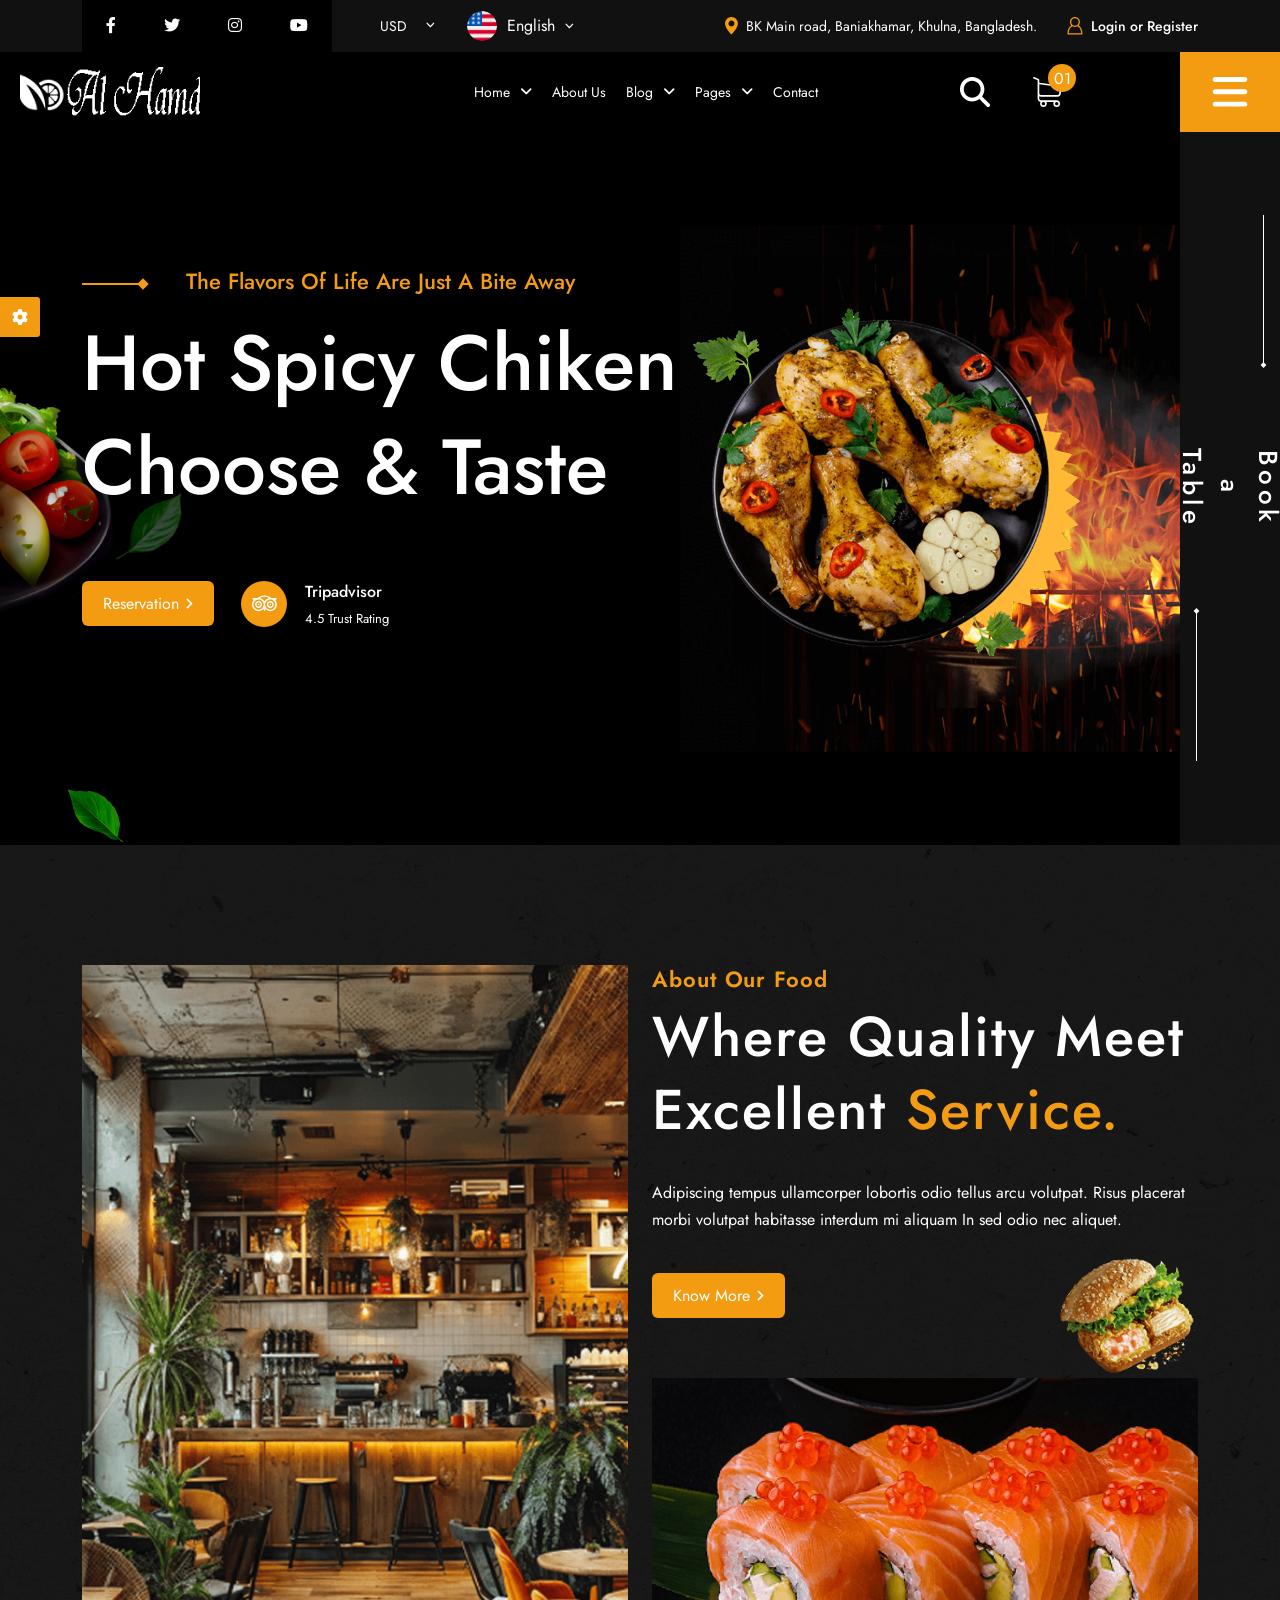
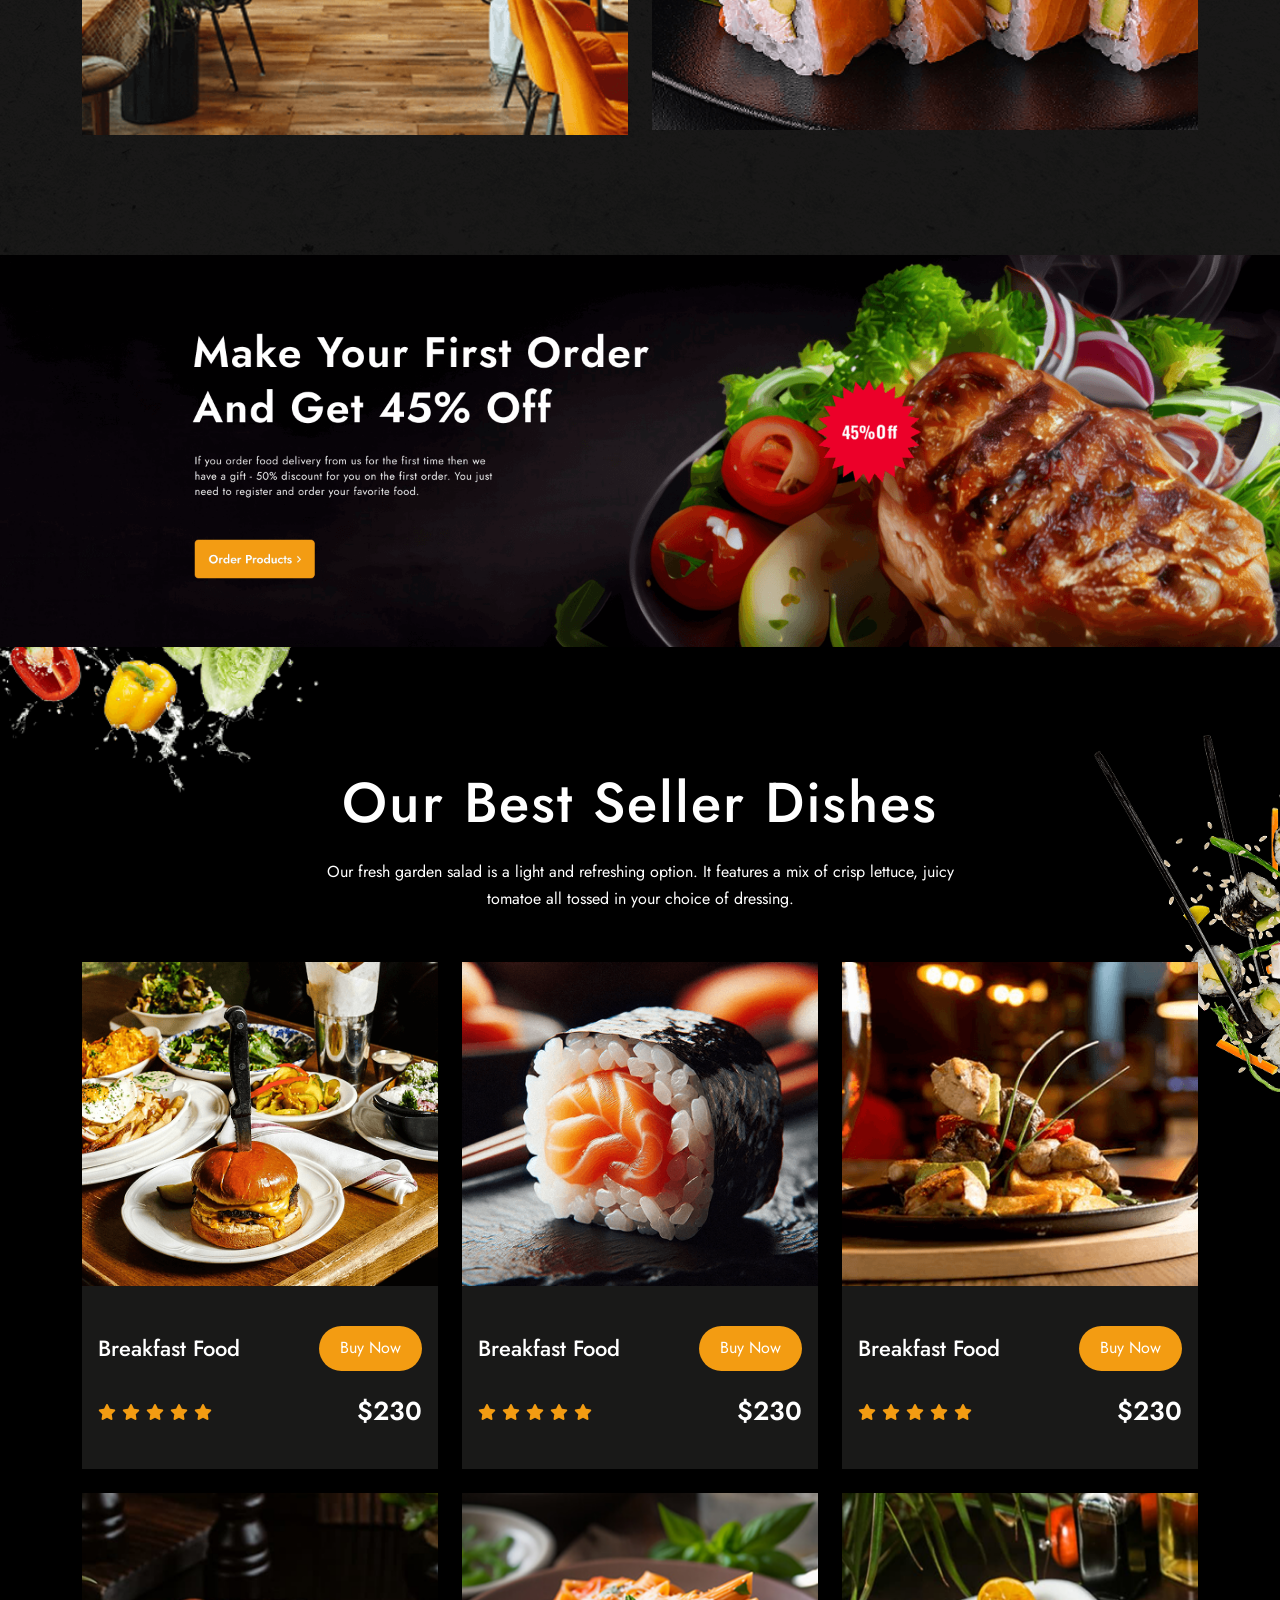
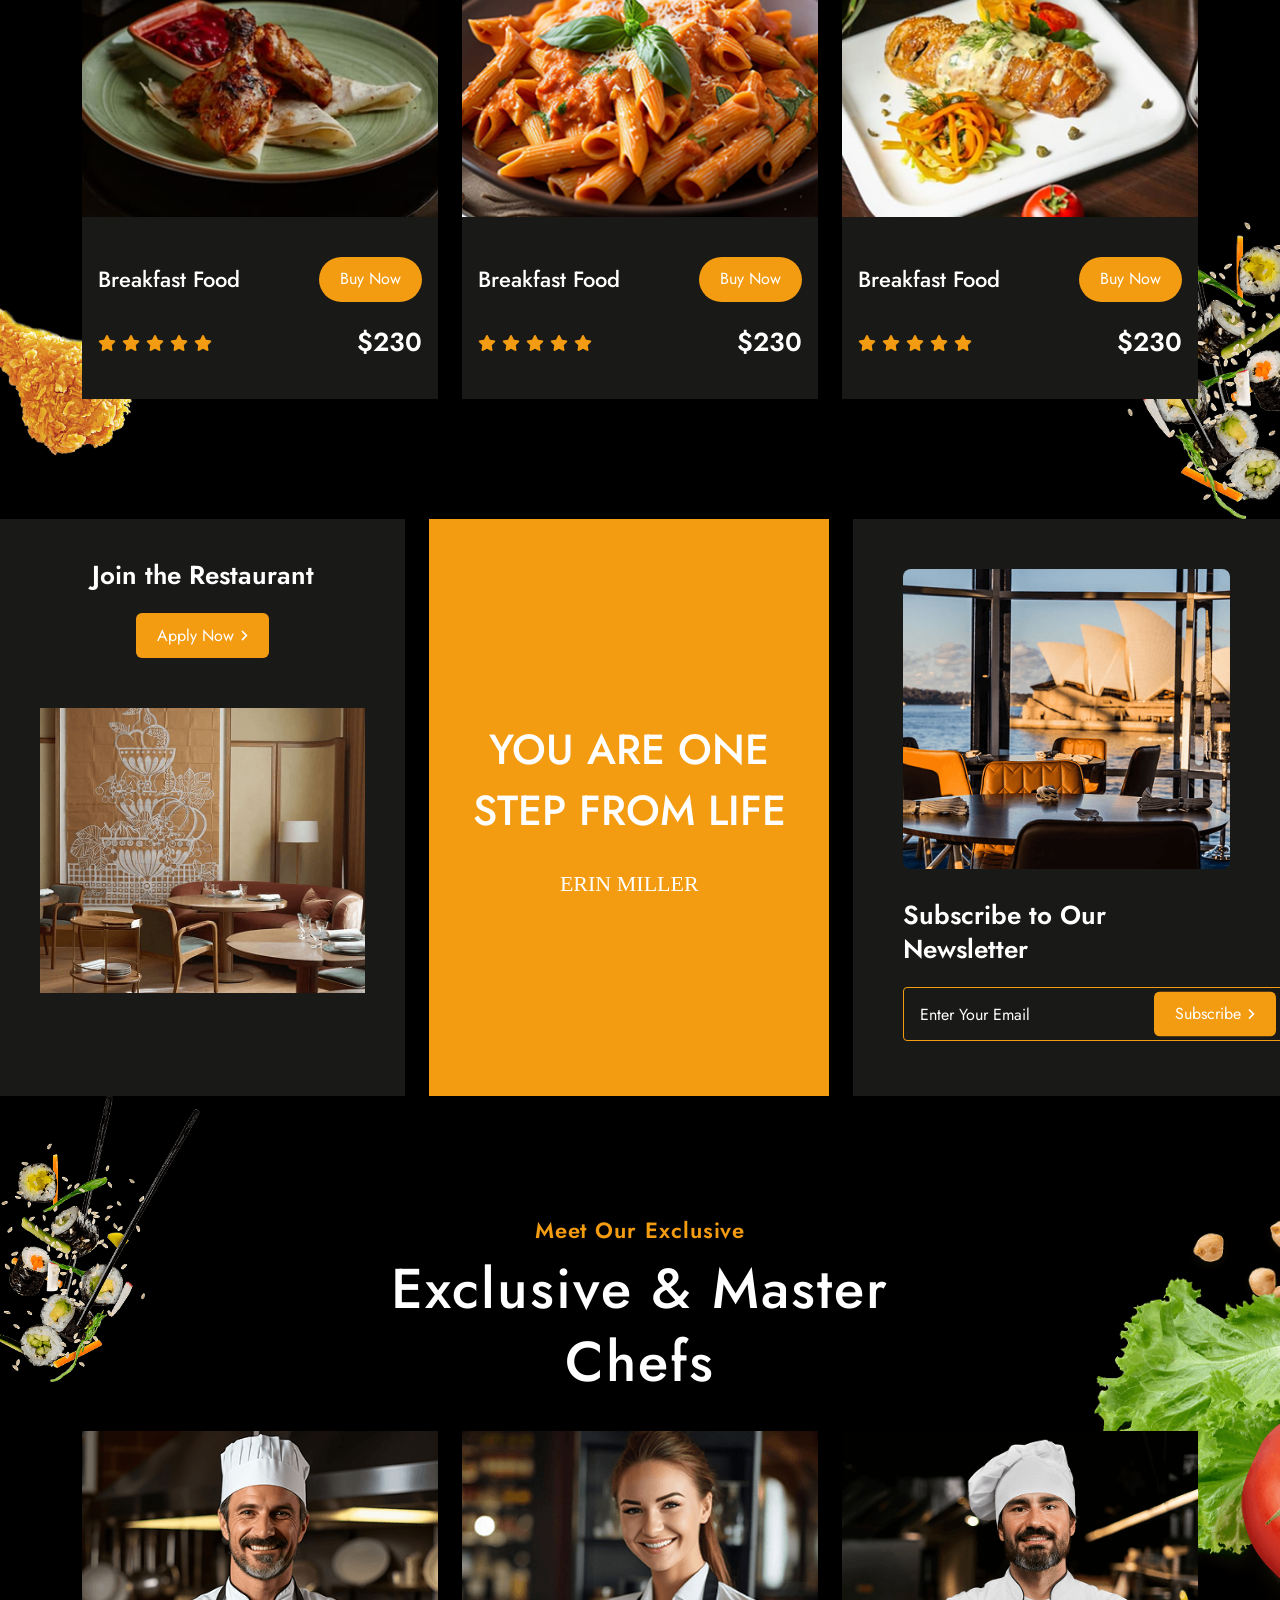
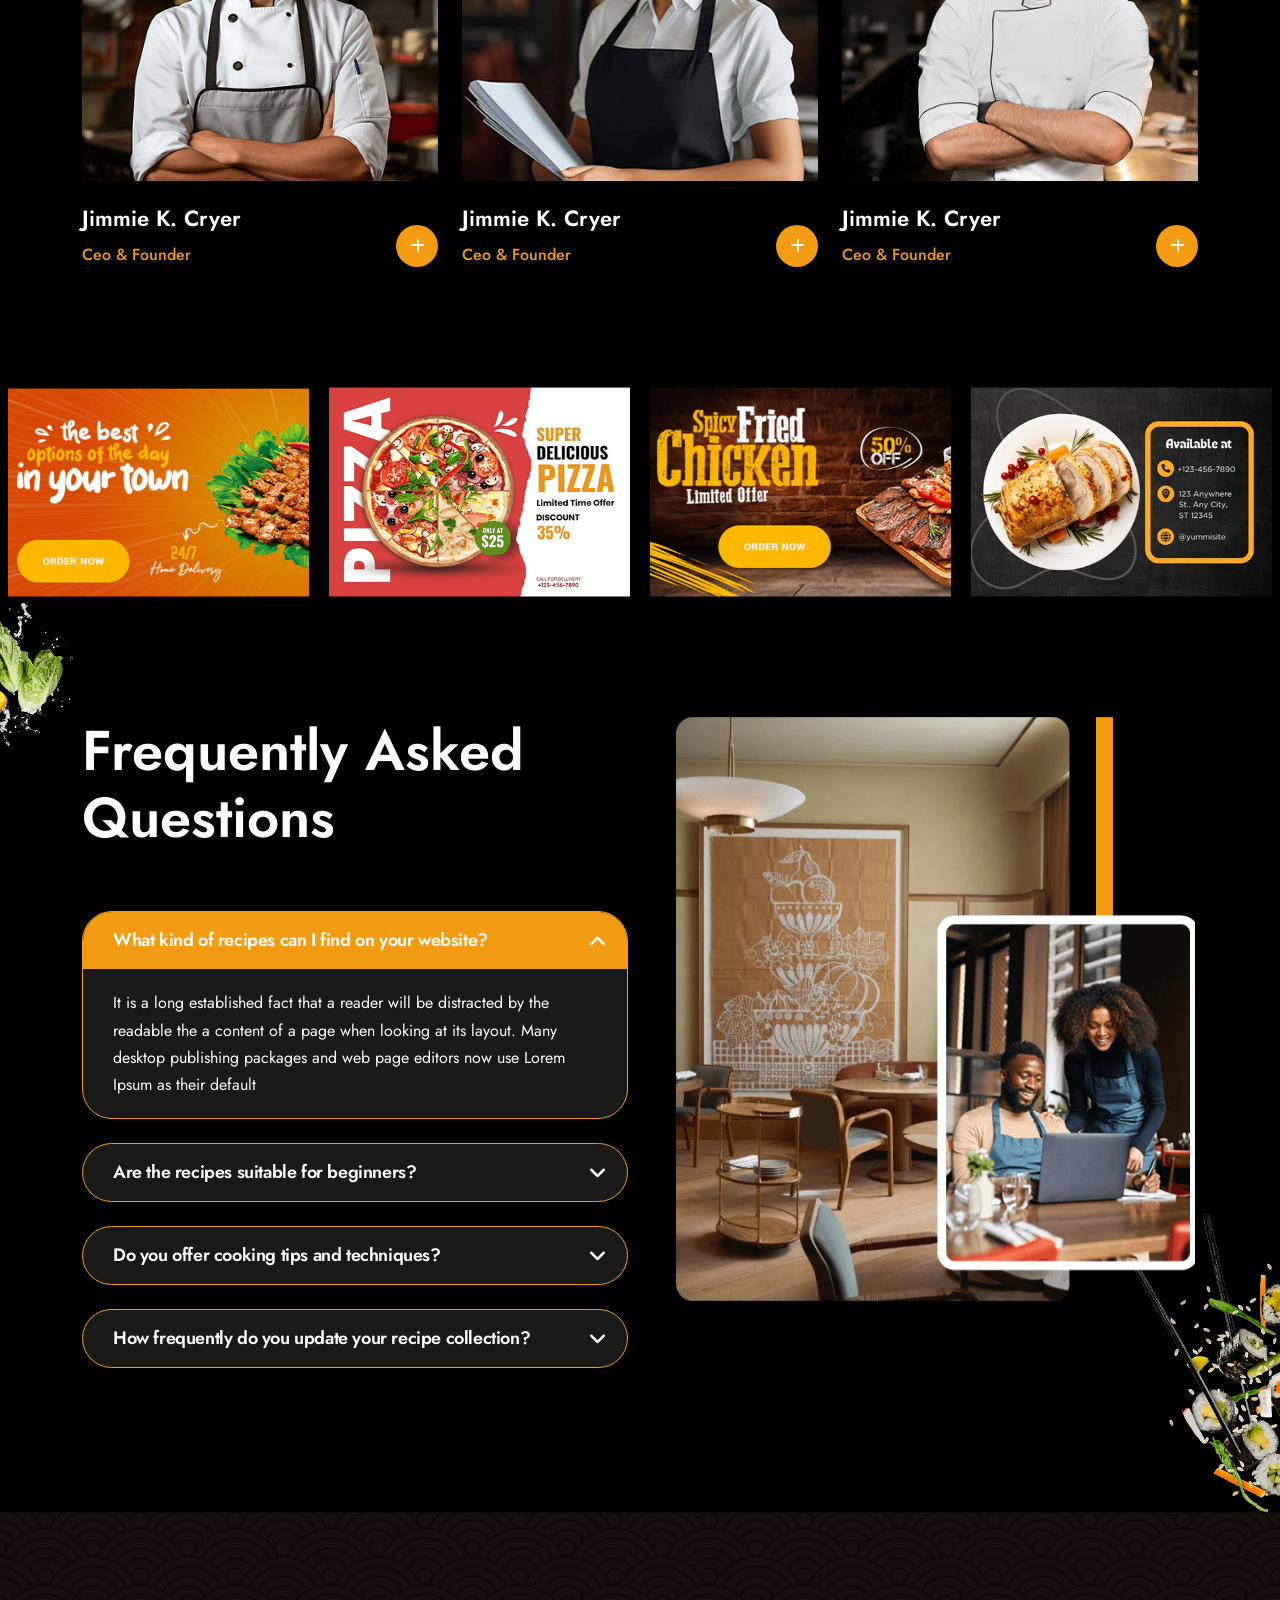
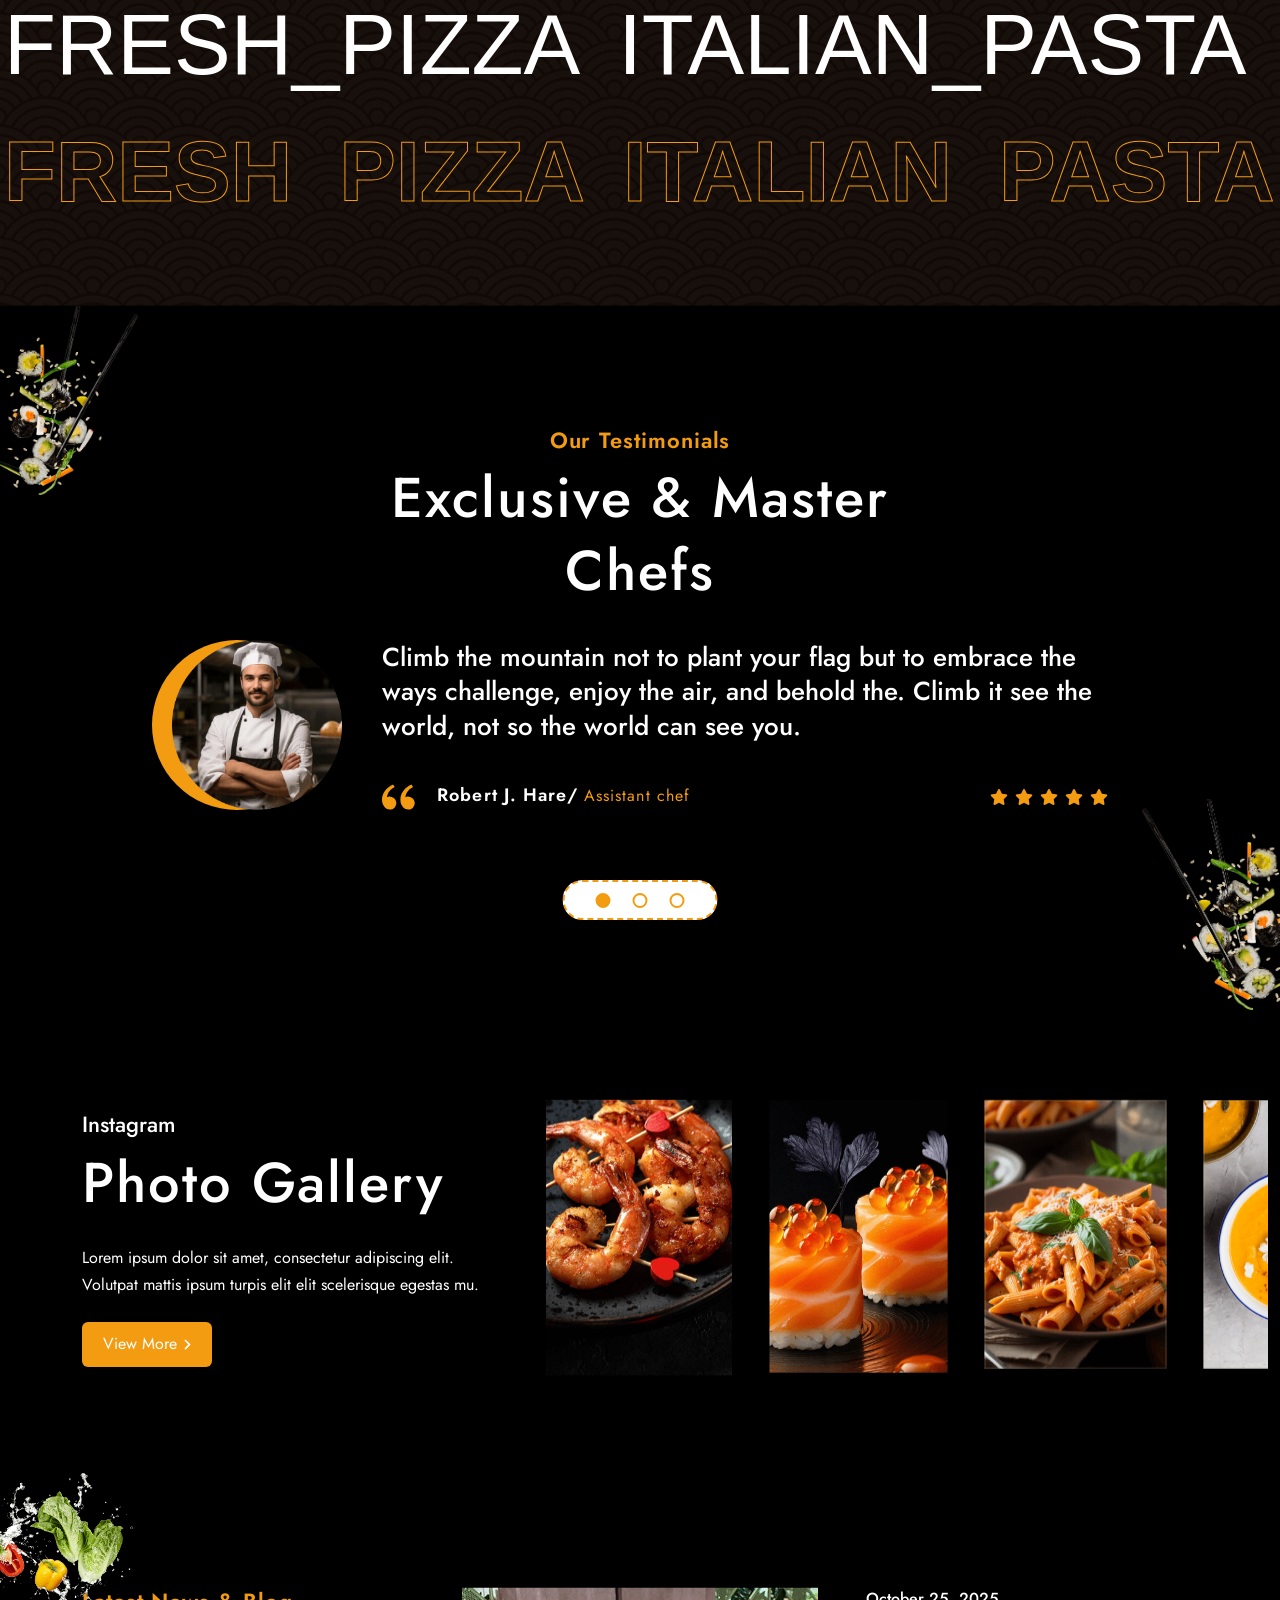
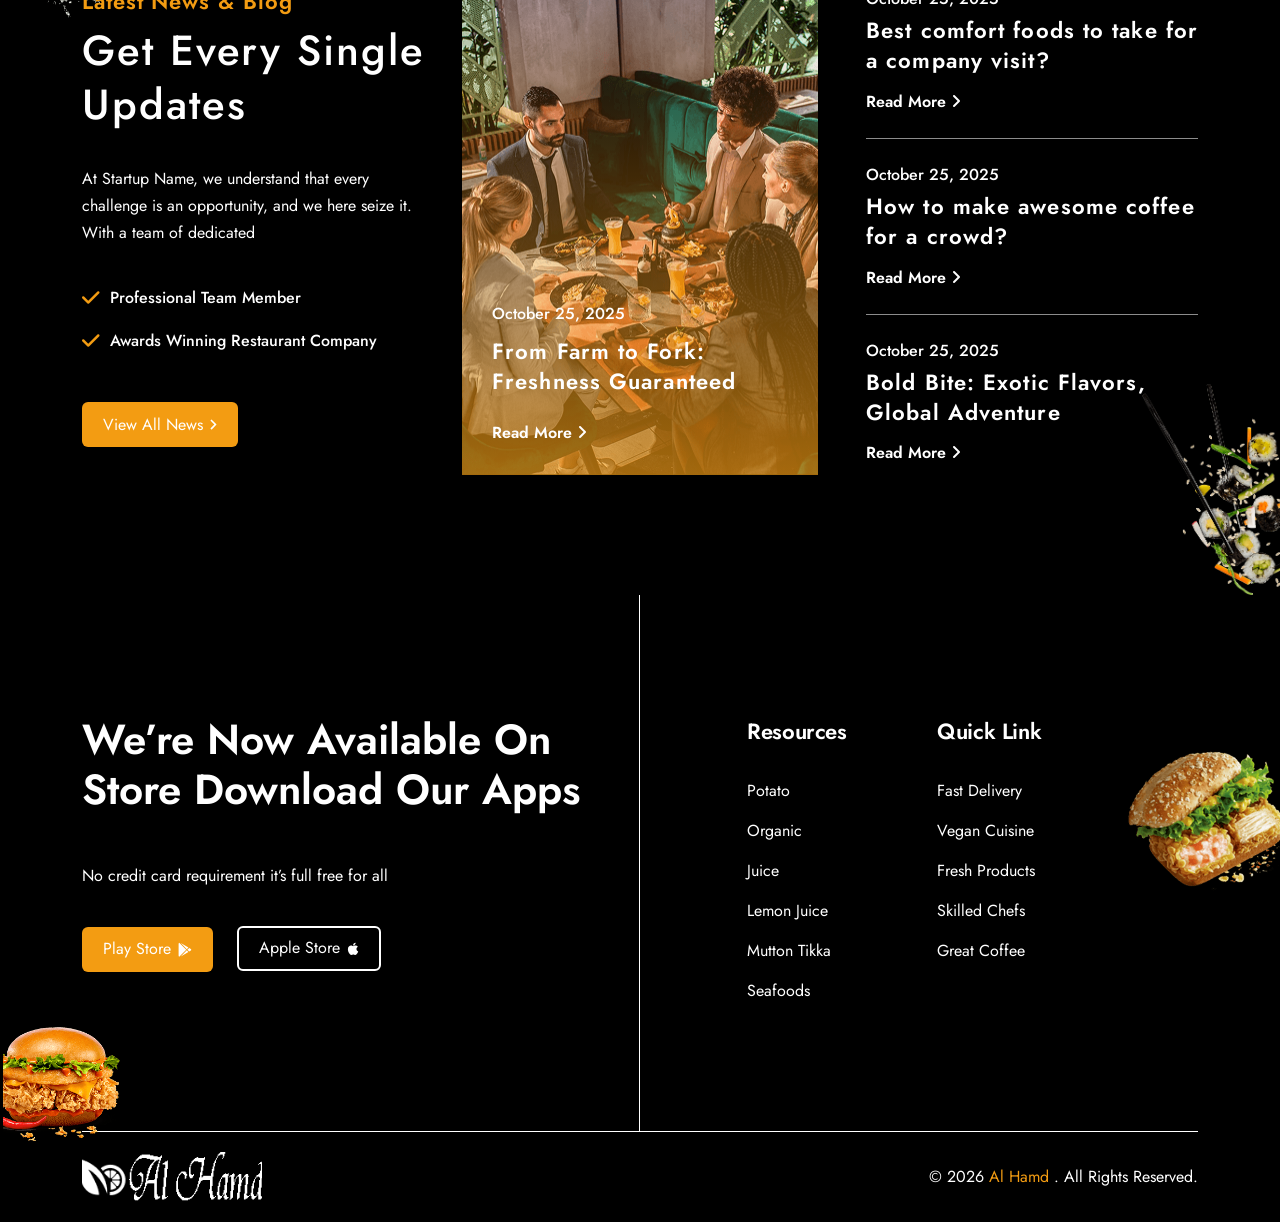
<file: index.html>
<!DOCTYPE html>
<html lang="en">



<head>
  <meta charset="UTF-8">
  <meta name="viewport" content="width=device-width, initial-scale=1.0">
  <title>Al Hamd Fast Food Restaurant & Cafe</title>
  <!--Essential css files-->
  <link rel="stylesheet" href="assets/css/bootstrap.min.css">
  <link rel="stylesheet" href="assets/css/nice-select.css">
  <link rel="stylesheet" href="assets/css/animate.css">
  <link rel="stylesheet" href="assets/css/owl.carousel.min.css">
  <link rel="stylesheet" href="assets/css/owl.theme.default.min.css">
  <link rel="stylesheet" href="assets/css/magnific-popup.css">
  <link rel="stylesheet" href="assets/css/all.css">
  <link rel="stylesheet" href="assets/css/lenis.css">
  <link rel="stylesheet" href="assets/css/style.css">

  <!--favicon-->
  <link rel="icon" href="assets/images/favicon.png">
</head>

<!-- add this class for rtl rtl-enabled -->

<body class="">

  <!-- preloader start -->
  <div class="preloader">
    <div class="hypnotic"></div>
  </div>
  <!-- preloader end -->

  <!-- cursor start -->
  <div class='cursor' id="cursor"></div>
  <div class='cursor2' id="cursor2">
    <div class="ball"></div>
  </div>
  <div class='cursor3' id="cursor3"></div>
  <!-- cursor end-->

      <!--color switcher start-->
    <button class="color-switcher-btn active"><i class="fa-solid fa-gear"></i></button>
    <!--color switcher end-->

    <!--color switcher palatte start-->
    <div class="theme-color-switch">
      <div class="d-flex align-items-center justify-content-between gap-3">
        <h6 class="fs-18 mb-0">Theme Colors</h6>
        <button class="close-switcher"><i class="fas fa-xmark"></i></button>
      </div>
      <ul class="color-list">
        <li><a href="javascript:void(0)" data-bg-color="#5FCFFF"></a></li>
        <li><a href="javascript:void(0)" data-bg-color="#FF5739"></a></li>
        <li><a href="javascript:void(0)" data-bg-color="#DC52FF"></a></li>
        <li><a href="javascript:void(0)" data-bg-color="#FF0B89"></a></li>
      </ul>
      <hr>
      <h6 class="fs-18 mb-3">Direction</h6>
      <div class="direction-wraper">
        <button type="button" class="direction-btn ltr">ltr</button>
        <button type="button" class="direction-btn rtl">rtl</button>
      </div>
      <hr>
      <h6 class="fs-18 mb-3">Magic Cursor</h6>
      <ul class="cursor-list">
        <li><a href="#" class="cursor-circle"><i class="fa-solid fa-circle"></i></a></li>
        <li><a href="#" class="cursor-normal"><i class="fa-solid fa-arrow-pointer"></i></a></li>
      </ul>
      <a href="https://themeforest.net/user/orbitaps/portfolio" class="template-btn primary-btn mt-4">Buy Now</a>
    </div>
    <!--color switcher palatte end-->
  
    <!-- header start -->
  <header class="roister-header roister-header-area-1">
    <!-- header top -->
    <div class="header-top">
      <div class="container">
        <div class="row align-items-center">
          <div class="col-md-6 col-lg-6">
            <div class="left-side justify-content-center justify-content-md-start">
              <div class="header-social-wraper d-none d-sm-flex">
                <a href="#"><i class="fa-brands fa-facebook-f"></i></a>
                <a href="#"><i class="fa-brands fa-twitter"></i></a>
                <a href="#"><i class="fa-brands fa-instagram"></i></a>
                <a href="#"><i class="fa-brands fa-youtube"></i></a>
              </div>

              <select class="rs-nice-select">
                <option value="usd">USD</option>
                <option value="bdt">BDT</option>
              </select>

              <div class="header-top-lang">
                <div class="dropdown">
                  <a href="#" class="top-lang dropdown-toggle" data-bs-toggle="dropdown" aria-expanded="false">
                    <img src="assets/images/lang/usa.png" alt="">English
                  </a>
                  <ul class="dropdown-menu dropdown-menu-end">
                    <li><a class="dropdown-item" href="#"><img src="assets/images/lang/usa.png" alt="">English</a></li>
                    <li><a class="dropdown-item" href="#"><img src="assets/images/lang/germany.png" alt="">German</a></li>
                    <li><a class="dropdown-item" href="#"><img src="assets/images/lang/russia.png" alt="">Russian</a></li>
                    <li><a class="dropdown-item" href="#"><img src="assets/images/lang/spain.png" alt="">Spanish</a></li>
                  </ul>
                </div>
              </div>

              <!-- <div id="cswf_country-selector"></div> -->
            </div>
          </div>
          <div class="col-md-6 col-lg-6">
            <div class="right-side ">
              <p class="header-info-txt d-none d-lg-flex">
                <svg width="13" height="18" viewBox="0 0 13 18" fill="none" xmlns="http://www.w3.org/2000/svg">
                  <path d="M6.45294 0C4.74221 0.00228587 3.1022 0.68784 1.89253 1.90633C0.682859 3.12482 0.00226932 4.7768 0 6.5C0 11.1665 6.01199 17.011 6.26741 17.2575C6.3171 17.3061 6.38365 17.3334 6.45294 17.3334C6.52222 17.3334 6.58877 17.3061 6.63846 17.2575C6.89389 17.011 12.9059 11.1665 12.9059 6.5C12.9036 4.7768 12.223 3.12482 11.0133 1.90633C9.80368 0.68784 8.16367 0.00228587 6.45294 0ZM6.45294 9.47917C5.86798 9.47917 5.29616 9.30444 4.80978 8.97709C4.32341 8.64973 3.94433 8.18445 3.72047 7.64008C3.49662 7.09571 3.43805 6.4967 3.55217 5.91879C3.66629 5.34089 3.94797 4.81006 4.3616 4.39341C4.77523 3.97677 5.30222 3.69303 5.87594 3.57808C6.44966 3.46313 7.04433 3.52212 7.58476 3.74761C8.12519 3.9731 8.5871 4.35494 8.91209 4.84486C9.23707 5.33479 9.41053 5.91078 9.41053 6.5C9.41006 7.28998 9.09831 8.04747 8.54375 8.60607C7.9892 9.16467 7.2372 9.47869 6.45294 9.47917Z" fill="#F39C12" />
                </svg>
                BK Main road, Baniakhamar, Khulna, Bangladesh.
              </p>

              <p class="header-info-txt d-none d-md-flex">
                <svg width="16" height="18" viewBox="0 0 16 18" fill="none" xmlns="http://www.w3.org/2000/svg">
                  <path d="M11.5752 8.42188C12.4175 7.52625 12.9382 6.32438 12.9382 5C12.9382 2.24313 10.6974 0 7.94337 0C5.18936 0 2.94857 2.24313 2.94857 5C2.94857 6.32438 3.46928 7.52625 4.31153 8.42188C1.81538 9.81625 0.451172 12.77 0.451172 16.875C0.451172 17.2206 0.730881 17.5 1.07552 17.5H14.8112C15.1565 17.5 15.4356 17.2206 15.4356 16.875C15.4356 12.7694 14.0714 9.81625 11.5752 8.42188ZM7.94337 1.25C10.0093 1.25 11.6895 2.93187 11.6895 5C11.6895 7.06812 10.0093 8.75 7.94337 8.75C5.87739 8.75 4.19727 7.06812 4.19727 5C4.19727 2.93187 5.87739 1.25 7.94337 1.25ZM1.71111 16.25C1.80913 13.6038 2.57771 10.5044 5.38416 9.28563C6.13338 9.73625 7.00747 10 7.94337 10C8.87927 10 9.75336 9.73625 10.5026 9.28563C13.3084 10.5037 14.0776 13.6038 14.175 16.25H1.71111Z" fill="#F39C12" />
                </svg>

                <a href="#">
                  Login or Register
                </a>
              </p>
            </div>
          </div>
        </div>
      </div>
    </div>
    <!-- header btm -->
    <div class="header-btm">
      <!-- logo wraper -->
      <div class="positioned-logo">
        <a href="#">
          <img class="header-logo" src="assets/images/logos/white-logo.png" alt="logo">
        </a>
      </div>
      <div class="container">
        <div class="row align-items-center">
          <div class="col-lg-8 d-none d-lg-block">
            <div class="inner-menu-wraper">
              <!-- desktop menu -->
              <nav class="main-menu">
                <ul>
                  <li>
                    <a href="index.html">Home <i class="fa-solid fa-angle-down"></i></a>
                    <ul class="submenu">
                      <li><a href="index.html">Home 1</a></li>
                      <li><a href="index-2.html">Home 2</a></li>
                    </ul>
                  </li>
                  <li>
                    <a href="about.html">About Us</a>
                  </li>

                  <li>
                    <a href="blog-grid.html">Blog <i class="fa-solid fa-angle-down"></i></a>
                    <ul class="submenu">
                      <li><a href="blog-grid.html">Blogs Grid</a></li>
                      <li><a href="blog-standard.html">Blogs Standard</a></li>
                      <li><a href="blog-details.html">Blog Details</a></li>
                    </ul>
                  </li>

                  <li>
                    <a href="#">Pages <i class="fa-solid fa-angle-down"></i></a>
                    <ul class="submenu">
                      <li><a href="our-menu.html">Our Menus</a></li>
                      <li><a href="reservation-form.html">Reservation</a></li>
                      <li><a href="master-chefs.html">Master Chefs</a></li>
                      <li><a href="chef-single.html">Chef Details</a></li>
                      <li><a href="shop-page.html">Shop Page</a></li>
                      <li><a href="shop-details.html">Shop Details</a></li>
                      <li><a href="faq.html">FAQ</a></li>
                      <li><a href="404.html">404</a></li>
                    </ul>
                  </li>
                  <li>
                    <a href="contact.html">Contact</a>
                  </li>
                </ul>
              </nav>
            </div>
          </div>
          <div class="col-lg-4">
            <div class="right-side">
              <!-- search btn -->
              <button type="button" class="search-btn" data-bs-toggle="offcanvas" data-bs-target="#offcanvasSearchTop" aria-controls="offcanvasSearchTop">
                <svg xmlns="http://www.w3.org/2000/svg" width="35" height="35" viewBox="0 0 35 35" fill="none">
                  <g clip-path="url(#clip0_6_179)">
                    <path d="M28.4375 14.2188C28.4375 17.3564 27.4189 20.2549 25.7031 22.6064L34.3574 31.2676C35.2119 32.1221 35.2119 33.5098 34.3574 34.3643C33.5029 35.2188 32.1152 35.2188 31.2607 34.3643L22.6064 25.7031C20.2549 27.4258 17.3564 28.4375 14.2188 28.4375C6.36426 28.4375 0 22.0732 0 14.2188C0 6.36426 6.36426 0 14.2188 0C22.0732 0 28.4375 6.36426 28.4375 14.2188ZM14.2188 24.0625C15.5114 24.0625 16.7915 23.8079 17.9858 23.3132C19.1801 22.8185 20.2653 22.0934 21.1793 21.1793C22.0934 20.2653 22.8185 19.1801 23.3132 17.9858C23.8079 16.7915 24.0625 15.5114 24.0625 14.2188C24.0625 12.9261 23.8079 11.646 23.3132 10.4517C22.8185 9.25741 22.0934 8.17224 21.1793 7.25817C20.2653 6.34409 19.1801 5.61901 17.9858 5.12431C16.7915 4.62962 15.5114 4.375 14.2188 4.375C12.9261 4.375 11.646 4.62962 10.4517 5.12431C9.25741 5.61901 8.17224 6.34409 7.25817 7.25817C6.34409 8.17224 5.61901 9.25741 5.12431 10.4517C4.62962 11.646 4.375 12.9261 4.375 14.2188C4.375 15.5114 4.62962 16.7915 5.12431 17.9858C5.61901 19.1801 6.34409 20.2653 7.25817 21.1793C8.17224 22.0934 9.25741 22.8185 10.4517 23.3132C11.646 23.8079 12.9261 24.0625 14.2188 24.0625Z" fill="white" />
                  </g>
                  <defs>
                    <clipPath id="clip0_6_179">
                      <rect width="35" height="35" fill="white" />
                    </clipPath>
                  </defs>
                </svg>
              </button>

              <!-- cart btn -->
              <button class="cart-btn" type="button">
                <span class="cart-counter">01</span>
                <svg xmlns="http://www.w3.org/2000/svg" width="36" height="36" viewBox="0 0 36 36" fill="none">
                  <path d="M10.8081 23.7033H30.6441C32.8934 23.7033 34.7282 21.8684 34.7282 19.6192V11.2734C34.7282 11.266 34.7282 11.2512 34.7282 11.2438C34.7282 11.2216 34.7282 11.2068 34.7282 11.1846C34.7282 11.1698 34.7282 11.155 34.7209 11.1402C34.7209 11.1254 34.7135 11.1032 34.7135 11.0884C34.7135 11.0736 34.7061 11.0588 34.7061 11.044C34.6987 11.0292 34.6987 11.0144 34.6913 10.9922C34.6839 10.9774 34.6839 10.9626 34.6765 10.9478C34.6691 10.933 34.6691 10.9182 34.6617 10.9034C34.6543 10.8886 34.6469 10.8738 34.6395 10.8516C34.6321 10.8369 34.6247 10.8221 34.6173 10.8147C34.6099 10.7999 34.6025 10.7851 34.5951 10.7703C34.5877 10.7555 34.5803 10.7481 34.5729 10.7333C34.5655 10.7185 34.5507 10.7037 34.5433 10.6889C34.5359 10.6741 34.5285 10.6667 34.5137 10.6519C34.5063 10.6371 34.4915 10.6297 34.4841 10.6149C34.4767 10.6001 34.4619 10.5927 34.4545 10.5779C34.4471 10.5631 34.4323 10.5557 34.4249 10.5483C34.4101 10.5335 34.4027 10.5261 34.3879 10.5113C34.3731 10.5039 34.3657 10.4891 34.3509 10.4817C34.3361 10.4743 34.3213 10.4595 34.3065 10.4521C34.2917 10.4447 34.2843 10.4373 34.2695 10.4299C34.2547 10.4225 34.2399 10.4151 34.2251 10.4003C34.2103 10.3929 34.1955 10.3855 34.1807 10.3781C34.1659 10.3707 34.1511 10.3633 34.1363 10.3559C34.1216 10.3485 34.1068 10.3411 34.092 10.3337C34.0772 10.3263 34.0624 10.3263 34.0476 10.3189C34.0328 10.3115 34.0106 10.3041 33.9958 10.3041C33.981 10.3041 33.9662 10.2967 33.9588 10.2967C33.9366 10.2893 33.9218 10.2893 33.8996 10.2893C33.8922 10.2893 33.8848 10.2819 33.87 10.2819L8.72906 6.81193V3.30493C8.72906 3.26793 8.72906 3.23094 8.72166 3.20134C8.72166 3.19395 8.72166 3.18655 8.71426 3.17175C8.71426 3.14955 8.70686 3.12736 8.70686 3.10516C8.69947 3.08296 8.69947 3.06817 8.69207 3.04597C8.69207 3.03117 8.68467 3.02377 8.68467 3.00898C8.67727 2.98678 8.66987 2.96458 8.66247 2.94239C8.66247 2.93499 8.65507 2.92019 8.65507 2.91279C8.64767 2.8906 8.64028 2.8758 8.62548 2.8536C8.61808 2.8462 8.61808 2.83141 8.61068 2.82401C8.60328 2.80921 8.59588 2.79441 8.58109 2.77962C8.57369 2.76482 8.56629 2.75742 8.55889 2.74262C8.55149 2.72782 8.54409 2.72043 8.53669 2.70563C8.52929 2.69083 8.5145 2.67603 8.5071 2.66124C8.4997 2.65384 8.4923 2.64644 8.4849 2.63904C8.4701 2.62424 8.45531 2.60944 8.44051 2.59465C8.43311 2.58725 8.42571 2.57985 8.41831 2.57245C8.40352 2.55765 8.38872 2.54286 8.36652 2.52806C8.35912 2.52066 8.34433 2.51326 8.33693 2.50586C8.32213 2.49106 8.30733 2.48367 8.29253 2.46887C8.27034 2.45407 8.24814 2.43927 8.23334 2.43187C8.22595 2.42448 8.21855 2.42448 8.21115 2.41708C8.18155 2.40228 8.14456 2.38748 8.11496 2.37268L2.66209 0.0790741C2.15158 -0.13549 1.56708 0.10127 1.35251 0.611784C1.13795 1.1223 1.37471 1.7068 1.88522 1.92136L6.724 3.96341V8.49145V9.20912V14.7138V19.634V25.8489C6.724 27.9205 8.27774 29.6371 10.2828 29.896C9.92026 30.5027 9.7057 31.213 9.7057 31.9677C9.7057 34.1947 11.5184 36 13.738 36C15.9576 36 17.7703 34.1873 17.7703 31.9677C17.7703 31.2278 17.5706 30.5249 17.2154 29.933H26.1975C25.8424 30.5323 25.6426 31.2278 25.6426 31.9677C25.6426 34.1947 27.4553 36 29.6749 36C31.8945 36 33.7072 34.1873 33.7072 31.9677C33.7072 29.748 31.8945 27.9353 29.6749 27.9353H10.8081C9.6539 27.9353 8.72166 26.9957 8.72166 25.8489V23.141C9.32836 23.4961 10.046 23.7033 10.8081 23.7033ZM15.7801 31.9603C15.7801 33.0849 14.8626 33.9949 13.7454 33.9949C12.6282 33.9949 11.7108 33.0775 11.7108 31.9603C11.7108 30.8431 12.6282 29.9256 13.7454 29.9256C14.8626 29.9256 15.7801 30.8357 15.7801 31.9603ZM31.717 31.9603C31.717 33.0849 30.7995 33.9949 29.6823 33.9949C28.5651 33.9949 27.6476 33.0775 27.6476 31.9603C27.6476 30.8431 28.5651 29.9256 29.6823 29.9256C30.7995 29.9256 31.717 30.8357 31.717 31.9603ZM30.6441 21.7056H10.8081C9.6539 21.7056 8.72166 20.766 8.72166 19.6192V14.699V9.19433V8.82439L32.7306 12.1316V19.6118C32.7306 20.7734 31.7909 21.7056 30.6441 21.7056Z" fill="white" />
                </svg>
              </button>

              <div class="phone-wraper">
                <div class="icon-wraper">
                  <svg xmlns="http://www.w3.org/2000/svg" width="32" height="32" viewBox="0 0 32 32" fill="none">
                    <g clip-path="url(#clip0_6_169)">
                      <path d="M16 0C7.17756 0 0 7.17756 0 16C0 24.8224 7.17756 32 16 32C24.8224 32 32 24.8224 32 16C32 7.17756 24.8224 0 16 0ZM16 30.5C8.00469 30.5 1.5 23.9953 1.5 16C1.5 8.00469 8.00469 1.5 16 1.5C23.9953 1.5 30.5 8.00469 30.5 16C30.5 23.9953 23.9953 30.5 16 30.5ZM24.3679 18.9103C24.3678 18.9103 24.3678 18.9103 24.3679 18.9103L21.4286 17.2133C20.9785 16.9535 20.4533 16.8846 19.9499 17.0195C19.4464 17.1544 19.026 17.4766 18.7662 17.9267C18.6154 18.1879 18.3514 18.5164 17.9497 18.5986C17.5833 18.6735 17.2599 18.6008 16.9609 18.3764C15.8562 17.5474 14.4528 16.1439 13.6236 15.0392C13.3993 14.7402 13.3266 14.4167 13.4015 14.0504C13.4836 13.6486 13.8122 13.3846 14.0734 13.2339C15.0041 12.6964 15.3241 11.5021 14.7867 10.5714L13.0898 7.63206C12.6037 6.79031 11.5942 6.43725 10.6896 6.79244L10.6544 6.80625C9.24981 7.35769 8.22269 7.78087 7.79794 8.20562C7.02637 8.97725 6.24487 10.4131 6.90369 12.8717C8.18325 17.6473 14.3527 23.8167 19.1283 25.0964C19.7767 25.2701 20.3539 25.3437 20.8667 25.3437C22.2981 25.3437 23.2264 24.7703 23.7945 24.2021C24.2192 23.7774 24.6423 22.7505 25.1936 21.3463L25.2077 21.3105C25.5627 20.4058 25.2096 19.3964 24.3679 18.9103ZM23.8113 20.7623L23.7972 20.7981C23.5312 21.4756 22.9778 22.8853 22.7336 23.1414C22.0177 23.8574 20.9352 24.0276 19.5163 23.6475C15.2374 22.5009 9.49887 16.7624 8.35238 12.4835C7.97219 11.0647 8.14244 9.98219 8.85769 9.267C9.11463 9.02213 10.5248 8.46856 11.2024 8.20256L11.2376 8.18869C11.2938 8.16656 11.3511 8.15606 11.4071 8.15606C11.562 8.15606 11.7069 8.23744 11.7905 8.38212L13.4875 11.3214C13.6112 11.5359 13.5376 11.811 13.3232 11.9347C12.5772 12.3654 12.0831 13.0101 11.9318 13.7499C11.7705 14.5385 11.9406 15.2956 12.4237 15.9395C13.3418 17.1628 14.8373 18.6582 16.0604 19.5761C16.7042 20.0592 17.4614 20.2294 18.2501 20.0681C18.9899 19.9168 19.6345 19.4226 20.0652 18.6766C20.1247 18.5736 20.2216 18.4996 20.3381 18.4684C20.4544 18.4373 20.5754 18.4527 20.6786 18.5123L23.6178 20.2093C23.8149 20.3232 23.8944 20.5506 23.8113 20.7623Z" fill="#F39C12" />
                    </g>
                    <defs>
                      <clipPath id="clip0_6_169">
                        <rect width="32" height="32" fill="white" />
                      </clipPath>
                    </defs>
                  </svg>
                </div>
                <div class="content-wraper">
                  <span class="txt">Phone:</span>
                  <a href="tel:+881900678956">+88 01922 366 288</a>
                </div>
              </div>
            </div>
          </div>
        </div>
      </div>

      <button class="sidebar-toggle-btn" type="button" data-bs-toggle="offcanvas" data-bs-target="#roister-mobile-menu-offcanvas" aria-controls="roister-mobile-menu-offcanvas">
        <svg xmlns="http://www.w3.org/2000/svg" width="45" height="52" viewBox="0 0 45 52" fill="none">
          <path d="M0 9.64286C0 7.86496 1.43638 6.42857 3.21429 6.42857H41.7857C43.5636 6.42857 45 7.86496 45 9.64286C45 11.4208 43.5636 12.8571 41.7857 12.8571H3.21429C1.43638 12.8571 0 11.4208 0 9.64286ZM0 25.7143C0 23.9364 1.43638 22.5 3.21429 22.5H41.7857C43.5636 22.5 45 23.9364 45 25.7143C45 27.4922 43.5636 28.9286 41.7857 28.9286H3.21429C1.43638 28.9286 0 27.4922 0 25.7143ZM45 41.7857C45 43.5636 43.5636 45 41.7857 45H3.21429C1.43638 45 0 43.5636 0 41.7857C0 40.0078 1.43638 38.5714 3.21429 38.5714H41.7857C43.5636 38.5714 45 40.0078 45 41.7857Z" fill="white" />
        </svg>
      </button>
    </div>
  </header>
  <div>
  </div>

  <!-- search form start -->
  <div class="offcanvas offcanvas-top roister-header-searchbar-form" tabindex="-1" id="offcanvasSearchTop">
    <div class="offcanvas-body">
      <button class="close-btn" data-bs-dismiss="offcanvas">close</button>
      <form class="form-wraper py-120">
        <input class="search-input" type="text" placeholder="Search here..">
        <button type="submit" class="submit-btn">Search</button>
      </form>
    </div>
  </div>
  <!-- search form end -->

  <!-- mobile menu start -->
  <div class="offcanvas offcanvas-start roister-mobile-menu-offcanvas" data-bs-scroll="true" tabindex="-1" id="roister-mobile-menu-offcanvas">

    <nav class="d-lg-none">
      <div class="nav mobile-tab-nav" id="nav-tab" role="tablist">
        <button class="nav-link active" id="nav-about-us-tab" data-bs-toggle="tab" data-bs-target="#nav-about-us" type="button" role="tab" aria-controls="nav-about-us" aria-selected="true">ABOUT US</button>
        <button class="nav-link" id="nav-menu-tab" data-bs-toggle="tab" data-bs-target="#nav-menu" type="button" role="tab" aria-controls="nav-menu" aria-selected="false">MENU</button>
      </div>
    </nav>
    <div class="tab-content" id="nav-tabContent">
      <div class="tab-pane fade show active" id="nav-about-us" role="tabpanel" aria-labelledby="nav-about-us-tab">
        <div class="offcanvas-header">
          <div class="logo">
            <a href="index.html">
              <img class="header-logo" src="assets/images/logos/white-logo.png" alt="logo">
            </a>
          </div>
          <button type="button" class="mobile-menu-close-btn" data-bs-dismiss="offcanvas" aria-label="Close">
            <i class="fa-solid fa-xmark"></i>
          </button>
        </div>

        <div class="offcanvas-body">
          <div class="short-about-wraper">
            <p>
              There are many variations of passages available sure there majority have suffered alteration in some form by inject humour or randomised words which don't look even slightly believable.
            </p>

            <div class="sidebar-popup-contact">
              <h4>Contact Info</h4>
              <ul>
                <li>
                  <div class="icon">
                    <i class="far fa-envelope"></i>
                  </div>
                  <div class="content">
                    <h6>Email</h6>
                    <a href="mailto:info@example.com">info@example.com</a>
                  </div>
                </li>
                <li>
                  <div class="icon">
                    <i class="fa-solid fa-phone"></i>
                  </div>
                  <div class="content">
                    <h6>Phone</h6>
                    <a href="tel:+21236547898">+2 123 654 7898</a>
                  </div>
                </li>
                <li>
                  <div class="icon">
                    <i class="fa-solid fa-location-dot"></i>
                  </div>
                  <div class="content">
                    <h6>Address</h6>
                    <a href="#">25/B Milford Road, New York</a>
                  </div>
                </li>
              </ul>
            </div>

            <div class="sidebar-popup-social">
              <h4>Follow Us</h4>
              <a href="#"><i class="fab fa-facebook"></i></a>
              <a href="#"><i class="fa-brands fa-twitter"></i></a>
              <a href="#"><i class="fab fa-instagram"></i></a>
              <a href="#"><i class="fab fa-linkedin"></i></a>
            </div>
          </div>
        </div>
      </div>
      <div class="tab-pane fade" id="nav-menu" role="tabpanel" aria-labelledby="nav-menu-tab">
        <div class="offcanvas-header">
          <div class="logo">
            <a href="index.html">
              <img class="header-logo" src="assets/images/logos/white-logo.png" alt="logo">
            </a>
          </div>
          <button type="button" class="mobile-menu-close-btn" data-bs-dismiss="offcanvas" aria-label="Close">
            <i class="fa-solid fa-xmark"></i>
          </button>
        </div>
        <div class="offcanvas-body">
          <nav class="mobile-menu">
            <ul>
              <li>
                <a
                  data-bs-toggle="collapse" href="#submenu-1" role="button" aria-expanded="false" aria-controls="submenu-1">Home <i class="fa-solid fa-angle-down"></i></a>
                <div class="collapse" id="submenu-1">
                  <ul class="submenu">
                    <li><a href="index.html">Home 1</a></li>
                    <li><a href="index-2.html">Home 2</a></li>
                  </ul>
                </div>
              </li>
              <li>
                <a href="about.html">About</a>
              </li>
              <li>
                <a data-bs-toggle="collapse" href="#submenu-2" role="button" aria-expanded="false" aria-controls="submenu-2">Blog <i class="fa-solid fa-angle-down"></i></a>
                <div class="collapse" id="submenu-2">
                  <ul class="submenu">
                    <li><a href="blog-grid.html">Blogs Grid</a></li>
                    <li><a href="blog-standard.html">Blogs Standard</a></li>
                    <li><a href="blog-details.html">Blog Details</a></li>
                  </ul>
                </div>
              </li>
              <li>
                <a data-bs-toggle="collapse" href="#submenu-3" role="button" aria-expanded="false" aria-controls="submenu-3">Pages <i class="fa-solid fa-angle-down"></i></a>
                <div class="collapse" id="submenu-3">
                  <ul class="submenu">
                    <li><a href="our-menu.html">Our Menus</a></li>
                    <li><a href="reservation-form.html">Reservation</a></li>
                    <li><a href="master-chefs.html">Master Chefs</a></li>
                    <li><a href="chef-single.html">Chef Details</a></li>
                    <li><a href="shop-page.html">Shop Page</a></li>
                    <li><a href="shop-details.html">Shop Details</a></li>
                    <li><a href="faq.html">FAQ</a></li>
                    <li><a href="404.html">404</a></li>
                  </ul>
                </div>
              </li>
              <li>
                <a href="contact.html">Contact</a>
              </li>
            </ul>
          </nav>
        </div>
      </div>

    </div>

  </div>
  <!-- mobile menu end -->
<!-- hero section start -->
<section class="roister-hero-section">
  <!-- shape -->
  <img class="hero-shape-1 wow fadeIn" data-wow-delay=".4s" src="assets/images/hero-shape-1.jpg" alt="img">
  <img class="hero-shape-2 wow fadeIn" data-wow-delay=".4s" src="assets/images/hero-shape-2.jpg" alt="img">
  <img class="hero-shape-3 item-bounce" src="assets/images/hero-shape-3.jpg" alt="img">

  <div class="container">
    <div class="row">
      <div class="col-lg-7">
        <div class="hero-contents">
          <h5 class="subtitle mb-16 wow fadeInUp">
            <svg width="67" height="12" viewBox="0 0 67 12" fill="none" xmlns="http://www.w3.org/2000/svg">
              <path d="M66.7735 6L61 0.226497L55.2265 6L61 11.7735L66.7735 6ZM61 5L8.74228e-08 4.99999L-8.74228e-08 6.99999L61 7L61 5Z" fill="#F39C12" />
            </svg>

            The flavors of life are just a bite away
          </h5>
          <h1 class="title mb-60 wow fadeInUp" data-wow-delay=".2s">
            Hot Spicy Chiken Choose & Taste
          </h1>
          <div class="btn-wraper wow fadeInUp" data-wow-delay=".3s">
            <a href="reservation-form.html" class="primary-btn border-radius-6">Reservation
              <svg width="7" height="11" viewBox="0 0 7 11" fill="none" xmlns="http://www.w3.org/2000/svg">
                <path d="M6.34375 5.78125L1.78125 10.4062C1.625 10.5625 1.375 10.5625 1.25 10.4062L0.625 9.78125C0.46875 9.625 0.46875 9.40625 0.625 9.25L4.3125 5.5L0.625 1.78125C0.46875 1.625 0.46875 1.375 0.625 1.25L1.25 0.625C1.375 0.46875 1.625 0.46875 1.78125 0.625L6.34375 5.25C6.5 5.40625 6.5 5.625 6.34375 5.78125Z" fill="white" />
              </svg>
            </a>

            <div class="trip-info-wraper">
              <div class="icon-wraper">
                <svg xmlns="http://www.w3.org/2000/svg" width="25" height="25" viewBox="0 0 25 25" fill="none">
                  <g clip-path="url(#clip0_6_64)">
                    <path d="M6.59361 10.0889C4.67883 10.0889 3.12109 11.6466 3.12109 13.5614C3.12109 15.4762 4.67883 17.0339 6.59361 17.0339C8.5084 17.0339 10.0661 15.4762 10.0661 13.5614C10.0661 11.6466 8.5084 10.0889 6.59361 10.0889ZM6.59361 15.574C5.48392 15.574 4.58117 14.6711 4.58117 13.5614C4.58117 12.4517 5.48392 11.5488 6.59361 11.5488C7.70331 11.5488 8.60625 12.4517 8.60625 13.5614C8.60625 14.6711 7.70331 15.574 6.59361 15.574Z" fill="white" />
                    <path d="M18.3223 10.0889C16.4075 10.0889 14.8496 11.6466 14.8496 13.5614C14.8496 15.4762 16.4075 17.0339 18.3223 17.0339C20.2369 17.0339 21.7948 15.4762 21.7948 13.5614C21.7948 11.6466 20.2371 10.0889 18.3223 10.0889ZM18.3223 15.574C17.2124 15.574 16.3097 14.6711 16.3097 13.5614C16.3097 12.4517 17.2124 11.5488 18.3223 11.5488C19.432 11.5488 20.3348 12.4517 20.3348 13.5614C20.3348 14.6711 19.432 15.574 18.3223 15.574Z" fill="white" />
                    <path d="M25 6.96678H19.4096C17.7464 5.35126 15.1764 4.39453 12.4586 4.39453C9.85165 4.39453 7.22237 5.37415 5.51071 6.96678H0.0461578L1.53522 9.33628C0.577545 10.4813 0 11.9549 0 13.5611C0 17.1972 2.9583 20.1553 6.59428 20.1553C8.47397 20.1553 10.1723 19.3647 11.3745 18.0988L12.4586 20.6007L13.5426 18.0988C14.7449 19.3649 16.4433 20.1553 18.3229 20.1553C21.9589 20.1553 24.9172 17.1972 24.9172 13.5611C24.9172 11.9963 24.3689 10.5574 23.4549 9.42535L25 6.96678ZM17.1516 7.07092C15.1049 7.43942 13.3831 8.75568 12.4586 10.5474C11.5404 8.76808 9.83601 7.45792 7.80792 7.07912C9.14497 6.30417 10.8023 5.85442 12.4586 5.85442C14.193 5.85442 15.8449 6.29406 17.1516 7.07092ZM6.59428 18.6954C3.7632 18.6954 1.46008 16.3921 1.46008 13.5611C1.46008 10.73 3.7632 8.42686 6.59428 8.42686C9.42535 8.42686 11.7285 10.73 11.7285 13.5611C11.7285 16.3921 9.42535 18.6954 6.59428 18.6954ZM18.3229 18.6954C15.4919 18.6954 13.1886 16.3921 13.1886 13.5611C13.1886 10.73 15.4919 8.42686 18.3229 8.42686C21.1538 8.42686 23.4571 10.73 23.4571 13.5611C23.4571 16.3921 21.154 18.6954 18.3229 18.6954Z" fill="white" />
                    <path d="M6.59354 12.7959C6.17145 12.7959 5.82812 13.1392 5.82812 13.5613C5.82812 13.9832 6.17145 14.3265 6.59354 14.3265C7.01564 14.3265 7.35896 13.9832 7.35896 13.5613C7.35896 13.1392 7.01564 12.7959 6.59354 12.7959Z" fill="white" />
                    <path d="M18.3572 12.7959C17.9351 12.7959 17.5918 13.1392 17.5918 13.5613C17.5918 13.9832 17.9351 14.3265 18.3572 14.3265C18.7793 14.3265 19.1226 13.9832 19.1226 13.5613C19.1226 13.1392 18.7793 12.7959 18.3572 12.7959Z" fill="white" />
                  </g>
                  <defs>
                    <clipPath id="clip0_6_64">
                      <rect width="25" height="25" fill="white" />
                    </clipPath>
                  </defs>
                </svg>
              </div>
              <div class="content-wraper">
                <h6 class="trip-title mb-6">Tripadvisor</h6>
                <p class="trip-des">4.5 Trust Rating</p>
              </div>
            </div>
          </div>
        </div>
      </div>
      <div class="col-lg-5 wow fadeIn" data-wow-delay=".4s">
        <img class="hero-main-img" src="assets/images/hero-img.png" alt="img">
      </div>
    </div>
  </div>

  <div class="book-table-content">
    <h4 class="title">

      <svg class="left-arrow" xmlns="http://www.w3.org/2000/svg" width="7" height="153" viewBox="0 0 7 153" fill="none">
        <path d="M3.5 0.113251L0.61325 3L3.5 5.88675L6.38675 3L3.5 0.113251ZM4 153L4 3L3 3L3 153L4 153Z" fill="white" />
      </svg>

      Book a Table

      <svg class="right-arrow" xmlns="http://www.w3.org/2000/svg" width="7" height="153" viewBox="0 0 7 153" fill="none">
        <path d="M3.49999 152.887L6.38674 150L3.49999 147.113L0.613242 150L3.49999 152.887ZM3 -2.18557e-08L2.99999 150L3.99999 150L4 2.18557e-08L3 -2.18557e-08Z" fill="white" />
      </svg>
    </h4>
  </div>
</section>
<!-- hero section end -->

<!-- about section start -->
<section class="roister-about-section py-120" data-background="assets/images/bg/about-bg.png">
  <!-- shape -->
  <img class="about-shape" src="assets/images/shapes/about-shape.png" alt="img">
  <div class="container">
    <div class="row">
      <div class="col-lg-6 mb-60 mb-lg-0">
        <div class="reveal-img">
          <img class="main-img" src="assets/images/about-img.png" alt="img">
        </div>
      </div>
      <div class="col-lg-6">
        <div class="contents-wraper">
          <h5 class="section-subtitle mb-8 wow fadeInUp" data-wow-delay=".2s">about our food</h5>
          <h2 class="section-title mb-32 wow fadeInUp" data-wow-delay=".3s">Where Quality Meet Excellent <span>Service.</span></h2>
          <p class="des mb-40 wow fadeInUp " data-wow-delay=".4s">
            Adipiscing tempus ullamcorper lobortis odio tellus arcu volutpat. Risus placerat morbi volutpat habitasse interdum mi aliquam In sed odio nec aliquet.
          </p>
          <a href="about.html" class="primary-btn border-radius-6 mb-60 wow fadeInUp" data-wow-delay=".5s">Know More
            <svg width="7" height="11" viewBox="0 0 7 11" fill="none" xmlns="http://www.w3.org/2000/svg">
              <path d="M6.34375 5.78125L1.78125 10.4062C1.625 10.5625 1.375 10.5625 1.25 10.4062L0.625 9.78125C0.46875 9.625 0.46875 9.40625 0.625 9.25L4.3125 5.5L0.625 1.78125C0.46875 1.625 0.46875 1.375 0.625 1.25L1.25 0.625C1.375 0.46875 1.625 0.46875 1.78125 0.625L6.34375 5.25C6.5 5.40625 6.5 5.625 6.34375 5.78125Z" fill="white" />
            </svg>
          </a>

          <img class="about-img-1" src="assets/images/about-img-3.png" alt="img">
          <div class="reveal-img">
            <img class="about-img-2" src="assets/images/about-img-2.png" alt="img">
          </div>
        </div>
      </div>
    </div>
  </div>
</section>
<!-- about section end -->

<!-- banner section start -->
<div class="roister-banner-section wow fadeInUp" data-wow-delay=".6s">
  <a href="shop-page.html">
    <img class="ratio ratio-16x9" src="assets/images/discount-banner1.png" alt="img">
  </a>
</div>
<!-- banner section end -->

<!-- best dishes section start -->
<section class="roister-best-dishes-section py-120">
  <!-- shapes -->
  <img class="shape-1" src="assets/images/shapes/dish-shape-1.png" alt="img">
  <img class="shape-2" src="assets/images/shapes/dish-shape-2.png" alt="img">
  <img class="shape-3 item-bounce" src="assets/images/shapes/dish-shape-3.png" alt="img">
  <img class="shape-4" src="assets/images/shapes/dish-shape-4.png" alt="img">

  <div class="container">
    <div class="row justify-content-center">
      <div class="col-lg-7 text-center">
        <h2 class="section-title mb-18 wow fadeInUp">Our Best Seller Dishes</h2>
        <p class="des mb-50 wow fadeInUp" data-wow-delay=".2s">
          Our fresh garden salad is a light and refreshing option. It features a mix of crisp lettuce, juicy tomatoe all tossed in your choice of dressing.
        </p>
      </div>
    </div>

    <div class="row gy-4">
      <div class="col-12 col-md-6 col-lg-4 wow fadeInUp" data-wow-delay=".2s">
        <div class="roister-single-dish">
          <div class="img-wraper">
            <img src="assets/images/dish-img-1.png" alt="img">
          </div>
          <div class="content-wraper">
            <div class="top-area mb-24">
              <h5 class="title"><a href="shop-details.html">Breakfast Food</a></h5>
              <a href="shop-details.html" class="primary-btn md border-radius-25">Buy Now</a>
            </div>
            <div class="btm-area">
              <div class="rating-wraper">
                <i class="fa-solid fa-star"></i>
                <i class="fa-solid fa-star"></i>
                <i class="fa-solid fa-star"></i>
                <i class="fa-solid fa-star"></i>
                <i class="fa-solid fa-star"></i>
              </div>
              <h4 class="price">$230</h4>
            </div>
          </div>
        </div>
      </div>
      <div class="col-12 col-md-6 col-lg-4 wow fadeInUp" data-wow-delay=".4s">
        <div class="roister-single-dish">
          <div class="img-wraper">
            <img src="assets/images/dish-img-2.png" alt="img">
          </div>
          <div class="content-wraper">
            <div class="top-area mb-24">
              <h5 class="title"><a href="shop-details.html">Breakfast Food</a></h5>
              <a href="shop-details.html" class="primary-btn md border-radius-25">Buy Now</a>
            </div>
            <div class="btm-area">
              <div class="rating-wraper">
                <i class="fa-solid fa-star"></i>
                <i class="fa-solid fa-star"></i>
                <i class="fa-solid fa-star"></i>
                <i class="fa-solid fa-star"></i>
                <i class="fa-solid fa-star"></i>
              </div>
              <h4 class="price">$230</h4>
            </div>
          </div>
        </div>
      </div>
      <div class="col-12 col-md-6 col-lg-4 wow fadeInUp" data-wow-delay=".6s">
        <div class="roister-single-dish">
          <div class="img-wraper">
            <img src="assets/images/dish-img-3.png" alt="img">
          </div>
          <div class="content-wraper">
            <div class="top-area mb-24">
              <h5 class="title"><a href="shop-details.html">Breakfast Food</a></h5>
              <a href="shop-details.html" class="primary-btn md border-radius-25">Buy Now</a>
            </div>
            <div class="btm-area">
              <div class="rating-wraper">
                <i class="fa-solid fa-star"></i>
                <i class="fa-solid fa-star"></i>
                <i class="fa-solid fa-star"></i>
                <i class="fa-solid fa-star"></i>
                <i class="fa-solid fa-star"></i>
              </div>
              <h4 class="price">$230</h4>
            </div>
          </div>
        </div>
      </div>
      <div class="col-12 col-md-6 col-lg-4 wow fadeInUp" data-wow-delay=".2s">
        <div class="roister-single-dish">
          <div class="img-wraper">
            <img src="assets/images/dish-img-4.png" alt="img">
          </div>
          <div class="content-wraper">
            <div class="top-area mb-24">
              <h5 class="title"><a href="shop-details.html">Breakfast Food</a></h5>
              <a href="shop-details.html" class="primary-btn md border-radius-25">Buy Now</a>
            </div>
            <div class="btm-area">
              <div class="rating-wraper">
                <i class="fa-solid fa-star"></i>
                <i class="fa-solid fa-star"></i>
                <i class="fa-solid fa-star"></i>
                <i class="fa-solid fa-star"></i>
                <i class="fa-solid fa-star"></i>
              </div>
              <h4 class="price">$230</h4>
            </div>
          </div>
        </div>
      </div>
      <div class="col-12 col-md-6 col-lg-4 wow fadeInUp" data-wow-delay=".4s">
        <div class="roister-single-dish">
          <div class="img-wraper">
            <img src="assets/images/dish-img-5.png" alt="img">
          </div>
          <div class="content-wraper">
            <div class="top-area mb-24">
              <h5 class="title"><a href="shop-details.html">Breakfast Food</a></h5>
              <a href="shop-details.html" class="primary-btn md border-radius-25">Buy Now</a>
            </div>
            <div class="btm-area">
              <div class="rating-wraper">
                <i class="fa-solid fa-star"></i>
                <i class="fa-solid fa-star"></i>
                <i class="fa-solid fa-star"></i>
                <i class="fa-solid fa-star"></i>
                <i class="fa-solid fa-star"></i>
              </div>
              <h4 class="price">$230</h4>
            </div>
          </div>
        </div>
      </div>
      <div class="col-12 col-md-6 col-lg-4 wow fadeInUp" data-wow-delay=".6s">
        <div class="roister-single-dish">
          <div class="img-wraper">
            <img src="assets/images/dish-img-6.png" alt="img">
          </div>
          <div class="content-wraper">
            <div class="top-area mb-24">
              <h5 class="title"><a href="shop-details.html">Breakfast Food</a></h5>
              <a href="shop-details.html" class="primary-btn md border-radius-25">Buy Now</a>
            </div>
            <div class="btm-area">
              <div class="rating-wraper">
                <i class="fa-solid fa-star"></i>
                <i class="fa-solid fa-star"></i>
                <i class="fa-solid fa-star"></i>
                <i class="fa-solid fa-star"></i>
                <i class="fa-solid fa-star"></i>
              </div>
              <h4 class="price">$230</h4>
            </div>
          </div>
        </div>
      </div>
    </div>
  </div>
</section>
<!-- best dishes section end -->

<!-- newsletter section start -->
<div class="roister-newsletter-area ">
  <div class="cta-card">
    <h4 class="mb-20 wow fadeInUp" data-wow-delay=".2s">Join the Restaurant</h4>
    <a href="contact.html" class="primary-btn border-radius-6 mb-50 wow fadeInUp" data-wow-delay=".3s">Apply Now
      <svg width="7" height="11" viewBox="0 0 7 11" fill="none" xmlns="http://www.w3.org/2000/svg">
        <path d="M6.34375 5.78125L1.78125 10.4062C1.625 10.5625 1.375 10.5625 1.25 10.4062L0.625 9.78125C0.46875 9.625 0.46875 9.40625 0.625 9.25L4.3125 5.5L0.625 1.78125C0.46875 1.625 0.46875 1.375 0.625 1.25L1.25 0.625C1.375 0.46875 1.625 0.46875 1.78125 0.625L6.34375 5.25C6.5 5.40625 6.5 5.625 6.34375 5.78125Z" fill="white" />
      </svg>
    </a>

    <div class="reveal-img">
      <img class="news-letter-img" src="assets/images/news-img-1.png" alt="img">
    </div>
  </div>

  <div class="cta-calling-card wow fadeIn" data-wow-delay=".2s">
    <h3 class="title mb-30 wow fadeInUp" data-wow-delay=".3s">you are one
      step from
      life</h3>

    <h5 class="subtitle wow fadeInUp" data-wow-delay=".4s">Erin Miller</h5>
  </div>

  <div class="main-news-letter-card wow fadeInUp" data-wow-delay=".3s">
    <div class="reveal-img">
      <img class="main-img mb-30" src="assets/images/news-img-2.png" alt="img">
    </div>

    <div class="btm-area wow fadeInUp" data-wow-delay=".2s">
      <h4 class="title">Subscribe to Our Newsletter</h4>

      <form class="form-wraper">
        <input type="text" placeholder="Enter Your Email">
        <button type="button" class="primary-btn border-radius-6 mb-50">Subscribe
          <svg width="7" height="11" viewBox="0 0 7 11" fill="none" xmlns="http://www.w3.org/2000/svg">
            <path d="M6.34375 5.78125L1.78125 10.4062C1.625 10.5625 1.375 10.5625 1.25 10.4062L0.625 9.78125C0.46875 9.625 0.46875 9.40625 0.625 9.25L4.3125 5.5L0.625 1.78125C0.46875 1.625 0.46875 1.375 0.625 1.25L1.25 0.625C1.375 0.46875 1.625 0.46875 1.78125 0.625L6.34375 5.25C6.5 5.40625 6.5 5.625 6.34375 5.78125Z" fill="white" />
          </svg>
        </button>
      </form>
    </div>
  </div>
</div>
<!-- newsletter section end -->

<!-- team section start -->
<section class="roister-team-section py-120">

  <!-- shapes -->
  <img class="shape-1" src="assets/images/team-shape1.png" alt="img">
  <img class="shape-2" src="assets/images/team-shape2.png" alt="img">

  <div class="container">
    <div class="row justify-content-center">
      <div class="col-lg-7 text-center">
        <h5 class="section-subtitle mb-8 wow fadeInUp" data-wow-delay=".2s">Meet Our Exclusive</h5>
        <h2 class="section-title mb-32 wow fadeInUp" data-wow-delay=".4s">Exclusive & Master Chefs</h2>
      </div>
    </div>

    <div class="row gy-4">
      <div class="col-12 col-md-6 col-lg-4 wow fadeInUp" data-wow-delay=".2s">
        <div class="roister-single-team">
          <div class="img-wraper mb-24">
            <img src="assets/images/team1.png" alt="img">

            <div class="social-wraper">
              <a href="#"><i class="fa-brands fa-facebook-f"></i></a>
              <a href="#"><i class="fa-brands fa-twitter"></i></a>
              <a href="#"><i class="fa-brands fa-instagram"></i></a>
              <a href="#"><i class="fa-brands fa-youtube"></i></a>
            </div>
          </div>

          <div class="content-wraper">
            <h5 class="name mb-12"><a href="chef-single.html">Jimmie K. Cryer</a></h5>
            <p class="desig">Ceo & Founder </p>
            <button class="show-social-btn" type="button">
              <i class="fa-solid fa-plus"></i>
              <i class="fa-solid fa-minus"></i>
            </button>
          </div>
        </div>
      </div>
      <div class="col-12 col-md-6 col-lg-4 wow fadeInUp" data-wow-delay=".4s">
        <div class="roister-single-team">
          <div class="img-wraper mb-24">
            <img src="assets/images/team2.png" alt="img">

            <div class="social-wraper">
              <a href="#"><i class="fa-brands fa-facebook-f"></i></a>
              <a href="#"><i class="fa-brands fa-twitter"></i></a>
              <a href="#"><i class="fa-brands fa-instagram"></i></a>
              <a href="#"><i class="fa-brands fa-youtube"></i></a>
            </div>
          </div>

          <div class="content-wraper">
            <h5 class="name mb-12"><a href="chef-single.html">Jimmie K. Cryer</a></h5>
            <p class="desig">Ceo & Founder </p>
            <button class="show-social-btn" type="button">
              <i class="fa-solid fa-plus"></i>
              <i class="fa-solid fa-minus"></i>
            </button>
          </div>
        </div>
      </div>
      <div class="col-12 col-md-6 col-lg-4 wow fadeInUp" data-wow-delay=".6s">
        <div class="roister-single-team">
          <div class="img-wraper mb-24">
            <img src="assets/images/team3.png" alt="img">

            <div class="social-wraper">
              <a href="#"><i class="fa-brands fa-facebook-f"></i></a>
              <a href="#"><i class="fa-brands fa-twitter"></i></a>
              <a href="#"><i class="fa-brands fa-instagram"></i></a>
              <a href="#"><i class="fa-brands fa-youtube"></i></a>
            </div>
          </div>

          <div class="content-wraper">
            <h5 class="name mb-12"><a href="chef-single.html">Jimmie K. Cryer</a></h5>
            <p class="desig">Ceo & Founder </p>
            <button class="show-social-btn" type="button">
              <i class="fa-solid fa-plus"></i>
              <i class="fa-solid fa-minus"></i>
            </button>
          </div>
        </div>
      </div>
    </div>
  </div>
</section>
<!-- team section end -->

<!-- banner slider start -->
<div class="roister-banner-slider-wraper owl-carousel owl-theme px-2">
  <a href="shop-page.html">
    <div class="img-wraper">
      <img class="banner-img" src="assets/images/banner1.png" alt="img">
    </div>
  </a>
  <a href="shop-page.html">
    <div class="img-wraper">
      <img class="banner-img" src="assets/images/banner2.png" alt="img">
    </div>
  </a>
  <a href="shop-page.html">
    <div class="img-wraper">
      <img class="banner-img" src="assets/images/banner3.png" alt="img">
    </div>
  </a>
  <a href="shop-page.html">
    <div class="img-wraper">
      <img class="banner-img" src="assets/images/banner4.png" alt="img">
    </div>
  </a>
  <a href="shop-page.html">
    <div class="img-wraper">
      <img class="banner-img" src="assets/images/banner1.png" alt="img">
    </div>
  </a>
  <a href="shop-page.html">
    <div class="img-wraper">
      <img class="banner-img" src="assets/images/banner2.png" alt="img">
    </div>
  </a>
  <a href="shop-page.html">
    <div class="img-wraper">
      <img class="banner-img" src="assets/images/banner3.png" alt="img">
    </div>
  </a>
  <a href="shop-page.html">
    <div class="img-wraper">
      <img class="banner-img" src="assets/images/banner4.png" alt="img">
    </div>
  </a>
</div>
<!-- banner slider end -->

<!-- faq section start -->
<section class="roister-home-faq-section py-120">
  <img class="faq-shape1 item-bounce" src="assets/images/faq-shape1.png" alt="img">
  <img class="faq-shape2" src="assets/images/faq-shape2.png" alt="img">

  <div class="container">
    <div class="row">
      <div class="col-lg-6 mb-40 mb-lg-0">
        <div class="right-side">
          <h2 class="mb-60 wow fadeInUp">
            Frequently Asked
            Questions
          </h2>

          <div class="roister-home1-accordion" id="accordionNsFaq">
            <div class="faq-item wow fadeInUp" data-wow-delay=".2s">
              <h6 class="title" data-bs-toggle="collapse" data-bs-target="#collapse-1" aria-expanded="true" aria-controls="collapse-1">
                What kind of recipes can I find on your website?
              </h6>
              <div id="collapse-1" class="accordion-collapse collapse show" data-bs-parent="#accordionNsFaq">
                <p class="des">
                  It is a long established fact that a reader will be distracted by the readable the a content of a page when looking at its layout. Many desktop publishing packages and web page editors now use Lorem Ipsum as their default
                </p>
              </div>
            </div>
            <div class="faq-item wow fadeInUp" data-wow-delay=".3s">
              <h6 class="title" data-bs-toggle="collapse" data-bs-target="#collapse-2" aria-expanded="false" aria-controls="collapse-2">
                Are the recipes suitable for beginners?
              </h6>
              <div id="collapse-2" class="accordion-collapse collapse" data-bs-parent="#accordionNsFaq">
                <p class="des">
                  It is a long established fact that a reader will be distracted by the readable the a content of a page when looking at its layout. Many desktop publishing packages and web page editors now use Lorem Ipsum as their default
                </p>
              </div>
            </div>
            <div class="faq-item wow fadeInUp" data-wow-delay=".4s">
              <h6 class="title" data-bs-toggle="collapse" data-bs-target="#collapse-3" aria-expanded="false" aria-controls="collapse-3">
                Do you offer cooking tips and techniques?
              </h6>
              <div id="collapse-3" class="accordion-collapse collapse" data-bs-parent="#accordionNsFaq">
                <p class="des">
                  It is a long established fact that a reader will be distracted by the readable the a content of a page when looking at its layout. Many desktop publishing packages and web page editors now use Lorem Ipsum as their default
                </p>
              </div>
            </div>
            <div class="faq-item wow fadeInUp" data-wow-delay=".5s">
              <h6 class="title" data-bs-toggle="collapse" data-bs-target="#collapse-4" aria-expanded="false" aria-controls="collapse-4">
                How frequently do you update your recipe collection?
              </h6>
              <div id="collapse-4" class="accordion-collapse collapse" data-bs-parent="#accordionNsFaq">
                <p class="des">
                  It is a long established fact that a reader will be distracted by the readable the a content of a page when looking at its layout. Many desktop publishing packages and web page editors now use Lorem Ipsum as their default
                </p>
              </div>
            </div>

          </div>
        </div>
      </div>
      <div class="col-lg-6 ">
        <div class="reveal-img ps-lg-3 ps-xl-4 ps-xxl-5">
          <img class="w-100" src="assets/images/faq-img1.png" alt="img">
        </div>


      </div>

    </div>
  </div>
</section>
<!-- faq section end -->

<!-- ticker area start -->
<div class="roister-ticker-wraper py-100" data-background="assets/images/bg/tickker-bg.png">
  <div class="ticker-wraper wow fadeInUp" data-wow-delay=".9s">
    <div class="hero-carousel-wraper left-ticker mb-60">
      <span class="title">Fresh_Pizza</span>
      <span class="title">Italian_Pasta</span>
      <span class="title">Grilled_Burgers</span>
      <span class="title">Seafood_Specials</span>
      <span class="title">Fresh_Salads</span>
      <span class="title">Tasty_Desserts</span>
      <span class="title">Steak_House</span>
      <span class="title">Vegan_Menu</span>
      <span class="title">BBQ_Dishes</span>
      <span class="title">Chef’s_Special</span>
    </div>
    <div class="hero-carousel-wraper right-ticker">
      <span class="title-2">Fresh_Pizza</span>
      <span class="title-2">Italian_Pasta</span>
      <span class="title-2">Grilled_Burgers</span>
      <span class="title-2">Seafood_Specials</span>
      <span class="title-2">Fresh_Salads</span>
      <span class="title-2">Tasty_Desserts</span>
      <span class="title-2">Steak_House</span>
      <span class="title-2">Vegan_Menu</span>
      <span class="title-2">BBQ_Dishes</span>
      <span class="title-2">Chef’s_Special</span>
    </div>
  </div>
</div>
<!-- ticker area end -->

<!-- testimonial section start -->
<section class="roister-testimonial-section py-120">

  <!-- shapes -->
  <img class="shape-1" src="assets/images/testi-shap1.png" alt="img">
  <img class="shape-2" src="assets/images/testi-shap2.png" alt="img">

  <div class="container">
    <div class="row justify-content-center">
      <div class="col-lg-7 text-center">
        <h5 class="section-subtitle mb-8 wow fadeInUp">Our Testimonials</h5>
        <h2 class="section-title mb-32 wow fadeInUp" data-wow-delay=".2s">Exclusive & Master Chefs</h2>
      </div>
    </div>


    <div class="roister-testi-slider-wraper owl-carousel owl-theme">
      <div class="roister-single-testimonial">
        <div class="img-wraper">
          <img src="assets/images/testi-img1.png" alt="img">
        </div>
        <div class="content-wraper">
          <p class="des mb-40">
            Climb the mountain not to plant your flag but to embrace
            the ways challenge, enjoy the air, and behold the. Climb it
            see the world, not so the world can see you.
          </p>
          <div class="btm-wraper">
            <h6 class="feedback-name">
              <svg class="quote-icon" width="66" height="51" viewBox="0 0 66 51" fill="none" xmlns="http://www.w3.org/2000/svg">
                <path d="M5.88235 46.4481C2.20588 42.404 0 37.9922 0 30.6392C0 17.7716 9.19118 6.37454 22.0588 0.492188L25.3677 5.2716C13.2353 11.8892 10.6618 20.3451 9.92647 25.8598C11.7647 24.7569 14.3382 24.3892 16.9118 24.7569C23.5294 25.4922 28.6765 30.6392 28.6765 37.6245C28.6765 40.9334 27.2059 44.2422 25 46.8157C22.4265 49.3892 19.4853 50.4922 15.8088 50.4922C11.7647 50.4922 8.08824 48.654 5.88235 46.4481ZM42.6471 46.4481C38.9706 42.404 36.7647 37.9922 36.7647 30.6392C36.7647 17.7716 45.9559 6.37454 58.8235 0.492188L62.1324 5.2716C50 11.8892 47.4265 20.3451 46.6912 25.8598C48.5294 24.7569 51.103 24.3892 53.6765 24.7569C60.2941 25.4922 65.4412 30.6392 65.4412 37.6245C65.4412 40.9334 63.9706 44.2422 61.7647 46.8157C59.5588 49.3892 56.25 50.4922 52.5735 50.4922C48.5294 50.4922 44.853 48.654 42.6471 46.4481Z" fill="#F39C12" />
              </svg>

              Robert J. Hare/ <span>Assistant chef</span>
            </h6>

            <div class="rating-wraper">
              <i class="fa-solid fa-star"></i>
              <i class="fa-solid fa-star"></i>
              <i class="fa-solid fa-star"></i>
              <i class="fa-solid fa-star"></i>
              <i class="fa-solid fa-star"></i>
            </div>

          </div>
        </div>
      </div>
      <div class="roister-single-testimonial">
        <div class="img-wraper">
          <img src="assets/images/testi-img1.png" alt="img">
        </div>
        <div class="content-wraper">
          <p class="des mb-40">
            Climb the mountain not to plant your flag but to embrace
            the ways challenge, enjoy the air, and behold the. Climb it
            see the world, not so the world can see you.
          </p>
          <div class="btm-wraper">
            <h6 class="feedback-name">
              <svg class="quote-icon" width="66" height="51" viewBox="0 0 66 51" fill="none" xmlns="http://www.w3.org/2000/svg">
                <path d="M5.88235 46.4481C2.20588 42.404 0 37.9922 0 30.6392C0 17.7716 9.19118 6.37454 22.0588 0.492188L25.3677 5.2716C13.2353 11.8892 10.6618 20.3451 9.92647 25.8598C11.7647 24.7569 14.3382 24.3892 16.9118 24.7569C23.5294 25.4922 28.6765 30.6392 28.6765 37.6245C28.6765 40.9334 27.2059 44.2422 25 46.8157C22.4265 49.3892 19.4853 50.4922 15.8088 50.4922C11.7647 50.4922 8.08824 48.654 5.88235 46.4481ZM42.6471 46.4481C38.9706 42.404 36.7647 37.9922 36.7647 30.6392C36.7647 17.7716 45.9559 6.37454 58.8235 0.492188L62.1324 5.2716C50 11.8892 47.4265 20.3451 46.6912 25.8598C48.5294 24.7569 51.103 24.3892 53.6765 24.7569C60.2941 25.4922 65.4412 30.6392 65.4412 37.6245C65.4412 40.9334 63.9706 44.2422 61.7647 46.8157C59.5588 49.3892 56.25 50.4922 52.5735 50.4922C48.5294 50.4922 44.853 48.654 42.6471 46.4481Z" fill="#F39C12" />
              </svg>

              Robert J. Hare/ <span>Assistant chef</span>
            </h6>

            <div class="rating-wraper">
              <i class="fa-solid fa-star"></i>
              <i class="fa-solid fa-star"></i>
              <i class="fa-solid fa-star"></i>
              <i class="fa-solid fa-star"></i>
              <i class="fa-solid fa-star"></i>
            </div>

          </div>
        </div>
      </div>
      <div class="roister-single-testimonial">
        <div class="img-wraper">
          <img src="assets/images/testi-img1.png" alt="img">
        </div>
        <div class="content-wraper">
          <p class="des mb-40">
            Climb the mountain not to plant your flag but to embrace
            the ways challenge, enjoy the air, and behold the. Climb it
            see the world, not so the world can see you.
          </p>
          <div class="btm-wraper">
            <h6 class="feedback-name">
              <svg class="quote-icon" width="66" height="51" viewBox="0 0 66 51" fill="none" xmlns="http://www.w3.org/2000/svg">
                <path d="M5.88235 46.4481C2.20588 42.404 0 37.9922 0 30.6392C0 17.7716 9.19118 6.37454 22.0588 0.492188L25.3677 5.2716C13.2353 11.8892 10.6618 20.3451 9.92647 25.8598C11.7647 24.7569 14.3382 24.3892 16.9118 24.7569C23.5294 25.4922 28.6765 30.6392 28.6765 37.6245C28.6765 40.9334 27.2059 44.2422 25 46.8157C22.4265 49.3892 19.4853 50.4922 15.8088 50.4922C11.7647 50.4922 8.08824 48.654 5.88235 46.4481ZM42.6471 46.4481C38.9706 42.404 36.7647 37.9922 36.7647 30.6392C36.7647 17.7716 45.9559 6.37454 58.8235 0.492188L62.1324 5.2716C50 11.8892 47.4265 20.3451 46.6912 25.8598C48.5294 24.7569 51.103 24.3892 53.6765 24.7569C60.2941 25.4922 65.4412 30.6392 65.4412 37.6245C65.4412 40.9334 63.9706 44.2422 61.7647 46.8157C59.5588 49.3892 56.25 50.4922 52.5735 50.4922C48.5294 50.4922 44.853 48.654 42.6471 46.4481Z" fill="#F39C12" />
              </svg>

              Robert J. Hare/ <span>Assistant chef</span>
            </h6>

            <div class="rating-wraper">
              <i class="fa-solid fa-star"></i>
              <i class="fa-solid fa-star"></i>
              <i class="fa-solid fa-star"></i>
              <i class="fa-solid fa-star"></i>
              <i class="fa-solid fa-star"></i>
            </div>

          </div>
        </div>
      </div>
    </div>


  </div>
</section>
<!-- testimonial section end -->

<!-- photo gallery start -->
<section class="roister-photo-gallery-section" data-background="assets/images/bg/gallery-bg.png">
  <div class="container">
    <div class="row">
      <div class="col-lg-5 mb-60 mb-lg-0">
        <div class="contents-wraper">
          <h5 class="mb-8 wow fadeInUp">Instagram</h5>
          <h2 class="section-title mb-24 wow fadeInUp" data-wow-delay=".2s">Photo Gallery</h2>
          <p class="des mb-24 wow fadeInUp" data-wow-delay=".4s">
            Lorem ipsum dolor sit amet, consectetur adipiscing elit. Volutpat mattis ipsum turpis elit elit scelerisque egestas mu.
          </p>
          <a href="#" class="primary-btn border-radius-6 wow fadeInUp" data-wow-delay=".6s">View More
            <svg width="7" height="11" viewBox="0 0 7 11" fill="none" xmlns="http://www.w3.org/2000/svg">
              <path d="M6.34375 5.78125L1.78125 10.4062C1.625 10.5625 1.375 10.5625 1.25 10.4062L0.625 9.78125C0.46875 9.625 0.46875 9.40625 0.625 9.25L4.3125 5.5L0.625 1.78125C0.46875 1.625 0.46875 1.375 0.625 1.25L1.25 0.625C1.375 0.46875 1.625 0.46875 1.78125 0.625L6.34375 5.25C6.5 5.40625 6.5 5.625 6.34375 5.78125Z" fill="white" />
            </svg>
          </a>
        </div>
      </div>

      <div class="col-lg-7 slider-col">
        <div class="roister-gallery-slider owl-carousel owl-theme">
          <div class="roister-single-gallery">
            <img src="assets/images/gallery-1.png" alt="img">
            <a class="gallery-trigger" href="assets/images/gallery-1.png"><i class="fa-brands fa-instagram"></i></a>
            <div class="column-overlay">
              <a href="assets/images/gallery-1.png"></a>
              <a href="assets/images/gallery-2.png"></a>
              <a href="assets/images/gallery-3.png"></a>
              <a href="assets/images/gallery-4.png"></a>
              <a href="assets/images/gallery-5.png"></a>
            </div>
          </div>
          <div class="roister-single-gallery">
            <img src="assets/images/gallery-2.png" alt="img">
            <a class="gallery-trigger" href="assets/images/gallery-2.png"><i class="fa-brands fa-instagram"></i></a>
            <div class="column-overlay">
              <a href="assets/images/gallery-1.png"></a>
              <a href="assets/images/gallery-2.png"></a>
              <a href="assets/images/gallery-3.png"></a>
              <a href="assets/images/gallery-4.png"></a>
              <a href="assets/images/gallery-5.png"></a>
            </div>
          </div>
          <div class="roister-single-gallery">
            <img src="assets/images/gallery-3.png" alt="img">
            <a class="gallery-trigger" href="assets/images/gallery-3.png"><i class="fa-brands fa-instagram"></i></a>
            <div class="column-overlay">
              <a href="assets/images/gallery-1.png"></a>
              <a href="assets/images/gallery-2.png"></a>
              <a href="assets/images/gallery-3.png"></a>
              <a href="assets/images/gallery-4.png"></a>
              <a href="assets/images/gallery-5.png"></a>
            </div>
          </div>
          <div class="roister-single-gallery">
            <img src="assets/images/gallery-4.png" alt="img">
            <a class="gallery-trigger" href="assets/images/gallery-4.png"><i class="fa-brands fa-instagram"></i></a>
            <div class="column-overlay">
              <a href="assets/images/gallery-1.png"></a>
              <a href="assets/images/gallery-2.png"></a>
              <a href="assets/images/gallery-3.png"></a>
              <a href="assets/images/gallery-4.png"></a>
              <a href="assets/images/gallery-5.png"></a>
            </div>
          </div>
          <div class="roister-single-gallery">
            <img src="assets/images/gallery-5.png" alt="img">
            <a class="gallery-trigger" href="assets/images/gallery-5.png"><i class="fa-brands fa-instagram"></i></a>
            <div class="column-overlay">
              <a href="assets/images/gallery-1.png"></a>
              <a href="assets/images/gallery-2.png"></a>
              <a href="assets/images/gallery-3.png"></a>
              <a href="assets/images/gallery-4.png"></a>
              <a href="assets/images/gallery-5.png"></a>
            </div>
          </div>
        </div>
      </div>


    </div>
  </div>
</section>
<!-- photo gallery end -->

<!-- blog section start -->
<section class="roister-blog-section py-120">
  <!-- shapes -->
  <img class="shape-1" src="assets/images/faq-shape1.png" alt="img">
  <img class="shape-2" src="assets/images/testi-shap2.png" alt="img">

  <div class="container">
    <div class="row">
      <div class="col-lg-4 mb-60 mb-lg-0">
        <div class="left-side-contents">
          <h5 class="section-subtitle mb-8 wow fadeInUp">Latest News & Blog</h5>
          <h3 class="section-title mb-32 wow fadeInUp" data-wow-delay=".2s">Get Every Single
            Updates</h3>
          <p class="des mb-40 wow fadeInUp" data-wow-delay=".4s">
            At Startup Name, we understand that every challenge is an opportunity, and we here seize
            it. With a team of dedicated
          </p>

          <ul class="common-cat-list mb-50 wow fadeInUp" data-wow-delay=".5s">
            <li><i class="fa-solid fa-check"></i> <span>Professional Team Member</span></li>
            <li><i class="fa-solid fa-check"></i> <span>Awards Winning Restaurant Company</span></li>
          </ul>

          <a href="blog-grid.html" class="primary-btn border-radius-6 wow fadeInUp" data-wow-delay=".6s">View All News
            <svg width="7" height="11" viewBox="0 0 7 11" fill="none" xmlns="http://www.w3.org/2000/svg">
              <path d="M6.34375 5.78125L1.78125 10.4062C1.625 10.5625 1.375 10.5625 1.25 10.4062L0.625 9.78125C0.46875 9.625 0.46875 9.40625 0.625 9.25L4.3125 5.5L0.625 1.78125C0.46875 1.625 0.46875 1.375 0.625 1.25L1.25 0.625C1.375 0.46875 1.625 0.46875 1.78125 0.625L6.34375 5.25C6.5 5.40625 6.5 5.625 6.34375 5.78125Z" fill="white" />
            </svg>
          </a>
        </div>
      </div>
      <div class="col-lg-4 mb-60 mb-lg-0">
        <div class="roister-single-blog-1">
          <div class="img-wraper">
            <img class="thumb" src="assets/images/blog-img1.png" alt="img">
          </div>
          <div class="content-wraper">
            <h6 class="date mb-12 wow fadeInUp" data-wow-delay=".2s">October 25, 2025</h6>
            <h5 class="title mb-24 wow fadeInUp" data-wow-delay=".4s"><a href="blog-details.html">From Farm to Fork: Freshness Guaranteed</a></h5>
            <a class="link-to wow fadeInUp" data-wow-delay=".6s" href="blog-details.html">
              Read More <i class="fa-solid fa-angle-right"></i>
            </a>
          </div>
        </div>

      </div>
      <div class="col-lg-4">
        <div class="blog-list ps-lg-2 ps-xl-4">
          <div class="roister-single-blog-2 wow fadeInUp" data-wow-delay=".2s">
            <div class="content-wraper">
              <h6 class="date mb-6">October 25, 2025</h6>
              <h5 class="title mb-14"><a href="#">Best comfort foods to take for a company visit?</a></h5>
              <a class="link-to" href="blog-details.html">
                Read More <i class="fa-solid fa-angle-right"></i>
              </a>
            </div>
          </div>
          <div class="roister-single-blog-2 wow fadeInUp" data-wow-delay=".4s">
            <div class="content-wraper">
              <h6 class="date mb-6">October 25, 2025</h6>
              <h5 class="title mb-14"><a href="#">How to make awesome coffee for a crowd?</a></h5>
              <a class="link-to" href="blog-details.html">
                Read More <i class="fa-solid fa-angle-right"></i>
              </a>
            </div>
          </div>
          <div class="roister-single-blog-2 wow fadeInUp" data-wow-delay=".6s">
            <div class="content-wraper">
              <h6 class="date mb-6">October 25, 2025</h6>
              <h5 class="title mb-14"><a href="#">Bold Bite: Exotic Flavors, Global Adventure</a></h5>
              <a class="link-to" href="blog-details.html">
                Read More <i class="fa-solid fa-angle-right"></i>
              </a>
            </div>
          </div>
        </div>
      </div>
    </div>
  </div>
</section>
<!-- blog section end -->

<!-- footer -->
<footer class="roister-footer-1" data-background="assets/images/bg/footer-bg.png">
  <!-- shapes -->
  <img class="footer-img1" src="assets/images/footer-img1.png" alt="img">
  <img class="footer-img2" src="assets/images/footer-img2.png" alt="img">
  <div class="container">
    <div class="row">
      <div class="col-12 col-md-6 col-lg-6  left-side border-right">
        <div class="download-app-widget">
          <h3 class="title mb-48">
            We’re Now Available On
            Store Download Our Apps
          </h3>
          <p class="des mb-40">
            No credit card requirement it’s full free for all
          </p>

          <div class="btn-wraper">
            <a href="#" class="primary-btn border-radius-6">Play Store
              <svg width="14" height="15" viewBox="0 0 14 15" fill="none" xmlns="http://www.w3.org/2000/svg">
                <path d="M8.81146 7.17578L10.4521 5.53516L2.76849 1.10547L8.81146 7.17578ZM1.2099 0.75L8.2099 7.75L1.2099 14.75C0.854431 14.5859 0.608337 14.2305 0.608337 13.793L0.608337 1.73438C0.608337 1.29688 0.854431 0.941406 1.2099 0.75ZM12.831 6.92969C13.3505 7.3125 13.3505 8.21484 12.8583 8.59766L11.2177 9.52734L9.41302 7.75L11.2177 6L12.831 6.92969ZM2.76849 14.3945L8.81146 8.35156L10.4521 9.99219L2.76849 14.3945Z" fill="white" />
              </svg>

            </a>
            <a href="#" class="outline-white-btn border-radius-6">Apple Store
              <svg width="12" height="13" viewBox="0 0 12 13" fill="none" xmlns="http://www.w3.org/2000/svg">
                <path d="M9.49512 7.10547C9.49512 7.16016 9.41309 8.77344 11.1904 9.62109C10.8623 10.6328 9.71387 12.875 8.37402 12.875C7.6084 12.875 7.1709 12.3828 6.2959 12.3828C5.39355 12.3828 4.90137 12.875 4.21777 12.875C2.90527 12.9297 1.64746 10.4688 1.29199 9.45703C1.01855 8.69141 0.90918 7.95312 0.90918 7.24219C0.90918 4.80859 2.52246 3.63281 4.05371 3.60547C4.79199 3.60547 5.72168 4.125 6.13184 4.125C6.51465 4.125 7.58105 3.49609 8.56543 3.57813C9.57715 3.66016 10.3428 4.04297 10.8623 4.78125C9.95996 5.35547 9.49512 6.09375 9.49512 7.10547ZM7.96387 2.62109C7.41699 3.25 6.76074 3.60547 6.0498 3.55078C5.99512 2.8125 6.26855 2.12891 6.76074 1.58203C7.19824 1.08984 7.96387 0.679688 8.62012 0.625C8.62012 0.925781 8.70215 1.74609 7.96387 2.62109Z" fill="white" />
              </svg>
            </a>
          </div>
        </div>
      </div>
      <div class="col-12 col-md-6 col-lg-6  right-side">
        <div class="row gy-4 justify-content-center">
          <div class="col-sm-6 col-md-5 col-lg-4">
            <div class="footer-widget">
              <h4 class="widget-title mb-24">Resources</h4>
              <ul>
                <li><a href="#">Potato</a></li>
                <li><a href="#">Organic</a></li>
                <li><a href="#">Juice</a></li>
                <li><a href="#">Lemon Juice</a></li>
                <li><a href="#">Mutton Tikka</a></li>
                <li><a href="#">Seafoods</a></li>
              </ul>
            </div>
          </div>
          <div class="col-sm-6 col-md-5 col-lg-4">
            <div class="footer-widget">
              <h4 class="widget-title mb-24">Quick Link</h4>
              <ul>
                <li><a href="#">Fast Delivery</a></li>
                <li><a href="#">Vegan Cuisine</a></li>
                <li><a href="#">Fresh Products</a></li>
                <li><a href="#">Skilled Chefs</a></li>
                <li><a href="#">Great Coffee</a></li>
              </ul>
            </div>
          </div>
        </div>
      </div>
    </div>
    <!-- copyright area -->
    <div class="copyright-area">
      <div class="row align-items-center gy-4">
        <div class="col-12 col-sm-4">
          <a href="index.html">
            <img class="footer-logo" src="assets/images/logos/white-logo.png" alt="logo">
          </a>
        </div>
        <div class="col-12 col-sm-8">
          <p class="text-sm-end">© 2026 <a href="#">Al Hamd</a> . All Rights Reserved.</p>
        </div>
      </div>
    </div>
  </div>
</footer>

<!-- scroll to top -->
<button type="button" class="scroll-top-btn">
  <i class="fa-solid fa-angles-up"></i>
</button>

<!--Esential Js Files-->
<script src="assets/js/bootstrap.bundle.min.js"></script>
<script src="assets/js/jquery.min.js"></script>
<script src="assets/js/nice-select.js"></script>
<script src="assets/js/wow.js"></script>
<script src="assets/js/owl.carousel.min.js"></script>
<script src="assets/js/magnific-popup.js"></script>
<script src="assets/js/counterup.js"></script>
<script src="assets/js/waypoints.min.js"></script>
<script src="assets/js/lenis.min.js"></script>
<script src="assets/js/gsap.min.js"></script>
<script src="assets/js/ScrollTrigger.min.js"></script>
<script src="assets/js/default-passive-events.js"></script>
<script src="assets/js/script.js"></script>
</body>



</html>
</file>
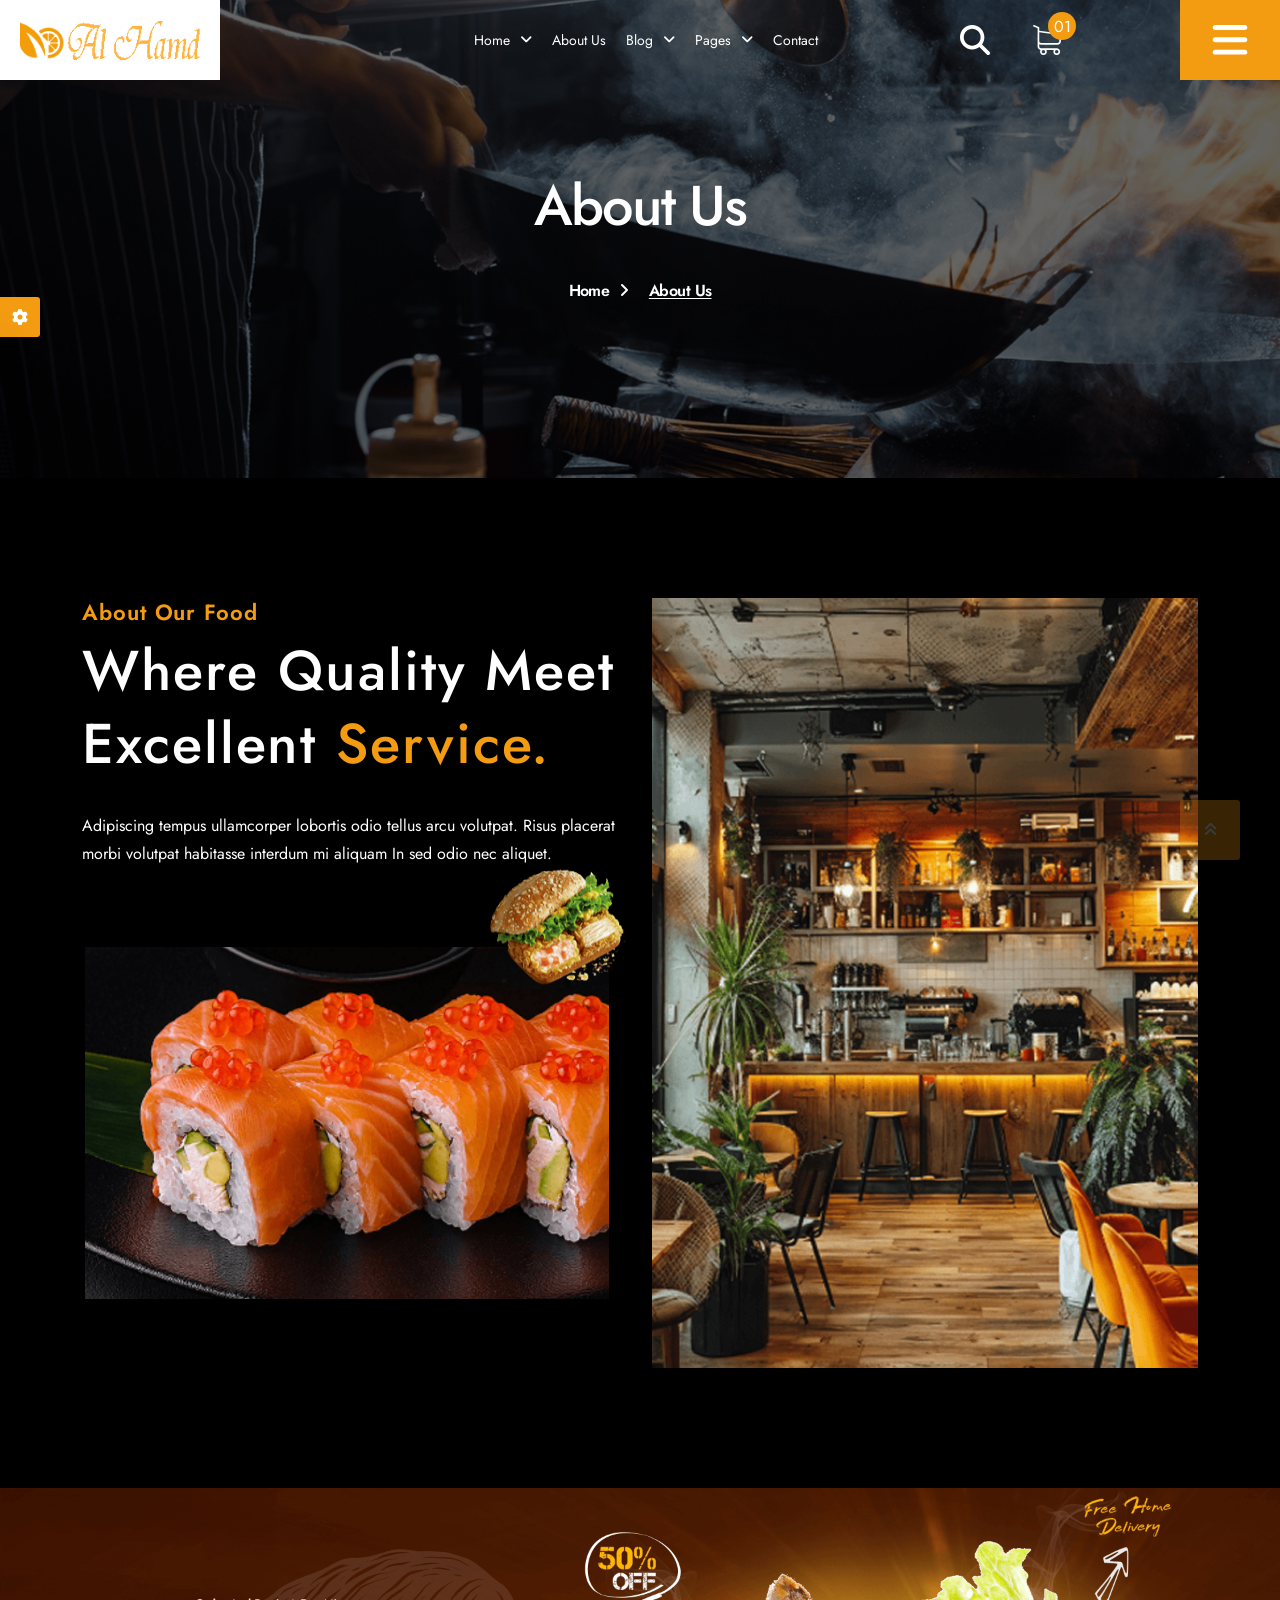
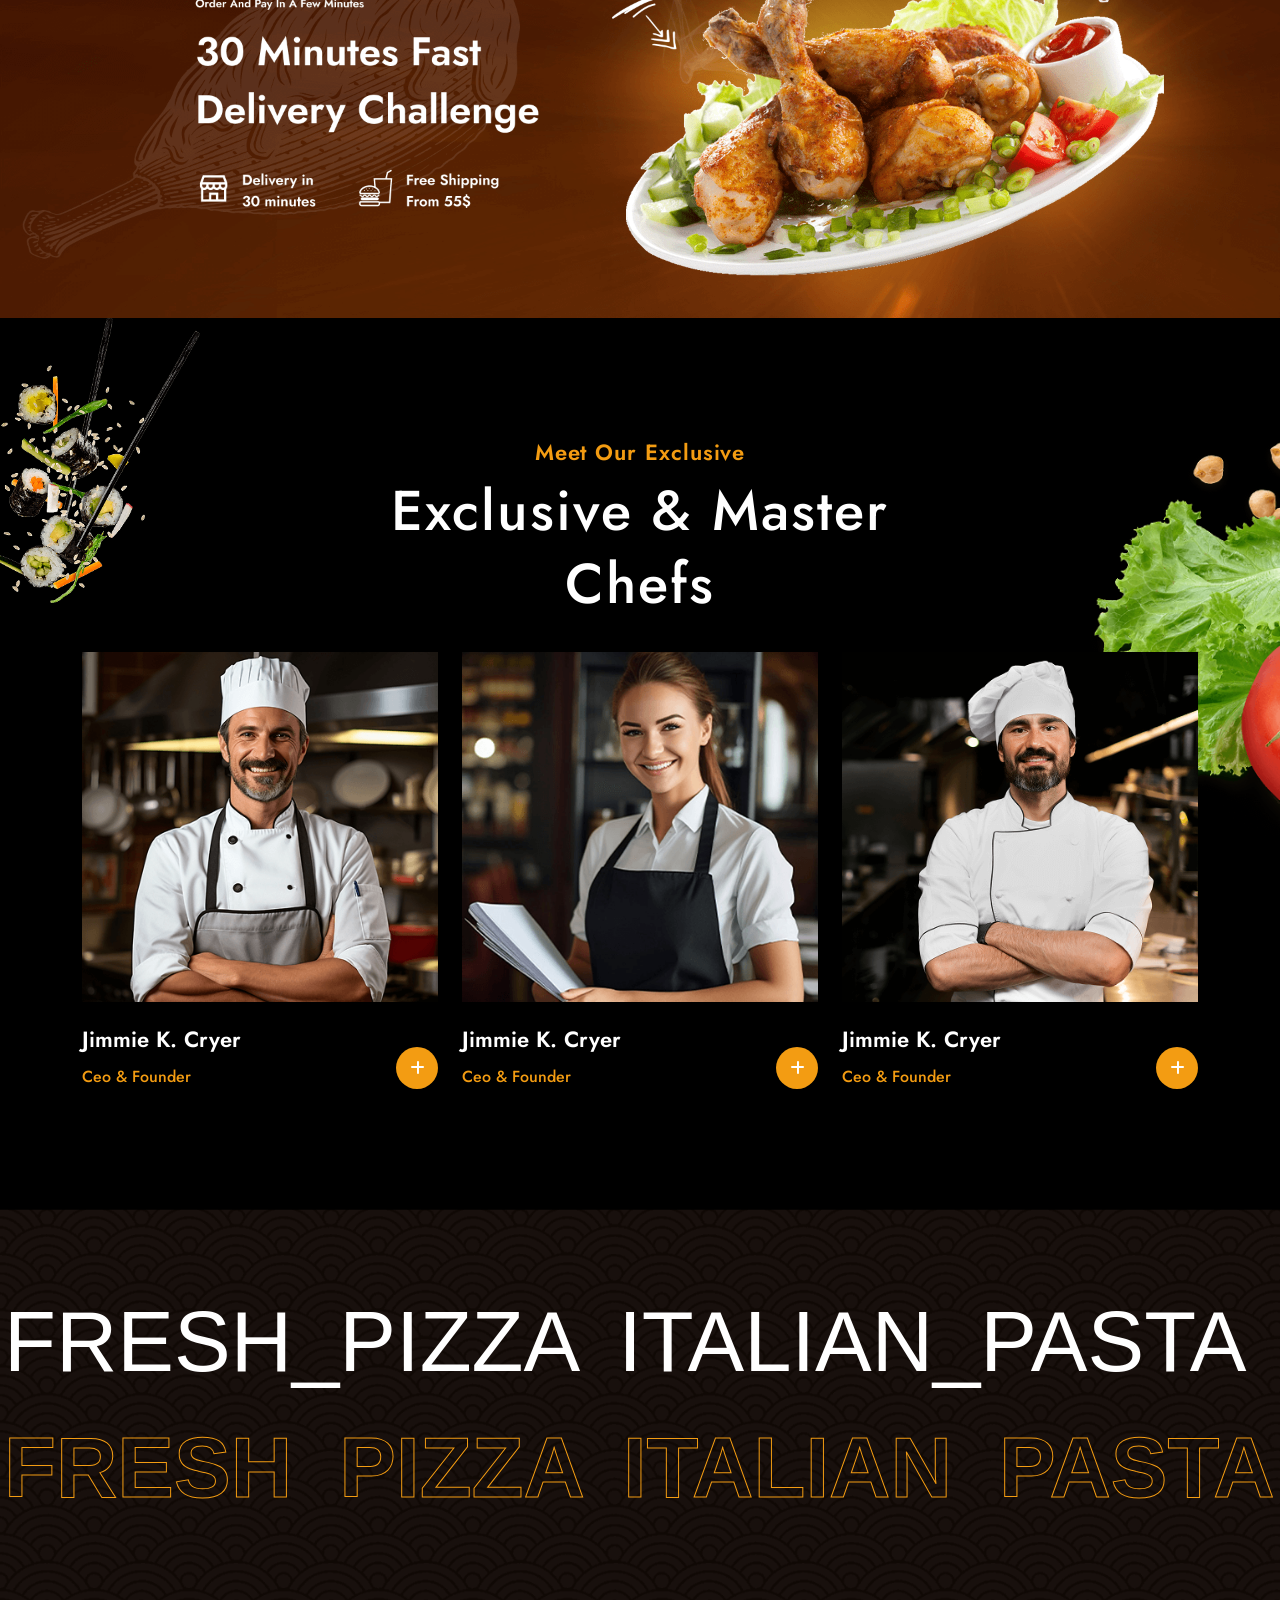
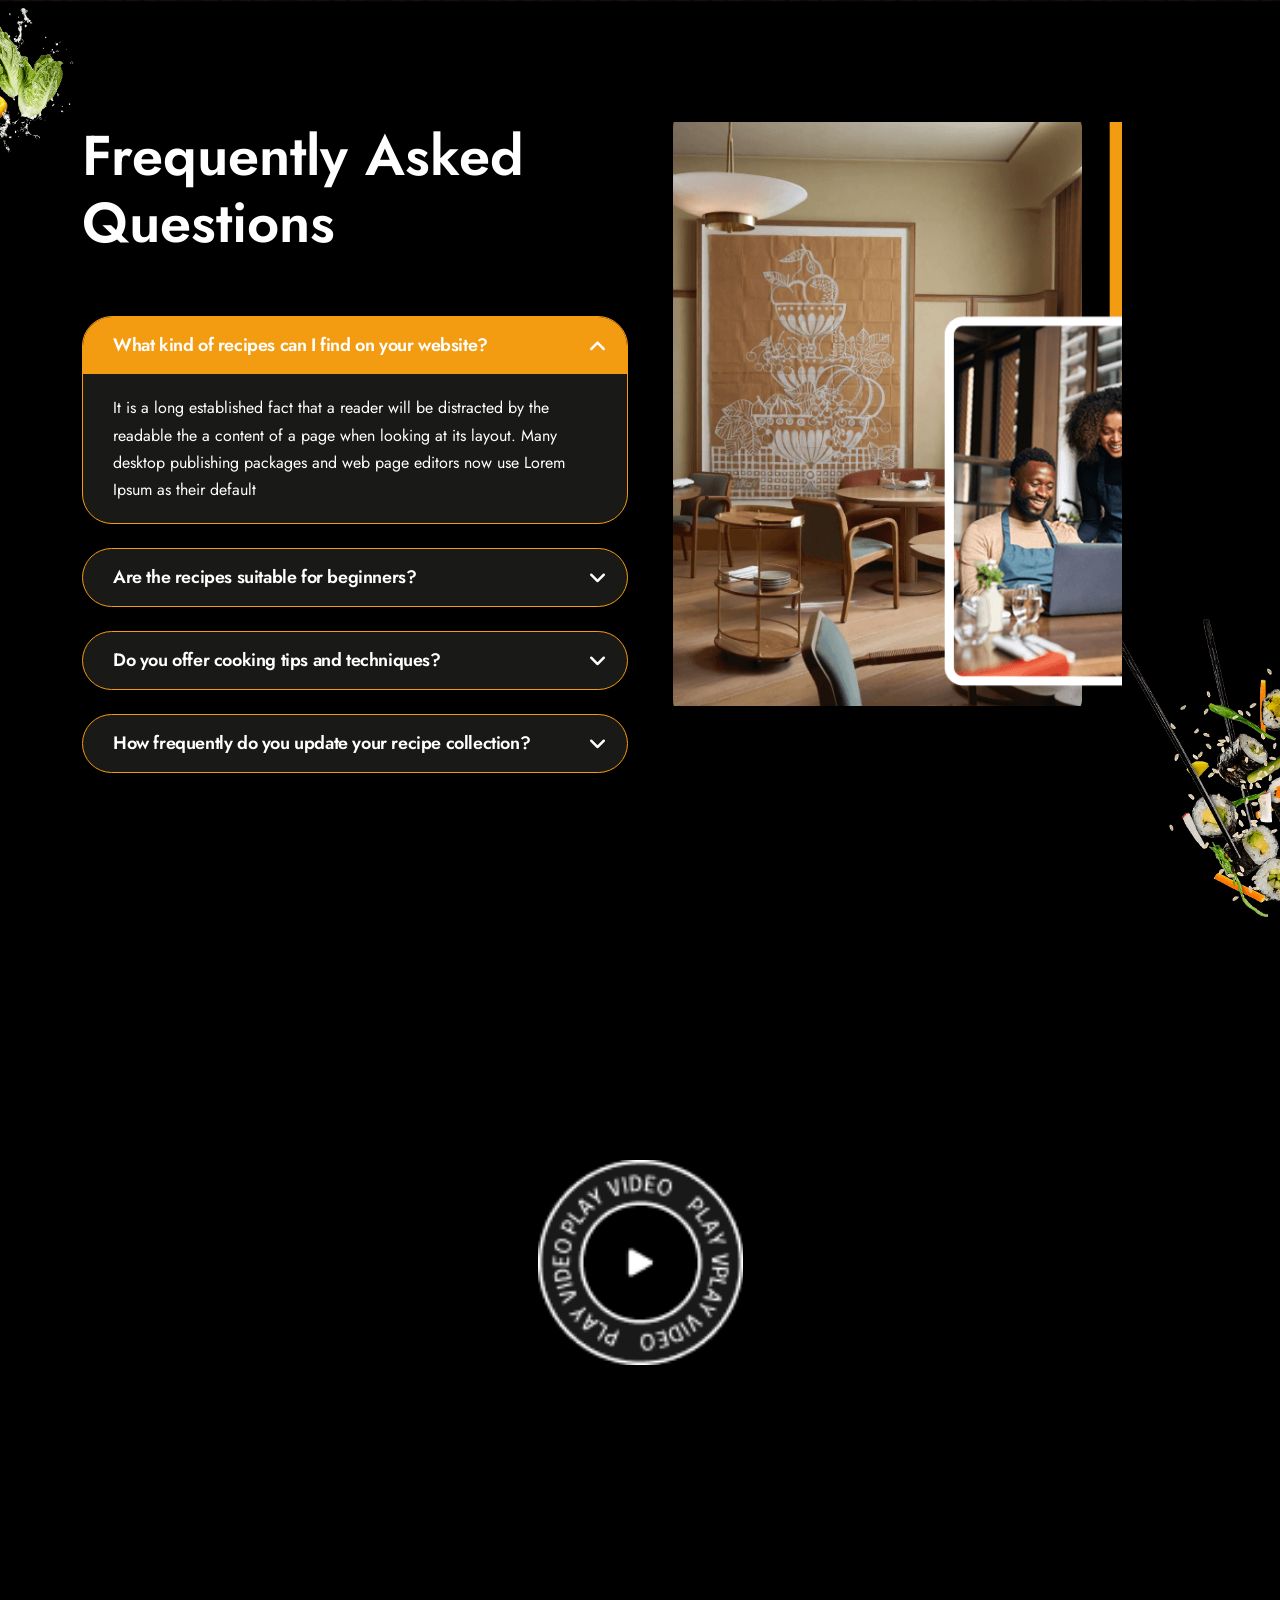
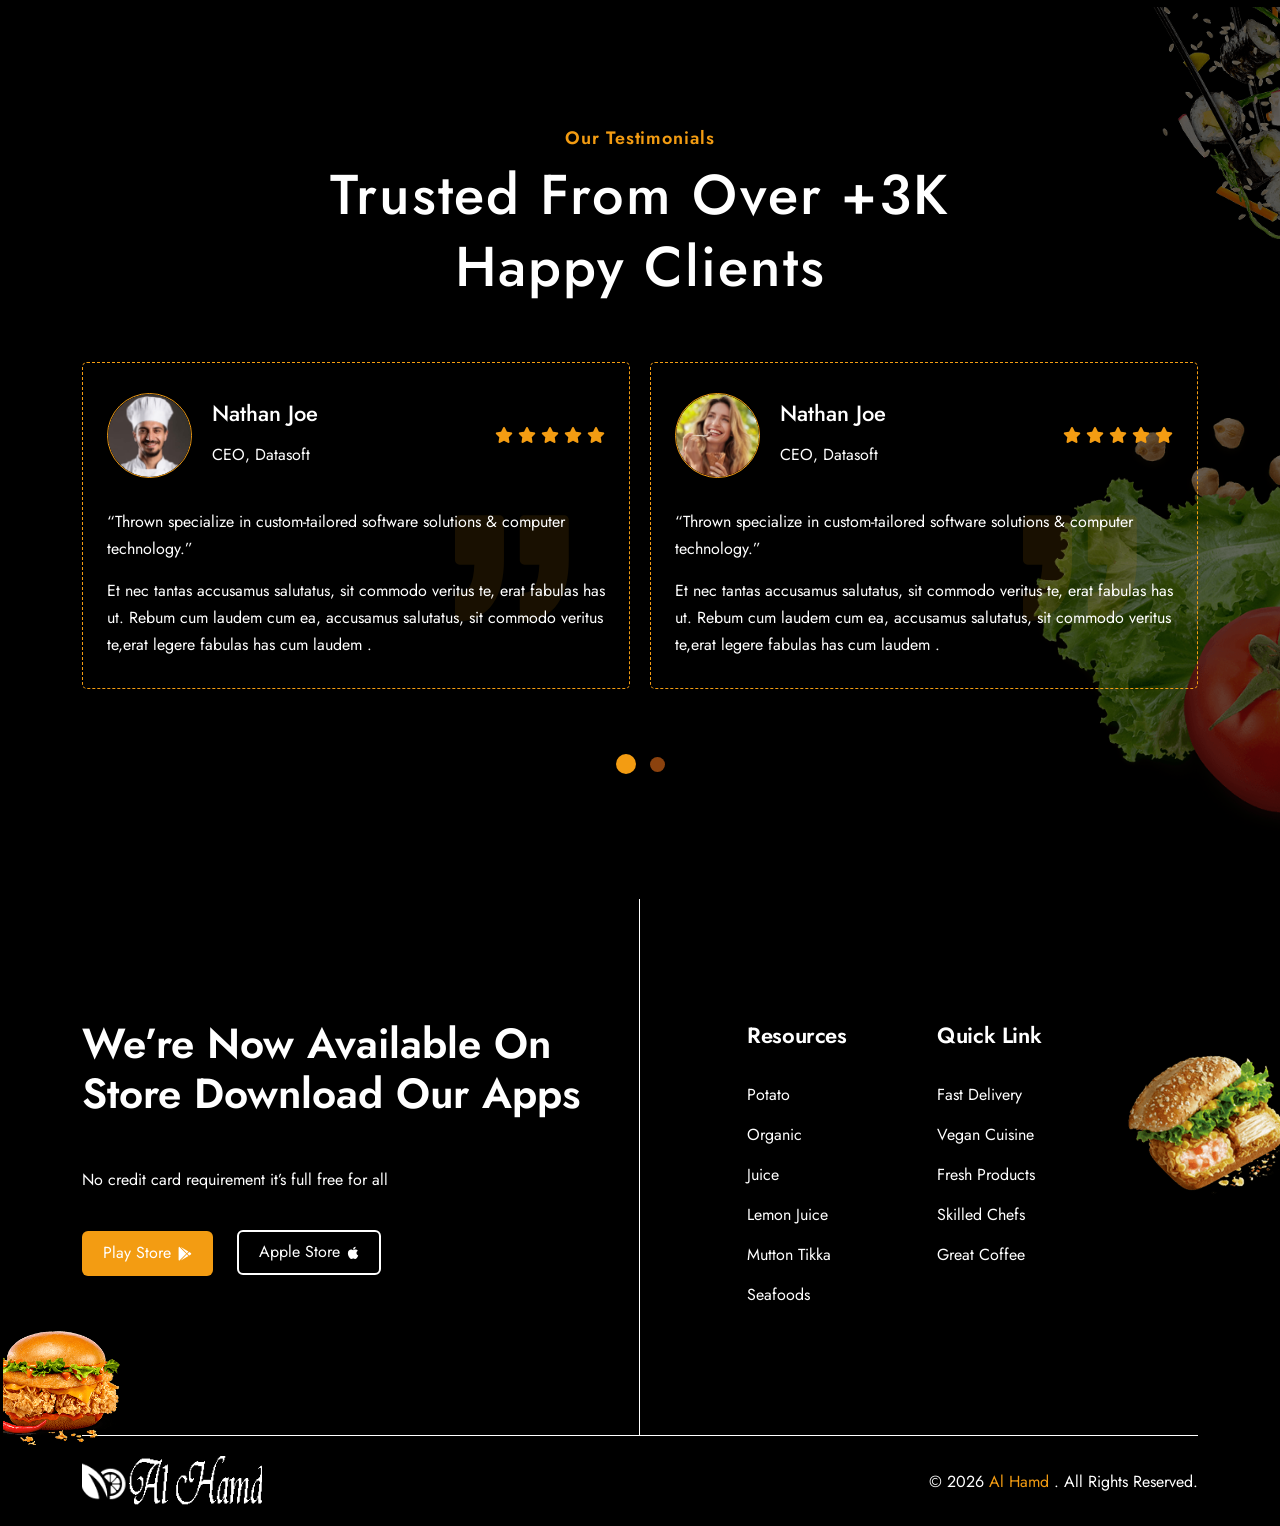
<file: about.html>
<!DOCTYPE html>
<html lang="en">



<head>
  <meta charset="UTF-8">
  <meta name="viewport" content="width=device-width, initial-scale=1.0">
  <title>Al Hamd Fast Food Restaurant & Cafe</title>
  <!--Essential css files-->
  <link rel="stylesheet" href="assets/css/bootstrap.min.css">
  <link rel="stylesheet" href="assets/css/nice-select.css">
  <link rel="stylesheet" href="assets/css/animate.css">
  <link rel="stylesheet" href="assets/css/owl.carousel.min.css">
  <link rel="stylesheet" href="assets/css/owl.theme.default.min.css">
  <link rel="stylesheet" href="assets/css/magnific-popup.css">
  <link rel="stylesheet" href="assets/css/all.css">
  <link rel="stylesheet" href="assets/css/lenis.css">
  <link rel="stylesheet" href="assets/css/style.css">

  <!--favicon-->
  <link rel="icon" href="assets/images/favicon.png">
</head>

<!-- add this class for rtl rtl-enabled -->

<body class="">

  <!-- preloader start -->
  <div class="preloader">
    <div class="hypnotic"></div>
  </div>
  <!-- preloader end -->

  <!-- cursor start -->
  <div class='cursor' id="cursor"></div>
  <div class='cursor2' id="cursor2">
    <div class="ball"></div>
  </div>
  <div class='cursor3' id="cursor3"></div>
  <!-- cursor end-->

      <!--color switcher start-->
    <button class="color-switcher-btn active"><i class="fa-solid fa-gear"></i></button>
    <!--color switcher end-->

    <!--color switcher palatte start-->
    <div class="theme-color-switch">
      <div class="d-flex align-items-center justify-content-between gap-3">
        <h6 class="fs-18 mb-0">Theme Colors</h6>
        <button class="close-switcher"><i class="fas fa-xmark"></i></button>
      </div>
      <ul class="color-list">
        <li><a href="javascript:void(0)" data-bg-color="#5FCFFF"></a></li>
        <li><a href="javascript:void(0)" data-bg-color="#FF5739"></a></li>
        <li><a href="javascript:void(0)" data-bg-color="#DC52FF"></a></li>
        <li><a href="javascript:void(0)" data-bg-color="#FF0B89"></a></li>
      </ul>
      <hr>
      <h6 class="fs-18 mb-3">Direction</h6>
      <div class="direction-wraper">
        <button type="button" class="direction-btn ltr">ltr</button>
        <button type="button" class="direction-btn rtl">rtl</button>
      </div>
      <hr>
      <h6 class="fs-18 mb-3">Magic Cursor</h6>
      <ul class="cursor-list">
        <li><a href="#" class="cursor-circle"><i class="fa-solid fa-circle"></i></a></li>
        <li><a href="#" class="cursor-normal"><i class="fa-solid fa-arrow-pointer"></i></a></li>
      </ul>
      <a href="https://themeforest.net/user/orbitaps/portfolio" class="template-btn primary-btn mt-4">Buy Now</a>
    </div>
    <!--color switcher palatte end-->
  
    <!-- header start -->
  <header class="roister-header roister-header-area-2">

    <!-- header btm -->
    <div class="header-btm">
      <!-- logo wraper -->
      <div class="positioned-logo">
        <a href="index.html">
          <img class="header-logo" src="assets/images/logos/colored-logo.png" alt="logo">
        </a>
      </div>
      <div class="container">
        <div class="row align-items-center">
          <div class="col-lg-8 d-none d-lg-block">
            <div class="inner-menu-wraper">
              <!-- desktop menu -->
              <nav class="main-menu">
                <ul>
                  <li>
                    <a href="index.html">Home <i class="fa-solid fa-angle-down"></i></a>
                    <ul class="submenu">
                      <li><a href="index.html">Home 1</a></li>
                      <li><a href="index-2.html">Home 2</a></li>
                    </ul>
                  </li>
                  <li>
                    <a href="about.html">About Us</a>
                  </li>

                  <li>
                    <a href="blog-grid.html">Blog <i class="fa-solid fa-angle-down"></i></a>
                    <ul class="submenu">
                      <li><a href="blog-grid.html">Blogs Grid</a></li>
                      <li><a href="blog-standard.html">Blogs Standard</a></li>
                      <li><a href="blog-details.html">Blog Details</a></li>
                    </ul>
                  </li>

                  <li>
                    <a href="#">Pages <i class="fa-solid fa-angle-down"></i></a>
                    <ul class="submenu">
                      <li><a href="our-menu.html">Our Menus</a></li>
                      <li><a href="reservation-form.html">Reservation</a></li>
                      <li><a href="master-chefs.html">Master Chefs</a></li>
                      <li><a href="chef-single.html">Chef Details</a></li>
                      <li><a href="shop-page.html">Shop Page</a></li>
                      <li><a href="shop-details.html">Shop Details</a></li>
                      <li><a href="faq.html">FAQ</a></li>
                      <li><a href="404.html">404</a></li>
                    </ul>
                  </li>
                  <li>
                    <a href="contact.html">Contact</a>
                  </li>
                </ul>
              </nav>
            </div>
          </div>
          <div class="col-lg-4">
            <div class="right-side">
              <!-- search btn -->
              <button type="button" class="search-btn" data-bs-toggle="offcanvas" data-bs-target="#offcanvasSearchTop" aria-controls="offcanvasSearchTop">
                <svg xmlns="http://www.w3.org/2000/svg" width="35" height="35" viewBox="0 0 35 35" fill="none">
                  <g clip-path="url(#clip0_6_179)">
                    <path d="M28.4375 14.2188C28.4375 17.3564 27.4189 20.2549 25.7031 22.6064L34.3574 31.2676C35.2119 32.1221 35.2119 33.5098 34.3574 34.3643C33.5029 35.2188 32.1152 35.2188 31.2607 34.3643L22.6064 25.7031C20.2549 27.4258 17.3564 28.4375 14.2188 28.4375C6.36426 28.4375 0 22.0732 0 14.2188C0 6.36426 6.36426 0 14.2188 0C22.0732 0 28.4375 6.36426 28.4375 14.2188ZM14.2188 24.0625C15.5114 24.0625 16.7915 23.8079 17.9858 23.3132C19.1801 22.8185 20.2653 22.0934 21.1793 21.1793C22.0934 20.2653 22.8185 19.1801 23.3132 17.9858C23.8079 16.7915 24.0625 15.5114 24.0625 14.2188C24.0625 12.9261 23.8079 11.646 23.3132 10.4517C22.8185 9.25741 22.0934 8.17224 21.1793 7.25817C20.2653 6.34409 19.1801 5.61901 17.9858 5.12431C16.7915 4.62962 15.5114 4.375 14.2188 4.375C12.9261 4.375 11.646 4.62962 10.4517 5.12431C9.25741 5.61901 8.17224 6.34409 7.25817 7.25817C6.34409 8.17224 5.61901 9.25741 5.12431 10.4517C4.62962 11.646 4.375 12.9261 4.375 14.2188C4.375 15.5114 4.62962 16.7915 5.12431 17.9858C5.61901 19.1801 6.34409 20.2653 7.25817 21.1793C8.17224 22.0934 9.25741 22.8185 10.4517 23.3132C11.646 23.8079 12.9261 24.0625 14.2188 24.0625Z" fill="white" />
                  </g>
                  <defs>
                    <clipPath id="clip0_6_179">
                      <rect width="35" height="35" fill="white" />
                    </clipPath>
                  </defs>
                </svg>
              </button>

              <!-- cart btn -->
              <button class="cart-btn" type="button">
                <span class="cart-counter">01</span>
                <svg xmlns="http://www.w3.org/2000/svg" width="36" height="36" viewBox="0 0 36 36" fill="none">
                  <path d="M10.8081 23.7033H30.6441C32.8934 23.7033 34.7282 21.8684 34.7282 19.6192V11.2734C34.7282 11.266 34.7282 11.2512 34.7282 11.2438C34.7282 11.2216 34.7282 11.2068 34.7282 11.1846C34.7282 11.1698 34.7282 11.155 34.7209 11.1402C34.7209 11.1254 34.7135 11.1032 34.7135 11.0884C34.7135 11.0736 34.7061 11.0588 34.7061 11.044C34.6987 11.0292 34.6987 11.0144 34.6913 10.9922C34.6839 10.9774 34.6839 10.9626 34.6765 10.9478C34.6691 10.933 34.6691 10.9182 34.6617 10.9034C34.6543 10.8886 34.6469 10.8738 34.6395 10.8516C34.6321 10.8369 34.6247 10.8221 34.6173 10.8147C34.6099 10.7999 34.6025 10.7851 34.5951 10.7703C34.5877 10.7555 34.5803 10.7481 34.5729 10.7333C34.5655 10.7185 34.5507 10.7037 34.5433 10.6889C34.5359 10.6741 34.5285 10.6667 34.5137 10.6519C34.5063 10.6371 34.4915 10.6297 34.4841 10.6149C34.4767 10.6001 34.4619 10.5927 34.4545 10.5779C34.4471 10.5631 34.4323 10.5557 34.4249 10.5483C34.4101 10.5335 34.4027 10.5261 34.3879 10.5113C34.3731 10.5039 34.3657 10.4891 34.3509 10.4817C34.3361 10.4743 34.3213 10.4595 34.3065 10.4521C34.2917 10.4447 34.2843 10.4373 34.2695 10.4299C34.2547 10.4225 34.2399 10.4151 34.2251 10.4003C34.2103 10.3929 34.1955 10.3855 34.1807 10.3781C34.1659 10.3707 34.1511 10.3633 34.1363 10.3559C34.1216 10.3485 34.1068 10.3411 34.092 10.3337C34.0772 10.3263 34.0624 10.3263 34.0476 10.3189C34.0328 10.3115 34.0106 10.3041 33.9958 10.3041C33.981 10.3041 33.9662 10.2967 33.9588 10.2967C33.9366 10.2893 33.9218 10.2893 33.8996 10.2893C33.8922 10.2893 33.8848 10.2819 33.87 10.2819L8.72906 6.81193V3.30493C8.72906 3.26793 8.72906 3.23094 8.72166 3.20134C8.72166 3.19395 8.72166 3.18655 8.71426 3.17175C8.71426 3.14955 8.70686 3.12736 8.70686 3.10516C8.69947 3.08296 8.69947 3.06817 8.69207 3.04597C8.69207 3.03117 8.68467 3.02377 8.68467 3.00898C8.67727 2.98678 8.66987 2.96458 8.66247 2.94239C8.66247 2.93499 8.65507 2.92019 8.65507 2.91279C8.64767 2.8906 8.64028 2.8758 8.62548 2.8536C8.61808 2.8462 8.61808 2.83141 8.61068 2.82401C8.60328 2.80921 8.59588 2.79441 8.58109 2.77962C8.57369 2.76482 8.56629 2.75742 8.55889 2.74262C8.55149 2.72782 8.54409 2.72043 8.53669 2.70563C8.52929 2.69083 8.5145 2.67603 8.5071 2.66124C8.4997 2.65384 8.4923 2.64644 8.4849 2.63904C8.4701 2.62424 8.45531 2.60944 8.44051 2.59465C8.43311 2.58725 8.42571 2.57985 8.41831 2.57245C8.40352 2.55765 8.38872 2.54286 8.36652 2.52806C8.35912 2.52066 8.34433 2.51326 8.33693 2.50586C8.32213 2.49106 8.30733 2.48367 8.29253 2.46887C8.27034 2.45407 8.24814 2.43927 8.23334 2.43187C8.22595 2.42448 8.21855 2.42448 8.21115 2.41708C8.18155 2.40228 8.14456 2.38748 8.11496 2.37268L2.66209 0.0790741C2.15158 -0.13549 1.56708 0.10127 1.35251 0.611784C1.13795 1.1223 1.37471 1.7068 1.88522 1.92136L6.724 3.96341V8.49145V9.20912V14.7138V19.634V25.8489C6.724 27.9205 8.27774 29.6371 10.2828 29.896C9.92026 30.5027 9.7057 31.213 9.7057 31.9677C9.7057 34.1947 11.5184 36 13.738 36C15.9576 36 17.7703 34.1873 17.7703 31.9677C17.7703 31.2278 17.5706 30.5249 17.2154 29.933H26.1975C25.8424 30.5323 25.6426 31.2278 25.6426 31.9677C25.6426 34.1947 27.4553 36 29.6749 36C31.8945 36 33.7072 34.1873 33.7072 31.9677C33.7072 29.748 31.8945 27.9353 29.6749 27.9353H10.8081C9.6539 27.9353 8.72166 26.9957 8.72166 25.8489V23.141C9.32836 23.4961 10.046 23.7033 10.8081 23.7033ZM15.7801 31.9603C15.7801 33.0849 14.8626 33.9949 13.7454 33.9949C12.6282 33.9949 11.7108 33.0775 11.7108 31.9603C11.7108 30.8431 12.6282 29.9256 13.7454 29.9256C14.8626 29.9256 15.7801 30.8357 15.7801 31.9603ZM31.717 31.9603C31.717 33.0849 30.7995 33.9949 29.6823 33.9949C28.5651 33.9949 27.6476 33.0775 27.6476 31.9603C27.6476 30.8431 28.5651 29.9256 29.6823 29.9256C30.7995 29.9256 31.717 30.8357 31.717 31.9603ZM30.6441 21.7056H10.8081C9.6539 21.7056 8.72166 20.766 8.72166 19.6192V14.699V9.19433V8.82439L32.7306 12.1316V19.6118C32.7306 20.7734 31.7909 21.7056 30.6441 21.7056Z" fill="white" />
                </svg>
              </button>

              <div class="phone-wraper">
                <div class="icon-wraper">
                  <svg xmlns="http://www.w3.org/2000/svg" width="32" height="32" viewBox="0 0 32 32" fill="none">
                    <g clip-path="url(#clip0_6_169)">
                      <path d="M16 0C7.17756 0 0 7.17756 0 16C0 24.8224 7.17756 32 16 32C24.8224 32 32 24.8224 32 16C32 7.17756 24.8224 0 16 0ZM16 30.5C8.00469 30.5 1.5 23.9953 1.5 16C1.5 8.00469 8.00469 1.5 16 1.5C23.9953 1.5 30.5 8.00469 30.5 16C30.5 23.9953 23.9953 30.5 16 30.5ZM24.3679 18.9103C24.3678 18.9103 24.3678 18.9103 24.3679 18.9103L21.4286 17.2133C20.9785 16.9535 20.4533 16.8846 19.9499 17.0195C19.4464 17.1544 19.026 17.4766 18.7662 17.9267C18.6154 18.1879 18.3514 18.5164 17.9497 18.5986C17.5833 18.6735 17.2599 18.6008 16.9609 18.3764C15.8562 17.5474 14.4528 16.1439 13.6236 15.0392C13.3993 14.7402 13.3266 14.4167 13.4015 14.0504C13.4836 13.6486 13.8122 13.3846 14.0734 13.2339C15.0041 12.6964 15.3241 11.5021 14.7867 10.5714L13.0898 7.63206C12.6037 6.79031 11.5942 6.43725 10.6896 6.79244L10.6544 6.80625C9.24981 7.35769 8.22269 7.78087 7.79794 8.20562C7.02637 8.97725 6.24487 10.4131 6.90369 12.8717C8.18325 17.6473 14.3527 23.8167 19.1283 25.0964C19.7767 25.2701 20.3539 25.3437 20.8667 25.3437C22.2981 25.3437 23.2264 24.7703 23.7945 24.2021C24.2192 23.7774 24.6423 22.7505 25.1936 21.3463L25.2077 21.3105C25.5627 20.4058 25.2096 19.3964 24.3679 18.9103ZM23.8113 20.7623L23.7972 20.7981C23.5312 21.4756 22.9778 22.8853 22.7336 23.1414C22.0177 23.8574 20.9352 24.0276 19.5163 23.6475C15.2374 22.5009 9.49887 16.7624 8.35238 12.4835C7.97219 11.0647 8.14244 9.98219 8.85769 9.267C9.11463 9.02213 10.5248 8.46856 11.2024 8.20256L11.2376 8.18869C11.2938 8.16656 11.3511 8.15606 11.4071 8.15606C11.562 8.15606 11.7069 8.23744 11.7905 8.38212L13.4875 11.3214C13.6112 11.5359 13.5376 11.811 13.3232 11.9347C12.5772 12.3654 12.0831 13.0101 11.9318 13.7499C11.7705 14.5385 11.9406 15.2956 12.4237 15.9395C13.3418 17.1628 14.8373 18.6582 16.0604 19.5761C16.7042 20.0592 17.4614 20.2294 18.2501 20.0681C18.9899 19.9168 19.6345 19.4226 20.0652 18.6766C20.1247 18.5736 20.2216 18.4996 20.3381 18.4684C20.4544 18.4373 20.5754 18.4527 20.6786 18.5123L23.6178 20.2093C23.8149 20.3232 23.8944 20.5506 23.8113 20.7623Z" fill="#F39C12" />
                    </g>
                    <defs>
                      <clipPath id="clip0_6_169">
                        <rect width="32" height="32" fill="white" />
                      </clipPath>
                    </defs>
                  </svg>
                </div>
                <div class="content-wraper">
                  <span class="txt">Phone:</span>
                  <a href="tel:+88 01922 366 288">+88 01922 366 288</a>
                </div>
              </div>
            </div>
          </div>
        </div>
      </div>

      <button class="sidebar-toggle-btn" type="button" data-bs-toggle="offcanvas" data-bs-target="#roister-mobile-menu-offcanvas" aria-controls="roister-mobile-menu-offcanvas">
        <svg xmlns="http://www.w3.org/2000/svg" width="45" height="52" viewBox="0 0 45 52" fill="none">
          <path d="M0 9.64286C0 7.86496 1.43638 6.42857 3.21429 6.42857H41.7857C43.5636 6.42857 45 7.86496 45 9.64286C45 11.4208 43.5636 12.8571 41.7857 12.8571H3.21429C1.43638 12.8571 0 11.4208 0 9.64286ZM0 25.7143C0 23.9364 1.43638 22.5 3.21429 22.5H41.7857C43.5636 22.5 45 23.9364 45 25.7143C45 27.4922 43.5636 28.9286 41.7857 28.9286H3.21429C1.43638 28.9286 0 27.4922 0 25.7143ZM45 41.7857C45 43.5636 43.5636 45 41.7857 45H3.21429C1.43638 45 0 43.5636 0 41.7857C0 40.0078 1.43638 38.5714 3.21429 38.5714H41.7857C43.5636 38.5714 45 40.0078 45 41.7857Z" fill="white" />
        </svg>
      </button>
    </div>
  </header>
  <div>

  </div>



  <!-- search form start -->
  <div class="offcanvas offcanvas-top roister-header-searchbar-form" tabindex="-1" id="offcanvasSearchTop">
    <div class="offcanvas-body">
      <button class="close-btn" data-bs-dismiss="offcanvas">close</button>
      <form class="form-wraper py-120">
        <input class="search-input" type="text" placeholder="Search here..">
        <button type="submit" class="submit-btn">Search</button>
      </form>
    </div>
  </div>
  <!-- search form end -->

  <!-- mobile menu start -->
  <div class="offcanvas offcanvas-start roister-mobile-menu-offcanvas" data-bs-scroll="true" tabindex="-1" id="roister-mobile-menu-offcanvas">

    <nav class="d-lg-none">
      <div class="nav mobile-tab-nav" id="nav-tab" role="tablist">
        <button class="nav-link active" id="nav-about-us-tab" data-bs-toggle="tab" data-bs-target="#nav-about-us" type="button" role="tab" aria-controls="nav-about-us" aria-selected="true">ABOUT US</button>
        <button class="nav-link" id="nav-menu-tab" data-bs-toggle="tab" data-bs-target="#nav-menu" type="button" role="tab" aria-controls="nav-menu" aria-selected="false">MENU</button>
      </div>
    </nav>
    <div class="tab-content" id="nav-tabContent">
      <div class="tab-pane fade show active" id="nav-about-us" role="tabpanel" aria-labelledby="nav-about-us-tab">
        <div class="offcanvas-header">
          <div class="logo">
            <a href="index.html">
              <img class="header-logo" src="assets/images/logos/white-logo.png" alt="logo">
            </a>
          </div>
          <button type="button" class="mobile-menu-close-btn" data-bs-dismiss="offcanvas" aria-label="Close">
            <i class="fa-solid fa-xmark"></i>
          </button>
        </div>

        <div class="offcanvas-body">
          <div class="short-about-wraper">
            <p>
              There are many variations of passages available sure there majority have suffered alteration in some form by inject humour or randomised words which don't look even slightly believable.
            </p>


            <div class="sidebar-popup-contact">
              <h4>Contact Info</h4>
              <ul>
                <li>
                  <div class="icon">
                    <i class="far fa-envelope"></i>
                  </div>
                  <div class="content">
                    <h6>Email</h6>
                    <a href="mailto:info@example.com">info@example.com</a>
                  </div>
                </li>
                <li>
                  <div class="icon">
                    <i class="fa-solid fa-phone"></i>
                  </div>
                  <div class="content">
                    <h6>Phone</h6>
                    <a href="tel:+21236547898">+2 123 654 7898</a>
                  </div>
                </li>
                <li>
                  <div class="icon">
                    <i class="fa-solid fa-location-dot"></i>
                  </div>
                  <div class="content">
                    <h6>Address</h6>
                    <a href="#">25/B Milford Road, New York</a>
                  </div>
                </li>
              </ul>
            </div>

            <div class="sidebar-popup-social">
              <h4>Follow Us</h4>
              <a href="#"><i class="fab fa-facebook"></i></a>
              <a href="#"><i class="fa-brands fa-twitter"></i></a>
              <a href="#"><i class="fab fa-instagram"></i></a>
              <a href="#"><i class="fab fa-linkedin"></i></a>
            </div>

          </div>
        </div>
      </div>
      <div class="tab-pane fade" id="nav-menu" role="tabpanel" aria-labelledby="nav-menu-tab">
        <div class="offcanvas-header">
          <div class="logo">
            <a href="index.html">
              <img class="header-logo" src="assets/images/logos/white-logo.png" alt="logo">
            </a>
          </div>
          <button type="button" class="mobile-menu-close-btn" data-bs-dismiss="offcanvas" aria-label="Close">
            <i class="fa-solid fa-xmark"></i>
          </button>
        </div>
        <div class="offcanvas-body">
          <nav class="mobile-menu">
            <ul>
              <li>
                <a
                  data-bs-toggle="collapse" href="#submenu-1" role="button" aria-expanded="false" aria-controls="submenu-1">Home <i class="fa-solid fa-angle-down"></i></a>
                <div class="collapse" id="submenu-1">
                  <ul class="submenu">
                    <li><a href="index.html">Home 1</a></li>
                    <li><a href="index-2.html">Home 2</a></li>
                  </ul>
                </div>
              </li>
              <li>
                <a href="about.html">About</a>
              </li>
              <li>
                <a href="team.html">Team</a>
              </li>
              <li>
                <a data-bs-toggle="collapse" href="#submenu-2" role="button" aria-expanded="false" aria-controls="submenu-2">Blog <i class="fa-solid fa-angle-down"></i></a>
                <div class="collapse" id="submenu-2">
                  <ul class="submenu">
                    <li><a href="blog-grid.html">Blogs Grid</a></li>
                    <li><a href="blog-standard.html">Blogs Standard</a></li>
                    <li><a href="blog-details.html">Blog Details</a></li>
                  </ul>
                </div>
              </li>
              <li>
                <a data-bs-toggle="collapse" href="#submenu-3" role="button" aria-expanded="false" aria-controls="submenu-3">Pages <i class="fa-solid fa-angle-down"></i></a>
                <div class="collapse" id="submenu-3">
                  <ul class="submenu">
                    <li><a href="our-menu.html">Our Menus</a></li>
                    <li><a href="reservation-form.html">Reservation</a></li>
                    <li><a href="master-chefs.html">Master Chefs</a></li>
                    <li><a href="chef-single.html">Chef Details</a></li>
                    <li><a href="shop-page.html">Shop Page</a></li>
                    <li><a href="shop-details.html">Shop Details</a></li>
                    <li><a href="faq.html">FAQ</a></li>
                    <li><a href="404.html">404</a></li>
                  </ul>
                </div>
              </li>
              <li>
                <a href="contact.html">Contact</a>
              </li>
            </ul>
          </nav>
        </div>
      </div>

    </div>

  </div>
  <!-- mobile menu end -->
<!-- breadcrumb start -->
<div class="roister-breadcrumb-section" data-background="assets/images/bg/breadcrumb-bg.png">
  <div class="container position-relative z-3">
    <h1 class="breadcrumb-title mb-40 wow fadeInUp">About Us </h1>
    <ul class="breadcrumb-list wow fadeInUp" data-wow-delay=".2s">
      <li><a href="index.html">Home</a></li>
      <li class="active">About Us</li>
    </ul>
  </div>
</div>
<!-- breadcrumb end -->

<!-- about section start -->
<section class="roister-about-section py-120">
  <!-- shape -->
  <img class="about-shape" src="assets/images/shapes/about-shape.png" alt="img">
  <div class="container">
    <div class="row">
      <div class="col-lg-6 mb-60 mb-lg-0">

        <div class="contents-wraper">
          <h5 class="section-subtitle mb-8 wow fadeInUp" data-wow-delay=".2s">about our food</h5>
          <h2 class="section-title mb-32 wow fadeInUp" data-wow-delay=".3s">Where Quality Meet Excellent <span>Service.</span></h2>
          <p class="des mb-80 wow fadeInUp " data-wow-delay=".4s">
            Adipiscing tempus ullamcorper lobortis odio tellus arcu volutpat. Risus placerat morbi volutpat habitasse interdum mi aliquam In sed odio nec aliquet.
          </p>
     

          <img class="about-img-1" src="assets/images/about-img-3.png" alt="img">
          <div class="reveal-img">
            <img class="about-img-2" src="assets/images/about-img-2.png" alt="img">
          </div>
        </div>
      </div>
      <div class="col-lg-6 d-flex justify-content-lg-end">
        <div class="reveal-img">
          <img class="main-img" src="assets/images/about-img.png" alt="img">
        </div>
      </div>
    </div>
  </div>
</section>
<!-- about section end -->

<!-- home 2 discount section start -->
<div class="roister-hm2-discount-section wow fadeInUp" data-wow-delay=".3s">
  <a href="shop-page.html">
    <img class="ratio ratio-16x9" src="assets/images/discount-banner2.png" alt="img">
  </a>
</div>
<!-- home 2 discount section end -->

<!-- team section start -->
<section class="roister-team-section py-120">

  <!-- shapes -->
  <img class="shape-1" src="assets/images/team-shape1.png" alt="img">
  <img class="shape-2" src="assets/images/team-shape2.png" alt="img">

  <div class="container">
    <div class="row justify-content-center">
      <div class="col-lg-7 text-center">
        <h5 class="section-subtitle mb-8 wow fadeInUp" data-wow-delay=".2s">Meet Our Exclusive</h5>
        <h2 class="section-title mb-32 wow fadeInUp" data-wow-delay=".4s">Exclusive & Master Chefs</h2>
      </div>
    </div>

    <div class="row gy-4">
      <div class="col-12 col-md-6 col-lg-4 wow fadeInUp" data-wow-delay=".2s">
        <div class="roister-single-team">
          <div class="img-wraper mb-24">
            <img src="assets/images/team1.png" alt="img">

            <div class="social-wraper">
              <a href="#"><i class="fa-brands fa-facebook-f"></i></a>
              <a href="#"><i class="fa-brands fa-twitter"></i></a>
              <a href="#"><i class="fa-brands fa-instagram"></i></a>
              <a href="#"><i class="fa-brands fa-youtube"></i></a>
            </div>
          </div>

          <div class="content-wraper">
            <h5 class="name mb-12"><a href="chef-single.html">Jimmie K. Cryer</a></h5>
            <p class="desig">Ceo & Founder </p>
            <button class="show-social-btn" type="button">
              <i class="fa-solid fa-plus"></i>
              <i class="fa-solid fa-minus"></i>
            </button>
          </div>
        </div>
      </div>
      <div class="col-12 col-md-6 col-lg-4 wow fadeInUp" data-wow-delay=".4s">
        <div class="roister-single-team">
          <div class="img-wraper mb-24">
            <img src="assets/images/team2.png" alt="img">

            <div class="social-wraper">
              <a href="#"><i class="fa-brands fa-facebook-f"></i></a>
              <a href="#"><i class="fa-brands fa-twitter"></i></a>
              <a href="#"><i class="fa-brands fa-instagram"></i></a>
              <a href="#"><i class="fa-brands fa-youtube"></i></a>
            </div>
          </div>

          <div class="content-wraper">
            <h5 class="name mb-12"><a href="chef-single.html">Jimmie K. Cryer</a></h5>
            <p class="desig">Ceo & Founder </p>
            <button class="show-social-btn" type="button">
              <i class="fa-solid fa-plus"></i>
              <i class="fa-solid fa-minus"></i>
            </button>
          </div>
        </div>
      </div>
      <div class="col-12 col-md-6 col-lg-4 wow fadeInUp" data-wow-delay=".6s">
        <div class="roister-single-team">
          <div class="img-wraper mb-24">
            <img src="assets/images/team3.png" alt="img">

            <div class="social-wraper">
              <a href="#"><i class="fa-brands fa-facebook-f"></i></a>
              <a href="#"><i class="fa-brands fa-twitter"></i></a>
              <a href="#"><i class="fa-brands fa-instagram"></i></a>
              <a href="#"><i class="fa-brands fa-youtube"></i></a>
            </div>
          </div>

          <div class="content-wraper">
            <h5 class="name mb-12"><a href="chef-single.html">Jimmie K. Cryer</a></h5>
            <p class="desig">Ceo & Founder </p>
            <button class="show-social-btn" type="button">
              <i class="fa-solid fa-plus"></i>
              <i class="fa-solid fa-minus"></i>
            </button>
          </div>
        </div>
      </div>
    </div>
  </div>
</section>
<!-- team section end -->

<!-- ticker area start -->
<div class="roister-ticker-wraper py-100" data-background="assets/images/bg/tickker-bg.png">
  <div class="ticker-wraper wow fadeInUp" data-wow-delay=".9s">
    <div class="hero-carousel-wraper left-ticker mb-60">
      <span class="title">Fresh_Pizza</span>
      <span class="title">Italian_Pasta</span>
      <span class="title">Grilled_Burgers</span>
      <span class="title">Seafood_Specials</span>
      <span class="title">Fresh_Salads</span>
      <span class="title">Tasty_Desserts</span>
      <span class="title">Steak_House</span>
      <span class="title">Vegan_Menu</span>
      <span class="title">BBQ_Dishes</span>
      <span class="title">Chef’s_Special</span>
    </div>
    <div class="hero-carousel-wraper right-ticker">
      <span class="title-2">Fresh_Pizza</span>
      <span class="title-2">Italian_Pasta</span>
      <span class="title-2">Grilled_Burgers</span>
      <span class="title-2">Seafood_Specials</span>
      <span class="title-2">Fresh_Salads</span>
      <span class="title-2">Tasty_Desserts</span>
      <span class="title-2">Steak_House</span>
      <span class="title-2">Vegan_Menu</span>
      <span class="title-2">BBQ_Dishes</span>
      <span class="title-2">Chef’s_Special</span>
    </div>
  </div>
</div>
<!-- ticker area end -->

<!-- faq section start -->
<section class="roister-home-faq-section py-120">
  <img class="faq-shape1 item-bounce" src="assets/images/faq-shape1.png" alt="img">
  <img class="faq-shape2" src="assets/images/faq-shape2.png" alt="img">

  <div class="container">
    <div class="row">
      <div class="col-lg-6 mb-40 mb-lg-0">
        <div class="right-side">
          <h2 class="mb-60 wow fadeInUp">
            Frequently Asked
            Questions
          </h2>

          <div class="roister-home1-accordion" id="accordionNsFaq">
            <div class="faq-item wow fadeInUp" data-wow-delay=".2s">
              <h6 class="title" data-bs-toggle="collapse" data-bs-target="#collapse-1" aria-expanded="true" aria-controls="collapse-1">
                What kind of recipes can I find on your website?
              </h6>
              <div id="collapse-1" class="accordion-collapse collapse show" data-bs-parent="#accordionNsFaq">
                <p class="des">
                  It is a long established fact that a reader will be distracted by the readable the a content of a page when looking at its layout. Many desktop publishing packages and web page editors now use Lorem Ipsum as their default
                </p>
              </div>
            </div>
            <div class="faq-item wow fadeInUp" data-wow-delay=".3s">
              <h6 class="title" data-bs-toggle="collapse" data-bs-target="#collapse-2" aria-expanded="false" aria-controls="collapse-2">
                Are the recipes suitable for beginners?
              </h6>
              <div id="collapse-2" class="accordion-collapse collapse" data-bs-parent="#accordionNsFaq">
                <p class="des">
                  It is a long established fact that a reader will be distracted by the readable the a content of a page when looking at its layout. Many desktop publishing packages and web page editors now use Lorem Ipsum as their default
                </p>
              </div>
            </div>
            <div class="faq-item wow fadeInUp" data-wow-delay=".4s">
              <h6 class="title" data-bs-toggle="collapse" data-bs-target="#collapse-3" aria-expanded="false" aria-controls="collapse-3">
                Do you offer cooking tips and techniques?
              </h6>
              <div id="collapse-3" class="accordion-collapse collapse" data-bs-parent="#accordionNsFaq">
                <p class="des">
                  It is a long established fact that a reader will be distracted by the readable the a content of a page when looking at its layout. Many desktop publishing packages and web page editors now use Lorem Ipsum as their default
                </p>
              </div>
            </div>
            <div class="faq-item wow fadeInUp" data-wow-delay=".5s">
              <h6 class="title" data-bs-toggle="collapse" data-bs-target="#collapse-4" aria-expanded="false" aria-controls="collapse-4">
                How frequently do you update your recipe collection?
              </h6>
              <div id="collapse-4" class="accordion-collapse collapse" data-bs-parent="#accordionNsFaq">
                <p class="des">
                  It is a long established fact that a reader will be distracted by the readable the a content of a page when looking at its layout. Many desktop publishing packages and web page editors now use Lorem Ipsum as their default
                </p>
              </div>
            </div>

          </div>
        </div>
      </div>
      <div class="col-lg-6 ">
        <div class="reveal-img ps-lg-3 ps-xl-4 ps-xxl-5">
          <img class="w-100" src="assets/images/faq-img1.png" alt="img">
        </div>


      </div>

    </div>
  </div>
</section>
<!-- faq section end -->

<!-- video area start -->
<div class="roister-about-vdo-section" data-background="assets/images/bg/about-vdo-bg.png">

  <a class="vdo-play-btn " href="https://www.youtube.com/watch?v=gxjGfj8cEfU">
    <img class="circle-btn rotate-center" src="assets/images/circle-btn.png" alt="btn-img">
  </a>
</div>
<!-- video area end -->

<!-- home 2 testimonial section start -->
<section class="roister-hm2-testimonial-section py-120">
  <!-- shape -->
  <img class="shape-1" src="assets/images/shapes/dish-shape-2.png" alt="img">
  <img class="shape-2" src="assets/images/shapes/dish-shape-5.png" alt="img">
  <div class="container">
    <div class="row justify-content-center mb-40">
      <div class="col-lg-7 text-center">
        <h6 class="section-subtitle  mb-8 wow fadeInUp" data-wow-delay=".1s">Our Testimonials</h6>
        <h2 class="section-title mb-18 wow fadeInUp" data-wow-delay=".2s">Trusted From Over +3K
          Happy Clients</h2>
      </div>
    </div>

    <div class="roister-hm2-testimonial-slider-wraper owl-carousel owl-theme px-2wow fadeInUp" data-wow-delay=".3s">
      <div class="roister-single-hm2-testimonial">
        <!-- shape -->
        <svg class="shape1" xmlns="http://www.w3.org/2000/svg" width="114" height="106" viewBox="0 0 114 106" fill="none">
          <path opacity="0.1" d="M64.784 101.339L64.784 82.355C64.784 79.7803 66.8711 77.6941 69.4458 77.6941C78.6319 77.6941 83.6287 68.2724 84.3213 49.677L69.4458 49.677C66.8711 49.677 64.784 47.5889 64.784 45.0152L64.784 4.93103C64.784 2.35765 66.8711 0.271175 69.4458 0.271175L109.107 0.271179C111.683 0.271179 113.768 2.35928 113.768 4.93103L113.768 45.0152C113.768 53.9295 112.87 62.1098 111.101 69.3316C109.286 76.7366 106.501 83.2111 102.824 88.5759C99.041 94.0893 94.3088 98.4158 88.7579 101.43C83.1695 104.462 76.6709 106 69.4442 106C66.8711 106 64.784 103.914 64.784 101.339ZM4.66224 77.6938C2.08886 77.6938 0.000116733 79.7819 0.000116508 82.3546L0.000114848 101.339C0.000114623 103.914 2.08853 106 4.66224 106C11.886 106 18.3856 104.461 23.972 101.429C29.5239 98.4154 34.2587 94.089 38.0425 88.5756C41.7178 83.2108 44.5033 76.736 46.3183 69.3294C48.0867 62.1053 48.9843 53.9249 48.9843 45.0149L48.9843 4.9307C48.9843 2.35732 46.8965 0.270845 44.3225 0.270845L4.66258 0.270842C2.0892 0.270841 0.00239706 2.35894 0.00239684 4.93069L0.00239333 45.0152C0.00239311 47.5886 2.08886 49.677 4.66257 49.677L19.3259 49.677C18.6437 68.2721 13.7199 77.6938 4.66224 77.6938Z" fill="#F39C12" />
        </svg>

        <div class="top-area mb-30">
          <div class="user-box">
            <div class="img-wraper">
              <img src="assets/images/testi-user.png" alt="img">
            </div>
            <div class="user-content">
              <h5 class="name mb-10">Nathan Joe</h5>
              <p class="desig">CEO, Datasoft</p>
            </div>
          </div>

          <div class="rating-wraper">
            <i class="fa-solid fa-star"></i>
            <i class="fa-solid fa-star"></i>
            <i class="fa-solid fa-star"></i>
            <i class="fa-solid fa-star"></i>
            <i class="fa-solid fa-star"></i>
          </div>
        </div>
        <div class="btm-area">
          <p class="mb-14">“Thrown specialize in custom-tailored software solutions & computer technology.” </p>

          <p>
            Et nec tantas accusamus salutatus, sit commodo veritus te, erat fabulas has ut. Rebum cum laudem cum ea, accusamus salutatus, sit commodo veritus te,erat legere fabulas has cum laudem .
          </p>
        </div>
      </div>
      <div class="roister-single-hm2-testimonial">
        <!-- shape -->
        <svg class="shape1" xmlns="http://www.w3.org/2000/svg" width="114" height="106" viewBox="0 0 114 106" fill="none">
          <path opacity="0.1" d="M64.784 101.339L64.784 82.355C64.784 79.7803 66.8711 77.6941 69.4458 77.6941C78.6319 77.6941 83.6287 68.2724 84.3213 49.677L69.4458 49.677C66.8711 49.677 64.784 47.5889 64.784 45.0152L64.784 4.93103C64.784 2.35765 66.8711 0.271175 69.4458 0.271175L109.107 0.271179C111.683 0.271179 113.768 2.35928 113.768 4.93103L113.768 45.0152C113.768 53.9295 112.87 62.1098 111.101 69.3316C109.286 76.7366 106.501 83.2111 102.824 88.5759C99.041 94.0893 94.3088 98.4158 88.7579 101.43C83.1695 104.462 76.6709 106 69.4442 106C66.8711 106 64.784 103.914 64.784 101.339ZM4.66224 77.6938C2.08886 77.6938 0.000116733 79.7819 0.000116508 82.3546L0.000114848 101.339C0.000114623 103.914 2.08853 106 4.66224 106C11.886 106 18.3856 104.461 23.972 101.429C29.5239 98.4154 34.2587 94.089 38.0425 88.5756C41.7178 83.2108 44.5033 76.736 46.3183 69.3294C48.0867 62.1053 48.9843 53.9249 48.9843 45.0149L48.9843 4.9307C48.9843 2.35732 46.8965 0.270845 44.3225 0.270845L4.66258 0.270842C2.0892 0.270841 0.00239706 2.35894 0.00239684 4.93069L0.00239333 45.0152C0.00239311 47.5886 2.08886 49.677 4.66257 49.677L19.3259 49.677C18.6437 68.2721 13.7199 77.6938 4.66224 77.6938Z" fill="#F39C12" />
        </svg>

        <div class="top-area mb-30">
          <div class="user-box">
            <div class="img-wraper">
              <img src="assets/images/testi-user-2.png" alt="img">
            </div>
            <div class="user-content">
              <h5 class="name mb-10">Nathan Joe</h5>
              <p class="desig">CEO, Datasoft</p>
            </div>
          </div>

          <div class="rating-wraper">
            <i class="fa-solid fa-star"></i>
            <i class="fa-solid fa-star"></i>
            <i class="fa-solid fa-star"></i>
            <i class="fa-solid fa-star"></i>
            <i class="fa-solid fa-star"></i>
          </div>
        </div>
        <div class="btm-area">
          <p class="mb-14">“Thrown specialize in custom-tailored software solutions & computer technology.” </p>

          <p>
            Et nec tantas accusamus salutatus, sit commodo veritus te, erat fabulas has ut. Rebum cum laudem cum ea, accusamus salutatus, sit commodo veritus te,erat legere fabulas has cum laudem .
          </p>
        </div>
      </div>
      <div class="roister-single-hm2-testimonial">
        <!-- shape -->
        <svg class="shape1" xmlns="http://www.w3.org/2000/svg" width="114" height="106" viewBox="0 0 114 106" fill="none">
          <path opacity="0.1" d="M64.784 101.339L64.784 82.355C64.784 79.7803 66.8711 77.6941 69.4458 77.6941C78.6319 77.6941 83.6287 68.2724 84.3213 49.677L69.4458 49.677C66.8711 49.677 64.784 47.5889 64.784 45.0152L64.784 4.93103C64.784 2.35765 66.8711 0.271175 69.4458 0.271175L109.107 0.271179C111.683 0.271179 113.768 2.35928 113.768 4.93103L113.768 45.0152C113.768 53.9295 112.87 62.1098 111.101 69.3316C109.286 76.7366 106.501 83.2111 102.824 88.5759C99.041 94.0893 94.3088 98.4158 88.7579 101.43C83.1695 104.462 76.6709 106 69.4442 106C66.8711 106 64.784 103.914 64.784 101.339ZM4.66224 77.6938C2.08886 77.6938 0.000116733 79.7819 0.000116508 82.3546L0.000114848 101.339C0.000114623 103.914 2.08853 106 4.66224 106C11.886 106 18.3856 104.461 23.972 101.429C29.5239 98.4154 34.2587 94.089 38.0425 88.5756C41.7178 83.2108 44.5033 76.736 46.3183 69.3294C48.0867 62.1053 48.9843 53.9249 48.9843 45.0149L48.9843 4.9307C48.9843 2.35732 46.8965 0.270845 44.3225 0.270845L4.66258 0.270842C2.0892 0.270841 0.00239706 2.35894 0.00239684 4.93069L0.00239333 45.0152C0.00239311 47.5886 2.08886 49.677 4.66257 49.677L19.3259 49.677C18.6437 68.2721 13.7199 77.6938 4.66224 77.6938Z" fill="#F39C12" />
        </svg>

        <div class="top-area mb-30">
          <div class="user-box">
            <div class="img-wraper">
              <img src="assets/images/testi-user.png" alt="img">
            </div>
            <div class="user-content">
              <h5 class="name mb-10">Nathan Joe</h5>
              <p class="desig">CEO, Datasoft</p>
            </div>
          </div>

          <div class="rating-wraper">
            <i class="fa-solid fa-star"></i>
            <i class="fa-solid fa-star"></i>
            <i class="fa-solid fa-star"></i>
            <i class="fa-solid fa-star"></i>
            <i class="fa-solid fa-star"></i>
          </div>
        </div>
        <div class="btm-area">
          <p class="mb-14">“Thrown specialize in custom-tailored software solutions & computer technology.” </p>

          <p>
            Et nec tantas accusamus salutatus, sit commodo veritus te, erat fabulas has ut. Rebum cum laudem cum ea, accusamus salutatus, sit commodo veritus te,erat legere fabulas has cum laudem .
          </p>
        </div>
      </div>
      <div class="roister-single-hm2-testimonial">
        <!-- shape -->
        <svg class="shape1" xmlns="http://www.w3.org/2000/svg" width="114" height="106" viewBox="0 0 114 106" fill="none">
          <path opacity="0.1" d="M64.784 101.339L64.784 82.355C64.784 79.7803 66.8711 77.6941 69.4458 77.6941C78.6319 77.6941 83.6287 68.2724 84.3213 49.677L69.4458 49.677C66.8711 49.677 64.784 47.5889 64.784 45.0152L64.784 4.93103C64.784 2.35765 66.8711 0.271175 69.4458 0.271175L109.107 0.271179C111.683 0.271179 113.768 2.35928 113.768 4.93103L113.768 45.0152C113.768 53.9295 112.87 62.1098 111.101 69.3316C109.286 76.7366 106.501 83.2111 102.824 88.5759C99.041 94.0893 94.3088 98.4158 88.7579 101.43C83.1695 104.462 76.6709 106 69.4442 106C66.8711 106 64.784 103.914 64.784 101.339ZM4.66224 77.6938C2.08886 77.6938 0.000116733 79.7819 0.000116508 82.3546L0.000114848 101.339C0.000114623 103.914 2.08853 106 4.66224 106C11.886 106 18.3856 104.461 23.972 101.429C29.5239 98.4154 34.2587 94.089 38.0425 88.5756C41.7178 83.2108 44.5033 76.736 46.3183 69.3294C48.0867 62.1053 48.9843 53.9249 48.9843 45.0149L48.9843 4.9307C48.9843 2.35732 46.8965 0.270845 44.3225 0.270845L4.66258 0.270842C2.0892 0.270841 0.00239706 2.35894 0.00239684 4.93069L0.00239333 45.0152C0.00239311 47.5886 2.08886 49.677 4.66257 49.677L19.3259 49.677C18.6437 68.2721 13.7199 77.6938 4.66224 77.6938Z" fill="#F39C12" />
        </svg>

        <div class="top-area mb-30">
          <div class="user-box">
            <div class="img-wraper">
              <img src="assets/images/testi-user-2.png" alt="img">
            </div>
            <div class="user-content">
              <h5 class="name mb-10">Nathan Joe</h5>
              <p class="desig">CEO, Datasoft</p>
            </div>
          </div>

          <div class="rating-wraper">
            <i class="fa-solid fa-star"></i>
            <i class="fa-solid fa-star"></i>
            <i class="fa-solid fa-star"></i>
            <i class="fa-solid fa-star"></i>
            <i class="fa-solid fa-star"></i>
          </div>
        </div>
        <div class="btm-area">
          <p class="mb-14">“Thrown specialize in custom-tailored software solutions & computer technology.” </p>

          <p>
            Et nec tantas accusamus salutatus, sit commodo veritus te, erat fabulas has ut. Rebum cum laudem cum ea, accusamus salutatus, sit commodo veritus te,erat legere fabulas has cum laudem .
          </p>
        </div>
      </div>
    </div>
  </div>
</section>
<!-- home 2 testimonial section end -->

<footer class="roister-footer-1" data-background="assets/images/bg/footer-bg.png">
  <!-- shapes -->
  <img class="footer-img1" src="assets/images/footer-img1.png" alt="img">
  <img class="footer-img2" src="assets/images/footer-img2.png" alt="img">
  <div class="container">
    <div class="row">
      <div class="col-12 col-md-6 col-lg-6  left-side border-right">
        <div class="download-app-widget">
          <h3 class="title mb-48">
            We’re Now Available On
            Store Download Our Apps
          </h3>
          <p class="des mb-40">
            No credit card requirement it’s full free for all
          </p>

          <div class="btn-wraper">
            <a href="#" class="primary-btn border-radius-6">Play Store
              <svg width="14" height="15" viewBox="0 0 14 15" fill="none" xmlns="http://www.w3.org/2000/svg">
                <path d="M8.81146 7.17578L10.4521 5.53516L2.76849 1.10547L8.81146 7.17578ZM1.2099 0.75L8.2099 7.75L1.2099 14.75C0.854431 14.5859 0.608337 14.2305 0.608337 13.793L0.608337 1.73438C0.608337 1.29688 0.854431 0.941406 1.2099 0.75ZM12.831 6.92969C13.3505 7.3125 13.3505 8.21484 12.8583 8.59766L11.2177 9.52734L9.41302 7.75L11.2177 6L12.831 6.92969ZM2.76849 14.3945L8.81146 8.35156L10.4521 9.99219L2.76849 14.3945Z" fill="white" />
              </svg>

            </a>
            <a href="#" class="outline-white-btn border-radius-6">Apple Store
              <svg width="12" height="13" viewBox="0 0 12 13" fill="none" xmlns="http://www.w3.org/2000/svg">
                <path d="M9.49512 7.10547C9.49512 7.16016 9.41309 8.77344 11.1904 9.62109C10.8623 10.6328 9.71387 12.875 8.37402 12.875C7.6084 12.875 7.1709 12.3828 6.2959 12.3828C5.39355 12.3828 4.90137 12.875 4.21777 12.875C2.90527 12.9297 1.64746 10.4688 1.29199 9.45703C1.01855 8.69141 0.90918 7.95312 0.90918 7.24219C0.90918 4.80859 2.52246 3.63281 4.05371 3.60547C4.79199 3.60547 5.72168 4.125 6.13184 4.125C6.51465 4.125 7.58105 3.49609 8.56543 3.57813C9.57715 3.66016 10.3428 4.04297 10.8623 4.78125C9.95996 5.35547 9.49512 6.09375 9.49512 7.10547ZM7.96387 2.62109C7.41699 3.25 6.76074 3.60547 6.0498 3.55078C5.99512 2.8125 6.26855 2.12891 6.76074 1.58203C7.19824 1.08984 7.96387 0.679688 8.62012 0.625C8.62012 0.925781 8.70215 1.74609 7.96387 2.62109Z" fill="white" />
              </svg>
            </a>
          </div>
        </div>
      </div>
      <div class="col-12 col-md-6 col-lg-6  right-side">
        <div class="row gy-4 justify-content-center">
          <div class="col-sm-6 col-md-5 col-lg-4">
            <div class="footer-widget">
              <h4 class="widget-title mb-24">Resources</h4>
              <ul>
                <li><a href="#">Potato</a></li>
                <li><a href="#">Organic</a></li>
                <li><a href="#">Juice</a></li>
                <li><a href="#">Lemon Juice</a></li>
                <li><a href="#">Mutton Tikka</a></li>
                <li><a href="#">Seafoods</a></li>
              </ul>
            </div>
          </div>
          <div class="col-sm-6 col-md-5 col-lg-4">
            <div class="footer-widget">
              <h4 class="widget-title mb-24">Quick Link</h4>
              <ul>
                <li><a href="#">Fast Delivery</a></li>
                <li><a href="#">Vegan Cuisine</a></li>
                <li><a href="#">Fresh Products</a></li>
                <li><a href="#">Skilled Chefs</a></li>
                <li><a href="#">Great Coffee</a></li>
              </ul>
            </div>
          </div>
        </div>
      </div>
    </div>
    <!-- copyright area -->
    <div class="copyright-area">
      <div class="row align-items-center gy-4">
        <div class="col-12 col-sm-4">
          <a href="index.html">
            <img class="footer-logo" src="assets/images/logos/white-logo.png" alt="logo">
          </a>
        </div>
        <div class="col-12 col-sm-8">
          <p class="text-sm-end">© 2026 <a href="#">Al Hamd</a> . All Rights Reserved.</p>
        </div>
      </div>
    </div>
  </div>
</footer>

<!-- scroll to top -->
<button type="button" class="scroll-top-btn">
  <i class="fa-solid fa-angles-up"></i>
</button>

<!--Esential Js Files-->
<script src="assets/js/bootstrap.bundle.min.js"></script>
<script src="assets/js/jquery.min.js"></script>
<script src="assets/js/nice-select.js"></script>
<script src="assets/js/wow.js"></script>
<script src="assets/js/owl.carousel.min.js"></script>
<script src="assets/js/magnific-popup.js"></script>
<script src="assets/js/counterup.js"></script>
<script src="assets/js/waypoints.min.js"></script>
<script src="assets/js/lenis.min.js"></script>
<script src="assets/js/gsap.min.js"></script>
<script src="assets/js/ScrollTrigger.min.js"></script>
<script src="assets/js/default-passive-events.js"></script>
<script src="assets/js/script.js"></script>
</body>



</html>
</file>
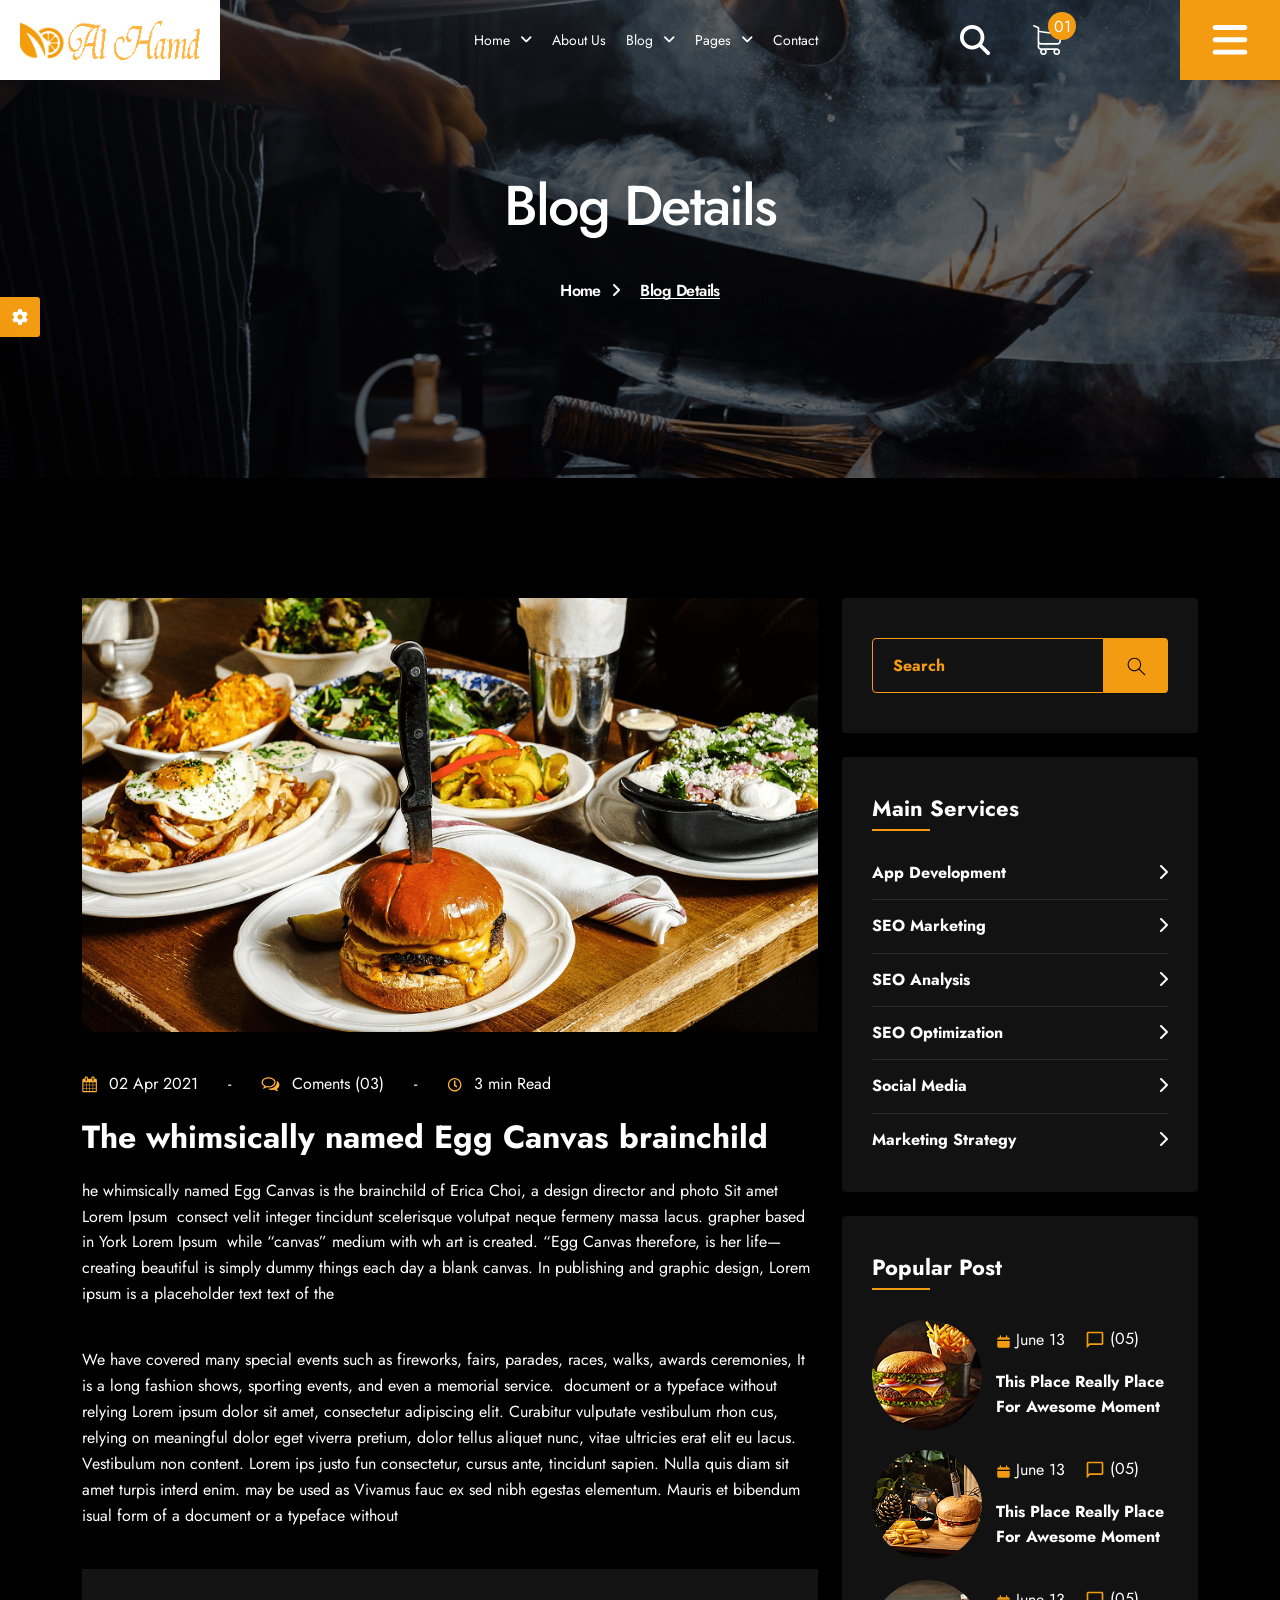
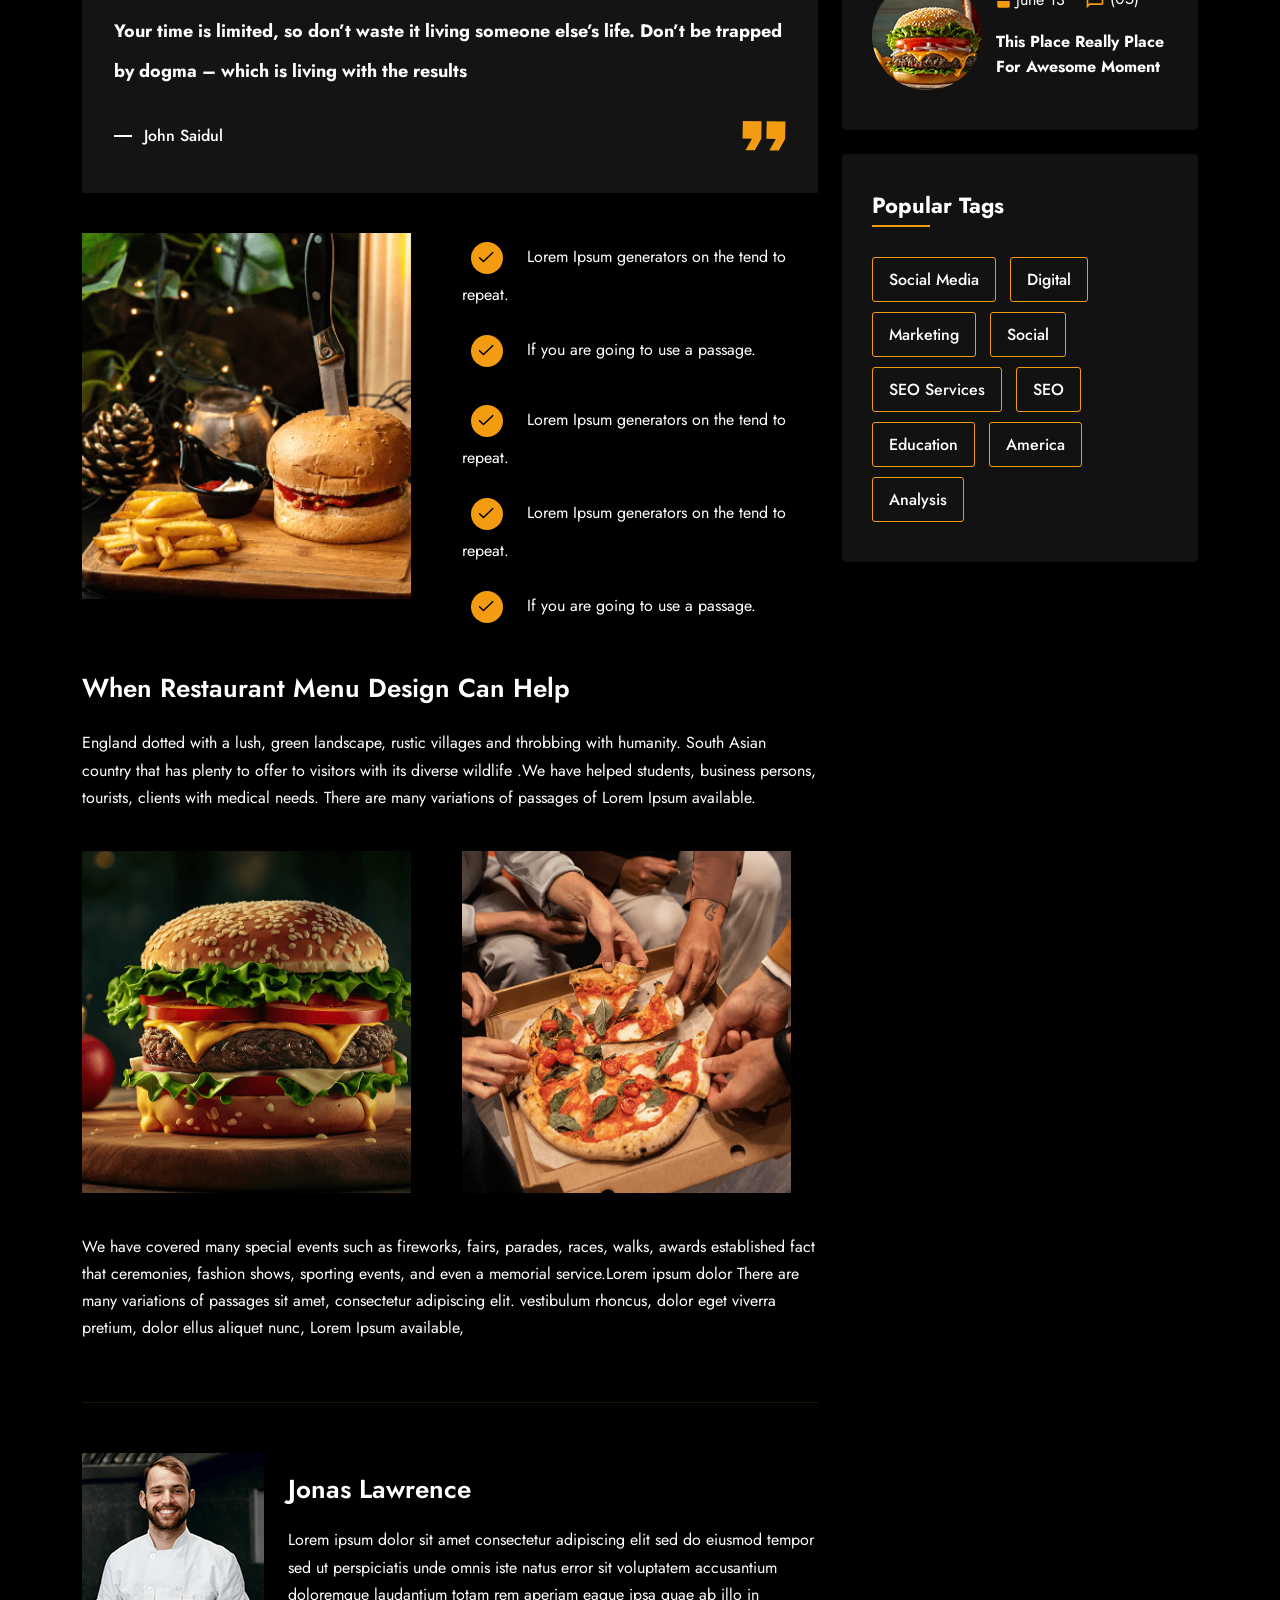
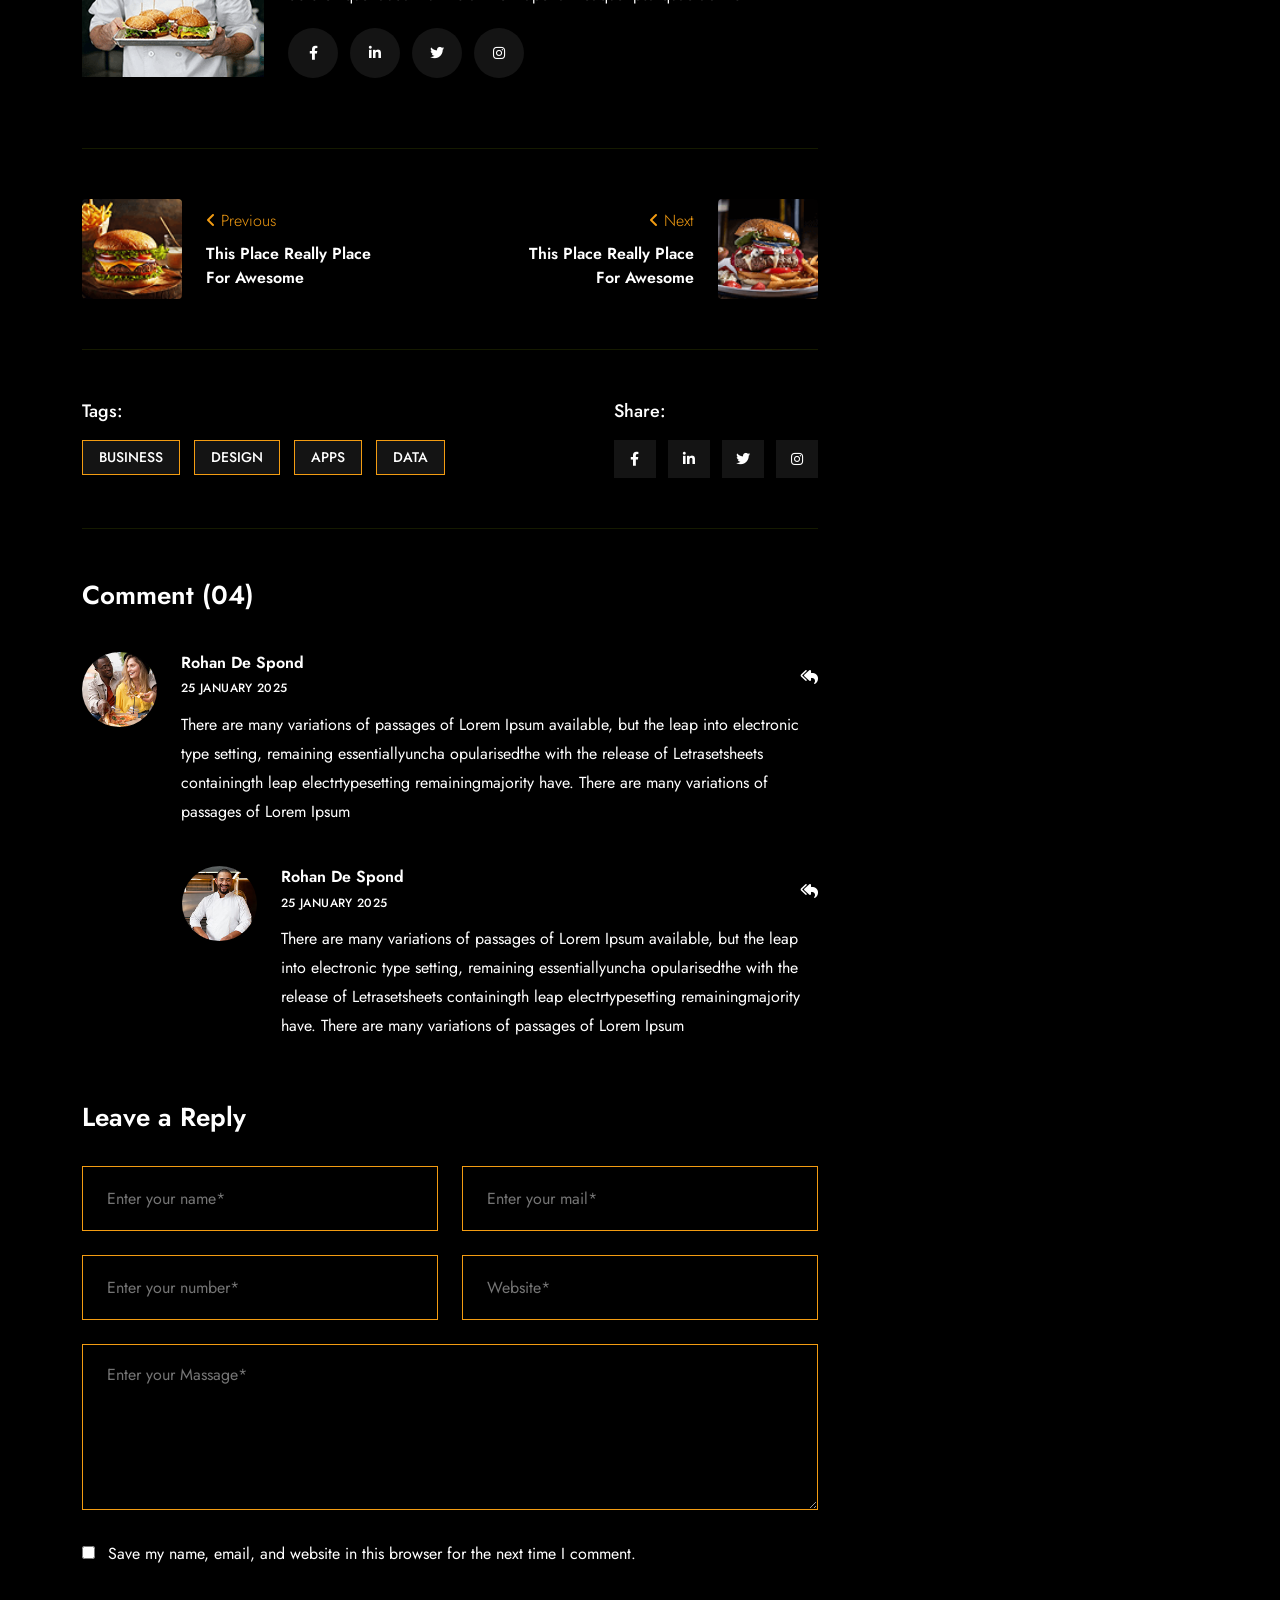
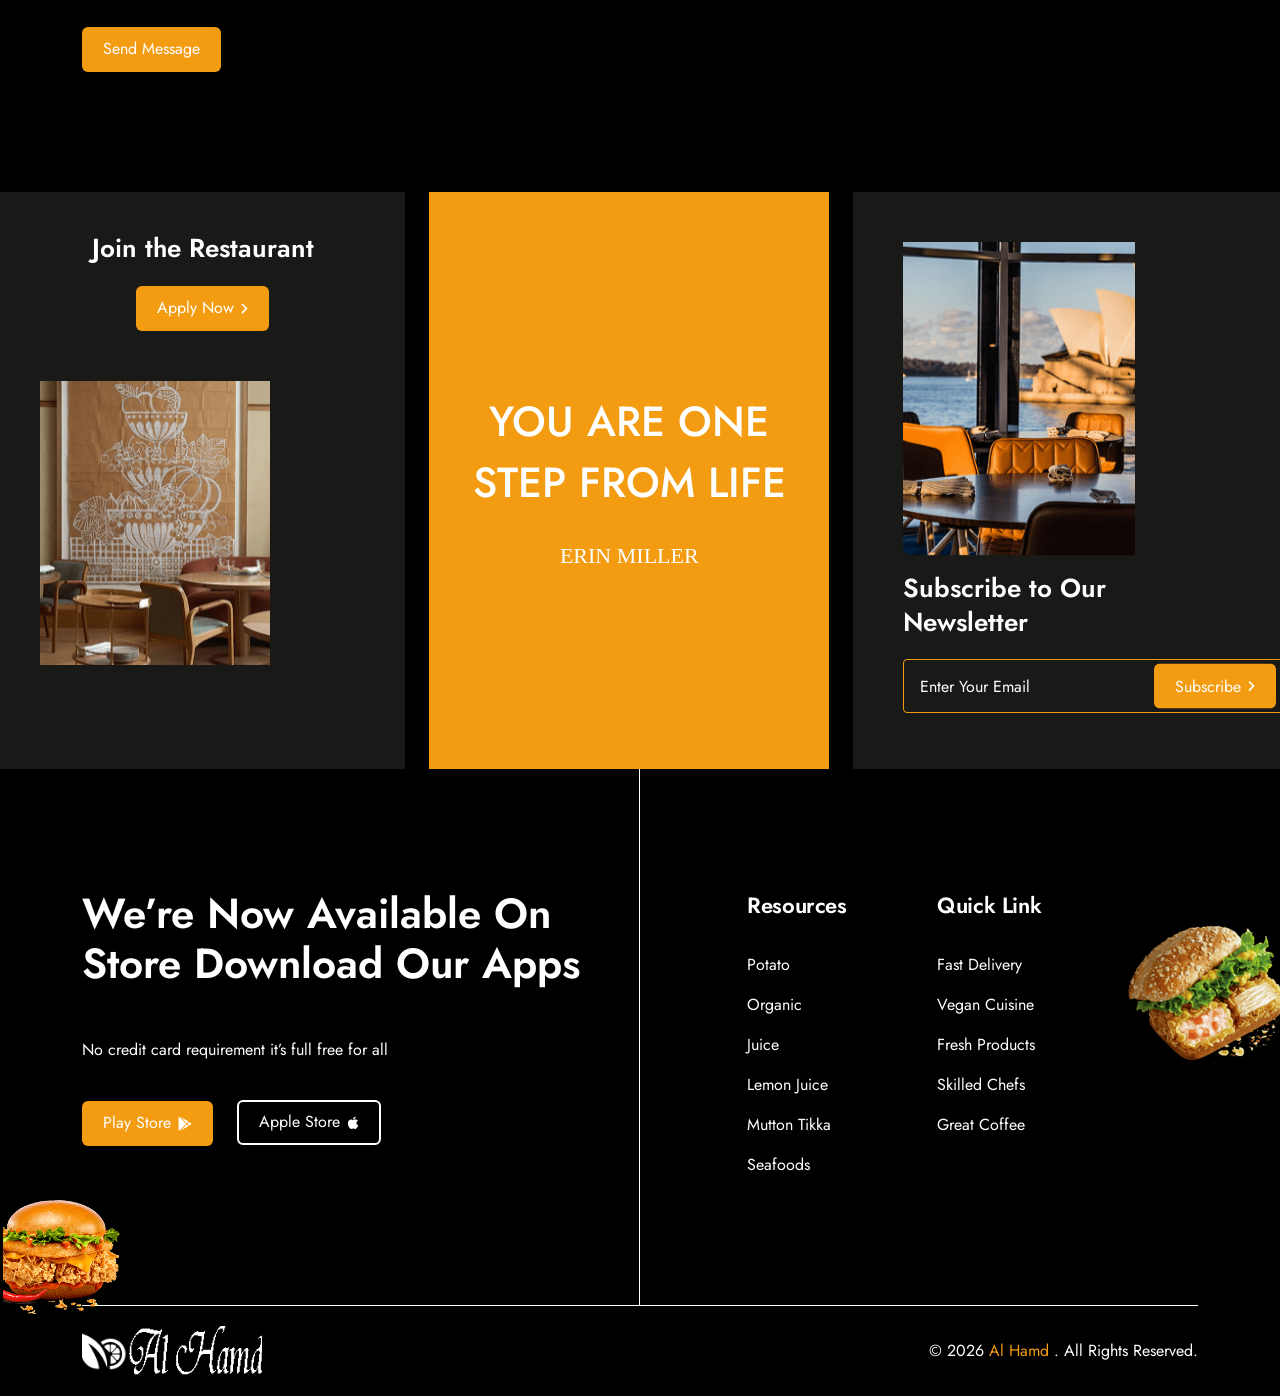
<file: blog-details.html>
<!DOCTYPE html>
<html lang="en">



<head>
  <meta charset="UTF-8">
  <meta name="viewport" content="width=device-width, initial-scale=1.0">
  <title>Al Hamd Fast Food Restaurant & Cafe</title>
  <!--Essential css files-->
  <link rel="stylesheet" href="assets/css/bootstrap.min.css">
  <link rel="stylesheet" href="assets/css/nice-select.css">
  <link rel="stylesheet" href="assets/css/animate.css">
  <link rel="stylesheet" href="assets/css/owl.carousel.min.css">
  <link rel="stylesheet" href="assets/css/owl.theme.default.min.css">
  <link rel="stylesheet" href="assets/css/magnific-popup.css">
  <link rel="stylesheet" href="assets/css/all.css">
  <link rel="stylesheet" href="assets/css/lenis.css">
  <link rel="stylesheet" href="assets/css/style.css">

  <!--favicon-->
  <link rel="icon" href="assets/images/favicon.png">
</head>

<!-- add this class for rtl rtl-enabled -->

<body class="">

  <!-- preloader start -->
  <div class="preloader">
    <div class="hypnotic"></div>
  </div>
  <!-- preloader end -->

  <!-- cursor start -->
  <div class='cursor' id="cursor"></div>
  <div class='cursor2' id="cursor2">
    <div class="ball"></div>
  </div>
  <div class='cursor3' id="cursor3"></div>
  <!-- cursor end-->

      <!--color switcher start-->
    <button class="color-switcher-btn active"><i class="fa-solid fa-gear"></i></button>
    <!--color switcher end-->

    <!--color switcher palatte start-->
    <div class="theme-color-switch">
      <div class="d-flex align-items-center justify-content-between gap-3">
        <h6 class="fs-18 mb-0">Theme Colors</h6>
        <button class="close-switcher"><i class="fas fa-xmark"></i></button>
      </div>
      <ul class="color-list">
        <li><a href="javascript:void(0)" data-bg-color="#5FCFFF"></a></li>
        <li><a href="javascript:void(0)" data-bg-color="#FF5739"></a></li>
        <li><a href="javascript:void(0)" data-bg-color="#DC52FF"></a></li>
        <li><a href="javascript:void(0)" data-bg-color="#FF0B89"></a></li>
      </ul>
      <hr>
      <h6 class="fs-18 mb-3">Direction</h6>
      <div class="direction-wraper">
        <button type="button" class="direction-btn ltr">ltr</button>
        <button type="button" class="direction-btn rtl">rtl</button>
      </div>
      <hr>
      <h6 class="fs-18 mb-3">Magic Cursor</h6>
      <ul class="cursor-list">
        <li><a href="#" class="cursor-circle"><i class="fa-solid fa-circle"></i></a></li>
        <li><a href="#" class="cursor-normal"><i class="fa-solid fa-arrow-pointer"></i></a></li>
      </ul>
      <a href="https://themeforest.net/user/orbitaps/portfolio" class="template-btn primary-btn mt-4">Buy Now</a>
    </div>
    <!--color switcher palatte end-->
  
    <!-- header start -->
  <header class="roister-header roister-header-area-2">

    <!-- header btm -->
    <div class="header-btm">
      <!-- logo wraper -->
      <div class="positioned-logo">
        <a href="index.html">
          <img class="header-logo" src="assets/images/logos/colored-logo.png" alt="logo">
        </a>
      </div>
      <div class="container">
        <div class="row align-items-center">
          <div class="col-lg-8 d-none d-lg-block">
            <div class="inner-menu-wraper">
              <!-- desktop menu -->
              <nav class="main-menu">
                <ul>
                  <li>
                    <a href="index.html">Home <i class="fa-solid fa-angle-down"></i></a>
                    <ul class="submenu">
                      <li><a href="index.html">Home 1</a></li>
                      <li><a href="index-2.html">Home 2</a></li>
                    </ul>
                  </li>
                  <li>
                    <a href="about.html">About Us</a>
                  </li>

                  <li>
                    <a href="blog-grid.html">Blog <i class="fa-solid fa-angle-down"></i></a>
                    <ul class="submenu">
                      <li><a href="blog-grid.html">Blogs Grid</a></li>
                      <li><a href="blog-standard.html">Blogs Standard</a></li>
                      <li><a href="blog-details.html">Blog Details</a></li>
                    </ul>
                  </li>

                  <li>
                    <a href="#">Pages <i class="fa-solid fa-angle-down"></i></a>
                    <ul class="submenu">
                      <li><a href="our-menu.html">Our Menus</a></li>
                      <li><a href="reservation-form.html">Reservation</a></li>
                      <li><a href="master-chefs.html">Master Chefs</a></li>
                      <li><a href="chef-single.html">Chef Details</a></li>
                      <li><a href="shop-page.html">Shop Page</a></li>
                      <li><a href="shop-details.html">Shop Details</a></li>
                      <li><a href="faq.html">FAQ</a></li>
                      <li><a href="404.html">404</a></li>
                    </ul>
                  </li>
                  <li>
                    <a href="contact.html">Contact</a>
                  </li>
                </ul>
              </nav>
            </div>
          </div>
          <div class="col-lg-4">
            <div class="right-side">
              <!-- search btn -->
              <button type="button" class="search-btn" data-bs-toggle="offcanvas" data-bs-target="#offcanvasSearchTop" aria-controls="offcanvasSearchTop">
                <svg xmlns="http://www.w3.org/2000/svg" width="35" height="35" viewBox="0 0 35 35" fill="none">
                  <g clip-path="url(#clip0_6_179)">
                    <path d="M28.4375 14.2188C28.4375 17.3564 27.4189 20.2549 25.7031 22.6064L34.3574 31.2676C35.2119 32.1221 35.2119 33.5098 34.3574 34.3643C33.5029 35.2188 32.1152 35.2188 31.2607 34.3643L22.6064 25.7031C20.2549 27.4258 17.3564 28.4375 14.2188 28.4375C6.36426 28.4375 0 22.0732 0 14.2188C0 6.36426 6.36426 0 14.2188 0C22.0732 0 28.4375 6.36426 28.4375 14.2188ZM14.2188 24.0625C15.5114 24.0625 16.7915 23.8079 17.9858 23.3132C19.1801 22.8185 20.2653 22.0934 21.1793 21.1793C22.0934 20.2653 22.8185 19.1801 23.3132 17.9858C23.8079 16.7915 24.0625 15.5114 24.0625 14.2188C24.0625 12.9261 23.8079 11.646 23.3132 10.4517C22.8185 9.25741 22.0934 8.17224 21.1793 7.25817C20.2653 6.34409 19.1801 5.61901 17.9858 5.12431C16.7915 4.62962 15.5114 4.375 14.2188 4.375C12.9261 4.375 11.646 4.62962 10.4517 5.12431C9.25741 5.61901 8.17224 6.34409 7.25817 7.25817C6.34409 8.17224 5.61901 9.25741 5.12431 10.4517C4.62962 11.646 4.375 12.9261 4.375 14.2188C4.375 15.5114 4.62962 16.7915 5.12431 17.9858C5.61901 19.1801 6.34409 20.2653 7.25817 21.1793C8.17224 22.0934 9.25741 22.8185 10.4517 23.3132C11.646 23.8079 12.9261 24.0625 14.2188 24.0625Z" fill="white" />
                  </g>
                  <defs>
                    <clipPath id="clip0_6_179">
                      <rect width="35" height="35" fill="white" />
                    </clipPath>
                  </defs>
                </svg>
              </button>

              <!-- cart btn -->
              <button class="cart-btn" type="button">
                <span class="cart-counter">01</span>
                <svg xmlns="http://www.w3.org/2000/svg" width="36" height="36" viewBox="0 0 36 36" fill="none">
                  <path d="M10.8081 23.7033H30.6441C32.8934 23.7033 34.7282 21.8684 34.7282 19.6192V11.2734C34.7282 11.266 34.7282 11.2512 34.7282 11.2438C34.7282 11.2216 34.7282 11.2068 34.7282 11.1846C34.7282 11.1698 34.7282 11.155 34.7209 11.1402C34.7209 11.1254 34.7135 11.1032 34.7135 11.0884C34.7135 11.0736 34.7061 11.0588 34.7061 11.044C34.6987 11.0292 34.6987 11.0144 34.6913 10.9922C34.6839 10.9774 34.6839 10.9626 34.6765 10.9478C34.6691 10.933 34.6691 10.9182 34.6617 10.9034C34.6543 10.8886 34.6469 10.8738 34.6395 10.8516C34.6321 10.8369 34.6247 10.8221 34.6173 10.8147C34.6099 10.7999 34.6025 10.7851 34.5951 10.7703C34.5877 10.7555 34.5803 10.7481 34.5729 10.7333C34.5655 10.7185 34.5507 10.7037 34.5433 10.6889C34.5359 10.6741 34.5285 10.6667 34.5137 10.6519C34.5063 10.6371 34.4915 10.6297 34.4841 10.6149C34.4767 10.6001 34.4619 10.5927 34.4545 10.5779C34.4471 10.5631 34.4323 10.5557 34.4249 10.5483C34.4101 10.5335 34.4027 10.5261 34.3879 10.5113C34.3731 10.5039 34.3657 10.4891 34.3509 10.4817C34.3361 10.4743 34.3213 10.4595 34.3065 10.4521C34.2917 10.4447 34.2843 10.4373 34.2695 10.4299C34.2547 10.4225 34.2399 10.4151 34.2251 10.4003C34.2103 10.3929 34.1955 10.3855 34.1807 10.3781C34.1659 10.3707 34.1511 10.3633 34.1363 10.3559C34.1216 10.3485 34.1068 10.3411 34.092 10.3337C34.0772 10.3263 34.0624 10.3263 34.0476 10.3189C34.0328 10.3115 34.0106 10.3041 33.9958 10.3041C33.981 10.3041 33.9662 10.2967 33.9588 10.2967C33.9366 10.2893 33.9218 10.2893 33.8996 10.2893C33.8922 10.2893 33.8848 10.2819 33.87 10.2819L8.72906 6.81193V3.30493C8.72906 3.26793 8.72906 3.23094 8.72166 3.20134C8.72166 3.19395 8.72166 3.18655 8.71426 3.17175C8.71426 3.14955 8.70686 3.12736 8.70686 3.10516C8.69947 3.08296 8.69947 3.06817 8.69207 3.04597C8.69207 3.03117 8.68467 3.02377 8.68467 3.00898C8.67727 2.98678 8.66987 2.96458 8.66247 2.94239C8.66247 2.93499 8.65507 2.92019 8.65507 2.91279C8.64767 2.8906 8.64028 2.8758 8.62548 2.8536C8.61808 2.8462 8.61808 2.83141 8.61068 2.82401C8.60328 2.80921 8.59588 2.79441 8.58109 2.77962C8.57369 2.76482 8.56629 2.75742 8.55889 2.74262C8.55149 2.72782 8.54409 2.72043 8.53669 2.70563C8.52929 2.69083 8.5145 2.67603 8.5071 2.66124C8.4997 2.65384 8.4923 2.64644 8.4849 2.63904C8.4701 2.62424 8.45531 2.60944 8.44051 2.59465C8.43311 2.58725 8.42571 2.57985 8.41831 2.57245C8.40352 2.55765 8.38872 2.54286 8.36652 2.52806C8.35912 2.52066 8.34433 2.51326 8.33693 2.50586C8.32213 2.49106 8.30733 2.48367 8.29253 2.46887C8.27034 2.45407 8.24814 2.43927 8.23334 2.43187C8.22595 2.42448 8.21855 2.42448 8.21115 2.41708C8.18155 2.40228 8.14456 2.38748 8.11496 2.37268L2.66209 0.0790741C2.15158 -0.13549 1.56708 0.10127 1.35251 0.611784C1.13795 1.1223 1.37471 1.7068 1.88522 1.92136L6.724 3.96341V8.49145V9.20912V14.7138V19.634V25.8489C6.724 27.9205 8.27774 29.6371 10.2828 29.896C9.92026 30.5027 9.7057 31.213 9.7057 31.9677C9.7057 34.1947 11.5184 36 13.738 36C15.9576 36 17.7703 34.1873 17.7703 31.9677C17.7703 31.2278 17.5706 30.5249 17.2154 29.933H26.1975C25.8424 30.5323 25.6426 31.2278 25.6426 31.9677C25.6426 34.1947 27.4553 36 29.6749 36C31.8945 36 33.7072 34.1873 33.7072 31.9677C33.7072 29.748 31.8945 27.9353 29.6749 27.9353H10.8081C9.6539 27.9353 8.72166 26.9957 8.72166 25.8489V23.141C9.32836 23.4961 10.046 23.7033 10.8081 23.7033ZM15.7801 31.9603C15.7801 33.0849 14.8626 33.9949 13.7454 33.9949C12.6282 33.9949 11.7108 33.0775 11.7108 31.9603C11.7108 30.8431 12.6282 29.9256 13.7454 29.9256C14.8626 29.9256 15.7801 30.8357 15.7801 31.9603ZM31.717 31.9603C31.717 33.0849 30.7995 33.9949 29.6823 33.9949C28.5651 33.9949 27.6476 33.0775 27.6476 31.9603C27.6476 30.8431 28.5651 29.9256 29.6823 29.9256C30.7995 29.9256 31.717 30.8357 31.717 31.9603ZM30.6441 21.7056H10.8081C9.6539 21.7056 8.72166 20.766 8.72166 19.6192V14.699V9.19433V8.82439L32.7306 12.1316V19.6118C32.7306 20.7734 31.7909 21.7056 30.6441 21.7056Z" fill="white" />
                </svg>
              </button>

              <div class="phone-wraper">
                <div class="icon-wraper">
                  <svg xmlns="http://www.w3.org/2000/svg" width="32" height="32" viewBox="0 0 32 32" fill="none">
                    <g clip-path="url(#clip0_6_169)">
                      <path d="M16 0C7.17756 0 0 7.17756 0 16C0 24.8224 7.17756 32 16 32C24.8224 32 32 24.8224 32 16C32 7.17756 24.8224 0 16 0ZM16 30.5C8.00469 30.5 1.5 23.9953 1.5 16C1.5 8.00469 8.00469 1.5 16 1.5C23.9953 1.5 30.5 8.00469 30.5 16C30.5 23.9953 23.9953 30.5 16 30.5ZM24.3679 18.9103C24.3678 18.9103 24.3678 18.9103 24.3679 18.9103L21.4286 17.2133C20.9785 16.9535 20.4533 16.8846 19.9499 17.0195C19.4464 17.1544 19.026 17.4766 18.7662 17.9267C18.6154 18.1879 18.3514 18.5164 17.9497 18.5986C17.5833 18.6735 17.2599 18.6008 16.9609 18.3764C15.8562 17.5474 14.4528 16.1439 13.6236 15.0392C13.3993 14.7402 13.3266 14.4167 13.4015 14.0504C13.4836 13.6486 13.8122 13.3846 14.0734 13.2339C15.0041 12.6964 15.3241 11.5021 14.7867 10.5714L13.0898 7.63206C12.6037 6.79031 11.5942 6.43725 10.6896 6.79244L10.6544 6.80625C9.24981 7.35769 8.22269 7.78087 7.79794 8.20562C7.02637 8.97725 6.24487 10.4131 6.90369 12.8717C8.18325 17.6473 14.3527 23.8167 19.1283 25.0964C19.7767 25.2701 20.3539 25.3437 20.8667 25.3437C22.2981 25.3437 23.2264 24.7703 23.7945 24.2021C24.2192 23.7774 24.6423 22.7505 25.1936 21.3463L25.2077 21.3105C25.5627 20.4058 25.2096 19.3964 24.3679 18.9103ZM23.8113 20.7623L23.7972 20.7981C23.5312 21.4756 22.9778 22.8853 22.7336 23.1414C22.0177 23.8574 20.9352 24.0276 19.5163 23.6475C15.2374 22.5009 9.49887 16.7624 8.35238 12.4835C7.97219 11.0647 8.14244 9.98219 8.85769 9.267C9.11463 9.02213 10.5248 8.46856 11.2024 8.20256L11.2376 8.18869C11.2938 8.16656 11.3511 8.15606 11.4071 8.15606C11.562 8.15606 11.7069 8.23744 11.7905 8.38212L13.4875 11.3214C13.6112 11.5359 13.5376 11.811 13.3232 11.9347C12.5772 12.3654 12.0831 13.0101 11.9318 13.7499C11.7705 14.5385 11.9406 15.2956 12.4237 15.9395C13.3418 17.1628 14.8373 18.6582 16.0604 19.5761C16.7042 20.0592 17.4614 20.2294 18.2501 20.0681C18.9899 19.9168 19.6345 19.4226 20.0652 18.6766C20.1247 18.5736 20.2216 18.4996 20.3381 18.4684C20.4544 18.4373 20.5754 18.4527 20.6786 18.5123L23.6178 20.2093C23.8149 20.3232 23.8944 20.5506 23.8113 20.7623Z" fill="#F39C12" />
                    </g>
                    <defs>
                      <clipPath id="clip0_6_169">
                        <rect width="32" height="32" fill="white" />
                      </clipPath>
                    </defs>
                  </svg>
                </div>
                <div class="content-wraper">
                  <span class="txt">Phone:</span>
                  <a href="tel:+88 01922 366 288">+88 01922 366 288</a>
                </div>
              </div>
            </div>
          </div>
        </div>
      </div>

      <button class="sidebar-toggle-btn" type="button" data-bs-toggle="offcanvas" data-bs-target="#roister-mobile-menu-offcanvas" aria-controls="roister-mobile-menu-offcanvas">
        <svg xmlns="http://www.w3.org/2000/svg" width="45" height="52" viewBox="0 0 45 52" fill="none">
          <path d="M0 9.64286C0 7.86496 1.43638 6.42857 3.21429 6.42857H41.7857C43.5636 6.42857 45 7.86496 45 9.64286C45 11.4208 43.5636 12.8571 41.7857 12.8571H3.21429C1.43638 12.8571 0 11.4208 0 9.64286ZM0 25.7143C0 23.9364 1.43638 22.5 3.21429 22.5H41.7857C43.5636 22.5 45 23.9364 45 25.7143C45 27.4922 43.5636 28.9286 41.7857 28.9286H3.21429C1.43638 28.9286 0 27.4922 0 25.7143ZM45 41.7857C45 43.5636 43.5636 45 41.7857 45H3.21429C1.43638 45 0 43.5636 0 41.7857C0 40.0078 1.43638 38.5714 3.21429 38.5714H41.7857C43.5636 38.5714 45 40.0078 45 41.7857Z" fill="white" />
        </svg>
      </button>
    </div>
  </header>
  <div>

  </div>



  <!-- search form start -->
  <div class="offcanvas offcanvas-top roister-header-searchbar-form" tabindex="-1" id="offcanvasSearchTop">
    <div class="offcanvas-body">
      <button class="close-btn" data-bs-dismiss="offcanvas">close</button>
      <form class="form-wraper py-120">
        <input class="search-input" type="text" placeholder="Search here..">
        <button type="submit" class="submit-btn">Search</button>
      </form>
    </div>
  </div>
  <!-- search form end -->

  <!-- mobile menu start -->
  <div class="offcanvas offcanvas-start roister-mobile-menu-offcanvas" data-bs-scroll="true" tabindex="-1" id="roister-mobile-menu-offcanvas">

    <nav class="d-lg-none">
      <div class="nav mobile-tab-nav" id="nav-tab" role="tablist">
        <button class="nav-link active" id="nav-about-us-tab" data-bs-toggle="tab" data-bs-target="#nav-about-us" type="button" role="tab" aria-controls="nav-about-us" aria-selected="true">ABOUT US</button>
        <button class="nav-link" id="nav-menu-tab" data-bs-toggle="tab" data-bs-target="#nav-menu" type="button" role="tab" aria-controls="nav-menu" aria-selected="false">MENU</button>
      </div>
    </nav>
    <div class="tab-content" id="nav-tabContent">
      <div class="tab-pane fade show active" id="nav-about-us" role="tabpanel" aria-labelledby="nav-about-us-tab">
        <div class="offcanvas-header">
          <div class="logo">
            <a href="index.html">
              <img class="header-logo" src="assets/images/logos/white-logo.png" alt="logo">
            </a>
          </div>
          <button type="button" class="mobile-menu-close-btn" data-bs-dismiss="offcanvas" aria-label="Close">
            <i class="fa-solid fa-xmark"></i>
          </button>
        </div>

        <div class="offcanvas-body">
          <div class="short-about-wraper">
            <p>
              There are many variations of passages available sure there majority have suffered alteration in some form by inject humour or randomised words which don't look even slightly believable.
            </p>


            <div class="sidebar-popup-contact">
              <h4>Contact Info</h4>
              <ul>
                <li>
                  <div class="icon">
                    <i class="far fa-envelope"></i>
                  </div>
                  <div class="content">
                    <h6>Email</h6>
                    <a href="mailto:info@example.com">info@example.com</a>
                  </div>
                </li>
                <li>
                  <div class="icon">
                    <i class="fa-solid fa-phone"></i>
                  </div>
                  <div class="content">
                    <h6>Phone</h6>
                    <a href="tel:+21236547898">+2 123 654 7898</a>
                  </div>
                </li>
                <li>
                  <div class="icon">
                    <i class="fa-solid fa-location-dot"></i>
                  </div>
                  <div class="content">
                    <h6>Address</h6>
                    <a href="#">25/B Milford Road, New York</a>
                  </div>
                </li>
              </ul>
            </div>

            <div class="sidebar-popup-social">
              <h4>Follow Us</h4>
              <a href="#"><i class="fab fa-facebook"></i></a>
              <a href="#"><i class="fa-brands fa-twitter"></i></a>
              <a href="#"><i class="fab fa-instagram"></i></a>
              <a href="#"><i class="fab fa-linkedin"></i></a>
            </div>

          </div>
        </div>
      </div>
      <div class="tab-pane fade" id="nav-menu" role="tabpanel" aria-labelledby="nav-menu-tab">
        <div class="offcanvas-header">
          <div class="logo">
            <a href="index.html">
              <img class="header-logo" src="assets/images/logos/white-logo.png" alt="logo">
            </a>
          </div>
          <button type="button" class="mobile-menu-close-btn" data-bs-dismiss="offcanvas" aria-label="Close">
            <i class="fa-solid fa-xmark"></i>
          </button>
        </div>
        <div class="offcanvas-body">
          <nav class="mobile-menu">
            <ul>
              <li>
                <a
                  data-bs-toggle="collapse" href="#submenu-1" role="button" aria-expanded="false" aria-controls="submenu-1">Home <i class="fa-solid fa-angle-down"></i></a>
                <div class="collapse" id="submenu-1">
                  <ul class="submenu">
                    <li><a href="index.html">Home 1</a></li>
                    <li><a href="index-2.html">Home 2</a></li>
                  </ul>
                </div>
              </li>
              <li>
                <a href="about.html">About</a>
              </li>
              <li>
                <a href="team.html">Team</a>
              </li>
              <li>
                <a data-bs-toggle="collapse" href="#submenu-2" role="button" aria-expanded="false" aria-controls="submenu-2">Blog <i class="fa-solid fa-angle-down"></i></a>
                <div class="collapse" id="submenu-2">
                  <ul class="submenu">
                    <li><a href="blog-grid.html">Blogs Grid</a></li>
                    <li><a href="blog-standard.html">Blogs Standard</a></li>
                    <li><a href="blog-details.html">Blog Details</a></li>
                  </ul>
                </div>
              </li>
              <li>
                <a data-bs-toggle="collapse" href="#submenu-3" role="button" aria-expanded="false" aria-controls="submenu-3">Pages <i class="fa-solid fa-angle-down"></i></a>
                <div class="collapse" id="submenu-3">
                  <ul class="submenu">
                    <li><a href="our-menu.html">Our Menus</a></li>
                    <li><a href="reservation-form.html">Reservation</a></li>
                    <li><a href="master-chefs.html">Master Chefs</a></li>
                    <li><a href="chef-single.html">Chef Details</a></li>
                    <li><a href="shop-page.html">Shop Page</a></li>
                    <li><a href="shop-details.html">Shop Details</a></li>
                    <li><a href="faq.html">FAQ</a></li>
                    <li><a href="404.html">404</a></li>
                  </ul>
                </div>
              </li>
              <li>
                <a href="contact.html">Contact</a>
              </li>
            </ul>
          </nav>
        </div>
      </div>

    </div>

  </div>
  <!-- mobile menu end -->
<!-- breadcrumb start -->
<div class="roister-breadcrumb-section" data-background="assets/images/bg/breadcrumb-bg.png">
  <div class="container position-relative z-3">
    <h1 class="breadcrumb-title mb-40 wow fadeInUp">Blog Details</h1>
    <ul class="breadcrumb-list wow fadeInUp" data-wow-delay=".2s">
      <li><a href="index.html">Home</a></li>
      <li class="active">Blog Details</li>
    </ul>
  </div>
</div>
<!-- breadcrumb end -->

<!-- blog main content start -->
<section class="roister-blog-standard-page py-120">
  <div class="container">
    <div class="row">
      <!-- main content -->
      <div class="col-12 col-lg-7 col-xl-8 order-2 order-lg-1">
        <div class="blog-details-pg-contents">
          <div class="roister-single-blog-5 mb-24">
            <div class="img-wraper mb-40 wow fadeInUp">

              <img class="blog-img" src="assets/images/blog-lg-1.png" alt="img">

            </div>
            <div class="meta-wraper mb-20 wow fadeInUp" data-wow-delay=".2s">
              <span class="meta-info">
                <svg width="15" height="17" viewBox="0 0 15 17" fill="none" xmlns="http://www.w3.org/2000/svg">
                  <path d="M1.43229 15.1198H3.95181V12.6003H1.43229V15.1198ZM4.5117 15.1198H7.31117V12.6003H4.5117V15.1198ZM1.43229 12.0404H3.95181V9.2409H1.43229V12.0404ZM4.5117 12.0404H7.31117V9.2409H4.5117V12.0404ZM1.43229 8.68101H3.95181V6.16149H1.43229V8.68101ZM7.87106 15.1198H10.6705V12.6003H7.87106V15.1198ZM4.5117 8.68101H7.31117V6.16149H4.5117V8.68101ZM11.2304 15.1198H13.7499V12.6003H11.2304V15.1198ZM7.87106 12.0404H10.6705V9.2409H7.87106V12.0404ZM4.79165 4.48181V1.96229C4.79165 1.88647 4.76249 1.82231 4.70417 1.76982C4.65168 1.7115 4.58752 1.68234 4.5117 1.68234H3.95181C3.87599 1.68234 3.80892 1.7115 3.7506 1.76982C3.69811 1.82231 3.67186 1.88647 3.67186 1.96229V4.48181C3.67186 4.55763 3.69811 4.6247 3.7506 4.68302C3.80892 4.73551 3.87599 4.76176 3.95181 4.76176H4.5117C4.58752 4.76176 4.65168 4.73551 4.70417 4.68302C4.76249 4.6247 4.79165 4.55763 4.79165 4.48181ZM11.2304 12.0404H13.7499V9.2409H11.2304V12.0404ZM7.87106 8.68101H10.6705V6.16149H7.87106V8.68101ZM11.2304 8.68101H13.7499V6.16149H11.2304V8.68101ZM11.5104 4.48181V1.96229C11.5104 1.88647 11.4812 1.82231 11.4229 1.76982C11.3704 1.7115 11.3062 1.68234 11.2304 1.68234H10.6705C10.5947 1.68234 10.5276 1.7115 10.4693 1.76982C10.4168 1.82231 10.3906 1.88647 10.3906 1.96229V4.48181C10.3906 4.55763 10.4168 4.6247 10.4693 4.68302C10.5276 4.73551 10.5947 4.76176 10.6705 4.76176H11.2304C11.3062 4.76176 11.3704 4.73551 11.4229 4.68302C11.4812 4.6247 11.5104 4.55763 11.5104 4.48181ZM14.8697 3.92191V15.1198C14.8697 15.4231 14.7589 15.6855 14.5373 15.9071C14.3157 16.1288 14.0532 16.2396 13.7499 16.2396H1.43229C1.12901 16.2396 0.866561 16.1288 0.644937 15.9071C0.423312 15.6855 0.3125 15.4231 0.3125 15.1198V3.92191C0.3125 3.61864 0.423312 3.35619 0.644937 3.13457C0.866561 2.91294 1.12901 2.80213 1.43229 2.80213H2.55207V1.96229C2.55207 1.57736 2.68913 1.24784 2.96325 0.973726C3.23736 0.699611 3.56688 0.562553 3.95181 0.562553H4.5117C4.89663 0.562553 5.22615 0.699611 5.50026 0.973726C5.77438 1.24784 5.91144 1.57736 5.91144 1.96229V2.80213H9.2708V1.96229C9.2708 1.57736 9.40785 1.24784 9.68197 0.973726C9.95608 0.699611 10.2856 0.562553 10.6705 0.562553H11.2304C11.6154 0.562553 11.9449 0.699611 12.219 0.973726C12.4931 1.24784 12.6302 1.57736 12.6302 1.96229V2.80213H13.7499C14.0532 2.80213 14.3157 2.91294 14.5373 3.13457C14.7589 3.35619 14.8697 3.61864 14.8697 3.92191Z" fill="#FFB238" />
                </svg>
                02 Apr 2021
              </span>

              <span class="divider">-</span>
              <span class="meta-info">
                <svg width="19" height="15" viewBox="0 0 19 15" fill="none" xmlns="http://www.w3.org/2000/svg">
                  <path d="M10.4209 2.00208C9.53441 1.65548 8.58125 1.48218 7.56145 1.48218C6.54164 1.48218 5.58849 1.65548 4.70199 2.00208C3.81549 2.34869 3.10896 2.8186 2.58239 3.41182C2.06249 4.00504 1.80254 4.64158 1.80254 5.32146C1.80254 5.86802 1.97917 6.39459 2.33244 6.90116C2.6857 7.40773 3.18228 7.84764 3.82215 8.22091L4.79197 8.7808L4.44204 9.62064C4.66866 9.48733 4.87529 9.35736 5.06192 9.23071L5.50184 8.92077L6.03174 9.02075C6.55164 9.11407 7.06154 9.16073 7.56145 9.16073C8.58125 9.16073 9.53441 8.98743 10.4209 8.64083C11.3074 8.29423 12.0106 7.82431 12.5305 7.23109C13.0571 6.63787 13.3204 6.00133 13.3204 5.32146C13.3204 4.64158 13.0571 4.00504 12.5305 3.41182C12.0106 2.8186 11.3074 2.34869 10.4209 2.00208ZM4.02212 0.892295C5.10858 0.432382 6.28835 0.202426 7.56145 0.202426C8.83454 0.202426 10.011 0.432382 11.0908 0.892295C12.1772 1.34554 13.0337 1.96543 13.6603 2.75194C14.2868 3.53846 14.6001 4.39496 14.6001 5.32146C14.6001 6.24795 14.2868 7.10445 13.6603 7.89097C13.0337 8.67749 12.1772 9.3007 11.0908 9.76061C10.011 10.2139 8.83454 10.4405 7.56145 10.4405C6.98822 10.4405 6.40167 10.3872 5.80178 10.2805C4.97527 10.8671 4.04878 11.2937 3.02231 11.5603C2.78235 11.6203 2.49574 11.6736 2.16247 11.7202H2.13248C2.05916 11.7202 1.98917 11.6936 1.92251 11.6403C1.86253 11.5869 1.82587 11.5169 1.81254 11.4303C1.80587 11.4103 1.80254 11.3903 1.80254 11.3703C1.80254 11.3436 1.80254 11.3203 1.80254 11.3003C1.8092 11.2803 1.81587 11.2603 1.82253 11.2403C1.83586 11.2203 1.84586 11.2037 1.85253 11.1903C1.85919 11.177 1.86919 11.1603 1.88252 11.1404C1.90252 11.1137 1.91585 11.097 1.92251 11.0904C1.93585 11.077 1.95251 11.0604 1.97251 11.0404C1.9925 11.0137 2.00583 10.997 2.0125 10.9904C2.04582 10.9504 2.12248 10.8671 2.24245 10.7404C2.36243 10.6138 2.44908 10.5171 2.5024 10.4505C2.55573 10.3772 2.62905 10.2805 2.72236 10.1605C2.82234 10.0339 2.90566 9.90392 2.97232 9.77061C3.04564 9.6373 3.11562 9.49067 3.18228 9.3307C2.35577 8.85079 1.70589 8.2609 1.23265 7.56103C0.759402 6.86116 0.52278 6.11464 0.52278 5.32146C0.52278 4.39496 0.836054 3.53846 1.4626 2.75194C2.08915 1.96543 2.94232 1.34554 4.02212 0.892295ZM15.7799 11.8902C15.8465 12.0502 15.9132 12.1968 15.9798 12.3301C16.0532 12.4634 16.1365 12.5934 16.2298 12.7201C16.3298 12.84 16.4064 12.9333 16.4598 13C16.5131 13.0733 16.5997 13.1733 16.7197 13.2999C16.8397 13.4266 16.9163 13.5099 16.9497 13.5499C16.9563 13.5566 16.9697 13.5699 16.9897 13.5899C17.0097 13.6165 17.023 13.6332 17.0297 13.6399C17.043 13.6532 17.0563 13.6699 17.0696 13.6899C17.0896 13.7165 17.103 13.7365 17.1096 13.7499C17.1163 13.7632 17.123 13.7799 17.1296 13.7998C17.143 13.8198 17.1496 13.8398 17.1496 13.8598C17.1563 13.8798 17.1596 13.8998 17.1596 13.9198C17.1596 13.9465 17.1563 13.9698 17.1496 13.9898C17.1296 14.0831 17.0863 14.1564 17.0197 14.2098C16.953 14.2631 16.8797 14.2864 16.7997 14.2798C16.4664 14.2331 16.1798 14.1798 15.9399 14.1198C14.9134 13.8532 13.9869 13.4266 13.1604 12.84C12.5605 12.9467 11.9739 13 11.4007 13C9.59439 13 8.02136 12.5601 6.68161 11.6803C7.06821 11.7069 7.36148 11.7202 7.56145 11.7202C8.63458 11.7202 9.66438 11.5703 10.6509 11.2703C11.6373 10.9704 12.5172 10.5405 13.2904 9.98057C14.1235 9.36736 14.7634 8.66082 15.21 7.86097C15.6566 7.06113 15.8799 6.21462 15.8799 5.32146C15.8799 4.80822 15.8032 4.30165 15.6499 3.80174C16.5097 4.27499 17.1896 4.86821 17.6895 5.58141C18.1894 6.2946 18.4394 7.06113 18.4394 7.88097C18.4394 8.68082 18.2028 9.43068 17.7295 10.1305C17.2563 10.8237 16.6064 11.4103 15.7799 11.8902Z" fill="#FFB238" />
                </svg>
                Coments (03)
              </span>
              <span class="divider">-</span>
              <span class="meta-info">
                <svg width="15" height="15" viewBox="0 0 15 15" fill="none" xmlns="http://www.w3.org/2000/svg">
                  <path d="M7.69336 0.96875C11.4395 0.96875 14.4746 4.00391 14.4746 7.75C14.4746 11.4961 11.4395 14.5312 7.69336 14.5312C3.94727 14.5312 0.912109 11.4961 0.912109 7.75C0.912109 4.00391 3.94727 0.96875 7.69336 0.96875ZM7.69336 13.2188C10.7012 13.2188 13.1621 10.7852 13.1621 7.75C13.1621 4.74219 10.7012 2.28125 7.69336 2.28125C4.6582 2.28125 2.22461 4.74219 2.22461 7.75C2.22461 10.7852 4.6582 13.2188 7.69336 13.2188ZM9.36133 10.375L7.03711 8.67969C6.95508 8.625 6.92773 8.51562 6.92773 8.43359V3.92188C6.92773 3.75781 7.06445 3.59375 7.25586 3.59375H8.13086C8.29492 3.59375 8.45898 3.75781 8.45898 3.92188V7.80469L10.2637 9.14453C10.4277 9.25391 10.4551 9.44531 10.3457 9.60938L9.82617 10.293C9.7168 10.457 9.52539 10.4844 9.36133 10.375Z" fill="#FFB238" />
                </svg>
                3 min Read
              </span>
            </div>

            <h4 class="title mb-20 wow fadeInUp" data-wow-delay=".3s">The whimsically named Egg Canvas brainchild </h4>

            <p class="des mb-40 wow fadeInUp" data-wow-delay=".4s">
              he whimsically named Egg Canvas is the brainchild of Erica Choi, a design director and photo Sit amet Lorem Ipsum 
              consect velit integer tincidunt scelerisque volutpat neque fermeny massa lacus. grapher based in York Lorem Ipsum 
              while “canvas” medium with wh art is created. “Egg Canvas therefore, is her life—creating beautiful is simply dummy
              things each day a blank canvas. In publishing and graphic design, Lorem ipsum is a placeholder text text of the
            </p>
            <p class="des mb-40 wow fadeInUp" data-wow-delay=".2s">
              We have covered many special events such as fireworks, fairs, parades, races, walks, awards ceremonies, It is a long
              fashion shows, sporting events, and even a memorial service.  document or a typeface without relying

              Lorem ipsum dolor sit amet, consectetur adipiscing elit. Curabitur vulputate vestibulum rhon cus, relying on meaningful
              dolor eget viverra pretium, dolor tellus aliquet nunc, vitae ultricies erat elit eu lacus. Vestibulum non content. Lorem ips
              justo fun consectetur, cursus ante, tincidunt sapien. Nulla quis diam sit amet turpis interd enim. may be used as Vivamus
              fauc ex sed nibh egestas elementum. Mauris et bibendum isual form of a document or a typeface without
            </p>
          </div>

          <!-- quote -->
          <div class="single-blog-quote-2 mb-40 wow fadeInUp" data-wow-delay=".1s">
            <h5 class="des mb-30">
              Your time is limited, so don’t waste it living someone else’s life.
              Don’t be trapped by dogma – which is living with the results
            </h5>
            <div class="btm-wraper">
              <h6 class="quote-by">John Saidul</h6>

              <svg class="icon" xmlns="http://www.w3.org/2000/svg" width="44" height="30" viewBox="0 0 44 30" fill="none">
                <path d="M0.542042 17.5231L9.92339 17.6412L3.4836 29.2445L12.8649 29.3625L19.3047 17.7592L19.583 0.236129L0.820312 0L0.542042 17.5231Z" fill="#FFB238" />
                <path d="M24.6699 0.255859L24.3917 17.779L33.773 17.897L27.3332 29.5003L36.7146 29.6184L43.1543 18.0151L43.4326 0.491988L24.6699 0.255859Z" fill="#FFB238" />
              </svg>
            </div>
          </div>



          <!-- list & img -->
          <div class="row gy-4 mb-40">
            <div class="col-12 col-xl-6 col-xxl-5 wow fadeInUp" data-wow-delay=".3s">
              <div class="reveal-img">
                <img src="assets/images/blog-details-img-1.png" alt="img">
              </div>
            </div>
            <div class="col-12 col-xl-6 col-xxl-7">
              <ul class="list">
                <li class="wow fadeInUp" data-wow-delay=".2s">
                  <svg width="50" height="50" viewBox="0 0 50 50" fill="none" xmlns="http://www.w3.org/2000/svg">
                    <g filter="url(#filter0_d_1614_1145)">
                      <circle cx="25" cy="25" r="16" fill="white" />
                    </g>
                    <g clip-path="url(#clip0_614_11145)">
                      <path d="M31.4091 19.0644C31.1186 18.791 30.6476 18.791 30.3571 19.0644L21.4454 27.4509L18.0198 24.2273C17.7294 23.9539 17.2584 23.954 16.9679 24.2273C16.6774 24.5007 16.6774 24.9439 16.9679 25.2172L20.9194 28.9358C21.2098 29.2091 21.6811 29.2089 21.9713 28.9358L31.4091 20.0544C31.6996 19.781 31.6995 19.3378 31.4091 19.0644Z" fill="black" />
                    </g>
                    <defs>
                      <filter id="filter0_d_1614_1145" x="0" y="0" width="50" height="50" filterUnits="userSpaceOnUse" color-interpolation-filters="sRGB">
                        <feFlood flood-opacity="0" result="BackgroundImageFix" />
                        <feColorMatrix in="SourceAlpha" type="matrix" values="0 0 0 0 0 0 0 0 0 0 0 0 0 0 0 0 0 0 127 0" result="hardAlpha" />
                        <feOffset />
                        <feGaussianBlur stdDeviation="4.5" />
                        <feComposite in2="hardAlpha" operator="out" />
                        <feColorMatrix type="matrix" values="0 0 0 0 0 0 0 0 0 0 0 0 0 0 0 0 0 0 0.09 0" />
                        <feBlend mode="normal" in2="BackgroundImageFix" result="effect1_dropShadow_614_1145" />
                        <feBlend mode="normal" in="SourceGraphic" in2="effect1_dropShadow_614_1145" result="shape" />
                      </filter>
                      <clipPath id="clip0_614_11145">
                        <rect width="14.8769" height="14" fill="white" transform="translate(16.75 17)" />
                      </clipPath>
                    </defs>
                  </svg>

                  <span>Lorem Ipsum generators on the tend to repeat.</span>
                </li>
                <li class="wow fadeInUp" data-wow-delay=".2s">
                  <svg width="50" height="50" viewBox="0 0 50 50" fill="none" xmlns="http://www.w3.org/2000/svg">
                    <g filter="url(#filter0_d_614_1153)">
                      <circle cx="25" cy="25" r="16" fill="#FFB238" />
                    </g>
                    <g clip-path="url(#clip0_614_1153)">
                      <path d="M31.4091 19.0644C31.1186 18.791 30.6476 18.791 30.3571 19.0644L21.4454 27.4509L18.0198 24.2273C17.7294 23.9539 17.2584 23.954 16.9679 24.2273C16.6774 24.5007 16.6774 24.9439 16.9679 25.2172L20.9194 28.9358C21.2098 29.2091 21.6811 29.2089 21.9713 28.9358L31.4091 20.0544C31.6996 19.781 31.6995 19.3378 31.4091 19.0644Z" fill="black" />
                    </g>
                    <defs>
                      <filter id="filter0_d_614_1153" x="0" y="0" width="50" height="50" filterUnits="userSpaceOnUse" color-interpolation-filters="sRGB">
                        <feFlood flood-opacity="0" result="BackgroundImageFix" />
                        <feColorMatrix in="SourceAlpha" type="matrix" values="0 0 0 0 0 0 0 0 0 0 0 0 0 0 0 0 0 0 127 0" result="hardAlpha" />
                        <feOffset />
                        <feGaussianBlur stdDeviation="4.5" />
                        <feComposite in2="hardAlpha" operator="out" />
                        <feColorMatrix type="matrix" values="0 0 0 0 0 0 0 0 0 0 0 0 0 0 0 0 0 0 0.06 0" />
                        <feBlend mode="normal" in2="BackgroundImageFix" result="effect1_dropShadow_614_1153" />
                        <feBlend mode="normal" in="SourceGraphic" in2="effect1_dropShadow_614_1153" result="shape" />
                      </filter>
                      <clipPath id="clip0_614_1153">
                        <rect width="14.8769" height="14" fill="white" transform="translate(16.75 17)" />
                      </clipPath>
                    </defs>
                  </svg>

                  <span> If you are going to use a passage.</span>
                </li>
                <li class="wow fadeInUp" data-wow-delay=".3s">
                  <svg width="50" height="50" viewBox="0 0 50 50" fill="none" xmlns="http://www.w3.org/2000/svg">
                    <g filter="url(#filter0_d_2614_1145)">
                      <circle cx="25" cy="25" r="16" fill="white" />
                    </g>
                    <g clip-path="url(#clip0_614_21145)">
                      <path d="M31.4091 19.0644C31.1186 18.791 30.6476 18.791 30.3571 19.0644L21.4454 27.4509L18.0198 24.2273C17.7294 23.9539 17.2584 23.954 16.9679 24.2273C16.6774 24.5007 16.6774 24.9439 16.9679 25.2172L20.9194 28.9358C21.2098 29.2091 21.6811 29.2089 21.9713 28.9358L31.4091 20.0544C31.6996 19.781 31.6995 19.3378 31.4091 19.0644Z" fill="black" />
                    </g>
                    <defs>
                      <filter id="filter0_d_2614_1145" x="0" y="0" width="50" height="50" filterUnits="userSpaceOnUse" color-interpolation-filters="sRGB">
                        <feFlood flood-opacity="0" result="BackgroundImageFix" />
                        <feColorMatrix in="SourceAlpha" type="matrix" values="0 0 0 0 0 0 0 0 0 0 0 0 0 0 0 0 0 0 127 0" result="hardAlpha" />
                        <feOffset />
                        <feGaussianBlur stdDeviation="4.5" />
                        <feComposite in2="hardAlpha" operator="out" />
                        <feColorMatrix type="matrix" values="0 0 0 0 0 0 0 0 0 0 0 0 0 0 0 0 0 0 0.09 0" />
                        <feBlend mode="normal" in2="BackgroundImageFix" result="effect1_dropShadow_614_1145" />
                        <feBlend mode="normal" in="SourceGraphic" in2="effect1_dropShadow_614_1145" result="shape" />
                      </filter>
                      <clipPath id="clip0_614_21145">
                        <rect width="14.8769" height="14" fill="white" transform="translate(16.75 17)" />
                      </clipPath>
                    </defs>
                  </svg>

                  <span>Lorem Ipsum generators on the tend to repeat.</span>
                </li>
                <li class="wow fadeInUp" data-wow-delay=".4s">
                  <svg width="50" height="50" viewBox="0 0 50 50" fill="none" xmlns="http://www.w3.org/2000/svg">
                    <g filter="url(#filter0_d_3614_1145)">
                      <circle cx="25" cy="25" r="16" fill="white" />
                    </g>
                    <g clip-path="url(#clip0_614_31145)">
                      <path d="M31.4091 19.0644C31.1186 18.791 30.6476 18.791 30.3571 19.0644L21.4454 27.4509L18.0198 24.2273C17.7294 23.9539 17.2584 23.954 16.9679 24.2273C16.6774 24.5007 16.6774 24.9439 16.9679 25.2172L20.9194 28.9358C21.2098 29.2091 21.6811 29.2089 21.9713 28.9358L31.4091 20.0544C31.6996 19.781 31.6995 19.3378 31.4091 19.0644Z" fill="black" />
                    </g>
                    <defs>
                      <filter id="filter0_d_3614_1145" x="0" y="0" width="50" height="50" filterUnits="userSpaceOnUse" color-interpolation-filters="sRGB">
                        <feFlood flood-opacity="0" result="BackgroundImageFix" />
                        <feColorMatrix in="SourceAlpha" type="matrix" values="0 0 0 0 0 0 0 0 0 0 0 0 0 0 0 0 0 0 127 0" result="hardAlpha" />
                        <feOffset />
                        <feGaussianBlur stdDeviation="4.5" />
                        <feComposite in2="hardAlpha" operator="out" />
                        <feColorMatrix type="matrix" values="0 0 0 0 0 0 0 0 0 0 0 0 0 0 0 0 0 0 0.09 0" />
                        <feBlend mode="normal" in2="BackgroundImageFix" result="effect1_dropShadow_614_1145" />
                        <feBlend mode="normal" in="SourceGraphic" in2="effect1_dropShadow_614_1145" result="shape" />
                      </filter>
                      <clipPath id="clip0_614_31145">
                        <rect width="14.8769" height="14" fill="white" transform="translate(16.75 17)" />
                      </clipPath>
                    </defs>
                  </svg>

                  <span>Lorem Ipsum generators on the tend to repeat.</span>
                </li>
                <li class="wow fadeInUp" data-wow-delay=".5s">
                  <svg width="50" height="50" viewBox="0 0 50 50" fill="none" xmlns="http://www.w3.org/2000/svg">
                    <g filter="url(#filter0_d_4614_1145)">
                      <circle cx="25" cy="25" r="16" fill="white" />
                    </g>
                    <g clip-path="url(#clip0_614_41145)">
                      <path d="M31.4091 19.0644C31.1186 18.791 30.6476 18.791 30.3571 19.0644L21.4454 27.4509L18.0198 24.2273C17.7294 23.9539 17.2584 23.954 16.9679 24.2273C16.6774 24.5007 16.6774 24.9439 16.9679 25.2172L20.9194 28.9358C21.2098 29.2091 21.6811 29.2089 21.9713 28.9358L31.4091 20.0544C31.6996 19.781 31.6995 19.3378 31.4091 19.0644Z" fill="black" />
                    </g>
                    <defs>
                      <filter id="filter0_d_4614_1145" x="0" y="0" width="50" height="50" filterUnits="userSpaceOnUse" color-interpolation-filters="sRGB">
                        <feFlood flood-opacity="0" result="BackgroundImageFix" />
                        <feColorMatrix in="SourceAlpha" type="matrix" values="0 0 0 0 0 0 0 0 0 0 0 0 0 0 0 0 0 0 127 0" result="hardAlpha" />
                        <feOffset />
                        <feGaussianBlur stdDeviation="4.5" />
                        <feComposite in2="hardAlpha" operator="out" />
                        <feColorMatrix type="matrix" values="0 0 0 0 0 0 0 0 0 0 0 0 0 0 0 0 0 0 0.09 0" />
                        <feBlend mode="normal" in2="BackgroundImageFix" result="effect1_dropShadow_614_1145" />
                        <feBlend mode="normal" in="SourceGraphic" in2="effect1_dropShadow_614_1145" result="shape" />
                      </filter>
                      <clipPath id="clip0_614_41145">
                        <rect width="14.8769" height="14" fill="white" transform="translate(16.75 17)" />
                      </clipPath>
                    </defs>
                  </svg>

                  <span> If you are going to use a passage.</span>
                </li>
              </ul>
            </div>
          </div>

          <!-- paragraph -->
          <h4 class="mb-24">When Restaurant Menu Design Can Help</h4>
          <p class="mb-40">
            England dotted with a lush, green landscape, rustic villages and throbbing with humanity. South Asian country that has plenty to offer to visitors with its diverse wildlife .We have helped students, business persons, tourists, clients with medical needs. There are many variations of passages of Lorem Ipsum available.
          </p>


          <!-- img -->
          <div class="row gy-4 mb-40">
            <div class="col-md-6 wow fadeInUp" data-wow-delay=".1s">
              <div class="reveal-img">
                <img class="w-100" src="assets/images/blog-details-img-2.png" alt="img">
              </div>
            </div>
            <div class="col-md-6 wow fadeInUp" data-wow-delay=".2s">
              <div class="reveal-img">
                <img class="w-100" src="assets/images/blog-details-img-3.png" alt="img">
              </div>
            </div>
          </div>

          <!-- des -->
          <p class="mb-60 wow fadeInUp" data-wow-delay=".2s">
            We have covered many special events such as fireworks, fairs, parades, races, walks, awards established fact that
            ceremonies, fashion shows, sporting events, and even a memorial service.Lorem ipsum dolor There are many variations of passages sit amet, consectetur adipiscing elit. vestibulum rhoncus, dolor eget viverra pretium, dolor
            ellus aliquet nunc, Lorem Ipsum available,
          </p>

          <!-- divider -->
          <hr class="divider my-50">

          <!-- roister-blog-details-chef-intro -->
          <div class="roister-blog-details-chef-intro wow fadeInUp" data-wow-delay=".2s">
            <div class="img-wraper">
              <img src="assets/images/chef-img.png" alt="img">
            </div>
            <div class="conents-wraper">
              <h4 class="mb-20">Jonas Lawrence</h4>
              <p class="des mb-20">
                Lorem ipsum dolor sit amet consectetur adipiscing elit sed do eiusmod tempor sed ut perspiciatis unde omnis iste natus error sit voluptatem accusantium doloremque laudantium totam rem aperiam eaque ipsa quae ab illo in
              </p>
              <div class="social-wraper">
                <a href="#"><i class="fa-brands fa-facebook-f"></i></a>
                <a href="#"><i class="fa-brands fa-linkedin-in"></i></a>
                <a href="#"><i class="fa-brands fa-twitter"></i></a>
                <a href="#"><i class="fa-brands fa-instagram"></i></a>
              </div>
            </div>
          </div>

          <!-- divider -->
          <hr class="divider my-50">

          <!-- next prev blog post -->
          <div class="roister-next-prev-blog-post wow fadeInUp" data-wow-delay=".2s">
            <div class="row justify-content-between gy-4">
              <div class="col-12 col-md-6 col-xl-5 wow fadeInUp" data-wow-delay=".1s">
                <div class="single-next-prev-post ">
                  <div class="img-wraper">
                    <a href="#">
                      <img src="assets/images/nxt-img1.png" alt="img">
                    </a>
                  </div>
                  <div class="content-wraper">
                    <a class="nxt-prev-link mb-10" href="#"><i class="fa-solid fa-angle-left"></i> Previous</a>
                    <h6 class="title"><a href="#">This Place Really Place For Awesome</a></h6>
                  </div>
                </div>
              </div>
              <div class="col-12 col-md-6 col-xl-5 wow fadeInUp" data-wow-delay=".1s">
                <div class="single-next-prev-post ">
                  <div class="content-wraper">
                    <a class="nxt-prev-link mb-10" href="#"><i class="fa-solid fa-angle-left"></i> Next</a>
                    <h6 class="title"><a href="#">This Place Really Place For Awesome</a></h6>
                  </div>
                  <div class="img-wraper">
                    <a href="#">
                      <img src="assets/images/nxt-img2.png" alt="img">
                    </a>
                  </div>
                </div>
              </div>
            </div>
          </div>

          <!-- divider -->
          <hr class="divider my-50">

          <!-- tags & social share -->
          <div class="row gy-4 ">
            <div class="col-lg-7 wow fadeInUp" data-wow-delay=".2s">
              <div class="tags-social-common-wraper">
                <h6>Tags:</h6>

                <div class="tags-wraper">
                  <a href="#">Business</a>
                  <a href="#">Design</a>
                  <a href="#">apps</a>
                  <a href="#">data</a>
                </div>
              </div>
            </div>
            <div class="col-lg-5 d-flex justify-content-lg-end wow fadeInUp" data-wow-delay=".3s">
              <div class="tags-social-common-wraper justify-content-end">
                <h6>Share:</h6>
                <div class="social-wraper">
                  <a href="#"><i class="fa-brands fa-facebook-f"></i></a>
                  <a href="#"><i class="fa-brands fa-linkedin-in"></i></a>
                  <a href="#"><i class="fa-brands fa-twitter"></i></a>
                  <a href="#"><i class="fa-brands fa-instagram"></i></a>
                </div>
              </div>
            </div>
          </div>

          <!-- divider -->
          <hr class="divider my-50">

          <h4 class="mb-40 heading-primary-underline wow fadeInUp" data-wow-delay=".2s">Comment (04) </h4>

          <!-- comments replies -->
          <div class="mb-60">
            <div class="single-common-reply mb-40 wow fadeInUp" data-wow-delay=".3s">
              <div class="img-wraper">
                <img class="author-img" src="assets/images/senorita.jpg" alt="img">
              </div>
              <div class="contents-wraper">
                <div class="top-area mb-8">
                  <div>
                    <h6 class="name">Rohan De Spond</h6>
                    <span class="time-nd-date">25 january 2025</span>
                  </div>

                  <a class="reply" href="#"><i class="fa-solid fa-reply-all"></i></a>
                </div>

                <p class="des">
                  There are many variations of passages of Lorem Ipsum available, but the leap into electronic
                  type setting, remaining essentiallyuncha opularisedthe with the release of Letrasetsheets
                  containingth leap electrtypesetting remainingmajority have. There are many variations
                  of passages of Lorem Ipsum
                </p>
              </div>
            </div>
            <div class="single-common-reply ml-100 wow fadeInUp" data-wow-delay=".4s">
              <div class="img-wraper">
                <img class="author-img" src="assets/images/senorita-2.jpg" alt="img">
              </div>
              <div class="contents-wraper">
                <div class="top-area mb-8">
                  <div>
                    <h6 class="name">Rohan De Spond</h6>
                    <span class="time-nd-date">25 january 2025</span>
                  </div>

                  <a class="reply" href="#"><i class="fa-solid fa-reply-all"></i></a>
                </div>

                <p class="des">
                  There are many variations of passages of Lorem Ipsum available, but the leap into electronic
                  type setting, remaining essentiallyuncha opularisedthe with the release of Letrasetsheets
                  containingth leap electrtypesetting remainingmajority have. There are many variations
                  of passages of Lorem Ipsum
                </p>
              </div>
            </div>
          </div>

          <!-- comment box -->
          <div class="blog-comment-form wow fadeInUp" data-wow-delay=".2s">
            <h4 class="heading-primary-underline mb-32">Leave a Reply</h4>

            <form action="#">
              <div class="row gy-4">
                <div class="col-md-6 col-lg-12 col-xl-6">
                  <input class="input" type="text" placeholder="Enter your name*">
                </div>
                <div class="col-md-6 col-lg-12 col-xl-6">
                  <input class="input" type="email" placeholder="Enter your mail*">
                </div>
                <div class="col-md-6 col-lg-12 col-xl-6">
                  <input class="input" type="tel" placeholder="Enter your number*">
                </div>
                <div class="col-md-6 col-lg-12 col-xl-6">
                  <input class="input" type="url" placeholder="Website*">
                </div>
                <div class="col-12">
                  <textarea class="input" rows="5" placeholder="Enter your Massage*"></textarea>
                </div>
                <div class="col-12">
                  <div class="input-wraper">
                    <input class="me-2" id="terms-confirm" type="checkbox">
                    <label class="lable" for="terms-confirm">Save my name, email, and website in this browser for the next time I comment.</label>
                  </div>
                </div>
                <div class="col-12 mt-60">
                  <button type="button" class="primary-btn border-radius-6">Send Message</button>
                </div>
              </div>
            </form>
          </div>

        </div>

      </div>
      <!-- sidebar -->
      <div class="col-12 col-lg-5 col-xl-4 order-1 order-lg-2 mb-24 mb-lg-0">
        <div class="roister-blog-search-widget mb-24 wow fadeInUp" data-wow-delay=".2s">
          <input class="input" type="text" placeholder="Search">
          <button type="button" class="submit-btn">
            <svg xmlns="http://www.w3.org/2000/svg" width="25" height="25" viewBox="0 0 25 25" fill="none">
              <path fill-rule="evenodd" clip-rule="evenodd" d="M10.4173 3.64551C6.68086 3.64551 3.64648 6.67988 3.64648 10.4163C3.64648 14.1528 6.68086 17.1872 10.4173 17.1872C14.1538 17.1872 17.1882 14.1528 17.1882 10.4163C17.1882 6.67988 14.1538 3.64551 10.4173 3.64551ZM10.4173 4.68717C13.5798 4.68717 16.1465 7.25384 16.1465 10.4163C16.1465 13.5788 13.5798 16.1455 10.4173 16.1455C7.25482 16.1455 4.68815 13.5788 4.68815 10.4163C4.68815 7.25384 7.25482 4.68717 10.4173 4.68717Z" fill="black" />
              <path fill-rule="evenodd" clip-rule="evenodd" d="M21.2022 20.4647L15.2033 14.4668C15.0001 14.2637 14.6699 14.2637 14.4668 14.4668C14.2637 14.6699 14.2637 15.0001 14.4668 15.2033L20.4647 21.2022C20.6689 21.4053 20.998 21.4053 21.2022 21.2022C21.4053 20.998 21.4053 20.6689 21.2022 20.4647Z" fill="black" />
            </svg>
          </button>
        </div>

        <div class="roister-blog-service-list-widget mb-24 wow fadeInUp" data-wow-delay=".2s">
          <h5 class="heading-title mb-40">Main Services</h5>

          <ul class="service-list">
            <li>
              <a href="service-details.html">
                <span class="text">App Development</span>
                <span class="icon">
                  <i class="fa-solid fa-chevron-right"></i>
                </span>
              </a>
            </li>
            <li>
              <a href="service-details.html">
                <span class="text">SEO Marketing</span>
                <span class="icon">
                  <i class="fa-solid fa-chevron-right"></i>
                </span>
              </a>
            </li>
            <li>
              <a href="service-details.html">
                <span class="text">SEO Analysis</span>
                <span class="icon">
                  <i class="fa-solid fa-chevron-right"></i>
                </span>
              </a>
            </li>
            <li>
              <a href="service-details.html">
                <span class="text">SEO Optimization</span>
                <span class="icon">
                  <i class="fa-solid fa-chevron-right"></i>
                </span>
              </a>
            </li>
            <li>
              <a href="service-details.html">
                <span class="text">Social Media</span>
                <span class="icon">
                  <i class="fa-solid fa-chevron-right"></i>
                </span>
              </a>
            </li>
            <li>
              <a href="service-details.html">
                <span class="text">Marketing Strategy</span>
                <span class="icon">
                  <i class="fa-solid fa-chevron-right"></i>
                </span>
              </a>
            </li>
          </ul>
        </div>

        <div class="roister-blog-post-widget mb-24 wow fadeInUp" data-wow-delay=".2s">
          <h5 class="heading-title mb-40">Popular Post</h5>

          <div class="post-wraper">
            <div class="roister-single-blog-sm-5">
              <div class="img-wraper">
                <img class="blog-img" src="assets/images/blog-sm-1.png" alt="img">
              </div>
              <div class="contents-wraper">
                <div class="meta-wraper mb-20">
                  <span class="meta-info">
                    <svg xmlns="http://www.w3.org/2000/svg" width="15" height="15" viewBox="0 0 15 15" fill="none">
                      <path d="M11.875 3.125H11.25V1.875C11.25 1.70924 11.1842 1.55027 11.0669 1.43306C10.9497 1.31585 10.7908 1.25 10.625 1.25C10.4592 1.25 10.3003 1.31585 10.1831 1.43306C10.0658 1.55027 10 1.70924 10 1.875V3.125H5V1.875C5 1.70924 4.93415 1.55027 4.81694 1.43306C4.69973 1.31585 4.54076 1.25 4.375 1.25C4.20924 1.25 4.05027 1.31585 3.93306 1.43306C3.81585 1.55027 3.75 1.70924 3.75 1.875V3.125H3.125C2.62772 3.125 2.15081 3.32254 1.79917 3.67418C1.44754 4.02581 1.25 4.50272 1.25 5V5.625H13.75V5C13.75 4.50272 13.5525 4.02581 13.2008 3.67418C12.8492 3.32254 12.3723 3.125 11.875 3.125Z" fill="#FFB238" />
                      <path d="M1.25 11.875C1.25 12.3723 1.44754 12.8492 1.79917 13.2008C2.15081 13.5525 2.62772 13.75 3.125 13.75H11.875C12.3723 13.75 12.8492 13.5525 13.2008 13.2008C13.5525 12.8492 13.75 12.3723 13.75 11.875V6.875H1.25V11.875Z" fill="#FFB238" />
                    </svg>

                    June 13
                  </span>
                  <span class="meta-info">
                    <svg xmlns="http://www.w3.org/2000/svg" width="20" height="20" viewBox="0 0 20 20" fill="none">
                      <mask id="mask0_614_13821" style="mask-type:alpha" maskUnits="userSpaceOnUse" x="0" y="0" width="20" height="20">
                        <rect width="20" height="20" fill="#D9D9D9" />
                      </mask>
                      <g mask="url(#mask0_614_13821)">
                        <path d="M1.66406 18.3337V3.33366C1.66406 2.87533 1.8274 2.48283 2.15406 2.15616C2.48017 1.83005 2.8724 1.66699 3.33073 1.66699H16.6641C17.1224 1.66699 17.5149 1.83005 17.8416 2.15616C18.1677 2.48283 18.3307 2.87533 18.3307 3.33366V13.3337C18.3307 13.792 18.1677 14.1845 17.8416 14.5112C17.5149 14.8373 17.1224 15.0003 16.6641 15.0003H4.9974L1.66406 18.3337ZM3.33073 14.3128L4.3099 13.3337H16.6641V3.33366H3.33073V14.3128Z" fill="#FFB238" />
                      </g>
                    </svg>

                    (05)
                  </span>
                </div>

                <h6 class="title">
                  <a href="blog-details.html">This Place Really Place For Awesome Moment</a>
                </h6>
              </div>
            </div>
            <div class="roister-single-blog-sm-5">
              <div class="img-wraper">
                <img class="blog-img" src="assets/images/blog-sm-2.png" alt="img">
              </div>
              <div class="contents-wraper">
                <div class="meta-wraper mb-20">
                  <span class="meta-info">
                    <svg xmlns="http://www.w3.org/2000/svg" width="15" height="15" viewBox="0 0 15 15" fill="none">
                      <path d="M11.875 3.125H11.25V1.875C11.25 1.70924 11.1842 1.55027 11.0669 1.43306C10.9497 1.31585 10.7908 1.25 10.625 1.25C10.4592 1.25 10.3003 1.31585 10.1831 1.43306C10.0658 1.55027 10 1.70924 10 1.875V3.125H5V1.875C5 1.70924 4.93415 1.55027 4.81694 1.43306C4.69973 1.31585 4.54076 1.25 4.375 1.25C4.20924 1.25 4.05027 1.31585 3.93306 1.43306C3.81585 1.55027 3.75 1.70924 3.75 1.875V3.125H3.125C2.62772 3.125 2.15081 3.32254 1.79917 3.67418C1.44754 4.02581 1.25 4.50272 1.25 5V5.625H13.75V5C13.75 4.50272 13.5525 4.02581 13.2008 3.67418C12.8492 3.32254 12.3723 3.125 11.875 3.125Z" fill="#FFB238" />
                      <path d="M1.25 11.875C1.25 12.3723 1.44754 12.8492 1.79917 13.2008C2.15081 13.5525 2.62772 13.75 3.125 13.75H11.875C12.3723 13.75 12.8492 13.5525 13.2008 13.2008C13.5525 12.8492 13.75 12.3723 13.75 11.875V6.875H1.25V11.875Z" fill="#FFB238" />
                    </svg>

                    June 13
                  </span>
                  <span class="meta-info">
                    <svg xmlns="http://www.w3.org/2000/svg" width="20" height="20" viewBox="0 0 20 20" fill="none">
                      <mask id="mask0_614_13822" style="mask-type:alpha" maskUnits="userSpaceOnUse" x="0" y="0" width="20" height="20">
                        <rect width="20" height="20" fill="#D9D9D9" />
                      </mask>
                      <g mask="url(#mask0_614_13822)">
                        <path d="M1.66406 18.3337V3.33366C1.66406 2.87533 1.8274 2.48283 2.15406 2.15616C2.48017 1.83005 2.8724 1.66699 3.33073 1.66699H16.6641C17.1224 1.66699 17.5149 1.83005 17.8416 2.15616C18.1677 2.48283 18.3307 2.87533 18.3307 3.33366V13.3337C18.3307 13.792 18.1677 14.1845 17.8416 14.5112C17.5149 14.8373 17.1224 15.0003 16.6641 15.0003H4.9974L1.66406 18.3337ZM3.33073 14.3128L4.3099 13.3337H16.6641V3.33366H3.33073V14.3128Z" fill="#FFB238" />
                      </g>
                    </svg>

                    (05)
                  </span>
                </div>

                <h6 class="title">
                  <a href="blog-details.html">This Place Really Place For Awesome Moment</a>
                </h6>
              </div>
            </div>
            <div class="roister-single-blog-sm-5">
              <div class="img-wraper">
                <img class="blog-img" src="assets/images/blog-sm-3.png" alt="img">
              </div>
              <div class="contents-wraper">
                <div class="meta-wraper mb-20">
                  <span class="meta-info">
                    <svg xmlns="http://www.w3.org/2000/svg" width="15" height="15" viewBox="0 0 15 15" fill="none">
                      <path d="M11.875 3.125H11.25V1.875C11.25 1.70924 11.1842 1.55027 11.0669 1.43306C10.9497 1.31585 10.7908 1.25 10.625 1.25C10.4592 1.25 10.3003 1.31585 10.1831 1.43306C10.0658 1.55027 10 1.70924 10 1.875V3.125H5V1.875C5 1.70924 4.93415 1.55027 4.81694 1.43306C4.69973 1.31585 4.54076 1.25 4.375 1.25C4.20924 1.25 4.05027 1.31585 3.93306 1.43306C3.81585 1.55027 3.75 1.70924 3.75 1.875V3.125H3.125C2.62772 3.125 2.15081 3.32254 1.79917 3.67418C1.44754 4.02581 1.25 4.50272 1.25 5V5.625H13.75V5C13.75 4.50272 13.5525 4.02581 13.2008 3.67418C12.8492 3.32254 12.3723 3.125 11.875 3.125Z" fill="#FFB238" />
                      <path d="M1.25 11.875C1.25 12.3723 1.44754 12.8492 1.79917 13.2008C2.15081 13.5525 2.62772 13.75 3.125 13.75H11.875C12.3723 13.75 12.8492 13.5525 13.2008 13.2008C13.5525 12.8492 13.75 12.3723 13.75 11.875V6.875H1.25V11.875Z" fill="#FFB238" />
                    </svg>

                    June 13
                  </span>
                  <span class="meta-info">
                    <svg xmlns="http://www.w3.org/2000/svg" width="20" height="20" viewBox="0 0 20 20" fill="none">
                      <mask id="mask0_614_13823" style="mask-type:alpha" maskUnits="userSpaceOnUse" x="0" y="0" width="20" height="20">
                        <rect width="20" height="20" fill="#D9D9D9" />
                      </mask>
                      <g mask="url(#mask0_614_13823)">
                        <path d="M1.66406 18.3337V3.33366C1.66406 2.87533 1.8274 2.48283 2.15406 2.15616C2.48017 1.83005 2.8724 1.66699 3.33073 1.66699H16.6641C17.1224 1.66699 17.5149 1.83005 17.8416 2.15616C18.1677 2.48283 18.3307 2.87533 18.3307 3.33366V13.3337C18.3307 13.792 18.1677 14.1845 17.8416 14.5112C17.5149 14.8373 17.1224 15.0003 16.6641 15.0003H4.9974L1.66406 18.3337ZM3.33073 14.3128L4.3099 13.3337H16.6641V3.33366H3.33073V14.3128Z" fill="#FFB238" />
                      </g>
                    </svg>

                    (05)
                  </span>
                </div>

                <h6 class="title">
                  <a href="blog-details.html">This Place Really Place For Awesome Moment</a>
                </h6>
              </div>
            </div>
          </div>

        </div>

        <div class="roister-blog-tags wow fadeInUp" data-wow-delay=".2s">
          <h5 class="heading-title mb-40">Popular Tags</h5>

          <div class="tags-wraper">
            <a href="#">Social Media</a>
            <a href="#">Digital</a>
            <a href="#">Marketing</a>
            <a href="#">Social</a>
            <a href="#">SEO Services</a>
            <a href="#">SEO</a>
            <a href="#">Education</a>
            <a href="#">America</a>
            <a href="#">Analysis</a>
          </div>
        </div>
      </div>
    </div>
  </div>
</section>
<!-- blog main content end -->

<!-- newsletter section start -->
<div class="roister-newsletter-area ">
  <div class="cta-card">
    <h4 class="mb-20 wow fadeInUp" data-wow-delay=".2s">Join the Restaurant</h4>
    <a href="contact.html" class="primary-btn border-radius-6 mb-50 wow fadeInUp" data-wow-delay=".3s">Apply Now
      <svg width="7" height="11" viewBox="0 0 7 11" fill="none" xmlns="http://www.w3.org/2000/svg">
        <path d="M6.34375 5.78125L1.78125 10.4062C1.625 10.5625 1.375 10.5625 1.25 10.4062L0.625 9.78125C0.46875 9.625 0.46875 9.40625 0.625 9.25L4.3125 5.5L0.625 1.78125C0.46875 1.625 0.46875 1.375 0.625 1.25L1.25 0.625C1.375 0.46875 1.625 0.46875 1.78125 0.625L6.34375 5.25C6.5 5.40625 6.5 5.625 6.34375 5.78125Z" fill="white" />
      </svg>
    </a>

    <div class="reveal-img">
      <img class="news-letter-img" src="assets/images/news-img-1.png" alt="img">
    </div>
  </div>

  <div class="cta-calling-card wow fadeIn" data-wow-delay=".2s">
    <h3 class="title mb-30 wow fadeInUp" data-wow-delay=".3s">you are one
      step from
      life</h3>

    <h5 class="subtitle wow fadeInUp" data-wow-delay=".4s">Erin Miller</h5>
  </div>

  <div class="main-news-letter-card wow fadeInUp" data-wow-delay=".3s">
    <div class="reveal-img">
      <img class="main-img mb-30" src="assets/images/news-img-2.png" alt="img">
    </div>

    <div class="btm-area wow fadeInUp" data-wow-delay=".2s">
      <h4 class="title">Subscribe to Our Newsletter</h4>

      <form class="form-wraper">
        <input type="text" placeholder="Enter Your Email">
        <button type="button" class="primary-btn border-radius-6 mb-50">Subscribe
          <svg width="7" height="11" viewBox="0 0 7 11" fill="none" xmlns="http://www.w3.org/2000/svg">
            <path d="M6.34375 5.78125L1.78125 10.4062C1.625 10.5625 1.375 10.5625 1.25 10.4062L0.625 9.78125C0.46875 9.625 0.46875 9.40625 0.625 9.25L4.3125 5.5L0.625 1.78125C0.46875 1.625 0.46875 1.375 0.625 1.25L1.25 0.625C1.375 0.46875 1.625 0.46875 1.78125 0.625L6.34375 5.25C6.5 5.40625 6.5 5.625 6.34375 5.78125Z" fill="white" />
          </svg>
        </button>
      </form>
    </div>
  </div>
</div>
<!-- newsletter section end -->
<footer class="roister-footer-1" data-background="assets/images/bg/footer-bg.png">
  <!-- shapes -->
  <img class="footer-img1" src="assets/images/footer-img1.png" alt="img">
  <img class="footer-img2" src="assets/images/footer-img2.png" alt="img">
  <div class="container">
    <div class="row">
      <div class="col-12 col-md-6 col-lg-6  left-side border-right">
        <div class="download-app-widget">
          <h3 class="title mb-48">
            We’re Now Available On
            Store Download Our Apps
          </h3>
          <p class="des mb-40">
            No credit card requirement it’s full free for all
          </p>

          <div class="btn-wraper">
            <a href="#" class="primary-btn border-radius-6">Play Store
              <svg width="14" height="15" viewBox="0 0 14 15" fill="none" xmlns="http://www.w3.org/2000/svg">
                <path d="M8.81146 7.17578L10.4521 5.53516L2.76849 1.10547L8.81146 7.17578ZM1.2099 0.75L8.2099 7.75L1.2099 14.75C0.854431 14.5859 0.608337 14.2305 0.608337 13.793L0.608337 1.73438C0.608337 1.29688 0.854431 0.941406 1.2099 0.75ZM12.831 6.92969C13.3505 7.3125 13.3505 8.21484 12.8583 8.59766L11.2177 9.52734L9.41302 7.75L11.2177 6L12.831 6.92969ZM2.76849 14.3945L8.81146 8.35156L10.4521 9.99219L2.76849 14.3945Z" fill="white" />
              </svg>

            </a>
            <a href="#" class="outline-white-btn border-radius-6">Apple Store
              <svg width="12" height="13" viewBox="0 0 12 13" fill="none" xmlns="http://www.w3.org/2000/svg">
                <path d="M9.49512 7.10547C9.49512 7.16016 9.41309 8.77344 11.1904 9.62109C10.8623 10.6328 9.71387 12.875 8.37402 12.875C7.6084 12.875 7.1709 12.3828 6.2959 12.3828C5.39355 12.3828 4.90137 12.875 4.21777 12.875C2.90527 12.9297 1.64746 10.4688 1.29199 9.45703C1.01855 8.69141 0.90918 7.95312 0.90918 7.24219C0.90918 4.80859 2.52246 3.63281 4.05371 3.60547C4.79199 3.60547 5.72168 4.125 6.13184 4.125C6.51465 4.125 7.58105 3.49609 8.56543 3.57813C9.57715 3.66016 10.3428 4.04297 10.8623 4.78125C9.95996 5.35547 9.49512 6.09375 9.49512 7.10547ZM7.96387 2.62109C7.41699 3.25 6.76074 3.60547 6.0498 3.55078C5.99512 2.8125 6.26855 2.12891 6.76074 1.58203C7.19824 1.08984 7.96387 0.679688 8.62012 0.625C8.62012 0.925781 8.70215 1.74609 7.96387 2.62109Z" fill="white" />
              </svg>
            </a>
          </div>
        </div>
      </div>
      <div class="col-12 col-md-6 col-lg-6  right-side">
        <div class="row gy-4 justify-content-center">
          <div class="col-sm-6 col-md-5 col-lg-4">
            <div class="footer-widget">
              <h4 class="widget-title mb-24">Resources</h4>
              <ul>
                <li><a href="#">Potato</a></li>
                <li><a href="#">Organic</a></li>
                <li><a href="#">Juice</a></li>
                <li><a href="#">Lemon Juice</a></li>
                <li><a href="#">Mutton Tikka</a></li>
                <li><a href="#">Seafoods</a></li>
              </ul>
            </div>
          </div>
          <div class="col-sm-6 col-md-5 col-lg-4">
            <div class="footer-widget">
              <h4 class="widget-title mb-24">Quick Link</h4>
              <ul>
                <li><a href="#">Fast Delivery</a></li>
                <li><a href="#">Vegan Cuisine</a></li>
                <li><a href="#">Fresh Products</a></li>
                <li><a href="#">Skilled Chefs</a></li>
                <li><a href="#">Great Coffee</a></li>
              </ul>
            </div>
          </div>
        </div>
      </div>
    </div>
    <!-- copyright area -->
    <div class="copyright-area">
      <div class="row align-items-center gy-4">
        <div class="col-12 col-sm-4">
          <a href="index.html">
            <img class="footer-logo" src="assets/images/logos/white-logo.png" alt="logo">
          </a>
        </div>
        <div class="col-12 col-sm-8">
          <p class="text-sm-end">© 2026 <a href="#">Al Hamd</a> . All Rights Reserved.</p>
        </div>
      </div>
    </div>
  </div>
</footer>

<!-- scroll to top -->
<button type="button" class="scroll-top-btn">
  <i class="fa-solid fa-angles-up"></i>
</button>

<!--Esential Js Files-->
<script src="assets/js/bootstrap.bundle.min.js"></script>
<script src="assets/js/jquery.min.js"></script>
<script src="assets/js/nice-select.js"></script>
<script src="assets/js/wow.js"></script>
<script src="assets/js/owl.carousel.min.js"></script>
<script src="assets/js/magnific-popup.js"></script>
<script src="assets/js/counterup.js"></script>
<script src="assets/js/waypoints.min.js"></script>
<script src="assets/js/lenis.min.js"></script>
<script src="assets/js/gsap.min.js"></script>
<script src="assets/js/ScrollTrigger.min.js"></script>
<script src="assets/js/default-passive-events.js"></script>
<script src="assets/js/script.js"></script>
</body>



</html>
</file>
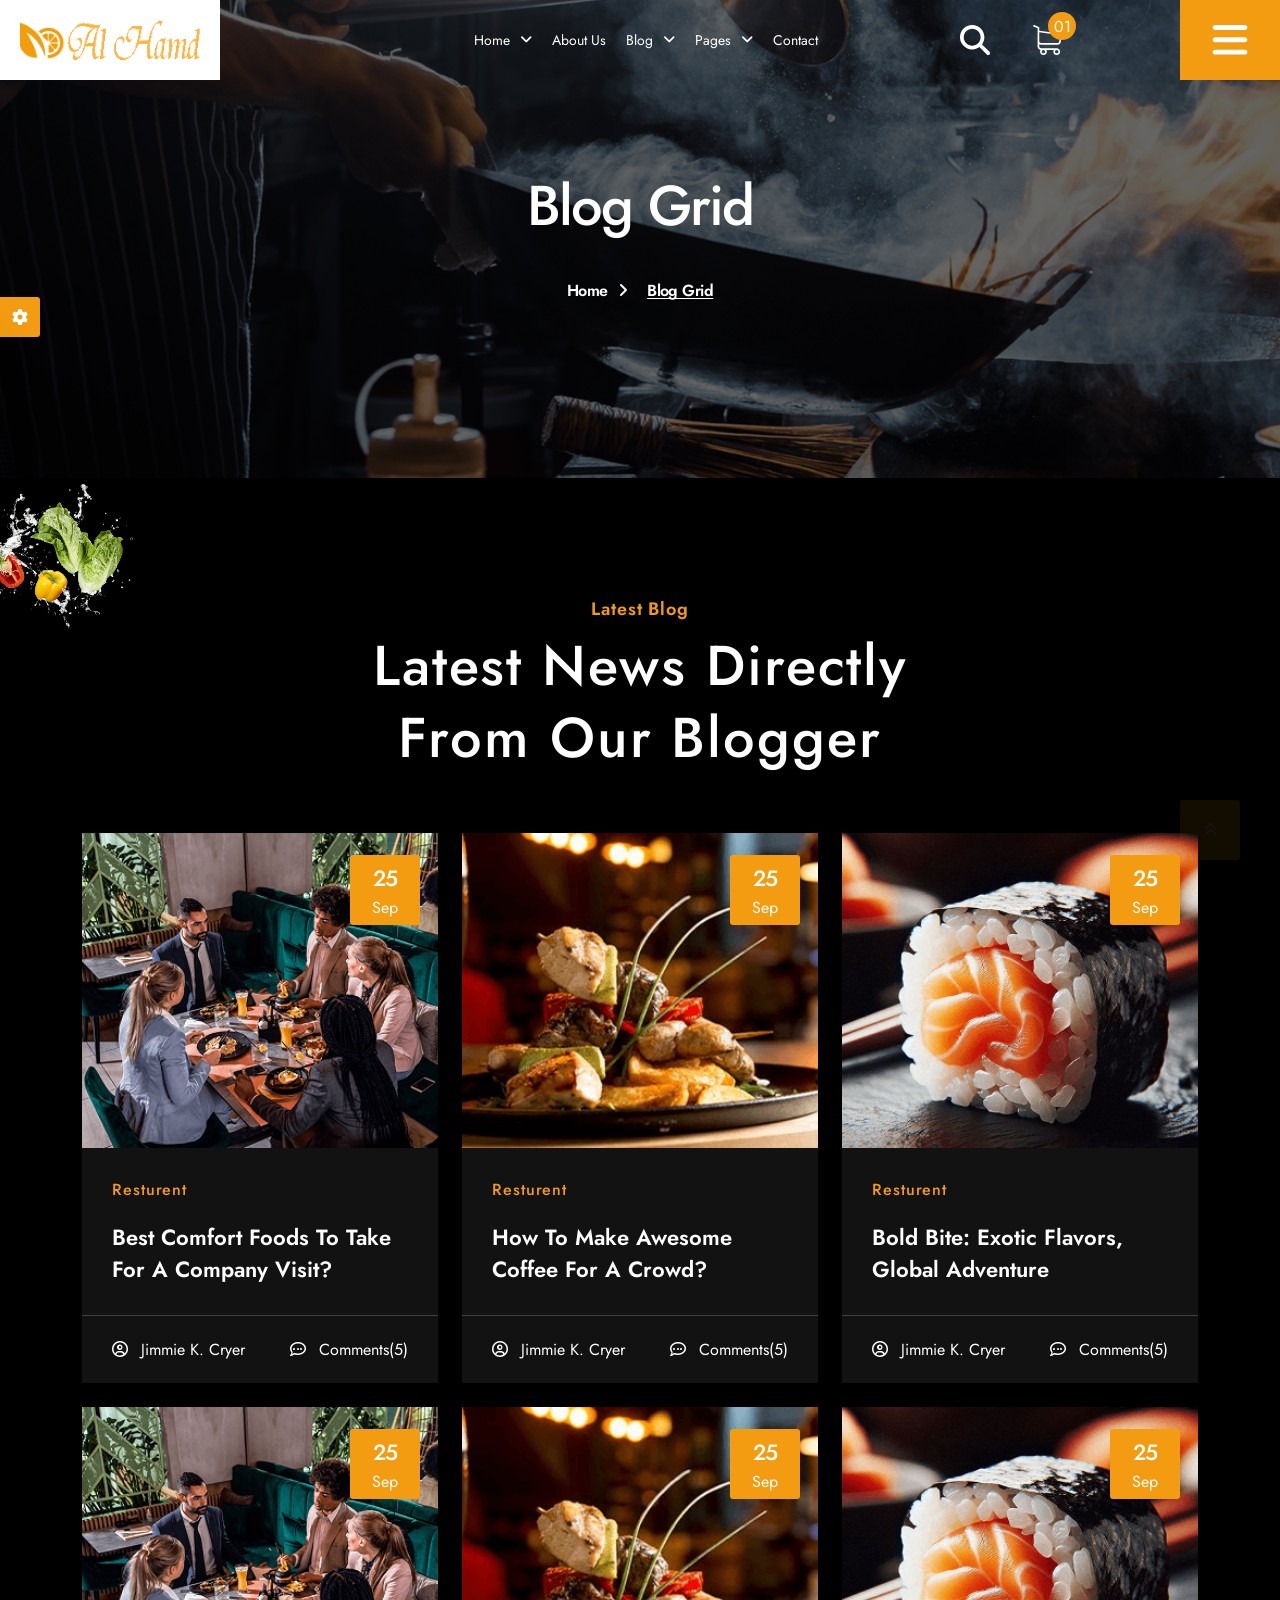
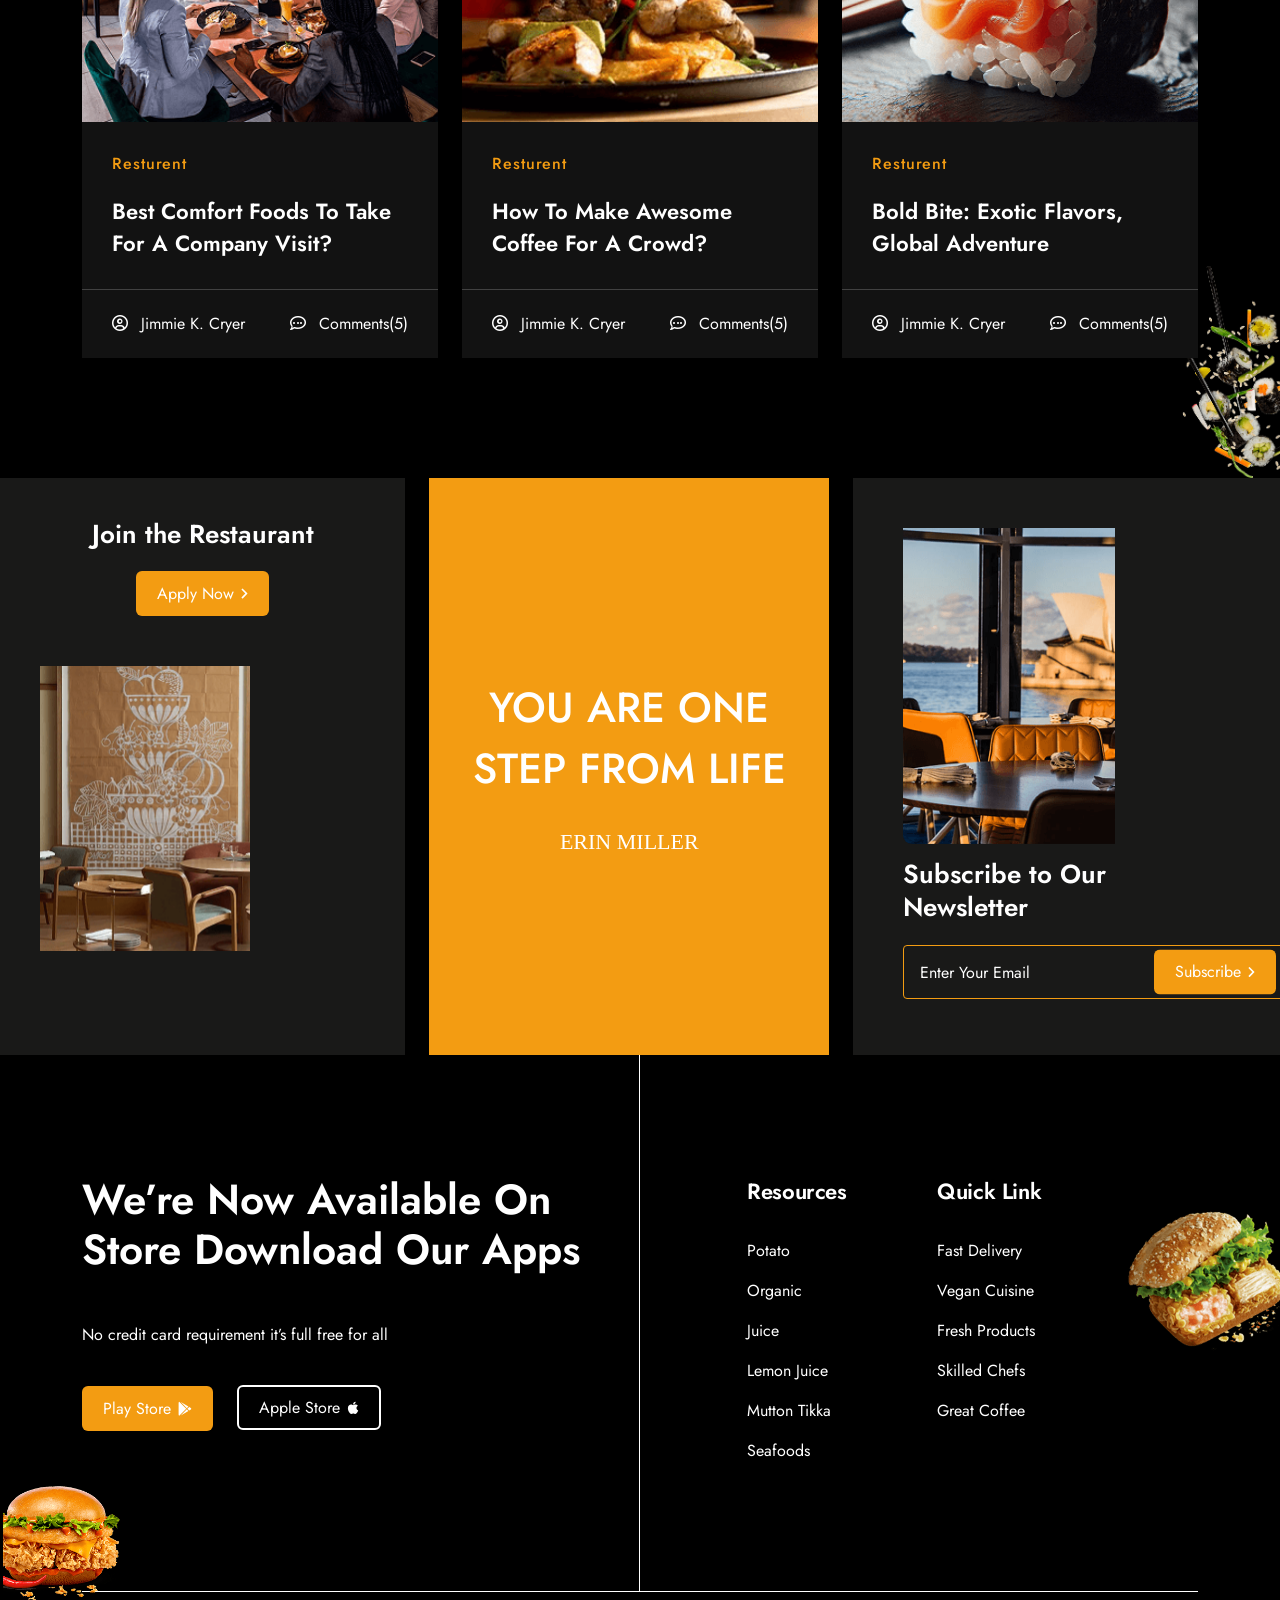
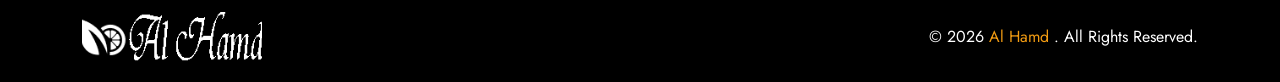
<file: blog-grid.html>
<!DOCTYPE html>
<html lang="en">



<head>
  <meta charset="UTF-8">
  <meta name="viewport" content="width=device-width, initial-scale=1.0">
  <title>Al Hamd Fast Food Restaurant & Cafe</title>
  <!--Essential css files-->
  <link rel="stylesheet" href="assets/css/bootstrap.min.css">
  <link rel="stylesheet" href="assets/css/nice-select.css">
  <link rel="stylesheet" href="assets/css/animate.css">
  <link rel="stylesheet" href="assets/css/owl.carousel.min.css">
  <link rel="stylesheet" href="assets/css/owl.theme.default.min.css">
  <link rel="stylesheet" href="assets/css/magnific-popup.css">
  <link rel="stylesheet" href="assets/css/all.css">
  <link rel="stylesheet" href="assets/css/lenis.css">
  <link rel="stylesheet" href="assets/css/style.css">

  <!--favicon-->
  <link rel="icon" href="assets/images/favicon.png">
</head>

<!-- add this class for rtl rtl-enabled -->

<body class="">

  <!-- preloader start -->
  <div class="preloader">
    <div class="hypnotic"></div>
  </div>
  <!-- preloader end -->

  <!-- cursor start -->
  <div class='cursor' id="cursor"></div>
  <div class='cursor2' id="cursor2">
    <div class="ball"></div>
  </div>
  <div class='cursor3' id="cursor3"></div>
  <!-- cursor end-->

      <!--color switcher start-->
    <button class="color-switcher-btn active"><i class="fa-solid fa-gear"></i></button>
    <!--color switcher end-->

    <!--color switcher palatte start-->
    <div class="theme-color-switch">
      <div class="d-flex align-items-center justify-content-between gap-3">
        <h6 class="fs-18 mb-0">Theme Colors</h6>
        <button class="close-switcher"><i class="fas fa-xmark"></i></button>
      </div>
      <ul class="color-list">
        <li><a href="javascript:void(0)" data-bg-color="#5FCFFF"></a></li>
        <li><a href="javascript:void(0)" data-bg-color="#FF5739"></a></li>
        <li><a href="javascript:void(0)" data-bg-color="#DC52FF"></a></li>
        <li><a href="javascript:void(0)" data-bg-color="#FF0B89"></a></li>
      </ul>
      <hr>
      <h6 class="fs-18 mb-3">Direction</h6>
      <div class="direction-wraper">
        <button type="button" class="direction-btn ltr">ltr</button>
        <button type="button" class="direction-btn rtl">rtl</button>
      </div>
      <hr>
      <h6 class="fs-18 mb-3">Magic Cursor</h6>
      <ul class="cursor-list">
        <li><a href="#" class="cursor-circle"><i class="fa-solid fa-circle"></i></a></li>
        <li><a href="#" class="cursor-normal"><i class="fa-solid fa-arrow-pointer"></i></a></li>
      </ul>
      <a href="https://themeforest.net/user/orbitaps/portfolio" class="template-btn primary-btn mt-4">Buy Now</a>
    </div>
    <!--color switcher palatte end-->
  
    <!-- header start -->
  <header class="roister-header roister-header-area-2">

    <!-- header btm -->
    <div class="header-btm">
      <!-- logo wraper -->
      <div class="positioned-logo">
        <a href="index.html">
          <img class="header-logo" src="assets/images/logos/colored-logo.png" alt="logo">
        </a>
      </div>
      <div class="container">
        <div class="row align-items-center">
          <div class="col-lg-8 d-none d-lg-block">
            <div class="inner-menu-wraper">
              <!-- desktop menu -->
              <nav class="main-menu">
                <ul>
                  <li>
                    <a href="index.html">Home <i class="fa-solid fa-angle-down"></i></a>
                    <ul class="submenu">
                      <li><a href="index.html">Home 1</a></li>
                      <li><a href="index-2.html">Home 2</a></li>
                    </ul>
                  </li>
                  <li>
                    <a href="about.html">About Us</a>
                  </li>

                  <li>
                    <a href="blog-grid.html">Blog <i class="fa-solid fa-angle-down"></i></a>
                    <ul class="submenu">
                      <li><a href="blog-grid.html">Blogs Grid</a></li>
                      <li><a href="blog-standard.html">Blogs Standard</a></li>
                      <li><a href="blog-details.html">Blog Details</a></li>
                    </ul>
                  </li>

                  <li>
                    <a href="#">Pages <i class="fa-solid fa-angle-down"></i></a>
                    <ul class="submenu">
                      <li><a href="our-menu.html">Our Menus</a></li>
                      <li><a href="reservation-form.html">Reservation</a></li>
                      <li><a href="master-chefs.html">Master Chefs</a></li>
                      <li><a href="chef-single.html">Chef Details</a></li>
                      <li><a href="shop-page.html">Shop Page</a></li>
                      <li><a href="shop-details.html">Shop Details</a></li>
                      <li><a href="faq.html">FAQ</a></li>
                      <li><a href="404.html">404</a></li>
                    </ul>
                  </li>
                  <li>
                    <a href="contact.html">Contact</a>
                  </li>
                </ul>
              </nav>
            </div>
          </div>
          <div class="col-lg-4">
            <div class="right-side">
              <!-- search btn -->
              <button type="button" class="search-btn" data-bs-toggle="offcanvas" data-bs-target="#offcanvasSearchTop" aria-controls="offcanvasSearchTop">
                <svg xmlns="http://www.w3.org/2000/svg" width="35" height="35" viewBox="0 0 35 35" fill="none">
                  <g clip-path="url(#clip0_6_179)">
                    <path d="M28.4375 14.2188C28.4375 17.3564 27.4189 20.2549 25.7031 22.6064L34.3574 31.2676C35.2119 32.1221 35.2119 33.5098 34.3574 34.3643C33.5029 35.2188 32.1152 35.2188 31.2607 34.3643L22.6064 25.7031C20.2549 27.4258 17.3564 28.4375 14.2188 28.4375C6.36426 28.4375 0 22.0732 0 14.2188C0 6.36426 6.36426 0 14.2188 0C22.0732 0 28.4375 6.36426 28.4375 14.2188ZM14.2188 24.0625C15.5114 24.0625 16.7915 23.8079 17.9858 23.3132C19.1801 22.8185 20.2653 22.0934 21.1793 21.1793C22.0934 20.2653 22.8185 19.1801 23.3132 17.9858C23.8079 16.7915 24.0625 15.5114 24.0625 14.2188C24.0625 12.9261 23.8079 11.646 23.3132 10.4517C22.8185 9.25741 22.0934 8.17224 21.1793 7.25817C20.2653 6.34409 19.1801 5.61901 17.9858 5.12431C16.7915 4.62962 15.5114 4.375 14.2188 4.375C12.9261 4.375 11.646 4.62962 10.4517 5.12431C9.25741 5.61901 8.17224 6.34409 7.25817 7.25817C6.34409 8.17224 5.61901 9.25741 5.12431 10.4517C4.62962 11.646 4.375 12.9261 4.375 14.2188C4.375 15.5114 4.62962 16.7915 5.12431 17.9858C5.61901 19.1801 6.34409 20.2653 7.25817 21.1793C8.17224 22.0934 9.25741 22.8185 10.4517 23.3132C11.646 23.8079 12.9261 24.0625 14.2188 24.0625Z" fill="white" />
                  </g>
                  <defs>
                    <clipPath id="clip0_6_179">
                      <rect width="35" height="35" fill="white" />
                    </clipPath>
                  </defs>
                </svg>
              </button>

              <!-- cart btn -->
              <button class="cart-btn" type="button">
                <span class="cart-counter">01</span>
                <svg xmlns="http://www.w3.org/2000/svg" width="36" height="36" viewBox="0 0 36 36" fill="none">
                  <path d="M10.8081 23.7033H30.6441C32.8934 23.7033 34.7282 21.8684 34.7282 19.6192V11.2734C34.7282 11.266 34.7282 11.2512 34.7282 11.2438C34.7282 11.2216 34.7282 11.2068 34.7282 11.1846C34.7282 11.1698 34.7282 11.155 34.7209 11.1402C34.7209 11.1254 34.7135 11.1032 34.7135 11.0884C34.7135 11.0736 34.7061 11.0588 34.7061 11.044C34.6987 11.0292 34.6987 11.0144 34.6913 10.9922C34.6839 10.9774 34.6839 10.9626 34.6765 10.9478C34.6691 10.933 34.6691 10.9182 34.6617 10.9034C34.6543 10.8886 34.6469 10.8738 34.6395 10.8516C34.6321 10.8369 34.6247 10.8221 34.6173 10.8147C34.6099 10.7999 34.6025 10.7851 34.5951 10.7703C34.5877 10.7555 34.5803 10.7481 34.5729 10.7333C34.5655 10.7185 34.5507 10.7037 34.5433 10.6889C34.5359 10.6741 34.5285 10.6667 34.5137 10.6519C34.5063 10.6371 34.4915 10.6297 34.4841 10.6149C34.4767 10.6001 34.4619 10.5927 34.4545 10.5779C34.4471 10.5631 34.4323 10.5557 34.4249 10.5483C34.4101 10.5335 34.4027 10.5261 34.3879 10.5113C34.3731 10.5039 34.3657 10.4891 34.3509 10.4817C34.3361 10.4743 34.3213 10.4595 34.3065 10.4521C34.2917 10.4447 34.2843 10.4373 34.2695 10.4299C34.2547 10.4225 34.2399 10.4151 34.2251 10.4003C34.2103 10.3929 34.1955 10.3855 34.1807 10.3781C34.1659 10.3707 34.1511 10.3633 34.1363 10.3559C34.1216 10.3485 34.1068 10.3411 34.092 10.3337C34.0772 10.3263 34.0624 10.3263 34.0476 10.3189C34.0328 10.3115 34.0106 10.3041 33.9958 10.3041C33.981 10.3041 33.9662 10.2967 33.9588 10.2967C33.9366 10.2893 33.9218 10.2893 33.8996 10.2893C33.8922 10.2893 33.8848 10.2819 33.87 10.2819L8.72906 6.81193V3.30493C8.72906 3.26793 8.72906 3.23094 8.72166 3.20134C8.72166 3.19395 8.72166 3.18655 8.71426 3.17175C8.71426 3.14955 8.70686 3.12736 8.70686 3.10516C8.69947 3.08296 8.69947 3.06817 8.69207 3.04597C8.69207 3.03117 8.68467 3.02377 8.68467 3.00898C8.67727 2.98678 8.66987 2.96458 8.66247 2.94239C8.66247 2.93499 8.65507 2.92019 8.65507 2.91279C8.64767 2.8906 8.64028 2.8758 8.62548 2.8536C8.61808 2.8462 8.61808 2.83141 8.61068 2.82401C8.60328 2.80921 8.59588 2.79441 8.58109 2.77962C8.57369 2.76482 8.56629 2.75742 8.55889 2.74262C8.55149 2.72782 8.54409 2.72043 8.53669 2.70563C8.52929 2.69083 8.5145 2.67603 8.5071 2.66124C8.4997 2.65384 8.4923 2.64644 8.4849 2.63904C8.4701 2.62424 8.45531 2.60944 8.44051 2.59465C8.43311 2.58725 8.42571 2.57985 8.41831 2.57245C8.40352 2.55765 8.38872 2.54286 8.36652 2.52806C8.35912 2.52066 8.34433 2.51326 8.33693 2.50586C8.32213 2.49106 8.30733 2.48367 8.29253 2.46887C8.27034 2.45407 8.24814 2.43927 8.23334 2.43187C8.22595 2.42448 8.21855 2.42448 8.21115 2.41708C8.18155 2.40228 8.14456 2.38748 8.11496 2.37268L2.66209 0.0790741C2.15158 -0.13549 1.56708 0.10127 1.35251 0.611784C1.13795 1.1223 1.37471 1.7068 1.88522 1.92136L6.724 3.96341V8.49145V9.20912V14.7138V19.634V25.8489C6.724 27.9205 8.27774 29.6371 10.2828 29.896C9.92026 30.5027 9.7057 31.213 9.7057 31.9677C9.7057 34.1947 11.5184 36 13.738 36C15.9576 36 17.7703 34.1873 17.7703 31.9677C17.7703 31.2278 17.5706 30.5249 17.2154 29.933H26.1975C25.8424 30.5323 25.6426 31.2278 25.6426 31.9677C25.6426 34.1947 27.4553 36 29.6749 36C31.8945 36 33.7072 34.1873 33.7072 31.9677C33.7072 29.748 31.8945 27.9353 29.6749 27.9353H10.8081C9.6539 27.9353 8.72166 26.9957 8.72166 25.8489V23.141C9.32836 23.4961 10.046 23.7033 10.8081 23.7033ZM15.7801 31.9603C15.7801 33.0849 14.8626 33.9949 13.7454 33.9949C12.6282 33.9949 11.7108 33.0775 11.7108 31.9603C11.7108 30.8431 12.6282 29.9256 13.7454 29.9256C14.8626 29.9256 15.7801 30.8357 15.7801 31.9603ZM31.717 31.9603C31.717 33.0849 30.7995 33.9949 29.6823 33.9949C28.5651 33.9949 27.6476 33.0775 27.6476 31.9603C27.6476 30.8431 28.5651 29.9256 29.6823 29.9256C30.7995 29.9256 31.717 30.8357 31.717 31.9603ZM30.6441 21.7056H10.8081C9.6539 21.7056 8.72166 20.766 8.72166 19.6192V14.699V9.19433V8.82439L32.7306 12.1316V19.6118C32.7306 20.7734 31.7909 21.7056 30.6441 21.7056Z" fill="white" />
                </svg>
              </button>

              <div class="phone-wraper">
                <div class="icon-wraper">
                  <svg xmlns="http://www.w3.org/2000/svg" width="32" height="32" viewBox="0 0 32 32" fill="none">
                    <g clip-path="url(#clip0_6_169)">
                      <path d="M16 0C7.17756 0 0 7.17756 0 16C0 24.8224 7.17756 32 16 32C24.8224 32 32 24.8224 32 16C32 7.17756 24.8224 0 16 0ZM16 30.5C8.00469 30.5 1.5 23.9953 1.5 16C1.5 8.00469 8.00469 1.5 16 1.5C23.9953 1.5 30.5 8.00469 30.5 16C30.5 23.9953 23.9953 30.5 16 30.5ZM24.3679 18.9103C24.3678 18.9103 24.3678 18.9103 24.3679 18.9103L21.4286 17.2133C20.9785 16.9535 20.4533 16.8846 19.9499 17.0195C19.4464 17.1544 19.026 17.4766 18.7662 17.9267C18.6154 18.1879 18.3514 18.5164 17.9497 18.5986C17.5833 18.6735 17.2599 18.6008 16.9609 18.3764C15.8562 17.5474 14.4528 16.1439 13.6236 15.0392C13.3993 14.7402 13.3266 14.4167 13.4015 14.0504C13.4836 13.6486 13.8122 13.3846 14.0734 13.2339C15.0041 12.6964 15.3241 11.5021 14.7867 10.5714L13.0898 7.63206C12.6037 6.79031 11.5942 6.43725 10.6896 6.79244L10.6544 6.80625C9.24981 7.35769 8.22269 7.78087 7.79794 8.20562C7.02637 8.97725 6.24487 10.4131 6.90369 12.8717C8.18325 17.6473 14.3527 23.8167 19.1283 25.0964C19.7767 25.2701 20.3539 25.3437 20.8667 25.3437C22.2981 25.3437 23.2264 24.7703 23.7945 24.2021C24.2192 23.7774 24.6423 22.7505 25.1936 21.3463L25.2077 21.3105C25.5627 20.4058 25.2096 19.3964 24.3679 18.9103ZM23.8113 20.7623L23.7972 20.7981C23.5312 21.4756 22.9778 22.8853 22.7336 23.1414C22.0177 23.8574 20.9352 24.0276 19.5163 23.6475C15.2374 22.5009 9.49887 16.7624 8.35238 12.4835C7.97219 11.0647 8.14244 9.98219 8.85769 9.267C9.11463 9.02213 10.5248 8.46856 11.2024 8.20256L11.2376 8.18869C11.2938 8.16656 11.3511 8.15606 11.4071 8.15606C11.562 8.15606 11.7069 8.23744 11.7905 8.38212L13.4875 11.3214C13.6112 11.5359 13.5376 11.811 13.3232 11.9347C12.5772 12.3654 12.0831 13.0101 11.9318 13.7499C11.7705 14.5385 11.9406 15.2956 12.4237 15.9395C13.3418 17.1628 14.8373 18.6582 16.0604 19.5761C16.7042 20.0592 17.4614 20.2294 18.2501 20.0681C18.9899 19.9168 19.6345 19.4226 20.0652 18.6766C20.1247 18.5736 20.2216 18.4996 20.3381 18.4684C20.4544 18.4373 20.5754 18.4527 20.6786 18.5123L23.6178 20.2093C23.8149 20.3232 23.8944 20.5506 23.8113 20.7623Z" fill="#F39C12" />
                    </g>
                    <defs>
                      <clipPath id="clip0_6_169">
                        <rect width="32" height="32" fill="white" />
                      </clipPath>
                    </defs>
                  </svg>
                </div>
                <div class="content-wraper">
                  <span class="txt">Phone:</span>
                  <a href="tel:+88 01922 366 288">+88 01922 366 288</a>
                </div>
              </div>
            </div>
          </div>
        </div>
      </div>

      <button class="sidebar-toggle-btn" type="button" data-bs-toggle="offcanvas" data-bs-target="#roister-mobile-menu-offcanvas" aria-controls="roister-mobile-menu-offcanvas">
        <svg xmlns="http://www.w3.org/2000/svg" width="45" height="52" viewBox="0 0 45 52" fill="none">
          <path d="M0 9.64286C0 7.86496 1.43638 6.42857 3.21429 6.42857H41.7857C43.5636 6.42857 45 7.86496 45 9.64286C45 11.4208 43.5636 12.8571 41.7857 12.8571H3.21429C1.43638 12.8571 0 11.4208 0 9.64286ZM0 25.7143C0 23.9364 1.43638 22.5 3.21429 22.5H41.7857C43.5636 22.5 45 23.9364 45 25.7143C45 27.4922 43.5636 28.9286 41.7857 28.9286H3.21429C1.43638 28.9286 0 27.4922 0 25.7143ZM45 41.7857C45 43.5636 43.5636 45 41.7857 45H3.21429C1.43638 45 0 43.5636 0 41.7857C0 40.0078 1.43638 38.5714 3.21429 38.5714H41.7857C43.5636 38.5714 45 40.0078 45 41.7857Z" fill="white" />
        </svg>
      </button>
    </div>
  </header>
  <div>

  </div>



  <!-- search form start -->
  <div class="offcanvas offcanvas-top roister-header-searchbar-form" tabindex="-1" id="offcanvasSearchTop">
    <div class="offcanvas-body">
      <button class="close-btn" data-bs-dismiss="offcanvas">close</button>
      <form class="form-wraper py-120">
        <input class="search-input" type="text" placeholder="Search here..">
        <button type="submit" class="submit-btn">Search</button>
      </form>
    </div>
  </div>
  <!-- search form end -->

  <!-- mobile menu start -->
  <div class="offcanvas offcanvas-start roister-mobile-menu-offcanvas" data-bs-scroll="true" tabindex="-1" id="roister-mobile-menu-offcanvas">

    <nav class="d-lg-none">
      <div class="nav mobile-tab-nav" id="nav-tab" role="tablist">
        <button class="nav-link active" id="nav-about-us-tab" data-bs-toggle="tab" data-bs-target="#nav-about-us" type="button" role="tab" aria-controls="nav-about-us" aria-selected="true">ABOUT US</button>
        <button class="nav-link" id="nav-menu-tab" data-bs-toggle="tab" data-bs-target="#nav-menu" type="button" role="tab" aria-controls="nav-menu" aria-selected="false">MENU</button>
      </div>
    </nav>
    <div class="tab-content" id="nav-tabContent">
      <div class="tab-pane fade show active" id="nav-about-us" role="tabpanel" aria-labelledby="nav-about-us-tab">
        <div class="offcanvas-header">
          <div class="logo">
            <a href="index.html">
              <img class="header-logo" src="assets/images/logos/white-logo.png" alt="logo">
            </a>
          </div>
          <button type="button" class="mobile-menu-close-btn" data-bs-dismiss="offcanvas" aria-label="Close">
            <i class="fa-solid fa-xmark"></i>
          </button>
        </div>

        <div class="offcanvas-body">
          <div class="short-about-wraper">
            <p>
              There are many variations of passages available sure there majority have suffered alteration in some form by inject humour or randomised words which don't look even slightly believable.
            </p>


            <div class="sidebar-popup-contact">
              <h4>Contact Info</h4>
              <ul>
                <li>
                  <div class="icon">
                    <i class="far fa-envelope"></i>
                  </div>
                  <div class="content">
                    <h6>Email</h6>
                    <a href="mailto:info@example.com">info@example.com</a>
                  </div>
                </li>
                <li>
                  <div class="icon">
                    <i class="fa-solid fa-phone"></i>
                  </div>
                  <div class="content">
                    <h6>Phone</h6>
                    <a href="tel:+21236547898">+2 123 654 7898</a>
                  </div>
                </li>
                <li>
                  <div class="icon">
                    <i class="fa-solid fa-location-dot"></i>
                  </div>
                  <div class="content">
                    <h6>Address</h6>
                    <a href="#">25/B Milford Road, New York</a>
                  </div>
                </li>
              </ul>
            </div>

            <div class="sidebar-popup-social">
              <h4>Follow Us</h4>
              <a href="#"><i class="fab fa-facebook"></i></a>
              <a href="#"><i class="fa-brands fa-twitter"></i></a>
              <a href="#"><i class="fab fa-instagram"></i></a>
              <a href="#"><i class="fab fa-linkedin"></i></a>
            </div>

          </div>
        </div>
      </div>
      <div class="tab-pane fade" id="nav-menu" role="tabpanel" aria-labelledby="nav-menu-tab">
        <div class="offcanvas-header">
          <div class="logo">
            <a href="index.html">
              <img class="header-logo" src="assets/images/logos/white-logo.png" alt="logo">
            </a>
          </div>
          <button type="button" class="mobile-menu-close-btn" data-bs-dismiss="offcanvas" aria-label="Close">
            <i class="fa-solid fa-xmark"></i>
          </button>
        </div>
        <div class="offcanvas-body">
          <nav class="mobile-menu">
            <ul>
              <li>
                <a
                  data-bs-toggle="collapse" href="#submenu-1" role="button" aria-expanded="false" aria-controls="submenu-1">Home <i class="fa-solid fa-angle-down"></i></a>
                <div class="collapse" id="submenu-1">
                  <ul class="submenu">
                    <li><a href="index.html">Home 1</a></li>
                    <li><a href="index-2.html">Home 2</a></li>
                  </ul>
                </div>
              </li>
              <li>
                <a href="about.html">About</a>
              </li>
              <li>
                <a href="team.html">Team</a>
              </li>
              <li>
                <a data-bs-toggle="collapse" href="#submenu-2" role="button" aria-expanded="false" aria-controls="submenu-2">Blog <i class="fa-solid fa-angle-down"></i></a>
                <div class="collapse" id="submenu-2">
                  <ul class="submenu">
                    <li><a href="blog-grid.html">Blogs Grid</a></li>
                    <li><a href="blog-standard.html">Blogs Standard</a></li>
                    <li><a href="blog-details.html">Blog Details</a></li>
                  </ul>
                </div>
              </li>
              <li>
                <a data-bs-toggle="collapse" href="#submenu-3" role="button" aria-expanded="false" aria-controls="submenu-3">Pages <i class="fa-solid fa-angle-down"></i></a>
                <div class="collapse" id="submenu-3">
                  <ul class="submenu">
                    <li><a href="our-menu.html">Our Menus</a></li>
                    <li><a href="reservation-form.html">Reservation</a></li>
                    <li><a href="master-chefs.html">Master Chefs</a></li>
                    <li><a href="chef-single.html">Chef Details</a></li>
                    <li><a href="shop-page.html">Shop Page</a></li>
                    <li><a href="shop-details.html">Shop Details</a></li>
                    <li><a href="faq.html">FAQ</a></li>
                    <li><a href="404.html">404</a></li>
                  </ul>
                </div>
              </li>
              <li>
                <a href="contact.html">Contact</a>
              </li>
            </ul>
          </nav>
        </div>
      </div>

    </div>

  </div>
  <!-- mobile menu end -->
<!-- breadcrumb start -->
<div class="roister-breadcrumb-section" data-background="assets/images/bg/breadcrumb-bg.png">
  <div class="container position-relative z-3">
    <h1 class="breadcrumb-title mb-40 wow fadeInUp">Blog Grid</h1>
    <ul class="breadcrumb-list wow fadeInUp" data-wow-delay=".2s">
      <li><a href="index.html">Home</a></li>
      <li class="active">Blog Grid</li>
    </ul>
  </div>
</div>
<!-- breadcrumb end -->


<!-- blog section start -->
<section class="roister-blog-section-2 py-120">
  <!-- shapes -->
  <img class="shape-1" src="assets/images/faq-shape1.png" alt="img">
  <img class="shape-2" src="assets/images/testi-shap2.png" alt="img">

  <div class="container">
    <div class="row justify-content-center mb-40">
      <div class="col-lg-7 text-center">
        <h6 class="section-subtitle  mb-8 wow fadeInUp" data-wow-delay=".1s">Latest Blog</h6>
        <h2 class="section-title mb-18 wow fadeInUp" data-wow-delay=".2s">latest news directly from our blogger</h2>
      </div>
    </div>

    <div class="row gy-4">
      <div class="col-12 col-md-6 col-lg-4 wow fadeInUp" data-wow-delay=".2s">
        <div class="roister-single-blog-3">
          <div class="img-wraper">
            <img src="assets/images/blog-img1.2.png" alt="img">
            <div class="date-wraper">
              <h5 class="day">25</h5>
              <p class="dayofweek">Sep</p>
            </div>
          </div>
          <div class="content-wraper">
            <div class="top-area">
              <h6 class="cate-link mb-20"><a href="#">Resturent</a></h6>
              <h5 class="title"><a href="blog-details.html">Best comfort foods to take for a company visit?</a></h5>
            </div>
            <div class="btm-area">
              <p class="meta-info">
                <i class="fa-regular fa-circle-user me-2"></i>
                Jimmie K. Cryer
              </p>
              <p class="meta-info">
                <i class="fa-regular fa-comment-dots me-2"></i>
                Comments(5)
              </p>
            </div>
          </div>
        </div>
      </div>
      <div class="col-12 col-md-6 col-lg-4 wow fadeInUp" data-wow-delay=".4s">
        <div class="roister-single-blog-3">
          <div class="img-wraper">
            <img src="assets/images/blog-img1.3.png" alt="img">
            <div class="date-wraper">
              <h5 class="day">25</h5>
              <p class="dayofweek">Sep</p>
            </div>
          </div>
          <div class="content-wraper">
            <div class="top-area">
              <h6 class="cate-link mb-20"><a href="#">Resturent</a></h6>
              <h5 class="title"><a href="blog-details.html">How to make awesome coffee for a crowd?</a></h5>
            </div>
            <div class="btm-area">
              <p class="meta-info">
                <i class="fa-regular fa-circle-user me-2"></i>
                Jimmie K. Cryer
              </p>
              <p class="meta-info">
                <i class="fa-regular fa-comment-dots me-2"></i>
                Comments(5)
              </p>
            </div>
          </div>
        </div>
      </div>
      <div class="col-12 col-md-12 col-lg-4 wow fadeInUp" data-wow-delay=".6s">
        <div class="roister-single-blog-3">
          <div class="img-wraper">
            <img src="assets/images/blog-img1.1.png" alt="img">
            <div class="date-wraper">
              <h5 class="day">25</h5>
              <p class="dayofweek">Sep</p>
            </div>
          </div>
          <div class="content-wraper">
            <div class="top-area">
              <h6 class="cate-link mb-20"><a href="#">Resturent</a></h6>
              <h5 class="title"><a href="blog-details.html">Bold Bite: Exotic Flavors, Global Adventure</a></h5>
            </div>
            <div class="btm-area">
              <p class="meta-info">
                <i class="fa-regular fa-circle-user me-2"></i>
                Jimmie K. Cryer
              </p>
              <p class="meta-info">
                <i class="fa-regular fa-comment-dots me-2"></i>
                Comments(5)
              </p>
            </div>
          </div>
        </div>
      </div>
      <div class="col-12 col-md-6 col-lg-4 wow fadeInUp" data-wow-delay=".2s">
        <div class="roister-single-blog-3">
          <div class="img-wraper">
            <img src="assets/images/blog-img1.2.png" alt="img">
            <div class="date-wraper">
              <h5 class="day">25</h5>
              <p class="dayofweek">Sep</p>
            </div>
          </div>
          <div class="content-wraper">
            <div class="top-area">
              <h6 class="cate-link mb-20"><a href="#">Resturent</a></h6>
              <h5 class="title"><a href="blog-details.html">Best comfort foods to take for a company visit?</a></h5>
            </div>
            <div class="btm-area">
              <p class="meta-info">
                <i class="fa-regular fa-circle-user me-2"></i>
                Jimmie K. Cryer
              </p>
              <p class="meta-info">
                <i class="fa-regular fa-comment-dots me-2"></i>
                Comments(5)
              </p>
            </div>
          </div>
        </div>
      </div>
      <div class="col-12 col-md-6 col-lg-4 wow fadeInUp" data-wow-delay=".4s">
        <div class="roister-single-blog-3">
          <div class="img-wraper">
            <img src="assets/images/blog-img1.3.png" alt="img">
            <div class="date-wraper">
              <h5 class="day">25</h5>
              <p class="dayofweek">Sep</p>
            </div>
          </div>
          <div class="content-wraper">
            <div class="top-area">
              <h6 class="cate-link mb-20"><a href="#">Resturent</a></h6>
              <h5 class="title"><a href="blog-details.html">How to make awesome coffee for a crowd?</a></h5>
            </div>
            <div class="btm-area">
              <p class="meta-info">
                <i class="fa-regular fa-circle-user me-2"></i>
                Jimmie K. Cryer
              </p>
              <p class="meta-info">
                <i class="fa-regular fa-comment-dots me-2"></i>
                Comments(5)
              </p>
            </div>
          </div>
        </div>
      </div>
      <div class="col-12 col-md-12 col-lg-4 wow fadeInUp" data-wow-delay=".6s">
        <div class="roister-single-blog-3">
          <div class="img-wraper">
            <img src="assets/images/blog-img1.1.png" alt="img">
            <div class="date-wraper">
              <h5 class="day">25</h5>
              <p class="dayofweek">Sep</p>
            </div>
          </div>
          <div class="content-wraper">
            <div class="top-area">
              <h6 class="cate-link mb-20"><a href="#">Resturent</a></h6>
              <h5 class="title"><a href="blog-details.html">Bold Bite: Exotic Flavors, Global Adventure</a></h5>
            </div>
            <div class="btm-area">
              <p class="meta-info">
                <i class="fa-regular fa-circle-user me-2"></i>
                Jimmie K. Cryer
              </p>
              <p class="meta-info">
                <i class="fa-regular fa-comment-dots me-2"></i>
                Comments(5)
              </p>
            </div>
          </div>
        </div>
      </div>
    </div>
  </div>

</section>
<!-- blog section end -->

<!-- newsletter section start -->
<div class="roister-newsletter-area ">
  <div class="cta-card">
    <h4 class="mb-20 wow fadeInUp" data-wow-delay=".2s">Join the Restaurant</h4>
    <a href="contact.html" class="primary-btn border-radius-6 mb-50 wow fadeInUp" data-wow-delay=".3s">Apply Now
      <svg width="7" height="11" viewBox="0 0 7 11" fill="none" xmlns="http://www.w3.org/2000/svg">
        <path d="M6.34375 5.78125L1.78125 10.4062C1.625 10.5625 1.375 10.5625 1.25 10.4062L0.625 9.78125C0.46875 9.625 0.46875 9.40625 0.625 9.25L4.3125 5.5L0.625 1.78125C0.46875 1.625 0.46875 1.375 0.625 1.25L1.25 0.625C1.375 0.46875 1.625 0.46875 1.78125 0.625L6.34375 5.25C6.5 5.40625 6.5 5.625 6.34375 5.78125Z" fill="white" />
      </svg>
    </a>

    <div class="reveal-img">
      <img class="news-letter-img" src="assets/images/news-img-1.png" alt="img">
    </div>
  </div>

  <div class="cta-calling-card wow fadeIn" data-wow-delay=".2s">
    <h3 class="title mb-30 wow fadeInUp" data-wow-delay=".3s">you are one
      step from
      life</h3>

    <h5 class="subtitle wow fadeInUp" data-wow-delay=".4s">Erin Miller</h5>
  </div>

  <div class="main-news-letter-card wow fadeInUp" data-wow-delay=".3s">
    <div class="reveal-img">
      <img class="main-img mb-30" src="assets/images/news-img-2.png" alt="img">
    </div>

    <div class="btm-area wow fadeInUp" data-wow-delay=".2s">
      <h4 class="title">Subscribe to Our Newsletter</h4>

      <form class="form-wraper">
        <input type="text" placeholder="Enter Your Email">
        <button type="button" class="primary-btn border-radius-6 mb-50">Subscribe
          <svg width="7" height="11" viewBox="0 0 7 11" fill="none" xmlns="http://www.w3.org/2000/svg">
            <path d="M6.34375 5.78125L1.78125 10.4062C1.625 10.5625 1.375 10.5625 1.25 10.4062L0.625 9.78125C0.46875 9.625 0.46875 9.40625 0.625 9.25L4.3125 5.5L0.625 1.78125C0.46875 1.625 0.46875 1.375 0.625 1.25L1.25 0.625C1.375 0.46875 1.625 0.46875 1.78125 0.625L6.34375 5.25C6.5 5.40625 6.5 5.625 6.34375 5.78125Z" fill="white" />
          </svg>
        </button>
      </form>
    </div>
  </div>
</div>
<!-- newsletter section end -->

<footer class="roister-footer-1" data-background="assets/images/bg/footer-bg.png">
  <!-- shapes -->
  <img class="footer-img1" src="assets/images/footer-img1.png" alt="img">
  <img class="footer-img2" src="assets/images/footer-img2.png" alt="img">
  <div class="container">
    <div class="row">
      <div class="col-12 col-md-6 col-lg-6  left-side border-right">
        <div class="download-app-widget">
          <h3 class="title mb-48">
            We’re Now Available On
            Store Download Our Apps
          </h3>
          <p class="des mb-40">
            No credit card requirement it’s full free for all
          </p>

          <div class="btn-wraper">
            <a href="#" class="primary-btn border-radius-6">Play Store
              <svg width="14" height="15" viewBox="0 0 14 15" fill="none" xmlns="http://www.w3.org/2000/svg">
                <path d="M8.81146 7.17578L10.4521 5.53516L2.76849 1.10547L8.81146 7.17578ZM1.2099 0.75L8.2099 7.75L1.2099 14.75C0.854431 14.5859 0.608337 14.2305 0.608337 13.793L0.608337 1.73438C0.608337 1.29688 0.854431 0.941406 1.2099 0.75ZM12.831 6.92969C13.3505 7.3125 13.3505 8.21484 12.8583 8.59766L11.2177 9.52734L9.41302 7.75L11.2177 6L12.831 6.92969ZM2.76849 14.3945L8.81146 8.35156L10.4521 9.99219L2.76849 14.3945Z" fill="white" />
              </svg>

            </a>
            <a href="#" class="outline-white-btn border-radius-6">Apple Store
              <svg width="12" height="13" viewBox="0 0 12 13" fill="none" xmlns="http://www.w3.org/2000/svg">
                <path d="M9.49512 7.10547C9.49512 7.16016 9.41309 8.77344 11.1904 9.62109C10.8623 10.6328 9.71387 12.875 8.37402 12.875C7.6084 12.875 7.1709 12.3828 6.2959 12.3828C5.39355 12.3828 4.90137 12.875 4.21777 12.875C2.90527 12.9297 1.64746 10.4688 1.29199 9.45703C1.01855 8.69141 0.90918 7.95312 0.90918 7.24219C0.90918 4.80859 2.52246 3.63281 4.05371 3.60547C4.79199 3.60547 5.72168 4.125 6.13184 4.125C6.51465 4.125 7.58105 3.49609 8.56543 3.57813C9.57715 3.66016 10.3428 4.04297 10.8623 4.78125C9.95996 5.35547 9.49512 6.09375 9.49512 7.10547ZM7.96387 2.62109C7.41699 3.25 6.76074 3.60547 6.0498 3.55078C5.99512 2.8125 6.26855 2.12891 6.76074 1.58203C7.19824 1.08984 7.96387 0.679688 8.62012 0.625C8.62012 0.925781 8.70215 1.74609 7.96387 2.62109Z" fill="white" />
              </svg>
            </a>
          </div>
        </div>
      </div>
      <div class="col-12 col-md-6 col-lg-6  right-side">
        <div class="row gy-4 justify-content-center">
          <div class="col-sm-6 col-md-5 col-lg-4">
            <div class="footer-widget">
              <h4 class="widget-title mb-24">Resources</h4>
              <ul>
                <li><a href="#">Potato</a></li>
                <li><a href="#">Organic</a></li>
                <li><a href="#">Juice</a></li>
                <li><a href="#">Lemon Juice</a></li>
                <li><a href="#">Mutton Tikka</a></li>
                <li><a href="#">Seafoods</a></li>
              </ul>
            </div>
          </div>
          <div class="col-sm-6 col-md-5 col-lg-4">
            <div class="footer-widget">
              <h4 class="widget-title mb-24">Quick Link</h4>
              <ul>
                <li><a href="#">Fast Delivery</a></li>
                <li><a href="#">Vegan Cuisine</a></li>
                <li><a href="#">Fresh Products</a></li>
                <li><a href="#">Skilled Chefs</a></li>
                <li><a href="#">Great Coffee</a></li>
              </ul>
            </div>
          </div>
        </div>
      </div>
    </div>
    <!-- copyright area -->
    <div class="copyright-area">
      <div class="row align-items-center gy-4">
        <div class="col-12 col-sm-4">
          <a href="index.html">
            <img class="footer-logo" src="assets/images/logos/white-logo.png" alt="logo">
          </a>
        </div>
        <div class="col-12 col-sm-8">
          <p class="text-sm-end">© 2026 <a href="#">Al Hamd</a> . All Rights Reserved.</p>
        </div>
      </div>
    </div>
  </div>
</footer>

<!-- scroll to top -->
<button type="button" class="scroll-top-btn">
  <i class="fa-solid fa-angles-up"></i>
</button>

<!--Esential Js Files-->
<script src="assets/js/bootstrap.bundle.min.js"></script>
<script src="assets/js/jquery.min.js"></script>
<script src="assets/js/nice-select.js"></script>
<script src="assets/js/wow.js"></script>
<script src="assets/js/owl.carousel.min.js"></script>
<script src="assets/js/magnific-popup.js"></script>
<script src="assets/js/counterup.js"></script>
<script src="assets/js/waypoints.min.js"></script>
<script src="assets/js/lenis.min.js"></script>
<script src="assets/js/gsap.min.js"></script>
<script src="assets/js/ScrollTrigger.min.js"></script>
<script src="assets/js/default-passive-events.js"></script>
<script src="assets/js/script.js"></script>
</body>



</html>
</file>
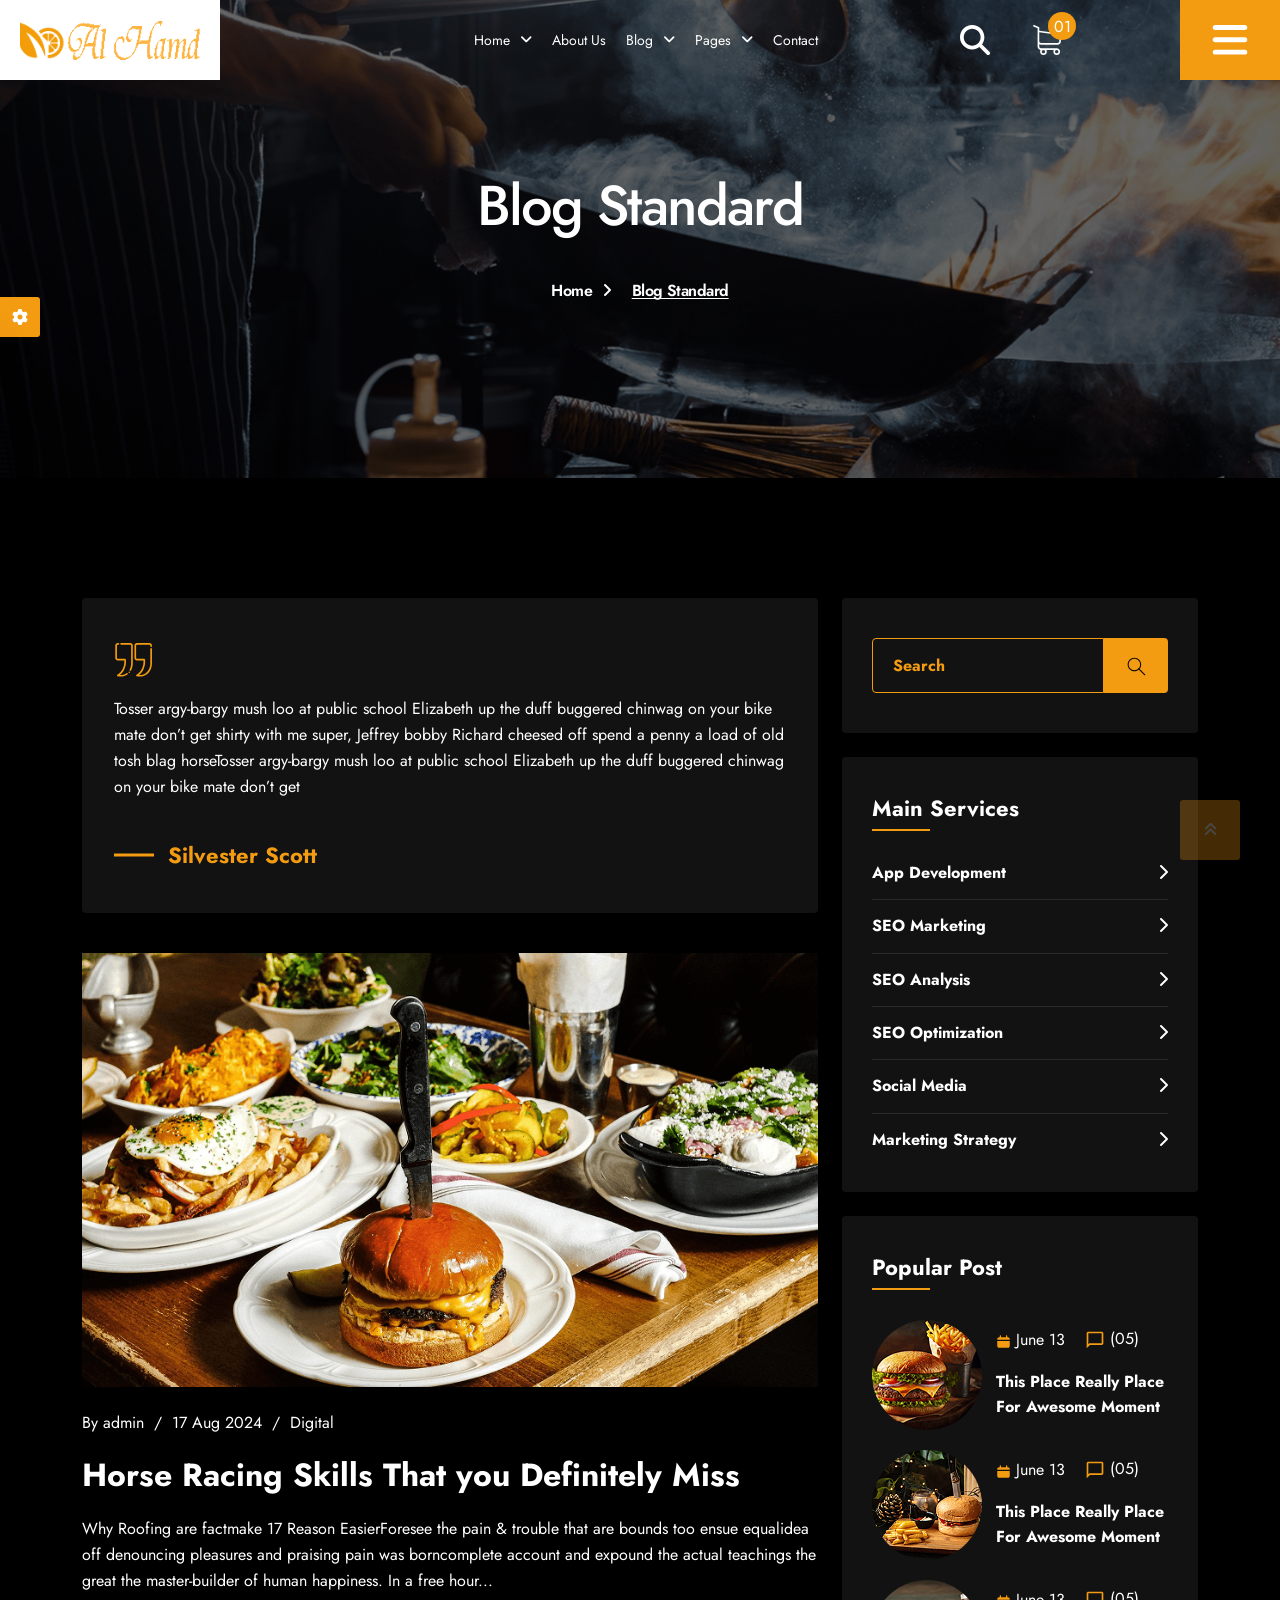
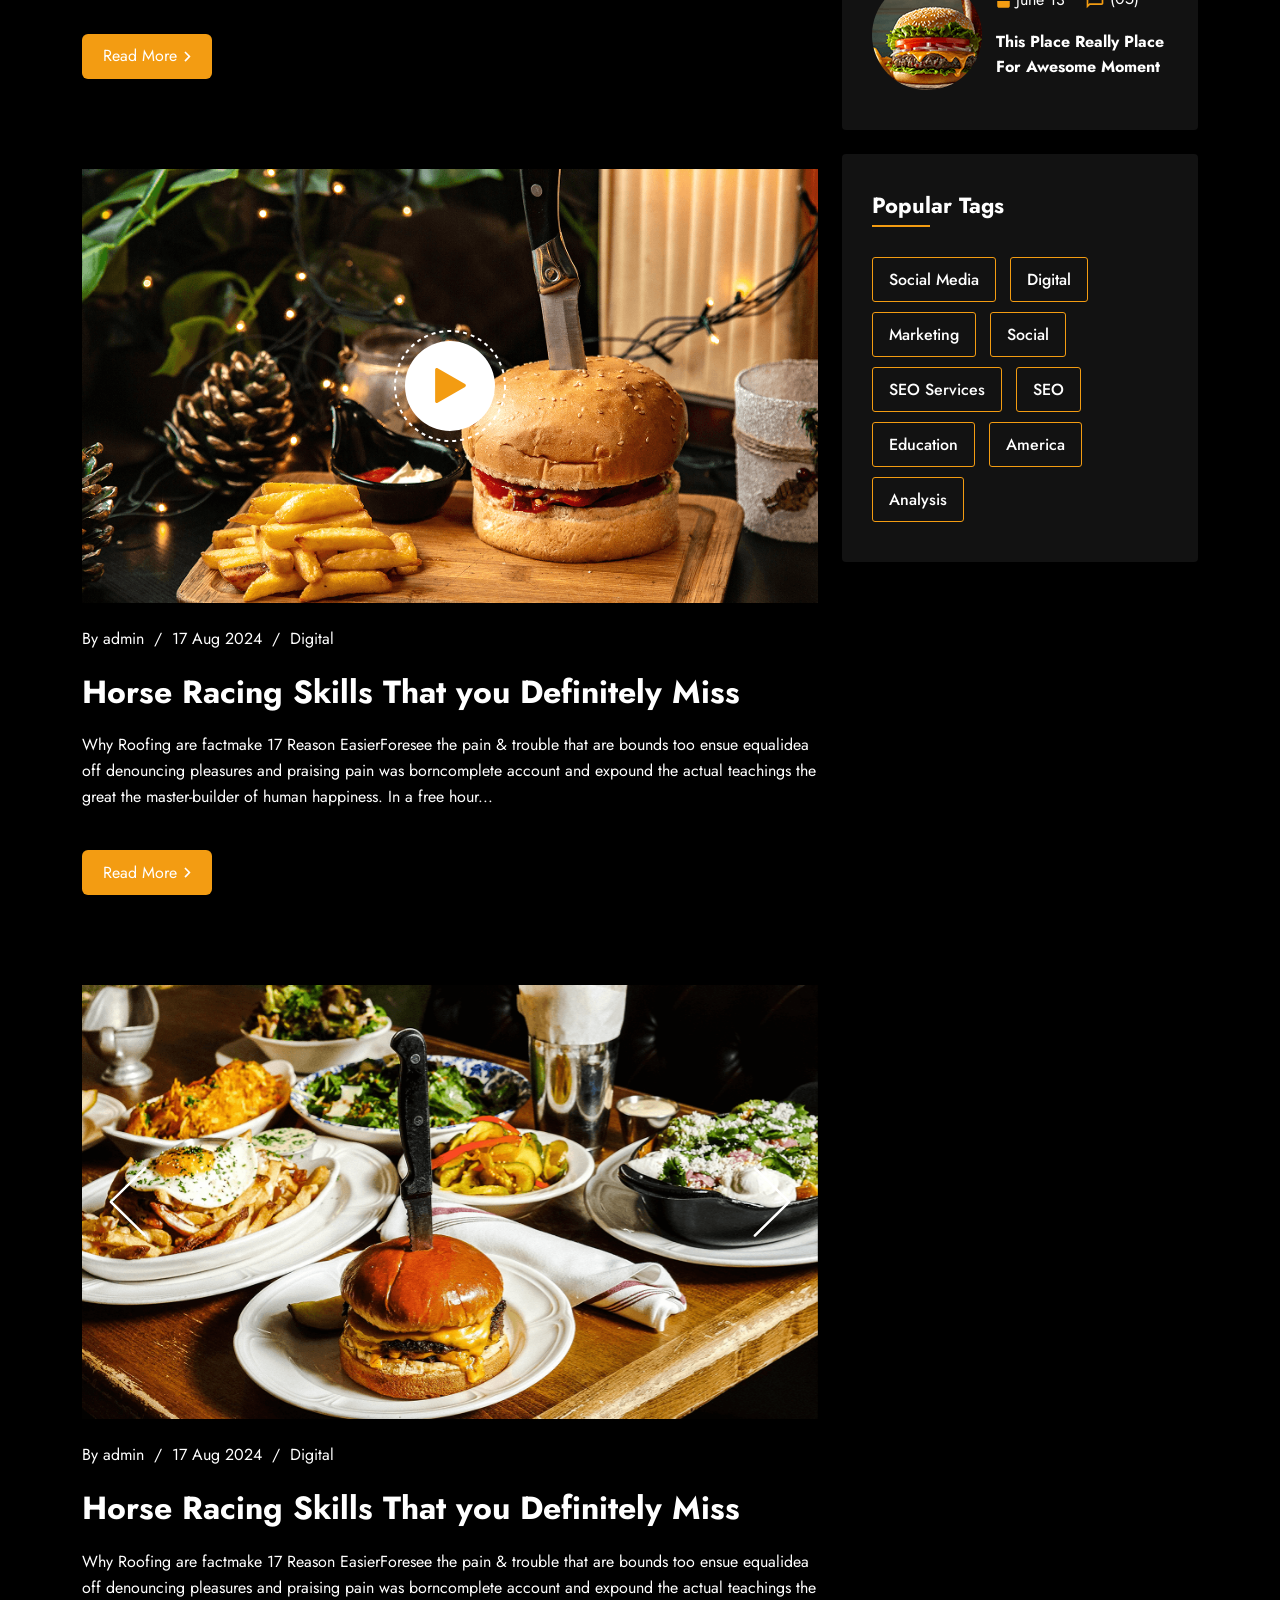
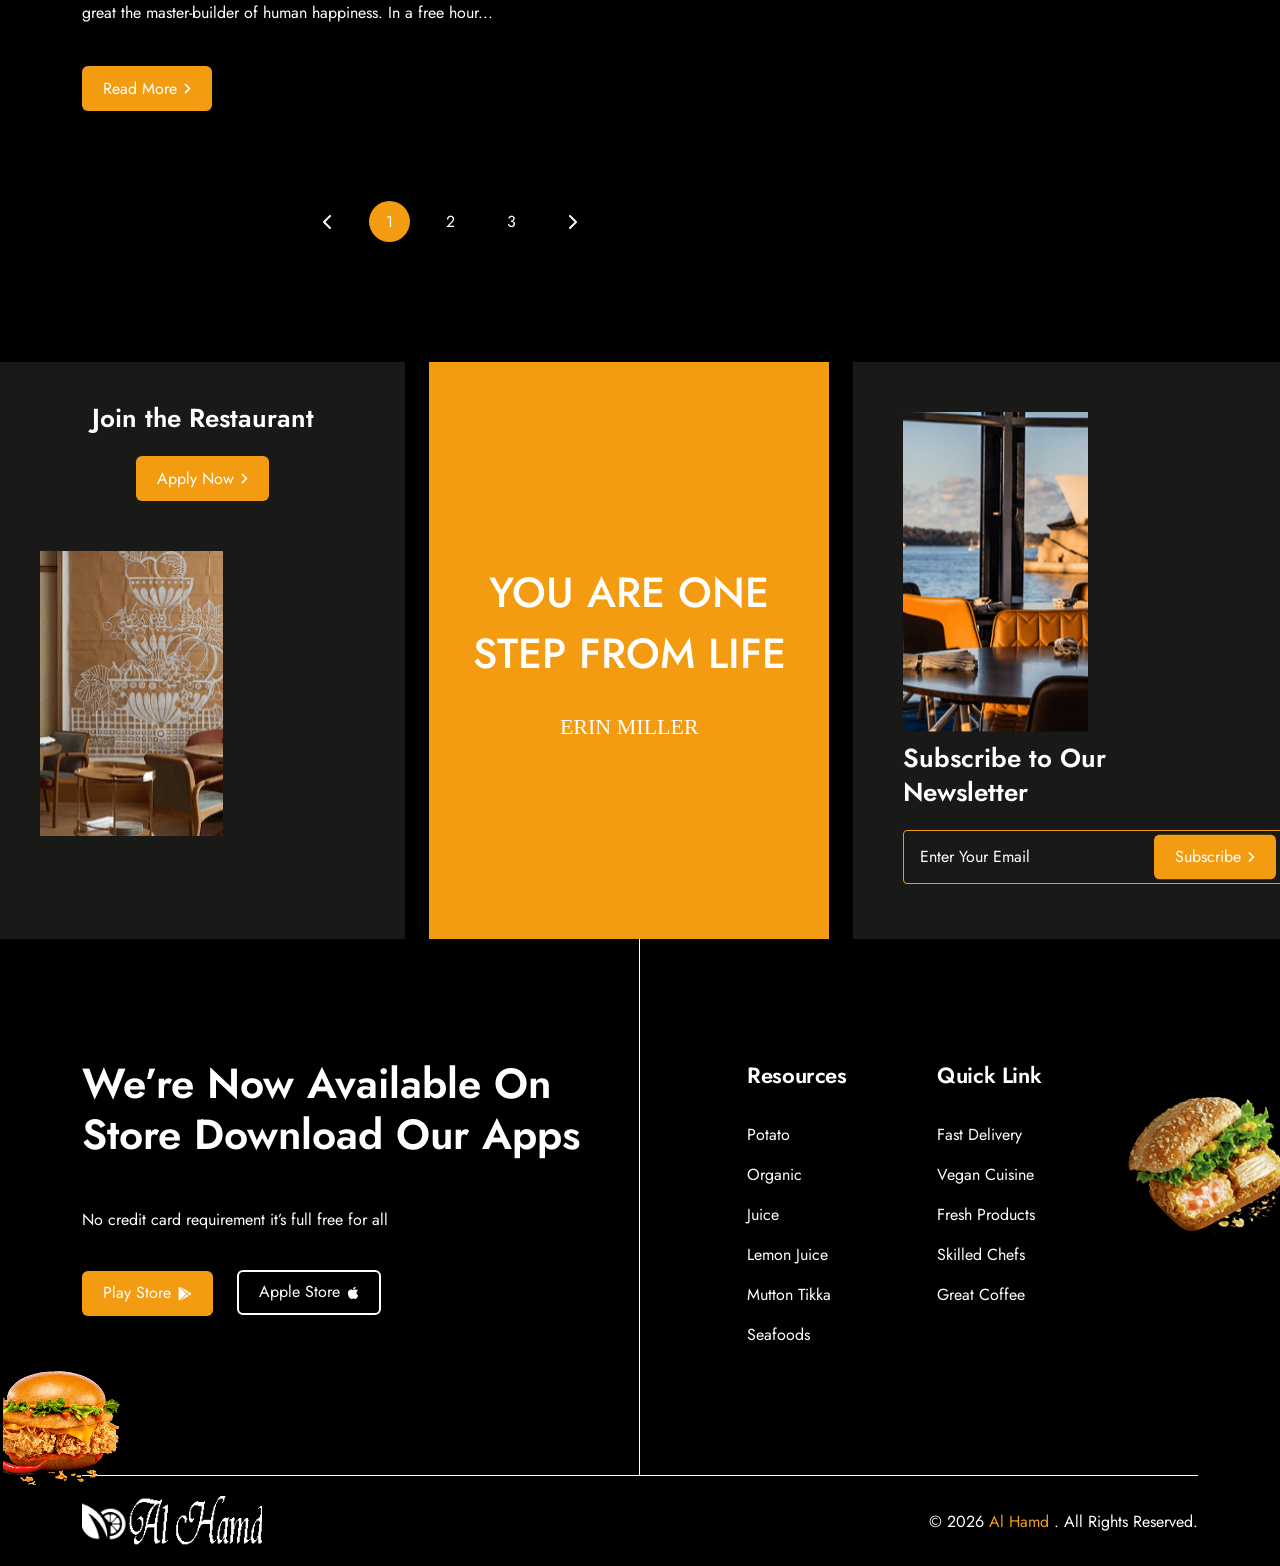
<file: blog-standard.html>
<!DOCTYPE html>
<html lang="en">



<head>
  <meta charset="UTF-8">
  <meta name="viewport" content="width=device-width, initial-scale=1.0">
  <title>Al Hamd Fast Food Restaurant & Cafe</title>
  <!--Essential css files-->
  <link rel="stylesheet" href="assets/css/bootstrap.min.css">
  <link rel="stylesheet" href="assets/css/nice-select.css">
  <link rel="stylesheet" href="assets/css/animate.css">
  <link rel="stylesheet" href="assets/css/owl.carousel.min.css">
  <link rel="stylesheet" href="assets/css/owl.theme.default.min.css">
  <link rel="stylesheet" href="assets/css/magnific-popup.css">
  <link rel="stylesheet" href="assets/css/all.css">
  <link rel="stylesheet" href="assets/css/lenis.css">
  <link rel="stylesheet" href="assets/css/style.css">

  <!--favicon-->
  <link rel="icon" href="assets/images/favicon.png">
</head>

<!-- add this class for rtl rtl-enabled -->

<body class="">

  <!-- preloader start -->
  <div class="preloader">
    <div class="hypnotic"></div>
  </div>
  <!-- preloader end -->

  <!-- cursor start -->
  <div class='cursor' id="cursor"></div>
  <div class='cursor2' id="cursor2">
    <div class="ball"></div>
  </div>
  <div class='cursor3' id="cursor3"></div>
  <!-- cursor end-->

      <!--color switcher start-->
    <button class="color-switcher-btn active"><i class="fa-solid fa-gear"></i></button>
    <!--color switcher end-->

    <!--color switcher palatte start-->
    <div class="theme-color-switch">
      <div class="d-flex align-items-center justify-content-between gap-3">
        <h6 class="fs-18 mb-0">Theme Colors</h6>
        <button class="close-switcher"><i class="fas fa-xmark"></i></button>
      </div>
      <ul class="color-list">
        <li><a href="javascript:void(0)" data-bg-color="#5FCFFF"></a></li>
        <li><a href="javascript:void(0)" data-bg-color="#FF5739"></a></li>
        <li><a href="javascript:void(0)" data-bg-color="#DC52FF"></a></li>
        <li><a href="javascript:void(0)" data-bg-color="#FF0B89"></a></li>
      </ul>
      <hr>
      <h6 class="fs-18 mb-3">Direction</h6>
      <div class="direction-wraper">
        <button type="button" class="direction-btn ltr">ltr</button>
        <button type="button" class="direction-btn rtl">rtl</button>
      </div>
      <hr>
      <h6 class="fs-18 mb-3">Magic Cursor</h6>
      <ul class="cursor-list">
        <li><a href="#" class="cursor-circle"><i class="fa-solid fa-circle"></i></a></li>
        <li><a href="#" class="cursor-normal"><i class="fa-solid fa-arrow-pointer"></i></a></li>
      </ul>
      <a href="https://themeforest.net/user/orbitaps/portfolio" class="template-btn primary-btn mt-4">Buy Now</a>
    </div>
    <!--color switcher palatte end-->
  
    <!-- header start -->
  <header class="roister-header roister-header-area-2">

    <!-- header btm -->
    <div class="header-btm">
      <!-- logo wraper -->
      <div class="positioned-logo">
        <a href="index.html">
          <img class="header-logo" src="assets/images/logos/colored-logo.png" alt="logo">
        </a>
      </div>
      <div class="container">
        <div class="row align-items-center">
          <div class="col-lg-8 d-none d-lg-block">
            <div class="inner-menu-wraper">
              <!-- desktop menu -->
              <nav class="main-menu">
                <ul>
                  <li>
                    <a href="index.html">Home <i class="fa-solid fa-angle-down"></i></a>
                    <ul class="submenu">
                      <li><a href="index.html">Home 1</a></li>
                      <li><a href="index-2.html">Home 2</a></li>
                    </ul>
                  </li>
                  <li>
                    <a href="about.html">About Us</a>
                  </li>

                  <li>
                    <a href="blog-grid.html">Blog <i class="fa-solid fa-angle-down"></i></a>
                    <ul class="submenu">
                      <li><a href="blog-grid.html">Blogs Grid</a></li>
                      <li><a href="blog-standard.html">Blogs Standard</a></li>
                      <li><a href="blog-details.html">Blog Details</a></li>
                    </ul>
                  </li>

                  <li>
                    <a href="#">Pages <i class="fa-solid fa-angle-down"></i></a>
                    <ul class="submenu">
                      <li><a href="our-menu.html">Our Menus</a></li>
                      <li><a href="reservation-form.html">Reservation</a></li>
                      <li><a href="master-chefs.html">Master Chefs</a></li>
                      <li><a href="chef-single.html">Chef Details</a></li>
                      <li><a href="shop-page.html">Shop Page</a></li>
                      <li><a href="shop-details.html">Shop Details</a></li>
                      <li><a href="faq.html">FAQ</a></li>
                      <li><a href="404.html">404</a></li>
                    </ul>
                  </li>
                  <li>
                    <a href="contact.html">Contact</a>
                  </li>
                </ul>
              </nav>
            </div>
          </div>
          <div class="col-lg-4">
            <div class="right-side">
              <!-- search btn -->
              <button type="button" class="search-btn" data-bs-toggle="offcanvas" data-bs-target="#offcanvasSearchTop" aria-controls="offcanvasSearchTop">
                <svg xmlns="http://www.w3.org/2000/svg" width="35" height="35" viewBox="0 0 35 35" fill="none">
                  <g clip-path="url(#clip0_6_179)">
                    <path d="M28.4375 14.2188C28.4375 17.3564 27.4189 20.2549 25.7031 22.6064L34.3574 31.2676C35.2119 32.1221 35.2119 33.5098 34.3574 34.3643C33.5029 35.2188 32.1152 35.2188 31.2607 34.3643L22.6064 25.7031C20.2549 27.4258 17.3564 28.4375 14.2188 28.4375C6.36426 28.4375 0 22.0732 0 14.2188C0 6.36426 6.36426 0 14.2188 0C22.0732 0 28.4375 6.36426 28.4375 14.2188ZM14.2188 24.0625C15.5114 24.0625 16.7915 23.8079 17.9858 23.3132C19.1801 22.8185 20.2653 22.0934 21.1793 21.1793C22.0934 20.2653 22.8185 19.1801 23.3132 17.9858C23.8079 16.7915 24.0625 15.5114 24.0625 14.2188C24.0625 12.9261 23.8079 11.646 23.3132 10.4517C22.8185 9.25741 22.0934 8.17224 21.1793 7.25817C20.2653 6.34409 19.1801 5.61901 17.9858 5.12431C16.7915 4.62962 15.5114 4.375 14.2188 4.375C12.9261 4.375 11.646 4.62962 10.4517 5.12431C9.25741 5.61901 8.17224 6.34409 7.25817 7.25817C6.34409 8.17224 5.61901 9.25741 5.12431 10.4517C4.62962 11.646 4.375 12.9261 4.375 14.2188C4.375 15.5114 4.62962 16.7915 5.12431 17.9858C5.61901 19.1801 6.34409 20.2653 7.25817 21.1793C8.17224 22.0934 9.25741 22.8185 10.4517 23.3132C11.646 23.8079 12.9261 24.0625 14.2188 24.0625Z" fill="white" />
                  </g>
                  <defs>
                    <clipPath id="clip0_6_179">
                      <rect width="35" height="35" fill="white" />
                    </clipPath>
                  </defs>
                </svg>
              </button>

              <!-- cart btn -->
              <button class="cart-btn" type="button">
                <span class="cart-counter">01</span>
                <svg xmlns="http://www.w3.org/2000/svg" width="36" height="36" viewBox="0 0 36 36" fill="none">
                  <path d="M10.8081 23.7033H30.6441C32.8934 23.7033 34.7282 21.8684 34.7282 19.6192V11.2734C34.7282 11.266 34.7282 11.2512 34.7282 11.2438C34.7282 11.2216 34.7282 11.2068 34.7282 11.1846C34.7282 11.1698 34.7282 11.155 34.7209 11.1402C34.7209 11.1254 34.7135 11.1032 34.7135 11.0884C34.7135 11.0736 34.7061 11.0588 34.7061 11.044C34.6987 11.0292 34.6987 11.0144 34.6913 10.9922C34.6839 10.9774 34.6839 10.9626 34.6765 10.9478C34.6691 10.933 34.6691 10.9182 34.6617 10.9034C34.6543 10.8886 34.6469 10.8738 34.6395 10.8516C34.6321 10.8369 34.6247 10.8221 34.6173 10.8147C34.6099 10.7999 34.6025 10.7851 34.5951 10.7703C34.5877 10.7555 34.5803 10.7481 34.5729 10.7333C34.5655 10.7185 34.5507 10.7037 34.5433 10.6889C34.5359 10.6741 34.5285 10.6667 34.5137 10.6519C34.5063 10.6371 34.4915 10.6297 34.4841 10.6149C34.4767 10.6001 34.4619 10.5927 34.4545 10.5779C34.4471 10.5631 34.4323 10.5557 34.4249 10.5483C34.4101 10.5335 34.4027 10.5261 34.3879 10.5113C34.3731 10.5039 34.3657 10.4891 34.3509 10.4817C34.3361 10.4743 34.3213 10.4595 34.3065 10.4521C34.2917 10.4447 34.2843 10.4373 34.2695 10.4299C34.2547 10.4225 34.2399 10.4151 34.2251 10.4003C34.2103 10.3929 34.1955 10.3855 34.1807 10.3781C34.1659 10.3707 34.1511 10.3633 34.1363 10.3559C34.1216 10.3485 34.1068 10.3411 34.092 10.3337C34.0772 10.3263 34.0624 10.3263 34.0476 10.3189C34.0328 10.3115 34.0106 10.3041 33.9958 10.3041C33.981 10.3041 33.9662 10.2967 33.9588 10.2967C33.9366 10.2893 33.9218 10.2893 33.8996 10.2893C33.8922 10.2893 33.8848 10.2819 33.87 10.2819L8.72906 6.81193V3.30493C8.72906 3.26793 8.72906 3.23094 8.72166 3.20134C8.72166 3.19395 8.72166 3.18655 8.71426 3.17175C8.71426 3.14955 8.70686 3.12736 8.70686 3.10516C8.69947 3.08296 8.69947 3.06817 8.69207 3.04597C8.69207 3.03117 8.68467 3.02377 8.68467 3.00898C8.67727 2.98678 8.66987 2.96458 8.66247 2.94239C8.66247 2.93499 8.65507 2.92019 8.65507 2.91279C8.64767 2.8906 8.64028 2.8758 8.62548 2.8536C8.61808 2.8462 8.61808 2.83141 8.61068 2.82401C8.60328 2.80921 8.59588 2.79441 8.58109 2.77962C8.57369 2.76482 8.56629 2.75742 8.55889 2.74262C8.55149 2.72782 8.54409 2.72043 8.53669 2.70563C8.52929 2.69083 8.5145 2.67603 8.5071 2.66124C8.4997 2.65384 8.4923 2.64644 8.4849 2.63904C8.4701 2.62424 8.45531 2.60944 8.44051 2.59465C8.43311 2.58725 8.42571 2.57985 8.41831 2.57245C8.40352 2.55765 8.38872 2.54286 8.36652 2.52806C8.35912 2.52066 8.34433 2.51326 8.33693 2.50586C8.32213 2.49106 8.30733 2.48367 8.29253 2.46887C8.27034 2.45407 8.24814 2.43927 8.23334 2.43187C8.22595 2.42448 8.21855 2.42448 8.21115 2.41708C8.18155 2.40228 8.14456 2.38748 8.11496 2.37268L2.66209 0.0790741C2.15158 -0.13549 1.56708 0.10127 1.35251 0.611784C1.13795 1.1223 1.37471 1.7068 1.88522 1.92136L6.724 3.96341V8.49145V9.20912V14.7138V19.634V25.8489C6.724 27.9205 8.27774 29.6371 10.2828 29.896C9.92026 30.5027 9.7057 31.213 9.7057 31.9677C9.7057 34.1947 11.5184 36 13.738 36C15.9576 36 17.7703 34.1873 17.7703 31.9677C17.7703 31.2278 17.5706 30.5249 17.2154 29.933H26.1975C25.8424 30.5323 25.6426 31.2278 25.6426 31.9677C25.6426 34.1947 27.4553 36 29.6749 36C31.8945 36 33.7072 34.1873 33.7072 31.9677C33.7072 29.748 31.8945 27.9353 29.6749 27.9353H10.8081C9.6539 27.9353 8.72166 26.9957 8.72166 25.8489V23.141C9.32836 23.4961 10.046 23.7033 10.8081 23.7033ZM15.7801 31.9603C15.7801 33.0849 14.8626 33.9949 13.7454 33.9949C12.6282 33.9949 11.7108 33.0775 11.7108 31.9603C11.7108 30.8431 12.6282 29.9256 13.7454 29.9256C14.8626 29.9256 15.7801 30.8357 15.7801 31.9603ZM31.717 31.9603C31.717 33.0849 30.7995 33.9949 29.6823 33.9949C28.5651 33.9949 27.6476 33.0775 27.6476 31.9603C27.6476 30.8431 28.5651 29.9256 29.6823 29.9256C30.7995 29.9256 31.717 30.8357 31.717 31.9603ZM30.6441 21.7056H10.8081C9.6539 21.7056 8.72166 20.766 8.72166 19.6192V14.699V9.19433V8.82439L32.7306 12.1316V19.6118C32.7306 20.7734 31.7909 21.7056 30.6441 21.7056Z" fill="white" />
                </svg>
              </button>

              <div class="phone-wraper">
                <div class="icon-wraper">
                  <svg xmlns="http://www.w3.org/2000/svg" width="32" height="32" viewBox="0 0 32 32" fill="none">
                    <g clip-path="url(#clip0_6_169)">
                      <path d="M16 0C7.17756 0 0 7.17756 0 16C0 24.8224 7.17756 32 16 32C24.8224 32 32 24.8224 32 16C32 7.17756 24.8224 0 16 0ZM16 30.5C8.00469 30.5 1.5 23.9953 1.5 16C1.5 8.00469 8.00469 1.5 16 1.5C23.9953 1.5 30.5 8.00469 30.5 16C30.5 23.9953 23.9953 30.5 16 30.5ZM24.3679 18.9103C24.3678 18.9103 24.3678 18.9103 24.3679 18.9103L21.4286 17.2133C20.9785 16.9535 20.4533 16.8846 19.9499 17.0195C19.4464 17.1544 19.026 17.4766 18.7662 17.9267C18.6154 18.1879 18.3514 18.5164 17.9497 18.5986C17.5833 18.6735 17.2599 18.6008 16.9609 18.3764C15.8562 17.5474 14.4528 16.1439 13.6236 15.0392C13.3993 14.7402 13.3266 14.4167 13.4015 14.0504C13.4836 13.6486 13.8122 13.3846 14.0734 13.2339C15.0041 12.6964 15.3241 11.5021 14.7867 10.5714L13.0898 7.63206C12.6037 6.79031 11.5942 6.43725 10.6896 6.79244L10.6544 6.80625C9.24981 7.35769 8.22269 7.78087 7.79794 8.20562C7.02637 8.97725 6.24487 10.4131 6.90369 12.8717C8.18325 17.6473 14.3527 23.8167 19.1283 25.0964C19.7767 25.2701 20.3539 25.3437 20.8667 25.3437C22.2981 25.3437 23.2264 24.7703 23.7945 24.2021C24.2192 23.7774 24.6423 22.7505 25.1936 21.3463L25.2077 21.3105C25.5627 20.4058 25.2096 19.3964 24.3679 18.9103ZM23.8113 20.7623L23.7972 20.7981C23.5312 21.4756 22.9778 22.8853 22.7336 23.1414C22.0177 23.8574 20.9352 24.0276 19.5163 23.6475C15.2374 22.5009 9.49887 16.7624 8.35238 12.4835C7.97219 11.0647 8.14244 9.98219 8.85769 9.267C9.11463 9.02213 10.5248 8.46856 11.2024 8.20256L11.2376 8.18869C11.2938 8.16656 11.3511 8.15606 11.4071 8.15606C11.562 8.15606 11.7069 8.23744 11.7905 8.38212L13.4875 11.3214C13.6112 11.5359 13.5376 11.811 13.3232 11.9347C12.5772 12.3654 12.0831 13.0101 11.9318 13.7499C11.7705 14.5385 11.9406 15.2956 12.4237 15.9395C13.3418 17.1628 14.8373 18.6582 16.0604 19.5761C16.7042 20.0592 17.4614 20.2294 18.2501 20.0681C18.9899 19.9168 19.6345 19.4226 20.0652 18.6766C20.1247 18.5736 20.2216 18.4996 20.3381 18.4684C20.4544 18.4373 20.5754 18.4527 20.6786 18.5123L23.6178 20.2093C23.8149 20.3232 23.8944 20.5506 23.8113 20.7623Z" fill="#F39C12" />
                    </g>
                    <defs>
                      <clipPath id="clip0_6_169">
                        <rect width="32" height="32" fill="white" />
                      </clipPath>
                    </defs>
                  </svg>
                </div>
                <div class="content-wraper">
                  <span class="txt">Phone:</span>
                  <a href="tel:+88 01922 366 288">+88 01922 366 288</a>
                </div>
              </div>
            </div>
          </div>
        </div>
      </div>

      <button class="sidebar-toggle-btn" type="button" data-bs-toggle="offcanvas" data-bs-target="#roister-mobile-menu-offcanvas" aria-controls="roister-mobile-menu-offcanvas">
        <svg xmlns="http://www.w3.org/2000/svg" width="45" height="52" viewBox="0 0 45 52" fill="none">
          <path d="M0 9.64286C0 7.86496 1.43638 6.42857 3.21429 6.42857H41.7857C43.5636 6.42857 45 7.86496 45 9.64286C45 11.4208 43.5636 12.8571 41.7857 12.8571H3.21429C1.43638 12.8571 0 11.4208 0 9.64286ZM0 25.7143C0 23.9364 1.43638 22.5 3.21429 22.5H41.7857C43.5636 22.5 45 23.9364 45 25.7143C45 27.4922 43.5636 28.9286 41.7857 28.9286H3.21429C1.43638 28.9286 0 27.4922 0 25.7143ZM45 41.7857C45 43.5636 43.5636 45 41.7857 45H3.21429C1.43638 45 0 43.5636 0 41.7857C0 40.0078 1.43638 38.5714 3.21429 38.5714H41.7857C43.5636 38.5714 45 40.0078 45 41.7857Z" fill="white" />
        </svg>
      </button>
    </div>
  </header>
  <div>

  </div>



  <!-- search form start -->
  <div class="offcanvas offcanvas-top roister-header-searchbar-form" tabindex="-1" id="offcanvasSearchTop">
    <div class="offcanvas-body">
      <button class="close-btn" data-bs-dismiss="offcanvas">close</button>
      <form class="form-wraper py-120">
        <input class="search-input" type="text" placeholder="Search here..">
        <button type="submit" class="submit-btn">Search</button>
      </form>
    </div>
  </div>
  <!-- search form end -->

  <!-- mobile menu start -->
  <div class="offcanvas offcanvas-start roister-mobile-menu-offcanvas" data-bs-scroll="true" tabindex="-1" id="roister-mobile-menu-offcanvas">

    <nav class="d-lg-none">
      <div class="nav mobile-tab-nav" id="nav-tab" role="tablist">
        <button class="nav-link active" id="nav-about-us-tab" data-bs-toggle="tab" data-bs-target="#nav-about-us" type="button" role="tab" aria-controls="nav-about-us" aria-selected="true">ABOUT US</button>
        <button class="nav-link" id="nav-menu-tab" data-bs-toggle="tab" data-bs-target="#nav-menu" type="button" role="tab" aria-controls="nav-menu" aria-selected="false">MENU</button>
      </div>
    </nav>
    <div class="tab-content" id="nav-tabContent">
      <div class="tab-pane fade show active" id="nav-about-us" role="tabpanel" aria-labelledby="nav-about-us-tab">
        <div class="offcanvas-header">
          <div class="logo">
            <a href="index.html">
              <img class="header-logo" src="assets/images/logos/white-logo.png" alt="logo">
            </a>
          </div>
          <button type="button" class="mobile-menu-close-btn" data-bs-dismiss="offcanvas" aria-label="Close">
            <i class="fa-solid fa-xmark"></i>
          </button>
        </div>

        <div class="offcanvas-body">
          <div class="short-about-wraper">
            <p>
              There are many variations of passages available sure there majority have suffered alteration in some form by inject humour or randomised words which don't look even slightly believable.
            </p>


            <div class="sidebar-popup-contact">
              <h4>Contact Info</h4>
              <ul>
                <li>
                  <div class="icon">
                    <i class="far fa-envelope"></i>
                  </div>
                  <div class="content">
                    <h6>Email</h6>
                    <a href="mailto:info@example.com">info@example.com</a>
                  </div>
                </li>
                <li>
                  <div class="icon">
                    <i class="fa-solid fa-phone"></i>
                  </div>
                  <div class="content">
                    <h6>Phone</h6>
                    <a href="tel:+21236547898">+2 123 654 7898</a>
                  </div>
                </li>
                <li>
                  <div class="icon">
                    <i class="fa-solid fa-location-dot"></i>
                  </div>
                  <div class="content">
                    <h6>Address</h6>
                    <a href="#">25/B Milford Road, New York</a>
                  </div>
                </li>
              </ul>
            </div>

            <div class="sidebar-popup-social">
              <h4>Follow Us</h4>
              <a href="#"><i class="fab fa-facebook"></i></a>
              <a href="#"><i class="fa-brands fa-twitter"></i></a>
              <a href="#"><i class="fab fa-instagram"></i></a>
              <a href="#"><i class="fab fa-linkedin"></i></a>
            </div>

          </div>
        </div>
      </div>
      <div class="tab-pane fade" id="nav-menu" role="tabpanel" aria-labelledby="nav-menu-tab">
        <div class="offcanvas-header">
          <div class="logo">
            <a href="index.html">
              <img class="header-logo" src="assets/images/logos/white-logo.png" alt="logo">
            </a>
          </div>
          <button type="button" class="mobile-menu-close-btn" data-bs-dismiss="offcanvas" aria-label="Close">
            <i class="fa-solid fa-xmark"></i>
          </button>
        </div>
        <div class="offcanvas-body">
          <nav class="mobile-menu">
            <ul>
              <li>
                <a
                  data-bs-toggle="collapse" href="#submenu-1" role="button" aria-expanded="false" aria-controls="submenu-1">Home <i class="fa-solid fa-angle-down"></i></a>
                <div class="collapse" id="submenu-1">
                  <ul class="submenu">
                    <li><a href="index.html">Home 1</a></li>
                    <li><a href="index-2.html">Home 2</a></li>
                  </ul>
                </div>
              </li>
              <li>
                <a href="about.html">About</a>
              </li>
              <li>
                <a href="team.html">Team</a>
              </li>
              <li>
                <a data-bs-toggle="collapse" href="#submenu-2" role="button" aria-expanded="false" aria-controls="submenu-2">Blog <i class="fa-solid fa-angle-down"></i></a>
                <div class="collapse" id="submenu-2">
                  <ul class="submenu">
                    <li><a href="blog-grid.html">Blogs Grid</a></li>
                    <li><a href="blog-standard.html">Blogs Standard</a></li>
                    <li><a href="blog-details.html">Blog Details</a></li>
                  </ul>
                </div>
              </li>
              <li>
                <a data-bs-toggle="collapse" href="#submenu-3" role="button" aria-expanded="false" aria-controls="submenu-3">Pages <i class="fa-solid fa-angle-down"></i></a>
                <div class="collapse" id="submenu-3">
                  <ul class="submenu">
                    <li><a href="our-menu.html">Our Menus</a></li>
                    <li><a href="reservation-form.html">Reservation</a></li>
                    <li><a href="master-chefs.html">Master Chefs</a></li>
                    <li><a href="chef-single.html">Chef Details</a></li>
                    <li><a href="shop-page.html">Shop Page</a></li>
                    <li><a href="shop-details.html">Shop Details</a></li>
                    <li><a href="faq.html">FAQ</a></li>
                    <li><a href="404.html">404</a></li>
                  </ul>
                </div>
              </li>
              <li>
                <a href="contact.html">Contact</a>
              </li>
            </ul>
          </nav>
        </div>
      </div>

    </div>

  </div>
  <!-- mobile menu end -->
<!-- breadcrumb start -->
<div class="roister-breadcrumb-section" data-background="assets/images/bg/breadcrumb-bg.png">
  <div class="container position-relative z-3">
    <h1 class="breadcrumb-title mb-40 wow fadeInUp">Blog Standard</h1>
    <ul class="breadcrumb-list wow fadeInUp" data-wow-delay=".2s">
      <li><a href="index.html">Home</a></li>
      <li class="active">Blog Standard</li>
    </ul>
  </div>
</div>
<!-- breadcrumb end -->


<!-- blog main content start -->
<section class="roister-blog-standard-page py-120">
  <div class="container">
    <div class="row">
      <!-- main content -->
      <div class="col-12 col-lg-7 col-xl-8 order-2 order-lg-1">
        <div class="single-blog-quote mb-40 wow fadeInUp" data-wow-delay=".2s">
          <svg class="icon mb-16" xmlns="http://www.w3.org/2000/svg" width="40" height="40" viewBox="0 0 40 40" fill="none">
            <path fill-rule="evenodd" clip-rule="evenodd" d="M4.48369 2.98633C4.94392 2.98633 5.31744 3.35985 5.31744 3.82008C5.31744 4.28031 4.94392 4.65383 4.48369 4.65383H3.7825C3.32394 4.65383 2.94875 5.02902 2.94875 5.48758V17.9938C2.94875 18.4524 3.32394 18.8276 3.7825 18.8276H11.0361C11.4588 18.8276 11.8148 19.1436 11.864 19.5638C12.0391 21.052 12.3843 24.9907 10.3708 29.1928C9.06762 31.9183 7.32341 33.7617 5.92438 34.9406C7.62523 35.014 10.1315 34.7639 12.481 33.1481C12.8604 32.8871 13.3798 32.983 13.6407 33.3624C13.9017 33.7417 13.8059 34.2611 13.4265 34.5221C9.13852 37.4702 4.40533 36.4956 3.60159 36.3163C3.2756 36.2438 3.02381 35.9845 2.96295 35.656C2.90125 35.3275 3.04214 34.994 3.31978 34.8089C4.50787 34.0168 7.12419 32.1167 8.86673 28.4724C10.4192 25.2333 10.415 22.1651 10.2816 20.4951H3.7825C2.40681 20.4951 1.28125 19.3695 1.28125 17.9938V5.48758C1.28125 4.11189 2.40681 2.98633 3.7825 2.98633H4.48369ZM17.06 30.4651C16.8398 30.8694 16.3329 31.0178 15.9286 30.7977C15.525 30.5768 15.3758 30.0699 15.5967 29.6663C17.3318 26.4897 17.1225 23.1647 17.1225 22.9963V5.48758C17.1225 5.02902 16.7473 4.65383 16.2888 4.65383H7.00662C6.54639 4.65383 6.17287 4.28031 6.17287 3.82008C6.17287 3.35985 6.54639 2.98633 7.00662 2.98633H16.2888C17.6644 2.98633 18.79 4.11189 18.79 5.48758V22.9963C18.79 23.1848 19.0043 26.9058 17.06 30.4651Z" fill="#FFB238" />
            <path d="M15.2551 33.0688C15.7153 33.0688 16.0884 32.6958 16.0884 32.2356C16.0884 31.7754 15.7153 31.4023 15.2551 31.4023C14.7949 31.4023 14.4219 31.7754 14.4219 32.2356C14.4219 32.6958 14.7949 33.0688 15.2551 33.0688Z" fill="#FFB238" />
            <path fill-rule="evenodd" clip-rule="evenodd" d="M37.9658 6.34385C37.9658 6.80408 37.5923 7.1776 37.132 7.1776C36.6718 7.1776 36.2983 6.80408 36.2983 6.34385V5.48758C36.2983 5.02902 35.9231 4.65383 35.4645 4.65383H22.9583C22.4997 4.65383 22.1245 5.02902 22.1245 5.48758V17.9938C22.1245 18.4524 22.4997 18.8276 22.9583 18.8276H30.2119C30.6346 18.8276 30.9906 19.1436 31.0398 19.5638C31.2149 21.052 31.5601 24.9907 29.5466 29.1928C28.2434 31.9183 26.4992 33.7617 25.1002 34.9406C26.801 35.014 29.3065 34.7639 31.656 33.1489C36.7235 29.6397 36.2983 23.2306 36.2983 22.9963V8.86678C36.2983 8.40655 36.6718 8.03303 37.132 8.03303C37.5923 8.03303 37.9658 8.40655 37.9658 8.86678V22.9963C37.9658 23.2623 38.3743 30.5259 32.6039 34.5204L32.6023 34.5221C28.3143 37.4702 23.5811 36.4956 22.7774 36.3163C22.4514 36.2438 22.1996 35.9845 22.1387 35.656C22.077 35.3275 22.2179 34.994 22.4956 34.8089C23.6836 34.0168 26.3 32.1167 28.0425 28.4724C29.5949 25.2333 29.5907 22.1651 29.4573 20.4951H22.9583C21.5826 20.4951 20.457 19.3695 20.457 17.9938V5.48758C20.457 4.11189 21.5826 2.98633 22.9583 2.98633H35.4645C36.8402 2.98633 37.9658 4.11189 37.9658 5.48758V6.34385Z" fill="#FFB238" />
          </svg>

          <p class="des mb-40">
            Tosser argy-bargy mush loo at public school Elizabeth up the duff buggered chinwag on your bike mate don’t get shirty with me super, Jeffrey bobby Richard cheesed off spend a penny a load of old tosh blag horseTosser argy-bargy mush loo at public school Elizabeth up the duff buggered chinwag on your bike mate don’t get
          </p>

          <h5 class="quote-by">Silvester Scott</h5>
        </div>

        <div class="roister-single-blog-4 mb-40 wow fadeInUp" data-wow-delay=".2s">
          <div class="img-wraper mb-24">
            <img class="blog-img" src="assets/images/blog-lg-1.png" alt="img">
          </div>
          <div class="meta-wraper mb-20">
            <a href="#" class="meta-info">By admin</a>
            <span class="divider">/</span>
            <span class="meta-info">17 Aug 2024 </span>
            <span class="divider">/</span>
            <a href="#" class="meta-info">Digital</a>
          </div>

          <h4 class="title mb-20"><a href="blog-details.html">Horse Racing Skills That you Definitely Miss</a></h4>

          <p class="des mb-40">
            Why Roofing are factmake 17 Reason EasierForesee the pain & trouble that are bounds too ensue equalidea off denouncing pleasures and praising pain was borncomplete account and expound the actual teachings the great the master-builder of human happiness. In a free hour...
          </p>

          <a href="blog-details.html" class="primary-btn border-radius-6 mb-50">Read More
            <svg width="7" height="11" viewBox="0 0 7 11" fill="none" xmlns="http://www.w3.org/2000/svg">
              <path d="M6.34375 5.78125L1.78125 10.4062C1.625 10.5625 1.375 10.5625 1.25 10.4062L0.625 9.78125C0.46875 9.625 0.46875 9.40625 0.625 9.25L4.3125 5.5L0.625 1.78125C0.46875 1.625 0.46875 1.375 0.625 1.25L1.25 0.625C1.375 0.46875 1.625 0.46875 1.78125 0.625L6.34375 5.25C6.5 5.40625 6.5 5.625 6.34375 5.78125Z" fill="white" />
            </svg>
          </a>
        </div>

        <div class="roister-single-blog-4 mb-40 wow fadeInUp" data-wow-delay=".2s">
          <div class="img-wraper mb-24">
            <img class="blog-img" src="assets/images/blog-lg-2.png" alt="img">

            <a class="blog-vdo-icon vdo-play-btn" href="https://www.youtube.com/watch?v=gxjGfj8cEfU">
              <svg class="outline-circle vdo-rotate-center" xmlns="http://www.w3.org/2000/svg" width="112" height="112" viewBox="0 0 112 112" fill="none">
                <circle cx="56" cy="56" r="55" stroke="white" stroke-width="2" stroke-linejoin="round" stroke-dasharray="4 4" />
              </svg>

              <svg class="main-circle" width="90" height="90" viewBox="0 0 90 90" fill="none" xmlns="http://www.w3.org/2000/svg">
                <circle cx="45" cy="45" r="45" fill="white" />
                <g clip-path="url(#clip0_614_1578)">
                  <path fill-rule="evenodd" clip-rule="evenodd" d="M60.0473 43.0645L32.6106 27.2236C32.3597 27.0775 32.0747 27.0001 31.7844 26.999H31.7796C31.4891 27.0002 31.204 27.0777 30.9529 27.2237C30.7 27.3679 30.49 27.5769 30.3445 27.8291C30.199 28.0812 30.1233 28.3676 30.125 28.6587V60.3403C30.1239 60.6316 30.1997 60.918 30.3449 61.1706C30.49 61.4232 30.6994 61.6329 30.9516 61.7786C31.2039 61.9243 31.4902 62.0007 31.7815 62.0001C32.0729 61.9996 32.3589 61.9221 32.6106 61.7754L60.0473 45.9344C60.2992 45.789 60.5084 45.5799 60.6538 45.328C60.7993 45.0761 60.8758 44.7903 60.8758 44.4995C60.8758 44.2086 60.7993 43.9229 60.6538 43.671C60.5084 43.4191 60.2992 43.2099 60.0473 43.0645Z" fill="#FFB238" />
                </g>
                <defs>
                  <clipPath id="clip0_614_1578">
                    <rect width="35" height="35" fill="white" transform="translate(28 27)" />
                  </clipPath>
                </defs>
              </svg>
            </a>
          </div>
          <div class="meta-wraper mb-20">
            <a href="#" class="meta-info">By admin</a>
            <span class="divider">/</span>
            <span class="meta-info">17 Aug 2024 </span>
            <span class="divider">/</span>
            <a href="#" class="meta-info">Digital</a>
          </div>

          <h4 class="title mb-20"><a href="blog-details.html">Horse Racing Skills That you Definitely Miss</a></h4>

          <p class="des mb-40">
            Why Roofing are factmake 17 Reason EasierForesee the pain & trouble that are bounds too ensue equalidea off denouncing pleasures and praising pain was borncomplete account and expound the actual teachings the great the master-builder of human happiness. In a free hour...
          </p>

          <a href="blog-details.html" class="primary-btn border-radius-6 mb-50">Read More
            <svg width="7" height="11" viewBox="0 0 7 11" fill="none" xmlns="http://www.w3.org/2000/svg">
              <path d="M6.34375 5.78125L1.78125 10.4062C1.625 10.5625 1.375 10.5625 1.25 10.4062L0.625 9.78125C0.46875 9.625 0.46875 9.40625 0.625 9.25L4.3125 5.5L0.625 1.78125C0.46875 1.625 0.46875 1.375 0.625 1.25L1.25 0.625C1.375 0.46875 1.625 0.46875 1.78125 0.625L6.34375 5.25C6.5 5.40625 6.5 5.625 6.34375 5.78125Z" fill="white" />
            </svg>
          </a>
        </div>

        <div class="roister-single-blog-4 mb-40 wow fadeInUp" data-wow-delay=".2s">
          <div class="img-wraper mb-24">

            <!-- slider nav button -->
            <div class="slider-btn-wraper">
              <button class="owl-prev" type="button">
                <svg xmlns="http://www.w3.org/2000/svg" width="80" height="81" viewBox="0 0 80 81" fill="none">
                  <path d="M21.9303 39.3893L56.3163 5.63933C57.4773 4.5204 59.238 6.25378 58.0679 7.42408C58.068 7.42401 24.5908 40.2817 24.5908 40.2817L58.068 73.1393C58.5605 73.6233 58.5679 74.4144 58.0845 74.9075C57.6002 75.3999 56.809 75.4071 56.3163 74.924L21.9303 41.174C21.4372 40.7067 21.4345 39.8566 21.9303 39.3893Z" fill="white" />
                </svg>
              </button>
              <button class="owl-next" type="button">
                <svg xmlns="http://www.w3.org/2000/svg" width="80" height="81" viewBox="0 0 80 81" fill="none">
                  <path d="M58.0697 39.3893L23.6837 5.63933C22.5227 4.5204 20.762 6.25378 21.9321 7.42408C21.932 7.42401 55.4092 40.2817 55.4092 40.2817L21.932 73.1393C21.4395 73.6233 21.4321 74.4144 21.9155 74.9075C22.3998 75.3999 23.191 75.4071 23.6837 74.924L58.0697 41.174C58.5628 40.7067 58.5655 39.8566 58.0697 39.3893Z" fill="white" />
                </svg>
              </button>
            </div>

            <!-- gallery -->
            <div class="single-blog-slider-wraper owl-carousel owl-theme">
              <img class="blog-img" src="assets/images/blog-lg-1.png" alt="img">
              <img class="blog-img" src="assets/images/blog-lg-2.png" alt="img">
              <img class="blog-img" src="assets/images/blog-lg-3.png" alt="img">
            </div>

          </div>
          <div class="meta-wraper mb-20">
            <a href="#" class="meta-info">By admin</a>
            <span class="divider">/</span>
            <span class="meta-info">17 Aug 2024 </span>
            <span class="divider">/</span>
            <a href="#" class="meta-info">Digital</a>
          </div>

          <h4 class="title mb-20"><a href="blog-details.html">Horse Racing Skills That you Definitely Miss</a></h4>

          <p class="des mb-40">
            Why Roofing are factmake 17 Reason EasierForesee the pain & trouble that are bounds too ensue equalidea off denouncing pleasures and praising pain was borncomplete account and expound the actual teachings the great the master-builder of human happiness. In a free hour...
          </p>

          <a href="blog-details.html" class="primary-btn border-radius-6 mb-50">Read More
            <svg width="7" height="11" viewBox="0 0 7 11" fill="none" xmlns="http://www.w3.org/2000/svg">
              <path d="M6.34375 5.78125L1.78125 10.4062C1.625 10.5625 1.375 10.5625 1.25 10.4062L0.625 9.78125C0.46875 9.625 0.46875 9.40625 0.625 9.25L4.3125 5.5L0.625 1.78125C0.46875 1.625 0.46875 1.375 0.625 1.25L1.25 0.625C1.375 0.46875 1.625 0.46875 1.78125 0.625L6.34375 5.25C6.5 5.40625 6.5 5.625 6.34375 5.78125Z" fill="white" />
            </svg>
          </a>
        </div>

        <div class="d-flex justify-content-center mt-20 wow fadeInUp" data-wow-delay=".2s">
          <ul class="pagination-list">
            <li><a href="#"><i class="fa-solid fa-chevron-left"></i></a></li>
            <li><a class="active" href="#">1</a></li>
            <li><a href="#">2</a></li>
            <li><a href="#">3</a></li>
            <li><a href="#"><i class="fa-solid fa-chevron-right"></i></a></li>
          </ul>
        </div>
      </div>
      <!-- sidebar -->
      <div class="col-12 col-lg-5 col-xl-4 order-1 order-lg-2 mb-24 mb-lg-0">
        <div class="roister-blog-search-widget mb-24 wow fadeInUp" data-wow-delay=".2s">
          <input class="input" type="text" placeholder="Search">
          <button type="button" class="submit-btn">
            <svg xmlns="http://www.w3.org/2000/svg" width="25" height="25" viewBox="0 0 25 25" fill="none">
              <path fill-rule="evenodd" clip-rule="evenodd" d="M10.4173 3.64551C6.68086 3.64551 3.64648 6.67988 3.64648 10.4163C3.64648 14.1528 6.68086 17.1872 10.4173 17.1872C14.1538 17.1872 17.1882 14.1528 17.1882 10.4163C17.1882 6.67988 14.1538 3.64551 10.4173 3.64551ZM10.4173 4.68717C13.5798 4.68717 16.1465 7.25384 16.1465 10.4163C16.1465 13.5788 13.5798 16.1455 10.4173 16.1455C7.25482 16.1455 4.68815 13.5788 4.68815 10.4163C4.68815 7.25384 7.25482 4.68717 10.4173 4.68717Z" fill="black" />
              <path fill-rule="evenodd" clip-rule="evenodd" d="M21.2022 20.4647L15.2033 14.4668C15.0001 14.2637 14.6699 14.2637 14.4668 14.4668C14.2637 14.6699 14.2637 15.0001 14.4668 15.2033L20.4647 21.2022C20.6689 21.4053 20.998 21.4053 21.2022 21.2022C21.4053 20.998 21.4053 20.6689 21.2022 20.4647Z" fill="black" />
            </svg>
          </button>
        </div>

        <div class="roister-blog-service-list-widget mb-24 wow fadeInUp" data-wow-delay=".2s">
          <h5 class="heading-title mb-40">Main Services</h5>

          <ul class="service-list">
            <li>
              <a href="service-details.html">
                <span class="text">App Development</span>
                <span class="icon">
                  <i class="fa-solid fa-chevron-right"></i>
                </span>
              </a>
            </li>
            <li>
              <a href="service-details.html">
                <span class="text">SEO Marketing</span>
                <span class="icon">
                  <i class="fa-solid fa-chevron-right"></i>
                </span>
              </a>
            </li>
            <li>
              <a href="service-details.html">
                <span class="text">SEO Analysis</span>
                <span class="icon">
                  <i class="fa-solid fa-chevron-right"></i>
                </span>
              </a>
            </li>
            <li>
              <a href="service-details.html">
                <span class="text">SEO Optimization</span>
                <span class="icon">
                  <i class="fa-solid fa-chevron-right"></i>
                </span>
              </a>
            </li>
            <li>
              <a href="service-details.html">
                <span class="text">Social Media</span>
                <span class="icon">
                  <i class="fa-solid fa-chevron-right"></i>
                </span>
              </a>
            </li>
            <li>
              <a href="service-details.html">
                <span class="text">Marketing Strategy</span>
                <span class="icon">
                  <i class="fa-solid fa-chevron-right"></i>
                </span>
              </a>
            </li>
          </ul>
        </div>

        <div class="roister-blog-post-widget mb-24 wow fadeInUp" data-wow-delay=".2s">
          <h5 class="heading-title mb-40">Popular Post</h5>

          <div class="post-wraper">
            <div class="roister-single-blog-sm-5">
              <div class="img-wraper">
                <img class="blog-img" src="assets/images/blog-sm-1.png" alt="img">
              </div>
              <div class="contents-wraper">
                <div class="meta-wraper mb-20">
                  <span class="meta-info">
                    <svg xmlns="http://www.w3.org/2000/svg" width="15" height="15" viewBox="0 0 15 15" fill="none">
                      <path d="M11.875 3.125H11.25V1.875C11.25 1.70924 11.1842 1.55027 11.0669 1.43306C10.9497 1.31585 10.7908 1.25 10.625 1.25C10.4592 1.25 10.3003 1.31585 10.1831 1.43306C10.0658 1.55027 10 1.70924 10 1.875V3.125H5V1.875C5 1.70924 4.93415 1.55027 4.81694 1.43306C4.69973 1.31585 4.54076 1.25 4.375 1.25C4.20924 1.25 4.05027 1.31585 3.93306 1.43306C3.81585 1.55027 3.75 1.70924 3.75 1.875V3.125H3.125C2.62772 3.125 2.15081 3.32254 1.79917 3.67418C1.44754 4.02581 1.25 4.50272 1.25 5V5.625H13.75V5C13.75 4.50272 13.5525 4.02581 13.2008 3.67418C12.8492 3.32254 12.3723 3.125 11.875 3.125Z" fill="#FFB238" />
                      <path d="M1.25 11.875C1.25 12.3723 1.44754 12.8492 1.79917 13.2008C2.15081 13.5525 2.62772 13.75 3.125 13.75H11.875C12.3723 13.75 12.8492 13.5525 13.2008 13.2008C13.5525 12.8492 13.75 12.3723 13.75 11.875V6.875H1.25V11.875Z" fill="#FFB238" />
                    </svg>

                    June 13
                  </span>
                  <span class="meta-info">
                    <svg xmlns="http://www.w3.org/2000/svg" width="20" height="20" viewBox="0 0 20 20" fill="none">
                      <mask id="mask0_614_13821" style="mask-type:alpha" maskUnits="userSpaceOnUse" x="0" y="0" width="20" height="20">
                        <rect width="20" height="20" fill="#D9D9D9" />
                      </mask>
                      <g mask="url(#mask0_614_13821)">
                        <path d="M1.66406 18.3337V3.33366C1.66406 2.87533 1.8274 2.48283 2.15406 2.15616C2.48017 1.83005 2.8724 1.66699 3.33073 1.66699H16.6641C17.1224 1.66699 17.5149 1.83005 17.8416 2.15616C18.1677 2.48283 18.3307 2.87533 18.3307 3.33366V13.3337C18.3307 13.792 18.1677 14.1845 17.8416 14.5112C17.5149 14.8373 17.1224 15.0003 16.6641 15.0003H4.9974L1.66406 18.3337ZM3.33073 14.3128L4.3099 13.3337H16.6641V3.33366H3.33073V14.3128Z" fill="#FFB238" />
                      </g>
                    </svg>

                    (05)
                  </span>
                </div>

                <h6 class="title">
                  <a href="blog-details.html">This Place Really Place For Awesome Moment</a>
                </h6>
              </div>
            </div>
            <div class="roister-single-blog-sm-5">
              <div class="img-wraper">
                <img class="blog-img" src="assets/images/blog-sm-2.png" alt="img">
              </div>
              <div class="contents-wraper">
                <div class="meta-wraper mb-20">
                  <span class="meta-info">
                    <svg xmlns="http://www.w3.org/2000/svg" width="15" height="15" viewBox="0 0 15 15" fill="none">
                      <path d="M11.875 3.125H11.25V1.875C11.25 1.70924 11.1842 1.55027 11.0669 1.43306C10.9497 1.31585 10.7908 1.25 10.625 1.25C10.4592 1.25 10.3003 1.31585 10.1831 1.43306C10.0658 1.55027 10 1.70924 10 1.875V3.125H5V1.875C5 1.70924 4.93415 1.55027 4.81694 1.43306C4.69973 1.31585 4.54076 1.25 4.375 1.25C4.20924 1.25 4.05027 1.31585 3.93306 1.43306C3.81585 1.55027 3.75 1.70924 3.75 1.875V3.125H3.125C2.62772 3.125 2.15081 3.32254 1.79917 3.67418C1.44754 4.02581 1.25 4.50272 1.25 5V5.625H13.75V5C13.75 4.50272 13.5525 4.02581 13.2008 3.67418C12.8492 3.32254 12.3723 3.125 11.875 3.125Z" fill="#FFB238" />
                      <path d="M1.25 11.875C1.25 12.3723 1.44754 12.8492 1.79917 13.2008C2.15081 13.5525 2.62772 13.75 3.125 13.75H11.875C12.3723 13.75 12.8492 13.5525 13.2008 13.2008C13.5525 12.8492 13.75 12.3723 13.75 11.875V6.875H1.25V11.875Z" fill="#FFB238" />
                    </svg>

                    June 13
                  </span>
                  <span class="meta-info">
                    <svg xmlns="http://www.w3.org/2000/svg" width="20" height="20" viewBox="0 0 20 20" fill="none">
                      <mask id="mask0_614_13822" style="mask-type:alpha" maskUnits="userSpaceOnUse" x="0" y="0" width="20" height="20">
                        <rect width="20" height="20" fill="#D9D9D9" />
                      </mask>
                      <g mask="url(#mask0_614_13822)">
                        <path d="M1.66406 18.3337V3.33366C1.66406 2.87533 1.8274 2.48283 2.15406 2.15616C2.48017 1.83005 2.8724 1.66699 3.33073 1.66699H16.6641C17.1224 1.66699 17.5149 1.83005 17.8416 2.15616C18.1677 2.48283 18.3307 2.87533 18.3307 3.33366V13.3337C18.3307 13.792 18.1677 14.1845 17.8416 14.5112C17.5149 14.8373 17.1224 15.0003 16.6641 15.0003H4.9974L1.66406 18.3337ZM3.33073 14.3128L4.3099 13.3337H16.6641V3.33366H3.33073V14.3128Z" fill="#FFB238" />
                      </g>
                    </svg>

                    (05)
                  </span>
                </div>

                <h6 class="title">
                  <a href="blog-details.html">This Place Really Place For Awesome Moment</a>
                </h6>
              </div>
            </div>
            <div class="roister-single-blog-sm-5">
              <div class="img-wraper">
                <img class="blog-img" src="assets/images/blog-sm-3.png" alt="img">
              </div>
              <div class="contents-wraper">
                <div class="meta-wraper mb-20">
                  <span class="meta-info">
                    <svg xmlns="http://www.w3.org/2000/svg" width="15" height="15" viewBox="0 0 15 15" fill="none">
                      <path d="M11.875 3.125H11.25V1.875C11.25 1.70924 11.1842 1.55027 11.0669 1.43306C10.9497 1.31585 10.7908 1.25 10.625 1.25C10.4592 1.25 10.3003 1.31585 10.1831 1.43306C10.0658 1.55027 10 1.70924 10 1.875V3.125H5V1.875C5 1.70924 4.93415 1.55027 4.81694 1.43306C4.69973 1.31585 4.54076 1.25 4.375 1.25C4.20924 1.25 4.05027 1.31585 3.93306 1.43306C3.81585 1.55027 3.75 1.70924 3.75 1.875V3.125H3.125C2.62772 3.125 2.15081 3.32254 1.79917 3.67418C1.44754 4.02581 1.25 4.50272 1.25 5V5.625H13.75V5C13.75 4.50272 13.5525 4.02581 13.2008 3.67418C12.8492 3.32254 12.3723 3.125 11.875 3.125Z" fill="#FFB238" />
                      <path d="M1.25 11.875C1.25 12.3723 1.44754 12.8492 1.79917 13.2008C2.15081 13.5525 2.62772 13.75 3.125 13.75H11.875C12.3723 13.75 12.8492 13.5525 13.2008 13.2008C13.5525 12.8492 13.75 12.3723 13.75 11.875V6.875H1.25V11.875Z" fill="#FFB238" />
                    </svg>

                    June 13
                  </span>
                  <span class="meta-info">
                    <svg xmlns="http://www.w3.org/2000/svg" width="20" height="20" viewBox="0 0 20 20" fill="none">
                      <mask id="mask0_614_13823" style="mask-type:alpha" maskUnits="userSpaceOnUse" x="0" y="0" width="20" height="20">
                        <rect width="20" height="20" fill="#D9D9D9" />
                      </mask>
                      <g mask="url(#mask0_614_13823)">
                        <path d="M1.66406 18.3337V3.33366C1.66406 2.87533 1.8274 2.48283 2.15406 2.15616C2.48017 1.83005 2.8724 1.66699 3.33073 1.66699H16.6641C17.1224 1.66699 17.5149 1.83005 17.8416 2.15616C18.1677 2.48283 18.3307 2.87533 18.3307 3.33366V13.3337C18.3307 13.792 18.1677 14.1845 17.8416 14.5112C17.5149 14.8373 17.1224 15.0003 16.6641 15.0003H4.9974L1.66406 18.3337ZM3.33073 14.3128L4.3099 13.3337H16.6641V3.33366H3.33073V14.3128Z" fill="#FFB238" />
                      </g>
                    </svg>

                    (05)
                  </span>
                </div>

                <h6 class="title">
                  <a href="blog-details.html">This Place Really Place For Awesome Moment</a>
                </h6>
              </div>
            </div>
          </div>

        </div>

        <div class="roister-blog-tags wow fadeInUp" data-wow-delay=".2s">
          <h5 class="heading-title mb-40">Popular Tags</h5>

          <div class="tags-wraper">
            <a href="#">Social Media</a>
            <a href="#">Digital</a>
            <a href="#">Marketing</a>
            <a href="#">Social</a>
            <a href="#">SEO Services</a>
            <a href="#">SEO</a>
            <a href="#">Education</a>
            <a href="#">America</a>
            <a href="#">Analysis</a>
          </div>
        </div>
      </div>
    </div>
  </div>
</section>
<!-- blog main content end -->

<!-- newsletter section start -->
<div class="roister-newsletter-area ">
  <div class="cta-card">
    <h4 class="mb-20 wow fadeInUp" data-wow-delay=".2s">Join the Restaurant</h4>
    <a href="contact.html" class="primary-btn border-radius-6 mb-50 wow fadeInUp" data-wow-delay=".3s">Apply Now
      <svg width="7" height="11" viewBox="0 0 7 11" fill="none" xmlns="http://www.w3.org/2000/svg">
        <path d="M6.34375 5.78125L1.78125 10.4062C1.625 10.5625 1.375 10.5625 1.25 10.4062L0.625 9.78125C0.46875 9.625 0.46875 9.40625 0.625 9.25L4.3125 5.5L0.625 1.78125C0.46875 1.625 0.46875 1.375 0.625 1.25L1.25 0.625C1.375 0.46875 1.625 0.46875 1.78125 0.625L6.34375 5.25C6.5 5.40625 6.5 5.625 6.34375 5.78125Z" fill="white" />
      </svg>
    </a>

    <div class="reveal-img">
      <img class="news-letter-img" src="assets/images/news-img-1.png" alt="img">
    </div>
  </div>

  <div class="cta-calling-card wow fadeIn" data-wow-delay=".2s">
    <h3 class="title mb-30 wow fadeInUp" data-wow-delay=".3s">you are one
      step from
      life</h3>

    <h5 class="subtitle wow fadeInUp" data-wow-delay=".4s">Erin Miller</h5>
  </div>

  <div class="main-news-letter-card wow fadeInUp" data-wow-delay=".3s">
    <div class="reveal-img">
      <img class="main-img mb-30" src="assets/images/news-img-2.png" alt="img">
    </div>

    <div class="btm-area wow fadeInUp" data-wow-delay=".2s">
      <h4 class="title">Subscribe to Our Newsletter</h4>

      <form class="form-wraper">
        <input type="text" placeholder="Enter Your Email">
        <button type="button" class="primary-btn border-radius-6 mb-50">Subscribe
          <svg width="7" height="11" viewBox="0 0 7 11" fill="none" xmlns="http://www.w3.org/2000/svg">
            <path d="M6.34375 5.78125L1.78125 10.4062C1.625 10.5625 1.375 10.5625 1.25 10.4062L0.625 9.78125C0.46875 9.625 0.46875 9.40625 0.625 9.25L4.3125 5.5L0.625 1.78125C0.46875 1.625 0.46875 1.375 0.625 1.25L1.25 0.625C1.375 0.46875 1.625 0.46875 1.78125 0.625L6.34375 5.25C6.5 5.40625 6.5 5.625 6.34375 5.78125Z" fill="white" />
          </svg>
        </button>
      </form>
    </div>
  </div>
</div>
<!-- newsletter section end -->

<footer class="roister-footer-1" data-background="assets/images/bg/footer-bg.png">
  <!-- shapes -->
  <img class="footer-img1" src="assets/images/footer-img1.png" alt="img">
  <img class="footer-img2" src="assets/images/footer-img2.png" alt="img">
  <div class="container">
    <div class="row">
      <div class="col-12 col-md-6 col-lg-6  left-side border-right">
        <div class="download-app-widget">
          <h3 class="title mb-48">
            We’re Now Available On
            Store Download Our Apps
          </h3>
          <p class="des mb-40">
            No credit card requirement it’s full free for all
          </p>

          <div class="btn-wraper">
            <a href="#" class="primary-btn border-radius-6">Play Store
              <svg width="14" height="15" viewBox="0 0 14 15" fill="none" xmlns="http://www.w3.org/2000/svg">
                <path d="M8.81146 7.17578L10.4521 5.53516L2.76849 1.10547L8.81146 7.17578ZM1.2099 0.75L8.2099 7.75L1.2099 14.75C0.854431 14.5859 0.608337 14.2305 0.608337 13.793L0.608337 1.73438C0.608337 1.29688 0.854431 0.941406 1.2099 0.75ZM12.831 6.92969C13.3505 7.3125 13.3505 8.21484 12.8583 8.59766L11.2177 9.52734L9.41302 7.75L11.2177 6L12.831 6.92969ZM2.76849 14.3945L8.81146 8.35156L10.4521 9.99219L2.76849 14.3945Z" fill="white" />
              </svg>

            </a>
            <a href="#" class="outline-white-btn border-radius-6">Apple Store
              <svg width="12" height="13" viewBox="0 0 12 13" fill="none" xmlns="http://www.w3.org/2000/svg">
                <path d="M9.49512 7.10547C9.49512 7.16016 9.41309 8.77344 11.1904 9.62109C10.8623 10.6328 9.71387 12.875 8.37402 12.875C7.6084 12.875 7.1709 12.3828 6.2959 12.3828C5.39355 12.3828 4.90137 12.875 4.21777 12.875C2.90527 12.9297 1.64746 10.4688 1.29199 9.45703C1.01855 8.69141 0.90918 7.95312 0.90918 7.24219C0.90918 4.80859 2.52246 3.63281 4.05371 3.60547C4.79199 3.60547 5.72168 4.125 6.13184 4.125C6.51465 4.125 7.58105 3.49609 8.56543 3.57813C9.57715 3.66016 10.3428 4.04297 10.8623 4.78125C9.95996 5.35547 9.49512 6.09375 9.49512 7.10547ZM7.96387 2.62109C7.41699 3.25 6.76074 3.60547 6.0498 3.55078C5.99512 2.8125 6.26855 2.12891 6.76074 1.58203C7.19824 1.08984 7.96387 0.679688 8.62012 0.625C8.62012 0.925781 8.70215 1.74609 7.96387 2.62109Z" fill="white" />
              </svg>
            </a>
          </div>
        </div>
      </div>
      <div class="col-12 col-md-6 col-lg-6  right-side">
        <div class="row gy-4 justify-content-center">
          <div class="col-sm-6 col-md-5 col-lg-4">
            <div class="footer-widget">
              <h4 class="widget-title mb-24">Resources</h4>
              <ul>
                <li><a href="#">Potato</a></li>
                <li><a href="#">Organic</a></li>
                <li><a href="#">Juice</a></li>
                <li><a href="#">Lemon Juice</a></li>
                <li><a href="#">Mutton Tikka</a></li>
                <li><a href="#">Seafoods</a></li>
              </ul>
            </div>
          </div>
          <div class="col-sm-6 col-md-5 col-lg-4">
            <div class="footer-widget">
              <h4 class="widget-title mb-24">Quick Link</h4>
              <ul>
                <li><a href="#">Fast Delivery</a></li>
                <li><a href="#">Vegan Cuisine</a></li>
                <li><a href="#">Fresh Products</a></li>
                <li><a href="#">Skilled Chefs</a></li>
                <li><a href="#">Great Coffee</a></li>
              </ul>
            </div>
          </div>
        </div>
      </div>
    </div>
    <!-- copyright area -->
    <div class="copyright-area">
      <div class="row align-items-center gy-4">
        <div class="col-12 col-sm-4">
          <a href="index.html">
            <img class="footer-logo" src="assets/images/logos/white-logo.png" alt="logo">
          </a>
        </div>
        <div class="col-12 col-sm-8">
          <p class="text-sm-end">© 2026 <a href="#">Al Hamd</a> . All Rights Reserved.</p>
        </div>
      </div>
    </div>
  </div>
</footer>

<!-- scroll to top -->
<button type="button" class="scroll-top-btn">
  <i class="fa-solid fa-angles-up"></i>
</button>

<!--Esential Js Files-->
<script src="assets/js/bootstrap.bundle.min.js"></script>
<script src="assets/js/jquery.min.js"></script>
<script src="assets/js/nice-select.js"></script>
<script src="assets/js/wow.js"></script>
<script src="assets/js/owl.carousel.min.js"></script>
<script src="assets/js/magnific-popup.js"></script>
<script src="assets/js/counterup.js"></script>
<script src="assets/js/waypoints.min.js"></script>
<script src="assets/js/lenis.min.js"></script>
<script src="assets/js/gsap.min.js"></script>
<script src="assets/js/ScrollTrigger.min.js"></script>
<script src="assets/js/default-passive-events.js"></script>
<script src="assets/js/script.js"></script>
</body>



</html>
</file>
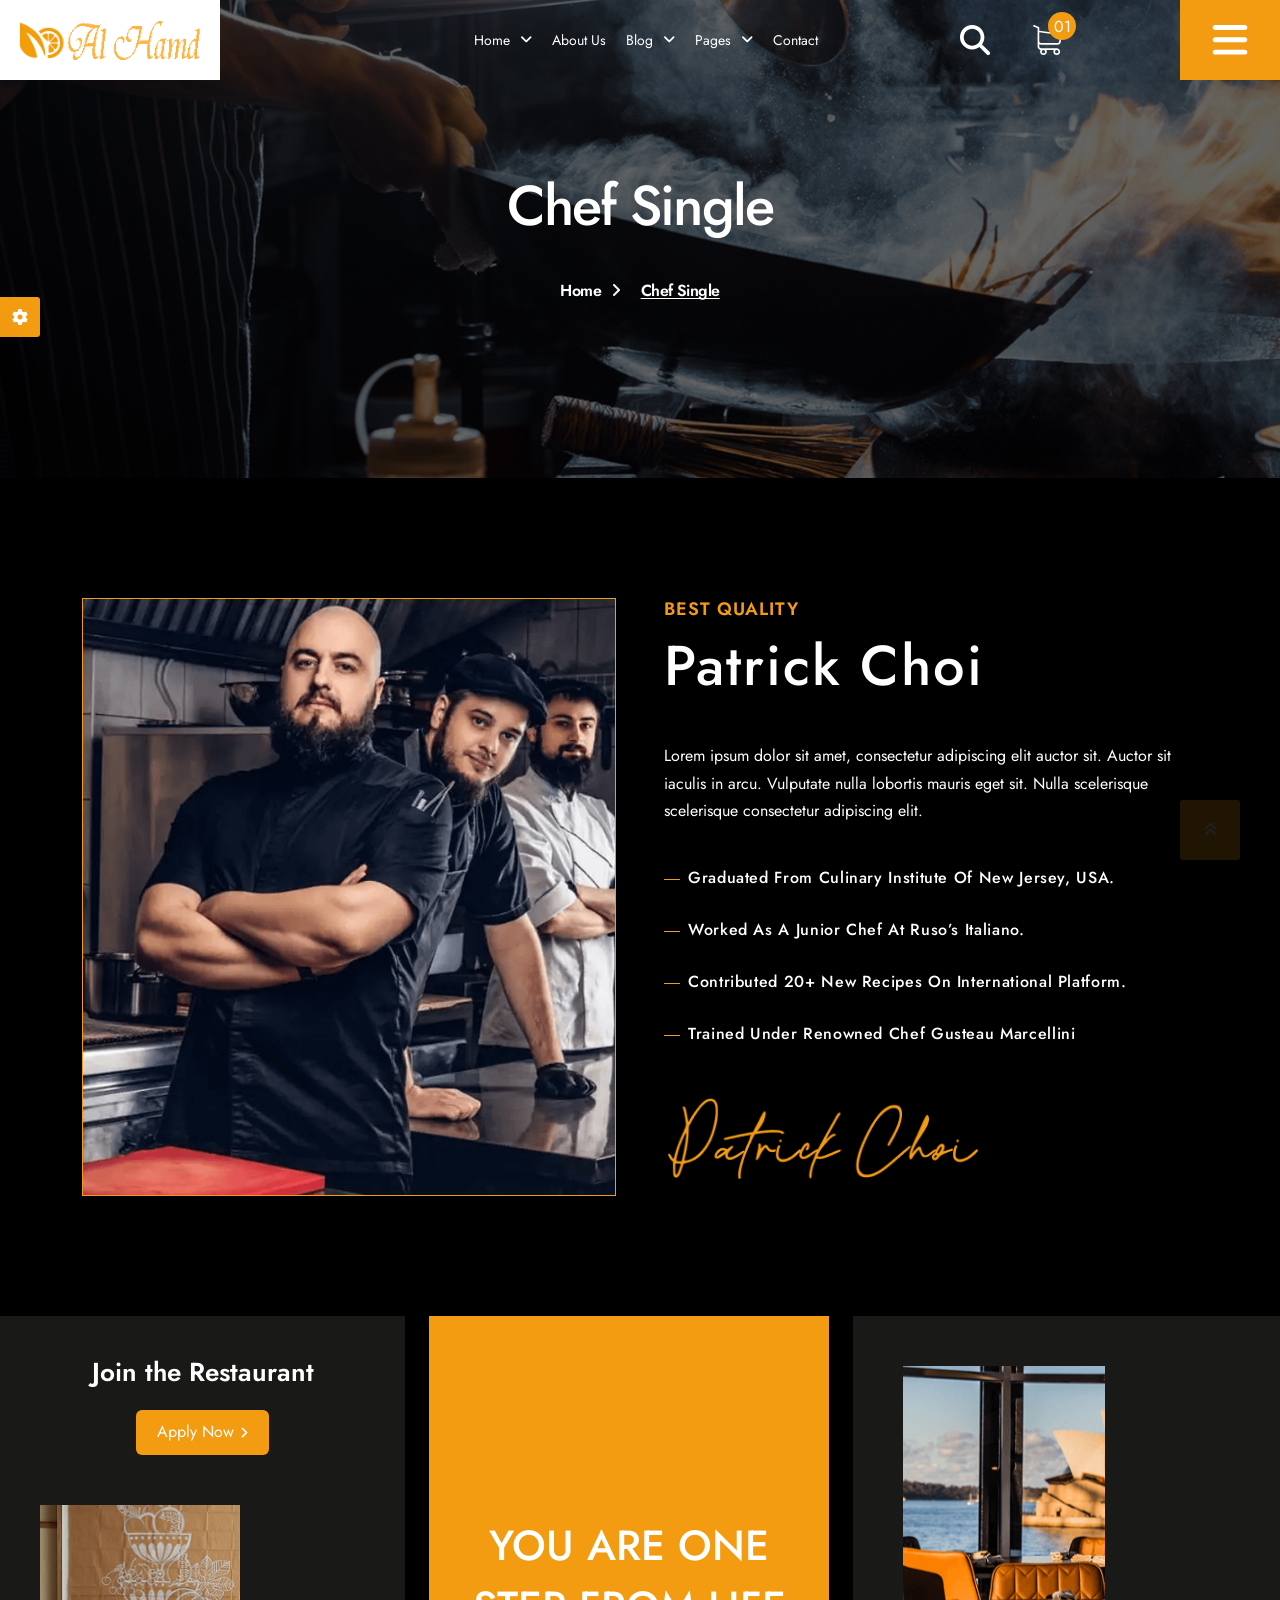
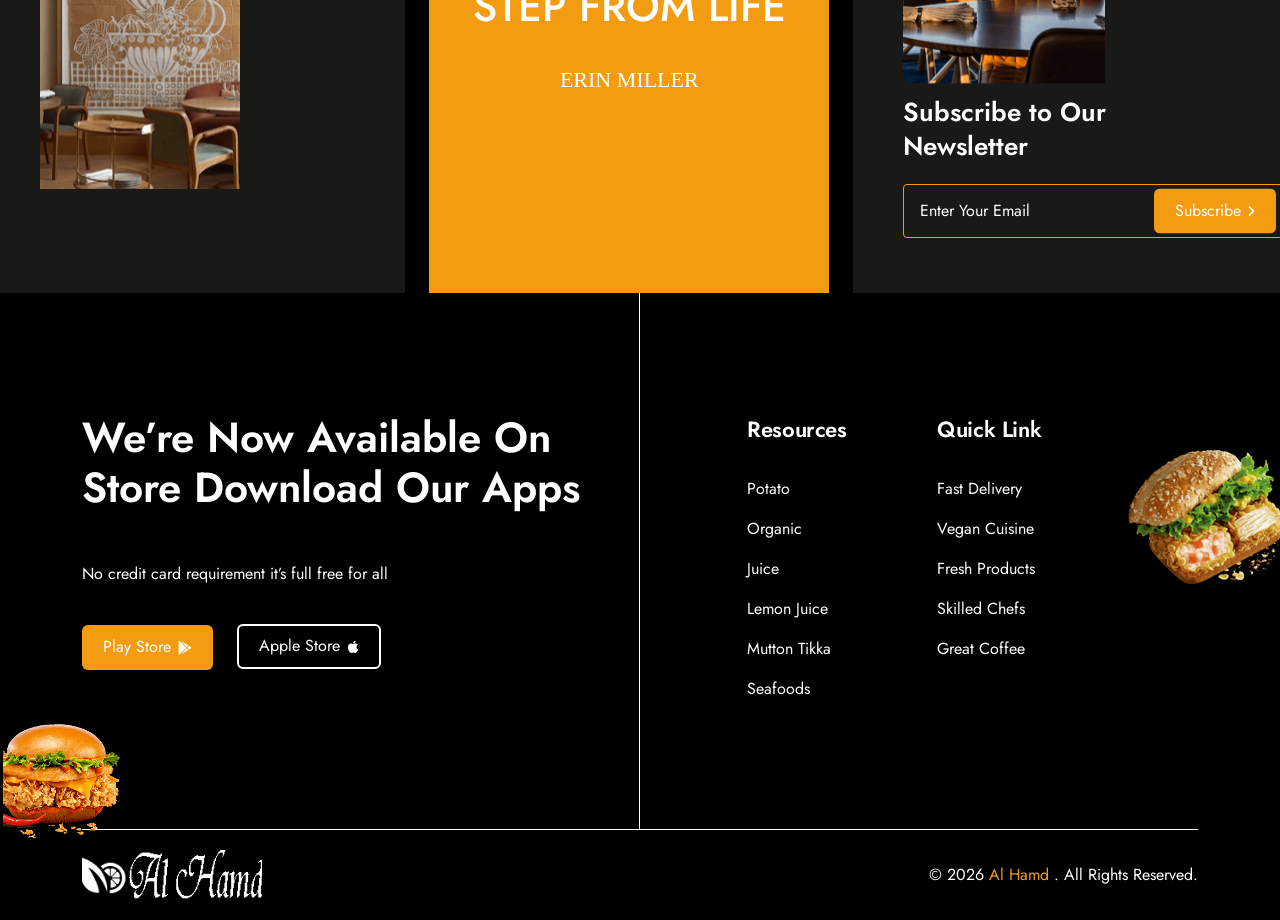
<file: chef-single.html>
<!DOCTYPE html>
<html lang="en">



<head>
  <meta charset="UTF-8">
  <meta name="viewport" content="width=device-width, initial-scale=1.0">
  <title>Al Hamd Fast Food Restaurant & Cafe</title>
  <!--Essential css files-->
  <link rel="stylesheet" href="assets/css/bootstrap.min.css">
  <link rel="stylesheet" href="assets/css/nice-select.css">
  <link rel="stylesheet" href="assets/css/animate.css">
  <link rel="stylesheet" href="assets/css/owl.carousel.min.css">
  <link rel="stylesheet" href="assets/css/owl.theme.default.min.css">
  <link rel="stylesheet" href="assets/css/magnific-popup.css">
  <link rel="stylesheet" href="assets/css/all.css">
  <link rel="stylesheet" href="assets/css/lenis.css">
  <link rel="stylesheet" href="assets/css/style.css">

  <!--favicon-->
  <link rel="icon" href="assets/images/favicon.png">
</head>

<!-- add this class for rtl rtl-enabled -->

<body class="">

  <!-- preloader start -->
  <div class="preloader">
    <div class="hypnotic"></div>
  </div>
  <!-- preloader end -->

  <!-- cursor start -->
  <div class='cursor' id="cursor"></div>
  <div class='cursor2' id="cursor2">
    <div class="ball"></div>
  </div>
  <div class='cursor3' id="cursor3"></div>
  <!-- cursor end-->

      <!--color switcher start-->
    <button class="color-switcher-btn active"><i class="fa-solid fa-gear"></i></button>
    <!--color switcher end-->

    <!--color switcher palatte start-->
    <div class="theme-color-switch">
      <div class="d-flex align-items-center justify-content-between gap-3">
        <h6 class="fs-18 mb-0">Theme Colors</h6>
        <button class="close-switcher"><i class="fas fa-xmark"></i></button>
      </div>
      <ul class="color-list">
        <li><a href="javascript:void(0)" data-bg-color="#5FCFFF"></a></li>
        <li><a href="javascript:void(0)" data-bg-color="#FF5739"></a></li>
        <li><a href="javascript:void(0)" data-bg-color="#DC52FF"></a></li>
        <li><a href="javascript:void(0)" data-bg-color="#FF0B89"></a></li>
      </ul>
      <hr>
      <h6 class="fs-18 mb-3">Direction</h6>
      <div class="direction-wraper">
        <button type="button" class="direction-btn ltr">ltr</button>
        <button type="button" class="direction-btn rtl">rtl</button>
      </div>
      <hr>
      <h6 class="fs-18 mb-3">Magic Cursor</h6>
      <ul class="cursor-list">
        <li><a href="#" class="cursor-circle"><i class="fa-solid fa-circle"></i></a></li>
        <li><a href="#" class="cursor-normal"><i class="fa-solid fa-arrow-pointer"></i></a></li>
      </ul>
      <a href="https://themeforest.net/user/orbitaps/portfolio" class="template-btn primary-btn mt-4">Buy Now</a>
    </div>
    <!--color switcher palatte end-->
  
    <!-- header start -->
  <header class="roister-header roister-header-area-2">

    <!-- header btm -->
    <div class="header-btm">
      <!-- logo wraper -->
      <div class="positioned-logo">
        <a href="index.html">
          <img class="header-logo" src="assets/images/logos/colored-logo.png" alt="logo">
        </a>
      </div>
      <div class="container">
        <div class="row align-items-center">
          <div class="col-lg-8 d-none d-lg-block">
            <div class="inner-menu-wraper">
              <!-- desktop menu -->
              <nav class="main-menu">
                <ul>
                  <li>
                    <a href="index.html">Home <i class="fa-solid fa-angle-down"></i></a>
                    <ul class="submenu">
                      <li><a href="index.html">Home 1</a></li>
                      <li><a href="index-2.html">Home 2</a></li>
                    </ul>
                  </li>
                  <li>
                    <a href="about.html">About Us</a>
                  </li>

                  <li>
                    <a href="blog-grid.html">Blog <i class="fa-solid fa-angle-down"></i></a>
                    <ul class="submenu">
                      <li><a href="blog-grid.html">Blogs Grid</a></li>
                      <li><a href="blog-standard.html">Blogs Standard</a></li>
                      <li><a href="blog-details.html">Blog Details</a></li>
                    </ul>
                  </li>

                  <li>
                    <a href="#">Pages <i class="fa-solid fa-angle-down"></i></a>
                    <ul class="submenu">
                      <li><a href="our-menu.html">Our Menus</a></li>
                      <li><a href="reservation-form.html">Reservation</a></li>
                      <li><a href="master-chefs.html">Master Chefs</a></li>
                      <li><a href="chef-single.html">Chef Details</a></li>
                      <li><a href="shop-page.html">Shop Page</a></li>
                      <li><a href="shop-details.html">Shop Details</a></li>
                      <li><a href="faq.html">FAQ</a></li>
                      <li><a href="404.html">404</a></li>
                    </ul>
                  </li>
                  <li>
                    <a href="contact.html">Contact</a>
                  </li>
                </ul>
              </nav>
            </div>
          </div>
          <div class="col-lg-4">
            <div class="right-side">
              <!-- search btn -->
              <button type="button" class="search-btn" data-bs-toggle="offcanvas" data-bs-target="#offcanvasSearchTop" aria-controls="offcanvasSearchTop">
                <svg xmlns="http://www.w3.org/2000/svg" width="35" height="35" viewBox="0 0 35 35" fill="none">
                  <g clip-path="url(#clip0_6_179)">
                    <path d="M28.4375 14.2188C28.4375 17.3564 27.4189 20.2549 25.7031 22.6064L34.3574 31.2676C35.2119 32.1221 35.2119 33.5098 34.3574 34.3643C33.5029 35.2188 32.1152 35.2188 31.2607 34.3643L22.6064 25.7031C20.2549 27.4258 17.3564 28.4375 14.2188 28.4375C6.36426 28.4375 0 22.0732 0 14.2188C0 6.36426 6.36426 0 14.2188 0C22.0732 0 28.4375 6.36426 28.4375 14.2188ZM14.2188 24.0625C15.5114 24.0625 16.7915 23.8079 17.9858 23.3132C19.1801 22.8185 20.2653 22.0934 21.1793 21.1793C22.0934 20.2653 22.8185 19.1801 23.3132 17.9858C23.8079 16.7915 24.0625 15.5114 24.0625 14.2188C24.0625 12.9261 23.8079 11.646 23.3132 10.4517C22.8185 9.25741 22.0934 8.17224 21.1793 7.25817C20.2653 6.34409 19.1801 5.61901 17.9858 5.12431C16.7915 4.62962 15.5114 4.375 14.2188 4.375C12.9261 4.375 11.646 4.62962 10.4517 5.12431C9.25741 5.61901 8.17224 6.34409 7.25817 7.25817C6.34409 8.17224 5.61901 9.25741 5.12431 10.4517C4.62962 11.646 4.375 12.9261 4.375 14.2188C4.375 15.5114 4.62962 16.7915 5.12431 17.9858C5.61901 19.1801 6.34409 20.2653 7.25817 21.1793C8.17224 22.0934 9.25741 22.8185 10.4517 23.3132C11.646 23.8079 12.9261 24.0625 14.2188 24.0625Z" fill="white" />
                  </g>
                  <defs>
                    <clipPath id="clip0_6_179">
                      <rect width="35" height="35" fill="white" />
                    </clipPath>
                  </defs>
                </svg>
              </button>

              <!-- cart btn -->
              <button class="cart-btn" type="button">
                <span class="cart-counter">01</span>
                <svg xmlns="http://www.w3.org/2000/svg" width="36" height="36" viewBox="0 0 36 36" fill="none">
                  <path d="M10.8081 23.7033H30.6441C32.8934 23.7033 34.7282 21.8684 34.7282 19.6192V11.2734C34.7282 11.266 34.7282 11.2512 34.7282 11.2438C34.7282 11.2216 34.7282 11.2068 34.7282 11.1846C34.7282 11.1698 34.7282 11.155 34.7209 11.1402C34.7209 11.1254 34.7135 11.1032 34.7135 11.0884C34.7135 11.0736 34.7061 11.0588 34.7061 11.044C34.6987 11.0292 34.6987 11.0144 34.6913 10.9922C34.6839 10.9774 34.6839 10.9626 34.6765 10.9478C34.6691 10.933 34.6691 10.9182 34.6617 10.9034C34.6543 10.8886 34.6469 10.8738 34.6395 10.8516C34.6321 10.8369 34.6247 10.8221 34.6173 10.8147C34.6099 10.7999 34.6025 10.7851 34.5951 10.7703C34.5877 10.7555 34.5803 10.7481 34.5729 10.7333C34.5655 10.7185 34.5507 10.7037 34.5433 10.6889C34.5359 10.6741 34.5285 10.6667 34.5137 10.6519C34.5063 10.6371 34.4915 10.6297 34.4841 10.6149C34.4767 10.6001 34.4619 10.5927 34.4545 10.5779C34.4471 10.5631 34.4323 10.5557 34.4249 10.5483C34.4101 10.5335 34.4027 10.5261 34.3879 10.5113C34.3731 10.5039 34.3657 10.4891 34.3509 10.4817C34.3361 10.4743 34.3213 10.4595 34.3065 10.4521C34.2917 10.4447 34.2843 10.4373 34.2695 10.4299C34.2547 10.4225 34.2399 10.4151 34.2251 10.4003C34.2103 10.3929 34.1955 10.3855 34.1807 10.3781C34.1659 10.3707 34.1511 10.3633 34.1363 10.3559C34.1216 10.3485 34.1068 10.3411 34.092 10.3337C34.0772 10.3263 34.0624 10.3263 34.0476 10.3189C34.0328 10.3115 34.0106 10.3041 33.9958 10.3041C33.981 10.3041 33.9662 10.2967 33.9588 10.2967C33.9366 10.2893 33.9218 10.2893 33.8996 10.2893C33.8922 10.2893 33.8848 10.2819 33.87 10.2819L8.72906 6.81193V3.30493C8.72906 3.26793 8.72906 3.23094 8.72166 3.20134C8.72166 3.19395 8.72166 3.18655 8.71426 3.17175C8.71426 3.14955 8.70686 3.12736 8.70686 3.10516C8.69947 3.08296 8.69947 3.06817 8.69207 3.04597C8.69207 3.03117 8.68467 3.02377 8.68467 3.00898C8.67727 2.98678 8.66987 2.96458 8.66247 2.94239C8.66247 2.93499 8.65507 2.92019 8.65507 2.91279C8.64767 2.8906 8.64028 2.8758 8.62548 2.8536C8.61808 2.8462 8.61808 2.83141 8.61068 2.82401C8.60328 2.80921 8.59588 2.79441 8.58109 2.77962C8.57369 2.76482 8.56629 2.75742 8.55889 2.74262C8.55149 2.72782 8.54409 2.72043 8.53669 2.70563C8.52929 2.69083 8.5145 2.67603 8.5071 2.66124C8.4997 2.65384 8.4923 2.64644 8.4849 2.63904C8.4701 2.62424 8.45531 2.60944 8.44051 2.59465C8.43311 2.58725 8.42571 2.57985 8.41831 2.57245C8.40352 2.55765 8.38872 2.54286 8.36652 2.52806C8.35912 2.52066 8.34433 2.51326 8.33693 2.50586C8.32213 2.49106 8.30733 2.48367 8.29253 2.46887C8.27034 2.45407 8.24814 2.43927 8.23334 2.43187C8.22595 2.42448 8.21855 2.42448 8.21115 2.41708C8.18155 2.40228 8.14456 2.38748 8.11496 2.37268L2.66209 0.0790741C2.15158 -0.13549 1.56708 0.10127 1.35251 0.611784C1.13795 1.1223 1.37471 1.7068 1.88522 1.92136L6.724 3.96341V8.49145V9.20912V14.7138V19.634V25.8489C6.724 27.9205 8.27774 29.6371 10.2828 29.896C9.92026 30.5027 9.7057 31.213 9.7057 31.9677C9.7057 34.1947 11.5184 36 13.738 36C15.9576 36 17.7703 34.1873 17.7703 31.9677C17.7703 31.2278 17.5706 30.5249 17.2154 29.933H26.1975C25.8424 30.5323 25.6426 31.2278 25.6426 31.9677C25.6426 34.1947 27.4553 36 29.6749 36C31.8945 36 33.7072 34.1873 33.7072 31.9677C33.7072 29.748 31.8945 27.9353 29.6749 27.9353H10.8081C9.6539 27.9353 8.72166 26.9957 8.72166 25.8489V23.141C9.32836 23.4961 10.046 23.7033 10.8081 23.7033ZM15.7801 31.9603C15.7801 33.0849 14.8626 33.9949 13.7454 33.9949C12.6282 33.9949 11.7108 33.0775 11.7108 31.9603C11.7108 30.8431 12.6282 29.9256 13.7454 29.9256C14.8626 29.9256 15.7801 30.8357 15.7801 31.9603ZM31.717 31.9603C31.717 33.0849 30.7995 33.9949 29.6823 33.9949C28.5651 33.9949 27.6476 33.0775 27.6476 31.9603C27.6476 30.8431 28.5651 29.9256 29.6823 29.9256C30.7995 29.9256 31.717 30.8357 31.717 31.9603ZM30.6441 21.7056H10.8081C9.6539 21.7056 8.72166 20.766 8.72166 19.6192V14.699V9.19433V8.82439L32.7306 12.1316V19.6118C32.7306 20.7734 31.7909 21.7056 30.6441 21.7056Z" fill="white" />
                </svg>
              </button>

              <div class="phone-wraper">
                <div class="icon-wraper">
                  <svg xmlns="http://www.w3.org/2000/svg" width="32" height="32" viewBox="0 0 32 32" fill="none">
                    <g clip-path="url(#clip0_6_169)">
                      <path d="M16 0C7.17756 0 0 7.17756 0 16C0 24.8224 7.17756 32 16 32C24.8224 32 32 24.8224 32 16C32 7.17756 24.8224 0 16 0ZM16 30.5C8.00469 30.5 1.5 23.9953 1.5 16C1.5 8.00469 8.00469 1.5 16 1.5C23.9953 1.5 30.5 8.00469 30.5 16C30.5 23.9953 23.9953 30.5 16 30.5ZM24.3679 18.9103C24.3678 18.9103 24.3678 18.9103 24.3679 18.9103L21.4286 17.2133C20.9785 16.9535 20.4533 16.8846 19.9499 17.0195C19.4464 17.1544 19.026 17.4766 18.7662 17.9267C18.6154 18.1879 18.3514 18.5164 17.9497 18.5986C17.5833 18.6735 17.2599 18.6008 16.9609 18.3764C15.8562 17.5474 14.4528 16.1439 13.6236 15.0392C13.3993 14.7402 13.3266 14.4167 13.4015 14.0504C13.4836 13.6486 13.8122 13.3846 14.0734 13.2339C15.0041 12.6964 15.3241 11.5021 14.7867 10.5714L13.0898 7.63206C12.6037 6.79031 11.5942 6.43725 10.6896 6.79244L10.6544 6.80625C9.24981 7.35769 8.22269 7.78087 7.79794 8.20562C7.02637 8.97725 6.24487 10.4131 6.90369 12.8717C8.18325 17.6473 14.3527 23.8167 19.1283 25.0964C19.7767 25.2701 20.3539 25.3437 20.8667 25.3437C22.2981 25.3437 23.2264 24.7703 23.7945 24.2021C24.2192 23.7774 24.6423 22.7505 25.1936 21.3463L25.2077 21.3105C25.5627 20.4058 25.2096 19.3964 24.3679 18.9103ZM23.8113 20.7623L23.7972 20.7981C23.5312 21.4756 22.9778 22.8853 22.7336 23.1414C22.0177 23.8574 20.9352 24.0276 19.5163 23.6475C15.2374 22.5009 9.49887 16.7624 8.35238 12.4835C7.97219 11.0647 8.14244 9.98219 8.85769 9.267C9.11463 9.02213 10.5248 8.46856 11.2024 8.20256L11.2376 8.18869C11.2938 8.16656 11.3511 8.15606 11.4071 8.15606C11.562 8.15606 11.7069 8.23744 11.7905 8.38212L13.4875 11.3214C13.6112 11.5359 13.5376 11.811 13.3232 11.9347C12.5772 12.3654 12.0831 13.0101 11.9318 13.7499C11.7705 14.5385 11.9406 15.2956 12.4237 15.9395C13.3418 17.1628 14.8373 18.6582 16.0604 19.5761C16.7042 20.0592 17.4614 20.2294 18.2501 20.0681C18.9899 19.9168 19.6345 19.4226 20.0652 18.6766C20.1247 18.5736 20.2216 18.4996 20.3381 18.4684C20.4544 18.4373 20.5754 18.4527 20.6786 18.5123L23.6178 20.2093C23.8149 20.3232 23.8944 20.5506 23.8113 20.7623Z" fill="#F39C12" />
                    </g>
                    <defs>
                      <clipPath id="clip0_6_169">
                        <rect width="32" height="32" fill="white" />
                      </clipPath>
                    </defs>
                  </svg>
                </div>
                <div class="content-wraper">
                  <span class="txt">Phone:</span>
                  <a href="tel:+88 01922 366 288">+88 01922 366 288</a>
                </div>
              </div>
            </div>
          </div>
        </div>
      </div>

      <button class="sidebar-toggle-btn" type="button" data-bs-toggle="offcanvas" data-bs-target="#roister-mobile-menu-offcanvas" aria-controls="roister-mobile-menu-offcanvas">
        <svg xmlns="http://www.w3.org/2000/svg" width="45" height="52" viewBox="0 0 45 52" fill="none">
          <path d="M0 9.64286C0 7.86496 1.43638 6.42857 3.21429 6.42857H41.7857C43.5636 6.42857 45 7.86496 45 9.64286C45 11.4208 43.5636 12.8571 41.7857 12.8571H3.21429C1.43638 12.8571 0 11.4208 0 9.64286ZM0 25.7143C0 23.9364 1.43638 22.5 3.21429 22.5H41.7857C43.5636 22.5 45 23.9364 45 25.7143C45 27.4922 43.5636 28.9286 41.7857 28.9286H3.21429C1.43638 28.9286 0 27.4922 0 25.7143ZM45 41.7857C45 43.5636 43.5636 45 41.7857 45H3.21429C1.43638 45 0 43.5636 0 41.7857C0 40.0078 1.43638 38.5714 3.21429 38.5714H41.7857C43.5636 38.5714 45 40.0078 45 41.7857Z" fill="white" />
        </svg>
      </button>
    </div>
  </header>
  <div>

  </div>



  <!-- search form start -->
  <div class="offcanvas offcanvas-top roister-header-searchbar-form" tabindex="-1" id="offcanvasSearchTop">
    <div class="offcanvas-body">
      <button class="close-btn" data-bs-dismiss="offcanvas">close</button>
      <form class="form-wraper py-120">
        <input class="search-input" type="text" placeholder="Search here..">
        <button type="submit" class="submit-btn">Search</button>
      </form>
    </div>
  </div>
  <!-- search form end -->

  <!-- mobile menu start -->
  <div class="offcanvas offcanvas-start roister-mobile-menu-offcanvas" data-bs-scroll="true" tabindex="-1" id="roister-mobile-menu-offcanvas">

    <nav class="d-lg-none">
      <div class="nav mobile-tab-nav" id="nav-tab" role="tablist">
        <button class="nav-link active" id="nav-about-us-tab" data-bs-toggle="tab" data-bs-target="#nav-about-us" type="button" role="tab" aria-controls="nav-about-us" aria-selected="true">ABOUT US</button>
        <button class="nav-link" id="nav-menu-tab" data-bs-toggle="tab" data-bs-target="#nav-menu" type="button" role="tab" aria-controls="nav-menu" aria-selected="false">MENU</button>
      </div>
    </nav>
    <div class="tab-content" id="nav-tabContent">
      <div class="tab-pane fade show active" id="nav-about-us" role="tabpanel" aria-labelledby="nav-about-us-tab">
        <div class="offcanvas-header">
          <div class="logo">
            <a href="index.html">
              <img class="header-logo" src="assets/images/logos/white-logo.png" alt="logo">
            </a>
          </div>
          <button type="button" class="mobile-menu-close-btn" data-bs-dismiss="offcanvas" aria-label="Close">
            <i class="fa-solid fa-xmark"></i>
          </button>
        </div>

        <div class="offcanvas-body">
          <div class="short-about-wraper">
            <p>
              There are many variations of passages available sure there majority have suffered alteration in some form by inject humour or randomised words which don't look even slightly believable.
            </p>


            <div class="sidebar-popup-contact">
              <h4>Contact Info</h4>
              <ul>
                <li>
                  <div class="icon">
                    <i class="far fa-envelope"></i>
                  </div>
                  <div class="content">
                    <h6>Email</h6>
                    <a href="mailto:info@example.com">info@example.com</a>
                  </div>
                </li>
                <li>
                  <div class="icon">
                    <i class="fa-solid fa-phone"></i>
                  </div>
                  <div class="content">
                    <h6>Phone</h6>
                    <a href="tel:+21236547898">+2 123 654 7898</a>
                  </div>
                </li>
                <li>
                  <div class="icon">
                    <i class="fa-solid fa-location-dot"></i>
                  </div>
                  <div class="content">
                    <h6>Address</h6>
                    <a href="#">25/B Milford Road, New York</a>
                  </div>
                </li>
              </ul>
            </div>

            <div class="sidebar-popup-social">
              <h4>Follow Us</h4>
              <a href="#"><i class="fab fa-facebook"></i></a>
              <a href="#"><i class="fa-brands fa-twitter"></i></a>
              <a href="#"><i class="fab fa-instagram"></i></a>
              <a href="#"><i class="fab fa-linkedin"></i></a>
            </div>

          </div>
        </div>
      </div>
      <div class="tab-pane fade" id="nav-menu" role="tabpanel" aria-labelledby="nav-menu-tab">
        <div class="offcanvas-header">
          <div class="logo">
            <a href="index.html">
              <img class="header-logo" src="assets/images/logos/white-logo.png" alt="logo">
            </a>
          </div>
          <button type="button" class="mobile-menu-close-btn" data-bs-dismiss="offcanvas" aria-label="Close">
            <i class="fa-solid fa-xmark"></i>
          </button>
        </div>
        <div class="offcanvas-body">
          <nav class="mobile-menu">
            <ul>
              <li>
                <a
                  data-bs-toggle="collapse" href="#submenu-1" role="button" aria-expanded="false" aria-controls="submenu-1">Home <i class="fa-solid fa-angle-down"></i></a>
                <div class="collapse" id="submenu-1">
                  <ul class="submenu">
                    <li><a href="index.html">Home 1</a></li>
                    <li><a href="index-2.html">Home 2</a></li>
                  </ul>
                </div>
              </li>
              <li>
                <a href="about.html">About</a>
              </li>
              <li>
                <a href="team.html">Team</a>
              </li>
              <li>
                <a data-bs-toggle="collapse" href="#submenu-2" role="button" aria-expanded="false" aria-controls="submenu-2">Blog <i class="fa-solid fa-angle-down"></i></a>
                <div class="collapse" id="submenu-2">
                  <ul class="submenu">
                    <li><a href="blog-grid.html">Blogs Grid</a></li>
                    <li><a href="blog-standard.html">Blogs Standard</a></li>
                    <li><a href="blog-details.html">Blog Details</a></li>
                  </ul>
                </div>
              </li>
              <li>
                <a data-bs-toggle="collapse" href="#submenu-3" role="button" aria-expanded="false" aria-controls="submenu-3">Pages <i class="fa-solid fa-angle-down"></i></a>
                <div class="collapse" id="submenu-3">
                  <ul class="submenu">
                    <li><a href="our-menu.html">Our Menus</a></li>
                    <li><a href="reservation-form.html">Reservation</a></li>
                    <li><a href="master-chefs.html">Master Chefs</a></li>
                    <li><a href="chef-single.html">Chef Details</a></li>
                    <li><a href="shop-page.html">Shop Page</a></li>
                    <li><a href="shop-details.html">Shop Details</a></li>
                    <li><a href="faq.html">FAQ</a></li>
                    <li><a href="404.html">404</a></li>
                  </ul>
                </div>
              </li>
              <li>
                <a href="contact.html">Contact</a>
              </li>
            </ul>
          </nav>
        </div>
      </div>

    </div>

  </div>
  <!-- mobile menu end -->
<!-- breadcrumb start -->
<div class="roister-breadcrumb-section" data-background="assets/images/bg/breadcrumb-bg.png">
  <div class="container position-relative z-3">
    <h1 class="breadcrumb-title mb-40 wow fadeInUp">Chef Single</h1>
    <ul class="breadcrumb-list wow fadeInUp" data-wow-delay=".2s">
      <li><a href="index.html">Home</a></li>
      <li class="active">Chef Single</li>
    </ul>
  </div>
</div>
<!-- breadcrumb end -->

<!-- chef intro section start -->
<section class="roister-chef-intro-section py-120">
  <div class="container">
    <div class="row g-5">
      <div class="col-12 col-lg-6">
        <div class="reveal-img">
          <img class="w-100 main-img" src="assets/images/single-chef.png" alt="img">
        </div>
      </div>
      <div class="col-12 col-lg-6">
        <div class="main-contens">
          <h6 class="section-subtitle  mb-8 wow fadeInUp" data-wow-delay=".2s">BEST QUALITY</h6>
          <h2 class="section-title mb-40 wow fadeInUp" data-wow-delay=".3s">Patrick Choi</h2>

          <p class="mb-40 wow fadeInUp" data-wow-delay=".4s">
            Lorem ipsum dolor sit amet, consectetur adipiscing elit auctor sit. Auctor sit iaculis in arcu. Vulputate nulla lobortis mauris eget sit. Nulla scelerisque scelerisque consectetur adipiscing elit.
          </p>

          <ul class="mb-48 wow fadeInUp" data-wow-delay=".6s">
            <li>
              <span>
                <svg width="16" height="1" viewBox="0 0 16 1" fill="none" xmlns="http://www.w3.org/2000/svg">
                  <line y1="0.5" x2="16" y2="0.5" stroke="#F39C12" />
                </svg>
              </span>
              <span>Graduated from Culinary Institute of New Jersey, USA.</span>
            </li>
            <li>
              <span>
                <svg width="16" height="1" viewBox="0 0 16 1" fill="none" xmlns="http://www.w3.org/2000/svg">
                  <line y1="0.5" x2="16" y2="0.5" stroke="#F39C12" />
                </svg>
              </span>
              <span>Worked as a junior chef at ruso’s Italiano.</span>
            </li>
            <li>
              <span>
                <svg width="16" height="1" viewBox="0 0 16 1" fill="none" xmlns="http://www.w3.org/2000/svg">
                  <line y1="0.5" x2="16" y2="0.5" stroke="#F39C12" />
                </svg>
              </span>
              <span>Contributed 20+ new recipes on International platform.</span>
            </li>
            <li>
              <span>
                <svg width="16" height="1" viewBox="0 0 16 1" fill="none" xmlns="http://www.w3.org/2000/svg">
                  <line y1="0.5" x2="16" y2="0.5" stroke="#F39C12" />
                </svg>
              </span>
              <span>Trained under renowned Chef Gusteau Marcellini</span>
            </li>
          </ul>

          <img class="signature wow fadeInUp" data-wow-delay=".7s" src="assets/images/signature.png" alt="img">
        </div>
      </div>
    </div>
  </div>
</section>
<!-- chef intro section end -->


<!-- newsletter section start -->
<div class="roister-newsletter-area ">
  <div class="cta-card">
    <h4 class="mb-20 wow fadeInUp" data-wow-delay=".2s">Join the Restaurant</h4>
    <a href="contact.html" class="primary-btn border-radius-6 mb-50 wow fadeInUp" data-wow-delay=".3s">Apply Now
      <svg width="7" height="11" viewBox="0 0 7 11" fill="none" xmlns="http://www.w3.org/2000/svg">
        <path d="M6.34375 5.78125L1.78125 10.4062C1.625 10.5625 1.375 10.5625 1.25 10.4062L0.625 9.78125C0.46875 9.625 0.46875 9.40625 0.625 9.25L4.3125 5.5L0.625 1.78125C0.46875 1.625 0.46875 1.375 0.625 1.25L1.25 0.625C1.375 0.46875 1.625 0.46875 1.78125 0.625L6.34375 5.25C6.5 5.40625 6.5 5.625 6.34375 5.78125Z" fill="white" />
      </svg>
    </a>

    <div class="reveal-img">
      <img class="news-letter-img" src="assets/images/news-img-1.png" alt="img">
    </div>
  </div>

  <div class="cta-calling-card wow fadeIn" data-wow-delay=".2s">
    <h3 class="title mb-30 wow fadeInUp" data-wow-delay=".3s">you are one
      step from
      life</h3>

    <h5 class="subtitle wow fadeInUp" data-wow-delay=".4s">Erin Miller</h5>
  </div>

  <div class="main-news-letter-card wow fadeInUp" data-wow-delay=".3s">
    <div class="reveal-img">
      <img class="main-img mb-30" src="assets/images/news-img-2.png" alt="img">
    </div>

    <div class="btm-area wow fadeInUp" data-wow-delay=".2s">
      <h4 class="title">Subscribe to Our Newsletter</h4>

      <form class="form-wraper">
        <input type="text" placeholder="Enter Your Email">
        <button type="button" class="primary-btn border-radius-6 mb-50">Subscribe
          <svg width="7" height="11" viewBox="0 0 7 11" fill="none" xmlns="http://www.w3.org/2000/svg">
            <path d="M6.34375 5.78125L1.78125 10.4062C1.625 10.5625 1.375 10.5625 1.25 10.4062L0.625 9.78125C0.46875 9.625 0.46875 9.40625 0.625 9.25L4.3125 5.5L0.625 1.78125C0.46875 1.625 0.46875 1.375 0.625 1.25L1.25 0.625C1.375 0.46875 1.625 0.46875 1.78125 0.625L6.34375 5.25C6.5 5.40625 6.5 5.625 6.34375 5.78125Z" fill="white" />
          </svg>
        </button>
      </form>
    </div>
  </div>
</div>
<!-- newsletter section end -->
<footer class="roister-footer-1" data-background="assets/images/bg/footer-bg.png">
  <!-- shapes -->
  <img class="footer-img1" src="assets/images/footer-img1.png" alt="img">
  <img class="footer-img2" src="assets/images/footer-img2.png" alt="img">
  <div class="container">
    <div class="row">
      <div class="col-12 col-md-6 col-lg-6  left-side border-right">
        <div class="download-app-widget">
          <h3 class="title mb-48">
            We’re Now Available On
            Store Download Our Apps
          </h3>
          <p class="des mb-40">
            No credit card requirement it’s full free for all
          </p>

          <div class="btn-wraper">
            <a href="#" class="primary-btn border-radius-6">Play Store
              <svg width="14" height="15" viewBox="0 0 14 15" fill="none" xmlns="http://www.w3.org/2000/svg">
                <path d="M8.81146 7.17578L10.4521 5.53516L2.76849 1.10547L8.81146 7.17578ZM1.2099 0.75L8.2099 7.75L1.2099 14.75C0.854431 14.5859 0.608337 14.2305 0.608337 13.793L0.608337 1.73438C0.608337 1.29688 0.854431 0.941406 1.2099 0.75ZM12.831 6.92969C13.3505 7.3125 13.3505 8.21484 12.8583 8.59766L11.2177 9.52734L9.41302 7.75L11.2177 6L12.831 6.92969ZM2.76849 14.3945L8.81146 8.35156L10.4521 9.99219L2.76849 14.3945Z" fill="white" />
              </svg>

            </a>
            <a href="#" class="outline-white-btn border-radius-6">Apple Store
              <svg width="12" height="13" viewBox="0 0 12 13" fill="none" xmlns="http://www.w3.org/2000/svg">
                <path d="M9.49512 7.10547C9.49512 7.16016 9.41309 8.77344 11.1904 9.62109C10.8623 10.6328 9.71387 12.875 8.37402 12.875C7.6084 12.875 7.1709 12.3828 6.2959 12.3828C5.39355 12.3828 4.90137 12.875 4.21777 12.875C2.90527 12.9297 1.64746 10.4688 1.29199 9.45703C1.01855 8.69141 0.90918 7.95312 0.90918 7.24219C0.90918 4.80859 2.52246 3.63281 4.05371 3.60547C4.79199 3.60547 5.72168 4.125 6.13184 4.125C6.51465 4.125 7.58105 3.49609 8.56543 3.57813C9.57715 3.66016 10.3428 4.04297 10.8623 4.78125C9.95996 5.35547 9.49512 6.09375 9.49512 7.10547ZM7.96387 2.62109C7.41699 3.25 6.76074 3.60547 6.0498 3.55078C5.99512 2.8125 6.26855 2.12891 6.76074 1.58203C7.19824 1.08984 7.96387 0.679688 8.62012 0.625C8.62012 0.925781 8.70215 1.74609 7.96387 2.62109Z" fill="white" />
              </svg>
            </a>
          </div>
        </div>
      </div>
      <div class="col-12 col-md-6 col-lg-6  right-side">
        <div class="row gy-4 justify-content-center">
          <div class="col-sm-6 col-md-5 col-lg-4">
            <div class="footer-widget">
              <h4 class="widget-title mb-24">Resources</h4>
              <ul>
                <li><a href="#">Potato</a></li>
                <li><a href="#">Organic</a></li>
                <li><a href="#">Juice</a></li>
                <li><a href="#">Lemon Juice</a></li>
                <li><a href="#">Mutton Tikka</a></li>
                <li><a href="#">Seafoods</a></li>
              </ul>
            </div>
          </div>
          <div class="col-sm-6 col-md-5 col-lg-4">
            <div class="footer-widget">
              <h4 class="widget-title mb-24">Quick Link</h4>
              <ul>
                <li><a href="#">Fast Delivery</a></li>
                <li><a href="#">Vegan Cuisine</a></li>
                <li><a href="#">Fresh Products</a></li>
                <li><a href="#">Skilled Chefs</a></li>
                <li><a href="#">Great Coffee</a></li>
              </ul>
            </div>
          </div>
        </div>
      </div>
    </div>
    <!-- copyright area -->
    <div class="copyright-area">
      <div class="row align-items-center gy-4">
        <div class="col-12 col-sm-4">
          <a href="index.html">
            <img class="footer-logo" src="assets/images/logos/white-logo.png" alt="logo">
          </a>
        </div>
        <div class="col-12 col-sm-8">
          <p class="text-sm-end">© 2026 <a href="#">Al Hamd</a> . All Rights Reserved.</p>
        </div>
      </div>
    </div>
  </div>
</footer>

<!-- scroll to top -->
<button type="button" class="scroll-top-btn">
  <i class="fa-solid fa-angles-up"></i>
</button>

<!--Esential Js Files-->
<script src="assets/js/bootstrap.bundle.min.js"></script>
<script src="assets/js/jquery.min.js"></script>
<script src="assets/js/nice-select.js"></script>
<script src="assets/js/wow.js"></script>
<script src="assets/js/owl.carousel.min.js"></script>
<script src="assets/js/magnific-popup.js"></script>
<script src="assets/js/counterup.js"></script>
<script src="assets/js/waypoints.min.js"></script>
<script src="assets/js/lenis.min.js"></script>
<script src="assets/js/gsap.min.js"></script>
<script src="assets/js/ScrollTrigger.min.js"></script>
<script src="assets/js/default-passive-events.js"></script>
<script src="assets/js/script.js"></script>
</body>



</html>
</file>
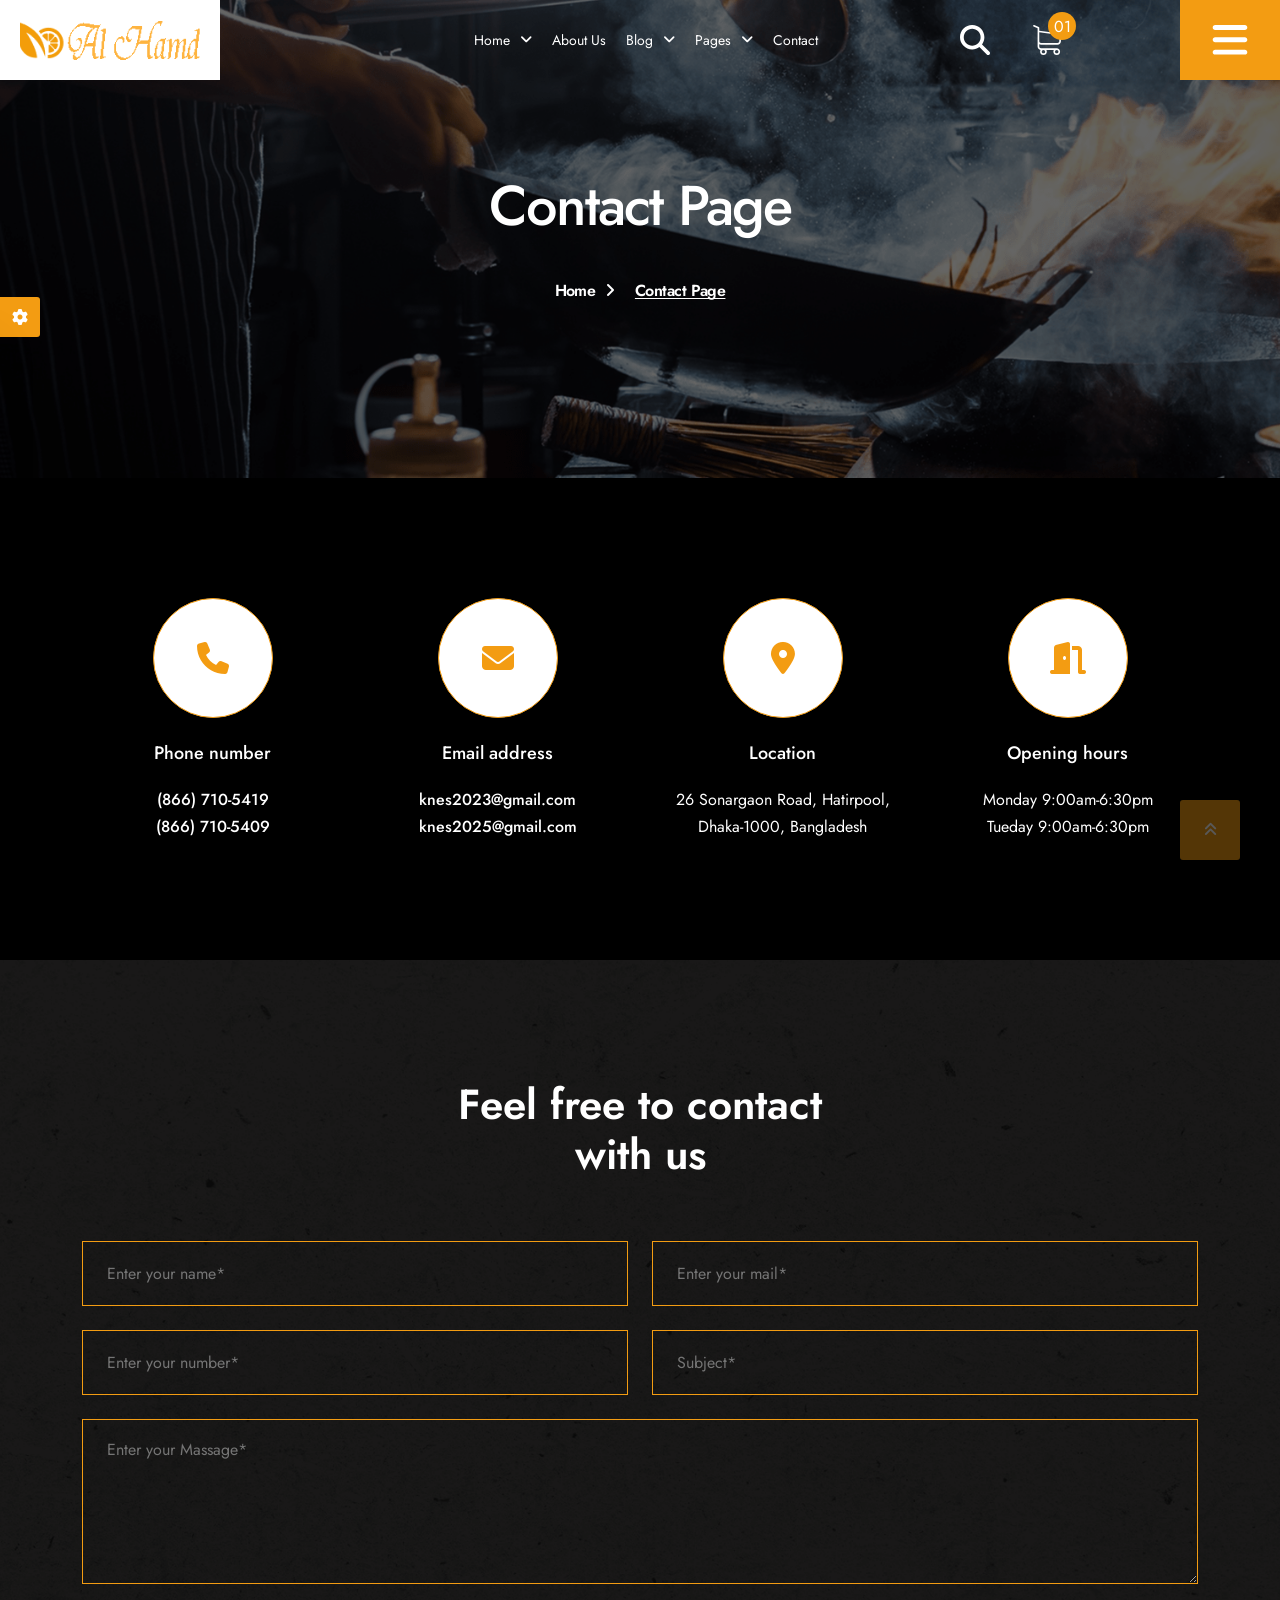
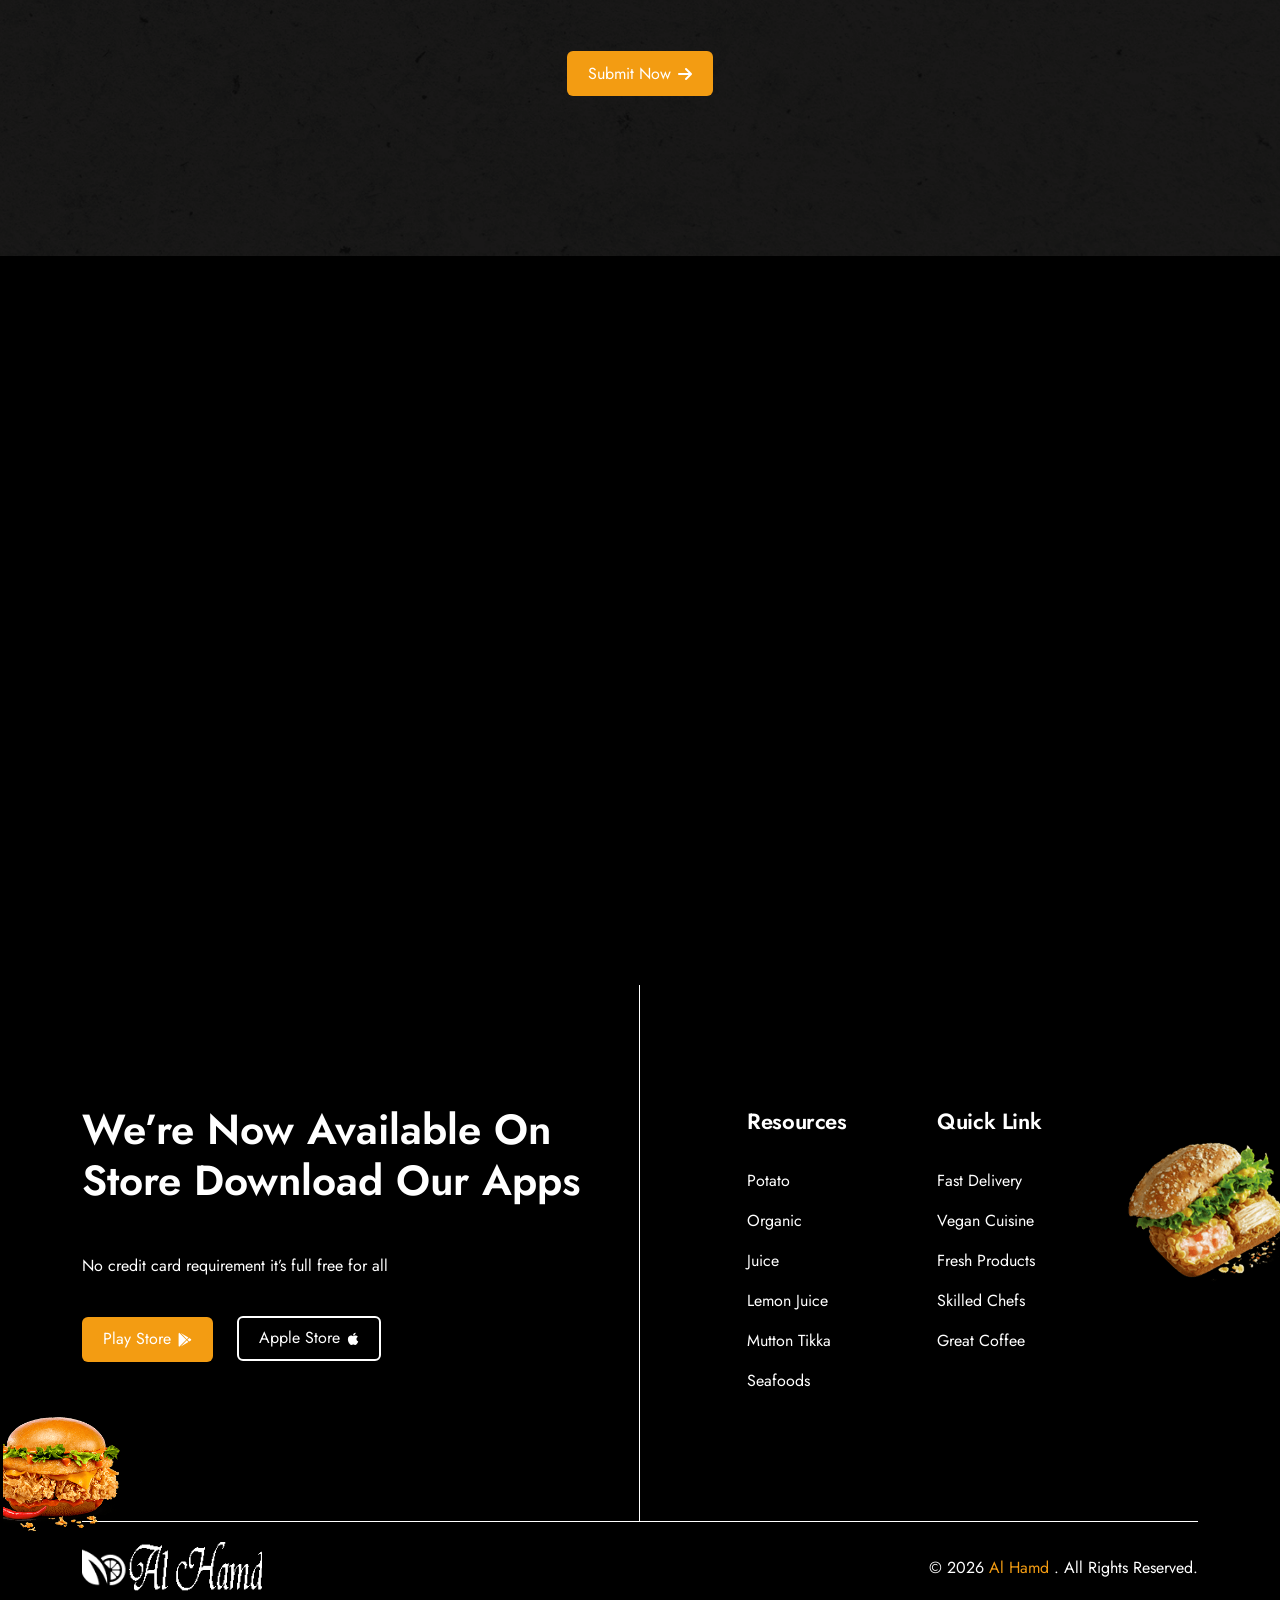
<file: contact.html>
<!DOCTYPE html>
<html lang="en">



<head>
  <meta charset="UTF-8">
  <meta name="viewport" content="width=device-width, initial-scale=1.0">
  <title>Al Hamd Fast Food Restaurant & Cafe</title>
  <!--Essential css files-->
  <link rel="stylesheet" href="assets/css/bootstrap.min.css">
  <link rel="stylesheet" href="assets/css/nice-select.css">
  <link rel="stylesheet" href="assets/css/animate.css">
  <link rel="stylesheet" href="assets/css/owl.carousel.min.css">
  <link rel="stylesheet" href="assets/css/owl.theme.default.min.css">
  <link rel="stylesheet" href="assets/css/magnific-popup.css">
  <link rel="stylesheet" href="assets/css/all.css">
  <link rel="stylesheet" href="assets/css/lenis.css">
  <link rel="stylesheet" href="assets/css/style.css">

  <!--favicon-->
  <link rel="icon" href="assets/images/favicon.png">
</head>

<!-- add this class for rtl rtl-enabled -->

<body class="">

  <!-- preloader start -->
  <div class="preloader">
    <div class="hypnotic"></div>
  </div>
  <!-- preloader end -->

  <!-- cursor start -->
  <div class='cursor' id="cursor"></div>
  <div class='cursor2' id="cursor2">
    <div class="ball"></div>
  </div>
  <div class='cursor3' id="cursor3"></div>
  <!-- cursor end-->

      <!--color switcher start-->
    <button class="color-switcher-btn active"><i class="fa-solid fa-gear"></i></button>
    <!--color switcher end-->

    <!--color switcher palatte start-->
    <div class="theme-color-switch">
      <div class="d-flex align-items-center justify-content-between gap-3">
        <h6 class="fs-18 mb-0">Theme Colors</h6>
        <button class="close-switcher"><i class="fas fa-xmark"></i></button>
      </div>
      <ul class="color-list">
        <li><a href="javascript:void(0)" data-bg-color="#5FCFFF"></a></li>
        <li><a href="javascript:void(0)" data-bg-color="#FF5739"></a></li>
        <li><a href="javascript:void(0)" data-bg-color="#DC52FF"></a></li>
        <li><a href="javascript:void(0)" data-bg-color="#FF0B89"></a></li>
      </ul>
      <hr>
      <h6 class="fs-18 mb-3">Direction</h6>
      <div class="direction-wraper">
        <button type="button" class="direction-btn ltr">ltr</button>
        <button type="button" class="direction-btn rtl">rtl</button>
      </div>
      <hr>
      <h6 class="fs-18 mb-3">Magic Cursor</h6>
      <ul class="cursor-list">
        <li><a href="#" class="cursor-circle"><i class="fa-solid fa-circle"></i></a></li>
        <li><a href="#" class="cursor-normal"><i class="fa-solid fa-arrow-pointer"></i></a></li>
      </ul>
      <a href="https://themeforest.net/user/orbitaps/portfolio" class="template-btn primary-btn mt-4">Buy Now</a>
    </div>
    <!--color switcher palatte end-->
  
    <!-- header start -->
  <header class="roister-header roister-header-area-2">

    <!-- header btm -->
    <div class="header-btm">
      <!-- logo wraper -->
      <div class="positioned-logo">
        <a href="index.html">
          <img class="header-logo" src="assets/images/logos/colored-logo.png" alt="logo">
        </a>
      </div>
      <div class="container">
        <div class="row align-items-center">
          <div class="col-lg-8 d-none d-lg-block">
            <div class="inner-menu-wraper">
              <!-- desktop menu -->
              <nav class="main-menu">
                <ul>
                  <li>
                    <a href="index.html">Home <i class="fa-solid fa-angle-down"></i></a>
                    <ul class="submenu">
                      <li><a href="index.html">Home 1</a></li>
                      <li><a href="index-2.html">Home 2</a></li>
                    </ul>
                  </li>
                  <li>
                    <a href="about.html">About Us</a>
                  </li>

                  <li>
                    <a href="blog-grid.html">Blog <i class="fa-solid fa-angle-down"></i></a>
                    <ul class="submenu">
                      <li><a href="blog-grid.html">Blogs Grid</a></li>
                      <li><a href="blog-standard.html">Blogs Standard</a></li>
                      <li><a href="blog-details.html">Blog Details</a></li>
                    </ul>
                  </li>

                  <li>
                    <a href="#">Pages <i class="fa-solid fa-angle-down"></i></a>
                    <ul class="submenu">
                      <li><a href="our-menu.html">Our Menus</a></li>
                      <li><a href="reservation-form.html">Reservation</a></li>
                      <li><a href="master-chefs.html">Master Chefs</a></li>
                      <li><a href="chef-single.html">Chef Details</a></li>
                      <li><a href="shop-page.html">Shop Page</a></li>
                      <li><a href="shop-details.html">Shop Details</a></li>
                      <li><a href="faq.html">FAQ</a></li>
                      <li><a href="404.html">404</a></li>
                    </ul>
                  </li>
                  <li>
                    <a href="contact.html">Contact</a>
                  </li>
                </ul>
              </nav>
            </div>
          </div>
          <div class="col-lg-4">
            <div class="right-side">
              <!-- search btn -->
              <button type="button" class="search-btn" data-bs-toggle="offcanvas" data-bs-target="#offcanvasSearchTop" aria-controls="offcanvasSearchTop">
                <svg xmlns="http://www.w3.org/2000/svg" width="35" height="35" viewBox="0 0 35 35" fill="none">
                  <g clip-path="url(#clip0_6_179)">
                    <path d="M28.4375 14.2188C28.4375 17.3564 27.4189 20.2549 25.7031 22.6064L34.3574 31.2676C35.2119 32.1221 35.2119 33.5098 34.3574 34.3643C33.5029 35.2188 32.1152 35.2188 31.2607 34.3643L22.6064 25.7031C20.2549 27.4258 17.3564 28.4375 14.2188 28.4375C6.36426 28.4375 0 22.0732 0 14.2188C0 6.36426 6.36426 0 14.2188 0C22.0732 0 28.4375 6.36426 28.4375 14.2188ZM14.2188 24.0625C15.5114 24.0625 16.7915 23.8079 17.9858 23.3132C19.1801 22.8185 20.2653 22.0934 21.1793 21.1793C22.0934 20.2653 22.8185 19.1801 23.3132 17.9858C23.8079 16.7915 24.0625 15.5114 24.0625 14.2188C24.0625 12.9261 23.8079 11.646 23.3132 10.4517C22.8185 9.25741 22.0934 8.17224 21.1793 7.25817C20.2653 6.34409 19.1801 5.61901 17.9858 5.12431C16.7915 4.62962 15.5114 4.375 14.2188 4.375C12.9261 4.375 11.646 4.62962 10.4517 5.12431C9.25741 5.61901 8.17224 6.34409 7.25817 7.25817C6.34409 8.17224 5.61901 9.25741 5.12431 10.4517C4.62962 11.646 4.375 12.9261 4.375 14.2188C4.375 15.5114 4.62962 16.7915 5.12431 17.9858C5.61901 19.1801 6.34409 20.2653 7.25817 21.1793C8.17224 22.0934 9.25741 22.8185 10.4517 23.3132C11.646 23.8079 12.9261 24.0625 14.2188 24.0625Z" fill="white" />
                  </g>
                  <defs>
                    <clipPath id="clip0_6_179">
                      <rect width="35" height="35" fill="white" />
                    </clipPath>
                  </defs>
                </svg>
              </button>

              <!-- cart btn -->
              <button class="cart-btn" type="button">
                <span class="cart-counter">01</span>
                <svg xmlns="http://www.w3.org/2000/svg" width="36" height="36" viewBox="0 0 36 36" fill="none">
                  <path d="M10.8081 23.7033H30.6441C32.8934 23.7033 34.7282 21.8684 34.7282 19.6192V11.2734C34.7282 11.266 34.7282 11.2512 34.7282 11.2438C34.7282 11.2216 34.7282 11.2068 34.7282 11.1846C34.7282 11.1698 34.7282 11.155 34.7209 11.1402C34.7209 11.1254 34.7135 11.1032 34.7135 11.0884C34.7135 11.0736 34.7061 11.0588 34.7061 11.044C34.6987 11.0292 34.6987 11.0144 34.6913 10.9922C34.6839 10.9774 34.6839 10.9626 34.6765 10.9478C34.6691 10.933 34.6691 10.9182 34.6617 10.9034C34.6543 10.8886 34.6469 10.8738 34.6395 10.8516C34.6321 10.8369 34.6247 10.8221 34.6173 10.8147C34.6099 10.7999 34.6025 10.7851 34.5951 10.7703C34.5877 10.7555 34.5803 10.7481 34.5729 10.7333C34.5655 10.7185 34.5507 10.7037 34.5433 10.6889C34.5359 10.6741 34.5285 10.6667 34.5137 10.6519C34.5063 10.6371 34.4915 10.6297 34.4841 10.6149C34.4767 10.6001 34.4619 10.5927 34.4545 10.5779C34.4471 10.5631 34.4323 10.5557 34.4249 10.5483C34.4101 10.5335 34.4027 10.5261 34.3879 10.5113C34.3731 10.5039 34.3657 10.4891 34.3509 10.4817C34.3361 10.4743 34.3213 10.4595 34.3065 10.4521C34.2917 10.4447 34.2843 10.4373 34.2695 10.4299C34.2547 10.4225 34.2399 10.4151 34.2251 10.4003C34.2103 10.3929 34.1955 10.3855 34.1807 10.3781C34.1659 10.3707 34.1511 10.3633 34.1363 10.3559C34.1216 10.3485 34.1068 10.3411 34.092 10.3337C34.0772 10.3263 34.0624 10.3263 34.0476 10.3189C34.0328 10.3115 34.0106 10.3041 33.9958 10.3041C33.981 10.3041 33.9662 10.2967 33.9588 10.2967C33.9366 10.2893 33.9218 10.2893 33.8996 10.2893C33.8922 10.2893 33.8848 10.2819 33.87 10.2819L8.72906 6.81193V3.30493C8.72906 3.26793 8.72906 3.23094 8.72166 3.20134C8.72166 3.19395 8.72166 3.18655 8.71426 3.17175C8.71426 3.14955 8.70686 3.12736 8.70686 3.10516C8.69947 3.08296 8.69947 3.06817 8.69207 3.04597C8.69207 3.03117 8.68467 3.02377 8.68467 3.00898C8.67727 2.98678 8.66987 2.96458 8.66247 2.94239C8.66247 2.93499 8.65507 2.92019 8.65507 2.91279C8.64767 2.8906 8.64028 2.8758 8.62548 2.8536C8.61808 2.8462 8.61808 2.83141 8.61068 2.82401C8.60328 2.80921 8.59588 2.79441 8.58109 2.77962C8.57369 2.76482 8.56629 2.75742 8.55889 2.74262C8.55149 2.72782 8.54409 2.72043 8.53669 2.70563C8.52929 2.69083 8.5145 2.67603 8.5071 2.66124C8.4997 2.65384 8.4923 2.64644 8.4849 2.63904C8.4701 2.62424 8.45531 2.60944 8.44051 2.59465C8.43311 2.58725 8.42571 2.57985 8.41831 2.57245C8.40352 2.55765 8.38872 2.54286 8.36652 2.52806C8.35912 2.52066 8.34433 2.51326 8.33693 2.50586C8.32213 2.49106 8.30733 2.48367 8.29253 2.46887C8.27034 2.45407 8.24814 2.43927 8.23334 2.43187C8.22595 2.42448 8.21855 2.42448 8.21115 2.41708C8.18155 2.40228 8.14456 2.38748 8.11496 2.37268L2.66209 0.0790741C2.15158 -0.13549 1.56708 0.10127 1.35251 0.611784C1.13795 1.1223 1.37471 1.7068 1.88522 1.92136L6.724 3.96341V8.49145V9.20912V14.7138V19.634V25.8489C6.724 27.9205 8.27774 29.6371 10.2828 29.896C9.92026 30.5027 9.7057 31.213 9.7057 31.9677C9.7057 34.1947 11.5184 36 13.738 36C15.9576 36 17.7703 34.1873 17.7703 31.9677C17.7703 31.2278 17.5706 30.5249 17.2154 29.933H26.1975C25.8424 30.5323 25.6426 31.2278 25.6426 31.9677C25.6426 34.1947 27.4553 36 29.6749 36C31.8945 36 33.7072 34.1873 33.7072 31.9677C33.7072 29.748 31.8945 27.9353 29.6749 27.9353H10.8081C9.6539 27.9353 8.72166 26.9957 8.72166 25.8489V23.141C9.32836 23.4961 10.046 23.7033 10.8081 23.7033ZM15.7801 31.9603C15.7801 33.0849 14.8626 33.9949 13.7454 33.9949C12.6282 33.9949 11.7108 33.0775 11.7108 31.9603C11.7108 30.8431 12.6282 29.9256 13.7454 29.9256C14.8626 29.9256 15.7801 30.8357 15.7801 31.9603ZM31.717 31.9603C31.717 33.0849 30.7995 33.9949 29.6823 33.9949C28.5651 33.9949 27.6476 33.0775 27.6476 31.9603C27.6476 30.8431 28.5651 29.9256 29.6823 29.9256C30.7995 29.9256 31.717 30.8357 31.717 31.9603ZM30.6441 21.7056H10.8081C9.6539 21.7056 8.72166 20.766 8.72166 19.6192V14.699V9.19433V8.82439L32.7306 12.1316V19.6118C32.7306 20.7734 31.7909 21.7056 30.6441 21.7056Z" fill="white" />
                </svg>
              </button>

              <div class="phone-wraper">
                <div class="icon-wraper">
                  <svg xmlns="http://www.w3.org/2000/svg" width="32" height="32" viewBox="0 0 32 32" fill="none">
                    <g clip-path="url(#clip0_6_169)">
                      <path d="M16 0C7.17756 0 0 7.17756 0 16C0 24.8224 7.17756 32 16 32C24.8224 32 32 24.8224 32 16C32 7.17756 24.8224 0 16 0ZM16 30.5C8.00469 30.5 1.5 23.9953 1.5 16C1.5 8.00469 8.00469 1.5 16 1.5C23.9953 1.5 30.5 8.00469 30.5 16C30.5 23.9953 23.9953 30.5 16 30.5ZM24.3679 18.9103C24.3678 18.9103 24.3678 18.9103 24.3679 18.9103L21.4286 17.2133C20.9785 16.9535 20.4533 16.8846 19.9499 17.0195C19.4464 17.1544 19.026 17.4766 18.7662 17.9267C18.6154 18.1879 18.3514 18.5164 17.9497 18.5986C17.5833 18.6735 17.2599 18.6008 16.9609 18.3764C15.8562 17.5474 14.4528 16.1439 13.6236 15.0392C13.3993 14.7402 13.3266 14.4167 13.4015 14.0504C13.4836 13.6486 13.8122 13.3846 14.0734 13.2339C15.0041 12.6964 15.3241 11.5021 14.7867 10.5714L13.0898 7.63206C12.6037 6.79031 11.5942 6.43725 10.6896 6.79244L10.6544 6.80625C9.24981 7.35769 8.22269 7.78087 7.79794 8.20562C7.02637 8.97725 6.24487 10.4131 6.90369 12.8717C8.18325 17.6473 14.3527 23.8167 19.1283 25.0964C19.7767 25.2701 20.3539 25.3437 20.8667 25.3437C22.2981 25.3437 23.2264 24.7703 23.7945 24.2021C24.2192 23.7774 24.6423 22.7505 25.1936 21.3463L25.2077 21.3105C25.5627 20.4058 25.2096 19.3964 24.3679 18.9103ZM23.8113 20.7623L23.7972 20.7981C23.5312 21.4756 22.9778 22.8853 22.7336 23.1414C22.0177 23.8574 20.9352 24.0276 19.5163 23.6475C15.2374 22.5009 9.49887 16.7624 8.35238 12.4835C7.97219 11.0647 8.14244 9.98219 8.85769 9.267C9.11463 9.02213 10.5248 8.46856 11.2024 8.20256L11.2376 8.18869C11.2938 8.16656 11.3511 8.15606 11.4071 8.15606C11.562 8.15606 11.7069 8.23744 11.7905 8.38212L13.4875 11.3214C13.6112 11.5359 13.5376 11.811 13.3232 11.9347C12.5772 12.3654 12.0831 13.0101 11.9318 13.7499C11.7705 14.5385 11.9406 15.2956 12.4237 15.9395C13.3418 17.1628 14.8373 18.6582 16.0604 19.5761C16.7042 20.0592 17.4614 20.2294 18.2501 20.0681C18.9899 19.9168 19.6345 19.4226 20.0652 18.6766C20.1247 18.5736 20.2216 18.4996 20.3381 18.4684C20.4544 18.4373 20.5754 18.4527 20.6786 18.5123L23.6178 20.2093C23.8149 20.3232 23.8944 20.5506 23.8113 20.7623Z" fill="#F39C12" />
                    </g>
                    <defs>
                      <clipPath id="clip0_6_169">
                        <rect width="32" height="32" fill="white" />
                      </clipPath>
                    </defs>
                  </svg>
                </div>
                <div class="content-wraper">
                  <span class="txt">Phone:</span>
                  <a href="tel:+88 01922 366 288">+88 01922 366 288</a>
                </div>
              </div>
            </div>
          </div>
        </div>
      </div>

      <button class="sidebar-toggle-btn" type="button" data-bs-toggle="offcanvas" data-bs-target="#roister-mobile-menu-offcanvas" aria-controls="roister-mobile-menu-offcanvas">
        <svg xmlns="http://www.w3.org/2000/svg" width="45" height="52" viewBox="0 0 45 52" fill="none">
          <path d="M0 9.64286C0 7.86496 1.43638 6.42857 3.21429 6.42857H41.7857C43.5636 6.42857 45 7.86496 45 9.64286C45 11.4208 43.5636 12.8571 41.7857 12.8571H3.21429C1.43638 12.8571 0 11.4208 0 9.64286ZM0 25.7143C0 23.9364 1.43638 22.5 3.21429 22.5H41.7857C43.5636 22.5 45 23.9364 45 25.7143C45 27.4922 43.5636 28.9286 41.7857 28.9286H3.21429C1.43638 28.9286 0 27.4922 0 25.7143ZM45 41.7857C45 43.5636 43.5636 45 41.7857 45H3.21429C1.43638 45 0 43.5636 0 41.7857C0 40.0078 1.43638 38.5714 3.21429 38.5714H41.7857C43.5636 38.5714 45 40.0078 45 41.7857Z" fill="white" />
        </svg>
      </button>
    </div>
  </header>
  <div>

  </div>



  <!-- search form start -->
  <div class="offcanvas offcanvas-top roister-header-searchbar-form" tabindex="-1" id="offcanvasSearchTop">
    <div class="offcanvas-body">
      <button class="close-btn" data-bs-dismiss="offcanvas">close</button>
      <form class="form-wraper py-120">
        <input class="search-input" type="text" placeholder="Search here..">
        <button type="submit" class="submit-btn">Search</button>
      </form>
    </div>
  </div>
  <!-- search form end -->

  <!-- mobile menu start -->
  <div class="offcanvas offcanvas-start roister-mobile-menu-offcanvas" data-bs-scroll="true" tabindex="-1" id="roister-mobile-menu-offcanvas">

    <nav class="d-lg-none">
      <div class="nav mobile-tab-nav" id="nav-tab" role="tablist">
        <button class="nav-link active" id="nav-about-us-tab" data-bs-toggle="tab" data-bs-target="#nav-about-us" type="button" role="tab" aria-controls="nav-about-us" aria-selected="true">ABOUT US</button>
        <button class="nav-link" id="nav-menu-tab" data-bs-toggle="tab" data-bs-target="#nav-menu" type="button" role="tab" aria-controls="nav-menu" aria-selected="false">MENU</button>
      </div>
    </nav>
    <div class="tab-content" id="nav-tabContent">
      <div class="tab-pane fade show active" id="nav-about-us" role="tabpanel" aria-labelledby="nav-about-us-tab">
        <div class="offcanvas-header">
          <div class="logo">
            <a href="index.html">
              <img class="header-logo" src="assets/images/logos/white-logo.png" alt="logo">
            </a>
          </div>
          <button type="button" class="mobile-menu-close-btn" data-bs-dismiss="offcanvas" aria-label="Close">
            <i class="fa-solid fa-xmark"></i>
          </button>
        </div>

        <div class="offcanvas-body">
          <div class="short-about-wraper">
            <p>
              There are many variations of passages available sure there majority have suffered alteration in some form by inject humour or randomised words which don't look even slightly believable.
            </p>


            <div class="sidebar-popup-contact">
              <h4>Contact Info</h4>
              <ul>
                <li>
                  <div class="icon">
                    <i class="far fa-envelope"></i>
                  </div>
                  <div class="content">
                    <h6>Email</h6>
                    <a href="mailto:info@example.com">info@example.com</a>
                  </div>
                </li>
                <li>
                  <div class="icon">
                    <i class="fa-solid fa-phone"></i>
                  </div>
                  <div class="content">
                    <h6>Phone</h6>
                    <a href="tel:+21236547898">+2 123 654 7898</a>
                  </div>
                </li>
                <li>
                  <div class="icon">
                    <i class="fa-solid fa-location-dot"></i>
                  </div>
                  <div class="content">
                    <h6>Address</h6>
                    <a href="#">25/B Milford Road, New York</a>
                  </div>
                </li>
              </ul>
            </div>

            <div class="sidebar-popup-social">
              <h4>Follow Us</h4>
              <a href="#"><i class="fab fa-facebook"></i></a>
              <a href="#"><i class="fa-brands fa-twitter"></i></a>
              <a href="#"><i class="fab fa-instagram"></i></a>
              <a href="#"><i class="fab fa-linkedin"></i></a>
            </div>

          </div>
        </div>
      </div>
      <div class="tab-pane fade" id="nav-menu" role="tabpanel" aria-labelledby="nav-menu-tab">
        <div class="offcanvas-header">
          <div class="logo">
            <a href="index.html">
              <img class="header-logo" src="assets/images/logos/white-logo.png" alt="logo">
            </a>
          </div>
          <button type="button" class="mobile-menu-close-btn" data-bs-dismiss="offcanvas" aria-label="Close">
            <i class="fa-solid fa-xmark"></i>
          </button>
        </div>
        <div class="offcanvas-body">
          <nav class="mobile-menu">
            <ul>
              <li>
                <a
                  data-bs-toggle="collapse" href="#submenu-1" role="button" aria-expanded="false" aria-controls="submenu-1">Home <i class="fa-solid fa-angle-down"></i></a>
                <div class="collapse" id="submenu-1">
                  <ul class="submenu">
                    <li><a href="index.html">Home 1</a></li>
                    <li><a href="index-2.html">Home 2</a></li>
                  </ul>
                </div>
              </li>
              <li>
                <a href="about.html">About</a>
              </li>
              <li>
                <a href="team.html">Team</a>
              </li>
              <li>
                <a data-bs-toggle="collapse" href="#submenu-2" role="button" aria-expanded="false" aria-controls="submenu-2">Blog <i class="fa-solid fa-angle-down"></i></a>
                <div class="collapse" id="submenu-2">
                  <ul class="submenu">
                    <li><a href="blog-grid.html">Blogs Grid</a></li>
                    <li><a href="blog-standard.html">Blogs Standard</a></li>
                    <li><a href="blog-details.html">Blog Details</a></li>
                  </ul>
                </div>
              </li>
              <li>
                <a data-bs-toggle="collapse" href="#submenu-3" role="button" aria-expanded="false" aria-controls="submenu-3">Pages <i class="fa-solid fa-angle-down"></i></a>
                <div class="collapse" id="submenu-3">
                  <ul class="submenu">
                    <li><a href="our-menu.html">Our Menus</a></li>
                    <li><a href="reservation-form.html">Reservation</a></li>
                    <li><a href="master-chefs.html">Master Chefs</a></li>
                    <li><a href="chef-single.html">Chef Details</a></li>
                    <li><a href="shop-page.html">Shop Page</a></li>
                    <li><a href="shop-details.html">Shop Details</a></li>
                    <li><a href="faq.html">FAQ</a></li>
                    <li><a href="404.html">404</a></li>
                  </ul>
                </div>
              </li>
              <li>
                <a href="contact.html">Contact</a>
              </li>
            </ul>
          </nav>
        </div>
      </div>

    </div>

  </div>
  <!-- mobile menu end -->
<!-- breadcrumb start -->
<div class="roister-breadcrumb-section" data-background="assets/images/bg/breadcrumb-bg.png">
  <div class="container position-relative z-3">
    <h1 class="breadcrumb-title mb-40 wow fadeInUp">Contact Page</h1>
    <ul class="breadcrumb-list wow fadeInUp" data-wow-delay=".2s">
      <li><a href="index.html">Home</a></li>
      <li class="active">Contact Page</li>
    </ul>
  </div>
</div>
<!-- breadcrumb end -->

<!-- contact details info start -->
<div class="roister-contact-pg-info-wraper py-120">
  <div class="container">
    <div class="row gy-4">
      <div class="col-12 col-md-6 col-lg-3 wow fadeInUp" data-wow-delay=".2s">
        <div class="single-conact-details">
          <div class="icon-wraper mb-24">
            <i class="fa-solid fa-phone"></i>
          </div>
          <div class="content-wraper">
            <h6 class="title mb-20">Phone number</h6>
            <p><a href="tel:866710-5419">(866) 710-5419</a></p>
            <p><a href="tel:866710-5419">(866) 710-5409</a></p>
          </div>
        </div>
      </div>
      <div class="col-12 col-md-6 col-lg-3 wow fadeInUp" data-wow-delay=".4s">
        <div class="single-conact-details">
          <div class="icon-wraper mb-24">
            <i class="fa-solid fa-envelope"></i>
          </div>
          <div class="content-wraper">
            <h6 class="title mb-20">Email address</h6>
            <p><a href="mailto:knes2023@gmail.com">knes2023@gmail.com</a></p>
            <p><a href="mailto:knes2025@gmail.com">knes2025@gmail.com</a></p>
          </div>
        </div>
      </div>
      <div class="col-12 col-md-6 col-lg-3 wow fadeInUp" data-wow-delay=".6s">
        <div class="single-conact-details">
          <div class="icon-wraper mb-24">
            <i class="fa-solid fa-location-dot"></i>
          </div>
          <div class="content-wraper">
            <h6 class="title mb-20">Location</h6>
            <p>26 Sonargaon Road, Hatirpool, Dhaka-1000, Bangladesh
            </p>

          </div>
        </div>
      </div>
      <div class="col-12 col-md-6 col-lg-3 wow fadeInUp" data-wow-delay=".8s">
        <div class="single-conact-details">
          <div class="icon-wraper mb-24">
           <i class="fa-solid fa-door-open"></i>
          </div>
          <div class="content-wraper">
            <h6 class="title mb-20">Opening hours</h6>
            <p>Monday 9:00am-6:30pm</p>
            <p>Tueday 9:00am-6:30pm</p>
          </div>
        </div>
      </div>
    </div>
  </div>
</div>
<!-- contact details info end -->

<!-- contact form start -->
<section class="roister-about-section py-120" data-background="assets/images/bg/about-bg.png">

  <!-- shape -->
  <img class="about-shape" src="assets/images/shapes/about-shape.png" alt="img">
  <div class="container">
    <div class="row justify-content-center mb-40">
      <div class="col-12 col-md-7 col-lg-5 col-xxl-4">
        <h3 class="text-center mb-60 wow fadeInUp" data-wow-delay=".2s">
          Feel free to contact with us
        </h3>
      </div>
      <!-- main content -->
      <div class="col-12">
        <!-- comment box -->
        <div class="blog-comment-form wow fadeInUp" data-wow-delay=".2s">
          <form action="#">
            <div class="row gy-4">
              <div class="col-md-6 col-lg-12 col-xl-6">
                <input class="input" type="text" placeholder="Enter your name*">
              </div>
              <div class="col-md-6 col-lg-12 col-xl-6">
                <input class="input" type="email" placeholder="Enter your mail*">
              </div>
              <div class="col-md-6 col-lg-12 col-xl-6">
                <input class="input" type="tel" placeholder="Enter your number*">
              </div>
              <div class="col-md-6 col-lg-12 col-xl-6">
                <input class="input" type="text" placeholder="Subject*">
              </div>
              <div class="col-12">
                <textarea class="input" rows="5" placeholder="Enter your Massage*"></textarea>
              </div>
              <div class="col-12 mt-60 d-flex justify-content-center">
                <button type="button" class="primary-btn border-radius-6">Submit Now <i class="fa-solid fa-arrow-right"></i></button>
              </div>
            </div>
          </form>
        </div>
      </div>

    </div>
  </div>
</section>
<!-- contact form end -->

<!-- google map start -->
<div class="roister-google-map wow fadeInUp" data-wow-delay=".2s">
  <iframe class="roister-map" src="https://www.google.com/maps/embed?pb=!1m18!1m12!1m3!1d3635400.7057222375!2d-102.8862740213926!3d44.18608606222324!2m3!1f0!2f0!3f0!3m2!1i1024!2i768!4f13.1!3m3!1m2!1s0x877d432d85e938a5%3A0x7f0d6293186a4b7!2sSouth%20Dakota%2C%20USA!5e1!3m2!1sen!2sbd!4v1741937797058!5m2!1sen!2sbd" style="border:0;" allowfullscreen="" loading="lazy" referrerpolicy="no-referrer-when-downgrade"></iframe>
</div>
<!-- google map end -->

<footer class="roister-footer-1" data-background="assets/images/bg/footer-bg.png">
  <!-- shapes -->
  <img class="footer-img1" src="assets/images/footer-img1.png" alt="img">
  <img class="footer-img2" src="assets/images/footer-img2.png" alt="img">
  <div class="container">
    <div class="row">
      <div class="col-12 col-md-6 col-lg-6  left-side border-right">
        <div class="download-app-widget">
          <h3 class="title mb-48">
            We’re Now Available On
            Store Download Our Apps
          </h3>
          <p class="des mb-40">
            No credit card requirement it’s full free for all
          </p>

          <div class="btn-wraper">
            <a href="#" class="primary-btn border-radius-6">Play Store
              <svg width="14" height="15" viewBox="0 0 14 15" fill="none" xmlns="http://www.w3.org/2000/svg">
                <path d="M8.81146 7.17578L10.4521 5.53516L2.76849 1.10547L8.81146 7.17578ZM1.2099 0.75L8.2099 7.75L1.2099 14.75C0.854431 14.5859 0.608337 14.2305 0.608337 13.793L0.608337 1.73438C0.608337 1.29688 0.854431 0.941406 1.2099 0.75ZM12.831 6.92969C13.3505 7.3125 13.3505 8.21484 12.8583 8.59766L11.2177 9.52734L9.41302 7.75L11.2177 6L12.831 6.92969ZM2.76849 14.3945L8.81146 8.35156L10.4521 9.99219L2.76849 14.3945Z" fill="white" />
              </svg>

            </a>
            <a href="#" class="outline-white-btn border-radius-6">Apple Store
              <svg width="12" height="13" viewBox="0 0 12 13" fill="none" xmlns="http://www.w3.org/2000/svg">
                <path d="M9.49512 7.10547C9.49512 7.16016 9.41309 8.77344 11.1904 9.62109C10.8623 10.6328 9.71387 12.875 8.37402 12.875C7.6084 12.875 7.1709 12.3828 6.2959 12.3828C5.39355 12.3828 4.90137 12.875 4.21777 12.875C2.90527 12.9297 1.64746 10.4688 1.29199 9.45703C1.01855 8.69141 0.90918 7.95312 0.90918 7.24219C0.90918 4.80859 2.52246 3.63281 4.05371 3.60547C4.79199 3.60547 5.72168 4.125 6.13184 4.125C6.51465 4.125 7.58105 3.49609 8.56543 3.57813C9.57715 3.66016 10.3428 4.04297 10.8623 4.78125C9.95996 5.35547 9.49512 6.09375 9.49512 7.10547ZM7.96387 2.62109C7.41699 3.25 6.76074 3.60547 6.0498 3.55078C5.99512 2.8125 6.26855 2.12891 6.76074 1.58203C7.19824 1.08984 7.96387 0.679688 8.62012 0.625C8.62012 0.925781 8.70215 1.74609 7.96387 2.62109Z" fill="white" />
              </svg>
            </a>
          </div>
        </div>
      </div>
      <div class="col-12 col-md-6 col-lg-6  right-side">
        <div class="row gy-4 justify-content-center">
          <div class="col-sm-6 col-md-5 col-lg-4">
            <div class="footer-widget">
              <h4 class="widget-title mb-24">Resources</h4>
              <ul>
                <li><a href="#">Potato</a></li>
                <li><a href="#">Organic</a></li>
                <li><a href="#">Juice</a></li>
                <li><a href="#">Lemon Juice</a></li>
                <li><a href="#">Mutton Tikka</a></li>
                <li><a href="#">Seafoods</a></li>
              </ul>
            </div>
          </div>
          <div class="col-sm-6 col-md-5 col-lg-4">
            <div class="footer-widget">
              <h4 class="widget-title mb-24">Quick Link</h4>
              <ul>
                <li><a href="#">Fast Delivery</a></li>
                <li><a href="#">Vegan Cuisine</a></li>
                <li><a href="#">Fresh Products</a></li>
                <li><a href="#">Skilled Chefs</a></li>
                <li><a href="#">Great Coffee</a></li>
              </ul>
            </div>
          </div>
        </div>
      </div>
    </div>
    <!-- copyright area -->
    <div class="copyright-area">
      <div class="row align-items-center gy-4">
        <div class="col-12 col-sm-4">
          <a href="index.html">
            <img class="footer-logo" src="assets/images/logos/white-logo.png" alt="logo">
          </a>
        </div>
        <div class="col-12 col-sm-8">
          <p class="text-sm-end">© 2026 <a href="#">Al Hamd</a> . All Rights Reserved.</p>
        </div>
      </div>
    </div>
  </div>
</footer>

<!-- scroll to top -->
<button type="button" class="scroll-top-btn">
  <i class="fa-solid fa-angles-up"></i>
</button>

<!--Esential Js Files-->
<script src="assets/js/bootstrap.bundle.min.js"></script>
<script src="assets/js/jquery.min.js"></script>
<script src="assets/js/nice-select.js"></script>
<script src="assets/js/wow.js"></script>
<script src="assets/js/owl.carousel.min.js"></script>
<script src="assets/js/magnific-popup.js"></script>
<script src="assets/js/counterup.js"></script>
<script src="assets/js/waypoints.min.js"></script>
<script src="assets/js/lenis.min.js"></script>
<script src="assets/js/gsap.min.js"></script>
<script src="assets/js/ScrollTrigger.min.js"></script>
<script src="assets/js/default-passive-events.js"></script>
<script src="assets/js/script.js"></script>
</body>



</html>
</file>
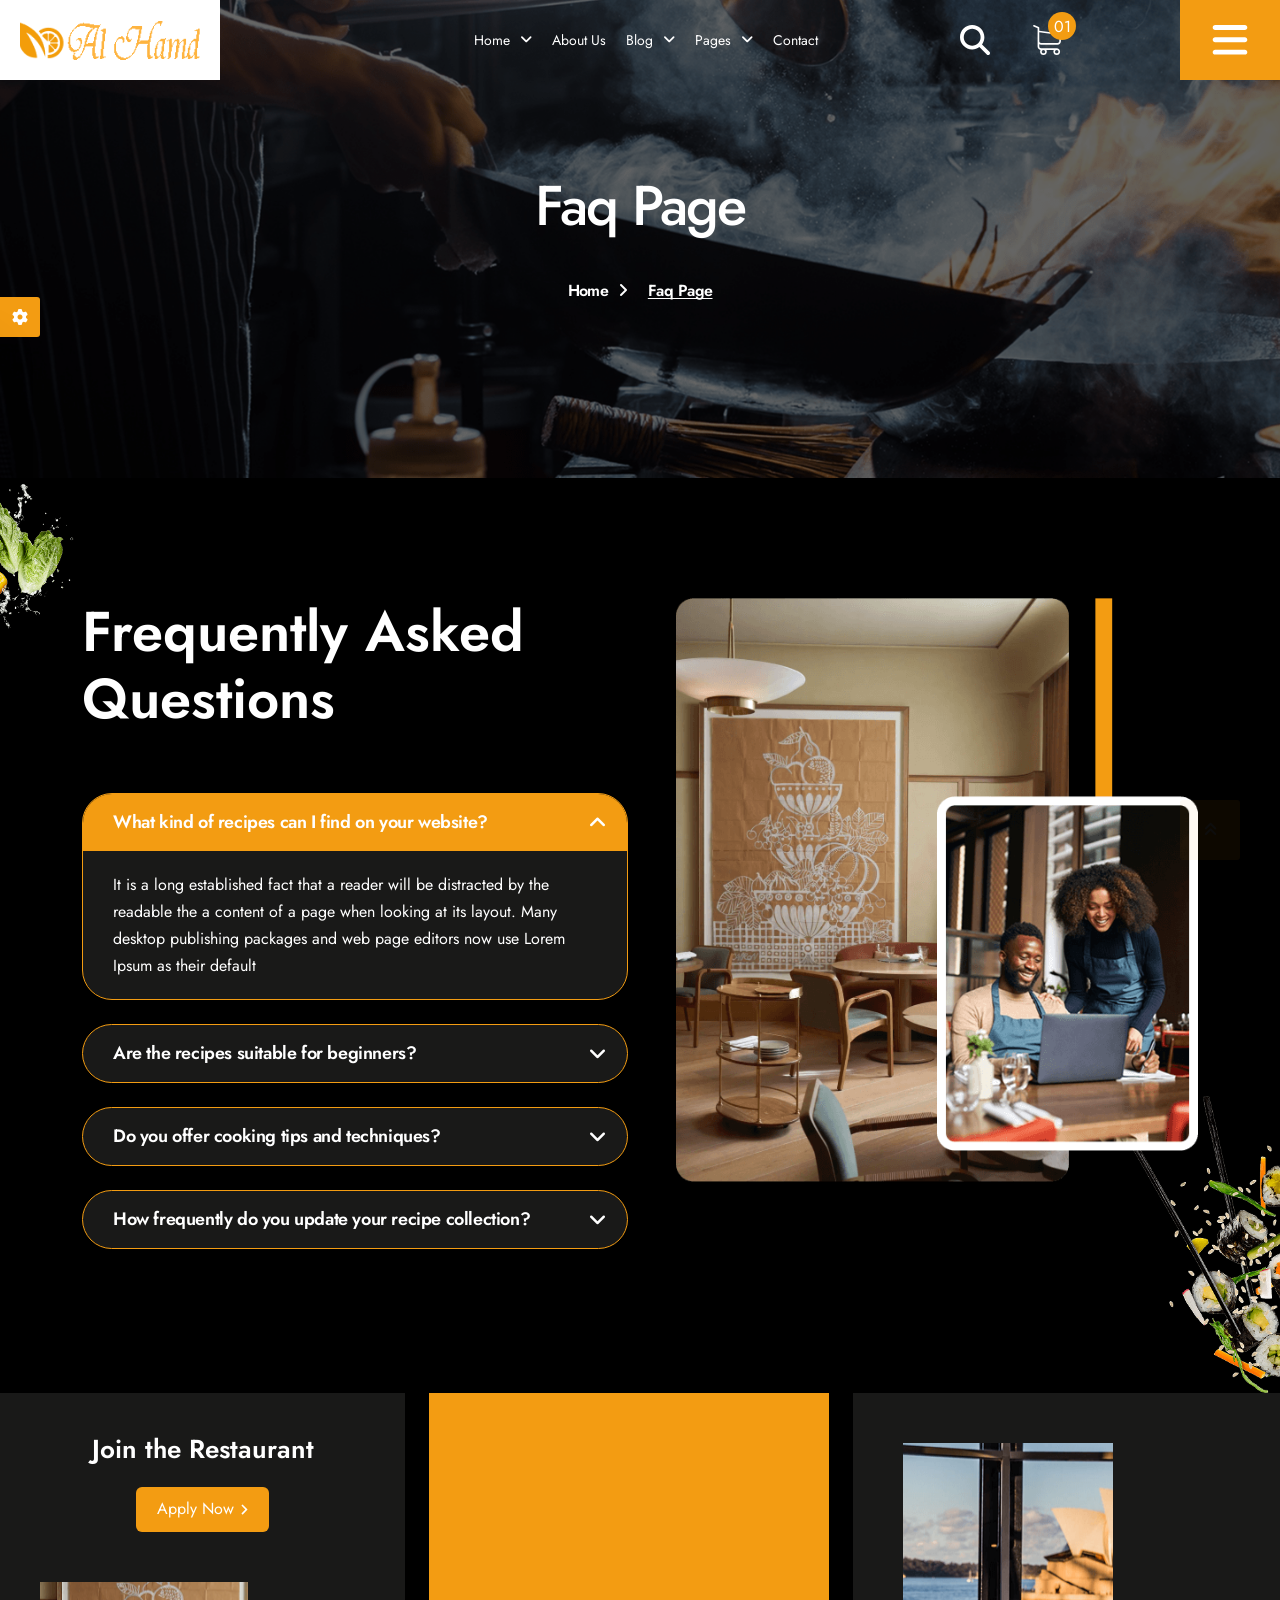
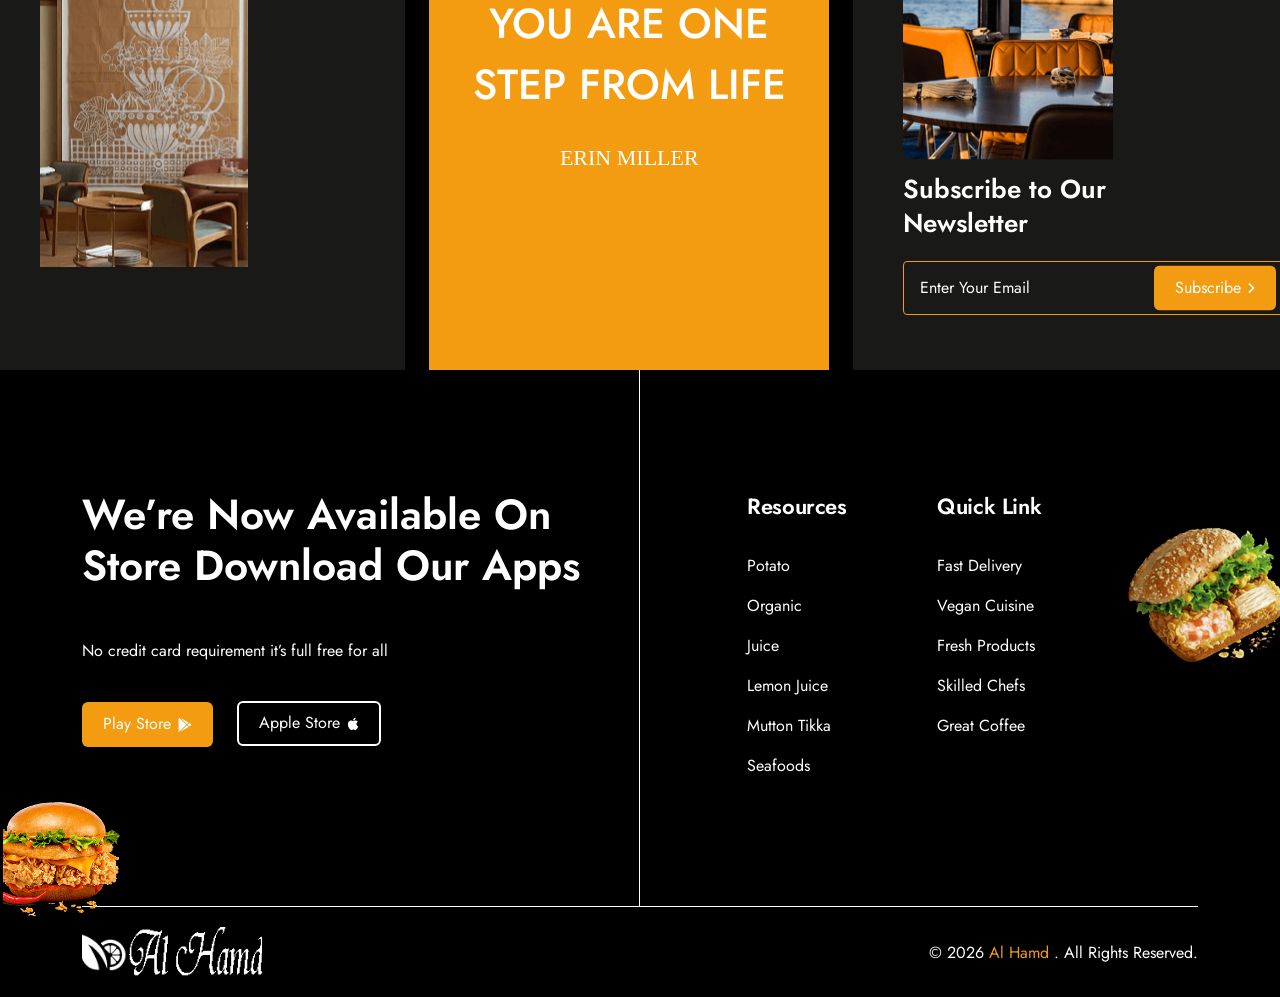
<file: faq.html>
<!DOCTYPE html>
<html lang="en">



<head>
  <meta charset="UTF-8">
  <meta name="viewport" content="width=device-width, initial-scale=1.0">
  <title>Al Hamd Fast Food Restaurant & Cafe</title>
  <!--Essential css files-->
  <link rel="stylesheet" href="assets/css/bootstrap.min.css">
  <link rel="stylesheet" href="assets/css/nice-select.css">
  <link rel="stylesheet" href="assets/css/animate.css">
  <link rel="stylesheet" href="assets/css/owl.carousel.min.css">
  <link rel="stylesheet" href="assets/css/owl.theme.default.min.css">
  <link rel="stylesheet" href="assets/css/magnific-popup.css">
  <link rel="stylesheet" href="assets/css/all.css">
  <link rel="stylesheet" href="assets/css/lenis.css">
  <link rel="stylesheet" href="assets/css/style.css">

  <!--favicon-->
  <link rel="icon" href="assets/images/favicon.png">
</head>

<!-- add this class for rtl rtl-enabled -->

<body class="">

  <!-- preloader start -->
  <div class="preloader">
    <div class="hypnotic"></div>
  </div>
  <!-- preloader end -->

  <!-- cursor start -->
  <div class='cursor' id="cursor"></div>
  <div class='cursor2' id="cursor2">
    <div class="ball"></div>
  </div>
  <div class='cursor3' id="cursor3"></div>
  <!-- cursor end-->

      <!--color switcher start-->
    <button class="color-switcher-btn active"><i class="fa-solid fa-gear"></i></button>
    <!--color switcher end-->

    <!--color switcher palatte start-->
    <div class="theme-color-switch">
      <div class="d-flex align-items-center justify-content-between gap-3">
        <h6 class="fs-18 mb-0">Theme Colors</h6>
        <button class="close-switcher"><i class="fas fa-xmark"></i></button>
      </div>
      <ul class="color-list">
        <li><a href="javascript:void(0)" data-bg-color="#5FCFFF"></a></li>
        <li><a href="javascript:void(0)" data-bg-color="#FF5739"></a></li>
        <li><a href="javascript:void(0)" data-bg-color="#DC52FF"></a></li>
        <li><a href="javascript:void(0)" data-bg-color="#FF0B89"></a></li>
      </ul>
      <hr>
      <h6 class="fs-18 mb-3">Direction</h6>
      <div class="direction-wraper">
        <button type="button" class="direction-btn ltr">ltr</button>
        <button type="button" class="direction-btn rtl">rtl</button>
      </div>
      <hr>
      <h6 class="fs-18 mb-3">Magic Cursor</h6>
      <ul class="cursor-list">
        <li><a href="#" class="cursor-circle"><i class="fa-solid fa-circle"></i></a></li>
        <li><a href="#" class="cursor-normal"><i class="fa-solid fa-arrow-pointer"></i></a></li>
      </ul>
      <a href="https://themeforest.net/user/orbitaps/portfolio" class="template-btn primary-btn mt-4">Buy Now</a>
    </div>
    <!--color switcher palatte end-->
  
    <!-- header start -->
  <header class="roister-header roister-header-area-2">

    <!-- header btm -->
    <div class="header-btm">
      <!-- logo wraper -->
      <div class="positioned-logo">
        <a href="index.html">
          <img class="header-logo" src="assets/images/logos/colored-logo.png" alt="logo">
        </a>
      </div>
      <div class="container">
        <div class="row align-items-center">
          <div class="col-lg-8 d-none d-lg-block">
            <div class="inner-menu-wraper">
              <!-- desktop menu -->
              <nav class="main-menu">
                <ul>
                  <li>
                    <a href="index.html">Home <i class="fa-solid fa-angle-down"></i></a>
                    <ul class="submenu">
                      <li><a href="index.html">Home 1</a></li>
                      <li><a href="index-2.html">Home 2</a></li>
                    </ul>
                  </li>
                  <li>
                    <a href="about.html">About Us</a>
                  </li>

                  <li>
                    <a href="blog-grid.html">Blog <i class="fa-solid fa-angle-down"></i></a>
                    <ul class="submenu">
                      <li><a href="blog-grid.html">Blogs Grid</a></li>
                      <li><a href="blog-standard.html">Blogs Standard</a></li>
                      <li><a href="blog-details.html">Blog Details</a></li>
                    </ul>
                  </li>

                  <li>
                    <a href="#">Pages <i class="fa-solid fa-angle-down"></i></a>
                    <ul class="submenu">
                      <li><a href="our-menu.html">Our Menus</a></li>
                      <li><a href="reservation-form.html">Reservation</a></li>
                      <li><a href="master-chefs.html">Master Chefs</a></li>
                      <li><a href="chef-single.html">Chef Details</a></li>
                      <li><a href="shop-page.html">Shop Page</a></li>
                      <li><a href="shop-details.html">Shop Details</a></li>
                      <li><a href="faq.html">FAQ</a></li>
                      <li><a href="404.html">404</a></li>
                    </ul>
                  </li>
                  <li>
                    <a href="contact.html">Contact</a>
                  </li>
                </ul>
              </nav>
            </div>
          </div>
          <div class="col-lg-4">
            <div class="right-side">
              <!-- search btn -->
              <button type="button" class="search-btn" data-bs-toggle="offcanvas" data-bs-target="#offcanvasSearchTop" aria-controls="offcanvasSearchTop">
                <svg xmlns="http://www.w3.org/2000/svg" width="35" height="35" viewBox="0 0 35 35" fill="none">
                  <g clip-path="url(#clip0_6_179)">
                    <path d="M28.4375 14.2188C28.4375 17.3564 27.4189 20.2549 25.7031 22.6064L34.3574 31.2676C35.2119 32.1221 35.2119 33.5098 34.3574 34.3643C33.5029 35.2188 32.1152 35.2188 31.2607 34.3643L22.6064 25.7031C20.2549 27.4258 17.3564 28.4375 14.2188 28.4375C6.36426 28.4375 0 22.0732 0 14.2188C0 6.36426 6.36426 0 14.2188 0C22.0732 0 28.4375 6.36426 28.4375 14.2188ZM14.2188 24.0625C15.5114 24.0625 16.7915 23.8079 17.9858 23.3132C19.1801 22.8185 20.2653 22.0934 21.1793 21.1793C22.0934 20.2653 22.8185 19.1801 23.3132 17.9858C23.8079 16.7915 24.0625 15.5114 24.0625 14.2188C24.0625 12.9261 23.8079 11.646 23.3132 10.4517C22.8185 9.25741 22.0934 8.17224 21.1793 7.25817C20.2653 6.34409 19.1801 5.61901 17.9858 5.12431C16.7915 4.62962 15.5114 4.375 14.2188 4.375C12.9261 4.375 11.646 4.62962 10.4517 5.12431C9.25741 5.61901 8.17224 6.34409 7.25817 7.25817C6.34409 8.17224 5.61901 9.25741 5.12431 10.4517C4.62962 11.646 4.375 12.9261 4.375 14.2188C4.375 15.5114 4.62962 16.7915 5.12431 17.9858C5.61901 19.1801 6.34409 20.2653 7.25817 21.1793C8.17224 22.0934 9.25741 22.8185 10.4517 23.3132C11.646 23.8079 12.9261 24.0625 14.2188 24.0625Z" fill="white" />
                  </g>
                  <defs>
                    <clipPath id="clip0_6_179">
                      <rect width="35" height="35" fill="white" />
                    </clipPath>
                  </defs>
                </svg>
              </button>

              <!-- cart btn -->
              <button class="cart-btn" type="button">
                <span class="cart-counter">01</span>
                <svg xmlns="http://www.w3.org/2000/svg" width="36" height="36" viewBox="0 0 36 36" fill="none">
                  <path d="M10.8081 23.7033H30.6441C32.8934 23.7033 34.7282 21.8684 34.7282 19.6192V11.2734C34.7282 11.266 34.7282 11.2512 34.7282 11.2438C34.7282 11.2216 34.7282 11.2068 34.7282 11.1846C34.7282 11.1698 34.7282 11.155 34.7209 11.1402C34.7209 11.1254 34.7135 11.1032 34.7135 11.0884C34.7135 11.0736 34.7061 11.0588 34.7061 11.044C34.6987 11.0292 34.6987 11.0144 34.6913 10.9922C34.6839 10.9774 34.6839 10.9626 34.6765 10.9478C34.6691 10.933 34.6691 10.9182 34.6617 10.9034C34.6543 10.8886 34.6469 10.8738 34.6395 10.8516C34.6321 10.8369 34.6247 10.8221 34.6173 10.8147C34.6099 10.7999 34.6025 10.7851 34.5951 10.7703C34.5877 10.7555 34.5803 10.7481 34.5729 10.7333C34.5655 10.7185 34.5507 10.7037 34.5433 10.6889C34.5359 10.6741 34.5285 10.6667 34.5137 10.6519C34.5063 10.6371 34.4915 10.6297 34.4841 10.6149C34.4767 10.6001 34.4619 10.5927 34.4545 10.5779C34.4471 10.5631 34.4323 10.5557 34.4249 10.5483C34.4101 10.5335 34.4027 10.5261 34.3879 10.5113C34.3731 10.5039 34.3657 10.4891 34.3509 10.4817C34.3361 10.4743 34.3213 10.4595 34.3065 10.4521C34.2917 10.4447 34.2843 10.4373 34.2695 10.4299C34.2547 10.4225 34.2399 10.4151 34.2251 10.4003C34.2103 10.3929 34.1955 10.3855 34.1807 10.3781C34.1659 10.3707 34.1511 10.3633 34.1363 10.3559C34.1216 10.3485 34.1068 10.3411 34.092 10.3337C34.0772 10.3263 34.0624 10.3263 34.0476 10.3189C34.0328 10.3115 34.0106 10.3041 33.9958 10.3041C33.981 10.3041 33.9662 10.2967 33.9588 10.2967C33.9366 10.2893 33.9218 10.2893 33.8996 10.2893C33.8922 10.2893 33.8848 10.2819 33.87 10.2819L8.72906 6.81193V3.30493C8.72906 3.26793 8.72906 3.23094 8.72166 3.20134C8.72166 3.19395 8.72166 3.18655 8.71426 3.17175C8.71426 3.14955 8.70686 3.12736 8.70686 3.10516C8.69947 3.08296 8.69947 3.06817 8.69207 3.04597C8.69207 3.03117 8.68467 3.02377 8.68467 3.00898C8.67727 2.98678 8.66987 2.96458 8.66247 2.94239C8.66247 2.93499 8.65507 2.92019 8.65507 2.91279C8.64767 2.8906 8.64028 2.8758 8.62548 2.8536C8.61808 2.8462 8.61808 2.83141 8.61068 2.82401C8.60328 2.80921 8.59588 2.79441 8.58109 2.77962C8.57369 2.76482 8.56629 2.75742 8.55889 2.74262C8.55149 2.72782 8.54409 2.72043 8.53669 2.70563C8.52929 2.69083 8.5145 2.67603 8.5071 2.66124C8.4997 2.65384 8.4923 2.64644 8.4849 2.63904C8.4701 2.62424 8.45531 2.60944 8.44051 2.59465C8.43311 2.58725 8.42571 2.57985 8.41831 2.57245C8.40352 2.55765 8.38872 2.54286 8.36652 2.52806C8.35912 2.52066 8.34433 2.51326 8.33693 2.50586C8.32213 2.49106 8.30733 2.48367 8.29253 2.46887C8.27034 2.45407 8.24814 2.43927 8.23334 2.43187C8.22595 2.42448 8.21855 2.42448 8.21115 2.41708C8.18155 2.40228 8.14456 2.38748 8.11496 2.37268L2.66209 0.0790741C2.15158 -0.13549 1.56708 0.10127 1.35251 0.611784C1.13795 1.1223 1.37471 1.7068 1.88522 1.92136L6.724 3.96341V8.49145V9.20912V14.7138V19.634V25.8489C6.724 27.9205 8.27774 29.6371 10.2828 29.896C9.92026 30.5027 9.7057 31.213 9.7057 31.9677C9.7057 34.1947 11.5184 36 13.738 36C15.9576 36 17.7703 34.1873 17.7703 31.9677C17.7703 31.2278 17.5706 30.5249 17.2154 29.933H26.1975C25.8424 30.5323 25.6426 31.2278 25.6426 31.9677C25.6426 34.1947 27.4553 36 29.6749 36C31.8945 36 33.7072 34.1873 33.7072 31.9677C33.7072 29.748 31.8945 27.9353 29.6749 27.9353H10.8081C9.6539 27.9353 8.72166 26.9957 8.72166 25.8489V23.141C9.32836 23.4961 10.046 23.7033 10.8081 23.7033ZM15.7801 31.9603C15.7801 33.0849 14.8626 33.9949 13.7454 33.9949C12.6282 33.9949 11.7108 33.0775 11.7108 31.9603C11.7108 30.8431 12.6282 29.9256 13.7454 29.9256C14.8626 29.9256 15.7801 30.8357 15.7801 31.9603ZM31.717 31.9603C31.717 33.0849 30.7995 33.9949 29.6823 33.9949C28.5651 33.9949 27.6476 33.0775 27.6476 31.9603C27.6476 30.8431 28.5651 29.9256 29.6823 29.9256C30.7995 29.9256 31.717 30.8357 31.717 31.9603ZM30.6441 21.7056H10.8081C9.6539 21.7056 8.72166 20.766 8.72166 19.6192V14.699V9.19433V8.82439L32.7306 12.1316V19.6118C32.7306 20.7734 31.7909 21.7056 30.6441 21.7056Z" fill="white" />
                </svg>
              </button>

              <div class="phone-wraper">
                <div class="icon-wraper">
                  <svg xmlns="http://www.w3.org/2000/svg" width="32" height="32" viewBox="0 0 32 32" fill="none">
                    <g clip-path="url(#clip0_6_169)">
                      <path d="M16 0C7.17756 0 0 7.17756 0 16C0 24.8224 7.17756 32 16 32C24.8224 32 32 24.8224 32 16C32 7.17756 24.8224 0 16 0ZM16 30.5C8.00469 30.5 1.5 23.9953 1.5 16C1.5 8.00469 8.00469 1.5 16 1.5C23.9953 1.5 30.5 8.00469 30.5 16C30.5 23.9953 23.9953 30.5 16 30.5ZM24.3679 18.9103C24.3678 18.9103 24.3678 18.9103 24.3679 18.9103L21.4286 17.2133C20.9785 16.9535 20.4533 16.8846 19.9499 17.0195C19.4464 17.1544 19.026 17.4766 18.7662 17.9267C18.6154 18.1879 18.3514 18.5164 17.9497 18.5986C17.5833 18.6735 17.2599 18.6008 16.9609 18.3764C15.8562 17.5474 14.4528 16.1439 13.6236 15.0392C13.3993 14.7402 13.3266 14.4167 13.4015 14.0504C13.4836 13.6486 13.8122 13.3846 14.0734 13.2339C15.0041 12.6964 15.3241 11.5021 14.7867 10.5714L13.0898 7.63206C12.6037 6.79031 11.5942 6.43725 10.6896 6.79244L10.6544 6.80625C9.24981 7.35769 8.22269 7.78087 7.79794 8.20562C7.02637 8.97725 6.24487 10.4131 6.90369 12.8717C8.18325 17.6473 14.3527 23.8167 19.1283 25.0964C19.7767 25.2701 20.3539 25.3437 20.8667 25.3437C22.2981 25.3437 23.2264 24.7703 23.7945 24.2021C24.2192 23.7774 24.6423 22.7505 25.1936 21.3463L25.2077 21.3105C25.5627 20.4058 25.2096 19.3964 24.3679 18.9103ZM23.8113 20.7623L23.7972 20.7981C23.5312 21.4756 22.9778 22.8853 22.7336 23.1414C22.0177 23.8574 20.9352 24.0276 19.5163 23.6475C15.2374 22.5009 9.49887 16.7624 8.35238 12.4835C7.97219 11.0647 8.14244 9.98219 8.85769 9.267C9.11463 9.02213 10.5248 8.46856 11.2024 8.20256L11.2376 8.18869C11.2938 8.16656 11.3511 8.15606 11.4071 8.15606C11.562 8.15606 11.7069 8.23744 11.7905 8.38212L13.4875 11.3214C13.6112 11.5359 13.5376 11.811 13.3232 11.9347C12.5772 12.3654 12.0831 13.0101 11.9318 13.7499C11.7705 14.5385 11.9406 15.2956 12.4237 15.9395C13.3418 17.1628 14.8373 18.6582 16.0604 19.5761C16.7042 20.0592 17.4614 20.2294 18.2501 20.0681C18.9899 19.9168 19.6345 19.4226 20.0652 18.6766C20.1247 18.5736 20.2216 18.4996 20.3381 18.4684C20.4544 18.4373 20.5754 18.4527 20.6786 18.5123L23.6178 20.2093C23.8149 20.3232 23.8944 20.5506 23.8113 20.7623Z" fill="#F39C12" />
                    </g>
                    <defs>
                      <clipPath id="clip0_6_169">
                        <rect width="32" height="32" fill="white" />
                      </clipPath>
                    </defs>
                  </svg>
                </div>
                <div class="content-wraper">
                  <span class="txt">Phone:</span>
                  <a href="tel:+88 01922 366 288">+88 01922 366 288</a>
                </div>
              </div>
            </div>
          </div>
        </div>
      </div>

      <button class="sidebar-toggle-btn" type="button" data-bs-toggle="offcanvas" data-bs-target="#roister-mobile-menu-offcanvas" aria-controls="roister-mobile-menu-offcanvas">
        <svg xmlns="http://www.w3.org/2000/svg" width="45" height="52" viewBox="0 0 45 52" fill="none">
          <path d="M0 9.64286C0 7.86496 1.43638 6.42857 3.21429 6.42857H41.7857C43.5636 6.42857 45 7.86496 45 9.64286C45 11.4208 43.5636 12.8571 41.7857 12.8571H3.21429C1.43638 12.8571 0 11.4208 0 9.64286ZM0 25.7143C0 23.9364 1.43638 22.5 3.21429 22.5H41.7857C43.5636 22.5 45 23.9364 45 25.7143C45 27.4922 43.5636 28.9286 41.7857 28.9286H3.21429C1.43638 28.9286 0 27.4922 0 25.7143ZM45 41.7857C45 43.5636 43.5636 45 41.7857 45H3.21429C1.43638 45 0 43.5636 0 41.7857C0 40.0078 1.43638 38.5714 3.21429 38.5714H41.7857C43.5636 38.5714 45 40.0078 45 41.7857Z" fill="white" />
        </svg>
      </button>
    </div>
  </header>
  <div>

  </div>



  <!-- search form start -->
  <div class="offcanvas offcanvas-top roister-header-searchbar-form" tabindex="-1" id="offcanvasSearchTop">
    <div class="offcanvas-body">
      <button class="close-btn" data-bs-dismiss="offcanvas">close</button>
      <form class="form-wraper py-120">
        <input class="search-input" type="text" placeholder="Search here..">
        <button type="submit" class="submit-btn">Search</button>
      </form>
    </div>
  </div>
  <!-- search form end -->

  <!-- mobile menu start -->
  <div class="offcanvas offcanvas-start roister-mobile-menu-offcanvas" data-bs-scroll="true" tabindex="-1" id="roister-mobile-menu-offcanvas">

    <nav class="d-lg-none">
      <div class="nav mobile-tab-nav" id="nav-tab" role="tablist">
        <button class="nav-link active" id="nav-about-us-tab" data-bs-toggle="tab" data-bs-target="#nav-about-us" type="button" role="tab" aria-controls="nav-about-us" aria-selected="true">ABOUT US</button>
        <button class="nav-link" id="nav-menu-tab" data-bs-toggle="tab" data-bs-target="#nav-menu" type="button" role="tab" aria-controls="nav-menu" aria-selected="false">MENU</button>
      </div>
    </nav>
    <div class="tab-content" id="nav-tabContent">
      <div class="tab-pane fade show active" id="nav-about-us" role="tabpanel" aria-labelledby="nav-about-us-tab">
        <div class="offcanvas-header">
          <div class="logo">
            <a href="index.html">
              <img class="header-logo" src="assets/images/logos/white-logo.png" alt="logo">
            </a>
          </div>
          <button type="button" class="mobile-menu-close-btn" data-bs-dismiss="offcanvas" aria-label="Close">
            <i class="fa-solid fa-xmark"></i>
          </button>
        </div>

        <div class="offcanvas-body">
          <div class="short-about-wraper">
            <p>
              There are many variations of passages available sure there majority have suffered alteration in some form by inject humour or randomised words which don't look even slightly believable.
            </p>


            <div class="sidebar-popup-contact">
              <h4>Contact Info</h4>
              <ul>
                <li>
                  <div class="icon">
                    <i class="far fa-envelope"></i>
                  </div>
                  <div class="content">
                    <h6>Email</h6>
                    <a href="mailto:info@example.com">info@example.com</a>
                  </div>
                </li>
                <li>
                  <div class="icon">
                    <i class="fa-solid fa-phone"></i>
                  </div>
                  <div class="content">
                    <h6>Phone</h6>
                    <a href="tel:+21236547898">+2 123 654 7898</a>
                  </div>
                </li>
                <li>
                  <div class="icon">
                    <i class="fa-solid fa-location-dot"></i>
                  </div>
                  <div class="content">
                    <h6>Address</h6>
                    <a href="#">25/B Milford Road, New York</a>
                  </div>
                </li>
              </ul>
            </div>

            <div class="sidebar-popup-social">
              <h4>Follow Us</h4>
              <a href="#"><i class="fab fa-facebook"></i></a>
              <a href="#"><i class="fa-brands fa-twitter"></i></a>
              <a href="#"><i class="fab fa-instagram"></i></a>
              <a href="#"><i class="fab fa-linkedin"></i></a>
            </div>

          </div>
        </div>
      </div>
      <div class="tab-pane fade" id="nav-menu" role="tabpanel" aria-labelledby="nav-menu-tab">
        <div class="offcanvas-header">
          <div class="logo">
            <a href="index.html">
              <img class="header-logo" src="assets/images/logos/white-logo.png" alt="logo">
            </a>
          </div>
          <button type="button" class="mobile-menu-close-btn" data-bs-dismiss="offcanvas" aria-label="Close">
            <i class="fa-solid fa-xmark"></i>
          </button>
        </div>
        <div class="offcanvas-body">
          <nav class="mobile-menu">
            <ul>
              <li>
                <a
                  data-bs-toggle="collapse" href="#submenu-1" role="button" aria-expanded="false" aria-controls="submenu-1">Home <i class="fa-solid fa-angle-down"></i></a>
                <div class="collapse" id="submenu-1">
                  <ul class="submenu">
                    <li><a href="index.html">Home 1</a></li>
                    <li><a href="index-2.html">Home 2</a></li>
                  </ul>
                </div>
              </li>
              <li>
                <a href="about.html">About</a>
              </li>
              <li>
                <a href="team.html">Team</a>
              </li>
              <li>
                <a data-bs-toggle="collapse" href="#submenu-2" role="button" aria-expanded="false" aria-controls="submenu-2">Blog <i class="fa-solid fa-angle-down"></i></a>
                <div class="collapse" id="submenu-2">
                  <ul class="submenu">
                    <li><a href="blog-grid.html">Blogs Grid</a></li>
                    <li><a href="blog-standard.html">Blogs Standard</a></li>
                    <li><a href="blog-details.html">Blog Details</a></li>
                  </ul>
                </div>
              </li>
              <li>
                <a data-bs-toggle="collapse" href="#submenu-3" role="button" aria-expanded="false" aria-controls="submenu-3">Pages <i class="fa-solid fa-angle-down"></i></a>
                <div class="collapse" id="submenu-3">
                  <ul class="submenu">
                    <li><a href="our-menu.html">Our Menus</a></li>
                    <li><a href="reservation-form.html">Reservation</a></li>
                    <li><a href="master-chefs.html">Master Chefs</a></li>
                    <li><a href="chef-single.html">Chef Details</a></li>
                    <li><a href="shop-page.html">Shop Page</a></li>
                    <li><a href="shop-details.html">Shop Details</a></li>
                    <li><a href="faq.html">FAQ</a></li>
                    <li><a href="404.html">404</a></li>
                  </ul>
                </div>
              </li>
              <li>
                <a href="contact.html">Contact</a>
              </li>
            </ul>
          </nav>
        </div>
      </div>

    </div>

  </div>
  <!-- mobile menu end -->
<!-- breadcrumb start -->
<div class="roister-breadcrumb-section" data-background="assets/images/bg/breadcrumb-bg.png">
  <div class="container position-relative z-3">
    <h1 class="breadcrumb-title mb-40 wow fadeInUp">Faq Page</h1>
    <ul class="breadcrumb-list wow fadeInUp" data-wow-delay=".2s">
      <li><a href="index.html">Home</a></li>
      <li class="active">Faq Page</li>
    </ul>
  </div>
</div>
<!-- breadcrumb end -->

<!-- faq section start -->
<section class="roister-home-faq-section py-120">
  <img class="faq-shape1 item-bounce" src="assets/images/faq-shape1.png" alt="img">
  <img class="faq-shape2" src="assets/images/faq-shape2.png" alt="img">

  <div class="container">
    <div class="row">
      <div class="col-lg-6 mb-40 mb-lg-0">
        <div class="right-side">
          <h2 class="mb-60 wow fadeInUp">
            Frequently Asked
            Questions
          </h2>

          <div class="roister-home1-accordion" id="accordionNsFaq">
            <div class="faq-item wow fadeInUp" data-wow-delay=".2s">
              <h6 class="title" data-bs-toggle="collapse" data-bs-target="#collapse-1" aria-expanded="true" aria-controls="collapse-1">
                What kind of recipes can I find on your website?
              </h6>
              <div id="collapse-1" class="accordion-collapse collapse show" data-bs-parent="#accordionNsFaq">
                <p class="des">
                  It is a long established fact that a reader will be distracted by the readable the a content of a page when looking at its layout. Many desktop publishing packages and web page editors now use Lorem Ipsum as their default
                </p>
              </div>
            </div>
            <div class="faq-item wow fadeInUp" data-wow-delay=".3s">
              <h6 class="title" data-bs-toggle="collapse" data-bs-target="#collapse-2" aria-expanded="false" aria-controls="collapse-2">
                Are the recipes suitable for beginners?
              </h6>
              <div id="collapse-2" class="accordion-collapse collapse" data-bs-parent="#accordionNsFaq">
                <p class="des">
                  It is a long established fact that a reader will be distracted by the readable the a content of a page when looking at its layout. Many desktop publishing packages and web page editors now use Lorem Ipsum as their default
                </p>
              </div>
            </div>
            <div class="faq-item wow fadeInUp" data-wow-delay=".4s">
              <h6 class="title" data-bs-toggle="collapse" data-bs-target="#collapse-3" aria-expanded="false" aria-controls="collapse-3">
                Do you offer cooking tips and techniques?
              </h6>
              <div id="collapse-3" class="accordion-collapse collapse" data-bs-parent="#accordionNsFaq">
                <p class="des">
                  It is a long established fact that a reader will be distracted by the readable the a content of a page when looking at its layout. Many desktop publishing packages and web page editors now use Lorem Ipsum as their default
                </p>
              </div>
            </div>
            <div class="faq-item wow fadeInUp" data-wow-delay=".5s">
              <h6 class="title" data-bs-toggle="collapse" data-bs-target="#collapse-4" aria-expanded="false" aria-controls="collapse-4">
                How frequently do you update your recipe collection?
              </h6>
              <div id="collapse-4" class="accordion-collapse collapse" data-bs-parent="#accordionNsFaq">
                <p class="des">
                  It is a long established fact that a reader will be distracted by the readable the a content of a page when looking at its layout. Many desktop publishing packages and web page editors now use Lorem Ipsum as their default
                </p>
              </div>
            </div>

          </div>
        </div>
      </div>
      <div class="col-lg-6 ">
        <div class="reveal-img ps-lg-3 ps-xl-4 ps-xxl-5">
          <img class="w-100" src="assets/images/faq-img1.png" alt="img">
        </div>


      </div>

    </div>
  </div>
</section>
<!-- faq section end -->

<!-- newsletter section start -->
<div class="roister-newsletter-area ">
  <div class="cta-card">
    <h4 class="mb-20 wow fadeInUp" data-wow-delay=".2s">Join the Restaurant</h4>
    <a href="contact.html" class="primary-btn border-radius-6 mb-50 wow fadeInUp" data-wow-delay=".3s">Apply Now
      <svg width="7" height="11" viewBox="0 0 7 11" fill="none" xmlns="http://www.w3.org/2000/svg">
        <path d="M6.34375 5.78125L1.78125 10.4062C1.625 10.5625 1.375 10.5625 1.25 10.4062L0.625 9.78125C0.46875 9.625 0.46875 9.40625 0.625 9.25L4.3125 5.5L0.625 1.78125C0.46875 1.625 0.46875 1.375 0.625 1.25L1.25 0.625C1.375 0.46875 1.625 0.46875 1.78125 0.625L6.34375 5.25C6.5 5.40625 6.5 5.625 6.34375 5.78125Z" fill="white" />
      </svg>
    </a>

    <div class="reveal-img">
      <img class="news-letter-img" src="assets/images/news-img-1.png" alt="img">
    </div>
  </div>

  <div class="cta-calling-card wow fadeIn" data-wow-delay=".2s">
    <h3 class="title mb-30 wow fadeInUp" data-wow-delay=".3s">you are one
      step from
      life</h3>

    <h5 class="subtitle wow fadeInUp" data-wow-delay=".4s">Erin Miller</h5>
  </div>

  <div class="main-news-letter-card wow fadeInUp" data-wow-delay=".3s">
    <div class="reveal-img">
      <img class="main-img mb-30" src="assets/images/news-img-2.png" alt="img">
    </div>

    <div class="btm-area wow fadeInUp" data-wow-delay=".2s">
      <h4 class="title">Subscribe to Our Newsletter</h4>

      <form class="form-wraper">
        <input type="text" placeholder="Enter Your Email">
        <button type="button" class="primary-btn border-radius-6 mb-50">Subscribe
          <svg width="7" height="11" viewBox="0 0 7 11" fill="none" xmlns="http://www.w3.org/2000/svg">
            <path d="M6.34375 5.78125L1.78125 10.4062C1.625 10.5625 1.375 10.5625 1.25 10.4062L0.625 9.78125C0.46875 9.625 0.46875 9.40625 0.625 9.25L4.3125 5.5L0.625 1.78125C0.46875 1.625 0.46875 1.375 0.625 1.25L1.25 0.625C1.375 0.46875 1.625 0.46875 1.78125 0.625L6.34375 5.25C6.5 5.40625 6.5 5.625 6.34375 5.78125Z" fill="white" />
          </svg>
        </button>
      </form>
    </div>
  </div>
</div>
<!-- newsletter section end -->
<footer class="roister-footer-1" data-background="assets/images/bg/footer-bg.png">
  <!-- shapes -->
  <img class="footer-img1" src="assets/images/footer-img1.png" alt="img">
  <img class="footer-img2" src="assets/images/footer-img2.png" alt="img">
  <div class="container">
    <div class="row">
      <div class="col-12 col-md-6 col-lg-6  left-side border-right">
        <div class="download-app-widget">
          <h3 class="title mb-48">
            We’re Now Available On
            Store Download Our Apps
          </h3>
          <p class="des mb-40">
            No credit card requirement it’s full free for all
          </p>

          <div class="btn-wraper">
            <a href="#" class="primary-btn border-radius-6">Play Store
              <svg width="14" height="15" viewBox="0 0 14 15" fill="none" xmlns="http://www.w3.org/2000/svg">
                <path d="M8.81146 7.17578L10.4521 5.53516L2.76849 1.10547L8.81146 7.17578ZM1.2099 0.75L8.2099 7.75L1.2099 14.75C0.854431 14.5859 0.608337 14.2305 0.608337 13.793L0.608337 1.73438C0.608337 1.29688 0.854431 0.941406 1.2099 0.75ZM12.831 6.92969C13.3505 7.3125 13.3505 8.21484 12.8583 8.59766L11.2177 9.52734L9.41302 7.75L11.2177 6L12.831 6.92969ZM2.76849 14.3945L8.81146 8.35156L10.4521 9.99219L2.76849 14.3945Z" fill="white" />
              </svg>

            </a>
            <a href="#" class="outline-white-btn border-radius-6">Apple Store
              <svg width="12" height="13" viewBox="0 0 12 13" fill="none" xmlns="http://www.w3.org/2000/svg">
                <path d="M9.49512 7.10547C9.49512 7.16016 9.41309 8.77344 11.1904 9.62109C10.8623 10.6328 9.71387 12.875 8.37402 12.875C7.6084 12.875 7.1709 12.3828 6.2959 12.3828C5.39355 12.3828 4.90137 12.875 4.21777 12.875C2.90527 12.9297 1.64746 10.4688 1.29199 9.45703C1.01855 8.69141 0.90918 7.95312 0.90918 7.24219C0.90918 4.80859 2.52246 3.63281 4.05371 3.60547C4.79199 3.60547 5.72168 4.125 6.13184 4.125C6.51465 4.125 7.58105 3.49609 8.56543 3.57813C9.57715 3.66016 10.3428 4.04297 10.8623 4.78125C9.95996 5.35547 9.49512 6.09375 9.49512 7.10547ZM7.96387 2.62109C7.41699 3.25 6.76074 3.60547 6.0498 3.55078C5.99512 2.8125 6.26855 2.12891 6.76074 1.58203C7.19824 1.08984 7.96387 0.679688 8.62012 0.625C8.62012 0.925781 8.70215 1.74609 7.96387 2.62109Z" fill="white" />
              </svg>
            </a>
          </div>
        </div>
      </div>
      <div class="col-12 col-md-6 col-lg-6  right-side">
        <div class="row gy-4 justify-content-center">
          <div class="col-sm-6 col-md-5 col-lg-4">
            <div class="footer-widget">
              <h4 class="widget-title mb-24">Resources</h4>
              <ul>
                <li><a href="#">Potato</a></li>
                <li><a href="#">Organic</a></li>
                <li><a href="#">Juice</a></li>
                <li><a href="#">Lemon Juice</a></li>
                <li><a href="#">Mutton Tikka</a></li>
                <li><a href="#">Seafoods</a></li>
              </ul>
            </div>
          </div>
          <div class="col-sm-6 col-md-5 col-lg-4">
            <div class="footer-widget">
              <h4 class="widget-title mb-24">Quick Link</h4>
              <ul>
                <li><a href="#">Fast Delivery</a></li>
                <li><a href="#">Vegan Cuisine</a></li>
                <li><a href="#">Fresh Products</a></li>
                <li><a href="#">Skilled Chefs</a></li>
                <li><a href="#">Great Coffee</a></li>
              </ul>
            </div>
          </div>
        </div>
      </div>
    </div>
    <!-- copyright area -->
    <div class="copyright-area">
      <div class="row align-items-center gy-4">
        <div class="col-12 col-sm-4">
          <a href="index.html">
            <img class="footer-logo" src="assets/images/logos/white-logo.png" alt="logo">
          </a>
        </div>
        <div class="col-12 col-sm-8">
          <p class="text-sm-end">© 2026 <a href="#">Al Hamd</a> . All Rights Reserved.</p>
        </div>
      </div>
    </div>
  </div>
</footer>

<!-- scroll to top -->
<button type="button" class="scroll-top-btn">
  <i class="fa-solid fa-angles-up"></i>
</button>

<!--Esential Js Files-->
<script src="assets/js/bootstrap.bundle.min.js"></script>
<script src="assets/js/jquery.min.js"></script>
<script src="assets/js/nice-select.js"></script>
<script src="assets/js/wow.js"></script>
<script src="assets/js/owl.carousel.min.js"></script>
<script src="assets/js/magnific-popup.js"></script>
<script src="assets/js/counterup.js"></script>
<script src="assets/js/waypoints.min.js"></script>
<script src="assets/js/lenis.min.js"></script>
<script src="assets/js/gsap.min.js"></script>
<script src="assets/js/ScrollTrigger.min.js"></script>
<script src="assets/js/default-passive-events.js"></script>
<script src="assets/js/script.js"></script>
</body>



</html>
</file>
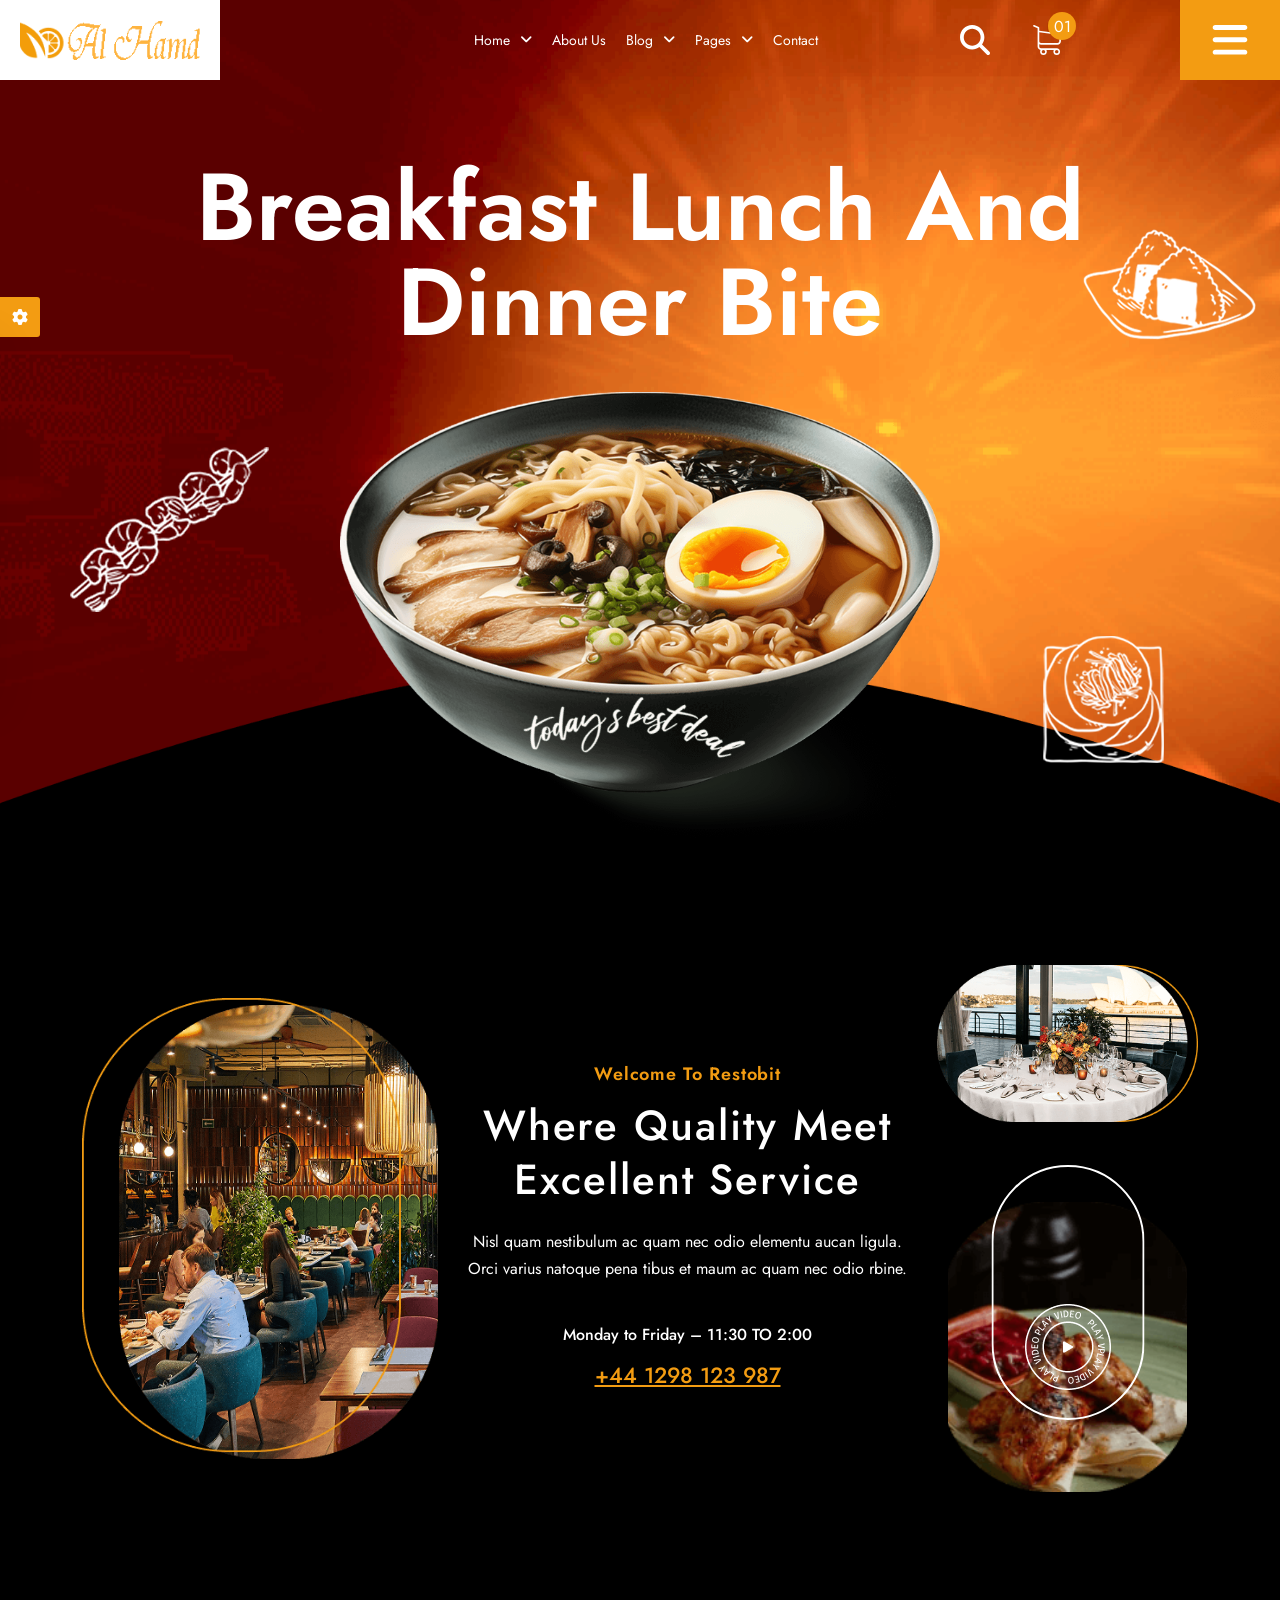
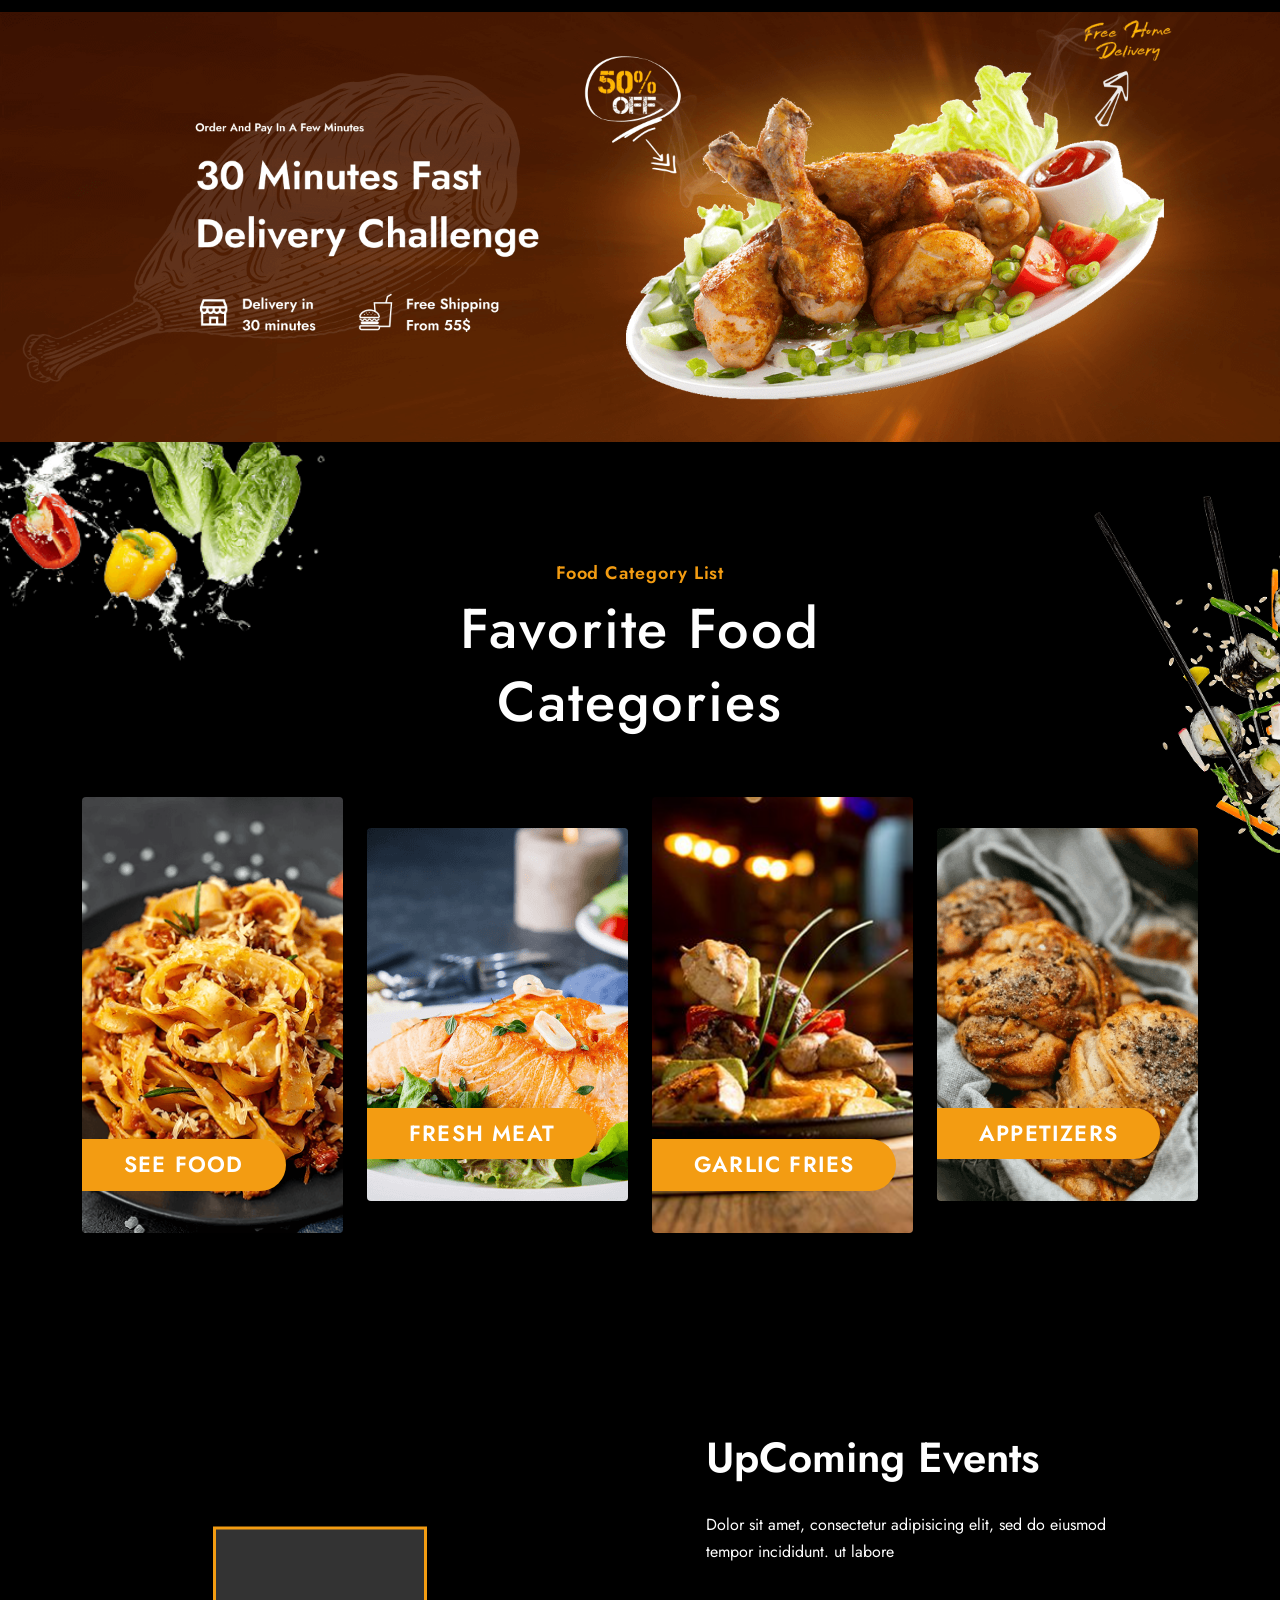
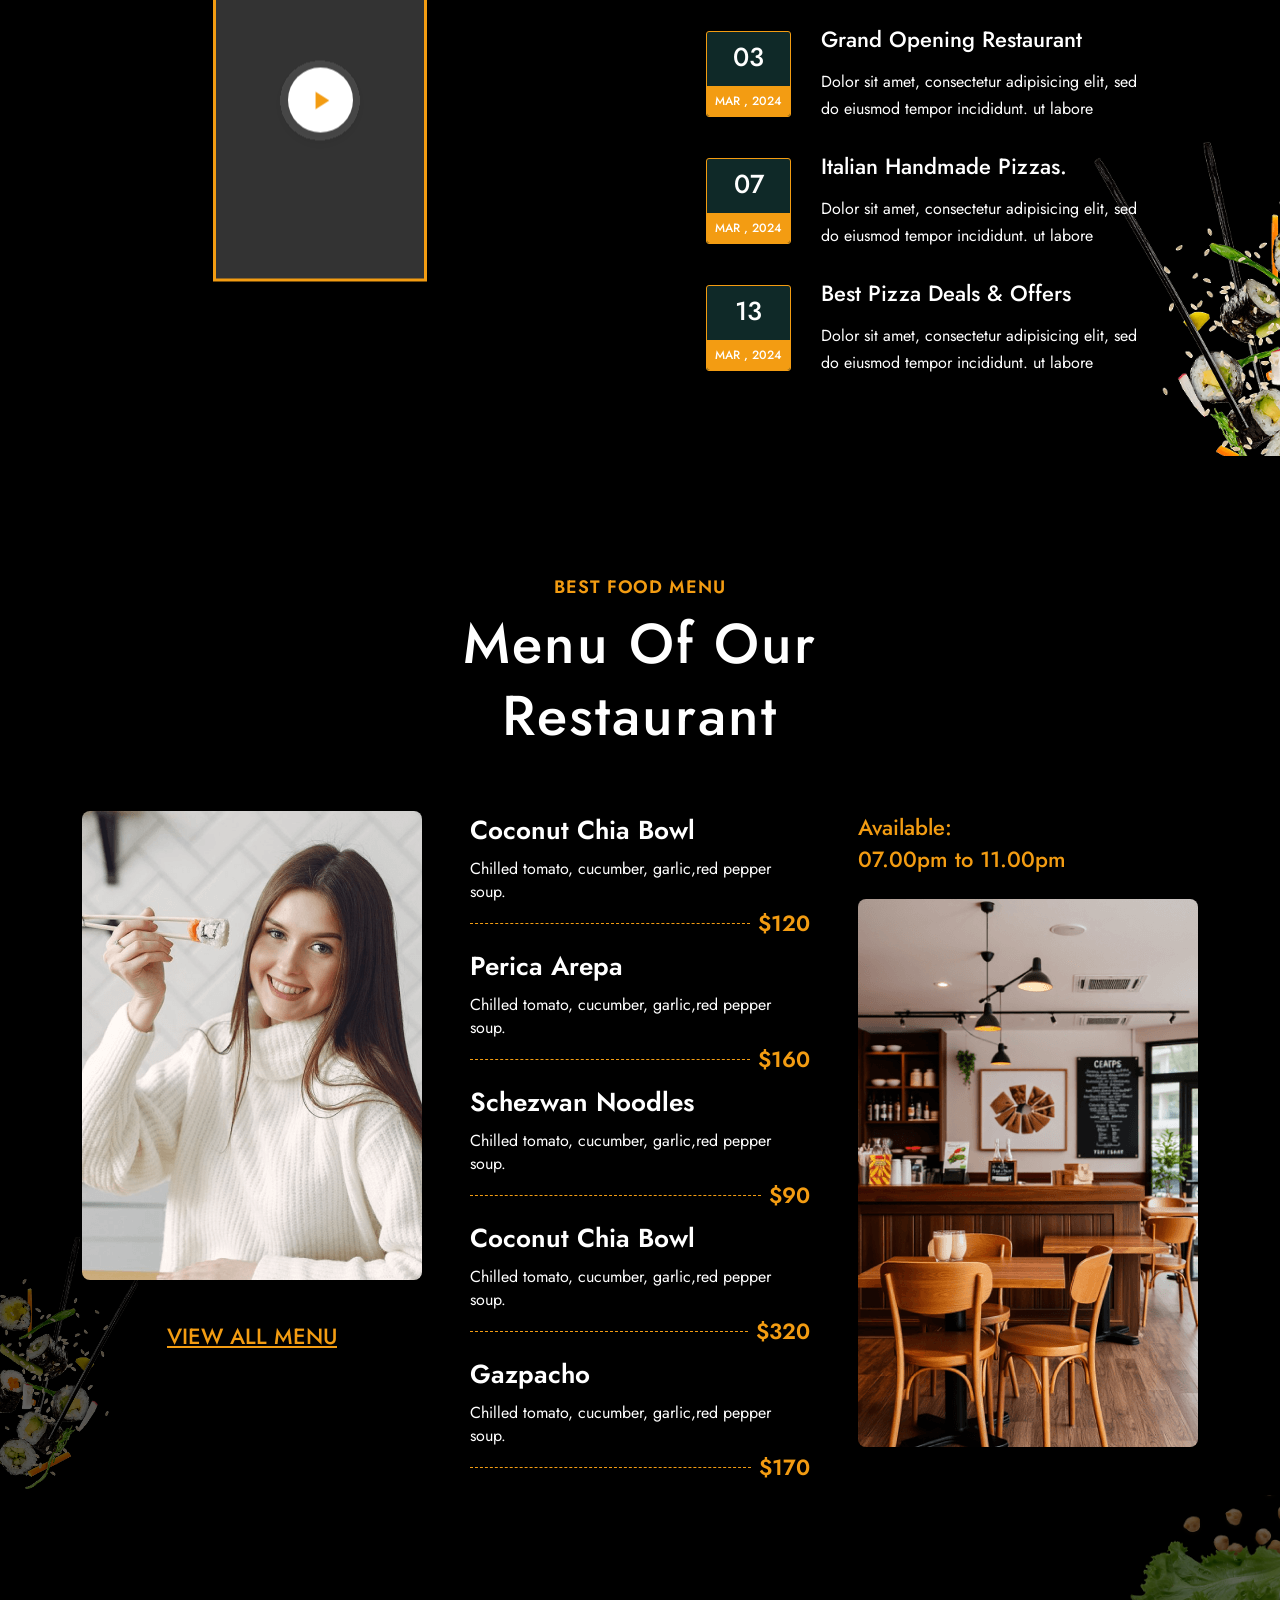
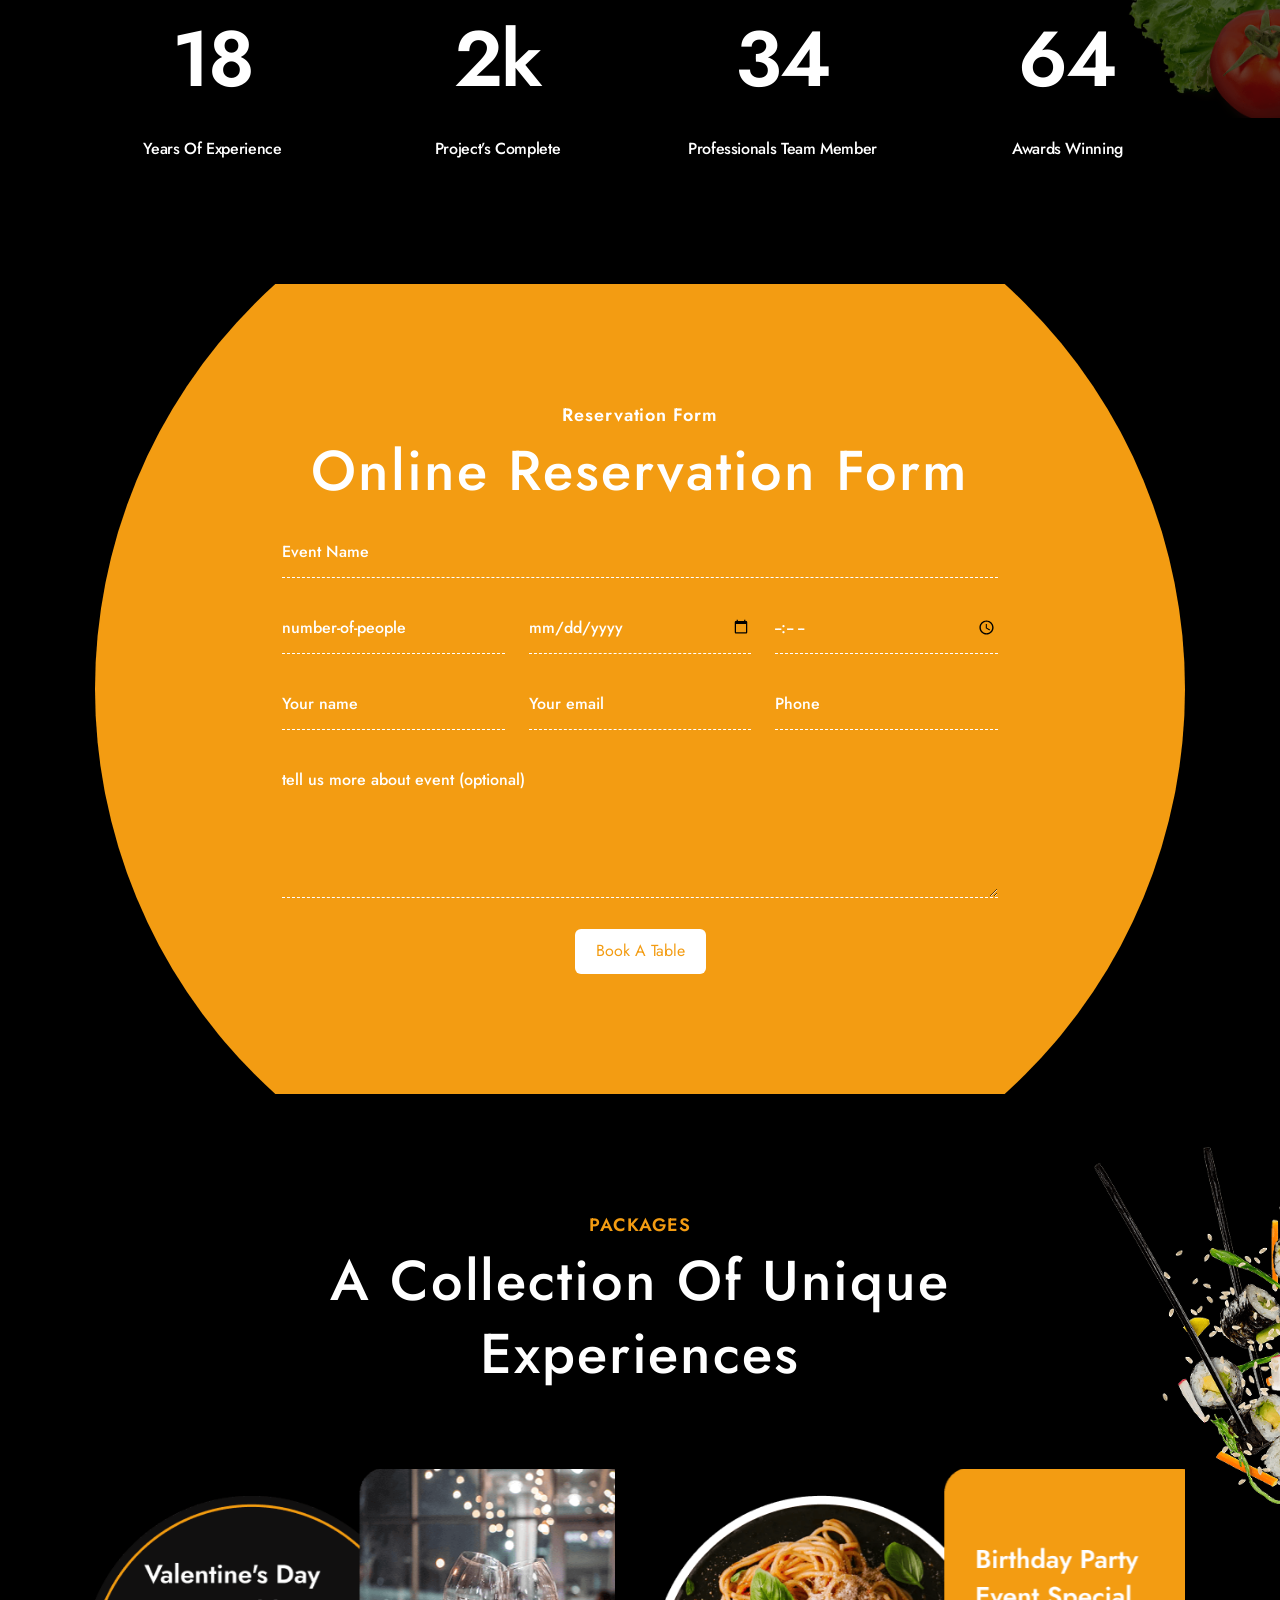
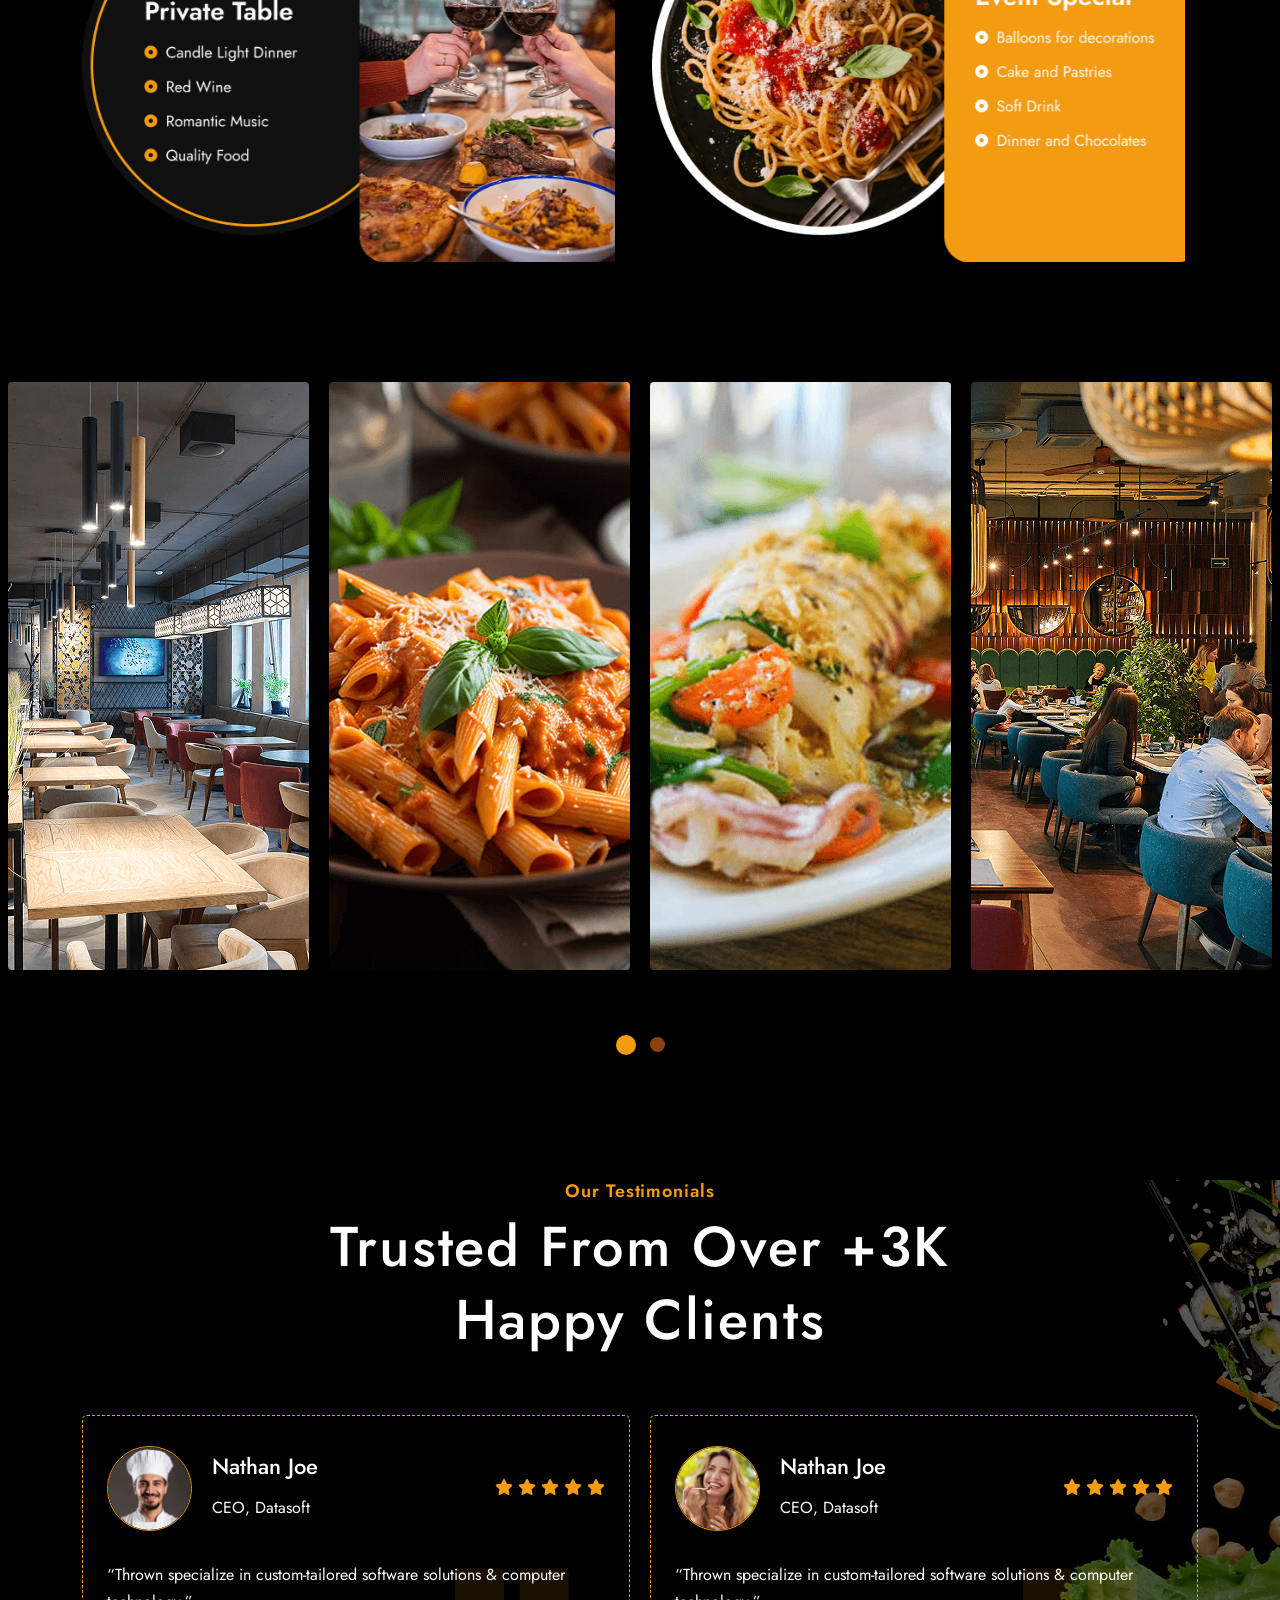
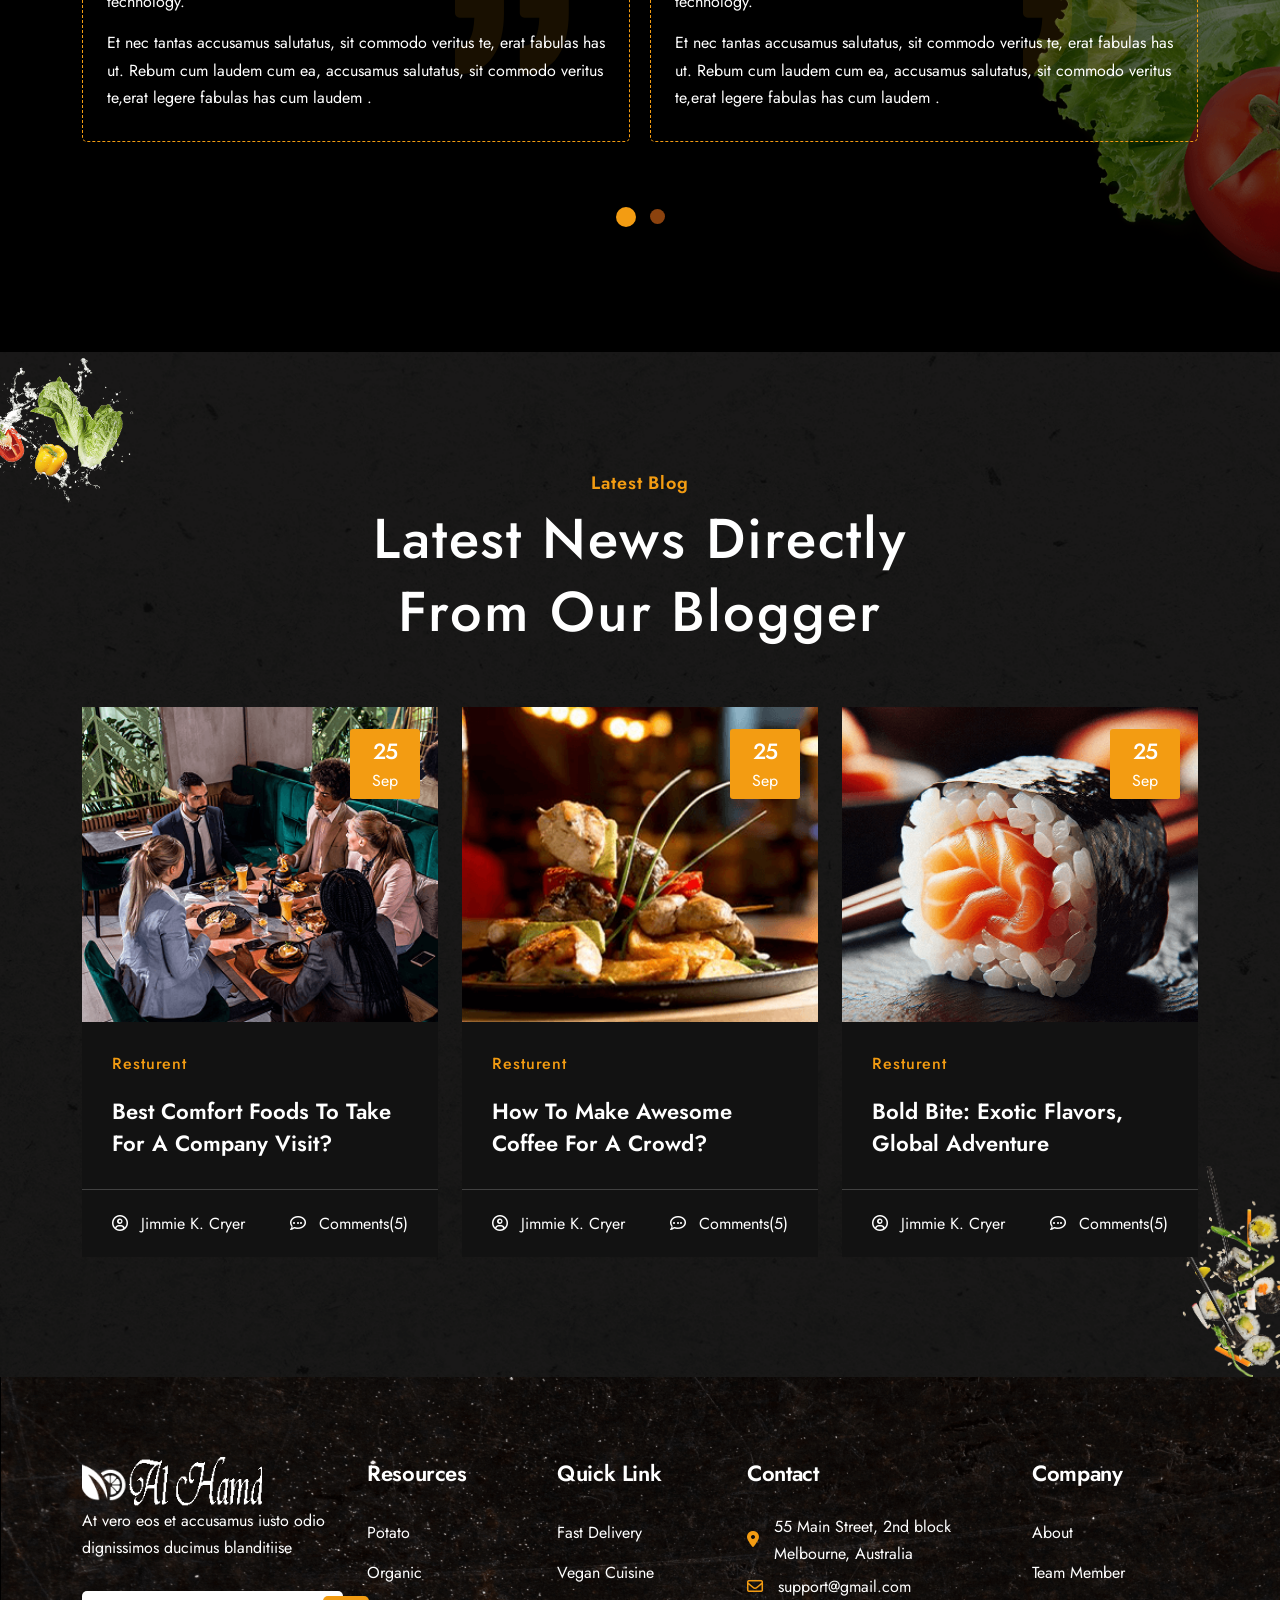
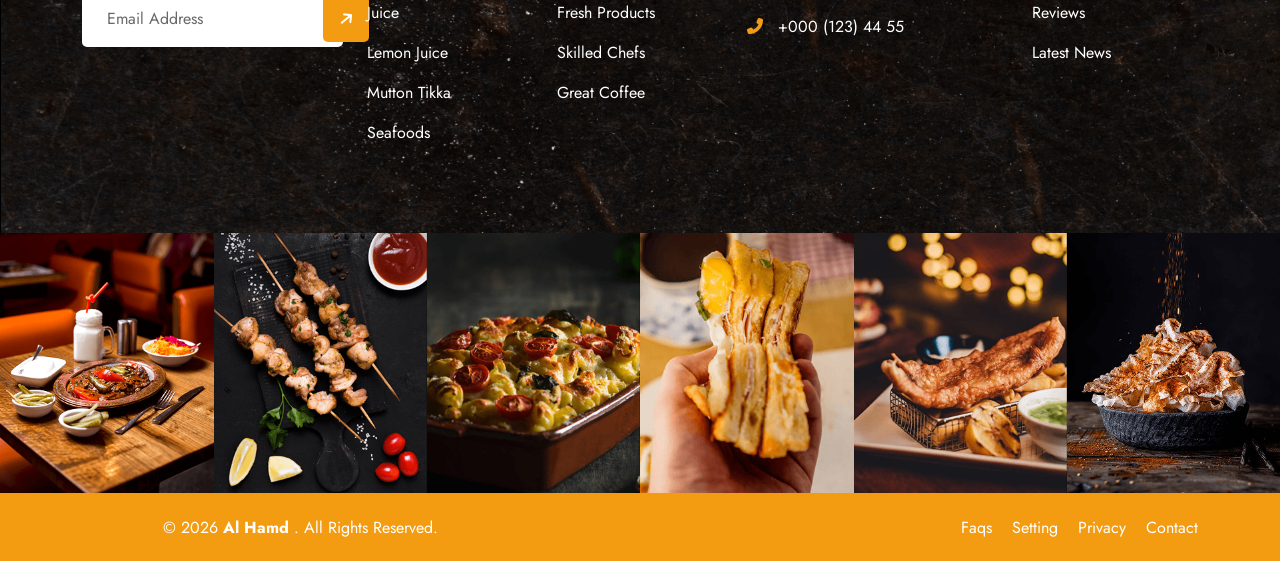
<file: index-2.html>
<!DOCTYPE html>
<html lang="en">



<head>
  <meta charset="UTF-8">
  <meta name="viewport" content="width=device-width, initial-scale=1.0">
  <title>Al Hamd Fast Food Restaurant & Cafe</title>
  <!--Essential css files-->
  <link rel="stylesheet" href="assets/css/bootstrap.min.css">
  <link rel="stylesheet" href="assets/css/nice-select.css">
  <link rel="stylesheet" href="assets/css/animate.css">
  <link rel="stylesheet" href="assets/css/owl.carousel.min.css">
  <link rel="stylesheet" href="assets/css/owl.theme.default.min.css">
  <link rel="stylesheet" href="assets/css/magnific-popup.css">
  <link rel="stylesheet" href="assets/css/all.css">
  <link rel="stylesheet" href="assets/css/lenis.css">
  <link rel="stylesheet" href="assets/css/style.css">

  <!--favicon-->
  <link rel="icon" href="assets/images/favicon.png">
</head>

<!-- add this class for rtl rtl-enabled -->

<body class="">

  <!-- preloader start -->
  <div class="preloader">
    <div class="hypnotic"></div>
  </div>
  <!-- preloader end -->

  <!-- cursor start -->
  <div class='cursor' id="cursor"></div>
  <div class='cursor2' id="cursor2">
    <div class="ball"></div>
  </div>
  <div class='cursor3' id="cursor3"></div>
  <!-- cursor end-->

      <!--color switcher start-->
    <button class="color-switcher-btn active"><i class="fa-solid fa-gear"></i></button>
    <!--color switcher end-->

    <!--color switcher palatte start-->
    <div class="theme-color-switch">
      <div class="d-flex align-items-center justify-content-between gap-3">
        <h6 class="fs-18 mb-0">Theme Colors</h6>
        <button class="close-switcher"><i class="fas fa-xmark"></i></button>
      </div>
      <ul class="color-list">
        <li><a href="javascript:void(0)" data-bg-color="#5FCFFF"></a></li>
        <li><a href="javascript:void(0)" data-bg-color="#FF5739"></a></li>
        <li><a href="javascript:void(0)" data-bg-color="#DC52FF"></a></li>
        <li><a href="javascript:void(0)" data-bg-color="#FF0B89"></a></li>
      </ul>
      <hr>
      <h6 class="fs-18 mb-3">Direction</h6>
      <div class="direction-wraper">
        <button type="button" class="direction-btn ltr">ltr</button>
        <button type="button" class="direction-btn rtl">rtl</button>
      </div>
      <hr>
      <h6 class="fs-18 mb-3">Magic Cursor</h6>
      <ul class="cursor-list">
        <li><a href="#" class="cursor-circle"><i class="fa-solid fa-circle"></i></a></li>
        <li><a href="#" class="cursor-normal"><i class="fa-solid fa-arrow-pointer"></i></a></li>
      </ul>
      <a href="https://themeforest.net/user/orbitaps/portfolio" class="template-btn primary-btn mt-4">Buy Now</a>
    </div>
    <!--color switcher palatte end-->
  
    <!-- header start -->
  <header class="roister-header roister-header-area-2">

    <!-- header btm -->
    <div class="header-btm">
      <!-- logo wraper -->
      <div class="positioned-logo">
        <a href="index.html">
          <img class="header-logo" src="assets/images/logos/colored-logo.png" alt="logo">
        </a>
      </div>
      <div class="container">
        <div class="row align-items-center">
          <div class="col-lg-8 d-none d-lg-block">
            <div class="inner-menu-wraper">
              <!-- desktop menu -->
              <nav class="main-menu">
                <ul>
                  <li>
                    <a href="index.html">Home <i class="fa-solid fa-angle-down"></i></a>
                    <ul class="submenu">
                      <li><a href="index.html">Home 1</a></li>
                      <li><a href="index-2.html">Home 2</a></li>
                    </ul>
                  </li>
                  <li>
                    <a href="about.html">About Us</a>
                  </li>

                  <li>
                    <a href="blog-grid.html">Blog <i class="fa-solid fa-angle-down"></i></a>
                    <ul class="submenu">
                      <li><a href="blog-grid.html">Blogs Grid</a></li>
                      <li><a href="blog-standard.html">Blogs Standard</a></li>
                      <li><a href="blog-details.html">Blog Details</a></li>
                    </ul>
                  </li>

                  <li>
                    <a href="#">Pages <i class="fa-solid fa-angle-down"></i></a>
                    <ul class="submenu">
                      <li><a href="our-menu.html">Our Menus</a></li>
                      <li><a href="reservation-form.html">Reservation</a></li>
                      <li><a href="master-chefs.html">Master Chefs</a></li>
                      <li><a href="chef-single.html">Chef Details</a></li>
                      <li><a href="shop-page.html">Shop Page</a></li>
                      <li><a href="shop-details.html">Shop Details</a></li>
                      <li><a href="faq.html">FAQ</a></li>
                      <li><a href="404.html">404</a></li>
                    </ul>
                  </li>
                  <li>
                    <a href="contact.html">Contact</a>
                  </li>
                </ul>
              </nav>
            </div>
          </div>
          <div class="col-lg-4">
            <div class="right-side">
              <!-- search btn -->
              <button type="button" class="search-btn" data-bs-toggle="offcanvas" data-bs-target="#offcanvasSearchTop" aria-controls="offcanvasSearchTop">
                <svg xmlns="http://www.w3.org/2000/svg" width="35" height="35" viewBox="0 0 35 35" fill="none">
                  <g clip-path="url(#clip0_6_179)">
                    <path d="M28.4375 14.2188C28.4375 17.3564 27.4189 20.2549 25.7031 22.6064L34.3574 31.2676C35.2119 32.1221 35.2119 33.5098 34.3574 34.3643C33.5029 35.2188 32.1152 35.2188 31.2607 34.3643L22.6064 25.7031C20.2549 27.4258 17.3564 28.4375 14.2188 28.4375C6.36426 28.4375 0 22.0732 0 14.2188C0 6.36426 6.36426 0 14.2188 0C22.0732 0 28.4375 6.36426 28.4375 14.2188ZM14.2188 24.0625C15.5114 24.0625 16.7915 23.8079 17.9858 23.3132C19.1801 22.8185 20.2653 22.0934 21.1793 21.1793C22.0934 20.2653 22.8185 19.1801 23.3132 17.9858C23.8079 16.7915 24.0625 15.5114 24.0625 14.2188C24.0625 12.9261 23.8079 11.646 23.3132 10.4517C22.8185 9.25741 22.0934 8.17224 21.1793 7.25817C20.2653 6.34409 19.1801 5.61901 17.9858 5.12431C16.7915 4.62962 15.5114 4.375 14.2188 4.375C12.9261 4.375 11.646 4.62962 10.4517 5.12431C9.25741 5.61901 8.17224 6.34409 7.25817 7.25817C6.34409 8.17224 5.61901 9.25741 5.12431 10.4517C4.62962 11.646 4.375 12.9261 4.375 14.2188C4.375 15.5114 4.62962 16.7915 5.12431 17.9858C5.61901 19.1801 6.34409 20.2653 7.25817 21.1793C8.17224 22.0934 9.25741 22.8185 10.4517 23.3132C11.646 23.8079 12.9261 24.0625 14.2188 24.0625Z" fill="white" />
                  </g>
                  <defs>
                    <clipPath id="clip0_6_179">
                      <rect width="35" height="35" fill="white" />
                    </clipPath>
                  </defs>
                </svg>
              </button>

              <!-- cart btn -->
              <button class="cart-btn" type="button">
                <span class="cart-counter">01</span>
                <svg xmlns="http://www.w3.org/2000/svg" width="36" height="36" viewBox="0 0 36 36" fill="none">
                  <path d="M10.8081 23.7033H30.6441C32.8934 23.7033 34.7282 21.8684 34.7282 19.6192V11.2734C34.7282 11.266 34.7282 11.2512 34.7282 11.2438C34.7282 11.2216 34.7282 11.2068 34.7282 11.1846C34.7282 11.1698 34.7282 11.155 34.7209 11.1402C34.7209 11.1254 34.7135 11.1032 34.7135 11.0884C34.7135 11.0736 34.7061 11.0588 34.7061 11.044C34.6987 11.0292 34.6987 11.0144 34.6913 10.9922C34.6839 10.9774 34.6839 10.9626 34.6765 10.9478C34.6691 10.933 34.6691 10.9182 34.6617 10.9034C34.6543 10.8886 34.6469 10.8738 34.6395 10.8516C34.6321 10.8369 34.6247 10.8221 34.6173 10.8147C34.6099 10.7999 34.6025 10.7851 34.5951 10.7703C34.5877 10.7555 34.5803 10.7481 34.5729 10.7333C34.5655 10.7185 34.5507 10.7037 34.5433 10.6889C34.5359 10.6741 34.5285 10.6667 34.5137 10.6519C34.5063 10.6371 34.4915 10.6297 34.4841 10.6149C34.4767 10.6001 34.4619 10.5927 34.4545 10.5779C34.4471 10.5631 34.4323 10.5557 34.4249 10.5483C34.4101 10.5335 34.4027 10.5261 34.3879 10.5113C34.3731 10.5039 34.3657 10.4891 34.3509 10.4817C34.3361 10.4743 34.3213 10.4595 34.3065 10.4521C34.2917 10.4447 34.2843 10.4373 34.2695 10.4299C34.2547 10.4225 34.2399 10.4151 34.2251 10.4003C34.2103 10.3929 34.1955 10.3855 34.1807 10.3781C34.1659 10.3707 34.1511 10.3633 34.1363 10.3559C34.1216 10.3485 34.1068 10.3411 34.092 10.3337C34.0772 10.3263 34.0624 10.3263 34.0476 10.3189C34.0328 10.3115 34.0106 10.3041 33.9958 10.3041C33.981 10.3041 33.9662 10.2967 33.9588 10.2967C33.9366 10.2893 33.9218 10.2893 33.8996 10.2893C33.8922 10.2893 33.8848 10.2819 33.87 10.2819L8.72906 6.81193V3.30493C8.72906 3.26793 8.72906 3.23094 8.72166 3.20134C8.72166 3.19395 8.72166 3.18655 8.71426 3.17175C8.71426 3.14955 8.70686 3.12736 8.70686 3.10516C8.69947 3.08296 8.69947 3.06817 8.69207 3.04597C8.69207 3.03117 8.68467 3.02377 8.68467 3.00898C8.67727 2.98678 8.66987 2.96458 8.66247 2.94239C8.66247 2.93499 8.65507 2.92019 8.65507 2.91279C8.64767 2.8906 8.64028 2.8758 8.62548 2.8536C8.61808 2.8462 8.61808 2.83141 8.61068 2.82401C8.60328 2.80921 8.59588 2.79441 8.58109 2.77962C8.57369 2.76482 8.56629 2.75742 8.55889 2.74262C8.55149 2.72782 8.54409 2.72043 8.53669 2.70563C8.52929 2.69083 8.5145 2.67603 8.5071 2.66124C8.4997 2.65384 8.4923 2.64644 8.4849 2.63904C8.4701 2.62424 8.45531 2.60944 8.44051 2.59465C8.43311 2.58725 8.42571 2.57985 8.41831 2.57245C8.40352 2.55765 8.38872 2.54286 8.36652 2.52806C8.35912 2.52066 8.34433 2.51326 8.33693 2.50586C8.32213 2.49106 8.30733 2.48367 8.29253 2.46887C8.27034 2.45407 8.24814 2.43927 8.23334 2.43187C8.22595 2.42448 8.21855 2.42448 8.21115 2.41708C8.18155 2.40228 8.14456 2.38748 8.11496 2.37268L2.66209 0.0790741C2.15158 -0.13549 1.56708 0.10127 1.35251 0.611784C1.13795 1.1223 1.37471 1.7068 1.88522 1.92136L6.724 3.96341V8.49145V9.20912V14.7138V19.634V25.8489C6.724 27.9205 8.27774 29.6371 10.2828 29.896C9.92026 30.5027 9.7057 31.213 9.7057 31.9677C9.7057 34.1947 11.5184 36 13.738 36C15.9576 36 17.7703 34.1873 17.7703 31.9677C17.7703 31.2278 17.5706 30.5249 17.2154 29.933H26.1975C25.8424 30.5323 25.6426 31.2278 25.6426 31.9677C25.6426 34.1947 27.4553 36 29.6749 36C31.8945 36 33.7072 34.1873 33.7072 31.9677C33.7072 29.748 31.8945 27.9353 29.6749 27.9353H10.8081C9.6539 27.9353 8.72166 26.9957 8.72166 25.8489V23.141C9.32836 23.4961 10.046 23.7033 10.8081 23.7033ZM15.7801 31.9603C15.7801 33.0849 14.8626 33.9949 13.7454 33.9949C12.6282 33.9949 11.7108 33.0775 11.7108 31.9603C11.7108 30.8431 12.6282 29.9256 13.7454 29.9256C14.8626 29.9256 15.7801 30.8357 15.7801 31.9603ZM31.717 31.9603C31.717 33.0849 30.7995 33.9949 29.6823 33.9949C28.5651 33.9949 27.6476 33.0775 27.6476 31.9603C27.6476 30.8431 28.5651 29.9256 29.6823 29.9256C30.7995 29.9256 31.717 30.8357 31.717 31.9603ZM30.6441 21.7056H10.8081C9.6539 21.7056 8.72166 20.766 8.72166 19.6192V14.699V9.19433V8.82439L32.7306 12.1316V19.6118C32.7306 20.7734 31.7909 21.7056 30.6441 21.7056Z" fill="white" />
                </svg>
              </button>

              <div class="phone-wraper">
                <div class="icon-wraper">
                  <svg xmlns="http://www.w3.org/2000/svg" width="32" height="32" viewBox="0 0 32 32" fill="none">
                    <g clip-path="url(#clip0_6_169)">
                      <path d="M16 0C7.17756 0 0 7.17756 0 16C0 24.8224 7.17756 32 16 32C24.8224 32 32 24.8224 32 16C32 7.17756 24.8224 0 16 0ZM16 30.5C8.00469 30.5 1.5 23.9953 1.5 16C1.5 8.00469 8.00469 1.5 16 1.5C23.9953 1.5 30.5 8.00469 30.5 16C30.5 23.9953 23.9953 30.5 16 30.5ZM24.3679 18.9103C24.3678 18.9103 24.3678 18.9103 24.3679 18.9103L21.4286 17.2133C20.9785 16.9535 20.4533 16.8846 19.9499 17.0195C19.4464 17.1544 19.026 17.4766 18.7662 17.9267C18.6154 18.1879 18.3514 18.5164 17.9497 18.5986C17.5833 18.6735 17.2599 18.6008 16.9609 18.3764C15.8562 17.5474 14.4528 16.1439 13.6236 15.0392C13.3993 14.7402 13.3266 14.4167 13.4015 14.0504C13.4836 13.6486 13.8122 13.3846 14.0734 13.2339C15.0041 12.6964 15.3241 11.5021 14.7867 10.5714L13.0898 7.63206C12.6037 6.79031 11.5942 6.43725 10.6896 6.79244L10.6544 6.80625C9.24981 7.35769 8.22269 7.78087 7.79794 8.20562C7.02637 8.97725 6.24487 10.4131 6.90369 12.8717C8.18325 17.6473 14.3527 23.8167 19.1283 25.0964C19.7767 25.2701 20.3539 25.3437 20.8667 25.3437C22.2981 25.3437 23.2264 24.7703 23.7945 24.2021C24.2192 23.7774 24.6423 22.7505 25.1936 21.3463L25.2077 21.3105C25.5627 20.4058 25.2096 19.3964 24.3679 18.9103ZM23.8113 20.7623L23.7972 20.7981C23.5312 21.4756 22.9778 22.8853 22.7336 23.1414C22.0177 23.8574 20.9352 24.0276 19.5163 23.6475C15.2374 22.5009 9.49887 16.7624 8.35238 12.4835C7.97219 11.0647 8.14244 9.98219 8.85769 9.267C9.11463 9.02213 10.5248 8.46856 11.2024 8.20256L11.2376 8.18869C11.2938 8.16656 11.3511 8.15606 11.4071 8.15606C11.562 8.15606 11.7069 8.23744 11.7905 8.38212L13.4875 11.3214C13.6112 11.5359 13.5376 11.811 13.3232 11.9347C12.5772 12.3654 12.0831 13.0101 11.9318 13.7499C11.7705 14.5385 11.9406 15.2956 12.4237 15.9395C13.3418 17.1628 14.8373 18.6582 16.0604 19.5761C16.7042 20.0592 17.4614 20.2294 18.2501 20.0681C18.9899 19.9168 19.6345 19.4226 20.0652 18.6766C20.1247 18.5736 20.2216 18.4996 20.3381 18.4684C20.4544 18.4373 20.5754 18.4527 20.6786 18.5123L23.6178 20.2093C23.8149 20.3232 23.8944 20.5506 23.8113 20.7623Z" fill="#F39C12" />
                    </g>
                    <defs>
                      <clipPath id="clip0_6_169">
                        <rect width="32" height="32" fill="white" />
                      </clipPath>
                    </defs>
                  </svg>
                </div>
                <div class="content-wraper">
                  <span class="txt">Phone:</span>
                  <a href="tel:+881900678956">+88 01922 366 288</a>
                </div> 
              </div>
            </div>
          </div>
        </div>
      </div>

      <button class="sidebar-toggle-btn" type="button" data-bs-toggle="offcanvas" data-bs-target="#roister-mobile-menu-offcanvas" aria-controls="roister-mobile-menu-offcanvas">
        <svg xmlns="http://www.w3.org/2000/svg" width="45" height="52" viewBox="0 0 45 52" fill="none">
          <path d="M0 9.64286C0 7.86496 1.43638 6.42857 3.21429 6.42857H41.7857C43.5636 6.42857 45 7.86496 45 9.64286C45 11.4208 43.5636 12.8571 41.7857 12.8571H3.21429C1.43638 12.8571 0 11.4208 0 9.64286ZM0 25.7143C0 23.9364 1.43638 22.5 3.21429 22.5H41.7857C43.5636 22.5 45 23.9364 45 25.7143C45 27.4922 43.5636 28.9286 41.7857 28.9286H3.21429C1.43638 28.9286 0 27.4922 0 25.7143ZM45 41.7857C45 43.5636 43.5636 45 41.7857 45H3.21429C1.43638 45 0 43.5636 0 41.7857C0 40.0078 1.43638 38.5714 3.21429 38.5714H41.7857C43.5636 38.5714 45 40.0078 45 41.7857Z" fill="white" />
        </svg>
      </button>
    </div>
  </header>
  <div>

  </div>



  <!-- search form start -->
  <div class="offcanvas offcanvas-top roister-header-searchbar-form" tabindex="-1" id="offcanvasSearchTop">
    <div class="offcanvas-body">
      <button class="close-btn" data-bs-dismiss="offcanvas">close</button>
      <form class="form-wraper py-120">
        <input class="search-input" type="text" placeholder="Search here..">
        <button type="submit" class="submit-btn">Search</button>
      </form>
    </div>
  </div>
  <!-- search form end -->

  <!-- mobile menu start -->
  <div class="offcanvas offcanvas-start roister-mobile-menu-offcanvas" data-bs-scroll="true" tabindex="-1" id="roister-mobile-menu-offcanvas">

    <nav class="d-lg-none">
      <div class="nav mobile-tab-nav" id="nav-tab" role="tablist">
        <button class="nav-link active" id="nav-about-us-tab" data-bs-toggle="tab" data-bs-target="#nav-about-us" type="button" role="tab" aria-controls="nav-about-us" aria-selected="true">ABOUT US</button>
        <button class="nav-link" id="nav-menu-tab" data-bs-toggle="tab" data-bs-target="#nav-menu" type="button" role="tab" aria-controls="nav-menu" aria-selected="false">MENU</button>
      </div>
    </nav>
    <div class="tab-content" id="nav-tabContent">
      <div class="tab-pane fade show active" id="nav-about-us" role="tabpanel" aria-labelledby="nav-about-us-tab">
        <div class="offcanvas-header">
          <div class="logo">
            <a href="index.html">
              <img class="header-logo" src="assets/images/logos/white-logo.png" alt="logo">
            </a>
          </div>
          <button type="button" class="mobile-menu-close-btn" data-bs-dismiss="offcanvas" aria-label="Close">
            <i class="fa-solid fa-xmark"></i>
          </button>
        </div>

        <div class="offcanvas-body">
          <div class="short-about-wraper">
            <p>
              There are many variations of passages available sure there majority have suffered alteration in some form by inject humour or randomised words which don't look even slightly believable.
            </p>


            <div class="sidebar-popup-contact">
              <h4>Contact Info</h4>
              <ul>
                <li>
                  <div class="icon">
                    <i class="far fa-envelope"></i>
                  </div>
                  <div class="content">
                    <h6>Email</h6>
                    <a href="mailto:info@example.com">info@example.com</a>
                  </div>
                </li>
                <li>
                  <div class="icon">
                    <i class="fa-solid fa-phone"></i>
                  </div>
                  <div class="content">
                    <h6>Phone</h6>
                    <a href="tel:+21236547898">+2 123 654 7898</a>
                  </div>
                </li>
                <li>
                  <div class="icon">
                    <i class="fa-solid fa-location-dot"></i>
                  </div>
                  <div class="content">
                    <h6>Address</h6>
                    <a href="#">25/B Milford Road, New York</a>
                  </div>
                </li>
              </ul>
            </div>

            <div class="sidebar-popup-social">
              <h4>Follow Us</h4>
              <a href="#"><i class="fab fa-facebook"></i></a>
              <a href="#"><i class="fa-brands fa-twitter"></i></a>
              <a href="#"><i class="fab fa-instagram"></i></a>
              <a href="#"><i class="fab fa-linkedin"></i></a>
            </div>

          </div>
        </div>
      </div>
      <div class="tab-pane fade" id="nav-menu" role="tabpanel" aria-labelledby="nav-menu-tab">
        <div class="offcanvas-header">
          <div class="logo">
            <a href="index.html">
              <img class="header-logo" src="assets/images/logos/white-logo.png" alt="logo">
            </a>
          </div>
          <button type="button" class="mobile-menu-close-btn" data-bs-dismiss="offcanvas" aria-label="Close">
            <i class="fa-solid fa-xmark"></i>
          </button>
        </div>
        <div class="offcanvas-body">
          <nav class="mobile-menu">
            <ul>
              <li>
                <a
                  data-bs-toggle="collapse" href="#submenu-1" role="button" aria-expanded="false" aria-controls="submenu-1">Home <i class="fa-solid fa-angle-down"></i></a>
                <div class="collapse" id="submenu-1">
                  <ul class="submenu">
                    <li><a href="index.html">Home 1</a></li>
                    <li><a href="index-2.html">Home 2</a></li>
                  </ul>
                </div>
              </li>
              <li>
                <a href="about.html">About</a>
              </li>
              <li>
                <a href="team.html">Team</a>
              </li>
              <li>
                <a data-bs-toggle="collapse" href="#submenu-2" role="button" aria-expanded="false" aria-controls="submenu-2">Blog <i class="fa-solid fa-angle-down"></i></a>
                <div class="collapse" id="submenu-2">
                  <ul class="submenu">
                    <li><a href="blog-grid.html">Blogs Grid</a></li>
                    <li><a href="blog-standard.html">Blogs Standard</a></li>
                    <li><a href="blog-details.html">Blog Details</a></li>
                  </ul>
                </div>
              </li>
              <li>
                <a data-bs-toggle="collapse" href="#submenu-3" role="button" aria-expanded="false" aria-controls="submenu-3">Pages <i class="fa-solid fa-angle-down"></i></a>
                <div class="collapse" id="submenu-3">
                  <ul class="submenu">
                    <li><a href="our-menu.html">Our Menus</a></li>
                    <li><a href="reservation-form.html">Reservation</a></li>
                    <li><a href="master-chefs.html">Master Chefs</a></li>
                    <li><a href="chef-single.html">Chef Details</a></li>
                    <li><a href="shop-page.html">Shop Page</a></li>
                    <li><a href="shop-details.html">Shop Details</a></li>
                    <li><a href="faq.html">FAQ</a></li>
                    <li><a href="404.html">404</a></li>
                  </ul>
                </div>
              </li>
              <li>
                <a href="contact.html">Contact</a>
              </li>
            </ul>
          </nav>
        </div>
      </div>

    </div>

  </div>
  <!-- mobile menu end -->
<!-- home 2 hero section start -->
<div class="roister-hero-section-2" data-background="assets/images/bg/hero-bg.png">
  <div class="container position-relative">

    <!-- shapes -->
    <img class="shape1 item-animate-left-right" src="assets/images/shapes/hero-shape1.png" alt="img">
    <img class="shape2 item-animate-btn-top" src="assets/images/shapes/hero-shape2.png" alt="img">
    <img class="shape3" src="assets/images/shapes/hero-shape3.png" alt="img">

    <div class="row">
      <div class="col-lg-12">
        <h1 class="title mb-42 wow fadeInUp" data-wow-delay=".4s">Breakfast Lunch And Dinner Bite</h1>

        <div class="w-100 d-flex justify-content-center">

          <img class="thumb wow animate__zoomIn" data-wow-delay=".4s" src="assets/images/hero-img-2.png" alt="img">
        </div>
      </div>
    </div>
  </div>
</div>
<!-- home 2 hero section end -->

<!-- home 2 cta section start -->
<section class="roister-hm2-cta-section py-120">
  <!-- shape -->
  <img class="cta-shape" src="assets/images/shapes/about-shape.png" alt="img">

  <div class="container">
    <div class="row gy-5 align-items-center">
      <div class="col-lg-4 d-flex justify-content-center">
        <div class="reveal-img">
          <img class="cta-img1" src="assets/images/cta-img1.png" alt="img">
        </div>
      </div>
      <div class="col-lg-5">
        <div class="content-wraper">
          <h6 class="section-subtitle mb-12 wow fadeInUp" data-wow-delay=".2s">Welcome to Restobit</h6>
          <h3 class="section-title mb-20 wow fadeInUp" data-wow-delay=".4s">Where Quality Meet Excellent Service</h3>
          <p class="des mb-40 wow fadeInUp" data-wow-delay=".6s">
            Nisl quam nestibulum ac quam nec odio elementu
            aucan ligula. Orci varius natoque pena tibus et maum
            ac quam nec odio rbine.
          </p>
          <p class="date-time-des mb-8 wow fadeInUp" data-wow-delay=".8s">Monday to Friday – 11:30 TO 2:00</p>

          <a class="contact-link wow fadeInUp" data-wow-delay=".8s" href="tel:441298123987">+44 1298 123 987</a>
        </div>
      </div>
      <div class="col-lg-3 d-flex flex-column justify-content-center">
        <div class="reveal-img">
          <img class="cta-img2 mb-80" src="assets/images/cta-img2.png" alt="img">
        </div>

        <div class="img-vdo-wraper wow fadeInUp" data-wow-delay=".5s">
          <a class="vdo-play-btn " href="https://www.youtube.com/watch?v=gxjGfj8cEfU">
            <img class="circle-btn rotate-center" src="assets/images/circle-btn.png" alt="btn-img">
          </a>
          <svg class="shape" xmlns="http://www.w3.org/2000/svg" width="153" height="255" viewBox="0 0 153 255" fill="none">
            <rect x="1" y="1" width="151" height="253" rx="75.5" stroke="white" stroke-width="2" />
          </svg>
          <img class="cta-img3" src="assets/images/cta-img3.png" alt="img">
        </div>
      </div>
    </div>
  </div>
</section>
<!-- home 2 cta section end -->

<!-- home 2 discount section start -->
<div class="roister-hm2-discount-section wow fadeInUp" data-wow-delay=".3s">
  <a href="shop-page.html">
    <img class="ratio ratio-16x9" src="assets/images/discount-banner2.png" alt="img">
  </a>
</div>
<!-- home 2 discount section end -->

<!-- home 2 fav category start -->
<section class="roister-hm2-fav-cat-section  py-120">
  <!-- shapes -->
  <img class="shape-1" src="assets/images/shapes/dish-shape-1.png" alt="img">
  <img class="shape-2" src="assets/images/shapes/dish-shape-2.png" alt="img">

  <div class="container">
    <div class="row justify-content-center mb-40">
      <div class="col-lg-7 text-center">
        <h6 class="section-subtitle mb-8 wow fadeInUp">food category list</h6>
        <h2 class="section-title mb-18 wow fadeInUp" data-wow-delay=".3s">Favorite Food Categories</h2>
      </div>
    </div>

    <div class="row align-items-center cat-row gy-4">
      <div class="col-12 col-md-6 col-lg-3 wow fadeInUp" data-wow-delay=".2s">
        <a href="shop-page.html">
          <div class="roister-single-category">
            <img src="assets/images/cat-img1.png" alt="img">
            <span class="title">see food</span>
          </div>
        </a>
      </div>
      <div class="col-12 col-md-6 col-lg-3 wow fadeInUp" data-wow-delay=".4s">
        <a href="shop-page.html">
          <div class="roister-single-category">
            <img src="assets/images/cat-img2.png" alt="img">
            <span class="title">fresh meat</span>
          </div>
        </a>
      </div>
      <div class="col-12 col-md-6 col-lg-3 wow fadeInUp" data-wow-delay=".6s">
        <a href="shop-page.html">
          <div class="roister-single-category">
            <img src="assets/images/cat-img3.png" alt="img">
            <span class="title">GARLIC FRIES</span>
          </div>
        </a>
      </div>
      <div class="col-12 col-md-6 col-lg-3 wow fadeInUp" data-wow-delay=".8s">
        <a href="shop-page.html">
          <div class="roister-single-category">
            <img src="assets/images/cat-img4.png" alt="img">
            <span class="title">Appetizers</span>
          </div>
        </a>
      </div>
    </div>
  </div>
</section>
<!-- home 2 fav category end -->

<!-- home 2 upcoming events start -->
<section class="roister-hm2-upcoming-event-section">
  <img class="shape-1" src="assets/images/shapes/dish-shape-2.png" alt="img">
  <div class="left-side" data-background="assets/images/bg/hm2-upcoming-left-bg.png">

    <div class="vdo-icon-wraper">
      <a class="vdo-play-btn item-zooming" href="https://www.youtube.com/watch?v=gxjGfj8cEfU">
        <svg xmlns="http://www.w3.org/2000/svg" width="100" height="100" viewBox="0 0 100 100" fill="none">
          <g filter="url(#filter0_d_61_65)">
            <circle cx="50" cy="46" r="40" fill="white" fill-opacity="0.1" shape-rendering="crispEdges" />
          </g>
          <g filter="url(#filter1_d_61_65)">
            <circle cx="50.5" cy="45.5" r="32.5" fill="white" />
          </g>
          <path d="M59.332 46L45.582 54.6603V37.3397L59.332 46Z" fill="#F39C12" />
          <defs>
            <filter id="filter0_d_61_65" x="0" y="0" width="100" height="100" filterUnits="userSpaceOnUse" color-interpolation-filters="sRGB">
              <feFlood flood-opacity="0" result="BackgroundImageFix" />
              <feColorMatrix in="SourceAlpha" type="matrix" values="0 0 0 0 0 0 0 0 0 0 0 0 0 0 0 0 0 0 127 0" result="hardAlpha" />
              <feOffset dy="4" />
              <feGaussianBlur stdDeviation="5" />
              <feComposite in2="hardAlpha" operator="out" />
              <feColorMatrix type="matrix" values="0 0 0 0 0 0 0 0 0 0 0 0 0 0 0 0 0 0 0.01 0" />
              <feBlend mode="normal" in2="BackgroundImageFix" result="effect1_dropShadow_61_65" />
              <feBlend mode="normal" in="SourceGraphic" in2="effect1_dropShadow_61_65" result="shape" />
            </filter>
            <filter id="filter1_d_61_65" x="8" y="7" width="85" height="85" filterUnits="userSpaceOnUse" color-interpolation-filters="sRGB">
              <feFlood flood-opacity="0" result="BackgroundImageFix" />
              <feColorMatrix in="SourceAlpha" type="matrix" values="0 0 0 0 0 0 0 0 0 0 0 0 0 0 0 0 0 0 127 0" result="hardAlpha" />
              <feOffset dy="4" />
              <feGaussianBlur stdDeviation="5" />
              <feComposite in2="hardAlpha" operator="out" />
              <feColorMatrix type="matrix" values="0 0 0 0 0 0 0 0 0 0 0 0 0 0 0 0 0 0 0.03 0" />
              <feBlend mode="normal" in2="BackgroundImageFix" result="effect1_dropShadow_61_65" />
              <feBlend mode="normal" in="SourceGraphic" in2="effect1_dropShadow_61_65" result="shape" />
            </filter>
          </defs>
        </svg>
      </a>
    </div>
  </div>
  <div class="right-side" data-background="assets/images/bg/hm2-upcoming-right-bg.png">
    <div class="inner-container">
      <h3 class="mb-28 wow fadeInUp" data-wow-delay=".1s">UpComing Events</h3>
      <p class="mb-60 wow fadeInUp" data-wow-delay=".2s">
        Dolor sit amet, consectetur adipisicing elit, sed do eiusmod tempor incididunt. ut labore
      </p>

      <div class="events-wraper">
        <div class="single-event-wraper wow fadeInUp" data-wow-delay=".3s">
          <div class="event-left-side">
            <h4 class="date-no">03</h4>
            <span class="date">MAR , 2024</span>
          </div>
          <div class="event-right-side">
            <h5 class="mb-14">Grand Opening Restaurant</h5>
            <p>
              Dolor sit amet, consectetur adipisicing elit, sed do eiusmod tempor incididunt. ut labore
            </p>
          </div>
        </div>
        <div class="single-event-wraper wow fadeInUp" data-wow-delay=".4s">
          <div class="event-left-side">
            <h4 class="date-no">07</h4>
            <span class="date">MAR , 2024</span>
          </div>
          <div class="event-right-side">
            <h5 class="mb-14"> Italian Handmade Pizzas.</h5>
            <p>
              Dolor sit amet, consectetur adipisicing elit, sed do eiusmod tempor incididunt. ut labore
            </p>
          </div>
        </div>
        <div class="single-event-wraper wow fadeInUp" data-wow-delay=".6s">
          <div class="event-left-side">
            <h4 class="date-no">13</h4>
            <span class="date">MAR , 2024</span>
          </div>
          <div class="event-right-side">
            <h5 class="mb-14">Best Pizza Deals & Offers</h5>
            <p>
              Dolor sit amet, consectetur adipisicing elit, sed do eiusmod tempor incididunt. ut labore
            </p>
          </div>
        </div>
      </div>
    </div>
  </div>
</section>
<!-- home 2 upcoming events end -->

<!-- home 2 best food menu start -->
<div class="roister-hm2-best-menus-section py-120">
  <!-- shapes -->
  <img class="shape-1" src="assets/images/shapes/dish-shape-5.png" alt="img">
  <img class="shape-2" src="assets/images/shapes/dish-shape-6.png" alt="img">

  <div class="container">
    <div class="row justify-content-center mb-40">
      <div class="col-lg-7 text-center">
        <h6 class="section-subtitle  mb-8 wow fadeInUp" data-wow-delay=".1s">BEST FOOD MENU</h6>
        <h2 class="section-title mb-18 wow fadeInUp" data-wow-delay=".2s">Menu of Our Restaurant</h2>
      </div>
    </div>

    <div class="row gy-4 gx-lg-5">
      <div class="col-12 col-lg-4 col-xxl-3">
        <div class="left-side">
          <div class="reveal-img">
            <img class="mb-40" src="assets/images/bestfoodleft-img.png" alt="img">
          </div>

          <a class="link wow fadeInUp" data-wow-delay=".2s" href="shop-page.html">VIEW ALL MENU</a>
        </div>
      </div>
      <div class="col-12 col-lg-4 col-xxl-6">
        <div class="menu-list">
          <div class="single-menu-list wow fadeInUp" data-wow-delay=".3s">
            <h4>Coconut Chia Bowl</h4>
            <p>Chilled tomato, cucumber, garlic,red pepper soup.</p>
            <div class="price-wraper">
              <span class="dotted"></span>
              <span class="price">$120</span>
            </div>
          </div>
          <div class="single-menu-list wow fadeInUp" data-wow-delay=".4s">
            <h4>Perica Arepa</h4>
            <p>Chilled tomato, cucumber, garlic,red pepper soup.</p>
            <div class="price-wraper">
              <span class="dotted"></span>
              <span class="price">$160</span>
            </div>
          </div>
          <div class="single-menu-list wow fadeInUp" data-wow-delay=".5s">
            <h4>Schezwan Noodles</h4>
            <p>Chilled tomato, cucumber, garlic,red pepper soup.</p>
            <div class="price-wraper">
              <span class="dotted"></span>
              <span class="price">$90</span>
            </div>
          </div>
          <div class="single-menu-list wow fadeInUp" data-wow-delay=".6s">
            <h4>Coconut Chia Bowl</h4>
            <p>Chilled tomato, cucumber, garlic,red pepper soup.</p>
            <div class="price-wraper">
              <span class="dotted"></span>
              <span class="price">$320</span>
            </div>
          </div>
          <div class="single-menu-list wow fadeInUp" data-wow-delay=".7s">
            <h4>Gazpacho</h4>
            <p>Chilled tomato, cucumber, garlic,red pepper soup.</p>
            <div class="price-wraper">
              <span class="dotted"></span>
              <span class="price">$170</span>
            </div>
          </div>
        </div>
      </div>
      <div class="col-12 col-lg-4 col-xxl-3">
        <div class="right-side">
          <p class="mb-24 wow fadeInUp" data-wow-delay=".2s">Available: <br>
            07.00pm to 11.00pm</p>
          <div class="reveal-img">
            <img src="assets/images/bestfoodright-img.png" alt="img">
          </div>
        </div>
      </div>
    </div>
  </div>
</div>
<!-- home 2 best food menu end -->

<!-- home 2 counter section start -->
<div class="roister-hm2-counter-section pb-120">
  <div class="container">
    <div class="row gy-4">
      <div class="col-12 col-sm-6 col-lg-3">
        <div class="roister-single-counter">
          <h2 class="title mb-20">
            <span class="counter">25</span>
          </h2>
          <p class="des">Years Of Experience</p>
        </div>
      </div>
      <div class="col-12 col-sm-6 col-lg-3">
        <div class="roister-single-counter">
          <h2 class="title mb-20">
            <span class="counter">3</span>k
          </h2>
          <p class="des">Project’s Complete</p>
        </div>
      </div>
      <div class="col-12 col-sm-6 col-lg-3">
        <div class="roister-single-counter">
          <h2 class="title mb-20">
            <span class="counter">48</span>
          </h2>
          <p class="des">Professionals Team Member</p>
        </div>
      </div>
      <div class="col-12 col-sm-6 col-lg-3">
        <div class="roister-single-counter">
          <h2 class="title mb-20">
            <span class="counter">92</span>
          </h2>
          <p class="des">Awards Winning</p>
        </div>
      </div>
    </div>
  </div>
</div>
<!-- home 2 counter section end -->

<!-- home 2 reservation form start -->
<section class="roister-hm2-reservation-form" data-background="assets/images/bg/reservation-bg.png">
  <div class="container">
    <div class="reservation-form-wraper">
      <h6 class="section-subtitle text-white mb-8 wow fadeInUp" data-wow-delay=".1s">Reservation Form</h6>
      <h2 class="section-title mb-18 wow fadeInUp" data-wow-delay=".2s">Online Reservation Form</h2>

      <form>
        <div class="row gy-4 wow fadeInUp" data-wow-delay=".4s">
          <div class="col-12">
            <div class="input-wraper">
              <input class="input" type="text" placeholder="Event Name">
            </div>
          </div>
          <div class="col-12 col-sm-4">
            <div class="input-wraper">
              <input class="input" type="number" placeholder="number-of-people">
            </div>
          </div>
          <div class="col-12 col-sm-4">
            <div class="input-wraper">
              <input class="input" type="date">
            </div>
          </div>
          <div class="col-12 col-sm-4">
            <div class="input-wraper">
              <input class="input" type="time">
            </div>
          </div>
          <div class="col-12 col-sm-4">
            <div class="input-wraper">
              <input class="input" type="text" placeholder="Your name">
            </div>
          </div>
          <div class="col-12 col-sm-4">
            <div class="input-wraper">
              <input class="input" type="email" placeholder="Your email">
            </div>
          </div>
          <div class="col-12 col-sm-4">
            <div class="input-wraper">
              <input class="input" type="tel" placeholder="Phone">
            </div>
          </div>
          <div class="col-12">
            <div class="input-wraper">
              <textarea class="input" placeholder="tell us more about event (optional)" rows="5"></textarea>
            </div>
          </div>
          <div class="col-12">
            <div class="input-wraper">
              <a href="#" class="white-btn border-radius-6">Book A Table</a>
            </div>
          </div>
        </div>
      </form>
    </div>
  </div>
</section>
<!-- home 2 reservation form end -->

<!-- home 2 package section start -->
<section class="roister-hm2-package-section py-120">
  <!-- shape -->
  <img class="shape-1" src="assets/images/shapes/dish-shape-2.png" alt="img">
  <div class="container">
    <div class="row justify-content-center mb-60">
      <div class="col-lg-7 text-center">
        <h6 class="section-subtitle  mb-8 wow fadeInUp" data-wow-delay=".1s">PACKAGES</h6>
        <h2 class="section-title mb-18 wow fadeInUp" data-wow-delay=".2s">A Collection of Unique Experiences</h2>
      </div>
    </div>


    <div class="row gy-4">
      <div class="col-12 col-md-6">
        <div class="reveal-img">
          <img class="w-100" src="assets/images/package1.png" alt="img">
        </div>
      </div>
      <div class="col-12 col-md-6">
        <div class="reveal-img">
          <img class="w-100" src="assets/images/package2.png" alt="img">
        </div>
      </div>
    </div>

  </div>
</section>
<!-- home 2 package section end -->

<!-- home 2 gallery start -->
<div class="roister-hm2-gallery pb-120">
  <div class="roister-hm2-gallery-slider-wraper owl-carousel owl-theme px-2">
    <div class="roister-single-hm2-gallery">
      <img class="thumb" src="assets/images/hm2-gal-1.png" alt="img">
      <div class="content-wraper">
        <h5 class="title mb-20"><a href="#">The Traditional Recipe Of Apple Pie</a></h5>
        <p class="des mb-30">
          Vestibulum laoreet eu eros et interdum. In laoreet ullamcorper ullamcorper. Maecenas dictum mi nec nibh ...
        </p>

        <a href="blog-details.html" class="linkto">
          <i class="fa-solid fa-arrow-right-long"></i>
        </a>
      </div>
    </div>
    <div class="roister-single-hm2-gallery">
      <img class="thumb" src="assets/images/hm2-gal-2.png" alt="img">
      <div class="content-wraper">
        <h5 class="title mb-20"><a href="#">The Traditional Recipe Of Apple Pie</a></h5>
        <p class="des mb-30">
          Vestibulum laoreet eu eros et interdum. In laoreet ullamcorper ullamcorper. Maecenas dictum mi nec nibh ...
        </p>

        <a href="blog-details.html" class="linkto">
          <i class="fa-solid fa-arrow-right-long"></i>
        </a>
      </div>
    </div>
    <div class="roister-single-hm2-gallery">
      <img class="thumb" src="assets/images/hm2-gal-3.png" alt="img">
      <div class="content-wraper">
        <h5 class="title mb-20"><a href="#">The Traditional Recipe Of Apple Pie</a></h5>
        <p class="des mb-30">
          Vestibulum laoreet eu eros et interdum. In laoreet ullamcorper ullamcorper. Maecenas dictum mi nec nibh ...
        </p>

        <a href="blog-details.html" class="linkto">
          <i class="fa-solid fa-arrow-right-long"></i>
        </a>
      </div>
    </div>
    <div class="roister-single-hm2-gallery">
      <img class="thumb" src="assets/images/hm2-gal-4.png" alt="img">
      <div class="content-wraper">
        <h5 class="title mb-20"><a href="#">The Traditional Recipe Of Apple Pie</a></h5>
        <p class="des mb-30">
          Vestibulum laoreet eu eros et interdum. In laoreet ullamcorper ullamcorper. Maecenas dictum mi nec nibh ...
        </p>

        <a href="blog-details.html" class="linkto">
          <i class="fa-solid fa-arrow-right-long"></i>
        </a>
      </div>
    </div>
    <div class="roister-single-hm2-gallery">
      <img class="thumb" src="assets/images/hm2-gal-1.png" alt="img">
      <div class="content-wraper">
        <h5 class="title mb-20"><a href="#">The Traditional Recipe Of Apple Pie</a></h5>
        <p class="des mb-30">
          Vestibulum laoreet eu eros et interdum. In laoreet ullamcorper ullamcorper. Maecenas dictum mi nec nibh ...
        </p>

        <a href="blog-details.html" class="linkto">
          <i class="fa-solid fa-arrow-right-long"></i>
        </a>
      </div>
    </div>
    <div class="roister-single-hm2-gallery">
      <img class="thumb" src="assets/images/hm2-gal-2.png" alt="img">
      <div class="content-wraper">
        <h5 class="title mb-20"><a href="#">The Traditional Recipe Of Apple Pie</a></h5>
        <p class="des mb-30">
          Vestibulum laoreet eu eros et interdum. In laoreet ullamcorper ullamcorper. Maecenas dictum mi nec nibh ...
        </p>

        <a href="blog-details.html" class="linkto">
          <i class="fa-solid fa-arrow-right-long"></i>
        </a>
      </div>
    </div>
  </div>
</div>
<!-- home 2 gallery end -->

<!-- home 2 testimonial section start -->
<section class="roister-hm2-testimonial-section pb-120">
  <!-- shape -->
  <img class="shape-1" src="assets/images/shapes/dish-shape-2.png" alt="img">
  <img class="shape-2" src="assets/images/shapes/dish-shape-5.png" alt="img">
  <div class="container">
    <div class="row justify-content-center mb-40">
      <div class="col-lg-7 text-center">
        <h6 class="section-subtitle  mb-8 wow fadeInUp" data-wow-delay=".1s">Our Testimonials</h6>
        <h2 class="section-title mb-18 wow fadeInUp" data-wow-delay=".2s">Trusted From Over +3K
          Happy Clients</h2>
      </div>
    </div>

    <div class="roister-hm2-testimonial-slider-wraper owl-carousel owl-theme px-2wow fadeInUp" data-wow-delay=".3s">
      <div class="roister-single-hm2-testimonial">
        <!-- shape -->
        <svg class="shape1" xmlns="http://www.w3.org/2000/svg" width="114" height="106" viewBox="0 0 114 106" fill="none">
          <path opacity="0.1" d="M64.784 101.339L64.784 82.355C64.784 79.7803 66.8711 77.6941 69.4458 77.6941C78.6319 77.6941 83.6287 68.2724 84.3213 49.677L69.4458 49.677C66.8711 49.677 64.784 47.5889 64.784 45.0152L64.784 4.93103C64.784 2.35765 66.8711 0.271175 69.4458 0.271175L109.107 0.271179C111.683 0.271179 113.768 2.35928 113.768 4.93103L113.768 45.0152C113.768 53.9295 112.87 62.1098 111.101 69.3316C109.286 76.7366 106.501 83.2111 102.824 88.5759C99.041 94.0893 94.3088 98.4158 88.7579 101.43C83.1695 104.462 76.6709 106 69.4442 106C66.8711 106 64.784 103.914 64.784 101.339ZM4.66224 77.6938C2.08886 77.6938 0.000116733 79.7819 0.000116508 82.3546L0.000114848 101.339C0.000114623 103.914 2.08853 106 4.66224 106C11.886 106 18.3856 104.461 23.972 101.429C29.5239 98.4154 34.2587 94.089 38.0425 88.5756C41.7178 83.2108 44.5033 76.736 46.3183 69.3294C48.0867 62.1053 48.9843 53.9249 48.9843 45.0149L48.9843 4.9307C48.9843 2.35732 46.8965 0.270845 44.3225 0.270845L4.66258 0.270842C2.0892 0.270841 0.00239706 2.35894 0.00239684 4.93069L0.00239333 45.0152C0.00239311 47.5886 2.08886 49.677 4.66257 49.677L19.3259 49.677C18.6437 68.2721 13.7199 77.6938 4.66224 77.6938Z" fill="#F39C12" />
        </svg>

        <div class="top-area mb-30">
          <div class="user-box">
            <div class="img-wraper">
              <img src="assets/images/testi-user.png" alt="img">
            </div>
            <div class="user-content">
              <h5 class="name mb-10">Nathan Joe</h5>
              <p class="desig">CEO, Datasoft</p>
            </div>
          </div>

          <div class="rating-wraper">
            <i class="fa-solid fa-star"></i>
            <i class="fa-solid fa-star"></i>
            <i class="fa-solid fa-star"></i>
            <i class="fa-solid fa-star"></i>
            <i class="fa-solid fa-star"></i>
          </div>
        </div>
        <div class="btm-area">
          <p class="mb-14">“Thrown specialize in custom-tailored software solutions & computer technology.” </p>

          <p>
            Et nec tantas accusamus salutatus, sit commodo veritus te, erat fabulas has ut. Rebum cum laudem cum ea, accusamus salutatus, sit commodo veritus te,erat legere fabulas has cum laudem .
          </p>
        </div>
      </div>
      <div class="roister-single-hm2-testimonial">
        <!-- shape -->
        <svg class="shape1" xmlns="http://www.w3.org/2000/svg" width="114" height="106" viewBox="0 0 114 106" fill="none">
          <path opacity="0.1" d="M64.784 101.339L64.784 82.355C64.784 79.7803 66.8711 77.6941 69.4458 77.6941C78.6319 77.6941 83.6287 68.2724 84.3213 49.677L69.4458 49.677C66.8711 49.677 64.784 47.5889 64.784 45.0152L64.784 4.93103C64.784 2.35765 66.8711 0.271175 69.4458 0.271175L109.107 0.271179C111.683 0.271179 113.768 2.35928 113.768 4.93103L113.768 45.0152C113.768 53.9295 112.87 62.1098 111.101 69.3316C109.286 76.7366 106.501 83.2111 102.824 88.5759C99.041 94.0893 94.3088 98.4158 88.7579 101.43C83.1695 104.462 76.6709 106 69.4442 106C66.8711 106 64.784 103.914 64.784 101.339ZM4.66224 77.6938C2.08886 77.6938 0.000116733 79.7819 0.000116508 82.3546L0.000114848 101.339C0.000114623 103.914 2.08853 106 4.66224 106C11.886 106 18.3856 104.461 23.972 101.429C29.5239 98.4154 34.2587 94.089 38.0425 88.5756C41.7178 83.2108 44.5033 76.736 46.3183 69.3294C48.0867 62.1053 48.9843 53.9249 48.9843 45.0149L48.9843 4.9307C48.9843 2.35732 46.8965 0.270845 44.3225 0.270845L4.66258 0.270842C2.0892 0.270841 0.00239706 2.35894 0.00239684 4.93069L0.00239333 45.0152C0.00239311 47.5886 2.08886 49.677 4.66257 49.677L19.3259 49.677C18.6437 68.2721 13.7199 77.6938 4.66224 77.6938Z" fill="#F39C12" />
        </svg>

        <div class="top-area mb-30">
          <div class="user-box">
            <div class="img-wraper">
              <img src="assets/images/testi-user-2.png" alt="img">
            </div>
            <div class="user-content">
              <h5 class="name mb-10">Nathan Joe</h5>
              <p class="desig">CEO, Datasoft</p>
            </div>
          </div>

          <div class="rating-wraper">
            <i class="fa-solid fa-star"></i>
            <i class="fa-solid fa-star"></i>
            <i class="fa-solid fa-star"></i>
            <i class="fa-solid fa-star"></i>
            <i class="fa-solid fa-star"></i>
          </div>
        </div>
        <div class="btm-area">
          <p class="mb-14">“Thrown specialize in custom-tailored software solutions & computer technology.” </p>

          <p>
            Et nec tantas accusamus salutatus, sit commodo veritus te, erat fabulas has ut. Rebum cum laudem cum ea, accusamus salutatus, sit commodo veritus te,erat legere fabulas has cum laudem .
          </p>
        </div>
      </div>
      <div class="roister-single-hm2-testimonial">
        <!-- shape -->
        <svg class="shape1" xmlns="http://www.w3.org/2000/svg" width="114" height="106" viewBox="0 0 114 106" fill="none">
          <path opacity="0.1" d="M64.784 101.339L64.784 82.355C64.784 79.7803 66.8711 77.6941 69.4458 77.6941C78.6319 77.6941 83.6287 68.2724 84.3213 49.677L69.4458 49.677C66.8711 49.677 64.784 47.5889 64.784 45.0152L64.784 4.93103C64.784 2.35765 66.8711 0.271175 69.4458 0.271175L109.107 0.271179C111.683 0.271179 113.768 2.35928 113.768 4.93103L113.768 45.0152C113.768 53.9295 112.87 62.1098 111.101 69.3316C109.286 76.7366 106.501 83.2111 102.824 88.5759C99.041 94.0893 94.3088 98.4158 88.7579 101.43C83.1695 104.462 76.6709 106 69.4442 106C66.8711 106 64.784 103.914 64.784 101.339ZM4.66224 77.6938C2.08886 77.6938 0.000116733 79.7819 0.000116508 82.3546L0.000114848 101.339C0.000114623 103.914 2.08853 106 4.66224 106C11.886 106 18.3856 104.461 23.972 101.429C29.5239 98.4154 34.2587 94.089 38.0425 88.5756C41.7178 83.2108 44.5033 76.736 46.3183 69.3294C48.0867 62.1053 48.9843 53.9249 48.9843 45.0149L48.9843 4.9307C48.9843 2.35732 46.8965 0.270845 44.3225 0.270845L4.66258 0.270842C2.0892 0.270841 0.00239706 2.35894 0.00239684 4.93069L0.00239333 45.0152C0.00239311 47.5886 2.08886 49.677 4.66257 49.677L19.3259 49.677C18.6437 68.2721 13.7199 77.6938 4.66224 77.6938Z" fill="#F39C12" />
        </svg>

        <div class="top-area mb-30">
          <div class="user-box">
            <div class="img-wraper">
              <img src="assets/images/testi-user.png" alt="img">
            </div>
            <div class="user-content">
              <h5 class="name mb-10">Nathan Joe</h5>
              <p class="desig">CEO, Datasoft</p>
            </div>
          </div>

          <div class="rating-wraper">
            <i class="fa-solid fa-star"></i>
            <i class="fa-solid fa-star"></i>
            <i class="fa-solid fa-star"></i>
            <i class="fa-solid fa-star"></i>
            <i class="fa-solid fa-star"></i>
          </div>
        </div>
        <div class="btm-area">
          <p class="mb-14">“Thrown specialize in custom-tailored software solutions & computer technology.” </p>

          <p>
            Et nec tantas accusamus salutatus, sit commodo veritus te, erat fabulas has ut. Rebum cum laudem cum ea, accusamus salutatus, sit commodo veritus te,erat legere fabulas has cum laudem .
          </p>
        </div>
      </div>
      <div class="roister-single-hm2-testimonial">
        <!-- shape -->
        <svg class="shape1" xmlns="http://www.w3.org/2000/svg" width="114" height="106" viewBox="0 0 114 106" fill="none">
          <path opacity="0.1" d="M64.784 101.339L64.784 82.355C64.784 79.7803 66.8711 77.6941 69.4458 77.6941C78.6319 77.6941 83.6287 68.2724 84.3213 49.677L69.4458 49.677C66.8711 49.677 64.784 47.5889 64.784 45.0152L64.784 4.93103C64.784 2.35765 66.8711 0.271175 69.4458 0.271175L109.107 0.271179C111.683 0.271179 113.768 2.35928 113.768 4.93103L113.768 45.0152C113.768 53.9295 112.87 62.1098 111.101 69.3316C109.286 76.7366 106.501 83.2111 102.824 88.5759C99.041 94.0893 94.3088 98.4158 88.7579 101.43C83.1695 104.462 76.6709 106 69.4442 106C66.8711 106 64.784 103.914 64.784 101.339ZM4.66224 77.6938C2.08886 77.6938 0.000116733 79.7819 0.000116508 82.3546L0.000114848 101.339C0.000114623 103.914 2.08853 106 4.66224 106C11.886 106 18.3856 104.461 23.972 101.429C29.5239 98.4154 34.2587 94.089 38.0425 88.5756C41.7178 83.2108 44.5033 76.736 46.3183 69.3294C48.0867 62.1053 48.9843 53.9249 48.9843 45.0149L48.9843 4.9307C48.9843 2.35732 46.8965 0.270845 44.3225 0.270845L4.66258 0.270842C2.0892 0.270841 0.00239706 2.35894 0.00239684 4.93069L0.00239333 45.0152C0.00239311 47.5886 2.08886 49.677 4.66257 49.677L19.3259 49.677C18.6437 68.2721 13.7199 77.6938 4.66224 77.6938Z" fill="#F39C12" />
        </svg>

        <div class="top-area mb-30">
          <div class="user-box">
            <div class="img-wraper">
              <img src="assets/images/testi-user-2.png" alt="img">
            </div>
            <div class="user-content">
              <h5 class="name mb-10">Nathan Joe</h5>
              <p class="desig">CEO, Datasoft</p>
            </div>
          </div>

          <div class="rating-wraper">
            <i class="fa-solid fa-star"></i>
            <i class="fa-solid fa-star"></i>
            <i class="fa-solid fa-star"></i>
            <i class="fa-solid fa-star"></i>
            <i class="fa-solid fa-star"></i>
          </div>
        </div>
        <div class="btm-area">
          <p class="mb-14">“Thrown specialize in custom-tailored software solutions & computer technology.” </p>

          <p>
            Et nec tantas accusamus salutatus, sit commodo veritus te, erat fabulas has ut. Rebum cum laudem cum ea, accusamus salutatus, sit commodo veritus te,erat legere fabulas has cum laudem .
          </p>
        </div>
      </div>
    </div>
  </div>
</section>
<!-- home 2 testimonial section end -->

<!-- blog section start -->
<section class="roister-blog-section-2 py-120" data-background="assets/images/bg/about-bg.png">
  <!-- shapes -->
  <img class="shape-1" src="assets/images/faq-shape1.png" alt="img">
  <img class="shape-2" src="assets/images/testi-shap2.png" alt="img">

  <div class="container">
    <div class="row justify-content-center mb-40">
      <div class="col-lg-7 text-center">
        <h6 class="section-subtitle  mb-8 wow fadeInUp" data-wow-delay=".1s">Latest Blog</h6>
        <h2 class="section-title mb-18 wow fadeInUp" data-wow-delay=".2s">latest news directly from our blogger</h2>
      </div>
    </div>

    <div class="row gy-4">
      <div class="col-12 col-md-6 col-lg-4 wow fadeInUp" data-wow-delay=".2s">
        <div class="roister-single-blog-3">
          <div class="img-wraper">
            <img src="assets/images/blog-img1.2.png" alt="img">
            <div class="date-wraper">
              <h5 class="day">25</h5>
              <p class="dayofweek">Sep</p>
            </div>
          </div>
          <div class="content-wraper">
            <div class="top-area">
              <h6 class="cate-link mb-20"><a href="#">Resturent</a></h6>
              <h5 class="title"><a href="blog-details.html">Best comfort foods to take for a company visit?</a></h5>
            </div>
            <div class="btm-area">
              <p class="meta-info">
                <i class="fa-regular fa-circle-user me-2"></i>
                Jimmie K. Cryer
              </p>
              <p class="meta-info">
                <i class="fa-regular fa-comment-dots me-2"></i>
                Comments(5)
              </p>
            </div>
          </div>
        </div>
      </div>
      <div class="col-12 col-md-6 col-lg-4 wow fadeInUp" data-wow-delay=".4s">
        <div class="roister-single-blog-3">
          <div class="img-wraper">
            <img src="assets/images/blog-img1.3.png" alt="img">
            <div class="date-wraper">
              <h5 class="day">25</h5>
              <p class="dayofweek">Sep</p>
            </div>
          </div>
          <div class="content-wraper">
            <div class="top-area">
              <h6 class="cate-link mb-20"><a href="#">Resturent</a></h6>
              <h5 class="title"><a href="blog-details.html">How to make awesome coffee for a crowd?</a></h5>
            </div>
            <div class="btm-area">
              <p class="meta-info">
                <i class="fa-regular fa-circle-user me-2"></i>
                Jimmie K. Cryer
              </p>
              <p class="meta-info">
                <i class="fa-regular fa-comment-dots me-2"></i>
                Comments(5)
              </p>
            </div>
          </div>
        </div>
      </div>
      <div class="col-12 col-md-12 col-lg-4 wow fadeInUp" data-wow-delay=".6s">
        <div class="roister-single-blog-3">
          <div class="img-wraper">
            <img src="assets/images/blog-img1.1.png" alt="img">
            <div class="date-wraper">
              <h5 class="day">25</h5>
              <p class="dayofweek">Sep</p>
            </div>
          </div>
          <div class="content-wraper">
            <div class="top-area">
              <h6 class="cate-link mb-20"><a href="#">Resturent</a></h6>
              <h5 class="title"><a href="blog-details.html">Bold Bite: Exotic Flavors, Global Adventure</a></h5>
            </div>
            <div class="btm-area">
              <p class="meta-info">
                <i class="fa-regular fa-circle-user me-2"></i>
                Jimmie K. Cryer
              </p>
              <p class="meta-info">
                <i class="fa-regular fa-comment-dots me-2"></i>
                Comments(5)
              </p>
            </div>
          </div>
        </div>
      </div>
    </div>
  </div>

</section>
<!-- blog section end -->

<footer class="roister-footer-2">
  <div class="top-area py-80" data-background="assets/images/bg/footer-bg.png">
    <div class="container ">
      <div class="row">
        <div class="col-12 col-md-6 col-lg-3">
          <div class="footer-widget">
            <a href="index.html" class="mb-40">
              <img class="footer-logo" src="assets/images/logos/white-logo.png" alt="logo">
            </a>

            <p class="mb-30">
              At vero eos et accusamus iusto odio dignissimos ducimus blanditiise
            </p>

            <form class="footer-search-form">
              <input type="text" placeholder="Email Address">
              <button><i class="fa-solid fa-arrow-up"></i></button>
            </form>
          </div>
        </div>
        <div class="col-12 col-md-6 col-lg-2">
          <div class="footer-widget">
            <h4 class="widget-title mb-24">Resources</h4>
            <ul>
              <li><a href="#">Potato</a></li>
              <li><a href="#">Organic</a></li>
              <li><a href="#">Juice</a></li>
              <li><a href="#">Lemon Juice</a></li>
              <li><a href="#">Mutton Tikka</a></li>
              <li><a href="#">Seafoods</a></li>
            </ul>
          </div>
        </div>
        <div class="col-12 col-md-6 col-lg-2">
          <div class="footer-widget">
            <h4 class="widget-title mb-24">Quick Link</h4>
            <ul>
              <li><a href="#">Fast Delivery</a></li>
              <li><a href="#">Vegan Cuisine</a></li>
              <li><a href="#">Fresh Products</a></li>
              <li><a href="#">Skilled Chefs</a></li>
              <li><a href="#">Great Coffee</a></li>
            </ul>
          </div>
        </div>
        <div class="col-12 col-md-6 col-lg-3">
          <div class="footer-widget">
            <h4 class="widget-title mb-24">Contact</h4>
            <ul>
              <li>
                <span><i class="fa-solid fa-location-dot"></i></span>
                <p>55 Main Street, 2nd block
                  Melbourne, Australia</p>
              </li>
              <li>
                <span><i class="fa-regular fa-envelope"></i></span>
                <a href="mailto:support@gmail.com">support@gmail.com</a>
              </li>
              <li>
                <span><i class="fa-solid fa-phone-flip"></i></span>
                <a href="tel:+0001234455">+000 (123) 44 55</a>
              </li>
            </ul>
          </div>
        </div>
        <div class="col-12 col-md-6 col-lg-2">
          <div class="footer-widget">
            <h4 class="widget-title mb-24">Company</h4>
            <ul>
              <li><a href="#">About</a></li>
              <li><a href="#">Team Member</a></li>
              <li><a href="#">Reviews</a></li>
              <li><a href="#">Latest News</a></li>
            </ul>
          </div>
        </div>

      </div>
    </div>
  </div>



  <div class="owl-carousel hm-2-footer-gallery-slider hm-2-footer-gallery-slider-popup ">
    <div class="roister-single-gallery">
      <img src="assets/images/foo-gal-1.png" alt="img">
      <a class="gallery-trigger" href="assets/images/foo-gal-1.png"><i class="fa-brands fa-instagram"></i></a>
      <div class="column-overlay">
        <a href="assets/images/foo-gal-1.png"></a>
        <a href="assets/images/foo-gal-2.png"></a>
        <a href="assets/images/foo-gal-3.png"></a>
        <a href="assets/images/foo-gal-4.png"></a>
        <a href="assets/images/foo-gal-5.png"></a>
      </div>
    </div>
    <div class="roister-single-gallery">
      <img src="assets/images/foo-gal-2.png" alt="img">
      <a class="gallery-trigger" href="assets/images/foo-gal-2.png"><i class="fa-brands fa-instagram"></i></a>
      <div class="column-overlay">
        <a href="assets/images/foo-gal-1.png"></a>
        <a href="assets/images/foo-gal-2.png"></a>
        <a href="assets/images/foo-gal-3.png"></a>
        <a href="assets/images/foo-gal-4.png"></a>
        <a href="assets/images/foo-gal-5.png"></a>
      </div>
    </div>
    <div class="roister-single-gallery">
      <img src="assets/images/foo-gal-3.png" alt="img">
      <a class="gallery-trigger" href="assets/images/foo-gal-3.png"><i class="fa-brands fa-instagram"></i></a>
      <div class="column-overlay">
        <a href="assets/images/foo-gal-1.png"></a>
        <a href="assets/images/foo-gal-2.png"></a>
        <a href="assets/images/foo-gal-3.png"></a>
        <a href="assets/images/foo-gal-4.png"></a>
        <a href="assets/images/foo-gal-5.png"></a>
      </div>
    </div>
    <div class="roister-single-gallery">
      <img src="assets/images/foo-gal-4.png" alt="img">
      <a class="gallery-trigger" href="assets/images/foo-gal-4.png"><i class="fa-brands fa-instagram"></i></a>
      <div class="column-overlay">
        <a href="assets/images/foo-gal-1.png"></a>
        <a href="assets/images/foo-gal-2.png"></a>
        <a href="assets/images/foo-gal-3.png"></a>
        <a href="assets/images/foo-gal-4.png"></a>
        <a href="assets/images/foo-gal-5.png"></a>
      </div>
    </div>
    <div class="roister-single-gallery">
      <img src="assets/images/foo-gal-5.png" alt="img">
      <a class="gallery-trigger" href="assets/images/foo-gal-5.png"><i class="fa-brands fa-instagram"></i></a>
      <div class="column-overlay">
        <a href="assets/images/foo-gal-1.png"></a>
        <a href="assets/images/foo-gal-2.png"></a>
        <a href="assets/images/foo-gal-3.png"></a>
        <a href="assets/images/foo-gal-4.png"></a>
        <a href="assets/images/foo-gal-5.png"></a>
      </div>
    </div>
    <div class="roister-single-gallery">
      <img src="assets/images/foo-gal-6.png" alt="img">
      <a class="gallery-trigger" href="assets/images/foo-gal-6.png"><i class="fa-brands fa-instagram"></i></a>
      <div class="column-overlay">
        <a href="assets/images/foo-gal-1.png"></a>
        <a href="assets/images/foo-gal-2.png"></a>
        <a href="assets/images/foo-gal-3.png"></a>
        <a href="assets/images/foo-gal-4.png"></a>
        <a href="assets/images/foo-gal-5.png"></a>
      </div>
    </div>

  </div>
  <!-- copyright area -->
  <div class="copyright-area">
    <div class="container">
      <div class="row align-items-center gy-4">
        <div class="col-12 col-sm-4">
          <p class="text-sm-end">© 2026 <a href="#">Al Hamd</a> . All Rights Reserved.</p>
        </div>
        <div class="col-12 col-sm-8">
          <ul class="copy-right-menu">
            <li><a href="#">Faqs</a></li>
            <li><a href="#">Setting</a></li>
            <li><a href="#">Privacy</a></li>
            <li><a href="#">Contact</a></li>
          </ul>
        </div>
      </div>
    </div>
  </div>

</footer>



<!-- scroll to top -->
<button type="button" class="scroll-top-btn center-align">
  <i class="fa-solid fa-angles-up"></i>
</button>

<!--Esential Js Files-->
<script src="assets/js/bootstrap.bundle.min.js"></script>
<script src="assets/js/jquery.min.js"></script>
<script src="assets/js/nice-select.js"></script>
<script src="assets/js/wow.js"></script>
<script src="assets/js/owl.carousel.min.js"></script>
<script src="assets/js/magnific-popup.js"></script>
<script src="assets/js/counterup.js"></script>
<script src="assets/js/waypoints.min.js"></script>
<script src="assets/js/lenis.min.js"></script>
<script src="assets/js/gsap.min.js"></script>
<script src="assets/js/ScrollTrigger.min.js"></script>
<script src="assets/js/default-passive-events.js"></script>
<script src="assets/js/script.js"></script>
</body>



</html>
</file>
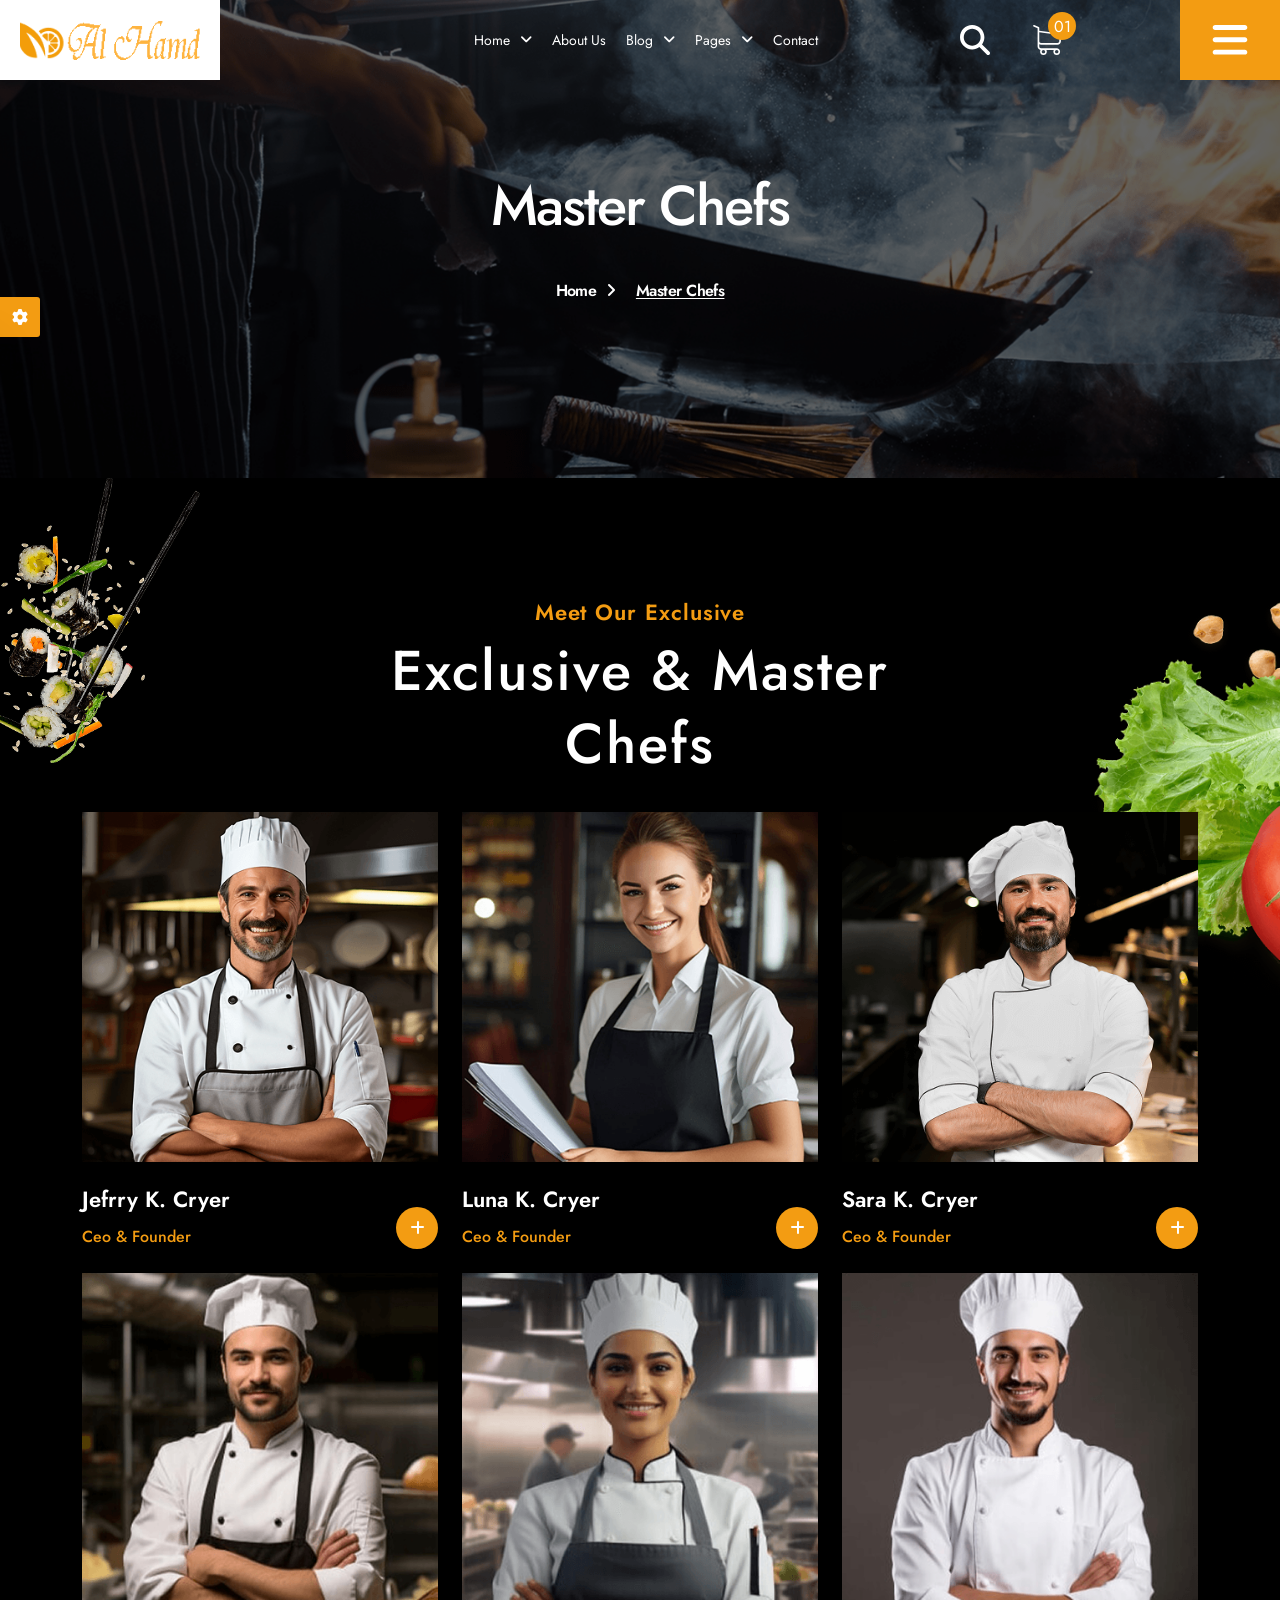
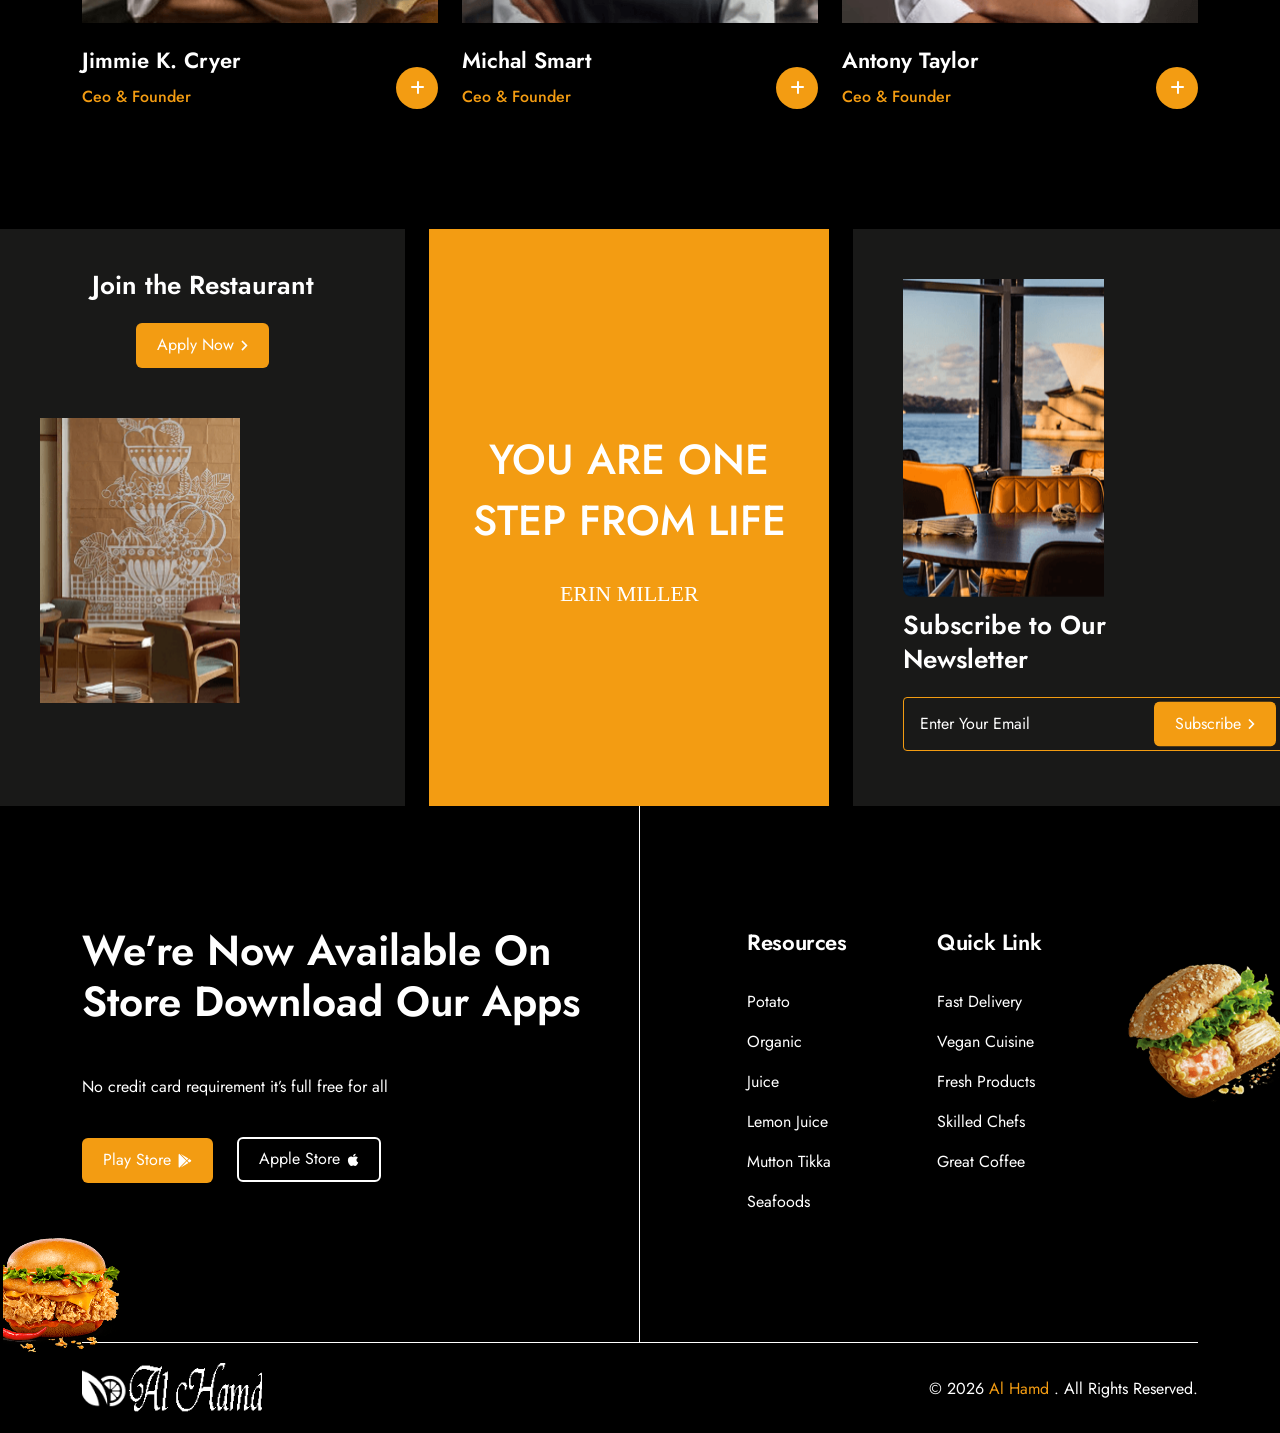
<file: master-chefs.html>
<!DOCTYPE html>
<html lang="en">



<head>
  <meta charset="UTF-8">
  <meta name="viewport" content="width=device-width, initial-scale=1.0">
  <title>Al Hamd Fast Food Restaurant & Cafe</title>
  <!--Essential css files-->
  <link rel="stylesheet" href="assets/css/bootstrap.min.css">
  <link rel="stylesheet" href="assets/css/nice-select.css">
  <link rel="stylesheet" href="assets/css/animate.css">
  <link rel="stylesheet" href="assets/css/owl.carousel.min.css">
  <link rel="stylesheet" href="assets/css/owl.theme.default.min.css">
  <link rel="stylesheet" href="assets/css/magnific-popup.css">
  <link rel="stylesheet" href="assets/css/all.css">
  <link rel="stylesheet" href="assets/css/lenis.css">
  <link rel="stylesheet" href="assets/css/style.css">

  <!--favicon-->
  <link rel="icon" href="assets/images/favicon.png">
</head>

<!-- add this class for rtl rtl-enabled -->

<body class="">

  <!-- preloader start -->
  <div class="preloader">
    <div class="hypnotic"></div>
  </div>
  <!-- preloader end -->

  <!-- cursor start -->
  <div class='cursor' id="cursor"></div>
  <div class='cursor2' id="cursor2">
    <div class="ball"></div>
  </div>
  <div class='cursor3' id="cursor3"></div>
  <!-- cursor end-->

      <!--color switcher start-->
    <button class="color-switcher-btn active"><i class="fa-solid fa-gear"></i></button>
    <!--color switcher end-->

    <!--color switcher palatte start-->
    <div class="theme-color-switch">
      <div class="d-flex align-items-center justify-content-between gap-3">
        <h6 class="fs-18 mb-0">Theme Colors</h6>
        <button class="close-switcher"><i class="fas fa-xmark"></i></button>
      </div>
      <ul class="color-list">
        <li><a href="javascript:void(0)" data-bg-color="#5FCFFF"></a></li>
        <li><a href="javascript:void(0)" data-bg-color="#FF5739"></a></li>
        <li><a href="javascript:void(0)" data-bg-color="#DC52FF"></a></li>
        <li><a href="javascript:void(0)" data-bg-color="#FF0B89"></a></li>
      </ul>
      <hr>
      <h6 class="fs-18 mb-3">Direction</h6>
      <div class="direction-wraper">
        <button type="button" class="direction-btn ltr">ltr</button>
        <button type="button" class="direction-btn rtl">rtl</button>
      </div>
      <hr>
      <h6 class="fs-18 mb-3">Magic Cursor</h6>
      <ul class="cursor-list">
        <li><a href="#" class="cursor-circle"><i class="fa-solid fa-circle"></i></a></li>
        <li><a href="#" class="cursor-normal"><i class="fa-solid fa-arrow-pointer"></i></a></li>
      </ul>
      <a href="https://themeforest.net/user/orbitaps/portfolio" class="template-btn primary-btn mt-4">Buy Now</a>
    </div>
    <!--color switcher palatte end-->
  
    <!-- header start -->
  <header class="roister-header roister-header-area-2">

    <!-- header btm -->
    <div class="header-btm">
      <!-- logo wraper -->
      <div class="positioned-logo">
        <a href="index.html">
          <img class="header-logo" src="assets/images/logos/colored-logo.png" alt="logo">
        </a>
      </div>
      <div class="container">
        <div class="row align-items-center">
          <div class="col-lg-8 d-none d-lg-block">
            <div class="inner-menu-wraper">
              <!-- desktop menu -->
              <nav class="main-menu">
                <ul>
                  <li>
                    <a href="index.html">Home <i class="fa-solid fa-angle-down"></i></a>
                    <ul class="submenu">
                      <li><a href="index.html">Home 1</a></li>
                      <li><a href="index-2.html">Home 2</a></li>
                    </ul>
                  </li>
                  <li>
                    <a href="about.html">About Us</a>
                  </li>

                  <li>
                    <a href="blog-grid.html">Blog <i class="fa-solid fa-angle-down"></i></a>
                    <ul class="submenu">
                      <li><a href="blog-grid.html">Blogs Grid</a></li>
                      <li><a href="blog-standard.html">Blogs Standard</a></li>
                      <li><a href="blog-details.html">Blog Details</a></li>
                    </ul>
                  </li>

                  <li>
                    <a href="#">Pages <i class="fa-solid fa-angle-down"></i></a>
                    <ul class="submenu">
                      <li><a href="our-menu.html">Our Menus</a></li>
                      <li><a href="reservation-form.html">Reservation</a></li>
                      <li><a href="master-chefs.html">Master Chefs</a></li>
                      <li><a href="chef-single.html">Chef Details</a></li>
                      <li><a href="shop-page.html">Shop Page</a></li>
                      <li><a href="shop-details.html">Shop Details</a></li>
                      <li><a href="faq.html">FAQ</a></li>
                      <li><a href="404.html">404</a></li>
                    </ul>
                  </li>
                  <li>
                    <a href="contact.html">Contact</a>
                  </li>
                </ul>
              </nav>
            </div>
          </div>
          <div class="col-lg-4">
            <div class="right-side">
              <!-- search btn -->
              <button type="button" class="search-btn" data-bs-toggle="offcanvas" data-bs-target="#offcanvasSearchTop" aria-controls="offcanvasSearchTop">
                <svg xmlns="http://www.w3.org/2000/svg" width="35" height="35" viewBox="0 0 35 35" fill="none">
                  <g clip-path="url(#clip0_6_179)">
                    <path d="M28.4375 14.2188C28.4375 17.3564 27.4189 20.2549 25.7031 22.6064L34.3574 31.2676C35.2119 32.1221 35.2119 33.5098 34.3574 34.3643C33.5029 35.2188 32.1152 35.2188 31.2607 34.3643L22.6064 25.7031C20.2549 27.4258 17.3564 28.4375 14.2188 28.4375C6.36426 28.4375 0 22.0732 0 14.2188C0 6.36426 6.36426 0 14.2188 0C22.0732 0 28.4375 6.36426 28.4375 14.2188ZM14.2188 24.0625C15.5114 24.0625 16.7915 23.8079 17.9858 23.3132C19.1801 22.8185 20.2653 22.0934 21.1793 21.1793C22.0934 20.2653 22.8185 19.1801 23.3132 17.9858C23.8079 16.7915 24.0625 15.5114 24.0625 14.2188C24.0625 12.9261 23.8079 11.646 23.3132 10.4517C22.8185 9.25741 22.0934 8.17224 21.1793 7.25817C20.2653 6.34409 19.1801 5.61901 17.9858 5.12431C16.7915 4.62962 15.5114 4.375 14.2188 4.375C12.9261 4.375 11.646 4.62962 10.4517 5.12431C9.25741 5.61901 8.17224 6.34409 7.25817 7.25817C6.34409 8.17224 5.61901 9.25741 5.12431 10.4517C4.62962 11.646 4.375 12.9261 4.375 14.2188C4.375 15.5114 4.62962 16.7915 5.12431 17.9858C5.61901 19.1801 6.34409 20.2653 7.25817 21.1793C8.17224 22.0934 9.25741 22.8185 10.4517 23.3132C11.646 23.8079 12.9261 24.0625 14.2188 24.0625Z" fill="white" />
                  </g>
                  <defs>
                    <clipPath id="clip0_6_179">
                      <rect width="35" height="35" fill="white" />
                    </clipPath>
                  </defs>
                </svg>
              </button>

              <!-- cart btn -->
              <button class="cart-btn" type="button">
                <span class="cart-counter">01</span>
                <svg xmlns="http://www.w3.org/2000/svg" width="36" height="36" viewBox="0 0 36 36" fill="none">
                  <path d="M10.8081 23.7033H30.6441C32.8934 23.7033 34.7282 21.8684 34.7282 19.6192V11.2734C34.7282 11.266 34.7282 11.2512 34.7282 11.2438C34.7282 11.2216 34.7282 11.2068 34.7282 11.1846C34.7282 11.1698 34.7282 11.155 34.7209 11.1402C34.7209 11.1254 34.7135 11.1032 34.7135 11.0884C34.7135 11.0736 34.7061 11.0588 34.7061 11.044C34.6987 11.0292 34.6987 11.0144 34.6913 10.9922C34.6839 10.9774 34.6839 10.9626 34.6765 10.9478C34.6691 10.933 34.6691 10.9182 34.6617 10.9034C34.6543 10.8886 34.6469 10.8738 34.6395 10.8516C34.6321 10.8369 34.6247 10.8221 34.6173 10.8147C34.6099 10.7999 34.6025 10.7851 34.5951 10.7703C34.5877 10.7555 34.5803 10.7481 34.5729 10.7333C34.5655 10.7185 34.5507 10.7037 34.5433 10.6889C34.5359 10.6741 34.5285 10.6667 34.5137 10.6519C34.5063 10.6371 34.4915 10.6297 34.4841 10.6149C34.4767 10.6001 34.4619 10.5927 34.4545 10.5779C34.4471 10.5631 34.4323 10.5557 34.4249 10.5483C34.4101 10.5335 34.4027 10.5261 34.3879 10.5113C34.3731 10.5039 34.3657 10.4891 34.3509 10.4817C34.3361 10.4743 34.3213 10.4595 34.3065 10.4521C34.2917 10.4447 34.2843 10.4373 34.2695 10.4299C34.2547 10.4225 34.2399 10.4151 34.2251 10.4003C34.2103 10.3929 34.1955 10.3855 34.1807 10.3781C34.1659 10.3707 34.1511 10.3633 34.1363 10.3559C34.1216 10.3485 34.1068 10.3411 34.092 10.3337C34.0772 10.3263 34.0624 10.3263 34.0476 10.3189C34.0328 10.3115 34.0106 10.3041 33.9958 10.3041C33.981 10.3041 33.9662 10.2967 33.9588 10.2967C33.9366 10.2893 33.9218 10.2893 33.8996 10.2893C33.8922 10.2893 33.8848 10.2819 33.87 10.2819L8.72906 6.81193V3.30493C8.72906 3.26793 8.72906 3.23094 8.72166 3.20134C8.72166 3.19395 8.72166 3.18655 8.71426 3.17175C8.71426 3.14955 8.70686 3.12736 8.70686 3.10516C8.69947 3.08296 8.69947 3.06817 8.69207 3.04597C8.69207 3.03117 8.68467 3.02377 8.68467 3.00898C8.67727 2.98678 8.66987 2.96458 8.66247 2.94239C8.66247 2.93499 8.65507 2.92019 8.65507 2.91279C8.64767 2.8906 8.64028 2.8758 8.62548 2.8536C8.61808 2.8462 8.61808 2.83141 8.61068 2.82401C8.60328 2.80921 8.59588 2.79441 8.58109 2.77962C8.57369 2.76482 8.56629 2.75742 8.55889 2.74262C8.55149 2.72782 8.54409 2.72043 8.53669 2.70563C8.52929 2.69083 8.5145 2.67603 8.5071 2.66124C8.4997 2.65384 8.4923 2.64644 8.4849 2.63904C8.4701 2.62424 8.45531 2.60944 8.44051 2.59465C8.43311 2.58725 8.42571 2.57985 8.41831 2.57245C8.40352 2.55765 8.38872 2.54286 8.36652 2.52806C8.35912 2.52066 8.34433 2.51326 8.33693 2.50586C8.32213 2.49106 8.30733 2.48367 8.29253 2.46887C8.27034 2.45407 8.24814 2.43927 8.23334 2.43187C8.22595 2.42448 8.21855 2.42448 8.21115 2.41708C8.18155 2.40228 8.14456 2.38748 8.11496 2.37268L2.66209 0.0790741C2.15158 -0.13549 1.56708 0.10127 1.35251 0.611784C1.13795 1.1223 1.37471 1.7068 1.88522 1.92136L6.724 3.96341V8.49145V9.20912V14.7138V19.634V25.8489C6.724 27.9205 8.27774 29.6371 10.2828 29.896C9.92026 30.5027 9.7057 31.213 9.7057 31.9677C9.7057 34.1947 11.5184 36 13.738 36C15.9576 36 17.7703 34.1873 17.7703 31.9677C17.7703 31.2278 17.5706 30.5249 17.2154 29.933H26.1975C25.8424 30.5323 25.6426 31.2278 25.6426 31.9677C25.6426 34.1947 27.4553 36 29.6749 36C31.8945 36 33.7072 34.1873 33.7072 31.9677C33.7072 29.748 31.8945 27.9353 29.6749 27.9353H10.8081C9.6539 27.9353 8.72166 26.9957 8.72166 25.8489V23.141C9.32836 23.4961 10.046 23.7033 10.8081 23.7033ZM15.7801 31.9603C15.7801 33.0849 14.8626 33.9949 13.7454 33.9949C12.6282 33.9949 11.7108 33.0775 11.7108 31.9603C11.7108 30.8431 12.6282 29.9256 13.7454 29.9256C14.8626 29.9256 15.7801 30.8357 15.7801 31.9603ZM31.717 31.9603C31.717 33.0849 30.7995 33.9949 29.6823 33.9949C28.5651 33.9949 27.6476 33.0775 27.6476 31.9603C27.6476 30.8431 28.5651 29.9256 29.6823 29.9256C30.7995 29.9256 31.717 30.8357 31.717 31.9603ZM30.6441 21.7056H10.8081C9.6539 21.7056 8.72166 20.766 8.72166 19.6192V14.699V9.19433V8.82439L32.7306 12.1316V19.6118C32.7306 20.7734 31.7909 21.7056 30.6441 21.7056Z" fill="white" />
                </svg>
              </button>

              <div class="phone-wraper">
                <div class="icon-wraper">
                  <svg xmlns="http://www.w3.org/2000/svg" width="32" height="32" viewBox="0 0 32 32" fill="none">
                    <g clip-path="url(#clip0_6_169)">
                      <path d="M16 0C7.17756 0 0 7.17756 0 16C0 24.8224 7.17756 32 16 32C24.8224 32 32 24.8224 32 16C32 7.17756 24.8224 0 16 0ZM16 30.5C8.00469 30.5 1.5 23.9953 1.5 16C1.5 8.00469 8.00469 1.5 16 1.5C23.9953 1.5 30.5 8.00469 30.5 16C30.5 23.9953 23.9953 30.5 16 30.5ZM24.3679 18.9103C24.3678 18.9103 24.3678 18.9103 24.3679 18.9103L21.4286 17.2133C20.9785 16.9535 20.4533 16.8846 19.9499 17.0195C19.4464 17.1544 19.026 17.4766 18.7662 17.9267C18.6154 18.1879 18.3514 18.5164 17.9497 18.5986C17.5833 18.6735 17.2599 18.6008 16.9609 18.3764C15.8562 17.5474 14.4528 16.1439 13.6236 15.0392C13.3993 14.7402 13.3266 14.4167 13.4015 14.0504C13.4836 13.6486 13.8122 13.3846 14.0734 13.2339C15.0041 12.6964 15.3241 11.5021 14.7867 10.5714L13.0898 7.63206C12.6037 6.79031 11.5942 6.43725 10.6896 6.79244L10.6544 6.80625C9.24981 7.35769 8.22269 7.78087 7.79794 8.20562C7.02637 8.97725 6.24487 10.4131 6.90369 12.8717C8.18325 17.6473 14.3527 23.8167 19.1283 25.0964C19.7767 25.2701 20.3539 25.3437 20.8667 25.3437C22.2981 25.3437 23.2264 24.7703 23.7945 24.2021C24.2192 23.7774 24.6423 22.7505 25.1936 21.3463L25.2077 21.3105C25.5627 20.4058 25.2096 19.3964 24.3679 18.9103ZM23.8113 20.7623L23.7972 20.7981C23.5312 21.4756 22.9778 22.8853 22.7336 23.1414C22.0177 23.8574 20.9352 24.0276 19.5163 23.6475C15.2374 22.5009 9.49887 16.7624 8.35238 12.4835C7.97219 11.0647 8.14244 9.98219 8.85769 9.267C9.11463 9.02213 10.5248 8.46856 11.2024 8.20256L11.2376 8.18869C11.2938 8.16656 11.3511 8.15606 11.4071 8.15606C11.562 8.15606 11.7069 8.23744 11.7905 8.38212L13.4875 11.3214C13.6112 11.5359 13.5376 11.811 13.3232 11.9347C12.5772 12.3654 12.0831 13.0101 11.9318 13.7499C11.7705 14.5385 11.9406 15.2956 12.4237 15.9395C13.3418 17.1628 14.8373 18.6582 16.0604 19.5761C16.7042 20.0592 17.4614 20.2294 18.2501 20.0681C18.9899 19.9168 19.6345 19.4226 20.0652 18.6766C20.1247 18.5736 20.2216 18.4996 20.3381 18.4684C20.4544 18.4373 20.5754 18.4527 20.6786 18.5123L23.6178 20.2093C23.8149 20.3232 23.8944 20.5506 23.8113 20.7623Z" fill="#F39C12" />
                    </g>
                    <defs>
                      <clipPath id="clip0_6_169">
                        <rect width="32" height="32" fill="white" />
                      </clipPath>
                    </defs>
                  </svg>
                </div>
                <div class="content-wraper">
                  <span class="txt">Phone:</span>
                  <a href="tel:+881900678956">+88 01922 366 288</a>
                </div>
              </div>
            </div>
          </div>
        </div>
      </div>

      <button class="sidebar-toggle-btn" type="button" data-bs-toggle="offcanvas" data-bs-target="#roister-mobile-menu-offcanvas" aria-controls="roister-mobile-menu-offcanvas">
        <svg xmlns="http://www.w3.org/2000/svg" width="45" height="52" viewBox="0 0 45 52" fill="none">
          <path d="M0 9.64286C0 7.86496 1.43638 6.42857 3.21429 6.42857H41.7857C43.5636 6.42857 45 7.86496 45 9.64286C45 11.4208 43.5636 12.8571 41.7857 12.8571H3.21429C1.43638 12.8571 0 11.4208 0 9.64286ZM0 25.7143C0 23.9364 1.43638 22.5 3.21429 22.5H41.7857C43.5636 22.5 45 23.9364 45 25.7143C45 27.4922 43.5636 28.9286 41.7857 28.9286H3.21429C1.43638 28.9286 0 27.4922 0 25.7143ZM45 41.7857C45 43.5636 43.5636 45 41.7857 45H3.21429C1.43638 45 0 43.5636 0 41.7857C0 40.0078 1.43638 38.5714 3.21429 38.5714H41.7857C43.5636 38.5714 45 40.0078 45 41.7857Z" fill="white" />
        </svg>
      </button>
    </div>
  </header>
  <div>

  </div>



  <!-- search form start -->
  <div class="offcanvas offcanvas-top roister-header-searchbar-form" tabindex="-1" id="offcanvasSearchTop">
    <div class="offcanvas-body">
      <button class="close-btn" data-bs-dismiss="offcanvas">close</button>
      <form class="form-wraper py-120">
        <input class="search-input" type="text" placeholder="Search here..">
        <button type="submit" class="submit-btn">Search</button>
      </form>
    </div>
  </div>
  <!-- search form end -->

  <!-- mobile menu start -->
  <div class="offcanvas offcanvas-start roister-mobile-menu-offcanvas" data-bs-scroll="true" tabindex="-1" id="roister-mobile-menu-offcanvas">

    <nav class="d-lg-none">
      <div class="nav mobile-tab-nav" id="nav-tab" role="tablist">
        <button class="nav-link active" id="nav-about-us-tab" data-bs-toggle="tab" data-bs-target="#nav-about-us" type="button" role="tab" aria-controls="nav-about-us" aria-selected="true">ABOUT US</button>
        <button class="nav-link" id="nav-menu-tab" data-bs-toggle="tab" data-bs-target="#nav-menu" type="button" role="tab" aria-controls="nav-menu" aria-selected="false">MENU</button>
      </div>
    </nav>
    <div class="tab-content" id="nav-tabContent">
      <div class="tab-pane fade show active" id="nav-about-us" role="tabpanel" aria-labelledby="nav-about-us-tab">
        <div class="offcanvas-header">
          <div class="logo">
            <a href="index.html">
              <img class="header-logo" src="assets/images/logos/white-logo.png" alt="logo">
            </a>
          </div>
          <button type="button" class="mobile-menu-close-btn" data-bs-dismiss="offcanvas" aria-label="Close">
            <i class="fa-solid fa-xmark"></i>
          </button>
        </div>

        <div class="offcanvas-body">
          <div class="short-about-wraper">
            <p>
              There are many variations of passages available sure there majority have suffered alteration in some form by inject humour or randomised words which don't look even slightly believable.
            </p>


            <div class="sidebar-popup-contact">
              <h4>Contact Info</h4>
              <ul>
                <li>
                  <div class="icon">
                    <i class="far fa-envelope"></i>
                  </div>
                  <div class="content">
                    <h6>Email</h6>
                    <a href="mailto:info@example.com">info@example.com</a>
                  </div>
                </li>
                <li>
                  <div class="icon">
                    <i class="fa-solid fa-phone"></i>
                  </div>
                  <div class="content">
                    <h6>Phone</h6>
                    <a href="tel:+21236547898">+2 123 654 7898</a>
                  </div>
                </li>
                <li>
                  <div class="icon">
                    <i class="fa-solid fa-location-dot"></i>
                  </div>
                  <div class="content">
                    <h6>Address</h6>
                    <a href="#">25/B Milford Road, New York</a>
                  </div>
                </li>
              </ul>
            </div>

            <div class="sidebar-popup-social">
              <h4>Follow Us</h4>
              <a href="#"><i class="fab fa-facebook"></i></a>
              <a href="#"><i class="fa-brands fa-twitter"></i></a>
              <a href="#"><i class="fab fa-instagram"></i></a>
              <a href="#"><i class="fab fa-linkedin"></i></a>
            </div>

          </div>
        </div>
      </div>
      <div class="tab-pane fade" id="nav-menu" role="tabpanel" aria-labelledby="nav-menu-tab">
        <div class="offcanvas-header">
          <div class="logo">
            <a href="index.html">
              <img class="header-logo" src="assets/images/logos/white-logo.png" alt="logo">
            </a>
          </div>
          <button type="button" class="mobile-menu-close-btn" data-bs-dismiss="offcanvas" aria-label="Close">
            <i class="fa-solid fa-xmark"></i>
          </button>
        </div>
        <div class="offcanvas-body">
          <nav class="mobile-menu">
            <ul>
              <li>
                <a
                  data-bs-toggle="collapse" href="#submenu-1" role="button" aria-expanded="false" aria-controls="submenu-1">Home <i class="fa-solid fa-angle-down"></i></a>
                <div class="collapse" id="submenu-1">
                  <ul class="submenu">
                    <li><a href="index.html">Home 1</a></li>
                    <li><a href="index-2.html">Home 2</a></li>
                  </ul>
                </div>
              </li>
              <li>
                <a href="about.html">About</a>
              </li>
              <li>
                <a href="team.html">Team</a>
              </li>
              <li>
                <a data-bs-toggle="collapse" href="#submenu-2" role="button" aria-expanded="false" aria-controls="submenu-2">Blog <i class="fa-solid fa-angle-down"></i></a>
                <div class="collapse" id="submenu-2">
                  <ul class="submenu">
                    <li><a href="blog-grid.html">Blogs Grid</a></li>
                    <li><a href="blog-standard.html">Blogs Standard</a></li>
                    <li><a href="blog-details.html">Blog Details</a></li>
                  </ul>
                </div>
              </li>
              <li>
                <a data-bs-toggle="collapse" href="#submenu-3" role="button" aria-expanded="false" aria-controls="submenu-3">Pages <i class="fa-solid fa-angle-down"></i></a>
                <div class="collapse" id="submenu-3">
                  <ul class="submenu">
                    <li><a href="our-menu.html">Our Menus</a></li>
                    <li><a href="reservation-form.html">Reservation</a></li>
                    <li><a href="master-chefs.html">Master Chefs</a></li>
                    <li><a href="chef-single.html">Chef Details</a></li>
                    <li><a href="shop-page.html">Shop Page</a></li>
                    <li><a href="shop-details.html">Shop Details</a></li>
                    <li><a href="faq.html">FAQ</a></li>
                    <li><a href="404.html">404</a></li>
                  </ul>
                </div>
              </li>
              <li>
                <a href="contact.html">Contact</a>
              </li>
            </ul>
          </nav>
        </div>
      </div>

    </div>

  </div>
  <!-- mobile menu end -->
<!-- breadcrumb start -->
<div class="roister-breadcrumb-section" data-background="assets/images/bg/breadcrumb-bg.png">
  <div class="container position-relative z-3">
    <h1 class="breadcrumb-title mb-40 wow fadeInUp">Master Chefs</h1>
    <ul class="breadcrumb-list wow fadeInUp" data-wow-delay=".2s">
      <li><a href="index.html">Home</a></li>
      <li class="active">Master Chefs</li>
    </ul>
  </div>
</div>
<!-- breadcrumb end -->

<!-- team section start -->
<section class="roister-team-section py-120">

  <!-- shapes -->
  <img class="shape-1" src="assets/images/team-shape1.png" alt="img">
  <img class="shape-2" src="assets/images/team-shape2.png" alt="img">

  <div class="container">
    <div class="row justify-content-center">
      <div class="col-lg-7 text-center">
        <h5 class="section-subtitle mb-8 wow fadeInUp" data-wow-delay=".2s">Meet Our Exclusive</h5>
        <h2 class="section-title mb-32 wow fadeInUp" data-wow-delay=".4s">Exclusive & Master Chefs</h2>
      </div>
    </div>

    <div class="row gy-4">
      <div class="col-12 col-md-6 col-lg-4 wow fadeInUp" data-wow-delay=".2s">
        <div class="roister-single-team">
          <div class="img-wraper mb-24">
            <img src="assets/images/team1.png" alt="img">

            <div class="social-wraper">
              <a href="#"><i class="fa-brands fa-facebook-f"></i></a>
              <a href="#"><i class="fa-brands fa-twitter"></i></a>
              <a href="#"><i class="fa-brands fa-instagram"></i></a>
              <a href="#"><i class="fa-brands fa-youtube"></i></a>
            </div>
          </div>

          <div class="content-wraper">
            <h5 class="name mb-12"><a href="chef-single.html">Jefrry K. Cryer</a></h5>
            <p class="desig">Ceo & Founder </p>
            <button class="show-social-btn" type="button">
              <i class="fa-solid fa-plus"></i>
              <i class="fa-solid fa-minus"></i>
            </button>
          </div>
        </div>
      </div>
      <div class="col-12 col-md-6 col-lg-4 wow fadeInUp" data-wow-delay=".4s">
        <div class="roister-single-team">
          <div class="img-wraper mb-24">
            <img src="assets/images/team2.png" alt="img">

            <div class="social-wraper">
              <a href="#"><i class="fa-brands fa-facebook-f"></i></a>
              <a href="#"><i class="fa-brands fa-twitter"></i></a>
              <a href="#"><i class="fa-brands fa-instagram"></i></a>
              <a href="#"><i class="fa-brands fa-youtube"></i></a>
            </div>
          </div>

          <div class="content-wraper">
            <h5 class="name mb-12"><a href="chef-single.html">Luna K. Cryer</a></h5>
            <p class="desig">Ceo & Founder </p>
            <button class="show-social-btn" type="button">
              <i class="fa-solid fa-plus"></i>
              <i class="fa-solid fa-minus"></i>
            </button>
          </div>
        </div>
      </div>
      <div class="col-12 col-md-6 col-lg-4 wow fadeInUp" data-wow-delay=".6s">
        <div class="roister-single-team">
          <div class="img-wraper mb-24">
            <img src="assets/images/team3.png" alt="img">

            <div class="social-wraper">
              <a href="#"><i class="fa-brands fa-facebook-f"></i></a>
              <a href="#"><i class="fa-brands fa-twitter"></i></a>
              <a href="#"><i class="fa-brands fa-instagram"></i></a>
              <a href="#"><i class="fa-brands fa-youtube"></i></a>
            </div>
          </div>

          <div class="content-wraper">
            <h5 class="name mb-12"><a href="chef-single.html">Sara K. Cryer</a></h5>
            <p class="desig">Ceo & Founder </p>
            <button class="show-social-btn" type="button">
              <i class="fa-solid fa-plus"></i>
              <i class="fa-solid fa-minus"></i>
            </button>
          </div>
        </div>
      </div>
      <div class="col-12 col-md-6 col-lg-4 wow fadeInUp" data-wow-delay=".2s">
        <div class="roister-single-team">
          <div class="img-wraper mb-24">
            <img src="assets/images/team4.png" alt="img">

            <div class="social-wraper">
              <a href="#"><i class="fa-brands fa-facebook-f"></i></a>
              <a href="#"><i class="fa-brands fa-twitter"></i></a>
              <a href="#"><i class="fa-brands fa-instagram"></i></a>
              <a href="#"><i class="fa-brands fa-youtube"></i></a>
            </div>
          </div>

          <div class="content-wraper">
            <h5 class="name mb-12"><a href="chef-single.html">Jimmie K. Cryer</a></h5>
            <p class="desig">Ceo & Founder </p>
            <button class="show-social-btn" type="button">
              <i class="fa-solid fa-plus"></i>
              <i class="fa-solid fa-minus"></i>
            </button>
          </div>
        </div>
      </div>
      <div class="col-12 col-md-6 col-lg-4 wow fadeInUp" data-wow-delay=".4s">
        <div class="roister-single-team">
          <div class="img-wraper mb-24">
            <img src="assets/images/team5.png" alt="img">

            <div class="social-wraper">
              <a href="#"><i class="fa-brands fa-facebook-f"></i></a>
              <a href="#"><i class="fa-brands fa-twitter"></i></a>
              <a href="#"><i class="fa-brands fa-instagram"></i></a>
              <a href="#"><i class="fa-brands fa-youtube"></i></a>
            </div>
          </div>

          <div class="content-wraper">
            <h5 class="name mb-12"><a href="chef-single.html">Michal Smart</a></h5>
            <p class="desig">Ceo & Founder </p>
            <button class="show-social-btn" type="button">
              <i class="fa-solid fa-plus"></i>
              <i class="fa-solid fa-minus"></i>
            </button>
          </div>
        </div>
      </div>
      <div class="col-12 col-md-6 col-lg-4 wow fadeInUp" data-wow-delay=".6s">
        <div class="roister-single-team">
          <div class="img-wraper mb-24">
            <img src="assets/images/team6.png" alt="img">

            <div class="social-wraper">
              <a href="#"><i class="fa-brands fa-facebook-f"></i></a>
              <a href="#"><i class="fa-brands fa-twitter"></i></a>
              <a href="#"><i class="fa-brands fa-instagram"></i></a>
              <a href="#"><i class="fa-brands fa-youtube"></i></a>
            </div>
          </div>

          <div class="content-wraper">
            <h5 class="name mb-12"><a href="chef-single.html">Antony Taylor</a></h5>
            <p class="desig">Ceo & Founder </p>
            <button class="show-social-btn" type="button">
              <i class="fa-solid fa-plus"></i>
              <i class="fa-solid fa-minus"></i>
            </button>
          </div>
        </div>
      </div>
    </div>
  </div>
</section>
<!-- team section end -->


<!-- newsletter section start -->
<div class="roister-newsletter-area ">
  <div class="cta-card">
    <h4 class="mb-20 wow fadeInUp" data-wow-delay=".2s">Join the Restaurant</h4>
    <a href="contact.html" class="primary-btn border-radius-6 mb-50 wow fadeInUp" data-wow-delay=".3s">Apply Now
      <svg width="7" height="11" viewBox="0 0 7 11" fill="none" xmlns="http://www.w3.org/2000/svg">
        <path d="M6.34375 5.78125L1.78125 10.4062C1.625 10.5625 1.375 10.5625 1.25 10.4062L0.625 9.78125C0.46875 9.625 0.46875 9.40625 0.625 9.25L4.3125 5.5L0.625 1.78125C0.46875 1.625 0.46875 1.375 0.625 1.25L1.25 0.625C1.375 0.46875 1.625 0.46875 1.78125 0.625L6.34375 5.25C6.5 5.40625 6.5 5.625 6.34375 5.78125Z" fill="white" />
      </svg>
    </a>

    <div class="reveal-img">
      <img class="news-letter-img" src="assets/images/news-img-1.png" alt="img">
    </div>
  </div>

  <div class="cta-calling-card wow fadeIn" data-wow-delay=".2s">
    <h3 class="title mb-30 wow fadeInUp" data-wow-delay=".3s">you are one
      step from
      life</h3>

    <h5 class="subtitle wow fadeInUp" data-wow-delay=".4s">Erin Miller</h5>
  </div>

  <div class="main-news-letter-card wow fadeInUp" data-wow-delay=".3s">
    <div class="reveal-img">
      <img class="main-img mb-30" src="assets/images/news-img-2.png" alt="img">
    </div>

    <div class="btm-area wow fadeInUp" data-wow-delay=".2s">
      <h4 class="title">Subscribe to Our Newsletter</h4>

      <form class="form-wraper">
        <input type="text" placeholder="Enter Your Email">
        <button type="button" class="primary-btn border-radius-6 mb-50">Subscribe
          <svg width="7" height="11" viewBox="0 0 7 11" fill="none" xmlns="http://www.w3.org/2000/svg">
            <path d="M6.34375 5.78125L1.78125 10.4062C1.625 10.5625 1.375 10.5625 1.25 10.4062L0.625 9.78125C0.46875 9.625 0.46875 9.40625 0.625 9.25L4.3125 5.5L0.625 1.78125C0.46875 1.625 0.46875 1.375 0.625 1.25L1.25 0.625C1.375 0.46875 1.625 0.46875 1.78125 0.625L6.34375 5.25C6.5 5.40625 6.5 5.625 6.34375 5.78125Z" fill="white" />
          </svg>
        </button>
      </form>
    </div>
  </div>
</div>
<!-- newsletter section end -->
<footer class="roister-footer-1" data-background="assets/images/bg/footer-bg.png">
  <!-- shapes -->
  <img class="footer-img1" src="assets/images/footer-img1.png" alt="img">
  <img class="footer-img2" src="assets/images/footer-img2.png" alt="img">
  <div class="container">
    <div class="row">
      <div class="col-12 col-md-6 col-lg-6  left-side border-right">
        <div class="download-app-widget">
          <h3 class="title mb-48">
            We’re Now Available On
            Store Download Our Apps
          </h3>
          <p class="des mb-40">
            No credit card requirement it’s full free for all
          </p>

          <div class="btn-wraper">
            <a href="#" class="primary-btn border-radius-6">Play Store
              <svg width="14" height="15" viewBox="0 0 14 15" fill="none" xmlns="http://www.w3.org/2000/svg">
                <path d="M8.81146 7.17578L10.4521 5.53516L2.76849 1.10547L8.81146 7.17578ZM1.2099 0.75L8.2099 7.75L1.2099 14.75C0.854431 14.5859 0.608337 14.2305 0.608337 13.793L0.608337 1.73438C0.608337 1.29688 0.854431 0.941406 1.2099 0.75ZM12.831 6.92969C13.3505 7.3125 13.3505 8.21484 12.8583 8.59766L11.2177 9.52734L9.41302 7.75L11.2177 6L12.831 6.92969ZM2.76849 14.3945L8.81146 8.35156L10.4521 9.99219L2.76849 14.3945Z" fill="white" />
              </svg>

            </a>
            <a href="#" class="outline-white-btn border-radius-6">Apple Store
              <svg width="12" height="13" viewBox="0 0 12 13" fill="none" xmlns="http://www.w3.org/2000/svg">
                <path d="M9.49512 7.10547C9.49512 7.16016 9.41309 8.77344 11.1904 9.62109C10.8623 10.6328 9.71387 12.875 8.37402 12.875C7.6084 12.875 7.1709 12.3828 6.2959 12.3828C5.39355 12.3828 4.90137 12.875 4.21777 12.875C2.90527 12.9297 1.64746 10.4688 1.29199 9.45703C1.01855 8.69141 0.90918 7.95312 0.90918 7.24219C0.90918 4.80859 2.52246 3.63281 4.05371 3.60547C4.79199 3.60547 5.72168 4.125 6.13184 4.125C6.51465 4.125 7.58105 3.49609 8.56543 3.57813C9.57715 3.66016 10.3428 4.04297 10.8623 4.78125C9.95996 5.35547 9.49512 6.09375 9.49512 7.10547ZM7.96387 2.62109C7.41699 3.25 6.76074 3.60547 6.0498 3.55078C5.99512 2.8125 6.26855 2.12891 6.76074 1.58203C7.19824 1.08984 7.96387 0.679688 8.62012 0.625C8.62012 0.925781 8.70215 1.74609 7.96387 2.62109Z" fill="white" />
              </svg>
            </a>
          </div>
        </div>
      </div>
      <div class="col-12 col-md-6 col-lg-6  right-side">
        <div class="row gy-4 justify-content-center">
          <div class="col-sm-6 col-md-5 col-lg-4">
            <div class="footer-widget">
              <h4 class="widget-title mb-24">Resources</h4>
              <ul>
                <li><a href="#">Potato</a></li>
                <li><a href="#">Organic</a></li>
                <li><a href="#">Juice</a></li>
                <li><a href="#">Lemon Juice</a></li>
                <li><a href="#">Mutton Tikka</a></li>
                <li><a href="#">Seafoods</a></li>
              </ul>
            </div>
          </div>
          <div class="col-sm-6 col-md-5 col-lg-4">
            <div class="footer-widget">
              <h4 class="widget-title mb-24">Quick Link</h4>
              <ul>
                <li><a href="#">Fast Delivery</a></li>
                <li><a href="#">Vegan Cuisine</a></li>
                <li><a href="#">Fresh Products</a></li>
                <li><a href="#">Skilled Chefs</a></li>
                <li><a href="#">Great Coffee</a></li>
              </ul>
            </div>
          </div>
        </div>
      </div>
    </div>
    <!-- copyright area -->
    <div class="copyright-area">
      <div class="row align-items-center gy-4">
        <div class="col-12 col-sm-4">
          <a href="index.html">
            <img class="footer-logo" src="assets/images/logos/white-logo.png" alt="logo">
          </a>
        </div>
        <div class="col-12 col-sm-8">
          <p class="text-sm-end">© 2026 <a href="#">Al Hamd</a> . All Rights Reserved.</p>
        </div>
      </div>
    </div>
  </div>
</footer>

<!-- scroll to top -->
<button type="button" class="scroll-top-btn">
  <i class="fa-solid fa-angles-up"></i>
</button>

<!--Esential Js Files-->
<script src="assets/js/bootstrap.bundle.min.js"></script>
<script src="assets/js/jquery.min.js"></script>
<script src="assets/js/nice-select.js"></script>
<script src="assets/js/wow.js"></script>
<script src="assets/js/owl.carousel.min.js"></script>
<script src="assets/js/magnific-popup.js"></script>
<script src="assets/js/counterup.js"></script>
<script src="assets/js/waypoints.min.js"></script>
<script src="assets/js/lenis.min.js"></script>
<script src="assets/js/gsap.min.js"></script>
<script src="assets/js/ScrollTrigger.min.js"></script>
<script src="assets/js/default-passive-events.js"></script>
<script src="assets/js/script.js"></script>
</body>



</html>
</file>
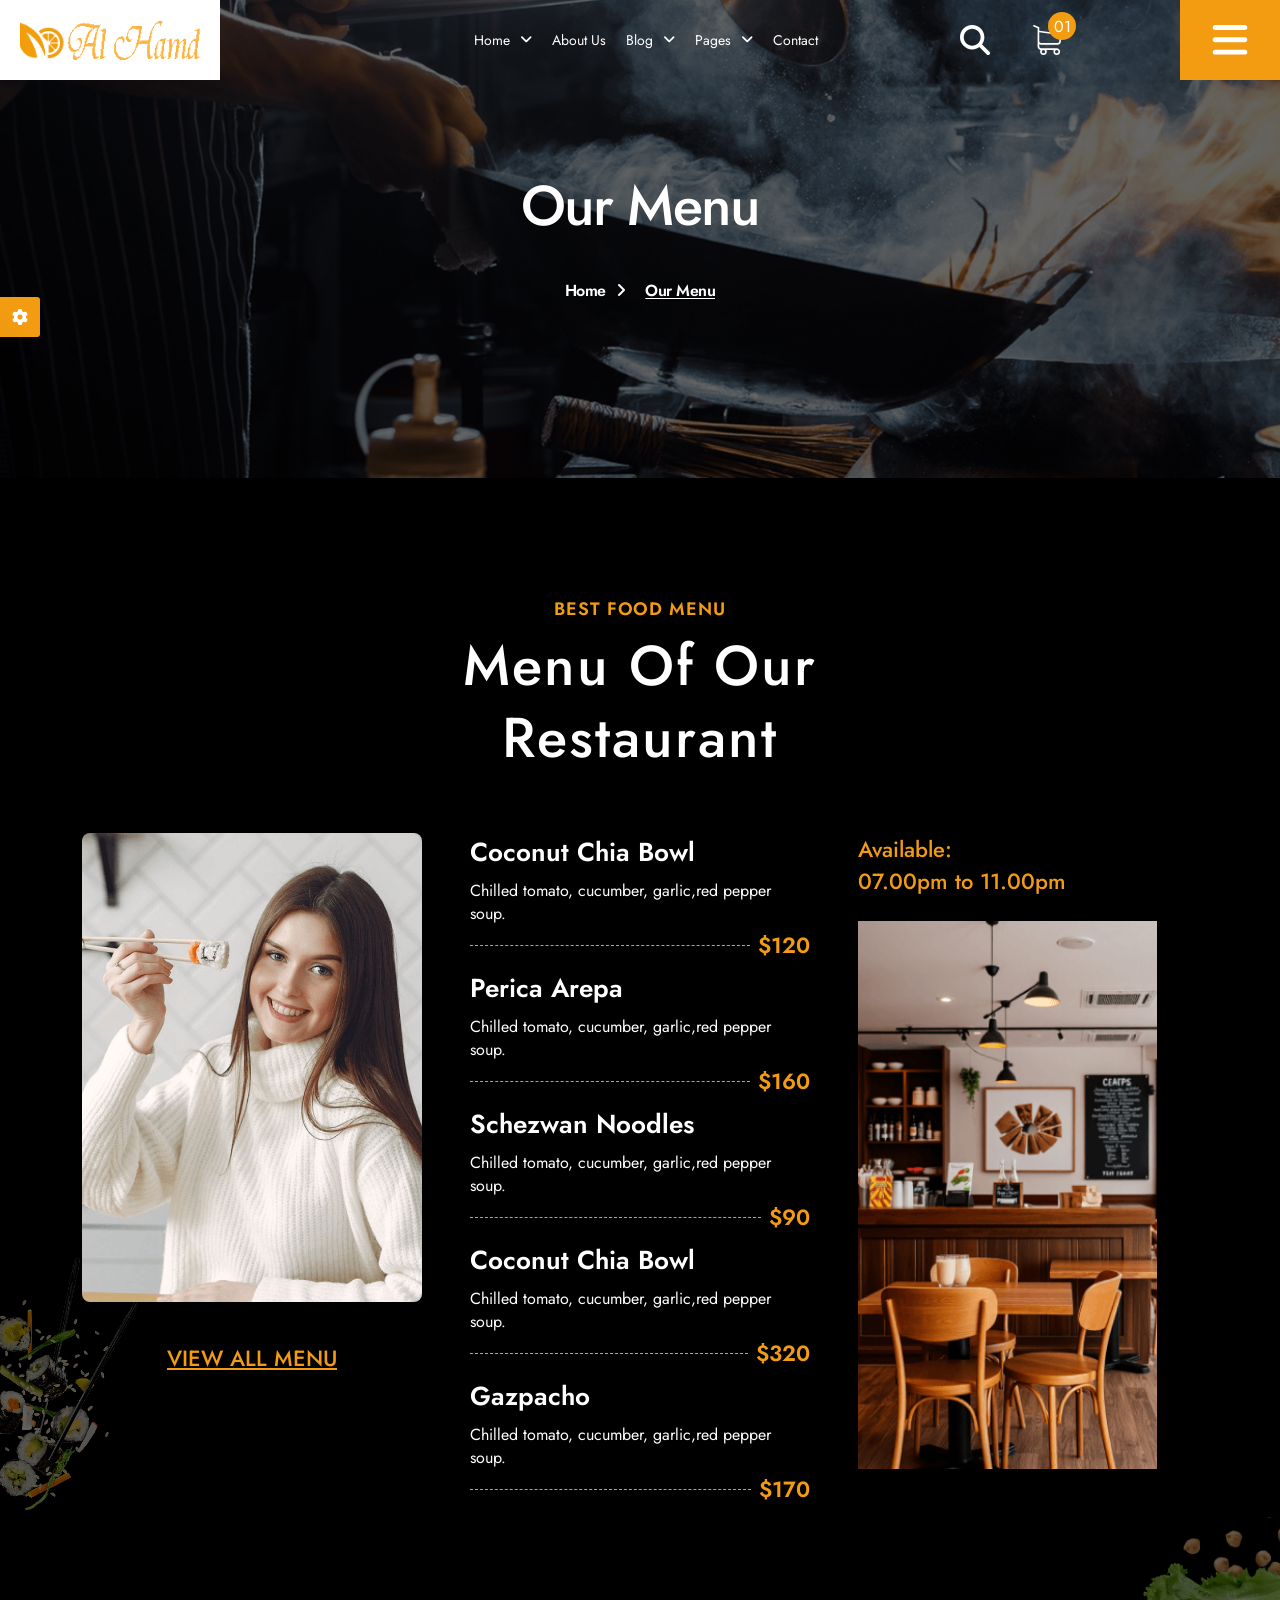
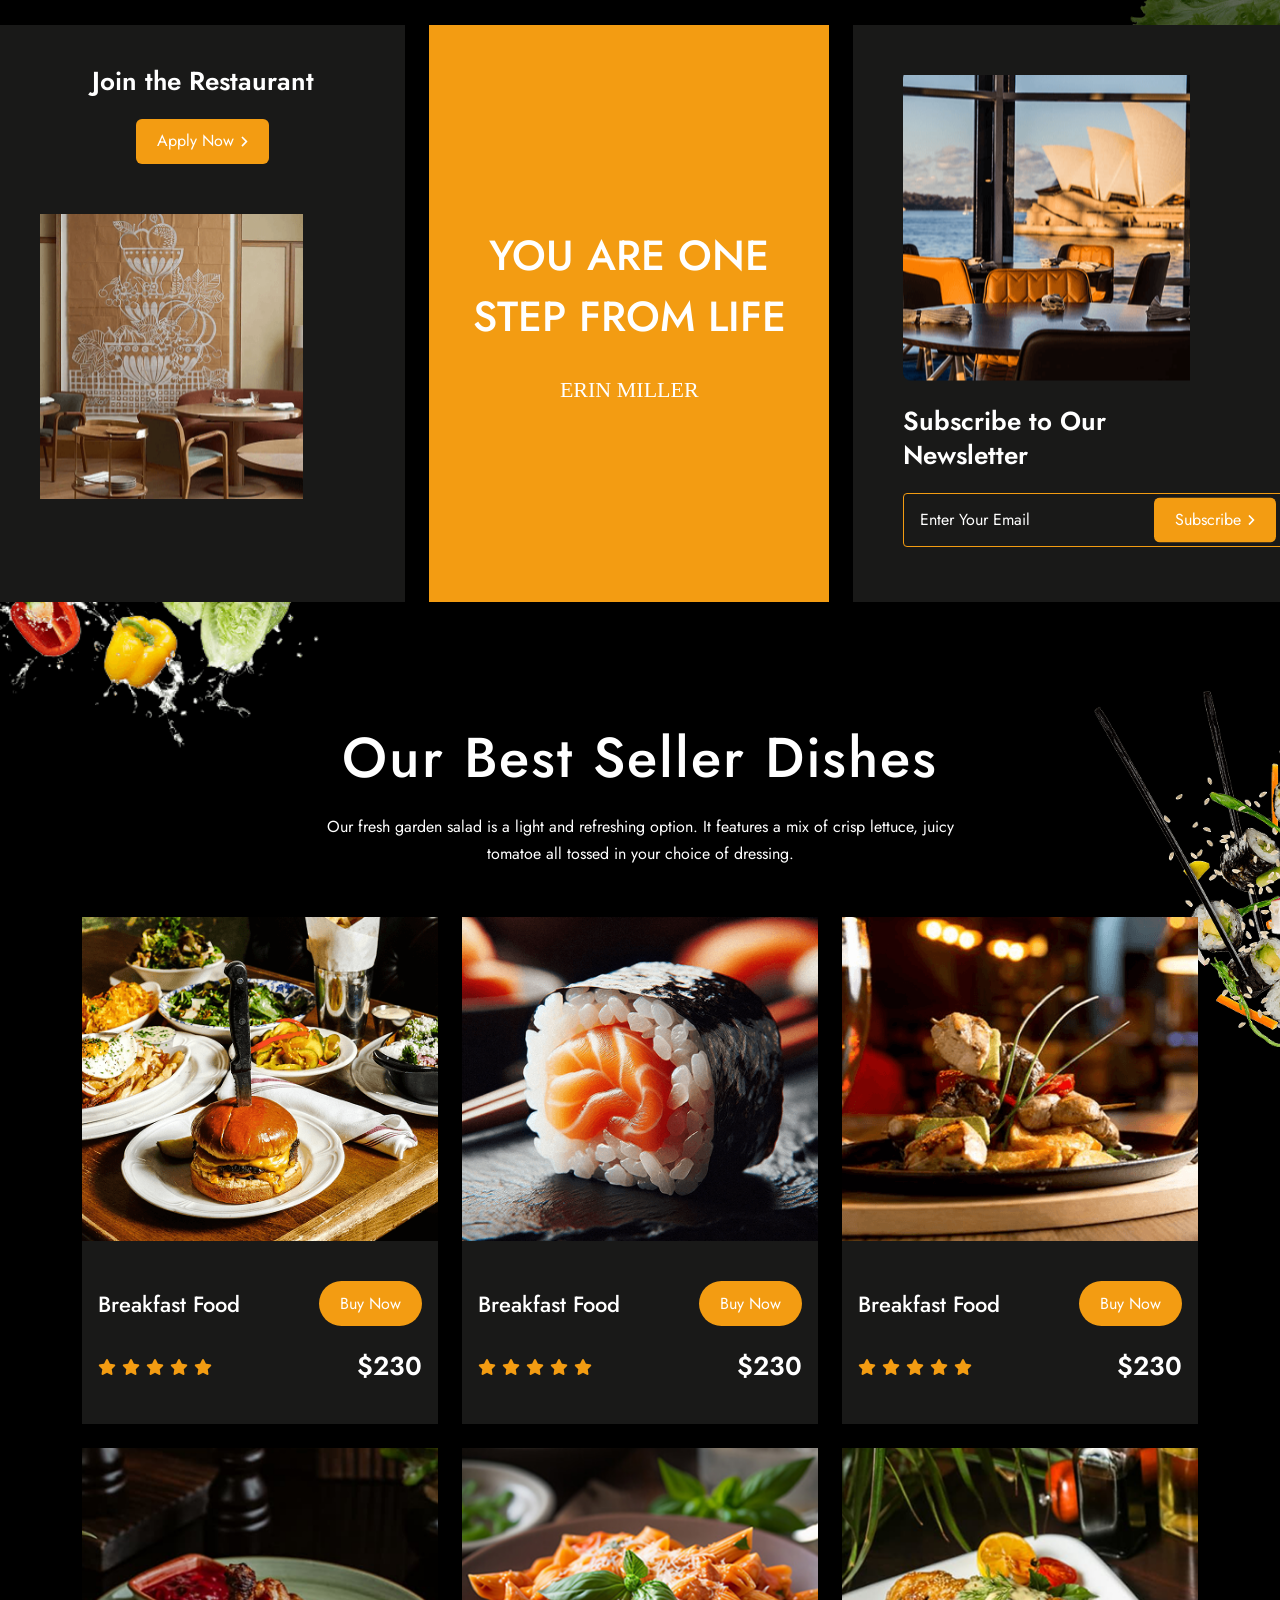
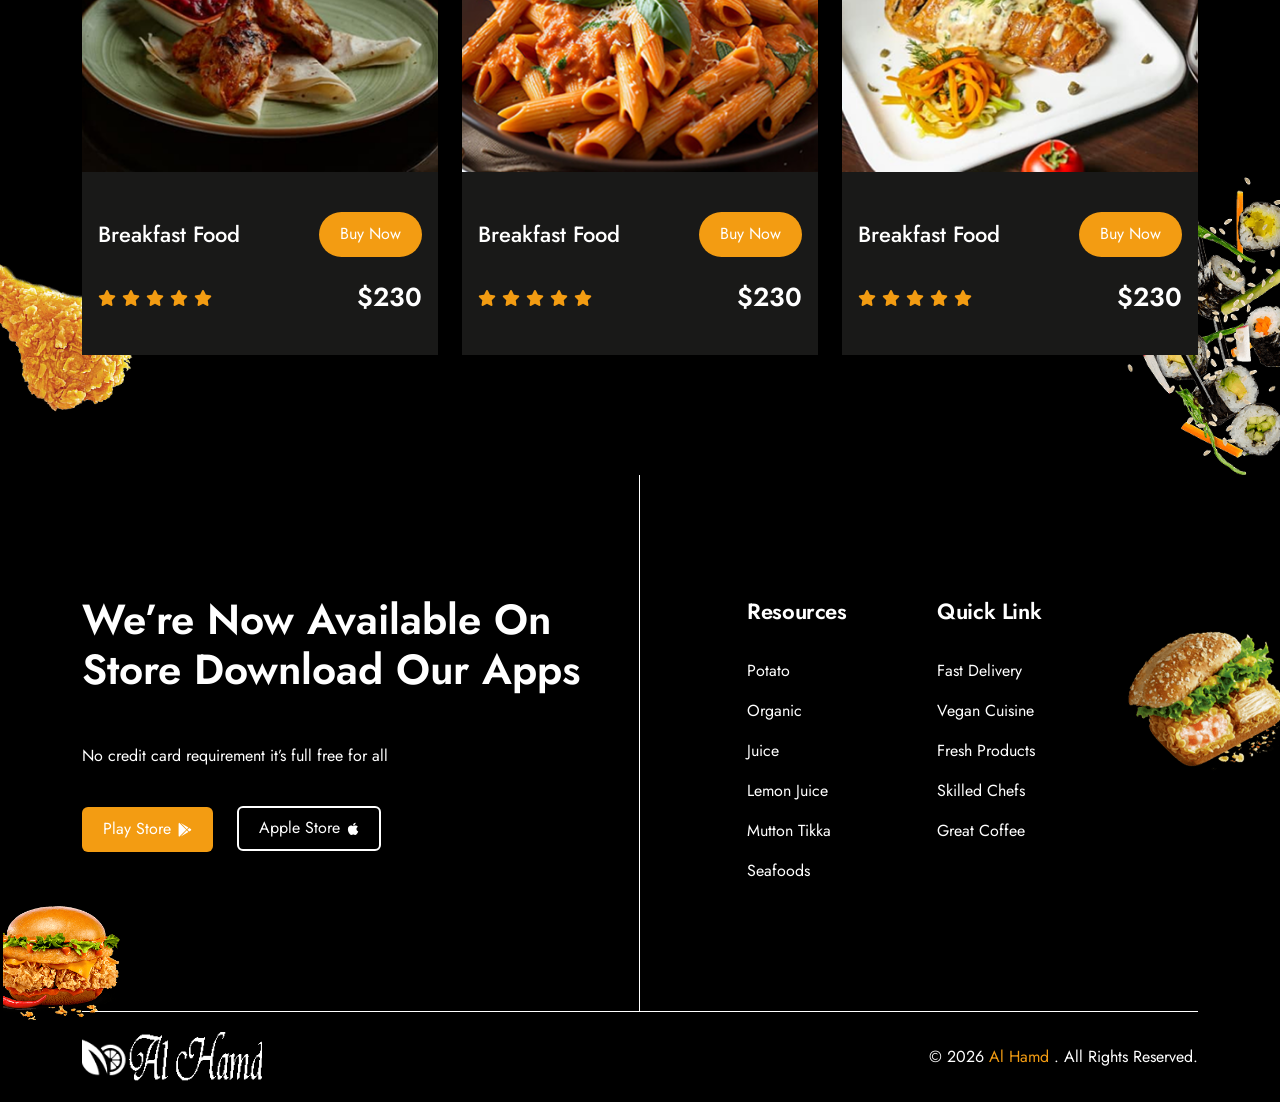
<file: our-menu.html>
<!DOCTYPE html>
<html lang="en">



<head>
  <meta charset="UTF-8">
  <meta name="viewport" content="width=device-width, initial-scale=1.0">
  <title>Al Hamd Fast Food Restaurant & Cafe</title>
  <!--Essential css files-->
  <link rel="stylesheet" href="assets/css/bootstrap.min.css">
  <link rel="stylesheet" href="assets/css/nice-select.css">
  <link rel="stylesheet" href="assets/css/animate.css">
  <link rel="stylesheet" href="assets/css/owl.carousel.min.css">
  <link rel="stylesheet" href="assets/css/owl.theme.default.min.css">
  <link rel="stylesheet" href="assets/css/magnific-popup.css">
  <link rel="stylesheet" href="assets/css/all.css">
  <link rel="stylesheet" href="assets/css/lenis.css">
  <link rel="stylesheet" href="assets/css/style.css">

  <!--favicon-->
  <link rel="icon" href="assets/images/favicon.png">
</head>

<!-- add this class for rtl rtl-enabled -->

<body class="">

  <!-- preloader start -->
  <div class="preloader">
    <div class="hypnotic"></div>
  </div>
  <!-- preloader end -->

  <!-- cursor start -->
  <div class='cursor' id="cursor"></div>
  <div class='cursor2' id="cursor2">
    <div class="ball"></div>
  </div>
  <div class='cursor3' id="cursor3"></div>
  <!-- cursor end-->

      <!--color switcher start-->
    <button class="color-switcher-btn active"><i class="fa-solid fa-gear"></i></button>
    <!--color switcher end-->

    <!--color switcher palatte start-->
    <div class="theme-color-switch">
      <div class="d-flex align-items-center justify-content-between gap-3">
        <h6 class="fs-18 mb-0">Theme Colors</h6>
        <button class="close-switcher"><i class="fas fa-xmark"></i></button>
      </div>
      <ul class="color-list">
        <li><a href="javascript:void(0)" data-bg-color="#5FCFFF"></a></li>
        <li><a href="javascript:void(0)" data-bg-color="#FF5739"></a></li>
        <li><a href="javascript:void(0)" data-bg-color="#DC52FF"></a></li>
        <li><a href="javascript:void(0)" data-bg-color="#FF0B89"></a></li>
      </ul>
      <hr>
      <h6 class="fs-18 mb-3">Direction</h6>
      <div class="direction-wraper">
        <button type="button" class="direction-btn ltr">ltr</button>
        <button type="button" class="direction-btn rtl">rtl</button>
      </div>
      <hr>
      <h6 class="fs-18 mb-3">Magic Cursor</h6>
      <ul class="cursor-list">
        <li><a href="#" class="cursor-circle"><i class="fa-solid fa-circle"></i></a></li>
        <li><a href="#" class="cursor-normal"><i class="fa-solid fa-arrow-pointer"></i></a></li>
      </ul>
      <a href="https://themeforest.net/user/orbitaps/portfolio" class="template-btn primary-btn mt-4">Buy Now</a>
    </div>
    <!--color switcher palatte end-->
  
    <!-- header start -->
  <header class="roister-header roister-header-area-2">

    <!-- header btm -->
    <div class="header-btm">
      <!-- logo wraper -->
      <div class="positioned-logo">
        <a href="index.html">
          <img class="header-logo" src="assets/images/logos/colored-logo.png" alt="logo">
        </a>
      </div>
      <div class="container">
        <div class="row align-items-center">
          <div class="col-lg-8 d-none d-lg-block">
            <div class="inner-menu-wraper">
              <!-- desktop menu -->
              <nav class="main-menu">
                <ul>
                  <li>
                    <a href="index.html">Home <i class="fa-solid fa-angle-down"></i></a>
                    <ul class="submenu">
                      <li><a href="index.html">Home 1</a></li>
                      <li><a href="index-2.html">Home 2</a></li>
                    </ul>
                  </li>
                  <li>
                    <a href="about.html">About Us</a>
                  </li>

                  <li>
                    <a href="blog-grid.html">Blog <i class="fa-solid fa-angle-down"></i></a>
                    <ul class="submenu">
                      <li><a href="blog-grid.html">Blogs Grid</a></li>
                      <li><a href="blog-standard.html">Blogs Standard</a></li>
                      <li><a href="blog-details.html">Blog Details</a></li>
                    </ul>
                  </li>

                  <li>
                    <a href="#">Pages <i class="fa-solid fa-angle-down"></i></a>
                    <ul class="submenu">
                      <li><a href="our-menu.html">Our Menus</a></li>
                      <li><a href="reservation-form.html">Reservation</a></li>
                      <li><a href="master-chefs.html">Master Chefs</a></li>
                      <li><a href="chef-single.html">Chef Details</a></li>
                      <li><a href="shop-page.html">Shop Page</a></li>
                      <li><a href="shop-details.html">Shop Details</a></li>
                      <li><a href="faq.html">FAQ</a></li>
                      <li><a href="404.html">404</a></li>
                    </ul>
                  </li>
                  <li>
                    <a href="contact.html">Contact</a>
                  </li>
                </ul>
              </nav>
            </div>
          </div>
          <div class="col-lg-4">
            <div class="right-side">
              <!-- search btn -->
              <button type="button" class="search-btn" data-bs-toggle="offcanvas" data-bs-target="#offcanvasSearchTop" aria-controls="offcanvasSearchTop">
                <svg xmlns="http://www.w3.org/2000/svg" width="35" height="35" viewBox="0 0 35 35" fill="none">
                  <g clip-path="url(#clip0_6_179)">
                    <path d="M28.4375 14.2188C28.4375 17.3564 27.4189 20.2549 25.7031 22.6064L34.3574 31.2676C35.2119 32.1221 35.2119 33.5098 34.3574 34.3643C33.5029 35.2188 32.1152 35.2188 31.2607 34.3643L22.6064 25.7031C20.2549 27.4258 17.3564 28.4375 14.2188 28.4375C6.36426 28.4375 0 22.0732 0 14.2188C0 6.36426 6.36426 0 14.2188 0C22.0732 0 28.4375 6.36426 28.4375 14.2188ZM14.2188 24.0625C15.5114 24.0625 16.7915 23.8079 17.9858 23.3132C19.1801 22.8185 20.2653 22.0934 21.1793 21.1793C22.0934 20.2653 22.8185 19.1801 23.3132 17.9858C23.8079 16.7915 24.0625 15.5114 24.0625 14.2188C24.0625 12.9261 23.8079 11.646 23.3132 10.4517C22.8185 9.25741 22.0934 8.17224 21.1793 7.25817C20.2653 6.34409 19.1801 5.61901 17.9858 5.12431C16.7915 4.62962 15.5114 4.375 14.2188 4.375C12.9261 4.375 11.646 4.62962 10.4517 5.12431C9.25741 5.61901 8.17224 6.34409 7.25817 7.25817C6.34409 8.17224 5.61901 9.25741 5.12431 10.4517C4.62962 11.646 4.375 12.9261 4.375 14.2188C4.375 15.5114 4.62962 16.7915 5.12431 17.9858C5.61901 19.1801 6.34409 20.2653 7.25817 21.1793C8.17224 22.0934 9.25741 22.8185 10.4517 23.3132C11.646 23.8079 12.9261 24.0625 14.2188 24.0625Z" fill="white" />
                  </g>
                  <defs>
                    <clipPath id="clip0_6_179">
                      <rect width="35" height="35" fill="white" />
                    </clipPath>
                  </defs>
                </svg>
              </button>

              <!-- cart btn -->
              <button class="cart-btn" type="button">
                <span class="cart-counter">01</span>
                <svg xmlns="http://www.w3.org/2000/svg" width="36" height="36" viewBox="0 0 36 36" fill="none">
                  <path d="M10.8081 23.7033H30.6441C32.8934 23.7033 34.7282 21.8684 34.7282 19.6192V11.2734C34.7282 11.266 34.7282 11.2512 34.7282 11.2438C34.7282 11.2216 34.7282 11.2068 34.7282 11.1846C34.7282 11.1698 34.7282 11.155 34.7209 11.1402C34.7209 11.1254 34.7135 11.1032 34.7135 11.0884C34.7135 11.0736 34.7061 11.0588 34.7061 11.044C34.6987 11.0292 34.6987 11.0144 34.6913 10.9922C34.6839 10.9774 34.6839 10.9626 34.6765 10.9478C34.6691 10.933 34.6691 10.9182 34.6617 10.9034C34.6543 10.8886 34.6469 10.8738 34.6395 10.8516C34.6321 10.8369 34.6247 10.8221 34.6173 10.8147C34.6099 10.7999 34.6025 10.7851 34.5951 10.7703C34.5877 10.7555 34.5803 10.7481 34.5729 10.7333C34.5655 10.7185 34.5507 10.7037 34.5433 10.6889C34.5359 10.6741 34.5285 10.6667 34.5137 10.6519C34.5063 10.6371 34.4915 10.6297 34.4841 10.6149C34.4767 10.6001 34.4619 10.5927 34.4545 10.5779C34.4471 10.5631 34.4323 10.5557 34.4249 10.5483C34.4101 10.5335 34.4027 10.5261 34.3879 10.5113C34.3731 10.5039 34.3657 10.4891 34.3509 10.4817C34.3361 10.4743 34.3213 10.4595 34.3065 10.4521C34.2917 10.4447 34.2843 10.4373 34.2695 10.4299C34.2547 10.4225 34.2399 10.4151 34.2251 10.4003C34.2103 10.3929 34.1955 10.3855 34.1807 10.3781C34.1659 10.3707 34.1511 10.3633 34.1363 10.3559C34.1216 10.3485 34.1068 10.3411 34.092 10.3337C34.0772 10.3263 34.0624 10.3263 34.0476 10.3189C34.0328 10.3115 34.0106 10.3041 33.9958 10.3041C33.981 10.3041 33.9662 10.2967 33.9588 10.2967C33.9366 10.2893 33.9218 10.2893 33.8996 10.2893C33.8922 10.2893 33.8848 10.2819 33.87 10.2819L8.72906 6.81193V3.30493C8.72906 3.26793 8.72906 3.23094 8.72166 3.20134C8.72166 3.19395 8.72166 3.18655 8.71426 3.17175C8.71426 3.14955 8.70686 3.12736 8.70686 3.10516C8.69947 3.08296 8.69947 3.06817 8.69207 3.04597C8.69207 3.03117 8.68467 3.02377 8.68467 3.00898C8.67727 2.98678 8.66987 2.96458 8.66247 2.94239C8.66247 2.93499 8.65507 2.92019 8.65507 2.91279C8.64767 2.8906 8.64028 2.8758 8.62548 2.8536C8.61808 2.8462 8.61808 2.83141 8.61068 2.82401C8.60328 2.80921 8.59588 2.79441 8.58109 2.77962C8.57369 2.76482 8.56629 2.75742 8.55889 2.74262C8.55149 2.72782 8.54409 2.72043 8.53669 2.70563C8.52929 2.69083 8.5145 2.67603 8.5071 2.66124C8.4997 2.65384 8.4923 2.64644 8.4849 2.63904C8.4701 2.62424 8.45531 2.60944 8.44051 2.59465C8.43311 2.58725 8.42571 2.57985 8.41831 2.57245C8.40352 2.55765 8.38872 2.54286 8.36652 2.52806C8.35912 2.52066 8.34433 2.51326 8.33693 2.50586C8.32213 2.49106 8.30733 2.48367 8.29253 2.46887C8.27034 2.45407 8.24814 2.43927 8.23334 2.43187C8.22595 2.42448 8.21855 2.42448 8.21115 2.41708C8.18155 2.40228 8.14456 2.38748 8.11496 2.37268L2.66209 0.0790741C2.15158 -0.13549 1.56708 0.10127 1.35251 0.611784C1.13795 1.1223 1.37471 1.7068 1.88522 1.92136L6.724 3.96341V8.49145V9.20912V14.7138V19.634V25.8489C6.724 27.9205 8.27774 29.6371 10.2828 29.896C9.92026 30.5027 9.7057 31.213 9.7057 31.9677C9.7057 34.1947 11.5184 36 13.738 36C15.9576 36 17.7703 34.1873 17.7703 31.9677C17.7703 31.2278 17.5706 30.5249 17.2154 29.933H26.1975C25.8424 30.5323 25.6426 31.2278 25.6426 31.9677C25.6426 34.1947 27.4553 36 29.6749 36C31.8945 36 33.7072 34.1873 33.7072 31.9677C33.7072 29.748 31.8945 27.9353 29.6749 27.9353H10.8081C9.6539 27.9353 8.72166 26.9957 8.72166 25.8489V23.141C9.32836 23.4961 10.046 23.7033 10.8081 23.7033ZM15.7801 31.9603C15.7801 33.0849 14.8626 33.9949 13.7454 33.9949C12.6282 33.9949 11.7108 33.0775 11.7108 31.9603C11.7108 30.8431 12.6282 29.9256 13.7454 29.9256C14.8626 29.9256 15.7801 30.8357 15.7801 31.9603ZM31.717 31.9603C31.717 33.0849 30.7995 33.9949 29.6823 33.9949C28.5651 33.9949 27.6476 33.0775 27.6476 31.9603C27.6476 30.8431 28.5651 29.9256 29.6823 29.9256C30.7995 29.9256 31.717 30.8357 31.717 31.9603ZM30.6441 21.7056H10.8081C9.6539 21.7056 8.72166 20.766 8.72166 19.6192V14.699V9.19433V8.82439L32.7306 12.1316V19.6118C32.7306 20.7734 31.7909 21.7056 30.6441 21.7056Z" fill="white" />
                </svg>
              </button>

              <div class="phone-wraper">
                <div class="icon-wraper">
                  <svg xmlns="http://www.w3.org/2000/svg" width="32" height="32" viewBox="0 0 32 32" fill="none">
                    <g clip-path="url(#clip0_6_169)">
                      <path d="M16 0C7.17756 0 0 7.17756 0 16C0 24.8224 7.17756 32 16 32C24.8224 32 32 24.8224 32 16C32 7.17756 24.8224 0 16 0ZM16 30.5C8.00469 30.5 1.5 23.9953 1.5 16C1.5 8.00469 8.00469 1.5 16 1.5C23.9953 1.5 30.5 8.00469 30.5 16C30.5 23.9953 23.9953 30.5 16 30.5ZM24.3679 18.9103C24.3678 18.9103 24.3678 18.9103 24.3679 18.9103L21.4286 17.2133C20.9785 16.9535 20.4533 16.8846 19.9499 17.0195C19.4464 17.1544 19.026 17.4766 18.7662 17.9267C18.6154 18.1879 18.3514 18.5164 17.9497 18.5986C17.5833 18.6735 17.2599 18.6008 16.9609 18.3764C15.8562 17.5474 14.4528 16.1439 13.6236 15.0392C13.3993 14.7402 13.3266 14.4167 13.4015 14.0504C13.4836 13.6486 13.8122 13.3846 14.0734 13.2339C15.0041 12.6964 15.3241 11.5021 14.7867 10.5714L13.0898 7.63206C12.6037 6.79031 11.5942 6.43725 10.6896 6.79244L10.6544 6.80625C9.24981 7.35769 8.22269 7.78087 7.79794 8.20562C7.02637 8.97725 6.24487 10.4131 6.90369 12.8717C8.18325 17.6473 14.3527 23.8167 19.1283 25.0964C19.7767 25.2701 20.3539 25.3437 20.8667 25.3437C22.2981 25.3437 23.2264 24.7703 23.7945 24.2021C24.2192 23.7774 24.6423 22.7505 25.1936 21.3463L25.2077 21.3105C25.5627 20.4058 25.2096 19.3964 24.3679 18.9103ZM23.8113 20.7623L23.7972 20.7981C23.5312 21.4756 22.9778 22.8853 22.7336 23.1414C22.0177 23.8574 20.9352 24.0276 19.5163 23.6475C15.2374 22.5009 9.49887 16.7624 8.35238 12.4835C7.97219 11.0647 8.14244 9.98219 8.85769 9.267C9.11463 9.02213 10.5248 8.46856 11.2024 8.20256L11.2376 8.18869C11.2938 8.16656 11.3511 8.15606 11.4071 8.15606C11.562 8.15606 11.7069 8.23744 11.7905 8.38212L13.4875 11.3214C13.6112 11.5359 13.5376 11.811 13.3232 11.9347C12.5772 12.3654 12.0831 13.0101 11.9318 13.7499C11.7705 14.5385 11.9406 15.2956 12.4237 15.9395C13.3418 17.1628 14.8373 18.6582 16.0604 19.5761C16.7042 20.0592 17.4614 20.2294 18.2501 20.0681C18.9899 19.9168 19.6345 19.4226 20.0652 18.6766C20.1247 18.5736 20.2216 18.4996 20.3381 18.4684C20.4544 18.4373 20.5754 18.4527 20.6786 18.5123L23.6178 20.2093C23.8149 20.3232 23.8944 20.5506 23.8113 20.7623Z" fill="#F39C12" />
                    </g>
                    <defs>
                      <clipPath id="clip0_6_169">
                        <rect width="32" height="32" fill="white" />
                      </clipPath>
                    </defs>
                  </svg>
                </div>
                <div class="content-wraper">
                  <span class="txt">Phone:</span>
                  <a href="tel:+88 01922 366 288">+88 01922 366 288</a>
                </div>
              </div>
            </div>
          </div>
        </div>
      </div>

      <button class="sidebar-toggle-btn" type="button" data-bs-toggle="offcanvas" data-bs-target="#roister-mobile-menu-offcanvas" aria-controls="roister-mobile-menu-offcanvas">
        <svg xmlns="http://www.w3.org/2000/svg" width="45" height="52" viewBox="0 0 45 52" fill="none">
          <path d="M0 9.64286C0 7.86496 1.43638 6.42857 3.21429 6.42857H41.7857C43.5636 6.42857 45 7.86496 45 9.64286C45 11.4208 43.5636 12.8571 41.7857 12.8571H3.21429C1.43638 12.8571 0 11.4208 0 9.64286ZM0 25.7143C0 23.9364 1.43638 22.5 3.21429 22.5H41.7857C43.5636 22.5 45 23.9364 45 25.7143C45 27.4922 43.5636 28.9286 41.7857 28.9286H3.21429C1.43638 28.9286 0 27.4922 0 25.7143ZM45 41.7857C45 43.5636 43.5636 45 41.7857 45H3.21429C1.43638 45 0 43.5636 0 41.7857C0 40.0078 1.43638 38.5714 3.21429 38.5714H41.7857C43.5636 38.5714 45 40.0078 45 41.7857Z" fill="white" />
        </svg>
      </button>
    </div>
  </header>
  <div>

  </div>



  <!-- search form start -->
  <div class="offcanvas offcanvas-top roister-header-searchbar-form" tabindex="-1" id="offcanvasSearchTop">
    <div class="offcanvas-body">
      <button class="close-btn" data-bs-dismiss="offcanvas">close</button>
      <form class="form-wraper py-120">
        <input class="search-input" type="text" placeholder="Search here..">
        <button type="submit" class="submit-btn">Search</button>
      </form>
    </div>
  </div>
  <!-- search form end -->

  <!-- mobile menu start -->
  <div class="offcanvas offcanvas-start roister-mobile-menu-offcanvas" data-bs-scroll="true" tabindex="-1" id="roister-mobile-menu-offcanvas">

    <nav class="d-lg-none">
      <div class="nav mobile-tab-nav" id="nav-tab" role="tablist">
        <button class="nav-link active" id="nav-about-us-tab" data-bs-toggle="tab" data-bs-target="#nav-about-us" type="button" role="tab" aria-controls="nav-about-us" aria-selected="true">ABOUT US</button>
        <button class="nav-link" id="nav-menu-tab" data-bs-toggle="tab" data-bs-target="#nav-menu" type="button" role="tab" aria-controls="nav-menu" aria-selected="false">MENU</button>
      </div>
    </nav>
    <div class="tab-content" id="nav-tabContent">
      <div class="tab-pane fade show active" id="nav-about-us" role="tabpanel" aria-labelledby="nav-about-us-tab">
        <div class="offcanvas-header">
          <div class="logo">
            <a href="index.html">
              <img class="header-logo" src="assets/images/logos/white-logo.png" alt="logo">
            </a>
          </div>
          <button type="button" class="mobile-menu-close-btn" data-bs-dismiss="offcanvas" aria-label="Close">
            <i class="fa-solid fa-xmark"></i>
          </button>
        </div>

        <div class="offcanvas-body">
          <div class="short-about-wraper">
            <p>
              There are many variations of passages available sure there majority have suffered alteration in some form by inject humour or randomised words which don't look even slightly believable.
            </p>


            <div class="sidebar-popup-contact">
              <h4>Contact Info</h4>
              <ul>
                <li>
                  <div class="icon">
                    <i class="far fa-envelope"></i>
                  </div>
                  <div class="content">
                    <h6>Email</h6>
                    <a href="mailto:info@example.com">info@example.com</a>
                  </div>
                </li>
                <li>
                  <div class="icon">
                    <i class="fa-solid fa-phone"></i>
                  </div>
                  <div class="content">
                    <h6>Phone</h6>
                    <a href="tel:+21236547898">+2 123 654 7898</a>
                  </div>
                </li>
                <li>
                  <div class="icon">
                    <i class="fa-solid fa-location-dot"></i>
                  </div>
                  <div class="content">
                    <h6>Address</h6>
                    <a href="#">25/B Milford Road, New York</a>
                  </div>
                </li>
              </ul>
            </div>

            <div class="sidebar-popup-social">
              <h4>Follow Us</h4>
              <a href="#"><i class="fab fa-facebook"></i></a>
              <a href="#"><i class="fa-brands fa-twitter"></i></a>
              <a href="#"><i class="fab fa-instagram"></i></a>
              <a href="#"><i class="fab fa-linkedin"></i></a>
            </div>

          </div>
        </div>
      </div>
      <div class="tab-pane fade" id="nav-menu" role="tabpanel" aria-labelledby="nav-menu-tab">
        <div class="offcanvas-header">
          <div class="logo">
            <a href="index.html">
              <img class="header-logo" src="assets/images/logos/white-logo.png" alt="logo">
            </a>
          </div>
          <button type="button" class="mobile-menu-close-btn" data-bs-dismiss="offcanvas" aria-label="Close">
            <i class="fa-solid fa-xmark"></i>
          </button>
        </div>
        <div class="offcanvas-body">
          <nav class="mobile-menu">
            <ul>
              <li>
                <a
                  data-bs-toggle="collapse" href="#submenu-1" role="button" aria-expanded="false" aria-controls="submenu-1">Home <i class="fa-solid fa-angle-down"></i></a>
                <div class="collapse" id="submenu-1">
                  <ul class="submenu">
                    <li><a href="index.html">Home 1</a></li>
                    <li><a href="index-2.html">Home 2</a></li>
                  </ul>
                </div>
              </li>
              <li>
                <a href="about.html">About</a>
              </li>
              <li>
                <a href="team.html">Team</a>
              </li>
              <li>
                <a data-bs-toggle="collapse" href="#submenu-2" role="button" aria-expanded="false" aria-controls="submenu-2">Blog <i class="fa-solid fa-angle-down"></i></a>
                <div class="collapse" id="submenu-2">
                  <ul class="submenu">
                    <li><a href="blog-grid.html">Blogs Grid</a></li>
                    <li><a href="blog-standard.html">Blogs Standard</a></li>
                    <li><a href="blog-details.html">Blog Details</a></li>
                  </ul>
                </div>
              </li>
              <li>
                <a data-bs-toggle="collapse" href="#submenu-3" role="button" aria-expanded="false" aria-controls="submenu-3">Pages <i class="fa-solid fa-angle-down"></i></a>
                <div class="collapse" id="submenu-3">
                  <ul class="submenu">
                    <li><a href="our-menu.html">Our Menus</a></li>
                    <li><a href="reservation-form.html">Reservation</a></li>
                    <li><a href="master-chefs.html">Master Chefs</a></li>
                    <li><a href="chef-single.html">Chef Details</a></li>
                    <li><a href="shop-page.html">Shop Page</a></li>
                    <li><a href="shop-details.html">Shop Details</a></li>
                    <li><a href="faq.html">FAQ</a></li>
                    <li><a href="404.html">404</a></li>
                  </ul>
                </div>
              </li>
              <li>
                <a href="contact.html">Contact</a>
              </li>
            </ul>
          </nav>
        </div>
      </div>

    </div>

  </div>
  <!-- mobile menu end -->
<!-- breadcrumb start -->
<div class="roister-breadcrumb-section" data-background="assets/images/bg/breadcrumb-bg.png">
  <div class="container position-relative z-3">
    <h1 class="breadcrumb-title mb-40 wow fadeInUp">Our Menu </h1>
    <ul class="breadcrumb-list wow fadeInUp" data-wow-delay=".2s">
      <li><a href="index.html">Home</a></li>
      <li class="active">Our Menu</li>
    </ul>
  </div>
</div>
<!-- breadcrumb end -->


<!-- home 2 best food menu start -->
<div class="roister-hm2-best-menus-section py-120">
  <!-- shapes -->
  <img class="shape-1" src="assets/images/shapes/dish-shape-5.png" alt="img">
  <img class="shape-2" src="assets/images/shapes/dish-shape-6.png" alt="img">

  <div class="container">
    <div class="row justify-content-center mb-40">
      <div class="col-lg-7 text-center">
        <h6 class="section-subtitle  mb-8 wow fadeInUp" data-wow-delay=".1s">BEST FOOD MENU</h6>
        <h2 class="section-title mb-18 wow fadeInUp" data-wow-delay=".2s">Menu of Our Restaurant</h2>
      </div>
    </div>

    <div class="row gy-4 gx-lg-5">
      <div class="col-12 col-lg-4 col-xxl-3">
        <div class="left-side">
          <div class="reveal-img">
            <img class="mb-40" src="assets/images/bestfoodleft-img.png" alt="img">
          </div>

          <a class="link wow fadeInUp" data-wow-delay=".2s" href="#">VIEW ALL MENU</a>
        </div>
      </div>
      <div class="col-12 col-lg-4 col-xxl-6">
        <div class="menu-list">
          <div class="single-menu-list wow fadeInUp" data-wow-delay=".3s">
            <h4>Coconut Chia Bowl</h4>
            <p>Chilled tomato, cucumber, garlic,red pepper soup.</p>
            <div class="price-wraper">
              <span class="dotted"></span>
              <span class="price">$120</span>
            </div>
          </div>
          <div class="single-menu-list wow fadeInUp" data-wow-delay=".4s">
            <h4>Perica Arepa</h4>
            <p>Chilled tomato, cucumber, garlic,red pepper soup.</p>
            <div class="price-wraper">
              <span class="dotted"></span>
              <span class="price">$160</span>
            </div>
          </div>
          <div class="single-menu-list wow fadeInUp" data-wow-delay=".5s">
            <h4>Schezwan Noodles</h4>
            <p>Chilled tomato, cucumber, garlic,red pepper soup.</p>
            <div class="price-wraper">
              <span class="dotted"></span>
              <span class="price">$90</span>
            </div>
          </div>
          <div class="single-menu-list wow fadeInUp" data-wow-delay=".6s">
            <h4>Coconut Chia Bowl</h4>
            <p>Chilled tomato, cucumber, garlic,red pepper soup.</p>
            <div class="price-wraper">
              <span class="dotted"></span>
              <span class="price">$320</span>
            </div>
          </div>
          <div class="single-menu-list wow fadeInUp" data-wow-delay=".7s">
            <h4>Gazpacho</h4>
            <p>Chilled tomato, cucumber, garlic,red pepper soup.</p>
            <div class="price-wraper">
              <span class="dotted"></span>
              <span class="price">$170</span>
            </div>
          </div>
        </div>
      </div>
      <div class="col-12 col-lg-4 col-xxl-3">
        <div class="right-side">
          <p class="mb-24 wow fadeInUp" data-wow-delay=".2s">Available: <br>
            07.00pm to 11.00pm</p>
            <div class="reveal-img">
              <img src="assets/images/bestfoodright-img.png" alt="img">
            </div>
        </div>
      </div>
    </div>
  </div>
</div>
<!-- home 2 best food menu end -->

<!-- newsletter section start -->
<div class="roister-newsletter-area ">
  <div class="cta-card">
    <h4 class="mb-20 wow fadeInUp" data-wow-delay=".2s">Join the Restaurant</h4>
    <a href="contact.html" class="primary-btn border-radius-6 mb-50 wow fadeInUp" data-wow-delay=".3s">Apply Now
      <svg width="7" height="11" viewBox="0 0 7 11" fill="none" xmlns="http://www.w3.org/2000/svg">
        <path d="M6.34375 5.78125L1.78125 10.4062C1.625 10.5625 1.375 10.5625 1.25 10.4062L0.625 9.78125C0.46875 9.625 0.46875 9.40625 0.625 9.25L4.3125 5.5L0.625 1.78125C0.46875 1.625 0.46875 1.375 0.625 1.25L1.25 0.625C1.375 0.46875 1.625 0.46875 1.78125 0.625L6.34375 5.25C6.5 5.40625 6.5 5.625 6.34375 5.78125Z" fill="white" />
      </svg>
    </a>

    <div class="reveal-img">
      <img class="news-letter-img" src="assets/images/news-img-1.png" alt="img">
    </div>
  </div>

  <div class="cta-calling-card wow fadeIn" data-wow-delay=".2s">
    <h3 class="title mb-30 wow fadeInUp" data-wow-delay=".3s">you are one
      step from
      life</h3>

    <h5 class="subtitle wow fadeInUp" data-wow-delay=".4s">Erin Miller</h5>
  </div>

  <div class="main-news-letter-card wow fadeInUp" data-wow-delay=".3s">
    <div class="reveal-img">
      <img class="main-img mb-30" src="assets/images/news-img-2.png" alt="img">
    </div>

    <div class="btm-area wow fadeInUp" data-wow-delay=".2s">
      <h4 class="title">Subscribe to Our Newsletter</h4>

      <form class="form-wraper">
        <input type="text" placeholder="Enter Your Email">
        <button type="button" class="primary-btn border-radius-6 mb-50">Subscribe
          <svg width="7" height="11" viewBox="0 0 7 11" fill="none" xmlns="http://www.w3.org/2000/svg">
            <path d="M6.34375 5.78125L1.78125 10.4062C1.625 10.5625 1.375 10.5625 1.25 10.4062L0.625 9.78125C0.46875 9.625 0.46875 9.40625 0.625 9.25L4.3125 5.5L0.625 1.78125C0.46875 1.625 0.46875 1.375 0.625 1.25L1.25 0.625C1.375 0.46875 1.625 0.46875 1.78125 0.625L6.34375 5.25C6.5 5.40625 6.5 5.625 6.34375 5.78125Z" fill="white" />
          </svg>
        </button>
      </form>
    </div>
  </div>
</div>
<!-- newsletter section end -->

<!-- best dishes section start -->
<section class="roister-best-dishes-section py-120">
  <!-- shapes -->
  <img class="shape-1" src="assets/images/shapes/dish-shape-1.png" alt="img">
  <img class="shape-2" src="assets/images/shapes/dish-shape-2.png" alt="img">
  <img class="shape-3 item-bounce" src="assets/images/shapes/dish-shape-3.png" alt="img">
  <img class="shape-4" src="assets/images/shapes/dish-shape-4.png" alt="img">

  <div class="container">
    <div class="row justify-content-center">
      <div class="col-lg-7 text-center">
      <h2 class="section-title mb-18 wow fadeInUp">Our Best Seller Dishes</h2>
        <p class="des mb-50 wow fadeInUp" data-wow-delay=".2s">
          Our fresh garden salad is a light and refreshing option. It features a mix of crisp lettuce, juicy tomatoe all tossed in your choice of dressing.
        </p>
      </div>
    </div>

    <div class="row gy-4">
      <div class="col-12 col-md-6 col-lg-4 wow fadeInUp" data-wow-delay=".2s">
        <div class="roister-single-dish">
          <div class="img-wraper">
            <img src="assets/images/dish-img-1.png" alt="img">
          </div>
          <div class="content-wraper">
            <div class="top-area mb-24">
              <h5 class="title"><a href="shop-details.html">Breakfast Food</a></h5>
              <a href="shop-details.html" class="primary-btn md border-radius-25">Buy Now</a>
            </div>
            <div class="btm-area">
              <div class="rating-wraper">
                <i class="fa-solid fa-star"></i>
                <i class="fa-solid fa-star"></i>
                <i class="fa-solid fa-star"></i>
                <i class="fa-solid fa-star"></i>
                <i class="fa-solid fa-star"></i>
              </div>
              <h4 class="price">$230</h4>
            </div>
          </div>
        </div>
      </div>
      <div class="col-12 col-md-6 col-lg-4 wow fadeInUp" data-wow-delay=".4s">
        <div class="roister-single-dish">
          <div class="img-wraper">
            <img src="assets/images/dish-img-2.png" alt="img">
          </div>
          <div class="content-wraper">
            <div class="top-area mb-24">
              <h5 class="title"><a href="shop-details.html">Breakfast Food</a></h5>
              <a href="shop-details.html" class="primary-btn md border-radius-25">Buy Now</a>
            </div>
            <div class="btm-area">
              <div class="rating-wraper">
                <i class="fa-solid fa-star"></i>
                <i class="fa-solid fa-star"></i>
                <i class="fa-solid fa-star"></i>
                <i class="fa-solid fa-star"></i>
                <i class="fa-solid fa-star"></i>
              </div>
              <h4 class="price">$230</h4>
            </div>
          </div>
        </div>
      </div>
      <div class="col-12 col-md-6 col-lg-4 wow fadeInUp" data-wow-delay=".6s">
        <div class="roister-single-dish">
          <div class="img-wraper">
            <img src="assets/images/dish-img-3.png" alt="img">
          </div>
          <div class="content-wraper">
            <div class="top-area mb-24">
              <h5 class="title"><a href="shop-details.html">Breakfast Food</a></h5>
              <a href="shop-details.html" class="primary-btn md border-radius-25">Buy Now</a>
            </div>
            <div class="btm-area">
              <div class="rating-wraper">
                <i class="fa-solid fa-star"></i>
                <i class="fa-solid fa-star"></i>
                <i class="fa-solid fa-star"></i>
                <i class="fa-solid fa-star"></i>
                <i class="fa-solid fa-star"></i>
              </div>
              <h4 class="price">$230</h4>
            </div>
          </div>
        </div>
      </div>
      <div class="col-12 col-md-6 col-lg-4 wow fadeInUp" data-wow-delay=".2s">
        <div class="roister-single-dish">
          <div class="img-wraper">
            <img src="assets/images/dish-img-4.png" alt="img">
          </div>
          <div class="content-wraper">
            <div class="top-area mb-24">
              <h5 class="title"><a href="shop-details.html">Breakfast Food</a></h5>
              <a href="shop-details.html" class="primary-btn md border-radius-25">Buy Now</a>
            </div>
            <div class="btm-area">
              <div class="rating-wraper">
                <i class="fa-solid fa-star"></i>
                <i class="fa-solid fa-star"></i>
                <i class="fa-solid fa-star"></i>
                <i class="fa-solid fa-star"></i>
                <i class="fa-solid fa-star"></i>
              </div>
              <h4 class="price">$230</h4>
            </div>
          </div>
        </div>
      </div>
      <div class="col-12 col-md-6 col-lg-4 wow fadeInUp" data-wow-delay=".4s">
        <div class="roister-single-dish">
          <div class="img-wraper">
            <img src="assets/images/dish-img-5.png" alt="img">
          </div>
          <div class="content-wraper">
            <div class="top-area mb-24">
              <h5 class="title"><a href="shop-details.html">Breakfast Food</a></h5>
              <a href="shop-details.html" class="primary-btn md border-radius-25">Buy Now</a>
            </div>
            <div class="btm-area">
              <div class="rating-wraper">
                <i class="fa-solid fa-star"></i>
                <i class="fa-solid fa-star"></i>
                <i class="fa-solid fa-star"></i>
                <i class="fa-solid fa-star"></i>
                <i class="fa-solid fa-star"></i>
              </div>
              <h4 class="price">$230</h4>
            </div>
          </div>
        </div>
      </div>
      <div class="col-12 col-md-6 col-lg-4 wow fadeInUp" data-wow-delay=".6s">
        <div class="roister-single-dish">
          <div class="img-wraper">
            <img src="assets/images/dish-img-6.png" alt="img">
          </div>
          <div class="content-wraper">
            <div class="top-area mb-24">
              <h5 class="title"><a href="shop-details.html">Breakfast Food</a></h5>
              <a href="shop-details.html" class="primary-btn md border-radius-25">Buy Now</a>
            </div>
            <div class="btm-area">
              <div class="rating-wraper">
                <i class="fa-solid fa-star"></i>
                <i class="fa-solid fa-star"></i>
                <i class="fa-solid fa-star"></i>
                <i class="fa-solid fa-star"></i>
                <i class="fa-solid fa-star"></i>
              </div>
              <h4 class="price">$230</h4>
            </div>
          </div>
        </div>
      </div>
    </div>
  </div>
</section>
<!-- best dishes section end -->

<footer class="roister-footer-1" data-background="assets/images/bg/footer-bg.png">
  <!-- shapes -->
  <img class="footer-img1" src="assets/images/footer-img1.png" alt="img">
  <img class="footer-img2" src="assets/images/footer-img2.png" alt="img">
  <div class="container">
    <div class="row">
      <div class="col-12 col-md-6 col-lg-6  left-side border-right">
        <div class="download-app-widget">
          <h3 class="title mb-48">
            We’re Now Available On
            Store Download Our Apps
          </h3>
          <p class="des mb-40">
            No credit card requirement it’s full free for all
          </p>

          <div class="btn-wraper">
            <a href="#" class="primary-btn border-radius-6">Play Store
              <svg width="14" height="15" viewBox="0 0 14 15" fill="none" xmlns="http://www.w3.org/2000/svg">
                <path d="M8.81146 7.17578L10.4521 5.53516L2.76849 1.10547L8.81146 7.17578ZM1.2099 0.75L8.2099 7.75L1.2099 14.75C0.854431 14.5859 0.608337 14.2305 0.608337 13.793L0.608337 1.73438C0.608337 1.29688 0.854431 0.941406 1.2099 0.75ZM12.831 6.92969C13.3505 7.3125 13.3505 8.21484 12.8583 8.59766L11.2177 9.52734L9.41302 7.75L11.2177 6L12.831 6.92969ZM2.76849 14.3945L8.81146 8.35156L10.4521 9.99219L2.76849 14.3945Z" fill="white" />
              </svg>

            </a>
            <a href="#" class="outline-white-btn border-radius-6">Apple Store
              <svg width="12" height="13" viewBox="0 0 12 13" fill="none" xmlns="http://www.w3.org/2000/svg">
                <path d="M9.49512 7.10547C9.49512 7.16016 9.41309 8.77344 11.1904 9.62109C10.8623 10.6328 9.71387 12.875 8.37402 12.875C7.6084 12.875 7.1709 12.3828 6.2959 12.3828C5.39355 12.3828 4.90137 12.875 4.21777 12.875C2.90527 12.9297 1.64746 10.4688 1.29199 9.45703C1.01855 8.69141 0.90918 7.95312 0.90918 7.24219C0.90918 4.80859 2.52246 3.63281 4.05371 3.60547C4.79199 3.60547 5.72168 4.125 6.13184 4.125C6.51465 4.125 7.58105 3.49609 8.56543 3.57813C9.57715 3.66016 10.3428 4.04297 10.8623 4.78125C9.95996 5.35547 9.49512 6.09375 9.49512 7.10547ZM7.96387 2.62109C7.41699 3.25 6.76074 3.60547 6.0498 3.55078C5.99512 2.8125 6.26855 2.12891 6.76074 1.58203C7.19824 1.08984 7.96387 0.679688 8.62012 0.625C8.62012 0.925781 8.70215 1.74609 7.96387 2.62109Z" fill="white" />
              </svg>
            </a>
          </div>
        </div>
      </div>
      <div class="col-12 col-md-6 col-lg-6  right-side">
        <div class="row gy-4 justify-content-center">
          <div class="col-sm-6 col-md-5 col-lg-4">
            <div class="footer-widget">
              <h4 class="widget-title mb-24">Resources</h4>
              <ul>
                <li><a href="#">Potato</a></li>
                <li><a href="#">Organic</a></li>
                <li><a href="#">Juice</a></li>
                <li><a href="#">Lemon Juice</a></li>
                <li><a href="#">Mutton Tikka</a></li>
                <li><a href="#">Seafoods</a></li>
              </ul>
            </div>
          </div>
          <div class="col-sm-6 col-md-5 col-lg-4">
            <div class="footer-widget">
              <h4 class="widget-title mb-24">Quick Link</h4>
              <ul>
                <li><a href="#">Fast Delivery</a></li>
                <li><a href="#">Vegan Cuisine</a></li>
                <li><a href="#">Fresh Products</a></li>
                <li><a href="#">Skilled Chefs</a></li>
                <li><a href="#">Great Coffee</a></li>
              </ul>
            </div>
          </div>
        </div>
      </div>
    </div>
    <!-- copyright area -->
    <div class="copyright-area">
      <div class="row align-items-center gy-4">
        <div class="col-12 col-sm-4">
          <a href="index.html">
            <img class="footer-logo" src="assets/images/logos/white-logo.png" alt="logo">
          </a>
        </div>
        <div class="col-12 col-sm-8">
          <p class="text-sm-end">© 2026 <a href="#">Al Hamd</a> . All Rights Reserved.</p>
        </div>
      </div>
    </div>
  </div>
</footer>

<!-- scroll to top -->
<button type="button" class="scroll-top-btn">
  <i class="fa-solid fa-angles-up"></i>
</button>

<!--Esential Js Files-->
<script src="assets/js/bootstrap.bundle.min.js"></script>
<script src="assets/js/jquery.min.js"></script>
<script src="assets/js/nice-select.js"></script>
<script src="assets/js/wow.js"></script>
<script src="assets/js/owl.carousel.min.js"></script>
<script src="assets/js/magnific-popup.js"></script>
<script src="assets/js/counterup.js"></script>
<script src="assets/js/waypoints.min.js"></script>
<script src="assets/js/lenis.min.js"></script>
<script src="assets/js/gsap.min.js"></script>
<script src="assets/js/ScrollTrigger.min.js"></script>
<script src="assets/js/default-passive-events.js"></script>
<script src="assets/js/script.js"></script>
</body>



</html>
</file>
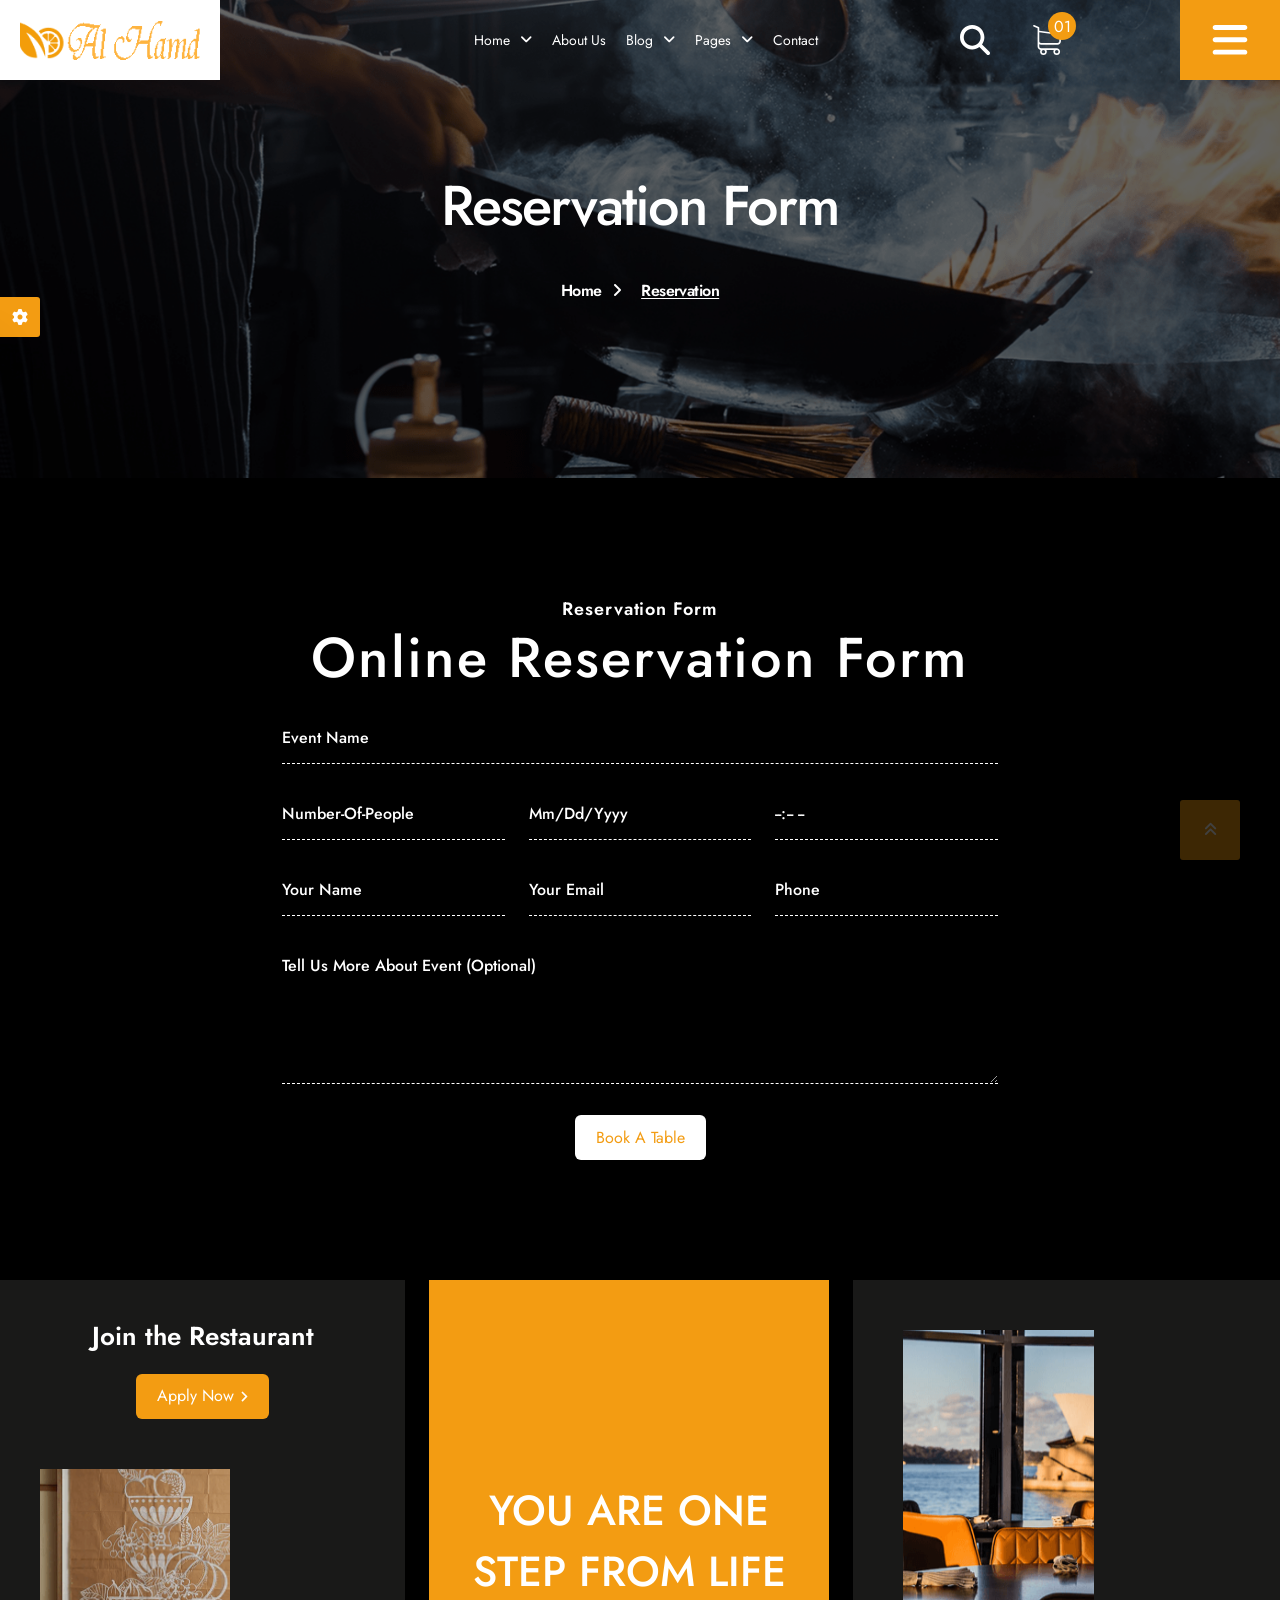
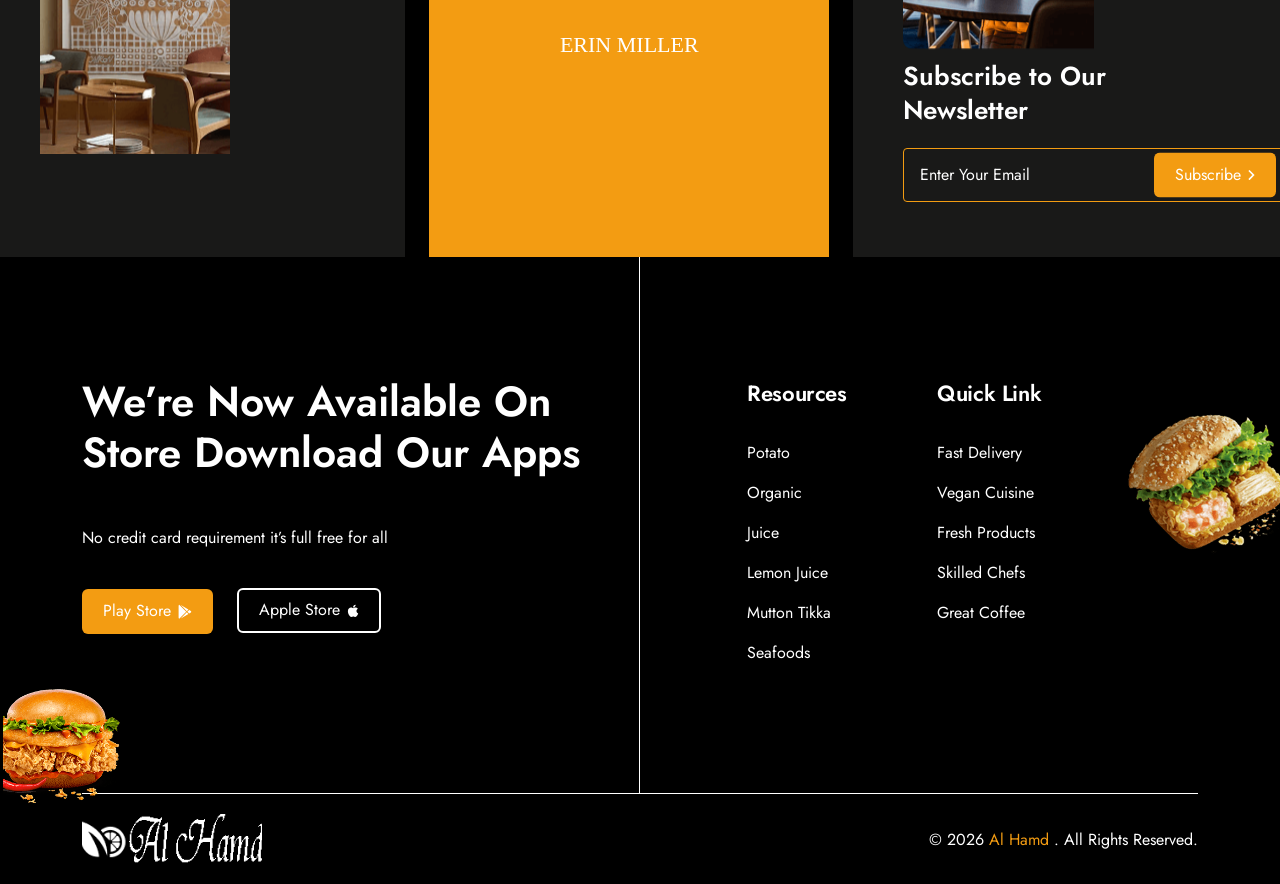
<file: reservation-form.html>
<!DOCTYPE html>
<html lang="en">



<head>
  <meta charset="UTF-8">
  <meta name="viewport" content="width=device-width, initial-scale=1.0">
  <title>Al Hamd Fast Food Restaurant & Cafe</title>
  <!--Essential css files-->
  <link rel="stylesheet" href="assets/css/bootstrap.min.css">
  <link rel="stylesheet" href="assets/css/nice-select.css">
  <link rel="stylesheet" href="assets/css/animate.css">
  <link rel="stylesheet" href="assets/css/owl.carousel.min.css">
  <link rel="stylesheet" href="assets/css/owl.theme.default.min.css">
  <link rel="stylesheet" href="assets/css/magnific-popup.css">
  <link rel="stylesheet" href="assets/css/all.css">
  <link rel="stylesheet" href="assets/css/lenis.css">
  <link rel="stylesheet" href="assets/css/style.css">

  <!--favicon-->
  <link rel="icon" href="assets/images/favicon.png">
</head>

<!-- add this class for rtl rtl-enabled -->

<body class="">

  <!-- preloader start -->
  <div class="preloader">
    <div class="hypnotic"></div>
  </div>
  <!-- preloader end -->

  <!-- cursor start -->
  <div class='cursor' id="cursor"></div>
  <div class='cursor2' id="cursor2">
    <div class="ball"></div>
  </div>
  <div class='cursor3' id="cursor3"></div>
  <!-- cursor end-->

      <!--color switcher start-->
    <button class="color-switcher-btn active"><i class="fa-solid fa-gear"></i></button>
    <!--color switcher end-->

    <!--color switcher palatte start-->
    <div class="theme-color-switch">
      <div class="d-flex align-items-center justify-content-between gap-3">
        <h6 class="fs-18 mb-0">Theme Colors</h6>
        <button class="close-switcher"><i class="fas fa-xmark"></i></button>
      </div>
      <ul class="color-list">
        <li><a href="javascript:void(0)" data-bg-color="#5FCFFF"></a></li>
        <li><a href="javascript:void(0)" data-bg-color="#FF5739"></a></li>
        <li><a href="javascript:void(0)" data-bg-color="#DC52FF"></a></li>
        <li><a href="javascript:void(0)" data-bg-color="#FF0B89"></a></li>
      </ul>
      <hr>
      <h6 class="fs-18 mb-3">Direction</h6>
      <div class="direction-wraper">
        <button type="button" class="direction-btn ltr">ltr</button>
        <button type="button" class="direction-btn rtl">rtl</button>
      </div>
      <hr>
      <h6 class="fs-18 mb-3">Magic Cursor</h6>
      <ul class="cursor-list">
        <li><a href="#" class="cursor-circle"><i class="fa-solid fa-circle"></i></a></li>
        <li><a href="#" class="cursor-normal"><i class="fa-solid fa-arrow-pointer"></i></a></li>
      </ul>
      <a href="https://themeforest.net/user/orbitaps/portfolio" class="template-btn primary-btn mt-4">Buy Now</a>
    </div>
    <!--color switcher palatte end-->
  
    <!-- header start -->
  <header class="roister-header roister-header-area-2">

    <!-- header btm -->
    <div class="header-btm">
      <!-- logo wraper -->
      <div class="positioned-logo">
        <a href="index.html">
          <img class="header-logo" src="assets/images/logos/colored-logo.png" alt="logo">
        </a>
      </div>
      <div class="container">
        <div class="row align-items-center">
          <div class="col-lg-8 d-none d-lg-block">
            <div class="inner-menu-wraper">
              <!-- desktop menu -->
              <nav class="main-menu">
                <ul>
                  <li>
                    <a href="index.html">Home <i class="fa-solid fa-angle-down"></i></a>
                    <ul class="submenu">
                      <li><a href="index.html">Home 1</a></li>
                      <li><a href="index-2.html">Home 2</a></li>
                    </ul>
                  </li>
                  <li>
                    <a href="about.html">About Us</a>
                  </li>

                  <li>
                    <a href="blog-grid.html">Blog <i class="fa-solid fa-angle-down"></i></a>
                    <ul class="submenu">
                      <li><a href="blog-grid.html">Blogs Grid</a></li>
                      <li><a href="blog-standard.html">Blogs Standard</a></li>
                      <li><a href="blog-details.html">Blog Details</a></li>
                    </ul>
                  </li>

                  <li>
                    <a href="#">Pages <i class="fa-solid fa-angle-down"></i></a>
                    <ul class="submenu">
                      <li><a href="our-menu.html">Our Menus</a></li>
                      <li><a href="reservation-form.html">Reservation</a></li>
                      <li><a href="master-chefs.html">Master Chefs</a></li>
                      <li><a href="chef-single.html">Chef Details</a></li>
                      <li><a href="shop-page.html">Shop Page</a></li>
                      <li><a href="shop-details.html">Shop Details</a></li>
                      <li><a href="faq.html">FAQ</a></li>
                      <li><a href="404.html">404</a></li>
                    </ul>
                  </li>
                  <li>
                    <a href="contact.html">Contact</a>
                  </li>
                </ul>
              </nav>
            </div>
          </div>
          <div class="col-lg-4">
            <div class="right-side">
              <!-- search btn -->
              <button type="button" class="search-btn" data-bs-toggle="offcanvas" data-bs-target="#offcanvasSearchTop" aria-controls="offcanvasSearchTop">
                <svg xmlns="http://www.w3.org/2000/svg" width="35" height="35" viewBox="0 0 35 35" fill="none">
                  <g clip-path="url(#clip0_6_179)">
                    <path d="M28.4375 14.2188C28.4375 17.3564 27.4189 20.2549 25.7031 22.6064L34.3574 31.2676C35.2119 32.1221 35.2119 33.5098 34.3574 34.3643C33.5029 35.2188 32.1152 35.2188 31.2607 34.3643L22.6064 25.7031C20.2549 27.4258 17.3564 28.4375 14.2188 28.4375C6.36426 28.4375 0 22.0732 0 14.2188C0 6.36426 6.36426 0 14.2188 0C22.0732 0 28.4375 6.36426 28.4375 14.2188ZM14.2188 24.0625C15.5114 24.0625 16.7915 23.8079 17.9858 23.3132C19.1801 22.8185 20.2653 22.0934 21.1793 21.1793C22.0934 20.2653 22.8185 19.1801 23.3132 17.9858C23.8079 16.7915 24.0625 15.5114 24.0625 14.2188C24.0625 12.9261 23.8079 11.646 23.3132 10.4517C22.8185 9.25741 22.0934 8.17224 21.1793 7.25817C20.2653 6.34409 19.1801 5.61901 17.9858 5.12431C16.7915 4.62962 15.5114 4.375 14.2188 4.375C12.9261 4.375 11.646 4.62962 10.4517 5.12431C9.25741 5.61901 8.17224 6.34409 7.25817 7.25817C6.34409 8.17224 5.61901 9.25741 5.12431 10.4517C4.62962 11.646 4.375 12.9261 4.375 14.2188C4.375 15.5114 4.62962 16.7915 5.12431 17.9858C5.61901 19.1801 6.34409 20.2653 7.25817 21.1793C8.17224 22.0934 9.25741 22.8185 10.4517 23.3132C11.646 23.8079 12.9261 24.0625 14.2188 24.0625Z" fill="white" />
                  </g>
                  <defs>
                    <clipPath id="clip0_6_179">
                      <rect width="35" height="35" fill="white" />
                    </clipPath>
                  </defs>
                </svg>
              </button>

              <!-- cart btn -->
              <button class="cart-btn" type="button">
                <span class="cart-counter">01</span>
                <svg xmlns="http://www.w3.org/2000/svg" width="36" height="36" viewBox="0 0 36 36" fill="none">
                  <path d="M10.8081 23.7033H30.6441C32.8934 23.7033 34.7282 21.8684 34.7282 19.6192V11.2734C34.7282 11.266 34.7282 11.2512 34.7282 11.2438C34.7282 11.2216 34.7282 11.2068 34.7282 11.1846C34.7282 11.1698 34.7282 11.155 34.7209 11.1402C34.7209 11.1254 34.7135 11.1032 34.7135 11.0884C34.7135 11.0736 34.7061 11.0588 34.7061 11.044C34.6987 11.0292 34.6987 11.0144 34.6913 10.9922C34.6839 10.9774 34.6839 10.9626 34.6765 10.9478C34.6691 10.933 34.6691 10.9182 34.6617 10.9034C34.6543 10.8886 34.6469 10.8738 34.6395 10.8516C34.6321 10.8369 34.6247 10.8221 34.6173 10.8147C34.6099 10.7999 34.6025 10.7851 34.5951 10.7703C34.5877 10.7555 34.5803 10.7481 34.5729 10.7333C34.5655 10.7185 34.5507 10.7037 34.5433 10.6889C34.5359 10.6741 34.5285 10.6667 34.5137 10.6519C34.5063 10.6371 34.4915 10.6297 34.4841 10.6149C34.4767 10.6001 34.4619 10.5927 34.4545 10.5779C34.4471 10.5631 34.4323 10.5557 34.4249 10.5483C34.4101 10.5335 34.4027 10.5261 34.3879 10.5113C34.3731 10.5039 34.3657 10.4891 34.3509 10.4817C34.3361 10.4743 34.3213 10.4595 34.3065 10.4521C34.2917 10.4447 34.2843 10.4373 34.2695 10.4299C34.2547 10.4225 34.2399 10.4151 34.2251 10.4003C34.2103 10.3929 34.1955 10.3855 34.1807 10.3781C34.1659 10.3707 34.1511 10.3633 34.1363 10.3559C34.1216 10.3485 34.1068 10.3411 34.092 10.3337C34.0772 10.3263 34.0624 10.3263 34.0476 10.3189C34.0328 10.3115 34.0106 10.3041 33.9958 10.3041C33.981 10.3041 33.9662 10.2967 33.9588 10.2967C33.9366 10.2893 33.9218 10.2893 33.8996 10.2893C33.8922 10.2893 33.8848 10.2819 33.87 10.2819L8.72906 6.81193V3.30493C8.72906 3.26793 8.72906 3.23094 8.72166 3.20134C8.72166 3.19395 8.72166 3.18655 8.71426 3.17175C8.71426 3.14955 8.70686 3.12736 8.70686 3.10516C8.69947 3.08296 8.69947 3.06817 8.69207 3.04597C8.69207 3.03117 8.68467 3.02377 8.68467 3.00898C8.67727 2.98678 8.66987 2.96458 8.66247 2.94239C8.66247 2.93499 8.65507 2.92019 8.65507 2.91279C8.64767 2.8906 8.64028 2.8758 8.62548 2.8536C8.61808 2.8462 8.61808 2.83141 8.61068 2.82401C8.60328 2.80921 8.59588 2.79441 8.58109 2.77962C8.57369 2.76482 8.56629 2.75742 8.55889 2.74262C8.55149 2.72782 8.54409 2.72043 8.53669 2.70563C8.52929 2.69083 8.5145 2.67603 8.5071 2.66124C8.4997 2.65384 8.4923 2.64644 8.4849 2.63904C8.4701 2.62424 8.45531 2.60944 8.44051 2.59465C8.43311 2.58725 8.42571 2.57985 8.41831 2.57245C8.40352 2.55765 8.38872 2.54286 8.36652 2.52806C8.35912 2.52066 8.34433 2.51326 8.33693 2.50586C8.32213 2.49106 8.30733 2.48367 8.29253 2.46887C8.27034 2.45407 8.24814 2.43927 8.23334 2.43187C8.22595 2.42448 8.21855 2.42448 8.21115 2.41708C8.18155 2.40228 8.14456 2.38748 8.11496 2.37268L2.66209 0.0790741C2.15158 -0.13549 1.56708 0.10127 1.35251 0.611784C1.13795 1.1223 1.37471 1.7068 1.88522 1.92136L6.724 3.96341V8.49145V9.20912V14.7138V19.634V25.8489C6.724 27.9205 8.27774 29.6371 10.2828 29.896C9.92026 30.5027 9.7057 31.213 9.7057 31.9677C9.7057 34.1947 11.5184 36 13.738 36C15.9576 36 17.7703 34.1873 17.7703 31.9677C17.7703 31.2278 17.5706 30.5249 17.2154 29.933H26.1975C25.8424 30.5323 25.6426 31.2278 25.6426 31.9677C25.6426 34.1947 27.4553 36 29.6749 36C31.8945 36 33.7072 34.1873 33.7072 31.9677C33.7072 29.748 31.8945 27.9353 29.6749 27.9353H10.8081C9.6539 27.9353 8.72166 26.9957 8.72166 25.8489V23.141C9.32836 23.4961 10.046 23.7033 10.8081 23.7033ZM15.7801 31.9603C15.7801 33.0849 14.8626 33.9949 13.7454 33.9949C12.6282 33.9949 11.7108 33.0775 11.7108 31.9603C11.7108 30.8431 12.6282 29.9256 13.7454 29.9256C14.8626 29.9256 15.7801 30.8357 15.7801 31.9603ZM31.717 31.9603C31.717 33.0849 30.7995 33.9949 29.6823 33.9949C28.5651 33.9949 27.6476 33.0775 27.6476 31.9603C27.6476 30.8431 28.5651 29.9256 29.6823 29.9256C30.7995 29.9256 31.717 30.8357 31.717 31.9603ZM30.6441 21.7056H10.8081C9.6539 21.7056 8.72166 20.766 8.72166 19.6192V14.699V9.19433V8.82439L32.7306 12.1316V19.6118C32.7306 20.7734 31.7909 21.7056 30.6441 21.7056Z" fill="white" />
                </svg>
              </button>

              <div class="phone-wraper">
                <div class="icon-wraper">
                  <svg xmlns="http://www.w3.org/2000/svg" width="32" height="32" viewBox="0 0 32 32" fill="none">
                    <g clip-path="url(#clip0_6_169)">
                      <path d="M16 0C7.17756 0 0 7.17756 0 16C0 24.8224 7.17756 32 16 32C24.8224 32 32 24.8224 32 16C32 7.17756 24.8224 0 16 0ZM16 30.5C8.00469 30.5 1.5 23.9953 1.5 16C1.5 8.00469 8.00469 1.5 16 1.5C23.9953 1.5 30.5 8.00469 30.5 16C30.5 23.9953 23.9953 30.5 16 30.5ZM24.3679 18.9103C24.3678 18.9103 24.3678 18.9103 24.3679 18.9103L21.4286 17.2133C20.9785 16.9535 20.4533 16.8846 19.9499 17.0195C19.4464 17.1544 19.026 17.4766 18.7662 17.9267C18.6154 18.1879 18.3514 18.5164 17.9497 18.5986C17.5833 18.6735 17.2599 18.6008 16.9609 18.3764C15.8562 17.5474 14.4528 16.1439 13.6236 15.0392C13.3993 14.7402 13.3266 14.4167 13.4015 14.0504C13.4836 13.6486 13.8122 13.3846 14.0734 13.2339C15.0041 12.6964 15.3241 11.5021 14.7867 10.5714L13.0898 7.63206C12.6037 6.79031 11.5942 6.43725 10.6896 6.79244L10.6544 6.80625C9.24981 7.35769 8.22269 7.78087 7.79794 8.20562C7.02637 8.97725 6.24487 10.4131 6.90369 12.8717C8.18325 17.6473 14.3527 23.8167 19.1283 25.0964C19.7767 25.2701 20.3539 25.3437 20.8667 25.3437C22.2981 25.3437 23.2264 24.7703 23.7945 24.2021C24.2192 23.7774 24.6423 22.7505 25.1936 21.3463L25.2077 21.3105C25.5627 20.4058 25.2096 19.3964 24.3679 18.9103ZM23.8113 20.7623L23.7972 20.7981C23.5312 21.4756 22.9778 22.8853 22.7336 23.1414C22.0177 23.8574 20.9352 24.0276 19.5163 23.6475C15.2374 22.5009 9.49887 16.7624 8.35238 12.4835C7.97219 11.0647 8.14244 9.98219 8.85769 9.267C9.11463 9.02213 10.5248 8.46856 11.2024 8.20256L11.2376 8.18869C11.2938 8.16656 11.3511 8.15606 11.4071 8.15606C11.562 8.15606 11.7069 8.23744 11.7905 8.38212L13.4875 11.3214C13.6112 11.5359 13.5376 11.811 13.3232 11.9347C12.5772 12.3654 12.0831 13.0101 11.9318 13.7499C11.7705 14.5385 11.9406 15.2956 12.4237 15.9395C13.3418 17.1628 14.8373 18.6582 16.0604 19.5761C16.7042 20.0592 17.4614 20.2294 18.2501 20.0681C18.9899 19.9168 19.6345 19.4226 20.0652 18.6766C20.1247 18.5736 20.2216 18.4996 20.3381 18.4684C20.4544 18.4373 20.5754 18.4527 20.6786 18.5123L23.6178 20.2093C23.8149 20.3232 23.8944 20.5506 23.8113 20.7623Z" fill="#F39C12" />
                    </g>
                    <defs>
                      <clipPath id="clip0_6_169">
                        <rect width="32" height="32" fill="white" />
                      </clipPath>
                    </defs>
                  </svg>
                </div>
                <div class="content-wraper">
                  <span class="txt">Phone:</span>
                  <a href="tel:+88 01922 366 288">+88 01922 366 288</a>
                </div>
              </div>
            </div>
          </div>
        </div>
      </div>

      <button class="sidebar-toggle-btn" type="button" data-bs-toggle="offcanvas" data-bs-target="#roister-mobile-menu-offcanvas" aria-controls="roister-mobile-menu-offcanvas">
        <svg xmlns="http://www.w3.org/2000/svg" width="45" height="52" viewBox="0 0 45 52" fill="none">
          <path d="M0 9.64286C0 7.86496 1.43638 6.42857 3.21429 6.42857H41.7857C43.5636 6.42857 45 7.86496 45 9.64286C45 11.4208 43.5636 12.8571 41.7857 12.8571H3.21429C1.43638 12.8571 0 11.4208 0 9.64286ZM0 25.7143C0 23.9364 1.43638 22.5 3.21429 22.5H41.7857C43.5636 22.5 45 23.9364 45 25.7143C45 27.4922 43.5636 28.9286 41.7857 28.9286H3.21429C1.43638 28.9286 0 27.4922 0 25.7143ZM45 41.7857C45 43.5636 43.5636 45 41.7857 45H3.21429C1.43638 45 0 43.5636 0 41.7857C0 40.0078 1.43638 38.5714 3.21429 38.5714H41.7857C43.5636 38.5714 45 40.0078 45 41.7857Z" fill="white" />
        </svg>
      </button>
    </div>
  </header>
  <div>

  </div>



  <!-- search form start -->
  <div class="offcanvas offcanvas-top roister-header-searchbar-form" tabindex="-1" id="offcanvasSearchTop">
    <div class="offcanvas-body">
      <button class="close-btn" data-bs-dismiss="offcanvas">close</button>
      <form class="form-wraper py-120">
        <input class="search-input" type="text" placeholder="Search here..">
        <button type="submit" class="submit-btn">Search</button>
      </form>
    </div>
  </div>
  <!-- search form end -->

  <!-- mobile menu start -->
  <div class="offcanvas offcanvas-start roister-mobile-menu-offcanvas" data-bs-scroll="true" tabindex="-1" id="roister-mobile-menu-offcanvas">

    <nav class="d-lg-none">
      <div class="nav mobile-tab-nav" id="nav-tab" role="tablist">
        <button class="nav-link active" id="nav-about-us-tab" data-bs-toggle="tab" data-bs-target="#nav-about-us" type="button" role="tab" aria-controls="nav-about-us" aria-selected="true">ABOUT US</button>
        <button class="nav-link" id="nav-menu-tab" data-bs-toggle="tab" data-bs-target="#nav-menu" type="button" role="tab" aria-controls="nav-menu" aria-selected="false">MENU</button>
      </div>
    </nav>
    <div class="tab-content" id="nav-tabContent">
      <div class="tab-pane fade show active" id="nav-about-us" role="tabpanel" aria-labelledby="nav-about-us-tab">
        <div class="offcanvas-header">
          <div class="logo">
            <a href="index.html">
              <img class="header-logo" src="assets/images/logos/white-logo.png" alt="logo">
            </a>
          </div>
          <button type="button" class="mobile-menu-close-btn" data-bs-dismiss="offcanvas" aria-label="Close">
            <i class="fa-solid fa-xmark"></i>
          </button>
        </div>

        <div class="offcanvas-body">
          <div class="short-about-wraper">
            <p>
              There are many variations of passages available sure there majority have suffered alteration in some form by inject humour or randomised words which don't look even slightly believable.
            </p>


            <div class="sidebar-popup-contact">
              <h4>Contact Info</h4>
              <ul>
                <li>
                  <div class="icon">
                    <i class="far fa-envelope"></i>
                  </div>
                  <div class="content">
                    <h6>Email</h6>
                    <a href="mailto:info@example.com">info@example.com</a>
                  </div>
                </li>
                <li>
                  <div class="icon">
                    <i class="fa-solid fa-phone"></i>
                  </div>
                  <div class="content">
                    <h6>Phone</h6>
                    <a href="tel:+21236547898">+2 123 654 7898</a>
                  </div>
                </li>
                <li>
                  <div class="icon">
                    <i class="fa-solid fa-location-dot"></i>
                  </div>
                  <div class="content">
                    <h6>Address</h6>
                    <a href="#">25/B Milford Road, New York</a>
                  </div>
                </li>
              </ul>
            </div>

            <div class="sidebar-popup-social">
              <h4>Follow Us</h4>
              <a href="#"><i class="fab fa-facebook"></i></a>
              <a href="#"><i class="fa-brands fa-twitter"></i></a>
              <a href="#"><i class="fab fa-instagram"></i></a>
              <a href="#"><i class="fab fa-linkedin"></i></a>
            </div>

          </div>
        </div>
      </div>
      <div class="tab-pane fade" id="nav-menu" role="tabpanel" aria-labelledby="nav-menu-tab">
        <div class="offcanvas-header">
          <div class="logo">
            <a href="index.html">
              <img class="header-logo" src="assets/images/logos/white-logo.png" alt="logo">
            </a>
          </div>
          <button type="button" class="mobile-menu-close-btn" data-bs-dismiss="offcanvas" aria-label="Close">
            <i class="fa-solid fa-xmark"></i>
          </button>
        </div>
        <div class="offcanvas-body">
          <nav class="mobile-menu">
            <ul>
              <li>
                <a
                  data-bs-toggle="collapse" href="#submenu-1" role="button" aria-expanded="false" aria-controls="submenu-1">Home <i class="fa-solid fa-angle-down"></i></a>
                <div class="collapse" id="submenu-1">
                  <ul class="submenu">
                    <li><a href="index.html">Home 1</a></li>
                    <li><a href="index-2.html">Home 2</a></li>
                  </ul>
                </div>
              </li>
              <li>
                <a href="about.html">About</a>
              </li>
              <li>
                <a href="team.html">Team</a>
              </li>
              <li>
                <a data-bs-toggle="collapse" href="#submenu-2" role="button" aria-expanded="false" aria-controls="submenu-2">Blog <i class="fa-solid fa-angle-down"></i></a>
                <div class="collapse" id="submenu-2">
                  <ul class="submenu">
                    <li><a href="blog-grid.html">Blogs Grid</a></li>
                    <li><a href="blog-standard.html">Blogs Standard</a></li>
                    <li><a href="blog-details.html">Blog Details</a></li>
                  </ul>
                </div>
              </li>
              <li>
                <a data-bs-toggle="collapse" href="#submenu-3" role="button" aria-expanded="false" aria-controls="submenu-3">Pages <i class="fa-solid fa-angle-down"></i></a>
                <div class="collapse" id="submenu-3">
                  <ul class="submenu">
                    <li><a href="our-menu.html">Our Menus</a></li>
                    <li><a href="reservation-form.html">Reservation</a></li>
                    <li><a href="master-chefs.html">Master Chefs</a></li>
                    <li><a href="chef-single.html">Chef Details</a></li>
                    <li><a href="shop-page.html">Shop Page</a></li>
                    <li><a href="shop-details.html">Shop Details</a></li>
                    <li><a href="faq.html">FAQ</a></li>
                    <li><a href="404.html">404</a></li>
                  </ul>
                </div>
              </li>
              <li>
                <a href="contact.html">Contact</a>
              </li>
            </ul>
          </nav>
        </div>
      </div>

    </div>

  </div>
  <!-- mobile menu end -->
<!-- breadcrumb start -->
<div class="roister-breadcrumb-section" data-background="assets/images/bg/breadcrumb-bg.png">
  <div class="container position-relative z-3">
    <h1 class="breadcrumb-title mb-40 wow fadeInUp">Reservation Form </h1>
    <ul class="breadcrumb-list wow fadeInUp" data-wow-delay=".2s">
      <li><a href="index.html">Home</a></li>
      <li class="active">Reservation</li>
    </ul>
  </div>
</div>
<!-- breadcrumb end -->

<!-- home 2 reservation form start -->
<section class="roister-reservation-pg-form">
  <div class="container">
    <div class="reservation-form-wraper">
      <h6 class="section-subtitle text-white mb-8wow fadeInUp" data-wow-delay=".1s">Reservation Form</h6>
      <h2 class="section-title mb-18 wow fadeInUp" data-wow-delay=".2s">Online Reservation Form</h2>

      <form>
        <div class="row gy-4 wow fadeInUp" data-wow-delay=".4s">
          <div class="col-12">
            <div class="input-wraper">
              <input class="input" type="text" placeholder="Event Name">
            </div>
          </div>
          <div class="col-12 col-sm-4">
            <div class="input-wraper">
              <input class="input" type="number" placeholder="number-of-people">
            </div>
          </div>
          <div class="col-12 col-sm-4">
            <div class="input-wraper">
              <input class="input" type="date">
            </div>
          </div>
          <div class="col-12 col-sm-4">
            <div class="input-wraper">
              <input class="input" type="time">
            </div>
          </div>
          <div class="col-12 col-sm-4">
            <div class="input-wraper">
              <input class="input" type="text" placeholder="Your name">
            </div>
          </div>
          <div class="col-12 col-sm-4">
            <div class="input-wraper">
              <input class="input" type="email" placeholder="Your email">
            </div>
          </div>
          <div class="col-12 col-sm-4">
            <div class="input-wraper">
              <input class="input" type="tel" placeholder="Phone">
            </div>
          </div>
          <div class="col-12">
            <div class="input-wraper">
              <textarea class="input" placeholder="tell us more about event (optional)" rows="5"></textarea>
            </div>
          </div>
          <div class="col-12">
            <div class="input-wraper">
              <a href="#" class="white-btn border-radius-6">Book A Table</a>
            </div>
          </div>
        </div>
      </form>
    </div>
  </div>
</section>
<!-- home 2 reservation form end -->

<!-- newsletter section start -->
<div class="roister-newsletter-area ">
  <div class="cta-card">
    <h4 class="mb-20 wow fadeInUp" data-wow-delay=".2s">Join the Restaurant</h4>
    <a href="contact.html" class="primary-btn border-radius-6 mb-50 wow fadeInUp" data-wow-delay=".3s">Apply Now
      <svg width="7" height="11" viewBox="0 0 7 11" fill="none" xmlns="http://www.w3.org/2000/svg">
        <path d="M6.34375 5.78125L1.78125 10.4062C1.625 10.5625 1.375 10.5625 1.25 10.4062L0.625 9.78125C0.46875 9.625 0.46875 9.40625 0.625 9.25L4.3125 5.5L0.625 1.78125C0.46875 1.625 0.46875 1.375 0.625 1.25L1.25 0.625C1.375 0.46875 1.625 0.46875 1.78125 0.625L6.34375 5.25C6.5 5.40625 6.5 5.625 6.34375 5.78125Z" fill="white" />
      </svg>
    </a>

    <div class="reveal-img">
      <img class="news-letter-img" src="assets/images/news-img-1.png" alt="img">
    </div>
  </div>

  <div class="cta-calling-card wow fadeIn" data-wow-delay=".2s">
    <h3 class="title mb-30 wow fadeInUp" data-wow-delay=".3s">you are one
      step from
      life</h3>

    <h5 class="subtitle wow fadeInUp" data-wow-delay=".4s">Erin Miller</h5>
  </div>

  <div class="main-news-letter-card wow fadeInUp" data-wow-delay=".3s">
    <div class="reveal-img">
      <img class="main-img mb-30" src="assets/images/news-img-2.png" alt="img">
    </div>

    <div class="btm-area wow fadeInUp" data-wow-delay=".2s">
      <h4 class="title">Subscribe to Our Newsletter</h4>

      <form class="form-wraper">
        <input type="text" placeholder="Enter Your Email">
        <button type="button" class="primary-btn border-radius-6 mb-50">Subscribe
          <svg width="7" height="11" viewBox="0 0 7 11" fill="none" xmlns="http://www.w3.org/2000/svg">
            <path d="M6.34375 5.78125L1.78125 10.4062C1.625 10.5625 1.375 10.5625 1.25 10.4062L0.625 9.78125C0.46875 9.625 0.46875 9.40625 0.625 9.25L4.3125 5.5L0.625 1.78125C0.46875 1.625 0.46875 1.375 0.625 1.25L1.25 0.625C1.375 0.46875 1.625 0.46875 1.78125 0.625L6.34375 5.25C6.5 5.40625 6.5 5.625 6.34375 5.78125Z" fill="white" />
          </svg>
        </button>
      </form>
    </div>
  </div>
</div>
<!-- newsletter section end -->
<footer class="roister-footer-1" data-background="assets/images/bg/footer-bg.png">
  <!-- shapes -->
  <img class="footer-img1" src="assets/images/footer-img1.png" alt="img">
  <img class="footer-img2" src="assets/images/footer-img2.png" alt="img">
  <div class="container">
    <div class="row">
      <div class="col-12 col-md-6 col-lg-6  left-side border-right">
        <div class="download-app-widget">
          <h3 class="title mb-48">
            We’re Now Available On
            Store Download Our Apps
          </h3>
          <p class="des mb-40">
            No credit card requirement it’s full free for all
          </p>

          <div class="btn-wraper">
            <a href="#" class="primary-btn border-radius-6">Play Store
              <svg width="14" height="15" viewBox="0 0 14 15" fill="none" xmlns="http://www.w3.org/2000/svg">
                <path d="M8.81146 7.17578L10.4521 5.53516L2.76849 1.10547L8.81146 7.17578ZM1.2099 0.75L8.2099 7.75L1.2099 14.75C0.854431 14.5859 0.608337 14.2305 0.608337 13.793L0.608337 1.73438C0.608337 1.29688 0.854431 0.941406 1.2099 0.75ZM12.831 6.92969C13.3505 7.3125 13.3505 8.21484 12.8583 8.59766L11.2177 9.52734L9.41302 7.75L11.2177 6L12.831 6.92969ZM2.76849 14.3945L8.81146 8.35156L10.4521 9.99219L2.76849 14.3945Z" fill="white" />
              </svg>

            </a>
            <a href="#" class="outline-white-btn border-radius-6">Apple Store
              <svg width="12" height="13" viewBox="0 0 12 13" fill="none" xmlns="http://www.w3.org/2000/svg">
                <path d="M9.49512 7.10547C9.49512 7.16016 9.41309 8.77344 11.1904 9.62109C10.8623 10.6328 9.71387 12.875 8.37402 12.875C7.6084 12.875 7.1709 12.3828 6.2959 12.3828C5.39355 12.3828 4.90137 12.875 4.21777 12.875C2.90527 12.9297 1.64746 10.4688 1.29199 9.45703C1.01855 8.69141 0.90918 7.95312 0.90918 7.24219C0.90918 4.80859 2.52246 3.63281 4.05371 3.60547C4.79199 3.60547 5.72168 4.125 6.13184 4.125C6.51465 4.125 7.58105 3.49609 8.56543 3.57813C9.57715 3.66016 10.3428 4.04297 10.8623 4.78125C9.95996 5.35547 9.49512 6.09375 9.49512 7.10547ZM7.96387 2.62109C7.41699 3.25 6.76074 3.60547 6.0498 3.55078C5.99512 2.8125 6.26855 2.12891 6.76074 1.58203C7.19824 1.08984 7.96387 0.679688 8.62012 0.625C8.62012 0.925781 8.70215 1.74609 7.96387 2.62109Z" fill="white" />
              </svg>
            </a>
          </div>
        </div>
      </div>
      <div class="col-12 col-md-6 col-lg-6  right-side">
        <div class="row gy-4 justify-content-center">
          <div class="col-sm-6 col-md-5 col-lg-4">
            <div class="footer-widget">
              <h4 class="widget-title mb-24">Resources</h4>
              <ul>
                <li><a href="#">Potato</a></li>
                <li><a href="#">Organic</a></li>
                <li><a href="#">Juice</a></li>
                <li><a href="#">Lemon Juice</a></li>
                <li><a href="#">Mutton Tikka</a></li>
                <li><a href="#">Seafoods</a></li>
              </ul>
            </div>
          </div>
          <div class="col-sm-6 col-md-5 col-lg-4">
            <div class="footer-widget">
              <h4 class="widget-title mb-24">Quick Link</h4>
              <ul>
                <li><a href="#">Fast Delivery</a></li>
                <li><a href="#">Vegan Cuisine</a></li>
                <li><a href="#">Fresh Products</a></li>
                <li><a href="#">Skilled Chefs</a></li>
                <li><a href="#">Great Coffee</a></li>
              </ul>
            </div>
          </div>
        </div>
      </div>
    </div>
    <!-- copyright area -->
    <div class="copyright-area">
      <div class="row align-items-center gy-4">
        <div class="col-12 col-sm-4">
          <a href="index.html">
            <img class="footer-logo" src="assets/images/logos/white-logo.png" alt="logo">
          </a>
        </div>
        <div class="col-12 col-sm-8">
          <p class="text-sm-end">© 2026 <a href="#">Al Hamd</a> . All Rights Reserved.</p>
        </div>
      </div>
    </div>
  </div>
</footer>

<!-- scroll to top -->
<button type="button" class="scroll-top-btn">
  <i class="fa-solid fa-angles-up"></i>
</button>

<!--Esential Js Files-->
<script src="assets/js/bootstrap.bundle.min.js"></script>
<script src="assets/js/jquery.min.js"></script>
<script src="assets/js/nice-select.js"></script>
<script src="assets/js/wow.js"></script>
<script src="assets/js/owl.carousel.min.js"></script>
<script src="assets/js/magnific-popup.js"></script>
<script src="assets/js/counterup.js"></script>
<script src="assets/js/waypoints.min.js"></script>
<script src="assets/js/lenis.min.js"></script>
<script src="assets/js/gsap.min.js"></script>
<script src="assets/js/ScrollTrigger.min.js"></script>
<script src="assets/js/default-passive-events.js"></script>
<script src="assets/js/script.js"></script>
</body>



</html>
</file>
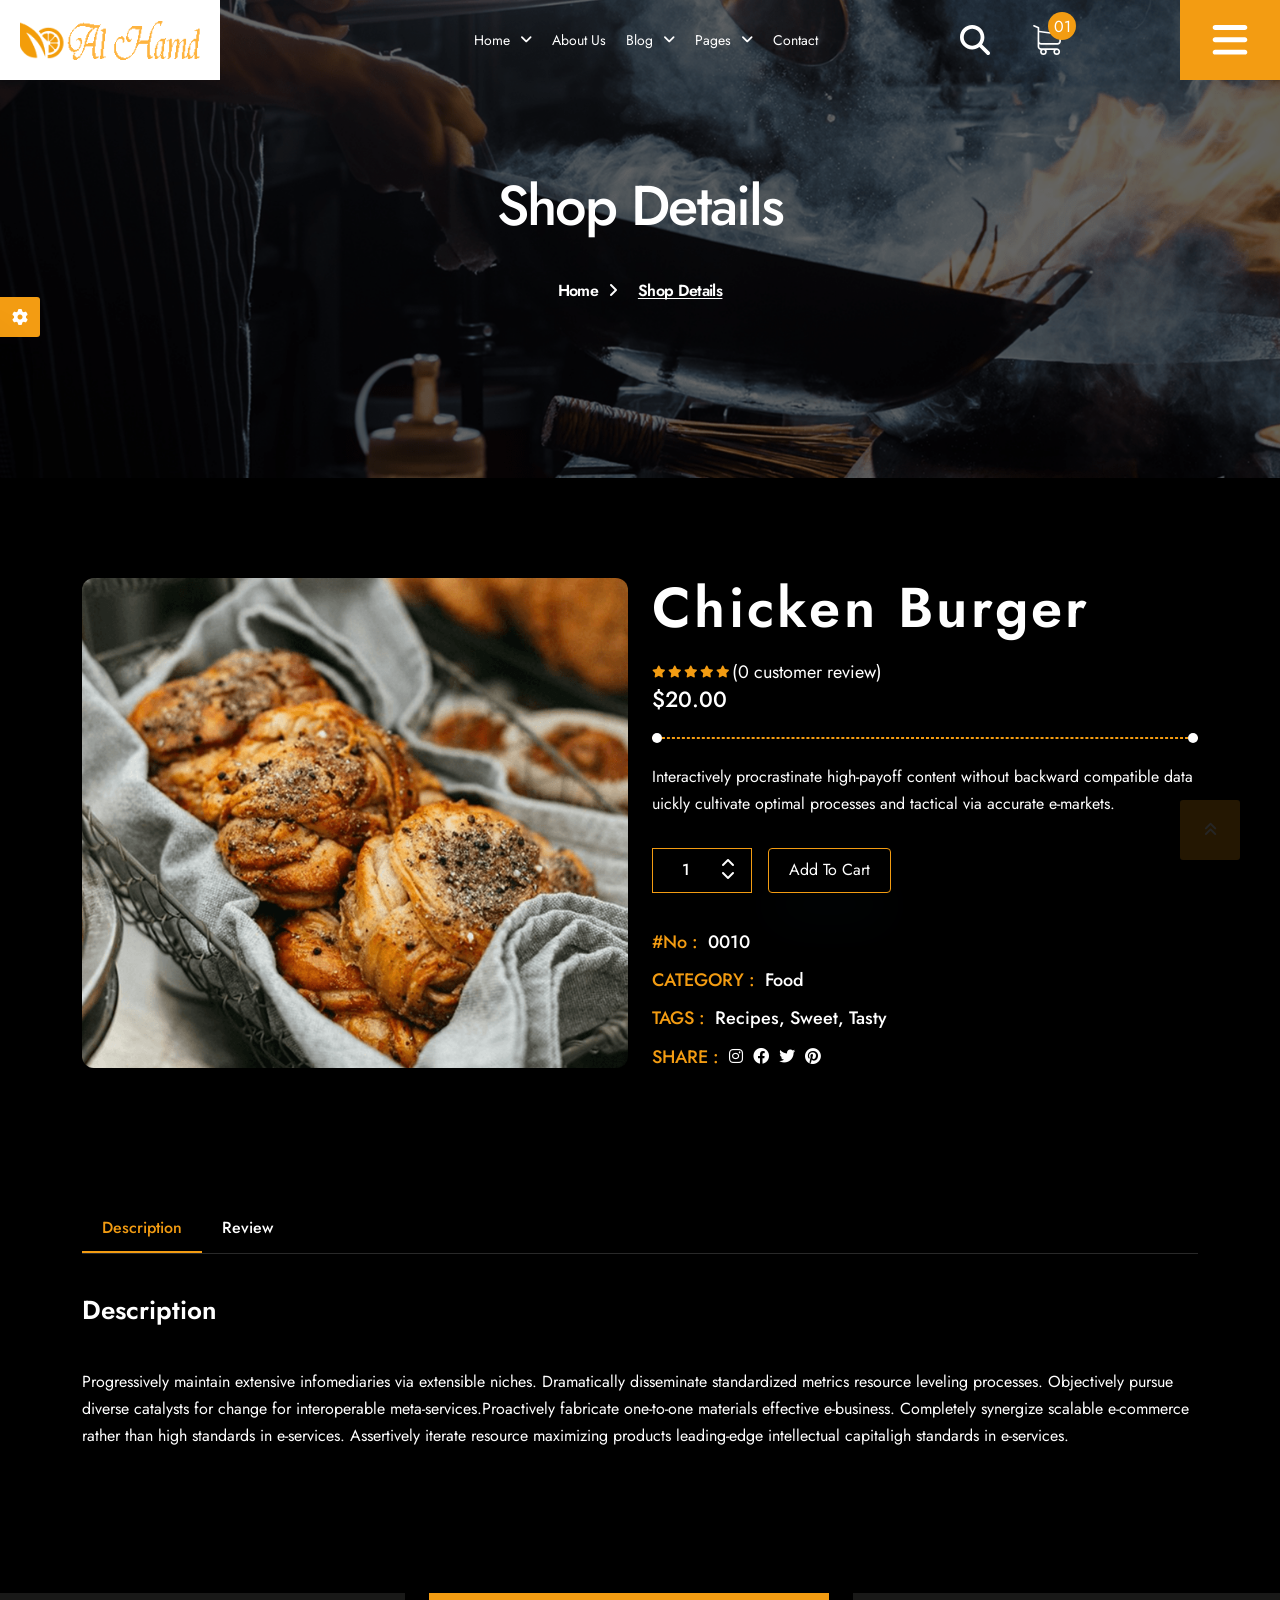
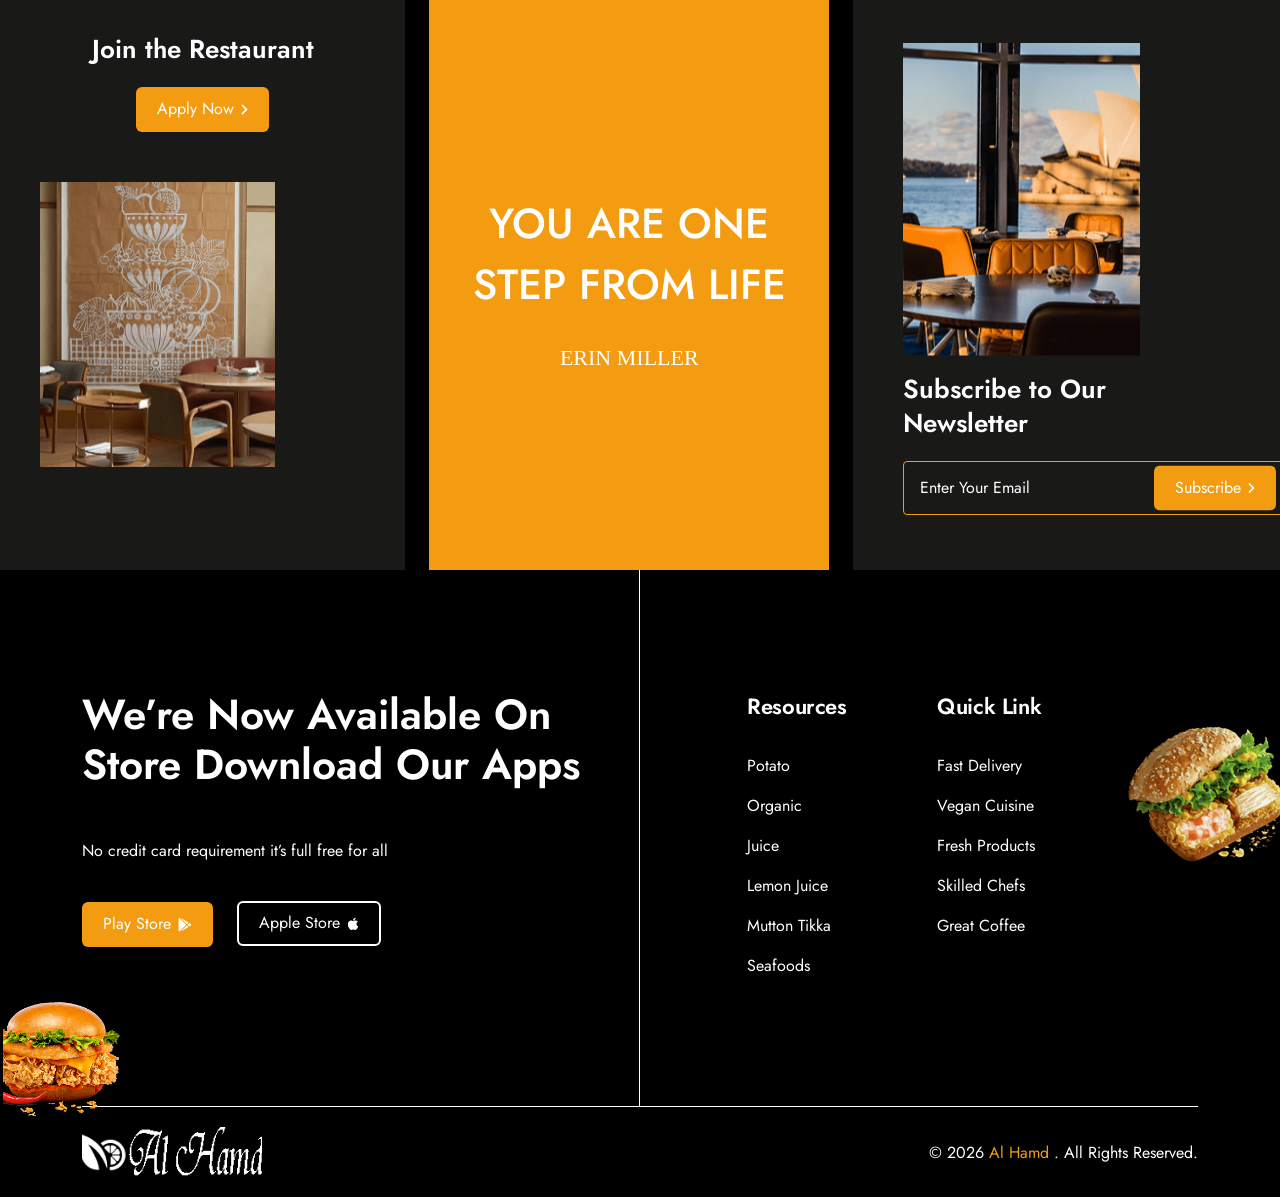
<file: shop-details.html>
<!DOCTYPE html>
<html lang="en">



<head>
  <meta charset="UTF-8">
  <meta name="viewport" content="width=device-width, initial-scale=1.0">
  <title>Al Hamd Fast Food Restaurant & Cafe</title>
  <!--Essential css files-->
  <link rel="stylesheet" href="assets/css/bootstrap.min.css">
  <link rel="stylesheet" href="assets/css/nice-select.css">
  <link rel="stylesheet" href="assets/css/animate.css">
  <link rel="stylesheet" href="assets/css/owl.carousel.min.css">
  <link rel="stylesheet" href="assets/css/owl.theme.default.min.css">
  <link rel="stylesheet" href="assets/css/magnific-popup.css">
  <link rel="stylesheet" href="assets/css/all.css">
  <link rel="stylesheet" href="assets/css/lenis.css">
  <link rel="stylesheet" href="assets/css/style.css">

  <!--favicon-->
  <link rel="icon" href="assets/images/favicon.png">
</head>

<!-- add this class for rtl rtl-enabled -->

<body class="">

  <!-- preloader start -->
  <div class="preloader">
    <div class="hypnotic"></div>
  </div>
  <!-- preloader end -->

  <!-- cursor start -->
  <div class='cursor' id="cursor"></div>
  <div class='cursor2' id="cursor2">
    <div class="ball"></div>
  </div>
  <div class='cursor3' id="cursor3"></div>
  <!-- cursor end-->

      <!--color switcher start-->
    <button class="color-switcher-btn active"><i class="fa-solid fa-gear"></i></button>
    <!--color switcher end-->

    <!--color switcher palatte start-->
    <div class="theme-color-switch">
      <div class="d-flex align-items-center justify-content-between gap-3">
        <h6 class="fs-18 mb-0">Theme Colors</h6>
        <button class="close-switcher"><i class="fas fa-xmark"></i></button>
      </div>
      <ul class="color-list">
        <li><a href="javascript:void(0)" data-bg-color="#5FCFFF"></a></li>
        <li><a href="javascript:void(0)" data-bg-color="#FF5739"></a></li>
        <li><a href="javascript:void(0)" data-bg-color="#DC52FF"></a></li>
        <li><a href="javascript:void(0)" data-bg-color="#FF0B89"></a></li>
      </ul>
      <hr>
      <h6 class="fs-18 mb-3">Direction</h6>
      <div class="direction-wraper">
        <button type="button" class="direction-btn ltr">ltr</button>
        <button type="button" class="direction-btn rtl">rtl</button>
      </div>
      <hr>
      <h6 class="fs-18 mb-3">Magic Cursor</h6>
      <ul class="cursor-list">
        <li><a href="#" class="cursor-circle"><i class="fa-solid fa-circle"></i></a></li>
        <li><a href="#" class="cursor-normal"><i class="fa-solid fa-arrow-pointer"></i></a></li>
      </ul>
      <a href="https://themeforest.net/user/orbitaps/portfolio" class="template-btn primary-btn mt-4">Buy Now</a>
    </div>
    <!--color switcher palatte end-->
  
    <!-- header start -->
  <header class="roister-header roister-header-area-2">

    <!-- header btm -->
    <div class="header-btm">
      <!-- logo wraper -->
      <div class="positioned-logo">
        <a href="index.html">
          <img class="header-logo" src="assets/images/logos/colored-logo.png" alt="logo">
        </a>
      </div>
      <div class="container">
        <div class="row align-items-center">
          <div class="col-lg-8 d-none d-lg-block">
            <div class="inner-menu-wraper">
              <!-- desktop menu -->
              <nav class="main-menu">
                <ul>
                  <li>
                    <a href="index.html">Home <i class="fa-solid fa-angle-down"></i></a>
                    <ul class="submenu">
                      <li><a href="index.html">Home 1</a></li>
                      <li><a href="index-2.html">Home 2</a></li>
                    </ul>
                  </li>
                  <li>
                    <a href="about.html">About Us</a>
                  </li>

                  <li>
                    <a href="blog-grid.html">Blog <i class="fa-solid fa-angle-down"></i></a>
                    <ul class="submenu">
                      <li><a href="blog-grid.html">Blogs Grid</a></li>
                      <li><a href="blog-standard.html">Blogs Standard</a></li>
                      <li><a href="blog-details.html">Blog Details</a></li>
                    </ul>
                  </li>

                  <li>
                    <a href="#">Pages <i class="fa-solid fa-angle-down"></i></a>
                    <ul class="submenu">
                      <li><a href="our-menu.html">Our Menus</a></li>
                      <li><a href="reservation-form.html">Reservation</a></li>
                      <li><a href="master-chefs.html">Master Chefs</a></li>
                      <li><a href="chef-single.html">Chef Details</a></li>
                      <li><a href="shop-page.html">Shop Page</a></li>
                      <li><a href="shop-details.html">Shop Details</a></li>
                      <li><a href="faq.html">FAQ</a></li>
                      <li><a href="404.html">404</a></li>
                    </ul>
                  </li>
                  <li>
                    <a href="contact.html">Contact</a>
                  </li>
                </ul>
              </nav>
            </div>
          </div>
          <div class="col-lg-4">
            <div class="right-side">
              <!-- search btn -->
              <button type="button" class="search-btn" data-bs-toggle="offcanvas" data-bs-target="#offcanvasSearchTop" aria-controls="offcanvasSearchTop">
                <svg xmlns="http://www.w3.org/2000/svg" width="35" height="35" viewBox="0 0 35 35" fill="none">
                  <g clip-path="url(#clip0_6_179)">
                    <path d="M28.4375 14.2188C28.4375 17.3564 27.4189 20.2549 25.7031 22.6064L34.3574 31.2676C35.2119 32.1221 35.2119 33.5098 34.3574 34.3643C33.5029 35.2188 32.1152 35.2188 31.2607 34.3643L22.6064 25.7031C20.2549 27.4258 17.3564 28.4375 14.2188 28.4375C6.36426 28.4375 0 22.0732 0 14.2188C0 6.36426 6.36426 0 14.2188 0C22.0732 0 28.4375 6.36426 28.4375 14.2188ZM14.2188 24.0625C15.5114 24.0625 16.7915 23.8079 17.9858 23.3132C19.1801 22.8185 20.2653 22.0934 21.1793 21.1793C22.0934 20.2653 22.8185 19.1801 23.3132 17.9858C23.8079 16.7915 24.0625 15.5114 24.0625 14.2188C24.0625 12.9261 23.8079 11.646 23.3132 10.4517C22.8185 9.25741 22.0934 8.17224 21.1793 7.25817C20.2653 6.34409 19.1801 5.61901 17.9858 5.12431C16.7915 4.62962 15.5114 4.375 14.2188 4.375C12.9261 4.375 11.646 4.62962 10.4517 5.12431C9.25741 5.61901 8.17224 6.34409 7.25817 7.25817C6.34409 8.17224 5.61901 9.25741 5.12431 10.4517C4.62962 11.646 4.375 12.9261 4.375 14.2188C4.375 15.5114 4.62962 16.7915 5.12431 17.9858C5.61901 19.1801 6.34409 20.2653 7.25817 21.1793C8.17224 22.0934 9.25741 22.8185 10.4517 23.3132C11.646 23.8079 12.9261 24.0625 14.2188 24.0625Z" fill="white" />
                  </g>
                  <defs>
                    <clipPath id="clip0_6_179">
                      <rect width="35" height="35" fill="white" />
                    </clipPath>
                  </defs>
                </svg>
              </button>

              <!-- cart btn -->
              <button class="cart-btn" type="button">
                <span class="cart-counter">01</span>
                <svg xmlns="http://www.w3.org/2000/svg" width="36" height="36" viewBox="0 0 36 36" fill="none">
                  <path d="M10.8081 23.7033H30.6441C32.8934 23.7033 34.7282 21.8684 34.7282 19.6192V11.2734C34.7282 11.266 34.7282 11.2512 34.7282 11.2438C34.7282 11.2216 34.7282 11.2068 34.7282 11.1846C34.7282 11.1698 34.7282 11.155 34.7209 11.1402C34.7209 11.1254 34.7135 11.1032 34.7135 11.0884C34.7135 11.0736 34.7061 11.0588 34.7061 11.044C34.6987 11.0292 34.6987 11.0144 34.6913 10.9922C34.6839 10.9774 34.6839 10.9626 34.6765 10.9478C34.6691 10.933 34.6691 10.9182 34.6617 10.9034C34.6543 10.8886 34.6469 10.8738 34.6395 10.8516C34.6321 10.8369 34.6247 10.8221 34.6173 10.8147C34.6099 10.7999 34.6025 10.7851 34.5951 10.7703C34.5877 10.7555 34.5803 10.7481 34.5729 10.7333C34.5655 10.7185 34.5507 10.7037 34.5433 10.6889C34.5359 10.6741 34.5285 10.6667 34.5137 10.6519C34.5063 10.6371 34.4915 10.6297 34.4841 10.6149C34.4767 10.6001 34.4619 10.5927 34.4545 10.5779C34.4471 10.5631 34.4323 10.5557 34.4249 10.5483C34.4101 10.5335 34.4027 10.5261 34.3879 10.5113C34.3731 10.5039 34.3657 10.4891 34.3509 10.4817C34.3361 10.4743 34.3213 10.4595 34.3065 10.4521C34.2917 10.4447 34.2843 10.4373 34.2695 10.4299C34.2547 10.4225 34.2399 10.4151 34.2251 10.4003C34.2103 10.3929 34.1955 10.3855 34.1807 10.3781C34.1659 10.3707 34.1511 10.3633 34.1363 10.3559C34.1216 10.3485 34.1068 10.3411 34.092 10.3337C34.0772 10.3263 34.0624 10.3263 34.0476 10.3189C34.0328 10.3115 34.0106 10.3041 33.9958 10.3041C33.981 10.3041 33.9662 10.2967 33.9588 10.2967C33.9366 10.2893 33.9218 10.2893 33.8996 10.2893C33.8922 10.2893 33.8848 10.2819 33.87 10.2819L8.72906 6.81193V3.30493C8.72906 3.26793 8.72906 3.23094 8.72166 3.20134C8.72166 3.19395 8.72166 3.18655 8.71426 3.17175C8.71426 3.14955 8.70686 3.12736 8.70686 3.10516C8.69947 3.08296 8.69947 3.06817 8.69207 3.04597C8.69207 3.03117 8.68467 3.02377 8.68467 3.00898C8.67727 2.98678 8.66987 2.96458 8.66247 2.94239C8.66247 2.93499 8.65507 2.92019 8.65507 2.91279C8.64767 2.8906 8.64028 2.8758 8.62548 2.8536C8.61808 2.8462 8.61808 2.83141 8.61068 2.82401C8.60328 2.80921 8.59588 2.79441 8.58109 2.77962C8.57369 2.76482 8.56629 2.75742 8.55889 2.74262C8.55149 2.72782 8.54409 2.72043 8.53669 2.70563C8.52929 2.69083 8.5145 2.67603 8.5071 2.66124C8.4997 2.65384 8.4923 2.64644 8.4849 2.63904C8.4701 2.62424 8.45531 2.60944 8.44051 2.59465C8.43311 2.58725 8.42571 2.57985 8.41831 2.57245C8.40352 2.55765 8.38872 2.54286 8.36652 2.52806C8.35912 2.52066 8.34433 2.51326 8.33693 2.50586C8.32213 2.49106 8.30733 2.48367 8.29253 2.46887C8.27034 2.45407 8.24814 2.43927 8.23334 2.43187C8.22595 2.42448 8.21855 2.42448 8.21115 2.41708C8.18155 2.40228 8.14456 2.38748 8.11496 2.37268L2.66209 0.0790741C2.15158 -0.13549 1.56708 0.10127 1.35251 0.611784C1.13795 1.1223 1.37471 1.7068 1.88522 1.92136L6.724 3.96341V8.49145V9.20912V14.7138V19.634V25.8489C6.724 27.9205 8.27774 29.6371 10.2828 29.896C9.92026 30.5027 9.7057 31.213 9.7057 31.9677C9.7057 34.1947 11.5184 36 13.738 36C15.9576 36 17.7703 34.1873 17.7703 31.9677C17.7703 31.2278 17.5706 30.5249 17.2154 29.933H26.1975C25.8424 30.5323 25.6426 31.2278 25.6426 31.9677C25.6426 34.1947 27.4553 36 29.6749 36C31.8945 36 33.7072 34.1873 33.7072 31.9677C33.7072 29.748 31.8945 27.9353 29.6749 27.9353H10.8081C9.6539 27.9353 8.72166 26.9957 8.72166 25.8489V23.141C9.32836 23.4961 10.046 23.7033 10.8081 23.7033ZM15.7801 31.9603C15.7801 33.0849 14.8626 33.9949 13.7454 33.9949C12.6282 33.9949 11.7108 33.0775 11.7108 31.9603C11.7108 30.8431 12.6282 29.9256 13.7454 29.9256C14.8626 29.9256 15.7801 30.8357 15.7801 31.9603ZM31.717 31.9603C31.717 33.0849 30.7995 33.9949 29.6823 33.9949C28.5651 33.9949 27.6476 33.0775 27.6476 31.9603C27.6476 30.8431 28.5651 29.9256 29.6823 29.9256C30.7995 29.9256 31.717 30.8357 31.717 31.9603ZM30.6441 21.7056H10.8081C9.6539 21.7056 8.72166 20.766 8.72166 19.6192V14.699V9.19433V8.82439L32.7306 12.1316V19.6118C32.7306 20.7734 31.7909 21.7056 30.6441 21.7056Z" fill="white" />
                </svg>
              </button>

              <div class="phone-wraper">
                <div class="icon-wraper">
                  <svg xmlns="http://www.w3.org/2000/svg" width="32" height="32" viewBox="0 0 32 32" fill="none">
                    <g clip-path="url(#clip0_6_169)">
                      <path d="M16 0C7.17756 0 0 7.17756 0 16C0 24.8224 7.17756 32 16 32C24.8224 32 32 24.8224 32 16C32 7.17756 24.8224 0 16 0ZM16 30.5C8.00469 30.5 1.5 23.9953 1.5 16C1.5 8.00469 8.00469 1.5 16 1.5C23.9953 1.5 30.5 8.00469 30.5 16C30.5 23.9953 23.9953 30.5 16 30.5ZM24.3679 18.9103C24.3678 18.9103 24.3678 18.9103 24.3679 18.9103L21.4286 17.2133C20.9785 16.9535 20.4533 16.8846 19.9499 17.0195C19.4464 17.1544 19.026 17.4766 18.7662 17.9267C18.6154 18.1879 18.3514 18.5164 17.9497 18.5986C17.5833 18.6735 17.2599 18.6008 16.9609 18.3764C15.8562 17.5474 14.4528 16.1439 13.6236 15.0392C13.3993 14.7402 13.3266 14.4167 13.4015 14.0504C13.4836 13.6486 13.8122 13.3846 14.0734 13.2339C15.0041 12.6964 15.3241 11.5021 14.7867 10.5714L13.0898 7.63206C12.6037 6.79031 11.5942 6.43725 10.6896 6.79244L10.6544 6.80625C9.24981 7.35769 8.22269 7.78087 7.79794 8.20562C7.02637 8.97725 6.24487 10.4131 6.90369 12.8717C8.18325 17.6473 14.3527 23.8167 19.1283 25.0964C19.7767 25.2701 20.3539 25.3437 20.8667 25.3437C22.2981 25.3437 23.2264 24.7703 23.7945 24.2021C24.2192 23.7774 24.6423 22.7505 25.1936 21.3463L25.2077 21.3105C25.5627 20.4058 25.2096 19.3964 24.3679 18.9103ZM23.8113 20.7623L23.7972 20.7981C23.5312 21.4756 22.9778 22.8853 22.7336 23.1414C22.0177 23.8574 20.9352 24.0276 19.5163 23.6475C15.2374 22.5009 9.49887 16.7624 8.35238 12.4835C7.97219 11.0647 8.14244 9.98219 8.85769 9.267C9.11463 9.02213 10.5248 8.46856 11.2024 8.20256L11.2376 8.18869C11.2938 8.16656 11.3511 8.15606 11.4071 8.15606C11.562 8.15606 11.7069 8.23744 11.7905 8.38212L13.4875 11.3214C13.6112 11.5359 13.5376 11.811 13.3232 11.9347C12.5772 12.3654 12.0831 13.0101 11.9318 13.7499C11.7705 14.5385 11.9406 15.2956 12.4237 15.9395C13.3418 17.1628 14.8373 18.6582 16.0604 19.5761C16.7042 20.0592 17.4614 20.2294 18.2501 20.0681C18.9899 19.9168 19.6345 19.4226 20.0652 18.6766C20.1247 18.5736 20.2216 18.4996 20.3381 18.4684C20.4544 18.4373 20.5754 18.4527 20.6786 18.5123L23.6178 20.2093C23.8149 20.3232 23.8944 20.5506 23.8113 20.7623Z" fill="#F39C12" />
                    </g>
                    <defs>
                      <clipPath id="clip0_6_169">
                        <rect width="32" height="32" fill="white" />
                      </clipPath>
                    </defs>
                  </svg>
                </div>
                <div class="content-wraper">
                  <span class="txt">Phone:</span>
                  <a href="tel:+88 01922 366 288">+88 01922 366 288</a>
                </div>
              </div>
            </div>
          </div>
        </div>
      </div>

      <button class="sidebar-toggle-btn" type="button" data-bs-toggle="offcanvas" data-bs-target="#roister-mobile-menu-offcanvas" aria-controls="roister-mobile-menu-offcanvas">
        <svg xmlns="http://www.w3.org/2000/svg" width="45" height="52" viewBox="0 0 45 52" fill="none">
          <path d="M0 9.64286C0 7.86496 1.43638 6.42857 3.21429 6.42857H41.7857C43.5636 6.42857 45 7.86496 45 9.64286C45 11.4208 43.5636 12.8571 41.7857 12.8571H3.21429C1.43638 12.8571 0 11.4208 0 9.64286ZM0 25.7143C0 23.9364 1.43638 22.5 3.21429 22.5H41.7857C43.5636 22.5 45 23.9364 45 25.7143C45 27.4922 43.5636 28.9286 41.7857 28.9286H3.21429C1.43638 28.9286 0 27.4922 0 25.7143ZM45 41.7857C45 43.5636 43.5636 45 41.7857 45H3.21429C1.43638 45 0 43.5636 0 41.7857C0 40.0078 1.43638 38.5714 3.21429 38.5714H41.7857C43.5636 38.5714 45 40.0078 45 41.7857Z" fill="white" />
        </svg>
      </button>
    </div>
  </header>
  <div>

  </div>



  <!-- search form start -->
  <div class="offcanvas offcanvas-top roister-header-searchbar-form" tabindex="-1" id="offcanvasSearchTop">
    <div class="offcanvas-body">
      <button class="close-btn" data-bs-dismiss="offcanvas">close</button>
      <form class="form-wraper py-120">
        <input class="search-input" type="text" placeholder="Search here..">
        <button type="submit" class="submit-btn">Search</button>
      </form>
    </div>
  </div>
  <!-- search form end -->

  <!-- mobile menu start -->
  <div class="offcanvas offcanvas-start roister-mobile-menu-offcanvas" data-bs-scroll="true" tabindex="-1" id="roister-mobile-menu-offcanvas">

    <nav class="d-lg-none">
      <div class="nav mobile-tab-nav" id="nav-tab" role="tablist">
        <button class="nav-link active" id="nav-about-us-tab" data-bs-toggle="tab" data-bs-target="#nav-about-us" type="button" role="tab" aria-controls="nav-about-us" aria-selected="true">ABOUT US</button>
        <button class="nav-link" id="nav-menu-tab" data-bs-toggle="tab" data-bs-target="#nav-menu" type="button" role="tab" aria-controls="nav-menu" aria-selected="false">MENU</button>
      </div>
    </nav>
    <div class="tab-content" id="nav-tabContent">
      <div class="tab-pane fade show active" id="nav-about-us" role="tabpanel" aria-labelledby="nav-about-us-tab">
        <div class="offcanvas-header">
          <div class="logo">
            <a href="index.html">
              <img class="header-logo" src="assets/images/logos/white-logo.png" alt="logo">
            </a>
          </div>
          <button type="button" class="mobile-menu-close-btn" data-bs-dismiss="offcanvas" aria-label="Close">
            <i class="fa-solid fa-xmark"></i>
          </button>
        </div>

        <div class="offcanvas-body">
          <div class="short-about-wraper">
            <p>
              There are many variations of passages available sure there majority have suffered alteration in some form by inject humour or randomised words which don't look even slightly believable.
            </p>


            <div class="sidebar-popup-contact">
              <h4>Contact Info</h4>
              <ul>
                <li>
                  <div class="icon">
                    <i class="far fa-envelope"></i>
                  </div>
                  <div class="content">
                    <h6>Email</h6>
                    <a href="mailto:info@example.com">info@example.com</a>
                  </div>
                </li>
                <li>
                  <div class="icon">
                    <i class="fa-solid fa-phone"></i>
                  </div>
                  <div class="content">
                    <h6>Phone</h6>
                    <a href="tel:+21236547898">+2 123 654 7898</a>
                  </div>
                </li>
                <li>
                  <div class="icon">
                    <i class="fa-solid fa-location-dot"></i>
                  </div>
                  <div class="content">
                    <h6>Address</h6>
                    <a href="#">25/B Milford Road, New York</a>
                  </div>
                </li>
              </ul>
            </div>

            <div class="sidebar-popup-social">
              <h4>Follow Us</h4>
              <a href="#"><i class="fab fa-facebook"></i></a>
              <a href="#"><i class="fa-brands fa-twitter"></i></a>
              <a href="#"><i class="fab fa-instagram"></i></a>
              <a href="#"><i class="fab fa-linkedin"></i></a>
            </div>

          </div>
        </div>
      </div>
      <div class="tab-pane fade" id="nav-menu" role="tabpanel" aria-labelledby="nav-menu-tab">
        <div class="offcanvas-header">
          <div class="logo">
            <a href="index.html">
              <img class="header-logo" src="assets/images/logos/white-logo.png" alt="logo">
            </a>
          </div>
          <button type="button" class="mobile-menu-close-btn" data-bs-dismiss="offcanvas" aria-label="Close">
            <i class="fa-solid fa-xmark"></i>
          </button>
        </div>
        <div class="offcanvas-body">
          <nav class="mobile-menu">
            <ul>
              <li>
                <a
                  data-bs-toggle="collapse" href="#submenu-1" role="button" aria-expanded="false" aria-controls="submenu-1">Home <i class="fa-solid fa-angle-down"></i></a>
                <div class="collapse" id="submenu-1">
                  <ul class="submenu">
                    <li><a href="index.html">Home 1</a></li>
                    <li><a href="index-2.html">Home 2</a></li>
                  </ul>
                </div>
              </li>
              <li>
                <a href="about.html">About</a>
              </li>
              <li>
                <a href="team.html">Team</a>
              </li>
              <li>
                <a data-bs-toggle="collapse" href="#submenu-2" role="button" aria-expanded="false" aria-controls="submenu-2">Blog <i class="fa-solid fa-angle-down"></i></a>
                <div class="collapse" id="submenu-2">
                  <ul class="submenu">
                    <li><a href="blog-grid.html">Blogs Grid</a></li>
                    <li><a href="blog-standard.html">Blogs Standard</a></li>
                    <li><a href="blog-details.html">Blog Details</a></li>
                  </ul>
                </div>
              </li>
              <li>
                <a data-bs-toggle="collapse" href="#submenu-3" role="button" aria-expanded="false" aria-controls="submenu-3">Pages <i class="fa-solid fa-angle-down"></i></a>
                <div class="collapse" id="submenu-3">
                  <ul class="submenu">
                    <li><a href="our-menu.html">Our Menus</a></li>
                    <li><a href="reservation-form.html">Reservation</a></li>
                    <li><a href="master-chefs.html">Master Chefs</a></li>
                    <li><a href="chef-single.html">Chef Details</a></li>
                    <li><a href="shop-page.html">Shop Page</a></li>
                    <li><a href="shop-details.html">Shop Details</a></li>
                    <li><a href="faq.html">FAQ</a></li>
                    <li><a href="404.html">404</a></li>
                  </ul>
                </div>
              </li>
              <li>
                <a href="contact.html">Contact</a>
              </li>
            </ul>
          </nav>
        </div>
      </div>

    </div>

  </div>
  <!-- mobile menu end -->
<!-- breadcrumb start -->
<div class="roister-breadcrumb-section" data-background="assets/images/bg/breadcrumb-bg.png">
  <div class="container position-relative z-3">
    <h1 class="breadcrumb-title mb-40 wow fadeInUp">Shop Details</h1>
    <ul class="breadcrumb-list wow fadeInUp" data-wow-delay=".2s">
      <li><a href="index.html">Home</a></li>
      <li class="active">Shop Details</li>
    </ul>
  </div>
</div>
<!-- breadcrumb end -->

<!-- add to cart wraper -->
<div class="roister-addto-cart-wraper py-100">
  <div class="container">
    <div class="row gy-4">
      <div class="col-12 col-lg-6">
        <div class="reveal-img" >
          <img class="thumbnail" src="assets/images/add-tocart.png" alt="img">
        </div>
      </div>
      <div class="col-12 col-lg-6">
        <div class="roister-addto-cart-content">
          <h2 class="title mb-20 wow fadeInUp" data-wow-delay=".1s">Chicken Burger</h2>
          <div class="ratings-wraper wow fadeInUp" data-wow-delay=".2s">
            <i class="fa-solid fa-star"></i>
            <i class="fa-solid fa-star"></i>
            <i class="fa-solid fa-star"></i>
            <i class="fa-solid fa-star"></i>
            <i class="fa-solid fa-star"></i>
            <span>(0 customer review)</span>
          </div>
          <h5 class="price mb-24 wow fadeInUp" data-wow-delay=".2s">
            $20.00
          </h5>
          <div class="divider-wraper mb-24 wow fadeInUp" data-wow-delay=".2s">
            <hr class="divider">
          </div>
          <p class="short-des mb-30 wow fadeInUp" data-wow-delay=".3s">
            Interactively procrastinate high-payoff content without backward compatible data uickly cultivate optimal processes and tactical via accurate e-markets.
          </p>

          <div class="add-to-cart-wraper mb-30 wow fadeInUp" data-wow-delay=".4s">
            <div class="quantity-wrapper">
              <input value="1" class="add-to-cart-input" type="number">
              <div class="btns-wraper">
                <button class="qty-btn increase"><i class="fa-solid fa-angle-up"></i></button>
                <button class="qty-btn  decrease"><i class="fa-solid fa-angle-down"></i></button>
              </div>
            </div>
            <button class="outline-primary-btn" type="button">Add to cart</button>
          </div>

          <ul class="product-list-info wow fadeInUp" data-wow-delay=".5s">
            <li><span>#no : </span> <span>0010</span></li>
            <li><span>CATEGORY : </span> <span>Food</span></li>
            <li><span>TAGS : </span>
              <span>
                Recipes, Sweet, Tasty
              </span>
            </li>
            <li><span>SHARE : </span>
              <div class="social-wrapper">
                <a href="#">
                  <i class="fa-brands fa-instagram"></i>
                </a>
                <a href="#">
                  <i class="fa-brands fa-facebook"></i>
                </a>
                <a href="#">
                  <i class="fa-brands fa-twitter"></i>
                </a>
                <a href="#">
                  <i class="fa-brands fa-pinterest"></i>
                </a>
              </div>
            </li>
          </ul>

        </div>
      </div>
    </div>
  </div>
</div>
<!-- add to cart wraper -->


<!-- product description wraper start -->
<div class="main-course-details-container pt-40 pb-120 wow fadeInUp" data-wow-delay=".2s">
  <div class="container position-relative">
    <div class="row gy-4">
      <div class="col-12">
        <ul class="nav cd-tab-nav mb-40" id="cdTab" role="tablist">
          <li class="nav-item" role="presentation">
            <button class="nav-link active" id="cd-tab-1" data-bs-toggle="tab" data-bs-target="#cd-tab-1-pane" type="button" role="tab" aria-controls="cd-tab-1-pane" aria-selected="true">Description</button>
          </li>

          <li class="nav-item" role="presentation">
            <button class="nav-link" id="cd-tab-4" data-bs-toggle="tab" data-bs-target="#cd-tab-4-pane" type="button" role="tab" aria-controls="cd-tab-4-pane" aria-selected="false">Review</button>
          </li>

        </ul>
        <div class="tab-content cd-tab-content" id="cdTabContent">
          <!-- text editor content start -->
          <div class="tab-pane fade show active" id="cd-tab-1-pane" role="tabpanel" aria-labelledby="cd-tab-1" tabindex="0">
            <div>
              <h4 class="mb-40">Description</h4>
              <p class="mb-24">Progressively maintain extensive infomediaries via extensible niches. Dramatically disseminate standardized metrics resource leveling processes. Objectively pursue diverse catalysts for change for interoperable meta-services.Proactively fabricate one-to-one materials effective e-business. Completely synergize scalable e-commerce rather than high standards in e-services. Assertively iterate resource maximizing products
                leading-edge intellectual capitaligh standards in e-services.
              </p>

            </div>
          </div>
          <!-- text editor content end -->

          <!-- review start -->
          <div class="tab-pane fade" id="cd-tab-4-pane" role="tabpanel" aria-labelledby="cd-tab-4" tabindex="0">
            <div class="review-content">
              <div class="star-area mb-40">
                <div class="rating-box">
                  <h1 class="title mb-16">4.5</h1>
                  <div class="stars-wrapper mb-12">
                    <span class="star active">
                      <svg xmlns="http://www.w3.org/2000/svg" width="20" height="20" viewBox="0 0 20 20"
                        fill="none">
                        <path
                          d="M19.9479 7.24277C19.8169 6.83779 19.4577 6.55016 19.0328 6.51186L13.2602 5.9877L10.9776 0.645006C10.8093 0.253455 10.426 0 10.0001 0C9.57422 0 9.19091 0.253455 9.0226 0.645921L6.73998 5.9877L0.966514 6.51186C0.542309 6.55107 0.184023 6.83779 0.0523365 7.24277C-0.0793503 7.64775 0.0422654 8.09194 0.363166 8.37195L4.72653 12.1986L3.43987 17.8664C3.34573 18.2831 3.50747 18.7139 3.85325 18.9638C4.0391 19.0981 4.25655 19.1664 4.47582 19.1664C4.66488 19.1664 4.85242 19.1155 5.02073 19.0148L10.0001 16.0388L14.9776 19.0148C15.3419 19.2339 15.801 19.2139 16.146 18.9638C16.492 18.7131 16.6536 18.2822 16.5594 17.8664L15.2728 12.1986L19.6361 8.37271C19.957 8.09194 20.0796 7.64851 19.9479 7.24277Z"
                          fill="#FFC107" />
                      </svg>
                    </span>
                    <span class="star active">
                      <svg xmlns="http://www.w3.org/2000/svg" width="20" height="20" viewBox="0 0 20 20"
                        fill="none">
                        <path
                          d="M19.9479 7.24277C19.8169 6.83779 19.4577 6.55016 19.0328 6.51186L13.2602 5.9877L10.9776 0.645006C10.8093 0.253455 10.426 0 10.0001 0C9.57422 0 9.19091 0.253455 9.0226 0.645921L6.73998 5.9877L0.966514 6.51186C0.542309 6.55107 0.184023 6.83779 0.0523365 7.24277C-0.0793503 7.64775 0.0422654 8.09194 0.363166 8.37195L4.72653 12.1986L3.43987 17.8664C3.34573 18.2831 3.50747 18.7139 3.85325 18.9638C4.0391 19.0981 4.25655 19.1664 4.47582 19.1664C4.66488 19.1664 4.85242 19.1155 5.02073 19.0148L10.0001 16.0388L14.9776 19.0148C15.3419 19.2339 15.801 19.2139 16.146 18.9638C16.492 18.7131 16.6536 18.2822 16.5594 17.8664L15.2728 12.1986L19.6361 8.37271C19.957 8.09194 20.0796 7.64851 19.9479 7.24277Z"
                          fill="#FFC107" />
                      </svg>
                    </span>
                    <span class="star active">
                      <svg xmlns="http://www.w3.org/2000/svg" width="20" height="20" viewBox="0 0 20 20"
                        fill="none">
                        <path
                          d="M19.9479 7.24277C19.8169 6.83779 19.4577 6.55016 19.0328 6.51186L13.2602 5.9877L10.9776 0.645006C10.8093 0.253455 10.426 0 10.0001 0C9.57422 0 9.19091 0.253455 9.0226 0.645921L6.73998 5.9877L0.966514 6.51186C0.542309 6.55107 0.184023 6.83779 0.0523365 7.24277C-0.0793503 7.64775 0.0422654 8.09194 0.363166 8.37195L4.72653 12.1986L3.43987 17.8664C3.34573 18.2831 3.50747 18.7139 3.85325 18.9638C4.0391 19.0981 4.25655 19.1664 4.47582 19.1664C4.66488 19.1664 4.85242 19.1155 5.02073 19.0148L10.0001 16.0388L14.9776 19.0148C15.3419 19.2339 15.801 19.2139 16.146 18.9638C16.492 18.7131 16.6536 18.2822 16.5594 17.8664L15.2728 12.1986L19.6361 8.37271C19.957 8.09194 20.0796 7.64851 19.9479 7.24277Z"
                          fill="#FFC107" />
                      </svg>
                    </span>
                    <span class="star active">
                      <svg xmlns="http://www.w3.org/2000/svg" width="20" height="20" viewBox="0 0 20 20"
                        fill="none">
                        <path
                          d="M19.9479 7.24277C19.8169 6.83779 19.4577 6.55016 19.0328 6.51186L13.2602 5.9877L10.9776 0.645006C10.8093 0.253455 10.426 0 10.0001 0C9.57422 0 9.19091 0.253455 9.0226 0.645921L6.73998 5.9877L0.966514 6.51186C0.542309 6.55107 0.184023 6.83779 0.0523365 7.24277C-0.0793503 7.64775 0.0422654 8.09194 0.363166 8.37195L4.72653 12.1986L3.43987 17.8664C3.34573 18.2831 3.50747 18.7139 3.85325 18.9638C4.0391 19.0981 4.25655 19.1664 4.47582 19.1664C4.66488 19.1664 4.85242 19.1155 5.02073 19.0148L10.0001 16.0388L14.9776 19.0148C15.3419 19.2339 15.801 19.2139 16.146 18.9638C16.492 18.7131 16.6536 18.2822 16.5594 17.8664L15.2728 12.1986L19.6361 8.37271C19.957 8.09194 20.0796 7.64851 19.9479 7.24277Z"
                          fill="#FFC107" />
                      </svg>
                    </span>
                    <span class="star active">
                      <svg xmlns="http://www.w3.org/2000/svg" width="20" height="20" viewBox="0 0 20 20"
                        fill="none">
                        <path
                          d="M19.9479 7.24277C19.8169 6.83779 19.4577 6.55016 19.0328 6.51186L13.2602 5.9877L10.9776 0.645006C10.8093 0.253455 10.426 0 10.0001 0C9.57422 0 9.19091 0.253455 9.0226 0.645921L6.73998 5.9877L0.966514 6.51186C0.542309 6.55107 0.184023 6.83779 0.0523365 7.24277C-0.0793503 7.64775 0.0422654 8.09194 0.363166 8.37195L4.72653 12.1986L3.43987 17.8664C3.34573 18.2831 3.50747 18.7139 3.85325 18.9638C4.0391 19.0981 4.25655 19.1664 4.47582 19.1664C4.66488 19.1664 4.85242 19.1155 5.02073 19.0148L10.0001 16.0388L14.9776 19.0148C15.3419 19.2339 15.801 19.2139 16.146 18.9638C16.492 18.7131 16.6536 18.2822 16.5594 17.8664L15.2728 12.1986L19.6361 8.37271C19.957 8.09194 20.0796 7.64851 19.9479 7.24277Z"
                          fill="#FFC107" />
                      </svg>
                    </span>

                  </div>
                  <p class="des">Total 180 Ratings</p>
                </div>
                <div class="progress-bar-area flex-grow-1">
                  <!-- progress bar 1 -->
                  <div class="progress-wraper mb-14">
                    <div class="stars-wrapper">
                      <span class="star active">
                        <svg xmlns="http://www.w3.org/2000/svg" width="20" height="20"
                          viewBox="0 0 20 20" fill="none">
                          <path
                            d="M19.9479 7.24277C19.8169 6.83779 19.4577 6.55016 19.0328 6.51186L13.2602 5.9877L10.9776 0.645006C10.8093 0.253455 10.426 0 10.0001 0C9.57422 0 9.19091 0.253455 9.0226 0.645921L6.73998 5.9877L0.966514 6.51186C0.542309 6.55107 0.184023 6.83779 0.0523365 7.24277C-0.0793503 7.64775 0.0422654 8.09194 0.363166 8.37195L4.72653 12.1986L3.43987 17.8664C3.34573 18.2831 3.50747 18.7139 3.85325 18.9638C4.0391 19.0981 4.25655 19.1664 4.47582 19.1664C4.66488 19.1664 4.85242 19.1155 5.02073 19.0148L10.0001 16.0388L14.9776 19.0148C15.3419 19.2339 15.801 19.2139 16.146 18.9638C16.492 18.7131 16.6536 18.2822 16.5594 17.8664L15.2728 12.1986L19.6361 8.37271C19.957 8.09194 20.0796 7.64851 19.9479 7.24277Z"
                            fill="#FFC107" />
                        </svg>
                      </span>
                      <span class="star active">
                        <svg xmlns="http://www.w3.org/2000/svg" width="20" height="20"
                          viewBox="0 0 20 20" fill="none">
                          <path
                            d="M19.9479 7.24277C19.8169 6.83779 19.4577 6.55016 19.0328 6.51186L13.2602 5.9877L10.9776 0.645006C10.8093 0.253455 10.426 0 10.0001 0C9.57422 0 9.19091 0.253455 9.0226 0.645921L6.73998 5.9877L0.966514 6.51186C0.542309 6.55107 0.184023 6.83779 0.0523365 7.24277C-0.0793503 7.64775 0.0422654 8.09194 0.363166 8.37195L4.72653 12.1986L3.43987 17.8664C3.34573 18.2831 3.50747 18.7139 3.85325 18.9638C4.0391 19.0981 4.25655 19.1664 4.47582 19.1664C4.66488 19.1664 4.85242 19.1155 5.02073 19.0148L10.0001 16.0388L14.9776 19.0148C15.3419 19.2339 15.801 19.2139 16.146 18.9638C16.492 18.7131 16.6536 18.2822 16.5594 17.8664L15.2728 12.1986L19.6361 8.37271C19.957 8.09194 20.0796 7.64851 19.9479 7.24277Z"
                            fill="#FFC107" />
                        </svg>
                      </span>
                      <span class="star active">
                        <svg xmlns="http://www.w3.org/2000/svg" width="20" height="20"
                          viewBox="0 0 20 20" fill="none">
                          <path
                            d="M19.9479 7.24277C19.8169 6.83779 19.4577 6.55016 19.0328 6.51186L13.2602 5.9877L10.9776 0.645006C10.8093 0.253455 10.426 0 10.0001 0C9.57422 0 9.19091 0.253455 9.0226 0.645921L6.73998 5.9877L0.966514 6.51186C0.542309 6.55107 0.184023 6.83779 0.0523365 7.24277C-0.0793503 7.64775 0.0422654 8.09194 0.363166 8.37195L4.72653 12.1986L3.43987 17.8664C3.34573 18.2831 3.50747 18.7139 3.85325 18.9638C4.0391 19.0981 4.25655 19.1664 4.47582 19.1664C4.66488 19.1664 4.85242 19.1155 5.02073 19.0148L10.0001 16.0388L14.9776 19.0148C15.3419 19.2339 15.801 19.2139 16.146 18.9638C16.492 18.7131 16.6536 18.2822 16.5594 17.8664L15.2728 12.1986L19.6361 8.37271C19.957 8.09194 20.0796 7.64851 19.9479 7.24277Z"
                            fill="#FFC107" />
                        </svg>
                      </span>
                      <span class="star active">
                        <svg xmlns="http://www.w3.org/2000/svg" width="20" height="20"
                          viewBox="0 0 20 20" fill="none">
                          <path
                            d="M19.9479 7.24277C19.8169 6.83779 19.4577 6.55016 19.0328 6.51186L13.2602 5.9877L10.9776 0.645006C10.8093 0.253455 10.426 0 10.0001 0C9.57422 0 9.19091 0.253455 9.0226 0.645921L6.73998 5.9877L0.966514 6.51186C0.542309 6.55107 0.184023 6.83779 0.0523365 7.24277C-0.0793503 7.64775 0.0422654 8.09194 0.363166 8.37195L4.72653 12.1986L3.43987 17.8664C3.34573 18.2831 3.50747 18.7139 3.85325 18.9638C4.0391 19.0981 4.25655 19.1664 4.47582 19.1664C4.66488 19.1664 4.85242 19.1155 5.02073 19.0148L10.0001 16.0388L14.9776 19.0148C15.3419 19.2339 15.801 19.2139 16.146 18.9638C16.492 18.7131 16.6536 18.2822 16.5594 17.8664L15.2728 12.1986L19.6361 8.37271C19.957 8.09194 20.0796 7.64851 19.9479 7.24277Z"
                            fill="#FFC107" />
                        </svg>
                      </span>
                      <span class="star active">
                        <svg xmlns="http://www.w3.org/2000/svg" width="20" height="20"
                          viewBox="0 0 20 20" fill="none">
                          <path
                            d="M19.9479 7.24277C19.8169 6.83779 19.4577 6.55016 19.0328 6.51186L13.2602 5.9877L10.9776 0.645006C10.8093 0.253455 10.426 0 10.0001 0C9.57422 0 9.19091 0.253455 9.0226 0.645921L6.73998 5.9877L0.966514 6.51186C0.542309 6.55107 0.184023 6.83779 0.0523365 7.24277C-0.0793503 7.64775 0.0422654 8.09194 0.363166 8.37195L4.72653 12.1986L3.43987 17.8664C3.34573 18.2831 3.50747 18.7139 3.85325 18.9638C4.0391 19.0981 4.25655 19.1664 4.47582 19.1664C4.66488 19.1664 4.85242 19.1155 5.02073 19.0148L10.0001 16.0388L14.9776 19.0148C15.3419 19.2339 15.801 19.2139 16.146 18.9638C16.492 18.7131 16.6536 18.2822 16.5594 17.8664L15.2728 12.1986L19.6361 8.37271C19.957 8.09194 20.0796 7.64851 19.9479 7.24277Z"
                            fill="#FFC107" />
                        </svg>
                      </span>

                    </div>

                    <div class="progress">
                      <div class="progress-bar " data-bg-color="#FFC107" data-width="63%"
                        role="progressbar"
                        aria-valuenow="25" aria-valuemin="0" aria-valuemax="100"></div>
                    </div>

                    <p class="rating-count">100</p>
                  </div>
                  <!-- progress bar 2 -->
                  <div class="progress-wraper mb-14">
                    <div class="stars-wrapper">
                      <span class="star active">
                        <svg xmlns="http://www.w3.org/2000/svg" width="20" height="20"
                          viewBox="0 0 20 20" fill="none">
                          <path
                            d="M19.9479 7.24277C19.8169 6.83779 19.4577 6.55016 19.0328 6.51186L13.2602 5.9877L10.9776 0.645006C10.8093 0.253455 10.426 0 10.0001 0C9.57422 0 9.19091 0.253455 9.0226 0.645921L6.73998 5.9877L0.966514 6.51186C0.542309 6.55107 0.184023 6.83779 0.0523365 7.24277C-0.0793503 7.64775 0.0422654 8.09194 0.363166 8.37195L4.72653 12.1986L3.43987 17.8664C3.34573 18.2831 3.50747 18.7139 3.85325 18.9638C4.0391 19.0981 4.25655 19.1664 4.47582 19.1664C4.66488 19.1664 4.85242 19.1155 5.02073 19.0148L10.0001 16.0388L14.9776 19.0148C15.3419 19.2339 15.801 19.2139 16.146 18.9638C16.492 18.7131 16.6536 18.2822 16.5594 17.8664L15.2728 12.1986L19.6361 8.37271C19.957 8.09194 20.0796 7.64851 19.9479 7.24277Z"
                            fill="#FFC107" />
                        </svg>
                      </span>
                      <span class="star active">
                        <svg xmlns="http://www.w3.org/2000/svg" width="20" height="20"
                          viewBox="0 0 20 20" fill="none">
                          <path
                            d="M19.9479 7.24277C19.8169 6.83779 19.4577 6.55016 19.0328 6.51186L13.2602 5.9877L10.9776 0.645006C10.8093 0.253455 10.426 0 10.0001 0C9.57422 0 9.19091 0.253455 9.0226 0.645921L6.73998 5.9877L0.966514 6.51186C0.542309 6.55107 0.184023 6.83779 0.0523365 7.24277C-0.0793503 7.64775 0.0422654 8.09194 0.363166 8.37195L4.72653 12.1986L3.43987 17.8664C3.34573 18.2831 3.50747 18.7139 3.85325 18.9638C4.0391 19.0981 4.25655 19.1664 4.47582 19.1664C4.66488 19.1664 4.85242 19.1155 5.02073 19.0148L10.0001 16.0388L14.9776 19.0148C15.3419 19.2339 15.801 19.2139 16.146 18.9638C16.492 18.7131 16.6536 18.2822 16.5594 17.8664L15.2728 12.1986L19.6361 8.37271C19.957 8.09194 20.0796 7.64851 19.9479 7.24277Z"
                            fill="#FFC107" />
                        </svg>
                      </span>
                      <span class="star active">
                        <svg xmlns="http://www.w3.org/2000/svg" width="20" height="20"
                          viewBox="0 0 20 20" fill="none">
                          <path
                            d="M19.9479 7.24277C19.8169 6.83779 19.4577 6.55016 19.0328 6.51186L13.2602 5.9877L10.9776 0.645006C10.8093 0.253455 10.426 0 10.0001 0C9.57422 0 9.19091 0.253455 9.0226 0.645921L6.73998 5.9877L0.966514 6.51186C0.542309 6.55107 0.184023 6.83779 0.0523365 7.24277C-0.0793503 7.64775 0.0422654 8.09194 0.363166 8.37195L4.72653 12.1986L3.43987 17.8664C3.34573 18.2831 3.50747 18.7139 3.85325 18.9638C4.0391 19.0981 4.25655 19.1664 4.47582 19.1664C4.66488 19.1664 4.85242 19.1155 5.02073 19.0148L10.0001 16.0388L14.9776 19.0148C15.3419 19.2339 15.801 19.2139 16.146 18.9638C16.492 18.7131 16.6536 18.2822 16.5594 17.8664L15.2728 12.1986L19.6361 8.37271C19.957 8.09194 20.0796 7.64851 19.9479 7.24277Z"
                            fill="#FFC107" />
                        </svg>
                      </span>
                      <span class="star active">
                        <svg xmlns="http://www.w3.org/2000/svg" width="20" height="20"
                          viewBox="0 0 20 20" fill="none">
                          <path
                            d="M19.9479 7.24277C19.8169 6.83779 19.4577 6.55016 19.0328 6.51186L13.2602 5.9877L10.9776 0.645006C10.8093 0.253455 10.426 0 10.0001 0C9.57422 0 9.19091 0.253455 9.0226 0.645921L6.73998 5.9877L0.966514 6.51186C0.542309 6.55107 0.184023 6.83779 0.0523365 7.24277C-0.0793503 7.64775 0.0422654 8.09194 0.363166 8.37195L4.72653 12.1986L3.43987 17.8664C3.34573 18.2831 3.50747 18.7139 3.85325 18.9638C4.0391 19.0981 4.25655 19.1664 4.47582 19.1664C4.66488 19.1664 4.85242 19.1155 5.02073 19.0148L10.0001 16.0388L14.9776 19.0148C15.3419 19.2339 15.801 19.2139 16.146 18.9638C16.492 18.7131 16.6536 18.2822 16.5594 17.8664L15.2728 12.1986L19.6361 8.37271C19.957 8.09194 20.0796 7.64851 19.9479 7.24277Z"
                            fill="#FFC107" />
                        </svg>
                      </span>
                      <span class="star">
                        <svg xmlns="http://www.w3.org/2000/svg" width="20" height="20"
                          viewBox="0 0 20 20" fill="none">
                          <path
                            d="M19.9479 7.24277C19.8169 6.83779 19.4577 6.55016 19.0328 6.51186L13.2602 5.9877L10.9776 0.645006C10.8093 0.253455 10.426 0 10.0001 0C9.57422 0 9.19091 0.253455 9.0226 0.645921L6.73998 5.9877L0.966514 6.51186C0.542309 6.55107 0.184023 6.83779 0.0523365 7.24277C-0.0793503 7.64775 0.0422654 8.09194 0.363166 8.37195L4.72653 12.1986L3.43987 17.8664C3.34573 18.2831 3.50747 18.7139 3.85325 18.9638C4.0391 19.0981 4.25655 19.1664 4.47582 19.1664C4.66488 19.1664 4.85242 19.1155 5.02073 19.0148L10.0001 16.0388L14.9776 19.0148C15.3419 19.2339 15.801 19.2139 16.146 18.9638C16.492 18.7131 16.6536 18.2822 16.5594 17.8664L15.2728 12.1986L19.6361 8.37271C19.957 8.09194 20.0796 7.64851 19.9479 7.24277Z"
                            fill="#FFC107" />
                        </svg>
                      </span>

                    </div>

                    <div class="progress">
                      <div class="progress-bar " data-bg-color="#FFC107"
                        data-width="75%"
                        role="progressbar"
                        aria-valuenow="25" aria-valuemin="0" aria-valuemax="100"></div>
                    </div>

                    <p class="rating-count">75</p>
                  </div>
                  <!-- progress bar 3 -->
                  <div class="progress-wraper mb-14">
                    <div class="stars-wrapper">
                      <span class="star active">
                        <svg xmlns="http://www.w3.org/2000/svg" width="20" height="20"
                          viewBox="0 0 20 20" fill="none">
                          <path
                            d="M19.9479 7.24277C19.8169 6.83779 19.4577 6.55016 19.0328 6.51186L13.2602 5.9877L10.9776 0.645006C10.8093 0.253455 10.426 0 10.0001 0C9.57422 0 9.19091 0.253455 9.0226 0.645921L6.73998 5.9877L0.966514 6.51186C0.542309 6.55107 0.184023 6.83779 0.0523365 7.24277C-0.0793503 7.64775 0.0422654 8.09194 0.363166 8.37195L4.72653 12.1986L3.43987 17.8664C3.34573 18.2831 3.50747 18.7139 3.85325 18.9638C4.0391 19.0981 4.25655 19.1664 4.47582 19.1664C4.66488 19.1664 4.85242 19.1155 5.02073 19.0148L10.0001 16.0388L14.9776 19.0148C15.3419 19.2339 15.801 19.2139 16.146 18.9638C16.492 18.7131 16.6536 18.2822 16.5594 17.8664L15.2728 12.1986L19.6361 8.37271C19.957 8.09194 20.0796 7.64851 19.9479 7.24277Z"
                            fill="#FFC107" />
                        </svg>
                      </span>
                      <span class="star active">
                        <svg xmlns="http://www.w3.org/2000/svg" width="20" height="20"
                          viewBox="0 0 20 20" fill="none">
                          <path
                            d="M19.9479 7.24277C19.8169 6.83779 19.4577 6.55016 19.0328 6.51186L13.2602 5.9877L10.9776 0.645006C10.8093 0.253455 10.426 0 10.0001 0C9.57422 0 9.19091 0.253455 9.0226 0.645921L6.73998 5.9877L0.966514 6.51186C0.542309 6.55107 0.184023 6.83779 0.0523365 7.24277C-0.0793503 7.64775 0.0422654 8.09194 0.363166 8.37195L4.72653 12.1986L3.43987 17.8664C3.34573 18.2831 3.50747 18.7139 3.85325 18.9638C4.0391 19.0981 4.25655 19.1664 4.47582 19.1664C4.66488 19.1664 4.85242 19.1155 5.02073 19.0148L10.0001 16.0388L14.9776 19.0148C15.3419 19.2339 15.801 19.2139 16.146 18.9638C16.492 18.7131 16.6536 18.2822 16.5594 17.8664L15.2728 12.1986L19.6361 8.37271C19.957 8.09194 20.0796 7.64851 19.9479 7.24277Z"
                            fill="#FFC107" />
                        </svg>
                      </span>
                      <span class="star active">
                        <svg xmlns="http://www.w3.org/2000/svg" width="20" height="20"
                          viewBox="0 0 20 20" fill="none">
                          <path
                            d="M19.9479 7.24277C19.8169 6.83779 19.4577 6.55016 19.0328 6.51186L13.2602 5.9877L10.9776 0.645006C10.8093 0.253455 10.426 0 10.0001 0C9.57422 0 9.19091 0.253455 9.0226 0.645921L6.73998 5.9877L0.966514 6.51186C0.542309 6.55107 0.184023 6.83779 0.0523365 7.24277C-0.0793503 7.64775 0.0422654 8.09194 0.363166 8.37195L4.72653 12.1986L3.43987 17.8664C3.34573 18.2831 3.50747 18.7139 3.85325 18.9638C4.0391 19.0981 4.25655 19.1664 4.47582 19.1664C4.66488 19.1664 4.85242 19.1155 5.02073 19.0148L10.0001 16.0388L14.9776 19.0148C15.3419 19.2339 15.801 19.2139 16.146 18.9638C16.492 18.7131 16.6536 18.2822 16.5594 17.8664L15.2728 12.1986L19.6361 8.37271C19.957 8.09194 20.0796 7.64851 19.9479 7.24277Z"
                            fill="#FFC107" />
                        </svg>
                      </span>
                      <span class="star">
                        <svg xmlns="http://www.w3.org/2000/svg" width="20" height="20"
                          viewBox="0 0 20 20" fill="none">
                          <path
                            d="M19.9479 7.24277C19.8169 6.83779 19.4577 6.55016 19.0328 6.51186L13.2602 5.9877L10.9776 0.645006C10.8093 0.253455 10.426 0 10.0001 0C9.57422 0 9.19091 0.253455 9.0226 0.645921L6.73998 5.9877L0.966514 6.51186C0.542309 6.55107 0.184023 6.83779 0.0523365 7.24277C-0.0793503 7.64775 0.0422654 8.09194 0.363166 8.37195L4.72653 12.1986L3.43987 17.8664C3.34573 18.2831 3.50747 18.7139 3.85325 18.9638C4.0391 19.0981 4.25655 19.1664 4.47582 19.1664C4.66488 19.1664 4.85242 19.1155 5.02073 19.0148L10.0001 16.0388L14.9776 19.0148C15.3419 19.2339 15.801 19.2139 16.146 18.9638C16.492 18.7131 16.6536 18.2822 16.5594 17.8664L15.2728 12.1986L19.6361 8.37271C19.957 8.09194 20.0796 7.64851 19.9479 7.24277Z"
                            fill="#FFC107" />
                        </svg>
                      </span>
                      <span class="star">
                        <svg xmlns="http://www.w3.org/2000/svg" width="20" height="20"
                          viewBox="0 0 20 20" fill="none">
                          <path
                            d="M19.9479 7.24277C19.8169 6.83779 19.4577 6.55016 19.0328 6.51186L13.2602 5.9877L10.9776 0.645006C10.8093 0.253455 10.426 0 10.0001 0C9.57422 0 9.19091 0.253455 9.0226 0.645921L6.73998 5.9877L0.966514 6.51186C0.542309 6.55107 0.184023 6.83779 0.0523365 7.24277C-0.0793503 7.64775 0.0422654 8.09194 0.363166 8.37195L4.72653 12.1986L3.43987 17.8664C3.34573 18.2831 3.50747 18.7139 3.85325 18.9638C4.0391 19.0981 4.25655 19.1664 4.47582 19.1664C4.66488 19.1664 4.85242 19.1155 5.02073 19.0148L10.0001 16.0388L14.9776 19.0148C15.3419 19.2339 15.801 19.2139 16.146 18.9638C16.492 18.7131 16.6536 18.2822 16.5594 17.8664L15.2728 12.1986L19.6361 8.37271C19.957 8.09194 20.0796 7.64851 19.9479 7.24277Z"
                            fill="#FFC107" />
                        </svg>
                      </span>

                    </div>

                    <div class="progress">
                      <div class="progress-bar " data-bg-color="#FFC107" data-width="23%"
                        role="progressbar"
                        aria-valuenow="25" aria-valuemin="0" aria-valuemax="100"></div>
                    </div>

                    <p class="rating-count">20</p>
                  </div>
                  <!-- progress bar 4 -->
                  <div class="progress-wraper mb-14">
                    <div class="stars-wrapper">
                      <span class="star active">
                        <svg xmlns="http://www.w3.org/2000/svg" width="20" height="20"
                          viewBox="0 0 20 20" fill="none">
                          <path
                            d="M19.9479 7.24277C19.8169 6.83779 19.4577 6.55016 19.0328 6.51186L13.2602 5.9877L10.9776 0.645006C10.8093 0.253455 10.426 0 10.0001 0C9.57422 0 9.19091 0.253455 9.0226 0.645921L6.73998 5.9877L0.966514 6.51186C0.542309 6.55107 0.184023 6.83779 0.0523365 7.24277C-0.0793503 7.64775 0.0422654 8.09194 0.363166 8.37195L4.72653 12.1986L3.43987 17.8664C3.34573 18.2831 3.50747 18.7139 3.85325 18.9638C4.0391 19.0981 4.25655 19.1664 4.47582 19.1664C4.66488 19.1664 4.85242 19.1155 5.02073 19.0148L10.0001 16.0388L14.9776 19.0148C15.3419 19.2339 15.801 19.2139 16.146 18.9638C16.492 18.7131 16.6536 18.2822 16.5594 17.8664L15.2728 12.1986L19.6361 8.37271C19.957 8.09194 20.0796 7.64851 19.9479 7.24277Z"
                            fill="#FFC107" />
                        </svg>
                      </span>
                      <span class="star active">
                        <svg xmlns="http://www.w3.org/2000/svg" width="20" height="20"
                          viewBox="0 0 20 20" fill="none">
                          <path
                            d="M19.9479 7.24277C19.8169 6.83779 19.4577 6.55016 19.0328 6.51186L13.2602 5.9877L10.9776 0.645006C10.8093 0.253455 10.426 0 10.0001 0C9.57422 0 9.19091 0.253455 9.0226 0.645921L6.73998 5.9877L0.966514 6.51186C0.542309 6.55107 0.184023 6.83779 0.0523365 7.24277C-0.0793503 7.64775 0.0422654 8.09194 0.363166 8.37195L4.72653 12.1986L3.43987 17.8664C3.34573 18.2831 3.50747 18.7139 3.85325 18.9638C4.0391 19.0981 4.25655 19.1664 4.47582 19.1664C4.66488 19.1664 4.85242 19.1155 5.02073 19.0148L10.0001 16.0388L14.9776 19.0148C15.3419 19.2339 15.801 19.2139 16.146 18.9638C16.492 18.7131 16.6536 18.2822 16.5594 17.8664L15.2728 12.1986L19.6361 8.37271C19.957 8.09194 20.0796 7.64851 19.9479 7.24277Z"
                            fill="#FFC107" />
                        </svg>
                      </span>
                      <span class="star">
                        <svg xmlns="http://www.w3.org/2000/svg" width="20" height="20"
                          viewBox="0 0 20 20" fill="none">
                          <path
                            d="M19.9479 7.24277C19.8169 6.83779 19.4577 6.55016 19.0328 6.51186L13.2602 5.9877L10.9776 0.645006C10.8093 0.253455 10.426 0 10.0001 0C9.57422 0 9.19091 0.253455 9.0226 0.645921L6.73998 5.9877L0.966514 6.51186C0.542309 6.55107 0.184023 6.83779 0.0523365 7.24277C-0.0793503 7.64775 0.0422654 8.09194 0.363166 8.37195L4.72653 12.1986L3.43987 17.8664C3.34573 18.2831 3.50747 18.7139 3.85325 18.9638C4.0391 19.0981 4.25655 19.1664 4.47582 19.1664C4.66488 19.1664 4.85242 19.1155 5.02073 19.0148L10.0001 16.0388L14.9776 19.0148C15.3419 19.2339 15.801 19.2139 16.146 18.9638C16.492 18.7131 16.6536 18.2822 16.5594 17.8664L15.2728 12.1986L19.6361 8.37271C19.957 8.09194 20.0796 7.64851 19.9479 7.24277Z"
                            fill="#FFC107" />
                        </svg>
                      </span>
                      <span class="star">
                        <svg xmlns="http://www.w3.org/2000/svg" width="20" height="20"
                          viewBox="0 0 20 20" fill="none">
                          <path
                            d="M19.9479 7.24277C19.8169 6.83779 19.4577 6.55016 19.0328 6.51186L13.2602 5.9877L10.9776 0.645006C10.8093 0.253455 10.426 0 10.0001 0C9.57422 0 9.19091 0.253455 9.0226 0.645921L6.73998 5.9877L0.966514 6.51186C0.542309 6.55107 0.184023 6.83779 0.0523365 7.24277C-0.0793503 7.64775 0.0422654 8.09194 0.363166 8.37195L4.72653 12.1986L3.43987 17.8664C3.34573 18.2831 3.50747 18.7139 3.85325 18.9638C4.0391 19.0981 4.25655 19.1664 4.47582 19.1664C4.66488 19.1664 4.85242 19.1155 5.02073 19.0148L10.0001 16.0388L14.9776 19.0148C15.3419 19.2339 15.801 19.2139 16.146 18.9638C16.492 18.7131 16.6536 18.2822 16.5594 17.8664L15.2728 12.1986L19.6361 8.37271C19.957 8.09194 20.0796 7.64851 19.9479 7.24277Z"
                            fill="#FFC107" />
                        </svg>
                      </span>
                      <span class="star">
                        <svg xmlns="http://www.w3.org/2000/svg" width="20" height="20"
                          viewBox="0 0 20 20" fill="none">
                          <path
                            d="M19.9479 7.24277C19.8169 6.83779 19.4577 6.55016 19.0328 6.51186L13.2602 5.9877L10.9776 0.645006C10.8093 0.253455 10.426 0 10.0001 0C9.57422 0 9.19091 0.253455 9.0226 0.645921L6.73998 5.9877L0.966514 6.51186C0.542309 6.55107 0.184023 6.83779 0.0523365 7.24277C-0.0793503 7.64775 0.0422654 8.09194 0.363166 8.37195L4.72653 12.1986L3.43987 17.8664C3.34573 18.2831 3.50747 18.7139 3.85325 18.9638C4.0391 19.0981 4.25655 19.1664 4.47582 19.1664C4.66488 19.1664 4.85242 19.1155 5.02073 19.0148L10.0001 16.0388L14.9776 19.0148C15.3419 19.2339 15.801 19.2139 16.146 18.9638C16.492 18.7131 16.6536 18.2822 16.5594 17.8664L15.2728 12.1986L19.6361 8.37271C19.957 8.09194 20.0796 7.64851 19.9479 7.24277Z"
                            fill="#FFC107" />
                        </svg>
                      </span>

                    </div>

                    <div class="progress">
                      <div class="progress-bar " data-bg-color="#FFC107" data-width="13%"
                        role="progressbar"
                        aria-valuenow="25" aria-valuemin="0" aria-valuemax="100"></div>
                    </div>

                    <p class="rating-count">8</p>
                  </div>

                  <!-- progress bar 5 -->
                  <div class="progress-wraper mb-14">
                    <div class="stars-wrapper">
                      <span class="star active">
                        <svg xmlns="http://www.w3.org/2000/svg" width="20" height="20"
                          viewBox="0 0 20 20" fill="none">
                          <path
                            d="M19.9479 7.24277C19.8169 6.83779 19.4577 6.55016 19.0328 6.51186L13.2602 5.9877L10.9776 0.645006C10.8093 0.253455 10.426 0 10.0001 0C9.57422 0 9.19091 0.253455 9.0226 0.645921L6.73998 5.9877L0.966514 6.51186C0.542309 6.55107 0.184023 6.83779 0.0523365 7.24277C-0.0793503 7.64775 0.0422654 8.09194 0.363166 8.37195L4.72653 12.1986L3.43987 17.8664C3.34573 18.2831 3.50747 18.7139 3.85325 18.9638C4.0391 19.0981 4.25655 19.1664 4.47582 19.1664C4.66488 19.1664 4.85242 19.1155 5.02073 19.0148L10.0001 16.0388L14.9776 19.0148C15.3419 19.2339 15.801 19.2139 16.146 18.9638C16.492 18.7131 16.6536 18.2822 16.5594 17.8664L15.2728 12.1986L19.6361 8.37271C19.957 8.09194 20.0796 7.64851 19.9479 7.24277Z"
                            fill="#FFC107" />
                        </svg>
                      </span>
                      <span class="star">
                        <svg xmlns="http://www.w3.org/2000/svg" width="20" height="20"
                          viewBox="0 0 20 20" fill="none">
                          <path
                            d="M19.9479 7.24277C19.8169 6.83779 19.4577 6.55016 19.0328 6.51186L13.2602 5.9877L10.9776 0.645006C10.8093 0.253455 10.426 0 10.0001 0C9.57422 0 9.19091 0.253455 9.0226 0.645921L6.73998 5.9877L0.966514 6.51186C0.542309 6.55107 0.184023 6.83779 0.0523365 7.24277C-0.0793503 7.64775 0.0422654 8.09194 0.363166 8.37195L4.72653 12.1986L3.43987 17.8664C3.34573 18.2831 3.50747 18.7139 3.85325 18.9638C4.0391 19.0981 4.25655 19.1664 4.47582 19.1664C4.66488 19.1664 4.85242 19.1155 5.02073 19.0148L10.0001 16.0388L14.9776 19.0148C15.3419 19.2339 15.801 19.2139 16.146 18.9638C16.492 18.7131 16.6536 18.2822 16.5594 17.8664L15.2728 12.1986L19.6361 8.37271C19.957 8.09194 20.0796 7.64851 19.9479 7.24277Z"
                            fill="#FFC107" />
                        </svg>
                      </span>
                      <span class="star">
                        <svg xmlns="http://www.w3.org/2000/svg" width="20" height="20"
                          viewBox="0 0 20 20" fill="none">
                          <path
                            d="M19.9479 7.24277C19.8169 6.83779 19.4577 6.55016 19.0328 6.51186L13.2602 5.9877L10.9776 0.645006C10.8093 0.253455 10.426 0 10.0001 0C9.57422 0 9.19091 0.253455 9.0226 0.645921L6.73998 5.9877L0.966514 6.51186C0.542309 6.55107 0.184023 6.83779 0.0523365 7.24277C-0.0793503 7.64775 0.0422654 8.09194 0.363166 8.37195L4.72653 12.1986L3.43987 17.8664C3.34573 18.2831 3.50747 18.7139 3.85325 18.9638C4.0391 19.0981 4.25655 19.1664 4.47582 19.1664C4.66488 19.1664 4.85242 19.1155 5.02073 19.0148L10.0001 16.0388L14.9776 19.0148C15.3419 19.2339 15.801 19.2139 16.146 18.9638C16.492 18.7131 16.6536 18.2822 16.5594 17.8664L15.2728 12.1986L19.6361 8.37271C19.957 8.09194 20.0796 7.64851 19.9479 7.24277Z"
                            fill="#FFC107" />
                        </svg>
                      </span>
                      <span class="star">
                        <svg xmlns="http://www.w3.org/2000/svg" width="20" height="20"
                          viewBox="0 0 20 20" fill="none">
                          <path
                            d="M19.9479 7.24277C19.8169 6.83779 19.4577 6.55016 19.0328 6.51186L13.2602 5.9877L10.9776 0.645006C10.8093 0.253455 10.426 0 10.0001 0C9.57422 0 9.19091 0.253455 9.0226 0.645921L6.73998 5.9877L0.966514 6.51186C0.542309 6.55107 0.184023 6.83779 0.0523365 7.24277C-0.0793503 7.64775 0.0422654 8.09194 0.363166 8.37195L4.72653 12.1986L3.43987 17.8664C3.34573 18.2831 3.50747 18.7139 3.85325 18.9638C4.0391 19.0981 4.25655 19.1664 4.47582 19.1664C4.66488 19.1664 4.85242 19.1155 5.02073 19.0148L10.0001 16.0388L14.9776 19.0148C15.3419 19.2339 15.801 19.2139 16.146 18.9638C16.492 18.7131 16.6536 18.2822 16.5594 17.8664L15.2728 12.1986L19.6361 8.37271C19.957 8.09194 20.0796 7.64851 19.9479 7.24277Z"
                            fill="#FFC107" />
                        </svg>
                      </span>
                      <span class="star">
                        <svg xmlns="http://www.w3.org/2000/svg" width="20" height="20"
                          viewBox="0 0 20 20" fill="none">
                          <path
                            d="M19.9479 7.24277C19.8169 6.83779 19.4577 6.55016 19.0328 6.51186L13.2602 5.9877L10.9776 0.645006C10.8093 0.253455 10.426 0 10.0001 0C9.57422 0 9.19091 0.253455 9.0226 0.645921L6.73998 5.9877L0.966514 6.51186C0.542309 6.55107 0.184023 6.83779 0.0523365 7.24277C-0.0793503 7.64775 0.0422654 8.09194 0.363166 8.37195L4.72653 12.1986L3.43987 17.8664C3.34573 18.2831 3.50747 18.7139 3.85325 18.9638C4.0391 19.0981 4.25655 19.1664 4.47582 19.1664C4.66488 19.1664 4.85242 19.1155 5.02073 19.0148L10.0001 16.0388L14.9776 19.0148C15.3419 19.2339 15.801 19.2139 16.146 18.9638C16.492 18.7131 16.6536 18.2822 16.5594 17.8664L15.2728 12.1986L19.6361 8.37271C19.957 8.09194 20.0796 7.64851 19.9479 7.24277Z"
                            fill="#FFC107" />
                        </svg>
                      </span>

                    </div>

                    <div class="progress">
                      <div class="progress-bar " data-bg-color="#FFC107" data-width="5%"
                        role="progressbar"
                        aria-valuenow="25" aria-valuemin="0" aria-valuemax="100"></div>
                    </div>

                    <p class="rating-count">2</p>
                  </div>
                </div>
              </div>

              <hr class="devider mb-22">

              <!-- filter area start  -->
              <div class="filter-sort-container mb-22">
                <div class="d-flex align-items-center">
                  <span class="label">Filter by:</span>
                  <div class="dropdown">
                    <button class="btn btn-outline-secondary dropdown-toggle" type="button"
                      id="filterDropdown" data-bs-toggle="dropdown" aria-expanded="false">
                      All Stars
                    </button>
                    <ul class="dropdown-menu" aria-labelledby="filterDropdown">
                      <li><a class="dropdown-item" href="#">5 Stars</a></li>
                      <li><a class="dropdown-item" href="#">4 Stars</a></li>
                      <li><a class="dropdown-item" href="#">3 Stars</a></li>
                      <li><a class="dropdown-item" href="#">2 Stars</a></li>
                      <li><a class="dropdown-item" href="#">1 Star</a></li>
                    </ul>
                  </div>
                </div>

                <div class="d-flex align-items-center">
                  <span class="label">Sort by:</span>
                  <div class="dropdown">
                    <button class="btn btn-outline-secondary dropdown-toggle" type="button"
                      id="sortDropdown" data-bs-toggle="dropdown" aria-expanded="false">
                      Most Recent
                    </button>
                    <ul class="dropdown-menu" aria-labelledby="sortDropdown">
                      <li><a class="dropdown-item" href="#">Most Recent</a></li>
                      <li><a class="dropdown-item" href="#">Oldest</a></li>
                      <li><a class="dropdown-item" href="#">Highest Rated</a></li>
                      <li><a class="dropdown-item" href="#">Lowest Rated</a></li>
                    </ul>
                  </div>
                </div>
              </div>
              <!-- filter area end  -->

              <hr class="devider mb-40">

              <div class="single-review-card mb-24">
                <div class="img-wraper">
                  <img src="assets/images/review-avatar.png" alt="img">
                </div>
                <div class="review">
                  <div class="name-time-wrapper mb-16">
                    <p class="name">Sarah Mitchell</p>
                    <p class="time">1 days ago</p>
                  </div>
                  <div class="stars-wrapper mb-16">
                    <span class="star active">
                      <svg xmlns="http://www.w3.org/2000/svg" width="20" height="20" viewBox="0 0 20 20"
                        fill="none">
                        <path
                          d="M19.9479 7.24277C19.8169 6.83779 19.4577 6.55016 19.0328 6.51186L13.2602 5.9877L10.9776 0.645006C10.8093 0.253455 10.426 0 10.0001 0C9.57422 0 9.19091 0.253455 9.0226 0.645921L6.73998 5.9877L0.966514 6.51186C0.542309 6.55107 0.184023 6.83779 0.0523365 7.24277C-0.0793503 7.64775 0.0422654 8.09194 0.363166 8.37195L4.72653 12.1986L3.43987 17.8664C3.34573 18.2831 3.50747 18.7139 3.85325 18.9638C4.0391 19.0981 4.25655 19.1664 4.47582 19.1664C4.66488 19.1664 4.85242 19.1155 5.02073 19.0148L10.0001 16.0388L14.9776 19.0148C15.3419 19.2339 15.801 19.2139 16.146 18.9638C16.492 18.7131 16.6536 18.2822 16.5594 17.8664L15.2728 12.1986L19.6361 8.37271C19.957 8.09194 20.0796 7.64851 19.9479 7.24277Z"
                          fill="#FFC107" />
                      </svg>
                    </span>
                    <span class="star active">
                      <svg xmlns="http://www.w3.org/2000/svg" width="20" height="20" viewBox="0 0 20 20"
                        fill="none">
                        <path
                          d="M19.9479 7.24277C19.8169 6.83779 19.4577 6.55016 19.0328 6.51186L13.2602 5.9877L10.9776 0.645006C10.8093 0.253455 10.426 0 10.0001 0C9.57422 0 9.19091 0.253455 9.0226 0.645921L6.73998 5.9877L0.966514 6.51186C0.542309 6.55107 0.184023 6.83779 0.0523365 7.24277C-0.0793503 7.64775 0.0422654 8.09194 0.363166 8.37195L4.72653 12.1986L3.43987 17.8664C3.34573 18.2831 3.50747 18.7139 3.85325 18.9638C4.0391 19.0981 4.25655 19.1664 4.47582 19.1664C4.66488 19.1664 4.85242 19.1155 5.02073 19.0148L10.0001 16.0388L14.9776 19.0148C15.3419 19.2339 15.801 19.2139 16.146 18.9638C16.492 18.7131 16.6536 18.2822 16.5594 17.8664L15.2728 12.1986L19.6361 8.37271C19.957 8.09194 20.0796 7.64851 19.9479 7.24277Z"
                          fill="#FFC107" />
                      </svg>
                    </span>
                    <span class="star active">
                      <svg xmlns="http://www.w3.org/2000/svg" width="20" height="20" viewBox="0 0 20 20"
                        fill="none">
                        <path
                          d="M19.9479 7.24277C19.8169 6.83779 19.4577 6.55016 19.0328 6.51186L13.2602 5.9877L10.9776 0.645006C10.8093 0.253455 10.426 0 10.0001 0C9.57422 0 9.19091 0.253455 9.0226 0.645921L6.73998 5.9877L0.966514 6.51186C0.542309 6.55107 0.184023 6.83779 0.0523365 7.24277C-0.0793503 7.64775 0.0422654 8.09194 0.363166 8.37195L4.72653 12.1986L3.43987 17.8664C3.34573 18.2831 3.50747 18.7139 3.85325 18.9638C4.0391 19.0981 4.25655 19.1664 4.47582 19.1664C4.66488 19.1664 4.85242 19.1155 5.02073 19.0148L10.0001 16.0388L14.9776 19.0148C15.3419 19.2339 15.801 19.2139 16.146 18.9638C16.492 18.7131 16.6536 18.2822 16.5594 17.8664L15.2728 12.1986L19.6361 8.37271C19.957 8.09194 20.0796 7.64851 19.9479 7.24277Z"
                          fill="#FFC107" />
                      </svg>
                    </span>
                    <span class="star active">
                      <svg xmlns="http://www.w3.org/2000/svg" width="20" height="20" viewBox="0 0 20 20"
                        fill="none">
                        <path
                          d="M19.9479 7.24277C19.8169 6.83779 19.4577 6.55016 19.0328 6.51186L13.2602 5.9877L10.9776 0.645006C10.8093 0.253455 10.426 0 10.0001 0C9.57422 0 9.19091 0.253455 9.0226 0.645921L6.73998 5.9877L0.966514 6.51186C0.542309 6.55107 0.184023 6.83779 0.0523365 7.24277C-0.0793503 7.64775 0.0422654 8.09194 0.363166 8.37195L4.72653 12.1986L3.43987 17.8664C3.34573 18.2831 3.50747 18.7139 3.85325 18.9638C4.0391 19.0981 4.25655 19.1664 4.47582 19.1664C4.66488 19.1664 4.85242 19.1155 5.02073 19.0148L10.0001 16.0388L14.9776 19.0148C15.3419 19.2339 15.801 19.2139 16.146 18.9638C16.492 18.7131 16.6536 18.2822 16.5594 17.8664L15.2728 12.1986L19.6361 8.37271C19.957 8.09194 20.0796 7.64851 19.9479 7.24277Z"
                          fill="#FFC107" />
                      </svg>
                    </span>
                    <span class="star active">
                      <svg xmlns="http://www.w3.org/2000/svg" width="20" height="20" viewBox="0 0 20 20"
                        fill="none">
                        <path
                          d="M19.9479 7.24277C19.8169 6.83779 19.4577 6.55016 19.0328 6.51186L13.2602 5.9877L10.9776 0.645006C10.8093 0.253455 10.426 0 10.0001 0C9.57422 0 9.19091 0.253455 9.0226 0.645921L6.73998 5.9877L0.966514 6.51186C0.542309 6.55107 0.184023 6.83779 0.0523365 7.24277C-0.0793503 7.64775 0.0422654 8.09194 0.363166 8.37195L4.72653 12.1986L3.43987 17.8664C3.34573 18.2831 3.50747 18.7139 3.85325 18.9638C4.0391 19.0981 4.25655 19.1664 4.47582 19.1664C4.66488 19.1664 4.85242 19.1155 5.02073 19.0148L10.0001 16.0388L14.9776 19.0148C15.3419 19.2339 15.801 19.2139 16.146 18.9638C16.492 18.7131 16.6536 18.2822 16.5594 17.8664L15.2728 12.1986L19.6361 8.37271C19.957 8.09194 20.0796 7.64851 19.9479 7.24277Z"
                          fill="#FFC107" />
                      </svg>
                    </span>

                  </div>
                  <p class="title mb-8">
                    A Game-Changer for My Freelance Career!
                  </p>
                  <p class="des">
                    This article really resonates with me! As a working parent, online learning has been a
                    game-changer. I’m able to continue my education without sacrificing family time. I
                    genuinely
                    believe that this is the future of education.
                  </p>
                </div>
              </div>

              <hr class="devider mb-24">

              <div class="single-review-card mb-24">
                <div class="img-wraper">
                  <img src="assets/images/review-avatar-2.png" alt="img">
                </div>
                <div class="review">
                  <div class="name-time-wrapper mb-16">
                    <p class="name">Sarah Mitchell</p>
                    <p class="time">1 days ago</p>
                  </div>
                  <div class="stars-wrapper mb-16">
                    <span class="star active">
                      <svg xmlns="http://www.w3.org/2000/svg" width="20" height="20" viewBox="0 0 20 20"
                        fill="none">
                        <path
                          d="M19.9479 7.24277C19.8169 6.83779 19.4577 6.55016 19.0328 6.51186L13.2602 5.9877L10.9776 0.645006C10.8093 0.253455 10.426 0 10.0001 0C9.57422 0 9.19091 0.253455 9.0226 0.645921L6.73998 5.9877L0.966514 6.51186C0.542309 6.55107 0.184023 6.83779 0.0523365 7.24277C-0.0793503 7.64775 0.0422654 8.09194 0.363166 8.37195L4.72653 12.1986L3.43987 17.8664C3.34573 18.2831 3.50747 18.7139 3.85325 18.9638C4.0391 19.0981 4.25655 19.1664 4.47582 19.1664C4.66488 19.1664 4.85242 19.1155 5.02073 19.0148L10.0001 16.0388L14.9776 19.0148C15.3419 19.2339 15.801 19.2139 16.146 18.9638C16.492 18.7131 16.6536 18.2822 16.5594 17.8664L15.2728 12.1986L19.6361 8.37271C19.957 8.09194 20.0796 7.64851 19.9479 7.24277Z"
                          fill="#FFC107" />
                      </svg>
                    </span>
                    <span class="star active">
                      <svg xmlns="http://www.w3.org/2000/svg" width="20" height="20" viewBox="0 0 20 20"
                        fill="none">
                        <path
                          d="M19.9479 7.24277C19.8169 6.83779 19.4577 6.55016 19.0328 6.51186L13.2602 5.9877L10.9776 0.645006C10.8093 0.253455 10.426 0 10.0001 0C9.57422 0 9.19091 0.253455 9.0226 0.645921L6.73998 5.9877L0.966514 6.51186C0.542309 6.55107 0.184023 6.83779 0.0523365 7.24277C-0.0793503 7.64775 0.0422654 8.09194 0.363166 8.37195L4.72653 12.1986L3.43987 17.8664C3.34573 18.2831 3.50747 18.7139 3.85325 18.9638C4.0391 19.0981 4.25655 19.1664 4.47582 19.1664C4.66488 19.1664 4.85242 19.1155 5.02073 19.0148L10.0001 16.0388L14.9776 19.0148C15.3419 19.2339 15.801 19.2139 16.146 18.9638C16.492 18.7131 16.6536 18.2822 16.5594 17.8664L15.2728 12.1986L19.6361 8.37271C19.957 8.09194 20.0796 7.64851 19.9479 7.24277Z"
                          fill="#FFC107" />
                      </svg>
                    </span>
                    <span class="star active">
                      <svg xmlns="http://www.w3.org/2000/svg" width="20" height="20" viewBox="0 0 20 20"
                        fill="none">
                        <path
                          d="M19.9479 7.24277C19.8169 6.83779 19.4577 6.55016 19.0328 6.51186L13.2602 5.9877L10.9776 0.645006C10.8093 0.253455 10.426 0 10.0001 0C9.57422 0 9.19091 0.253455 9.0226 0.645921L6.73998 5.9877L0.966514 6.51186C0.542309 6.55107 0.184023 6.83779 0.0523365 7.24277C-0.0793503 7.64775 0.0422654 8.09194 0.363166 8.37195L4.72653 12.1986L3.43987 17.8664C3.34573 18.2831 3.50747 18.7139 3.85325 18.9638C4.0391 19.0981 4.25655 19.1664 4.47582 19.1664C4.66488 19.1664 4.85242 19.1155 5.02073 19.0148L10.0001 16.0388L14.9776 19.0148C15.3419 19.2339 15.801 19.2139 16.146 18.9638C16.492 18.7131 16.6536 18.2822 16.5594 17.8664L15.2728 12.1986L19.6361 8.37271C19.957 8.09194 20.0796 7.64851 19.9479 7.24277Z"
                          fill="#FFC107" />
                      </svg>
                    </span>
                    <span class="star active">
                      <svg xmlns="http://www.w3.org/2000/svg" width="20" height="20" viewBox="0 0 20 20"
                        fill="none">
                        <path
                          d="M19.9479 7.24277C19.8169 6.83779 19.4577 6.55016 19.0328 6.51186L13.2602 5.9877L10.9776 0.645006C10.8093 0.253455 10.426 0 10.0001 0C9.57422 0 9.19091 0.253455 9.0226 0.645921L6.73998 5.9877L0.966514 6.51186C0.542309 6.55107 0.184023 6.83779 0.0523365 7.24277C-0.0793503 7.64775 0.0422654 8.09194 0.363166 8.37195L4.72653 12.1986L3.43987 17.8664C3.34573 18.2831 3.50747 18.7139 3.85325 18.9638C4.0391 19.0981 4.25655 19.1664 4.47582 19.1664C4.66488 19.1664 4.85242 19.1155 5.02073 19.0148L10.0001 16.0388L14.9776 19.0148C15.3419 19.2339 15.801 19.2139 16.146 18.9638C16.492 18.7131 16.6536 18.2822 16.5594 17.8664L15.2728 12.1986L19.6361 8.37271C19.957 8.09194 20.0796 7.64851 19.9479 7.24277Z"
                          fill="#FFC107" />
                      </svg>
                    </span>
                    <span class="star active">
                      <svg xmlns="http://www.w3.org/2000/svg" width="20" height="20" viewBox="0 0 20 20"
                        fill="none">
                        <path
                          d="M19.9479 7.24277C19.8169 6.83779 19.4577 6.55016 19.0328 6.51186L13.2602 5.9877L10.9776 0.645006C10.8093 0.253455 10.426 0 10.0001 0C9.57422 0 9.19091 0.253455 9.0226 0.645921L6.73998 5.9877L0.966514 6.51186C0.542309 6.55107 0.184023 6.83779 0.0523365 7.24277C-0.0793503 7.64775 0.0422654 8.09194 0.363166 8.37195L4.72653 12.1986L3.43987 17.8664C3.34573 18.2831 3.50747 18.7139 3.85325 18.9638C4.0391 19.0981 4.25655 19.1664 4.47582 19.1664C4.66488 19.1664 4.85242 19.1155 5.02073 19.0148L10.0001 16.0388L14.9776 19.0148C15.3419 19.2339 15.801 19.2139 16.146 18.9638C16.492 18.7131 16.6536 18.2822 16.5594 17.8664L15.2728 12.1986L19.6361 8.37271C19.957 8.09194 20.0796 7.64851 19.9479 7.24277Z"
                          fill="#FFC107" />
                      </svg>
                    </span>

                  </div>
                  <p class="title mb-8">
                    A Game-Changer for My Freelance Career!
                  </p>
                  <p class="des">
                    This article really resonates with me! As a working parent, online learning has been a
                    game-changer. I’m able to continue my education without sacrificing family time. I
                    genuinely
                    believe that this is the future of education.
                  </p>
                </div>
              </div>
            </div>
          </div>
          <!-- review end -->


        </div>
      </div>

    </div>
  </div>
</div>
<!-- product description wraper end -->

<!-- newsletter section start -->
<div class="roister-newsletter-area ">
  <div class="cta-card">
    <h4 class="mb-20 wow fadeInUp" data-wow-delay=".2s">Join the Restaurant</h4>
    <a href="contact.html" class="primary-btn border-radius-6 mb-50 wow fadeInUp" data-wow-delay=".3s">Apply Now
      <svg width="7" height="11" viewBox="0 0 7 11" fill="none" xmlns="http://www.w3.org/2000/svg">
        <path d="M6.34375 5.78125L1.78125 10.4062C1.625 10.5625 1.375 10.5625 1.25 10.4062L0.625 9.78125C0.46875 9.625 0.46875 9.40625 0.625 9.25L4.3125 5.5L0.625 1.78125C0.46875 1.625 0.46875 1.375 0.625 1.25L1.25 0.625C1.375 0.46875 1.625 0.46875 1.78125 0.625L6.34375 5.25C6.5 5.40625 6.5 5.625 6.34375 5.78125Z" fill="white" />
      </svg>
    </a>

    <div class="reveal-img">
      <img class="news-letter-img" src="assets/images/news-img-1.png" alt="img">
    </div>
  </div>

  <div class="cta-calling-card wow fadeIn" data-wow-delay=".2s">
    <h3 class="title mb-30 wow fadeInUp" data-wow-delay=".3s">you are one
      step from
      life</h3>

    <h5 class="subtitle wow fadeInUp" data-wow-delay=".4s">Erin Miller</h5>
  </div>

  <div class="main-news-letter-card wow fadeInUp" data-wow-delay=".3s">
    <div class="reveal-img">
      <img class="main-img mb-30" src="assets/images/news-img-2.png" alt="img">
    </div>

    <div class="btm-area wow fadeInUp" data-wow-delay=".2s">
      <h4 class="title">Subscribe to Our Newsletter</h4>

      <form class="form-wraper">
        <input type="text" placeholder="Enter Your Email">
        <button type="button" class="primary-btn border-radius-6 mb-50">Subscribe
          <svg width="7" height="11" viewBox="0 0 7 11" fill="none" xmlns="http://www.w3.org/2000/svg">
            <path d="M6.34375 5.78125L1.78125 10.4062C1.625 10.5625 1.375 10.5625 1.25 10.4062L0.625 9.78125C0.46875 9.625 0.46875 9.40625 0.625 9.25L4.3125 5.5L0.625 1.78125C0.46875 1.625 0.46875 1.375 0.625 1.25L1.25 0.625C1.375 0.46875 1.625 0.46875 1.78125 0.625L6.34375 5.25C6.5 5.40625 6.5 5.625 6.34375 5.78125Z" fill="white" />
          </svg>
        </button>
      </form>
    </div>
  </div>
</div>
<!-- newsletter section end -->
<footer class="roister-footer-1" data-background="assets/images/bg/footer-bg.png">
  <!-- shapes -->
  <img class="footer-img1" src="assets/images/footer-img1.png" alt="img">
  <img class="footer-img2" src="assets/images/footer-img2.png" alt="img">
  <div class="container">
    <div class="row">
      <div class="col-12 col-md-6 col-lg-6  left-side border-right">
        <div class="download-app-widget">
          <h3 class="title mb-48">
            We’re Now Available On
            Store Download Our Apps
          </h3>
          <p class="des mb-40">
            No credit card requirement it’s full free for all
          </p>

          <div class="btn-wraper">
            <a href="#" class="primary-btn border-radius-6">Play Store
              <svg width="14" height="15" viewBox="0 0 14 15" fill="none" xmlns="http://www.w3.org/2000/svg">
                <path d="M8.81146 7.17578L10.4521 5.53516L2.76849 1.10547L8.81146 7.17578ZM1.2099 0.75L8.2099 7.75L1.2099 14.75C0.854431 14.5859 0.608337 14.2305 0.608337 13.793L0.608337 1.73438C0.608337 1.29688 0.854431 0.941406 1.2099 0.75ZM12.831 6.92969C13.3505 7.3125 13.3505 8.21484 12.8583 8.59766L11.2177 9.52734L9.41302 7.75L11.2177 6L12.831 6.92969ZM2.76849 14.3945L8.81146 8.35156L10.4521 9.99219L2.76849 14.3945Z" fill="white" />
              </svg>

            </a>
            <a href="#" class="outline-white-btn border-radius-6">Apple Store
              <svg width="12" height="13" viewBox="0 0 12 13" fill="none" xmlns="http://www.w3.org/2000/svg">
                <path d="M9.49512 7.10547C9.49512 7.16016 9.41309 8.77344 11.1904 9.62109C10.8623 10.6328 9.71387 12.875 8.37402 12.875C7.6084 12.875 7.1709 12.3828 6.2959 12.3828C5.39355 12.3828 4.90137 12.875 4.21777 12.875C2.90527 12.9297 1.64746 10.4688 1.29199 9.45703C1.01855 8.69141 0.90918 7.95312 0.90918 7.24219C0.90918 4.80859 2.52246 3.63281 4.05371 3.60547C4.79199 3.60547 5.72168 4.125 6.13184 4.125C6.51465 4.125 7.58105 3.49609 8.56543 3.57813C9.57715 3.66016 10.3428 4.04297 10.8623 4.78125C9.95996 5.35547 9.49512 6.09375 9.49512 7.10547ZM7.96387 2.62109C7.41699 3.25 6.76074 3.60547 6.0498 3.55078C5.99512 2.8125 6.26855 2.12891 6.76074 1.58203C7.19824 1.08984 7.96387 0.679688 8.62012 0.625C8.62012 0.925781 8.70215 1.74609 7.96387 2.62109Z" fill="white" />
              </svg>
            </a>
          </div>
        </div>
      </div>
      <div class="col-12 col-md-6 col-lg-6  right-side">
        <div class="row gy-4 justify-content-center">
          <div class="col-sm-6 col-md-5 col-lg-4">
            <div class="footer-widget">
              <h4 class="widget-title mb-24">Resources</h4>
              <ul>
                <li><a href="#">Potato</a></li>
                <li><a href="#">Organic</a></li>
                <li><a href="#">Juice</a></li>
                <li><a href="#">Lemon Juice</a></li>
                <li><a href="#">Mutton Tikka</a></li>
                <li><a href="#">Seafoods</a></li>
              </ul>
            </div>
          </div>
          <div class="col-sm-6 col-md-5 col-lg-4">
            <div class="footer-widget">
              <h4 class="widget-title mb-24">Quick Link</h4>
              <ul>
                <li><a href="#">Fast Delivery</a></li>
                <li><a href="#">Vegan Cuisine</a></li>
                <li><a href="#">Fresh Products</a></li>
                <li><a href="#">Skilled Chefs</a></li>
                <li><a href="#">Great Coffee</a></li>
              </ul>
            </div>
          </div>
        </div>
      </div>
    </div>
    <!-- copyright area -->
    <div class="copyright-area">
      <div class="row align-items-center gy-4">
        <div class="col-12 col-sm-4">
          <a href="index.html">
            <img class="footer-logo" src="assets/images/logos/white-logo.png" alt="logo">
          </a>
        </div>
        <div class="col-12 col-sm-8">
          <p class="text-sm-end">© 2026 <a href="#">Al Hamd</a> . All Rights Reserved.</p>
        </div>
      </div>
    </div>
  </div>
</footer>

<!-- scroll to top -->
<button type="button" class="scroll-top-btn">
  <i class="fa-solid fa-angles-up"></i>
</button>

<!--Esential Js Files-->
<script src="assets/js/bootstrap.bundle.min.js"></script>
<script src="assets/js/jquery.min.js"></script>
<script src="assets/js/nice-select.js"></script>
<script src="assets/js/wow.js"></script>
<script src="assets/js/owl.carousel.min.js"></script>
<script src="assets/js/magnific-popup.js"></script>
<script src="assets/js/counterup.js"></script>
<script src="assets/js/waypoints.min.js"></script>
<script src="assets/js/lenis.min.js"></script>
<script src="assets/js/gsap.min.js"></script>
<script src="assets/js/ScrollTrigger.min.js"></script>
<script src="assets/js/default-passive-events.js"></script>
<script src="assets/js/script.js"></script>
</body>



</html>
</file>
<file: assets/css/nice-select.css>
.nice-select {
    -webkit-tap-highlight-color: transparent;
    background-color: #fff;
    border-radius: 0;
    border: solid 1px #e8e8e8;
    box-sizing: border-box;
    clear: both;
    cursor: pointer;
    display: block;
    float: left;
    font-family: inherit;
    font-size: 14px;
    font-weight: normal;
    height: 42px;
    line-height: 40px;
    outline: none;
    padding-left: 18px;
    padding-right: 30px;
    position: relative;
    text-align: left !important;
    -webkit-transition: all 0.2s ease-in-out;
    transition: all 0.2s ease-in-out;
    -webkit-user-select: none;
    -moz-user-select: none;
    -ms-user-select: none;
    user-select: none;
    white-space: nowrap;
    width: auto;
}

.nice-select:hover {
    border-color: #dbdbdb;
}

.nice-select:after {
    border-bottom: 2px solid #999;
    border-right: 2px solid #999;
    content: '';
    display: block;
    height: 5px;
    margin-top: -4px;
    pointer-events: none;
    position: absolute;
    right: 12px;
    top: 50%;
    -webkit-transform-origin: 66% 66%;
    -ms-transform-origin: 66% 66%;
    transform-origin: 66% 66%;
    -webkit-transform: rotate(45deg);
    -ms-transform: rotate(45deg);
    transform: rotate(45deg);
    -webkit-transition: all 0.15s ease-in-out;
    transition: all 0.15s ease-in-out;
    width: 5px;
}

.nice-select.open:after {
    -webkit-transform: rotate(-135deg);
    -ms-transform: rotate(-135deg);
    transform: rotate(-135deg);
}

.nice-select.open .list {
    opacity: 1;
    pointer-events: auto;
    -webkit-transform: scale(1) translateY(0);
    -ms-transform: scale(1) translateY(0);
    transform: scale(1) translateY(0);
}

.nice-select.disabled {
    border-color: #ededed;
    color: #999;
    pointer-events: none;
}

.nice-select.disabled:after {
    border-color: #cccccc;
}

.nice-select.wide {
    width: 100%;
}

.nice-select.wide .list {
    left: 0 !important;
    right: 0 !important;
}

.nice-select.right {
    float: right;
}

.nice-select.right .list {
    left: auto;
    right: 0;
}

.nice-select.small {
    font-size: 12px;
    height: 36px;
    line-height: 34px;
}

.nice-select.small:after {
    height: 4px;
    width: 4px;
}

.nice-select.small .option {
    line-height: 34px;
    min-height: 34px;
}

.nice-select .list {
    background-color: var(--white-color);
    border-radius: 5px;
    box-shadow: 0 0 0 1px rgba(68, 68, 68, 0.11);
    box-sizing: border-box;
    margin-top: 4px;
    opacity: 0;
    overflow: hidden;
    padding: 0;
    pointer-events: none;
    position: absolute;
    top: 100%;
    left: 0;
    -webkit-transform-origin: 50% 0;
    -ms-transform-origin: 50% 0;
    transform-origin: 50% 0;
    -webkit-transform: scale(0.75) translateY(-21px);
    -ms-transform: scale(0.75) translateY(-21px);
    transform: scale(0.75) translateY(-21px);
    -webkit-transition: all 0.2s cubic-bezier(0.5, 0, 0, 1.25), opacity 0.15s ease-out;
    transition: all 0.2s cubic-bezier(0.5, 0, 0, 1.25), opacity 0.15s ease-out;
    z-index: 9;
}

.nice-select .list:hover .option:not(:hover) {
    background-color: transparent !important;
    color: var(--neutral-800, #333D48);
}



.nice-select .option {
    cursor: pointer;
    font-weight: 400;
    line-height: 40px;
    list-style: none;
    min-height: 40px;
    outline: none;
    padding-left: 18px;
    padding-right: 29px;
    text-align: left;
    -webkit-transition: all 0.2s;
    transition: all 0.2s;
}

.nice-select .option:hover,
.nice-select .option.focus,
.nice-select .option.selected.focus {
    /* background-color: #f6f6f6; */
    background-color: var(--primary-color, #ffb238);
    color: var(--white-color, #ffffff);
}


.nice-select .option.disabled {
    background-color: transparent;
    color: #999;
    cursor: default;
}

.no-csspointerevents .nice-select .list {
    display: none;
}

.no-csspointerevents .nice-select.open .list {
    display: block;
}
</file>
<file: assets/css/lenis.css>
html.lenis,html.lenis body{height:auto}.lenis.lenis-smooth [data-lenis-prevent]{overscroll-behavior:contain}.lenis.lenis-stopped{overflow:clip}.lenis.lenis-smooth iframe{pointer-events:none}
</file>
<file: assets/css/style.css>
@charset "UTF-8";
/*
     * Site Name: Al Hamd Fast Food Restaurant & Cafe
     * Responsive Web Site
     * Vertion: 1.0.0
     * Author: Bayzed Alam
---------------------------------------------------
TABLE OF CONTENTS:
---------------------------------------------------
01. Base Styles
    1.1 Mixins
    1.2 Variables
    1.3 Reset
    1.4 Typography
    1.5 Spacing

02. Theme Styles
    2.1 Theme Classes
    2.2 Animations

03. Layouts
    3.1 Header
    3.2 Header 2
    3.3 Footer
    3.4 Footer 2
04. Components
    4.1 Preloader
    4.2 Common Styles
    4.3 Buttons
    4.4 Select Dropdown
    4.5 Main Menu
    4.6 Mobile Menu
    4.7 Accordion
    4.8 Breadcrumb
    4.9 Pagination
    4.10 Forms
    4.11 Theme Switcher
    4.12 Cursor Effects
    4.13 Social icons

05. Cards
    5.1 General Cards
    5.2 Single Blog Card

06. Page Styles
    6.1 Home Page 1
    6.2 Home Page 2
    6.3 About Page
    6.4 Reservation Page
    6.5 Single Chef
    6.6 Blog Page
    6.7 Contact Page
    6.8 Shop Details Page
    6.9 404 Error Page

07. RTL Styles (Right-to-Left)
*/
/************************************** 
01. Base Styles
**************************************/
/*-------------------------
    1.1 Mixins
-------------------------*/
/*-------------------------
    1.2 Variables
-------------------------*/
@import url("https://fonts.googleapis.com/css2?family=Jost:wght@100..900&amp;family=Nothing+You+Could+Do&amp;display=swap");
:root {
  --heading-font: "Jost", sans-serif;
  --body-font: "Jost", sans-serif;
  --default-font: sans-serif;
  --nothing-font: "Nothing You Could Do", cursive;
  --primary-color: #f39c12;
  --text-color: #ffffff;
  --white-color: #ffffff;
  --dark-color: #000000;
  --dark-color-2: #121212;
  --negative-color: #dc3545;
  --bg-black-shade-1: #111111;
  --bg-black-shade-2: #191918;
  --bg-black-shade-3: #141414;
  --bg-black-shade-4: #111111;
  --border-color-1: #292929;
  --transition: all 0.5s ease;
  --box-shadow: 0 0 40px 5px rgb(0 0 0 / 5%);
  --fz-100: 100px;
  --fz-90: 90px;
  --fz-64: 64px;
  --fz-48: 48px;
  --fz-36: 36px;
  --fz-30: 30px;
  --fz-24: 24px;
  --fz-20: 20px;
  --fz-18: 18px;
  --fz-16: 16px;
  --fz-14: 14px;
  --fz-12: 12px;
  --fz-10: 10px;
  --fz-8: 8px; }

@media (max-width: 1399.97px) {
  :root {
    --fz-100: 85px;
    --fz-90: 78px;
    --fz-64: 56px;
    --fz-48: 42px;
    --fz-36: 32px;
    --fz-30: 26px;
    --fz-24: 22px;
    --fz-20: 18px;
    --fz-18: 16px; } }

@media (max-width: 1199.97px) {
  :root {
    --fz-100: 76px;
    --fz-90: 68px;
    --fz-64: 48px;
    --fz-48: 36px;
    --fz-36: 28px; } }

@media (max-width: 991.97px) {
  :root {
    --fz-100: 64px;
    --fz-90: 56px;
    --fz-64: 40px;
    --fz-48: 30px;
    --fz-36: 26px;
    --fz-30: 24px;
    --fz-24: 20px;
    --fz-20: 18px;
    --fz-18: 16px;
    --fz-16: 14px;
    --fz-14: 12px;
    --fz-12: 10px;
    --fz-10: 8px;
    --fz-8: 6px; } }

@media (max-width: 767.97px) {
  :root {
    --fz-100: 52px;
    --fz-90: 44px;
    --fz-64: 36px; } }

/*-------------------------
    1.3 Reset
-------------------------*/
body {
  margin: 0;
  font-family: var(--body-font);
  background: var(--dark-color); }

input,
textarea {
  outline: none;
  border: none; }
  input:focus,
  textarea:focus {
    outline: none;
    border: none; }

select {
  outline: none;
  border: 0; }

a {
  text-decoration: none;
  -webkit-transition: var(--transition);
  -o-transition: var(--transition);
  transition: var(--transition); }

ul {
  list-style-type: none;
  padding: 0;
  margin-bottom: 0; }

p {
  padding: 0;
  margin: 0; }

button {
  border: 0;
  background-color: transparent; }

img {
  width: 100%;
  -o-object-fit: cover;
  object-fit: cover; }

/*-------------------------
    1.4 Typography
-------------------------*/
h1,
h2,
h3,
h4,
h5,
h6 {
  color: var(--white-color);
  font-family: var(--heading-font);
  font-style: normal;
  padding: 0;
  margin: 0;
  word-wrap: break-word;
  text-wrap-mode: wrap; }

h1 {
  font-size: var(--fz-90);
  font-weight: 700;
  line-height: 120%; }

h2 {
  font-size: var(--fz-64);
  font-weight: 600;
  line-height: 120%; }

h3 {
  font-size: var(--fz-48);
  font-weight: 600;
  line-height: 120%; }

h4 {
  font-size: var(--fz-30);
  font-weight: 600;
  line-height: 130%; }

h5 {
  font-size: var(--fz-24);
  font-weight: 500;
  line-height: 130%; }

h6 {
  font-size: var(--fz-20);
  font-weight: 500;
  line-height: 130%; }

p {
  color: var(--white-color);
  font-family: var(--body-font);
  font-size: var(--fz-16);
  font-style: normal;
  font-weight: 400;
  line-height: 170%; }

/*-------------------------
    1.5 Spacing
-------------------------*/
.pt-4 {
  padding-top: 4px; }

.pb-4 {
  padding-bottom: 4px; }

.py-4 {
  padding-top: 4px;
  padding-bottom: 4px; }

.mt-4 {
  margin-top: 4px; }

.mb-4 {
  margin-bottom: 4px; }

.my-4 {
  margin-top: 4px;
  margin-bottom: 4px; }

.pt-6 {
  padding-top: 6px; }

.pb-6 {
  padding-bottom: 6px; }

.py-6 {
  padding-top: 6px;
  padding-bottom: 6px; }

.mt-6 {
  margin-top: 6px; }

.mb-6 {
  margin-bottom: 6px; }

.my-6 {
  margin-top: 6px;
  margin-bottom: 6px; }

.pt-8 {
  padding-top: 8px; }

.pb-8 {
  padding-bottom: 8px; }

.py-8 {
  padding-top: 8px;
  padding-bottom: 8px; }

.mt-8 {
  margin-top: 8px; }

.mb-8 {
  margin-bottom: 8px; }

.my-8 {
  margin-top: 8px;
  margin-bottom: 8px; }

.pt-10 {
  padding-top: 10px; }

.pb-10 {
  padding-bottom: 10px; }

.py-10 {
  padding-top: 10px;
  padding-bottom: 10px; }

.mt-10 {
  margin-top: 10px; }

.mb-10 {
  margin-bottom: 10px; }

.my-10 {
  margin-top: 10px;
  margin-bottom: 10px; }

.pt-12 {
  padding-top: 12px; }

.pb-12 {
  padding-bottom: 12px; }

.py-12 {
  padding-top: 12px;
  padding-bottom: 12px; }

.mt-12 {
  margin-top: 12px; }

.mb-12 {
  margin-bottom: 12px; }

.my-12 {
  margin-top: 12px;
  margin-bottom: 12px; }

.pt-14 {
  padding-top: 14px; }

.pb-14 {
  padding-bottom: 14px; }

.py-14 {
  padding-top: 14px;
  padding-bottom: 14px; }

.mt-14 {
  margin-top: 14px; }

.mb-14 {
  margin-bottom: 14px; }

.my-14 {
  margin-top: 14px;
  margin-bottom: 14px; }

.pt-16 {
  padding-top: 16px; }

.pb-16 {
  padding-bottom: 16px; }

.py-16 {
  padding-top: 16px;
  padding-bottom: 16px; }

.mt-16 {
  margin-top: 16px; }

.mb-16 {
  margin-bottom: 16px; }

.my-16 {
  margin-top: 16px;
  margin-bottom: 16px; }

.pt-18 {
  padding-top: 18px; }

.pb-18 {
  padding-bottom: 18px; }

.py-18 {
  padding-top: 18px;
  padding-bottom: 18px; }

.mt-18 {
  margin-top: 18px; }

.mb-18 {
  margin-bottom: 18px; }

.my-18 {
  margin-top: 18px;
  margin-bottom: 18px; }

.pt-20 {
  padding-top: 20px; }

.pb-20 {
  padding-bottom: 20px; }

.py-20 {
  padding-top: 20px;
  padding-bottom: 20px; }

.mt-20 {
  margin-top: 20px; }

.mb-20 {
  margin-bottom: 20px; }

.my-20 {
  margin-top: 20px;
  margin-bottom: 20px; }

.pt-24 {
  padding-top: 24px; }

.pb-24 {
  padding-bottom: 24px; }

.py-24 {
  padding-top: 24px;
  padding-bottom: 24px; }

.mt-24 {
  margin-top: 24px; }

.mb-24 {
  margin-bottom: 24px; }

.my-24 {
  margin-top: 24px;
  margin-bottom: 24px; }

.pt-26 {
  padding-top: 26px; }

.pb-26 {
  padding-bottom: 26px; }

.py-26 {
  padding-top: 26px;
  padding-bottom: 26px; }

.mt-26 {
  margin-top: 26px; }

.mb-26 {
  margin-bottom: 26px; }

.my-26 {
  margin-top: 26px;
  margin-bottom: 26px; }

.pt-28 {
  padding-top: 28px; }

.pb-28 {
  padding-bottom: 28px; }

.py-28 {
  padding-top: 28px;
  padding-bottom: 28px; }

.mt-28 {
  margin-top: 28px; }

.mb-28 {
  margin-bottom: 28px; }

.my-28 {
  margin-top: 28px;
  margin-bottom: 28px; }

.pt-30 {
  padding-top: 30px; }

.pb-30 {
  padding-bottom: 30px; }

.py-30 {
  padding-top: 30px;
  padding-bottom: 30px; }

.mt-30 {
  margin-top: 30px; }

.mb-30 {
  margin-bottom: 30px; }

.my-30 {
  margin-top: 30px;
  margin-bottom: 30px; }

.pt-32 {
  padding-top: 32px; }

.pb-32 {
  padding-bottom: 32px; }

.py-32 {
  padding-top: 32px;
  padding-bottom: 32px; }

.mt-32 {
  margin-top: 32px; }

.mb-32 {
  margin-bottom: 32px; }

.my-32 {
  margin-top: 32px;
  margin-bottom: 32px; }

.pt-38 {
  padding-top: 38px; }

.pb-38 {
  padding-bottom: 38px; }

.py-38 {
  padding-top: 38px;
  padding-bottom: 38px; }

.mt-38 {
  margin-top: 38px; }

.mb-38 {
  margin-bottom: 38px; }

.my-38 {
  margin-top: 38px;
  margin-bottom: 38px; }

.pt-40 {
  padding-top: 40px; }

.pb-40 {
  padding-bottom: 40px; }

.py-40 {
  padding-top: 40px;
  padding-bottom: 40px; }

.mt-40 {
  margin-top: 40px; }

.mb-40 {
  margin-bottom: 40px; }

.my-40 {
  margin-top: 40px;
  margin-bottom: 40px; }

.pt-42 {
  padding-top: 42px; }

.pb-42 {
  padding-bottom: 42px; }

.py-42 {
  padding-top: 42px;
  padding-bottom: 42px; }

.mt-42 {
  margin-top: 42px; }

.mb-42 {
  margin-bottom: 42px; }

.my-42 {
  margin-top: 42px;
  margin-bottom: 42px; }

.pt-48 {
  padding-top: 48px; }

.pb-48 {
  padding-bottom: 48px; }

.py-48 {
  padding-top: 48px;
  padding-bottom: 48px; }

.mt-48 {
  margin-top: 48px; }

.mb-48 {
  margin-bottom: 48px; }

.my-48 {
  margin-top: 48px;
  margin-bottom: 48px; }

.pt-50 {
  padding-top: 50px; }

.pb-50 {
  padding-bottom: 50px; }

.py-50 {
  padding-top: 50px;
  padding-bottom: 50px; }

.mt-50 {
  margin-top: 50px; }

.mb-50 {
  margin-bottom: 50px; }

.my-50 {
  margin-top: 50px;
  margin-bottom: 50px; }

.pt-60 {
  padding-top: 60px; }

.pb-60 {
  padding-bottom: 60px; }

.py-60 {
  padding-top: 60px;
  padding-bottom: 60px; }

.mt-60 {
  margin-top: 60px; }

.mb-60 {
  margin-bottom: 60px; }

.my-60 {
  margin-top: 60px;
  margin-bottom: 60px; }

.pt-80 {
  padding-top: 80px; }

.pb-80 {
  padding-bottom: 80px; }

.py-80 {
  padding-top: 80px;
  padding-bottom: 80px; }

.mt-80 {
  margin-top: 80px; }

.mb-80 {
  margin-bottom: 80px; }

.my-80 {
  margin-top: 80px;
  margin-bottom: 80px; }

.pt-100 {
  padding-top: 100px; }

.pb-100 {
  padding-bottom: 100px; }

.py-100 {
  padding-top: 100px;
  padding-bottom: 100px; }

.mt-100 {
  margin-top: 100px; }

.mb-100 {
  margin-bottom: 100px; }

.my-100 {
  margin-top: 100px;
  margin-bottom: 100px; }

.pt-120 {
  padding-top: 120px; }

.pb-120 {
  padding-bottom: 120px; }

.py-120 {
  padding-top: 120px;
  padding-bottom: 120px; }

.mt-120 {
  margin-top: 120px; }

.mb-120 {
  margin-bottom: 120px; }

.my-120 {
  margin-top: 120px;
  margin-bottom: 120px; }

@media (max-width: 1199.97px) {
  .pt-120 {
    padding-top: 80px; }
  .pb-120 {
    padding-bottom: 80px; }
  .mt-120 {
    margin-top: 80px; }
  .mb-120 {
    margin-bottom: 80px; }
  .py-120 {
    padding-top: 80px;
    padding-bottom: 80px; }
  .my-120 {
    margin-top: 80px;
    margin-bottom: 80px; }
  .pt-100 {
    padding-top: 70px; }
  .pb-100 {
    padding-bottom: 70px; }
  .mt-100 {
    margin-top: 70px; }
  .mb-100 {
    margin-bottom: 70px; }
  .py-100 {
    padding-top: 70px;
    padding-bottom: 70px; }
  .my-100 {
    margin-top: 70px;
    margin-bottom: 70px; }
  .pt-80 {
    padding-top: 60px; }
  .pb-80 {
    padding-bottom: 60px; }
  .mt-80 {
    margin-top: 60px; }
  .mb-80 {
    margin-bottom: 60px; }
  .py-80 {
    padding-top: 60px;
    padding-bottom: 60px; }
  .my-80 {
    margin-top: 60px;
    margin-bottom: 60px; }
  .pt-60 {
    padding-top: 50px; }
  .pb-60 {
    padding-bottom: 50px; }
  .mt-60 {
    margin-top: 50px; }
  .mb-60 {
    margin-bottom: 50px; }
  .py-60 {
    padding-top: 50px;
    padding-bottom: 50px; }
  .my-60 {
    margin-top: 50px;
    margin-bottom: 50px; }
  .pt-50 {
    padding-top: 48px; }
  .pb-50 {
    padding-bottom: 48px; }
  .mt-50 {
    margin-top: 48px; }
  .mb-50 {
    margin-bottom: 48px; }
  .py-50 {
    padding-top: 48px;
    padding-bottom: 48px; }
  .my-50 {
    margin-top: 48px;
    margin-bottom: 48px; }
  .pt-48 {
    padding-top: 42px; }
  .pb-48 {
    padding-bottom: 42px; }
  .mt-48 {
    margin-top: 42px; }
  .mb-48 {
    margin-bottom: 42px; }
  .py-48 {
    padding-top: 42px;
    padding-bottom: 42px; }
  .my-48 {
    margin-top: 42px;
    margin-bottom: 42px; }
  .pt-42 {
    padding-top: 40px; }
  .pb-42 {
    padding-bottom: 40px; }
  .mt-42 {
    margin-top: 40px; }
  .mb-42 {
    margin-bottom: 40px; }
  .py-42 {
    padding-top: 40px;
    padding-bottom: 40px; }
  .my-42 {
    margin-top: 40px;
    margin-bottom: 40px; }
  .pt-40 {
    padding-top: 38px; }
  .pb-40 {
    padding-bottom: 38px; }
  .mt-40 {
    margin-top: 38px; }
  .mb-40 {
    margin-bottom: 38px; }
  .py-40 {
    padding-top: 38px;
    padding-bottom: 38px; }
  .my-40 {
    margin-top: 38px;
    margin-bottom: 38px; }
  .pt-38 {
    padding-top: 36px; }
  .pb-38 {
    padding-bottom: 36px; }
  .mt-38 {
    margin-top: 36px; }
  .mb-38 {
    margin-bottom: 36px; }
  .py-38 {
    padding-top: 36px;
    padding-bottom: 36px; }
  .my-38 {
    margin-top: 36px;
    margin-bottom: 36px; }
  .pt-32 {
    padding-top: 30px; }
  .pb-32 {
    padding-bottom: 30px; }
  .mt-32 {
    margin-top: 30px; }
  .mb-32 {
    margin-bottom: 30px; }
  .py-32 {
    padding-top: 30px;
    padding-bottom: 30px; }
  .my-32 {
    margin-top: 30px;
    margin-bottom: 30px; }
  .pt-30 {
    padding-top: 28px; }
  .pb-30 {
    padding-bottom: 28px; }
  .mt-30 {
    margin-top: 28px; }
  .mb-30 {
    margin-bottom: 28px; }
  .py-30 {
    padding-top: 28px;
    padding-bottom: 28px; }
  .my-30 {
    margin-top: 28px;
    margin-bottom: 28px; }
  .pt-28 {
    padding-top: 26px; }
  .pb-28 {
    padding-bottom: 26px; }
  .mt-28 {
    margin-top: 26px; }
  .mb-28 {
    margin-bottom: 26px; }
  .py-28 {
    padding-top: 26px;
    padding-bottom: 26px; }
  .my-28 {
    margin-top: 26px;
    margin-bottom: 26px; }
  .pt-26 {
    padding-top: 24px; }
  .pb-26 {
    padding-bottom: 24px; }
  .mt-26 {
    margin-top: 24px; }
  .mb-26 {
    margin-bottom: 24px; }
  .py-26 {
    padding-top: 24px;
    padding-bottom: 24px; }
  .my-26 {
    margin-top: 24px;
    margin-bottom: 24px; }
  .pt-24 {
    padding-top: 22px; }
  .pb-24 {
    padding-bottom: 22px; }
  .mt-24 {
    margin-top: 22px; }
  .mb-24 {
    margin-bottom: 22px; }
  .py-24 {
    padding-top: 22px;
    padding-bottom: 22px; }
  .my-24 {
    margin-top: 22px;
    margin-bottom: 22px; } }

@media (max-width: 767.97px) {
  .pt-120 {
    padding-top: 60px; }
  .pb-120 {
    padding-bottom: 60px; }
  .mt-120 {
    margin-top: 60px; }
  .mb-120 {
    margin-bottom: 60px; }
  .py-120 {
    padding-top: 60px;
    padding-bottom: 60px; }
  .my-120 {
    margin-top: 60px;
    margin-bottom: 60px; }
  .pt-100 {
    padding-top: 50px; }
  .pb-100 {
    padding-bottom: 50px; }
  .mt-100 {
    margin-top: 50px; }
  .mb-100 {
    margin-bottom: 50px; }
  .py-100 {
    padding-top: 50px;
    padding-bottom: 50px; }
  .my-100 {
    margin-top: 50px;
    margin-bottom: 50px; }
  .pt-80 {
    padding-top: 50px; }
  .pb-80 {
    padding-bottom: 50px; }
  .mt-80 {
    margin-top: 50px; }
  .mb-80 {
    margin-bottom: 50px; }
  .py-80 {
    padding-top: 50px;
    padding-bottom: 50px; }
  .my-80 {
    margin-top: 50px;
    margin-bottom: 50px; }
  .pt-60 {
    padding-top: 48px; }
  .pb-60 {
    padding-bottom: 48px; }
  .mt-60 {
    margin-top: 48px; }
  .mb-60 {
    margin-bottom: 48px; }
  .py-60 {
    padding-top: 48px;
    padding-bottom: 48px; }
  .my-60 {
    margin-top: 48px;
    margin-bottom: 48px; }
  .pt-50 {
    padding-top: 42px; }
  .pb-50 {
    padding-bottom: 42px; }
  .mt-50 {
    margin-top: 42px; }
  .mb-50 {
    margin-bottom: 42px; }
  .py-50 {
    padding-top: 42px;
    padding-bottom: 42px; }
  .my-50 {
    margin-top: 42px;
    margin-bottom: 42px; }
  .pt-48 {
    padding-top: 40px; }
  .pb-48 {
    padding-bottom: 40px; }
  .mt-48 {
    margin-top: 40px; }
  .mb-48 {
    margin-bottom: 40px; }
  .py-48 {
    padding-top: 40px;
    padding-bottom: 40px; }
  .my-48 {
    margin-top: 40px;
    margin-bottom: 40px; }
  .pt-42 {
    padding-top: 38px; }
  .pb-42 {
    padding-bottom: 38px; }
  .mt-42 {
    margin-top: 38px; }
  .mb-42 {
    margin-bottom: 38px; }
  .py-42 {
    padding-top: 38px;
    padding-bottom: 38px; }
  .my-42 {
    margin-top: 38px;
    margin-bottom: 38px; }
  .pt-40 {
    padding-top: 36px; }
  .pb-40 {
    padding-bottom: 36px; }
  .mt-40 {
    margin-top: 36px; }
  .mb-40 {
    margin-bottom: 36px; }
  .py-40 {
    padding-top: 36px;
    padding-bottom: 36px; }
  .my-40 {
    margin-top: 36px;
    margin-bottom: 36px; }
  .pt-38 {
    padding-top: 32px; }
  .pb-38 {
    padding-bottom: 32px; }
  .mt-38 {
    margin-top: 32px; }
  .mb-38 {
    margin-bottom: 32px; }
  .py-38 {
    padding-top: 32px;
    padding-bottom: 32px; }
  .my-38 {
    margin-top: 32px;
    margin-bottom: 32px; }
  .pt-32 {
    padding-top: 28px; }
  .pb-32 {
    padding-bottom: 28px; }
  .mt-32 {
    margin-top: 28px; }
  .mb-32 {
    margin-bottom: 28px; }
  .py-32 {
    padding-top: 28px;
    padding-bottom: 28px; }
  .my-32 {
    margin-top: 28px;
    margin-bottom: 28px; }
  .pt-30 {
    padding-top: 26px; }
  .pb-30 {
    padding-bottom: 26px; }
  .mt-30 {
    margin-top: 26px; }
  .mb-30 {
    margin-bottom: 26px; }
  .py-30 {
    padding-top: 26px;
    padding-bottom: 26px; }
  .my-30 {
    margin-top: 26px;
    margin-bottom: 26px; }
  .pt-28 {
    padding-top: 24px; }
  .pb-28 {
    padding-bottom: 24px; }
  .mt-28 {
    margin-top: 24px; }
  .mb-28 {
    margin-bottom: 24px; }
  .py-28 {
    padding-top: 24px;
    padding-bottom: 24px; }
  .my-28 {
    margin-top: 24px;
    margin-bottom: 24px; }
  .pt-26 {
    padding-top: 22px; }
  .pb-26 {
    padding-bottom: 22px; }
  .mt-26 {
    margin-top: 22px; }
  .mb-26 {
    margin-bottom: 22px; }
  .py-26 {
    padding-top: 22px;
    padding-bottom: 22px; }
  .my-26 {
    margin-top: 22px;
    margin-bottom: 22px; }
  .pt-24 {
    padding-top: 20px; }
  .pb-24 {
    padding-bottom: 20px; }
  .mt-24 {
    margin-top: 20px; }
  .mb-24 {
    margin-bottom: 20px; }
  .py-24 {
    padding-top: 20px;
    padding-bottom: 20px; }
  .my-24 {
    margin-top: 20px;
    margin-bottom: 20px; } }

.ml-100 {
  margin-left: 100px; }
  @media (max-width: 767.97px) {
    .ml-100 {
      margin-left: 24px; } }

/******************************* 
02. Theme Styles
**********************************/
/*-------------------------
    2.1 Theme Classes
-------------------------*/
.border-radius-50 {
  border-radius: 50px !important; }

.border-radius-25 {
  border-radius: 25px !important; }

.border-radius-16 {
  border-radius: 16px !important; }

.border-radius-12 {
  border-radius: 12px !important; }

.border-radius-10 {
  border-radius: 10px !important; }

.border-radius-6 {
  border-radius: 6px !important; }

.text-primary-color {
  color: var(--primary-color); }

.common-bg-style, .roister-footer-1, .roister-footer-2, .roister-about-section, .roister-ticker-wraper, .roister-photo-gallery-section, .roister-hero-section-2, .roister-hm2-upcoming-event-section .left-side, .roister-hm2-upcoming-event-section .right-side, .roister-hm2-reservation-form, .roister-blog-section-2, .roister-about-vdo-section {
  background-size: cover;
  background-repeat: no-repeat;
  background-position: center; }

.owl-theme .owl-dots {
  display: -webkit-box;
  display: -ms-flexbox;
  display: flex;
  -webkit-box-pack: center;
  -ms-flex-pack: center;
  justify-content: center;
  gap: 8px; }
  .owl-theme .owl-dots .owl-dot.active span {
    background: var(--white-color) !important; }
    .owl-theme .owl-dots .owl-dot.active span::after {
      border: 1px solid var(--white-color); }
  .owl-theme .owl-dots .owl-dot span {
    width: 5px;
    height: 5px;
    background: rgba(255, 255, 255, 0.1) !important;
    position: relative; }
    .owl-theme .owl-dots .owl-dot span::after {
      content: "";
      width: 20px;
      height: 20px;
      border-radius: 50%;
      border: 1px solid transparent;
      display: inline-block;
      position: absolute;
      top: 50%;
      left: 50%;
      -webkit-transform: translate(-48%, -53%);
      -ms-transform: translate(-48%, -53%);
      transform: translate(-48%, -53%); }

.fz-18 {
  font-size: var(--fz-18); }

.max-w-337 {
  max-width: 337px;
  width: 100%; }

.max-h-358 {
  max-height: 358px;
  height: 100%; }

.reveal-img {
  visibility: hidden;
  position: relative;
  overflow: hidden; }
  .reveal-img img {
    height: 100%;
    width: 100%;
    -o-object-fit: cover;
    object-fit: cover;
    -webkit-transform-origin: left;
    -ms-transform-origin: left;
    transform-origin: left; }

.heading-primary-underline {
  position: relative; }
  .heading-primary-underline::after {
    content: "";
    position: absolute;
    bottom: -10px;
    left: 0;
    width: 58px;
    height: 2px;
    -ms-flex-negative: 0;
    flex-shrink: 0;
    background-color: black; }

.dropdown-item:hover,
.dropdown-item.active,
.dropdown-item:active {
  color: var(--text-color);
  text-decoration: none;
  background-color: black; }

/*-------------------------
    2.2 Animations
-------------------------*/
@-webkit-keyframes ticker-left {
  0% {
    -webkit-transform: translateX(0);
    transform: translateX(0); }
  to {
    -webkit-transform: translateX(-100%);
    transform: translateX(-100%); } }
@keyframes ticker-left {
  0% {
    -webkit-transform: translateX(0);
    transform: translateX(0); }
  to {
    -webkit-transform: translateX(-100%);
    transform: translateX(-100%); } }

@-webkit-keyframes ticker-right {
  0% {
    -webkit-transform: translateX(-100%);
    transform: translateX(-100%); }
  to {
    -webkit-transform: translateX(0%);
    transform: translateX(0%); } }

@keyframes ticker-right {
  0% {
    -webkit-transform: translateX(-100%);
    transform: translateX(-100%); }
  to {
    -webkit-transform: translateX(0%);
    transform: translateX(0%); } }

/*---------
animation rotate-center for blog
-----------*/
.vdo-rotate-center {
  -webkit-animation: vdo-rotate-center 6000ms linear infinite both;
  animation: vdo-rotate-center 6000ms linear infinite both; }

@-webkit-keyframes vdo-rotate-center {
  0% {
    -webkit-transform: translate(-50%, -50%) rotate(0);
    transform: translate(-50%, -50%) rotate(0); }
  100% {
    -webkit-transform: translate(-50%, -50%) rotate(360deg);
    transform: translate(-50%, -50%) rotate(360deg); } }

@keyframes vdo-rotate-center {
  0% {
    -webkit-transform: translate(-50%, -50%) rotate(0);
    transform: translate(-50%, -50%) rotate(0); }
  100% {
    -webkit-transform: translate(-50%, -50%) rotate(360deg);
    transform: translate(-50%, -50%) rotate(360deg); } }

/*---------
animation rotate-center
-----------*/
.rotate-center {
  -webkit-animation: rotate-center 6000ms linear infinite both;
  animation: rotate-center 6000ms linear infinite both; }
  .rotate-center:hover {
    -webkit-animation-play-state: paused;
    animation-play-state: paused; }

@-webkit-keyframes rotate-center {
  0% {
    -webkit-transform: rotate(0);
    transform: rotate(0); }
  100% {
    -webkit-transform: rotate(360deg);
    transform: rotate(360deg); } }

@keyframes rotate-center {
  0% {
    -webkit-transform: rotate(0);
    transform: rotate(0); }
  100% {
    -webkit-transform: rotate(360deg);
    transform: rotate(360deg); } }

.item-bounce {
  -webkit-animation: bounce 3s infinite ease-in-out;
  -o-animation: bounce 3s infinite ease-in-out;
  -ms-animation: bounce 3s infinite ease-in-out;
  -moz-animation: bounce 3s infinite ease-in-out;
  animation: bounce 3s infinite ease-in-out; }

.item-bounce-rtl-img {
  -webkit-animation: bounce_rtl_img 3s infinite ease-in-out;
  -o-animation: bounce_rtl_img 3s infinite ease-in-out;
  -ms-animation: bounce_rtl_img 3s infinite ease-in-out;
  -moz-animation: bounce_rtl_img 3s infinite ease-in-out;
  animation: bounce_rtl_img 3s infinite ease-in-out; }

@-webkit-keyframes bounce_rtl_img {
  0% {
    -webkit-transform: scaleX(-1) translateY(-5px);
    transform: scaleX(-1) translateY(-5px); }
  50% {
    -webkit-transform: scaleX(-1) translateY(10px);
    transform: scaleX(-1) translateY(10px); }
  100% {
    -webkit-transform: scaleX(-1) translateY(-5px);
    transform: scaleX(-1) translateY(-5px); } }

@keyframes bounce_rtl_img {
  0% {
    -webkit-transform: scaleX(-1) translateY(-5px);
    transform: scaleX(-1) translateY(-5px); }
  50% {
    -webkit-transform: scaleX(-1) translateY(10px);
    transform: scaleX(-1) translateY(10px); }
  100% {
    -webkit-transform: scaleX(-1) translateY(-5px);
    transform: scaleX(-1) translateY(-5px); } }

@-webkit-keyframes bounce {
  0% {
    -webkit-transform: translateY(-5px);
    transform: translateY(-5px); }
  50% {
    -webkit-transform: translateY(10px);
    transform: translateY(10px); }
  100% {
    -webkit-transform: translateY(-5px);
    transform: translateY(-5px); } }

@keyframes bounce {
  0% {
    -webkit-transform: translateY(-5px);
    transform: translateY(-5px); }
  50% {
    -webkit-transform: translateY(10px);
    transform: translateY(10px); }
  100% {
    -webkit-transform: translateY(-5px);
    transform: translateY(-5px); } }

.item-zooming {
  -webkit-animation: zooming 3s infinite ease-in-out;
  -o-animation: zooming 3s infinite ease-in-out;
  -ms-animation: zooming 3s infinite ease-in-out;
  -moz-animation: zooming 3s infinite ease-in-out;
  animation: zooming 3s infinite ease-in-out; }

@-webkit-keyframes zooming {
  0% {
    -webkit-transform: scale(1);
    transform: scale(1); }
  50% {
    -webkit-transform: scale(1.2);
    transform: scale(1.2); }
  100% {
    -webkit-transform: scale(1);
    transform: scale(1); } }

@keyframes zooming {
  0% {
    -webkit-transform: scale(1);
    transform: scale(1); }
  50% {
    -webkit-transform: scale(1.2);
    transform: scale(1.2); }
  100% {
    -webkit-transform: scale(1);
    transform: scale(1); } }

.item-animate-left-right {
  -webkit-animation: animate-left-right 15s infinite ease-in-out;
  -o-animation: animate-left-right 15s infinite ease-in-out;
  -ms-animation: animate-left-right 15s infinite ease-in-out;
  -moz-animation: animate-left-right 15s infinite ease-in-out;
  animation: animate-left-right 15s infinite ease-in-out; }

@-webkit-keyframes animate-left-right {
  0% {
    -webkit-transform: translateX(0);
    transform: translateX(0); }
  50% {
    -webkit-transform: translateX(-100px);
    transform: translateX(-100px); }
  100% {
    -webkit-transform: translateX(0);
    transform: translateX(0); } }

@keyframes animate-left-right {
  0% {
    -webkit-transform: translateX(0);
    transform: translateX(0); }
  50% {
    -webkit-transform: translateX(-100px);
    transform: translateX(-100px); }
  100% {
    -webkit-transform: translateX(0);
    transform: translateX(0); } }

.item-animate-btn-top {
  -webkit-animation: animate-btn-top 15s infinite ease-in-out;
  -o-animation: animate-btn-top 15s infinite ease-in-out;
  -ms-animation: animate-btn-top 15s infinite ease-in-out;
  -moz-animation: animate-btn-top 15s infinite ease-in-out;
  animation: animate-btn-top 15s infinite ease-in-out; }

@-webkit-keyframes animate-btn-top {
  0% {
    -webkit-transform: translate(0, 0);
    transform: translate(0, 0); }
  50% {
    -webkit-transform: translate(-50px, 50px);
    transform: translate(-50px, 50px); }
  100% {
    -webkit-transform: translate(0, 0);
    transform: translate(0, 0); } }

@keyframes animate-btn-top {
  0% {
    -webkit-transform: translate(0, 0);
    transform: translate(0, 0); }
  50% {
    -webkit-transform: translate(-50px, 50px);
    transform: translate(-50px, 50px); }
  100% {
    -webkit-transform: translate(0, 0);
    transform: translate(0, 0); } }

/******************************** 
03. Layouts
******************************/
/*-------------------------
    3.1 Header
-------------------------*/
.roister-header-area-1 .header-top, .roister-header-area-2 .header-top {
  background-color: var(--bg-black-shade-1); }
  @media (max-width: 991.97px) {
    .roister-header-area-1 .header-top, .roister-header-area-2 .header-top {
      padding: 12px 0px; } }
  .roister-header-area-1 .header-top .left-side, .roister-header-area-2 .header-top .left-side {
    display: -webkit-box;
    display: -ms-flexbox;
    display: flex;
    -webkit-box-align: center;
    -ms-flex-align: center;
    align-items: center;
    gap: 30px; }
    @media (max-width: 1199.97px) {
      .roister-header-area-1 .header-top .left-side, .roister-header-area-2 .header-top .left-side {
        gap: 20px; } }
  .roister-header-area-1 .header-top .right-side, .roister-header-area-2 .header-top .right-side {
    display: -webkit-box;
    display: -ms-flexbox;
    display: flex;
    -webkit-box-align: center;
    -ms-flex-align: center;
    align-items: center;
    -webkit-box-pack: end;
    -ms-flex-pack: end;
    justify-content: flex-end;
    gap: 30px; }
    @media (max-width: 1199.97px) {
      .roister-header-area-1 .header-top .right-side, .roister-header-area-2 .header-top .right-side {
        gap: 20px; } }
    .roister-header-area-1 .header-top .right-side .header-info-txt, .roister-header-area-2 .header-top .right-side .header-info-txt {
      display: -webkit-box;
      display: -ms-flexbox;
      display: flex;
      -webkit-box-align: center;
      -ms-flex-align: center;
      align-items: center;
      gap: 8px;
      color: var(--white-color);
      font-size: var(--fz-14);
      font-style: normal;
      font-weight: 400;
      line-height: 160%; }
      .roister-header-area-1 .header-top .right-side .header-info-txt a, .roister-header-area-2 .header-top .right-side .header-info-txt a {
        color: var(--white-color);
        font-weight: 500; }
        .roister-header-area-1 .header-top .right-side .header-info-txt a:hover, .roister-header-area-2 .header-top .right-side .header-info-txt a:hover {
          color: var(--primary-color); }

.roister-header-area-1 .header-btm, .roister-header-area-2 .header-btm {
  position: relative; }
  .roister-header-area-1 .header-btm .positioned-logo, .roister-header-area-2 .header-btm .positioned-logo {
    position: absolute;
    top: 0;
    left: 0;
    background-color: black;
    width: 285px;
    height: 100px;
    -ms-flex-negative: 0;
    flex-shrink: 0;
    display: -webkit-box;
    display: -ms-flexbox;
    display: flex;
    -webkit-box-align: center;
    -ms-flex-align: center;
    align-items: center;
    -webkit-box-pack: center;
    -ms-flex-pack: center;
    justify-content: center; }
    @media (max-width: 1599.97px) {
      .roister-header-area-1 .header-btm .positioned-logo, .roister-header-area-2 .header-btm .positioned-logo {
        width: 260px; } }
    @media (max-width: 1399.97px) {
      .roister-header-area-1 .header-btm .positioned-logo, .roister-header-area-2 .header-btm .positioned-logo {
        width: 220px;
        height: 80px; } }
    @media (max-width: 991.97px) {
      .roister-header-area-1 .header-btm .positioned-logo, .roister-header-area-2 .header-btm .positioned-logo {
        width: 180px;
        height: 70px; } }
    @media (max-width: 575.97px) {
      .roister-header-area-1 .header-btm .positioned-logo, .roister-header-area-2 .header-btm .positioned-logo {
        width: 120px;
        height: 60px; } }
    .roister-header-area-1 .header-btm .positioned-logo .header-logo, .roister-header-area-2 .header-btm .positioned-logo .header-logo {
      width: 220px;
      height: 59px;
      -ms-flex-negative: 0;
      flex-shrink: 0; }
      @media (max-width: 1599.97px) {
        .roister-header-area-1 .header-btm .positioned-logo .header-logo, .roister-header-area-2 .header-btm .positioned-logo .header-logo {
          width: 200px;
          height: 50px; } }
      @media (max-width: 1399.97px) {
        .roister-header-area-1 .header-btm .positioned-logo .header-logo, .roister-header-area-2 .header-btm .positioned-logo .header-logo {
          width: 180px; } }
      @media (max-width: 991.97px) {
        .roister-header-area-1 .header-btm .positioned-logo .header-logo, .roister-header-area-2 .header-btm .positioned-logo .header-logo {
          width: 140px;
          height: 30px; } }
      @media (max-width: 575.97px) {
        .roister-header-area-1 .header-btm .positioned-logo .header-logo, .roister-header-area-2 .header-btm .positioned-logo .header-logo {
          width: 100px;
          height: 26px; } }
  .roister-header-area-1 .header-btm .sidebar-toggle-btn, .roister-header-area-2 .header-btm .sidebar-toggle-btn {
    position: absolute;
    top: 0px;
    right: 0px;
    width: 127px;
    height: 100px;
    -ms-flex-negative: 0;
    flex-shrink: 0;
    background-color: var(--primary-color);
    display: -webkit-box;
    display: -ms-flexbox;
    display: flex;
    -webkit-box-pack: center;
    -ms-flex-pack: center;
    justify-content: center;
    -webkit-box-align: center;
    -ms-flex-align: center;
    align-items: center; }
    @media (max-width: 1399.97px) {
      .roister-header-area-1 .header-btm .sidebar-toggle-btn, .roister-header-area-2 .header-btm .sidebar-toggle-btn {
        width: 100px;
        height: 80px; }
        .roister-header-area-1 .header-btm .sidebar-toggle-btn svg, .roister-header-area-2 .header-btm .sidebar-toggle-btn svg {
          width: 40px;
          height: 40px; } }
    @media (max-width: 991.97px) {
      .roister-header-area-1 .header-btm .sidebar-toggle-btn, .roister-header-area-2 .header-btm .sidebar-toggle-btn {
        width: 70px;
        height: 70px; }
        .roister-header-area-1 .header-btm .sidebar-toggle-btn svg, .roister-header-area-2 .header-btm .sidebar-toggle-btn svg {
          width: 30px;
          height: 40px; } }
    @media (max-width: 575.97px) {
      .roister-header-area-1 .header-btm .sidebar-toggle-btn, .roister-header-area-2 .header-btm .sidebar-toggle-btn {
        width: 60px;
        height: 60px; }
        .roister-header-area-1 .header-btm .sidebar-toggle-btn svg, .roister-header-area-2 .header-btm .sidebar-toggle-btn svg {
          width: 26px;
          height: 35px; } }
  .roister-header-area-1 .header-btm .inner-menu-wraper, .roister-header-area-2 .header-btm .inner-menu-wraper {
    display: -webkit-box;
    display: -ms-flexbox;
    display: flex;
    -webkit-box-pack: center;
    -ms-flex-pack: center;
    justify-content: center; }
    @media (max-width: 1699.97px) {
      .roister-header-area-1 .header-btm .inner-menu-wraper, .roister-header-area-2 .header-btm .inner-menu-wraper {
        -webkit-box-pack: end;
        -ms-flex-pack: end;
        justify-content: flex-end; } }
  .roister-header-area-1 .header-btm .right-side, .roister-header-area-2 .header-btm .right-side {
    display: -webkit-box;
    display: -ms-flexbox;
    display: flex;
    -webkit-box-align: center;
    -ms-flex-align: center;
    align-items: center;
    -webkit-box-pack: end;
    -ms-flex-pack: end;
    justify-content: flex-end;
    gap: 30px; }
    @media (max-width: 1599.97px) {
      .roister-header-area-1 .header-btm .right-side, .roister-header-area-2 .header-btm .right-side {
        margin-right: calc(127px + 30px); } }
    @media (max-width: 1399.97px) {
      .roister-header-area-1 .header-btm .right-side, .roister-header-area-2 .header-btm .right-side {
        margin-right: calc(100px + 30px); } }
    @media (max-width: 575.97px) {
      .roister-header-area-1 .header-btm .right-side, .roister-header-area-2 .header-btm .right-side {
        margin-right: 70px;
        gap: 10px; } }
    @media (max-width: 991.97px) {
      .roister-header-area-1 .header-btm .right-side, .roister-header-area-2 .header-btm .right-side {
        padding: 19px 0; } }
    @media (max-width: 575.97px) {
      .roister-header-area-1 .header-btm .right-side, .roister-header-area-2 .header-btm .right-side {
        padding: 14px 0; } }
  .roister-header-area-1 .header-btm .phone-wraper, .roister-header-area-2 .header-btm .phone-wraper {
    position: relative;
    padding: 6px 20px 12px;
    display: -webkit-box;
    display: -ms-flexbox;
    display: flex;
    -webkit-box-align: center;
    -ms-flex-align: center;
    align-items: center;
    gap: 20px; }
    @media (max-width: 1599.97px) {
      .roister-header-area-1 .header-btm .phone-wraper, .roister-header-area-2 .header-btm .phone-wraper {
        display: none; } }
    .roister-header-area-1 .header-btm .phone-wraper::after, .roister-header-area-2 .header-btm .phone-wraper::after {
      content: "";
      position: absolute;
      left: 0;
      top: 50%;
      -webkit-transform: translateY(-50%);
      -ms-transform: translateY(-50%);
      transform: translateY(-50%);
      width: 1px;
      width: 1px;
      height: 50px;
      background: rgba(255, 255, 255, 0.5); }
    .roister-header-area-1 .header-btm .phone-wraper .icon-wraper svg path, .roister-header-area-2 .header-btm .phone-wraper .icon-wraper svg path {
      fill: var(--primary-color); }
    .roister-header-area-1 .header-btm .phone-wraper .content-wraper .txt, .roister-header-area-2 .header-btm .phone-wraper .content-wraper .txt, .roister-header-area-1 .header-btm .phone-wraper .content-wraper a, .roister-header-area-1 .roister-header-area-2 .header-btm .phone-wraper .content-wraper a, .roister-header-area-2 .roister-header-area-1 .header-btm .phone-wraper .content-wraper a, .roister-header-area-2 .header-btm .phone-wraper .content-wraper a {
      color: var(--white-color);
      font-family: var(--body-font);
      font-size: var(--fz-14);
      font-style: normal;
      font-weight: 500;
      line-height: normal;
      text-transform: uppercase;
      display: block;
      margin-bottom: 4px; }
    .roister-header-area-1 .header-btm .phone-wraper .content-wraper a, .roister-header-area-2 .header-btm .phone-wraper .content-wraper a {
      font-size: var(--fz-16); }
      .roister-header-area-1 .header-btm .phone-wraper .content-wraper a:hover, .roister-header-area-2 .header-btm .phone-wraper .content-wraper a:hover {
        color: var(--primary-color); }
  .roister-header-area-1 .header-btm .search-btn svg, .roister-header-area-2 .header-btm .search-btn svg {
    width: 35px;
    height: 35px;
    -ms-flex-negative: 0;
    flex-shrink: 0; }
    .roister-header-area-1 .header-btm .search-btn svg path, .roister-header-area-2 .header-btm .search-btn svg path {
      -webkit-transition: var(--transition);
      -o-transition: var(--transition);
      transition: var(--transition); }
  @media (max-width: 1399.97px) {
    .roister-header-area-1 .header-btm .search-btn svg, .roister-header-area-2 .header-btm .search-btn svg {
      width: 30px;
      height: 30px; } }
  .roister-header-area-1 .header-btm .search-btn:hover svg path, .roister-header-area-2 .header-btm .search-btn:hover svg path {
    fill: var(--primary-color); }
  .roister-header-area-1 .header-btm .cart-btn, .roister-header-area-2 .header-btm .cart-btn {
    position: relative; }
    .roister-header-area-1 .header-btm .cart-btn .cart-counter, .roister-header-area-2 .header-btm .cart-btn .cart-counter {
      position: absolute;
      top: -12px;
      right: -8px;
      width: 28px;
      height: 28px;
      -ms-flex-negative: 0;
      flex-shrink: 0;
      border-radius: 50%;
      display: -webkit-box;
      display: -ms-flexbox;
      display: flex;
      -webkit-box-pack: center;
      -ms-flex-pack: center;
      justify-content: center;
      -webkit-box-align: center;
      -ms-flex-align: center;
      align-items: center;
      background-color: var(--primary-color);
      color: var(--white-color);
      font-family: var(--body-font);
      font-size: var(--fz-16);
      font-style: normal;
      font-weight: 400;
      line-height: normal; }
    .roister-header-area-1 .header-btm .cart-btn svg, .roister-header-area-2 .header-btm .cart-btn svg {
      width: 36px;
      height: 36px;
      -ms-flex-negative: 0;
      flex-shrink: 0; }
      .roister-header-area-1 .header-btm .cart-btn svg path, .roister-header-area-2 .header-btm .cart-btn svg path {
        -webkit-transition: var(--transition);
        -o-transition: var(--transition);
        transition: var(--transition); }
    @media (max-width: 1399.97px) {
      .roister-header-area-1 .header-btm .cart-btn svg, .roister-header-area-2 .header-btm .cart-btn svg {
        width: 30px;
        height: 30px; } }
    .roister-header-area-1 .header-btm .cart-btn:hover svg path, .roister-header-area-2 .header-btm .cart-btn:hover svg path {
      fill: var(--primary-color); }

.roister-header {
  -webkit-transition: var(--transition);
  -o-transition: var(--transition);
  transition: var(--transition);
  z-index: 99; }
  .roister-header .header-btm {
    -webkit-transition: var(--transition);
    -o-transition: var(--transition);
    transition: var(--transition); }
  .roister-header.sticky-header .header-btm {
    position: fixed;
    top: 0;
    left: 0;
    width: 100%;
    background-color: var(--bg-black-shade-1);
    z-index: 99; }

/*-------------------------
    3.1 Header 2
-------------------------*/
.roister-header-area-2 {
  position: fixed;
  top: 0;
  left: 0;
  width: 100%;
  z-index: 99; }
  .roister-header-area-2 .header-btm .positioned-logo {
    background-color: var(--white-color); }

/*-------------------------
    3.3 Footer
-------------------------*/
.roister-footer-1, .roister-footer-2 {
  background-attachment: fixed;
  overflow: hidden;
  position: relative; }
  .roister-footer-1 .footer-logo, .roister-footer-2 .footer-logo {
    width: 220px;
    height: 59px;
    -ms-flex-negative: 0;
    flex-shrink: 0; }
    @media (max-width: 1599.97px) {
      .roister-footer-1 .footer-logo, .roister-footer-2 .footer-logo {
        width: 200px;
        height: 50px; } }
    @media (max-width: 1399.97px) {
      .roister-footer-1 .footer-logo, .roister-footer-2 .footer-logo {
        width: 180px; } }
    @media (max-width: 991.97px) {
      .roister-footer-1 .footer-logo, .roister-footer-2 .footer-logo {
        width: 140px;
        height: 30px; } }
    @media (max-width: 575.97px) {
      .roister-footer-1 .footer-logo, .roister-footer-2 .footer-logo {
        width: 100px;
        height: 26px; } }
  .roister-footer-1 .footer-img1, .roister-footer-2 .footer-img1,
  .roister-footer-1 .footer-img2,
  .roister-footer-2 .footer-img2 {
    position: absolute; }
  .roister-footer-1 .footer-img1, .roister-footer-2 .footer-img1 {
    left: -1%;
    bottom: 10px;
    width: 249.151px;
    height: 218.755px;
    -ms-flex-negative: 0;
    flex-shrink: 0;
    -o-object-fit: contain;
    object-fit: contain; }
    @media (max-width: 1919.97px) {
      .roister-footer-1 .footer-img1, .roister-footer-2 .footer-img1 {
        width: 149px;
        height: 118px; } }
    @media (max-width: 1599.97px) {
      .roister-footer-1 .footer-img1, .roister-footer-2 .footer-img1 {
        bottom: 13%; } }
    @media (max-width: 991.97px) {
      .roister-footer-1 .footer-img1, .roister-footer-2 .footer-img1 {
        display: none; } }
  
  .roister-footer-1 .footer-img2,
  .roister-footer-2 .footer-img2 {
    right: 10%;
    top: 20%;
    width: 283.927px;
    height: 277.929px;
    -ms-flex-negative: 0;
    flex-shrink: 0;
    -o-object-fit: contain;
    object-fit: contain; }
    @media (max-width: 1919.97px) {
      
      .roister-footer-1 .footer-img2,
      .roister-footer-2 .footer-img2 {
        right: 2%;
        width: 183px;
        height: 177px; } }
    @media (max-width: 1599.97px) {
      
      .roister-footer-1 .footer-img2,
      .roister-footer-2 .footer-img2 {
        right: -1%; } }
    @media (max-width: 1199.97px) {
      
      .roister-footer-1 .footer-img2,
      .roister-footer-2 .footer-img2 {
        right: -6%; } }
    @media (max-width: 991.97px) {
      
      .roister-footer-1 .footer-img2,
      .roister-footer-2 .footer-img2 {
        display: none; } }
  .roister-footer-1 .left-side, .roister-footer-2 .left-side {
    padding-top: 120px;
    padding-bottom: 120px; }
    @media (max-width: 1199.97px) {
      .roister-footer-1 .left-side, .roister-footer-2 .left-side {
        padding-top: 80px;
        padding-bottom: 80px; } }
    @media (max-width: 767.97px) {
      .roister-footer-1 .left-side, .roister-footer-2 .left-side {
        padding-top: 60px;
        padding-bottom: 0px; } }
  .roister-footer-1 .right-side, .roister-footer-2 .right-side {
    padding-top: 120px;
    padding-bottom: 120px; }
    @media (max-width: 1199.97px) {
      .roister-footer-1 .right-side, .roister-footer-2 .right-side {
        padding-top: 80px;
        padding-bottom: 80px; } }
    @media (max-width: 767.97px) {
      .roister-footer-1 .right-side, .roister-footer-2 .right-side {
        padding-top: 40px;
        padding-bottom: 60px; } }
  .roister-footer-1 .download-app-widget .des, .roister-footer-2 .download-app-widget .des {
    color: var(--white-color);
    font-family: var(--body-font);
    font-size: var(--fz-16);
    font-style: normal;
    font-weight: 400;
    line-height: normal; }
  .roister-footer-1 .download-app-widget .btn-wraper, .roister-footer-2 .download-app-widget .btn-wraper {
    display: -webkit-box;
    display: -ms-flexbox;
    display: flex;
    -webkit-box-align: center;
    -ms-flex-align: center;
    align-items: center;
    -ms-flex-wrap: wrap;
    flex-wrap: wrap;
    gap: 24px; }
  .roister-footer-1 .border-right, .roister-footer-2 .border-right {
    border-right: 1px solid var(--white-color); }
    @media (max-width: 767.97px) {
      .roister-footer-1 .border-right, .roister-footer-2 .border-right {
        border-right: none; } }
  .roister-footer-1 .copyright-area, .roister-footer-2 .copyright-area {
    border-top: 1px solid var(--white-color);
    padding: 20px 0px; }
  .roister-footer-1 .footer-widget .widget-title, .roister-footer-2 .footer-widget .widget-title {
    color: var(--white-color);
    font-family: var(--heading-font);
    font-size: var(--fz-24);
    font-style: normal;
    font-weight: 600;
    line-height: normal;
    letter-spacing: -0.36px; }
  .roister-footer-1 .footer-widget ul li, .roister-footer-2 .footer-widget ul li {
    display: -webkit-box;
    display: -ms-flexbox;
    display: flex;
    -webkit-box-align: center;
    -ms-flex-align: center;
    align-items: center;
    gap: 15px; }
    .roister-footer-1 .footer-widget ul li span, .roister-footer-2 .footer-widget ul li span {
      -ms-flex-negative: 0;
      flex-shrink: 0; }
      .roister-footer-1 .footer-widget ul li span i, .roister-footer-2 .footer-widget ul li span i {
        color: var(--primary-color);
        font-size: var(--fz-18, 18px); }
    .roister-footer-1 .footer-widget ul li a, .roister-footer-2 .footer-widget ul li a {
      color: var(--white-color);
      font-family: var(--body-font);
      font-size: var(--fz-16);
      font-style: normal;
      font-weight: 400;
      line-height: 250%;
      -webkit-transition: var(--transition);
      -o-transition: var(--transition);
      transition: var(--transition); }
      .roister-footer-1 .footer-widget ul li a:hover, .roister-footer-2 .footer-widget ul li a:hover {
        color: var(--primary-color); }
  .roister-footer-1 .copyright-area p a, .roister-footer-2 .copyright-area p a {
    color: var(--primary-color); }

/*-------------------------
    3.4 Footer 2
-------------------------*/
.roister-footer-2 {
  background-attachment: fixed; }
  .roister-footer-2 .footer-search-form {
    display: -webkit-box;
    display: -ms-flexbox;
    display: flex;
    -webkit-box-align: center;
    -ms-flex-align: center;
    align-items: center;
    max-width: 300px;
    width: 100%;
    height: 56px;
    -ms-flex-negative: 0;
    flex-shrink: 0;
    border-radius: 5px;
    background: var(--white-color);
    padding: 5px; }
    .roister-footer-2 .footer-search-form input {
      padding: 8px 20px;
      -webkit-box-flex: 1;
      -ms-flex-positive: 1;
      flex-grow: 1;
      background-color: transparent; }
      .roister-footer-2 .footer-search-form input::-webkit-input-placeholder {
        color: #696969; }
      .roister-footer-2 .footer-search-form input:-ms-input-placeholder {
        color: #696969; }
      .roister-footer-2 .footer-search-form input::-ms-input-placeholder {
        color: #696969; }
      .roister-footer-2 .footer-search-form input::placeholder {
        color: #696969; }
    .roister-footer-2 .footer-search-form button {
      width: 46px;
      height: 46px;
      -ms-flex-negative: 0;
      flex-shrink: 0;
      display: -webkit-box;
      display: -ms-flexbox;
      display: flex;
      -webkit-box-pack: center;
      -ms-flex-pack: center;
      justify-content: center;
      -webkit-box-align: center;
      -ms-flex-align: center;
      align-items: center;
      background-color: var(--primary-color);
      color: var(--white-color);
      border-radius: 5px; }
      .roister-footer-2 .footer-search-form button i {
        -webkit-transform: rotate(51deg);
        -ms-transform: rotate(51deg);
        transform: rotate(51deg); }
  .roister-footer-2 .hm-2-footer-gallery-slider a img {
    height: 427px;
    -ms-flex-negative: 0;
    flex-shrink: 0; }
    @media (max-width: 1399.97px) {
      .roister-footer-2 .hm-2-footer-gallery-slider a img {
        height: 365px; } }
    @media (max-width: 991.97px) {
      .roister-footer-2 .hm-2-footer-gallery-slider a img {
        height: 268px; } }
  .roister-footer-2 .copyright-area {
    border-top: 1px solid var(--primary-color);
    background-color: var(--primary-color); }
    .roister-footer-2 .copyright-area p a {
      color: var(--white-color);
      font-weight: 700; }
      .roister-footer-2 .copyright-area p a:hover {
        color: var(--dark-color); }
    .roister-footer-2 .copyright-area .copy-right-menu {
      display: -webkit-box;
      display: -ms-flexbox;
      display: flex;
      -webkit-box-align: center;
      -ms-flex-align: center;
      align-items: center;
      -ms-flex-wrap: wrap;
      flex-wrap: wrap;
      gap: 20px;
      -webkit-box-pack: end;
      -ms-flex-pack: end;
      justify-content: flex-end; }
      .roister-footer-2 .copyright-area .copy-right-menu li a {
        color: var(--white-color);
        font-family: var(--body-font);
        font-size: var(--fz-16);
        font-style: normal;
        font-weight: 400;
        line-height: normal; }
        .roister-footer-2 .copyright-area .copy-right-menu li a:hover {
          color: var(--dark-color); }

/******************************** 
04. Components
******************************/
/*-------------------------
     4.1 Preloader
-------------------------*/
.preloader {
  position: fixed;
  top: 0;
  left: 0;
  width: 100%;
  height: 100%;
  z-index: 6;
  background: var(--bg-black-shade-3);
  display: -webkit-box;
  display: -ms-flexbox;
  display: flex;
  -webkit-box-pack: center;
  -ms-flex-pack: center;
  justify-content: center;
  -webkit-box-align: center;
  -ms-flex-align: center;
  align-items: center; }

.hypnotic {
  width: 28px;
  height: 56px;
  display: -ms-grid;
  display: grid;
  background-image: -webkit-gradient(linear, left top, left bottom, from(#ffb238), to(#ffb238)), radial-gradient(farthest-side at top, #0000 calc(100% - 2.2px), #ffb238 calc(100% - 1.1px), #0000), -webkit-gradient(linear, left top, left bottom, from(#ffb238), to(#ffb238)), radial-gradient(farthest-side at bottom, #0000 calc(100% - 2.2px), #ffb238 calc(100% - 1.1px), #0000);
  background-image: -webkit-linear-gradient(#ffb238, #ffb238), -webkit-radial-gradient(top, farthest-side, #0000 calc(100% - 2.2px), #ffb238 calc(100% - 1.1px), #0000), -webkit-linear-gradient(#ffb238, #ffb238), -webkit-radial-gradient(bottom, farthest-side, #0000 calc(100% - 2.2px), #ffb238 calc(100% - 1.1px), #0000);
  background-image: -o-linear-gradient(#ffb238, #ffb238), -o-radial-gradient(top, farthest-side, #0000 calc(100% - 2.2px), #ffb238 calc(100% - 1.1px), #0000), -o-linear-gradient(#ffb238, #ffb238), -o-radial-gradient(bottom, farthest-side, #0000 calc(100% - 2.2px), #ffb238 calc(100% - 1.1px), #0000);
  background-image: linear-gradient(#ffb238, #ffb238), radial-gradient(farthest-side at top, #0000 calc(100% - 2.2px), #ffb238 calc(100% - 1.1px), #0000), linear-gradient(#ffb238, #ffb238), radial-gradient(farthest-side at bottom, #0000 calc(100% - 2.2px), #ffb238 calc(100% - 1.1px), #0000);
  background-size: 100% 2.2px, 100% 50%, 100% 2.2px, 100% 50%;
  background-position: top, top, bottom, bottom;
  background-repeat: no-repeat;
  -webkit-animation: hypnotic-k56gsf 4s infinite linear;
  animation: hypnotic-k56gsf 4s infinite linear; }

.hypnotic::before,
.hypnotic::after {
  content: "";
  -ms-grid-row: 1;
  -ms-grid-column: 1;
  grid-area: 1/1;
  background: inherit;
  border: inherit;
  -webkit-animation: inherit;
  animation: inherit; }

.hypnotic::after {
  -webkit-animation-duration: 2s;
  animation-duration: 2s; }

@-webkit-keyframes hypnotic-k56gsf {
  100% {
    -webkit-transform: rotate(1turn);
    transform: rotate(1turn); } }

@keyframes hypnotic-k56gsf {
  100% {
    -webkit-transform: rotate(1turn);
    transform: rotate(1turn); } }

.dots {
  width: 85.1px;
  height: 13.4px;
  display: -webkit-box;
  display: -ms-flexbox;
  display: flex; }

.dots:before,
.dots:after {
  content: "";
  -webkit-box-flex: 1;
  -ms-flex: 1;
  flex: 1;
  background: -webkit-radial-gradient(farthest-side, #ffb238 90%, #0000) center/13.4px 100%, -webkit-radial-gradient(right, farthest-side, #ffb238 90%, #0000) right/6.7px 100%;
  background: -o-radial-gradient(farthest-side, #ffb238 90%, #0000) center/13.4px 100%, -o-radial-gradient(right, farthest-side, #ffb238 90%, #0000) right/6.7px 100%;
  background: radial-gradient(farthest-side, #ffb238 90%, #0000) center/13.4px 100%, radial-gradient(farthest-side at right, #ffb238 90%, #0000) right/6.7px 100%;
  background-repeat: no-repeat;
  -webkit-transform: scale(var(--s, 1)) translate(0px) rotate(0);
  -ms-transform: scale(var(--s, 1)) translate(0px) rotate(0);
  transform: scale(var(--s, 1)) translate(0px) rotate(0);
  -webkit-animation: dots-31zaijmd 2s infinite;
  animation: dots-31zaijmd 2s infinite; }

.dots:after {
  --s: -1; }

@-webkit-keyframes dots-31zaijmd {
  25% {
    -webkit-transform: scale(var(--s, 1)) translate(-11.2px) rotate(0);
    transform: scale(var(--s, 1)) translate(-11.2px) rotate(0); }
  50% {
    -webkit-transform: scale(var(--s, 1)) translate(-11.2px) rotate(1turn);
    transform: scale(var(--s, 1)) translate(-11.2px) rotate(1turn); }
  75%,
  100% {
    -webkit-transform: scale(var(--s, 1)) translate(0px) rotate(1turn);
    transform: scale(var(--s, 1)) translate(0px) rotate(1turn); } }

@keyframes dots-31zaijmd {
  25% {
    -webkit-transform: scale(var(--s, 1)) translate(-11.2px) rotate(0);
    transform: scale(var(--s, 1)) translate(-11.2px) rotate(0); }
  50% {
    -webkit-transform: scale(var(--s, 1)) translate(-11.2px) rotate(1turn);
    transform: scale(var(--s, 1)) translate(-11.2px) rotate(1turn); }
  75%,
  100% {
    -webkit-transform: scale(var(--s, 1)) translate(0px) rotate(1turn);
    transform: scale(var(--s, 1)) translate(0px) rotate(1turn); } }

/*-------------------------
    4.2 Common Styles
-------------------------*/
@media (max-width: 767.97px) {
  .common-cat-list {
    gap: 16px;
    -ms-flex-wrap: wrap;
    flex-wrap: wrap; } }

.common-cat-list li {
  display: -webkit-box;
  display: -ms-flexbox;
  display: flex;
  gap: 10px;
  -webkit-box-align: center;
  -ms-flex-align: center;
  align-items: center; }
  .common-cat-list li:not(:last-child) {
    margin-bottom: 20px; }
    @media (max-width: 991.97px) {
      .common-cat-list li:not(:last-child) {
        margin-bottom: 16px; } }
  .common-cat-list li i {
    color: var(--primary-color);
    font-size: 20px; }
  .common-cat-list li span {
    color: var(--white-color, #fff);
    font-family: var(--body-font);
    font-size: var(--fz-16);
    font-style: normal;
    font-weight: 500;
    line-height: normal; }

/*-------------------------
   4.3 Buttons
-------------------------*/
.template-btn, .primary-btn, .white-btn, .outline-primary-btn, .outline-white-btn, .roister-addto-cart-wraper .roister-addto-cart-content .add-to-cart-wraper .quantity-wrapper {
  height: 45px;
  padding: 17px 30px;
  display: -webkit-inline-box;
  display: -ms-inline-flexbox;
  display: inline-flex;
  -webkit-box-align: center;
  -ms-flex-align: center;
  align-items: center;
  -webkit-box-pack: center;
  -ms-flex-pack: center;
  justify-content: center;
  -ms-flex-negative: 0;
  flex-shrink: 0;
  font-family: var(--heading-font);
  font-size: var(--fz-18);
  font-style: normal;
  font-weight: 400;
  line-height: 165%;
  -webkit-transition: var(--transition);
  -o-transition: var(--transition);
  transition: var(--transition);
  text-transform: capitalize;
  gap: 7px;
  border: 1px solid transparent; }
  .template-btn svg path, .primary-btn svg path, .white-btn svg path, .outline-primary-btn svg path, .outline-white-btn svg path, .roister-addto-cart-wraper .roister-addto-cart-content .add-to-cart-wraper .quantity-wrapper svg path {
    -webkit-transition: var(--transition);
    -o-transition: var(--transition);
    transition: var(--transition); }
  @media (max-width: 1599.97px) {
    .template-btn, .primary-btn, .white-btn, .outline-primary-btn, .outline-white-btn, .roister-addto-cart-wraper .roister-addto-cart-content .add-to-cart-wraper .quantity-wrapper {
      padding: 12px 20px; } }

.primary-btn {
  background-color: var(--primary-color);
  color: var(--text-color); }
  .primary-btn:hover {
    border-color: var(--primary-color);
    background-color: var(--dark-color);
    color: var(--primary-color);
    -webkit-transform: translateY(-1px);
    -ms-transform: translateY(-1px);
    transform: translateY(-1px);
    -webkit-box-shadow: 3px 6px 16px -6px var(--primary-color);
    box-shadow: 3px 6px 16px -6px var(--primary-color); }
    .primary-btn:hover svg path {
      fill: var(--primary-color); }

.white-btn {
  background-color: var(--white-color);
  color: var(--primary-color); }
  .white-btn:hover {
    border-color: var(--primary-color);
    background-color: var(--dark-color);
    color: var(--primary-color);
    -webkit-transform: translateY(-1px);
    -ms-transform: translateY(-1px);
    transform: translateY(-1px);
    -webkit-box-shadow: 3px 6px 16px -6px var(--primary-color);
    box-shadow: 3px 6px 16px -6px var(--primary-color); }
    .white-btn:hover svg path {
      fill: var(--primary-color); }

.outline-primary-btn {
  background-color: transparent;
  border-radius: 4px;
  border: 1px solid var(--primary-color);
  -webkit-box-shadow: 0px 34px 50px 0px rgba(7, 63, 67, 0.07);
  box-shadow: 0px 34px 50px 0px rgba(7, 63, 67, 0.07);
  color: var(--white-color); }
  .outline-primary-btn:hover {
    background-color: var(--primary-color);
    color: var(--text-color); }

.outline-white-btn {
  background-color: transparent;
  border-radius: 4px;
  -webkit-transform: translateY(-1px);
  -ms-transform: translateY(-1px);
  transform: translateY(-1px);
  border: 2px solid var(--white-color);
  color: var(--text-color); }
  .outline-white-btn:hover {
    background-color: var(--white-color);
    color: var(--dark-color);
    -webkit-box-shadow: 3px 6px 16px -6px var(--white-color);
    box-shadow: 3px 6px 16px -6px var(--white-color); }
    .outline-white-btn:hover svg path {
      fill: var(--dark-color); }

.circle-icon-btn, .mobile-menu-trigger, .mobile-menu-close-btn {
  width: 45px;
  height: 45px;
  -webkit-transition: var(--transition);
  -o-transition: var(--transition);
  transition: var(--transition);
  background-color: var(--primary-color);
  border-radius: 50%;
  position: relative; }
  .circle-icon-btn svg circle, .mobile-menu-trigger svg circle, .mobile-menu-close-btn svg circle {
    fill: var(--primary-color);
    stroke: var(--primary-color); }
  .circle-icon-btn svg path, .mobile-menu-trigger svg path, .mobile-menu-close-btn svg path {
    -webkit-transition: var(--transition);
    -o-transition: var(--transition);
    transition: var(--transition);
    fill: var(--text-color); }

.mobile-menu-trigger i, .mobile-menu-close-btn i {
  -webkit-transform: rotate(0deg);
  -ms-transform: rotate(0deg);
  transform: rotate(0deg); }

.mobile-menu-close-btn {
  width: 35px;
  height: 35px;
  opacity: 1; }

/*---------
rtl-switcher-btn
-----------*/
.rtl-switcher-btn {
  width: 40px;
  height: 40px;
  border-radius: 50%;
  display: -webkit-box;
  display: -ms-flexbox;
  display: flex;
  -webkit-box-pack: center;
  -ms-flex-pack: center;
  justify-content: center;
  -webkit-box-align: center;
  -ms-flex-align: center;
  align-items: center;
  background-color: var(--white-color);
  color: var(--text-color);
  position: fixed;
  left: 40px;
  bottom: 80px;
  z-index: 99; }

.rtl-enabled .rtl-switcher-btn {
  background-color: var(--primary-color); }

/*---------
.scroll-top-btn
-----------*/
.scroll-top-btn {
  width: 60px;
  height: 60px;
  background-color: var(--primary-color);
  color: var(--white-color);
  border-radius: 3px;
  position: fixed;
  bottom: 40px;
  right: 40px;
  z-index: 100;
  font-size: 15px;
  border: 1px solid transparent;
  -webkit-transition: var(--transition);
  -o-transition: var(--transition);
  transition: var(--transition); }
  @media (max-width: 991.97px) {
    .scroll-top-btn {
      width: 40px;
      height: 40px; } }
  .scroll-top-btn.center-align {
    right: initial;
    background-color: var(--white-color);
    color: var(--primary-color);
    left: 50%;
    -webkit-transform: translateX(-50%);
    -ms-transform: translateX(-50%);
    transform: translateX(-50%); }
  .scroll-top-btn:hover {
    border-color: var(--primary-color);
    background-color: var(--dark-color);
    color: var(--primary-color);
    -webkit-box-shadow: 3px 6px 16px -6px var(--primary-color);
    box-shadow: 3px 6px 16px -6px var(--primary-color); }
    .scroll-top-btn:hover svg path {
      fill: var(--primary-color); }

/*-------------------------
  4.4 Select & Dropdown
-------------------------*/
/*---------
header currency selector
-----------*/
.roister-header-area-1 .rs-nice-select, .roister-header-area-2 .rs-nice-select {
  background-color: transparent;
  height: initial;
  line-height: 120%;
  border: none; }
  .roister-header-area-1 .rs-nice-select.open::after, .roister-header-area-2 .rs-nice-select.open::after {
    -webkit-transform: translateY(-50%) rotate(180deg);
    -ms-transform: translateY(-50%) rotate(180deg);
    transform: translateY(-50%) rotate(180deg);
    top: 50%;
    right: 4px; }
  .roister-header-area-1 .rs-nice-select::after, .roister-header-area-2 .rs-nice-select::after {
    content: "";
    display: inline-block;
    width: 9px;
    height: 6px;
    background: url("data:image/svg+xml,%3Csvg xmlns='http://www.w3.org/2000/svg' width='9' height='6' viewBox='0 0 9 6' fill='none'%3E%3Cpath d='M8.73133 0.917894L8.47118 0.638679C8.3893 0.55148 8.28037 0.503441 8.16395 0.503441C8.0476 0.503441 7.93854 0.55148 7.85666 0.638679L4.88901 3.80193L1.91794 0.635169C1.8362 0.54797 1.72714 0.5 1.61078 0.5C1.49443 0.5 1.3853 0.54797 1.30349 0.635169L1.04327 0.912663C0.873841 1.09312 0.873841 1.38706 1.04327 1.56752L4.58069 5.35148C4.66244 5.43861 4.77137 5.5 4.88875 5.5H4.89011C5.00653 5.5 5.11546 5.43854 5.19721 5.35148L8.73133 1.57777C8.8132 1.49064 8.85815 1.37103 8.85827 1.24701C8.85827 1.12292 8.8132 1.00496 8.73133 0.917894Z' fill='white'/%3E%3C/svg%3E");
    background-repeat: no-repeat;
    background-size: contain;
    border: none;
    top: 50%;
    -webkit-transform: translateX(-50%);
    -ms-transform: translateX(-50%);
    transform: translateX(-50%);
    right: -2px;
    -webkit-transition: var(--transition);
    -o-transition: var(--transition);
    transition: var(--transition); }
  .roister-header-area-1 .rs-nice-select .current, .roister-header-area-2 .rs-nice-select .current {
    color: var(--white-color);
    font-family: var(--body-font);
    font-size: var(--fz-14);
    font-style: normal;
    font-weight: 400;
    line-height: 1;
    position: relative;
    top: 0px; }
    @media (max-width: 1199.97px) {
      .roister-header-area-1 .rs-nice-select .current, .roister-header-area-2 .rs-nice-select .current {
        font-size: 14px !important; } }

/*---------
header language selector
-----------*/
.roister-header-area-1 .header-top-lang a, .roister-header-area-2 .header-top-lang a {
  display: -webkit-box;
  display: -ms-flexbox;
  display: flex;
  -webkit-box-align: center;
  -ms-flex-align: center;
  align-items: center;
  gap: 10px; }

.roister-header-area-1 .header-top-lang img, .roister-header-area-2 .header-top-lang img {
  width: 30px;
  height: 30px;
  border-radius: 50%; }

.roister-header-area-1 .header-top-lang .top-lang, .roister-header-area-2 .header-top-lang .top-lang {
  color: var(--white-color); }

.roister-header-area-1 .header-top-lang .dropdown-menu, .roister-header-area-2 .header-top-lang .dropdown-menu {
  min-width: 115px;
  border-radius: 15px;
  padding: 10px;
  border: none;
  -webkit-box-shadow: var(--box-shadow);
  box-shadow: var(--box-shadow); }

.roister-header-area-1 .header-top-lang .dropdown-toggle::after, .roister-header-area-2 .header-top-lang .dropdown-toggle::after {
  content: "";
  display: inline-block;
  width: 9px;
  height: 6px;
  top: 50%;
  -webkit-transform: translateX(-50%);
  -ms-transform: translateX(-50%);
  transform: translateX(-50%);
  right: -2px;
  background: url("data:image/svg+xml,%3Csvg xmlns='http://www.w3.org/2000/svg' width='9' height='6' viewBox='0 0 9 6' fill='none'%3E%3Cpath d='M8.73133 0.917894L8.47118 0.638679C8.3893 0.55148 8.28037 0.503441 8.16395 0.503441C8.0476 0.503441 7.93854 0.55148 7.85666 0.638679L4.88901 3.80193L1.91794 0.635169C1.8362 0.54797 1.72714 0.5 1.61078 0.5C1.49443 0.5 1.3853 0.54797 1.30349 0.635169L1.04327 0.912663C0.873841 1.09312 0.873841 1.38706 1.04327 1.56752L4.58069 5.35148C4.66244 5.43861 4.77137 5.5 4.88875 5.5H4.89011C5.00653 5.5 5.11546 5.43854 5.19721 5.35148L8.73133 1.57777C8.8132 1.49064 8.85815 1.37103 8.85827 1.24701C8.85827 1.12292 8.8132 1.00496 8.73133 0.917894Z' fill='white'/%3E%3C/svg%3E") 0% 0%/contain no-repeat;
  border-width: initial;
  border-style: none;
  border-color: initial;
  -webkit-border-image: initial;
  -o-border-image: initial;
  border-image: initial;
  -webkit-transition: var(--transition);
  -o-transition: var(--transition);
  transition: var(--transition); }

.roister-header-area-1 .header-top-lang .dropdown-toggle.show::after, .roister-header-area-2 .header-top-lang .dropdown-toggle.show::after {
  -webkit-transform: translateX(-50%) rotate(180deg);
  -ms-transform: translateX(-50%) rotate(180deg);
  transform: translateX(-50%) rotate(180deg); }

.roister-header-area-1 .header-top-lang .dropdown-item, .roister-header-area-2 .header-top-lang .dropdown-item {
  padding: 2px 5px 2px 5px;
  color: var(--dark-color);
  border-radius: 50px; }

.roister-header-area-1 .header-top-lang .dropdown-item:hover, .roister-header-area-2 .header-top-lang .dropdown-item:hover {
  background: var(--primary-color);
  color: var(--white-color); }

/*-------------------------
   4.5 Main Menu
-------------------------*/
.main-menu ul {
  display: -webkit-box;
  display: -ms-flexbox;
  display: flex;
  -webkit-box-pack: center;
  -ms-flex-pack: center;
  justify-content: center;
  -webkit-box-align: center;
  -ms-flex-align: center;
  align-items: center;
  gap: 48px; }
  @media (max-width: 1599.97px) {
    .main-menu ul {
      gap: 20px; } }
  .main-menu ul li {
    position: relative; }
    .main-menu ul li a {
      display: -webkit-inline-box;
      display: -ms-inline-flexbox;
      display: inline-flex;
      -webkit-box-align: center;
      -ms-flex-align: center;
      align-items: center;
      gap: 10px;
      color: var(--white-color);
      font-family: var(--body-font);
      font-size: var(--fz-18);
      font-style: normal;
      font-weight: 400;
      line-height: normal;
      padding: 37px 0px; }
      @media (max-width: 1399.97px) {
        .main-menu ul li a {
          padding: 30px 0px;
          font-size: 14px !important; } }
      .main-menu ul li a:hover {
        color: var(--primary-color); }
    .main-menu ul li:hover .submenu {
      opacity: 1;
      visibility: visible; }
    .main-menu ul li:hover > a {
      color: var(--primary-color); }
    .main-menu ul li .submenu {
      width: 220px;
      display: -webkit-box;
      display: -ms-flexbox;
      display: flex;
      -webkit-box-orient: vertical;
      -webkit-box-direction: normal;
      -ms-flex-direction: column;
      flex-direction: column;
      background-color: var(--primary-color);
      position: absolute;
      top: 100%;
      left: 0;
      gap: 0;
      opacity: 0;
      visibility: hidden;
      -webkit-transition: var(--transition);
      -o-transition: var(--transition);
      transition: var(--transition);
      z-index: 99;
      -webkit-box-shadow: var(--box-shadow);
      box-shadow: var(--box-shadow); }
      .main-menu ul li .submenu li {
        width: 100%; }
        .main-menu ul li .submenu li a {
          padding: 12px 16px;
          width: 100%;
          font-size: var(--fz-18);
          display: block;
          -webkit-transition: var(--transition);
          -o-transition: var(--transition);
          transition: var(--transition); }
          .main-menu ul li .submenu li a:hover {
            background-color: var(--dark-color); }

/*-------------------------
    4.6 Mobile Menu
-------------------------*/
.roister-mobile-menu-offcanvas {
  background-color: var(--bg-black-shade-1);
  overflow-y: scroll; }
  .roister-mobile-menu-offcanvas .offcanvas-body {
    background-color: var(--bg-black-shade-1); }
  .roister-mobile-menu-offcanvas .offcanvas-header {
    background: #131313;
    display: -webkit-box;
    display: -ms-flexbox;
    display: flex;
    gap: 20px;
    -webkit-box-pack: justify;
    -ms-flex-pack: justify;
    justify-content: space-between;
    -webkit-box-align: center;
    -ms-flex-align: center;
    align-items: center;
    border-bottom: 1px solid var(--border-color-1); }
    .roister-mobile-menu-offcanvas .offcanvas-header .header-logo {
      width: 150px;
      height: 50px;
      -o-object-fit: contain;
      object-fit: contain; }
  .roister-mobile-menu-offcanvas .mobile-tab-nav {
    border-bottom: 1px solid var(--border-color-1); }
    .roister-mobile-menu-offcanvas .mobile-tab-nav .nav-link {
      -webkit-box-flex: 1;
      -ms-flex-positive: 1;
      flex-grow: 1;
      padding: 20px 0px;
      color: var(--white-color); }
      .roister-mobile-menu-offcanvas .mobile-tab-nav .nav-link.active {
        color: var(--primary-color); }
  .roister-mobile-menu-offcanvas .mobile-menu ul li:not(:last-child) a {
    border-bottom: 1px solid var(--border-color-1); }
  .roister-mobile-menu-offcanvas .mobile-menu ul li .submenu {
    margin-left: 12px; }
  .roister-mobile-menu-offcanvas .mobile-menu ul li a {
    display: -webkit-box;
    display: -ms-flexbox;
    display: flex;
    -webkit-box-align: center;
    -ms-flex-align: center;
    align-items: center;
    -webkit-box-pack: justify;
    -ms-flex-pack: justify;
    justify-content: space-between;
    color: var(--white-color);
    font-size: var(--fz-16);
    font-weight: 400;
    padding: 12px 0; }
    .roister-mobile-menu-offcanvas .mobile-menu ul li a[aria-expanded="true"], .roister-mobile-menu-offcanvas .mobile-menu ul li a:hover {
      color: var(--primary-color); }
  .roister-mobile-menu-offcanvas .sidebar-popup-contact {
    margin-top: 20px; }
  .roister-mobile-menu-offcanvas .sidebar-popup-contact h4 {
    margin-bottom: 15px;
    font-weight: 700; }
  .roister-mobile-menu-offcanvas .sidebar-popup-contact li {
    display: -webkit-box;
    display: -ms-flexbox;
    display: flex;
    gap: 12px;
    margin-bottom: 15px; }
    .roister-mobile-menu-offcanvas .sidebar-popup-contact li a {
      color: var(--white-color); }
  .roister-mobile-menu-offcanvas .sidebar-popup-contact li .icon {
    width: 35px;
    height: 35px;
    line-height: 35px;
    color: var(--white-color);
    background: var(--primary-color);
    text-align: center;
    border-radius: 50px; }
  .roister-mobile-menu-offcanvas .sidebar-popup-contact li a:hover {
    color: var(--primary-color); }
  .roister-mobile-menu-offcanvas .sidebar-popup-social {
    margin-top: 25px; }
  .roister-mobile-menu-offcanvas .sidebar-popup-social h4 {
    margin-bottom: 20px;
    font-weight: 700; }
  .roister-mobile-menu-offcanvas .sidebar-popup-social a {
    display: inline-block;
    width: 40px;
    height: 40px;
    line-height: 40px;
    text-align: center;
    border-radius: 50px;
    margin-right: 8px;
    background: var(--primary-color);
    color: var(--white-color);
    -webkit-box-shadow: var(--box-shadow);
    box-shadow: var(--box-shadow); }
  .roister-mobile-menu-offcanvas .sidebar-popup-social a:hover {
    background: var(--dark-color); }

/*-------------------------
   4.7 Accordion
-------------------------*/
.roister-home1-accordion {
  position: relative;
  z-index: 1; }
  .roister-home1-accordion .faq-item {
    overflow: hidden;
    position: relative;
    z-index: 5;
    border: 1px solid var(--primary-color);
    border-radius: 30px;
    background: var(--bg-black-shade-2);
    -webkit-transition: var(--transition);
    -o-transition: var(--transition);
    transition: var(--transition); }
    .roister-home1-accordion .faq-item {
      margin-bottom: 24px; }
    .roister-home1-accordion .faq-item:has(.accordion-collapse.show) .title {
      background-color: var(--primary-color);
      color: var(--white-color); }
      .roister-home1-accordion .faq-item:has(.accordion-collapse.show) .title::after {
        content: initial; }
      .roister-home1-accordion .faq-item:has(.accordion-collapse.show) .title::before {
        content: "\f106"; }
    .roister-home1-accordion .faq-item .title {
      padding: 15px 56px 15px 30px;
      color: var(--white-color);
      font-family: var(--heading-font);
      font-size: var(--fz-20);
      font-style: normal;
      font-weight: 600;
      line-height: 150%;
      letter-spacing: -0.4px;
      cursor: pointer;
      -webkit-transition: var(--transition);
      -o-transition: var(--transition);
      transition: var(--transition);
      position: relative;
      text-decoration: none;
      text-underline-offset: 6px; }
      .roister-home1-accordion .faq-item .title::after {
        content: initial; }
      .roister-home1-accordion .faq-item .title::before {
        content: "\f107";
        font-family: "Font Awesome 6 Free";
        font-weight: 900;
        position: absolute;
        right: 20px;
        top: 50%;
        -webkit-transform: translateY(-50%);
        -ms-transform: translateY(-50%);
        transform: translateY(-50%);
        font-size: 20px; }
    .roister-home1-accordion .faq-item .des {
      padding: 20px 30px;
      color: var(--white-color); }

/*-------------------------
   4.8 Breadcrumb
-------------------------*/
.roister-breadcrumb-section {
  background-repeat: no-repeat;
  background-size: cover;
  padding: 174px 0px;
  position: relative; }
  @media (max-width: 991.97px) {
    .roister-breadcrumb-section {
      padding: 174px 0px 120px 0px; } }
  @media (max-width: 767.97px) {
    .roister-breadcrumb-section {
      padding: 120px 0px 80px 0px; } }
  .roister-breadcrumb-section::after {
    position: absolute;
    top: 0;
    left: 0;
    content: "";
    width: 100%;
    height: 100%;
    background: rgba(0, 0, 0, 0.6); }
  .roister-breadcrumb-section .breadcrumb-title {
    text-align: center;
    color: var(--white-color);
    font-family: var(--body-font);
    font-size: var(--fz-64);
    font-style: normal;
    font-weight: 500;
    line-height: 115.385%;
    letter-spacing: -1.95px; }
  .roister-breadcrumb-section .breadcrumb-list {
    display: -webkit-box;
    display: -ms-flexbox;
    display: flex;
    -ms-flex-wrap: wrap;
    flex-wrap: wrap;
    -webkit-box-align: center;
    -ms-flex-align: center;
    align-items: center;
    -webkit-box-pack: center;
    -ms-flex-pack: center;
    justify-content: center;
    gap: 20px; }
    .roister-breadcrumb-section .breadcrumb-list li {
      font-family: var(--body-font);
      font-size: var(--fz-18);
      font-style: normal;
      font-weight: 600;
      line-height: 155.556%;
      letter-spacing: -0.54px; }
      .roister-breadcrumb-section .breadcrumb-list li:not(:last-child)::after {
        content: "\f105";
        font-family: "Font Awesome 6 Free";
        font-weight: 900;
        color: var(--white-color);
        margin-left: 10px; }
      .roister-breadcrumb-section .breadcrumb-list li.active {
        color: var(--white-color);
        -webkit-text-decoration-line: underline;
        text-decoration-line: underline;
        -webkit-text-decoration-style: solid;
        text-decoration-style: solid;
        text-decoration-skip-ink: none;
        text-decoration-thickness: auto;
        text-underline-offset: auto;
        text-underline-position: from-font; }
      .roister-breadcrumb-section .breadcrumb-list li a {
        color: var(--white-color);
        -webkit-transition: var(--transition);
        -o-transition: var(--transition);
        transition: var(--transition); }
        .roister-breadcrumb-section .breadcrumb-list li a:hover {
          color: var(--primary-color); }

/*-------------------------
   4.9 Pagination
-------------------------*/
.pagination-list {
  display: -webkit-box;
  display: -ms-flexbox;
  display: flex;
  -ms-flex-wrap: wrap;
  flex-wrap: wrap;
  -webkit-box-align: center;
  -ms-flex-align: center;
  align-items: center;
  -webkit-box-pack: center;
  -ms-flex-pack: center;
  justify-content: center;
  gap: 20px; }
  .pagination-list li a {
    width: 41px;
    height: 41px;
    -ms-flex-negative: 0;
    flex-shrink: 0;
    background-color: var(--dark-color);
    border-radius: 25px;
    border: 1px solid var(--border-color-4);
    display: -webkit-box;
    display: -ms-flexbox;
    display: flex;
    -webkit-box-align: center;
    -ms-flex-align: center;
    align-items: center;
    -webkit-box-pack: center;
    -ms-flex-pack: center;
    justify-content: center;
    color: var(--white-color);
    -webkit-transition: var(--transition);
    -o-transition: var(--transition);
    transition: var(--transition); }
    .pagination-list li a.active, .pagination-list li a:hover {
      background-color: var(--primary-color);
      border-color: var(--primary-color);
      color: var(--text-color); }

/*-------------------------
  4.10 Forms
-------------------------*/
.roister-header-searchbar-form {
  background: var(--bg-black-shade-1);
  height: 50vh !important; }
  .roister-header-searchbar-form .offcanvas-body {
    display: -webkit-box;
    display: -ms-flexbox;
    display: flex;
    -webkit-box-pack: center;
    -ms-flex-pack: center;
    justify-content: center;
    -webkit-box-align: center;
    -ms-flex-align: center;
    align-items: center; }
    .roister-header-searchbar-form .offcanvas-body .close-btn {
      position: absolute;
      top: 20px;
      right: 20px;
      color: var(--white-color);
      font-size: var(--fz-24);
      text-transform: capitalize;
      -webkit-transition: var(--transition);
      -o-transition: var(--transition);
      transition: var(--transition); }
      .roister-header-searchbar-form .offcanvas-body .close-btn:hover {
        color: var(--negative-color); }
    .roister-header-searchbar-form .offcanvas-body .form-wraper {
      display: -webkit-box;
      display: -ms-flexbox;
      display: flex;
      -webkit-box-align: center;
      -ms-flex-align: center;
      align-items: center;
      gap: 0;
      -ms-flex-wrap: nowrap;
      flex-wrap: nowrap;
      max-width: 700px;
      width: 100%; }
    .roister-header-searchbar-form .offcanvas-body .search-input {
      max-width: 700px;
      width: 100%;
      height: 60px;
      border-radius: 8px;
      padding: 14px 24px;
      border-radius: 8px 0px 0px 8px; }
      @media (max-width: 767.97px) {
        .roister-header-searchbar-form .offcanvas-body .search-input {
          height: 48px; } }
    .roister-header-searchbar-form .offcanvas-body .submit-btn {
      height: 60px;
      padding: 14px 24px;
      background-color: var(--primary-color);
      border-radius: 0px 8px 8px 0px; }
      @media (max-width: 767.97px) {
        .roister-header-searchbar-form .offcanvas-body .submit-btn {
          height: 48px; } }

.blog-comment-form .input {
  border: 1px solid var(--primary-color);
  background: transparent;
  width: 100%;
  height: 65px;
  -ms-flex-negative: 0;
  flex-shrink: 0;
  padding: 17px 24px;
  color: var(--white-color);
  font-family: var(--body-font);
  font-size: var(--fz-16);
  font-style: normal;
  font-weight: 400;
  line-height: 162.5%; }
  .blog-comment-form .input:focus {
    border-color: var(--primary-color); }
  @media (max-width: 767.97px) {
    .blog-comment-form .input {
      height: 48px; } }

.blog-comment-form textarea.input {
  height: initial; }

.blog-comment-form .lable {
  color: var(--white-color);
  font-family: var(--body-font);
  font-size: var(--fz-16);
  font-style: normal;
  font-weight: 400;
  line-height: 162.5%; }

/*-------------------------
   4.11 Theme Switcher
-------------------------*/
.color-switcher-btn {
  position: fixed;
  top: 33%;
  left: -40px;
  z-index: 10;
  width: 40px;
  height: 40px;
  background-color: var(--primary-color);
  color: var(--text-color);
  display: -webkit-inline-box;
  display: -ms-inline-flexbox;
  display: inline-flex;
  -webkit-box-align: center;
  -ms-flex-align: center;
  align-items: center;
  -webkit-box-pack: center;
  -ms-flex-pack: center;
  justify-content: center;
  border-radius: 0 3px 3px 0;
  -webkit-transition: var(--transition);
  -o-transition: var(--transition);
  transition: var(--transition); }
  .color-switcher-btn i {
    -webkit-animation: 10s rotate linear infinite;
    animation: 10s rotate linear infinite; }
  .color-switcher-btn.active {
    left: 0; }
  .color-switcher-btn.position-right {
    right: -40px;
    left: auto;
    border-radius: 3px 0 0 3px; }
    .color-switcher-btn.position-right.active {
      right: 0;
      left: auto; }

.theme-color-switch {
  width: 200px;
  position: fixed;
  top: calc(33% + 40px);
  left: -200px;
  z-index: 10;
  background-color: var(--bg-black-shade-2);
  -webkit-box-shadow: var(--box-shadow);
  box-shadow: var(--box-shadow);
  padding: 16px;
  border-radius: 0 4px 4px 0;
  -webkit-transition: var(--transition-base);
  -o-transition: var(--transition-base);
  transition: var(--transition-base); }
  .theme-color-switch .close-switcher {
    color: var(--white-color); }
  .theme-color-switch h6 {
    font-size: var(--fz-18); }
  .theme-color-switch .direction-wraper {
    display: -webkit-box;
    display: -ms-flexbox;
    display: flex;
    gap: 10px; }
    .theme-color-switch .direction-wraper .direction-btn {
      color: #000;
      background-color: #e4e4e4;
      padding: 5px 20px;
      border-radius: 2px;
      text-transform: uppercase; }
      .theme-color-switch .direction-wraper .direction-btn.ltr {
        background-color: var(--primary-color); }
      .theme-color-switch .direction-wraper .direction-btn.rtl {
        background-color: #e4e4e4; }
  .theme-color-switch .color-list {
    display: -webkit-box;
    display: -ms-flexbox;
    display: flex;
    gap: 6px;
    margin-top: 15px;
    -ms-flex-wrap: wrap;
    flex-wrap: wrap; }
    .theme-color-switch .color-list li a {
      width: 20px;
      height: 20px;
      display: inline-block;
      border-radius: 2px; }
  .theme-color-switch .cursor-list {
    display: -webkit-box;
    display: -ms-flexbox;
    display: flex;
    -webkit-box-align: center;
    -ms-flex-align: center;
    align-items: center;
    gap: 12px; }
    .theme-color-switch .cursor-list li a {
      color: var(--primary-color);
      width: 30px;
      height: 30px;
      display: -webkit-inline-box;
      display: -ms-inline-flexbox;
      display: inline-flex;
      -webkit-box-align: center;
      -ms-flex-align: center;
      align-items: center;
      -webkit-box-pack: center;
      -ms-flex-pack: center;
      justify-content: center;
      border: 1px solid var(--primary-color);
      border-radius: 50%; }
      .theme-color-switch .cursor-list li a i {
        -webkit-transition: var(--transition-base);
        -o-transition: var(--transition-base);
        transition: var(--transition-base); }
      .theme-color-switch .cursor-list li a.cursor-circle i {
        font-size: 10px; }
      .theme-color-switch .cursor-list li a:hover {
        background-color: var(--primary-color);
        color: var(--white-color); }
  .theme-color-switch .template-btn, .theme-color-switch .primary-btn, .theme-color-switch .white-btn, .theme-color-switch .outline-primary-btn, .theme-color-switch .outline-white-btn, .theme-color-switch .roister-addto-cart-wraper .roister-addto-cart-content .add-to-cart-wraper .quantity-wrapper, .roister-addto-cart-wraper .roister-addto-cart-content .add-to-cart-wraper .theme-color-switch .quantity-wrapper {
    font-size: 12px;
    padding: 12px 20px;
    border-radius: 4px; }
    .theme-color-switch .template-btn::before, .theme-color-switch .primary-btn::before, .theme-color-switch .white-btn::before, .theme-color-switch .outline-primary-btn::before, .theme-color-switch .outline-white-btn::before, .theme-color-switch .roister-addto-cart-wraper .roister-addto-cart-content .add-to-cart-wraper .quantity-wrapper::before, .roister-addto-cart-wraper .roister-addto-cart-content .add-to-cart-wraper .theme-color-switch .quantity-wrapper::before {
      left: -50px; }
  .theme-color-switch.active {
    left: 0; }
  .theme-color-switch.position-right {
    left: auto;
    right: -200px; }
    .theme-color-switch.position-right.active {
      left: auto;
      right: 0; }

/*-------------------------
   4.12 Cursor Effects
-------------------------*/
.cursor {
  background-color: var(--primary-color);
  z-index: 109;
  height: 8px;
  width: 8px; }

.cursor2,
.cursor3 {
  height: 50px;
  width: 50px;
  z-index: 108;
  -webkit-transition: all 0.3s ease-out;
  -o-transition: all 0.3s ease-out;
  transition: all 0.3s ease-out;
  border: 1px solid var(--primary-color); }

.cursor,
.cursor2,
.cursor3 {
  position: fixed;
  border-radius: 50%;
  -webkit-transform: translateX(-50%) translateY(-50%);
  -ms-transform: translateX(-50%) translateY(-50%);
  transform: translateX(-50%) translateY(-50%);
  pointer-events: none;
  left: -100px;
  top: 50%;
  -webkit-transition: all 0.3s linear;
  -o-transition: all 0.3s linear;
  transition: all 0.3s linear;
  opacity: 0; }

/*-------------------------
  4.13 Social icons
-------------------------*/
.header-social-wraper {
  display: -webkit-box;
  display: -ms-flexbox;
  display: flex;
  -webkit-box-align: center;
  -ms-flex-align: center;
  align-items: center; }
  .header-social-wraper a {
    padding: 14px 24px;
    background-color: black;
    color: var(--white-color);
    -webkit-transition: var(--transition);
    -o-transition: var(--transition);
    transition: var(--transition); }
    @media (max-width: 1199.97px) {
      .header-social-wraper a {
        padding: 14px 20px; } }
    @media (max-width: 991.97px) {
      .header-social-wraper a {
        padding: 8px 12px;
        font-size: 14px; } }
    .header-social-wraper a:hover {
      background-color: var(--dark-color); }

/****************************** 
05. Cards
******************************/
/*-------------------------
    5.1 General Cards
-------------------------*/
.roister-single-dish {
  position: relative;
  overflow: hidden;
  -webkit-transition: all 0.4s cubic-bezier(0.25, 0.46, 0.45, 0.94);
  -o-transition: all 0.4s cubic-bezier(0.25, 0.46, 0.45, 0.94);
  transition: all 0.4s cubic-bezier(0.25, 0.46, 0.45, 0.94); }
  .roister-single-dish .img-wraper {
    position: relative;
    overflow: hidden;
    -webkit-transition: all 0.4s cubic-bezier(0.25, 0.46, 0.45, 0.94);
    -o-transition: all 0.4s cubic-bezier(0.25, 0.46, 0.45, 0.94);
    transition: all 0.4s cubic-bezier(0.25, 0.46, 0.45, 0.94);
    height: 364px; }
    .roister-single-dish .img-wraper::before, .roister-single-dish .img-wraper::after {
      content: "";
      position: absolute;
      z-index: 1;
      top: 0;
      bottom: 0;
      left: 0;
      right: 0;
      opacity: 0;
      background: var(--white-color);
      -webkit-transform-origin: 50%;
      -ms-transform-origin: 50%;
      transform-origin: 50%;
      -webkit-transition-property: -webkit-transform;
      transition-property: -webkit-transform;
      -o-transition-property: transform;
      transition-property: transform;
      transition-property: transform, -webkit-transform;
      -webkit-transition-duration: 0.3s;
      -o-transition-duration: 0.3s;
      transition-duration: 0.3s;
      -webkit-transition-timing-function: ease-out;
      -o-transition-timing-function: ease-out;
      transition-timing-function: ease-out;
      -webkit-transition: 0.5s;
      -o-transition: 0.5s;
      transition: 0.5s; }
    @media (max-width: 1399.97px) {
      .roister-single-dish .img-wraper {
        height: 324px; } }
    @media (max-width: 1199.97px) {
      .roister-single-dish .img-wraper {
        height: 300px; } }
    @media (max-width: 991.97px) {
      .roister-single-dish .img-wraper {
        height: 280px; } }
    .roister-single-dish .img-wraper img {
      width: 100%;
      height: 100%;
      -o-object-fit: cover;
      object-fit: cover;
      -webkit-transition: var(--transition);
      -o-transition: var(--transition);
      transition: var(--transition); }
  .roister-single-dish .content-wraper {
    background-color: var(--bg-black-shade-2);
    padding: 40px 16px; }
    .roister-single-dish .content-wraper .top-area {
      display: -webkit-box;
      display: -ms-flexbox;
      display: flex;
      -webkit-box-pack: justify;
      -ms-flex-pack: justify;
      justify-content: space-between;
      -webkit-box-align: center;
      -ms-flex-align: center;
      align-items: center;
      gap: 16px; }
      .roister-single-dish .content-wraper .top-area .title a {
        color: var(--white-color);
        -webkit-transition: var(--transition);
        -o-transition: var(--transition);
        transition: var(--transition); }
        .roister-single-dish .content-wraper .top-area .title a:hover {
          color: var(--primary-color); }
    .roister-single-dish .content-wraper .btm-area {
      display: -webkit-box;
      display: -ms-flexbox;
      display: flex;
      -webkit-box-pack: justify;
      -ms-flex-pack: justify;
      justify-content: space-between;
      -webkit-box-align: center;
      -ms-flex-align: center;
      align-items: center;
      gap: 16px; }
      .roister-single-dish .content-wraper .btm-area .rating-wraper {
        display: -webkit-box;
        display: -ms-flexbox;
        display: flex;
        -webkit-box-align: center;
        -ms-flex-align: center;
        align-items: center;
        gap: 6px; }
        .roister-single-dish .content-wraper .btm-area .rating-wraper i {
          color: var(--primary-color); }
      .roister-single-dish .content-wraper .btm-area .price {
        color: var(--white-color); }
  .roister-single-dish:hover .img-wraper::before {
    -webkit-transform: scaleY(0);
    -ms-transform: scaleY(0);
    transform: scaleY(0);
    opacity: 0.1; }
  .roister-single-dish:hover .img-wraper::after {
    -webkit-transform: scaleX(0);
    -ms-transform: scaleX(0);
    transform: scaleX(0);
    opacity: 0.1; }
  .roister-single-dish:hover .img-wraper img {
    -webkit-transform: scale(1.08);
    -ms-transform: scale(1.08);
    transform: scale(1.08); }

.roister-single-team .img-wraper {
  overflow: hidden;
  -webkit-transition: all 0.4s cubic-bezier(0.25, 0.46, 0.45, 0.94);
  -o-transition: all 0.4s cubic-bezier(0.25, 0.46, 0.45, 0.94);
  transition: all 0.4s cubic-bezier(0.25, 0.46, 0.45, 0.94);
  position: relative;
  height: 437px;
  overflow: hidden; }
  .roister-single-team .img-wraper::before, .roister-single-team .img-wraper::after {
    content: "";
    position: absolute;
    z-index: 1;
    top: 0;
    bottom: 0;
    left: 0;
    right: 0;
    opacity: 0;
    background: var(--white-color);
    -webkit-transform-origin: 50%;
    -ms-transform-origin: 50%;
    transform-origin: 50%;
    -webkit-transition-property: -webkit-transform;
    transition-property: -webkit-transform;
    -o-transition-property: transform;
    transition-property: transform;
    transition-property: transform, -webkit-transform;
    -webkit-transition-duration: 0.3s;
    -o-transition-duration: 0.3s;
    transition-duration: 0.3s;
    -webkit-transition-timing-function: ease-out;
    -o-transition-timing-function: ease-out;
    transition-timing-function: ease-out;
    -webkit-transition: 0.5s;
    -o-transition: 0.5s;
    transition: 0.5s; }
  @media (max-width: 1399.97px) {
    .roister-single-team .img-wraper {
      height: 350px; } }
  @media (max-width: 1199.97px) {
    .roister-single-team .img-wraper {
      height: 320px; } }
  @media (max-width: 991.97px) {
    .roister-single-team .img-wraper {
      height: 280px; } }
  .roister-single-team .img-wraper img {
    width: 100%;
    height: 100%;
    -o-object-fit: cover;
    object-fit: cover;
    -webkit-transition: var(--transition);
    -o-transition: var(--transition);
    transition: var(--transition); }
  .roister-single-team .img-wraper .social-wraper {
    position: absolute;
    top: 100%;
    right: 0;
    width: 74px;
    height: 100%;
    display: -webkit-box;
    display: -ms-flexbox;
    display: flex;
    -webkit-box-orient: vertical;
    -webkit-box-direction: normal;
    -ms-flex-direction: column;
    flex-direction: column;
    -webkit-box-align: center;
    -ms-flex-align: center;
    align-items: center;
    -webkit-box-pack: center;
    -ms-flex-pack: center;
    justify-content: center;
    gap: 20px;
    -ms-flex-negative: 0;
    flex-shrink: 0;
    background-color: var(--primary-color);
    -webkit-transition: var(--transition);
    -o-transition: var(--transition);
    transition: var(--transition);
    opacity: 0;
    visibility: hidden; }
    .roister-single-team .img-wraper .social-wraper a {
      width: 45px;
      height: 45px;
      -ms-flex-negative: 0;
      flex-shrink: 0;
      border-radius: 50%;
      border: 1px solid var(--white-color);
      color: var(--white-color);
      display: -webkit-box;
      display: -ms-flexbox;
      display: flex;
      -webkit-box-pack: center;
      -ms-flex-pack: center;
      justify-content: center;
      -webkit-box-align: center;
      -ms-flex-align: center;
      align-items: center;
      -webkit-transition: var(--transition);
      -o-transition: var(--transition);
      transition: var(--transition); }
      .roister-single-team .img-wraper .social-wraper a:hover {
        background-color: var(--white-color);
        color: var(--dark-color); }

.roister-single-team .content-wraper {
  position: relative;
  padding-right: 45px; }
  .roister-single-team .content-wraper .name {
    color: var(--white-color);
    font-style: normal;
    font-weight: 600;
    line-height: 120%; }
    .roister-single-team .content-wraper .name a {
      color: var(--white-color);
      -webkit-transition: var(--transition);
      -o-transition: var(--transition);
      transition: var(--transition); }
      .roister-single-team .content-wraper .name a:hover {
        color: var(--primary-color); }
  .roister-single-team .content-wraper .desig {
    color: var(--primary-color);
    font-family: var(--body-font);
    font-size: var(--fz-16);
    font-style: normal;
    font-weight: 500;
    line-height: 150%; }
  .roister-single-team .content-wraper .show-social-btn {
    position: absolute;
    bottom: 0;
    right: 0;
    width: 42px;
    height: 42px;
    border-radius: 50%;
    display: -webkit-box;
    display: -ms-flexbox;
    display: flex;
    -webkit-box-pack: center;
    -ms-flex-pack: center;
    justify-content: center;
    -webkit-box-align: center;
    -ms-flex-align: center;
    align-items: center;
    background-color: var(--primary-color);
    color: var(--white-color);
    -ms-flex-negative: 0;
    flex-shrink: 0; }
    .roister-single-team .content-wraper .show-social-btn i.fa-minus {
      display: none; }

.roister-single-team.show-social .img-wraper .social-wraper {
  top: 0;
  opacity: 1;
  visibility: visible; }

.roister-single-team.show-social .content-wraper .show-social-btn i.fa-minus {
  display: inline-block; }

.roister-single-team.show-social .content-wraper .show-social-btn i.fa-plus {
  display: none; }

.roister-single-team:hover .img-wraper::before {
  -webkit-transform: scaleY(0);
  -ms-transform: scaleY(0);
  transform: scaleY(0);
  opacity: 0.1; }

.roister-single-team:hover .img-wraper::after {
  -webkit-transform: scaleX(0);
  -ms-transform: scaleX(0);
  transform: scaleX(0);
  opacity: 0.1; }

.roister-single-team:hover .img-wraper img {
  -webkit-transform: scale(1.08);
  -ms-transform: scale(1.08);
  transform: scale(1.08); }

.roister-single-testimonial {
  display: -webkit-box;
  display: -ms-flexbox;
  display: flex;
  -webkit-box-align: center;
  -ms-flex-align: center;
  align-items: center;
  gap: 70px; }
  @media (max-width: 1599.97px) {
    .roister-single-testimonial {
      gap: 40px; } }
  @media (max-width: 767.97px) {
    .roister-single-testimonial {
      gap: 24px;
      -ms-flex-wrap: wrap;
      flex-wrap: wrap; } }
  .roister-single-testimonial .img-wraper {
    width: 270px;
    height: 270px;
    border-radius: 50%;
    -ms-flex-negative: 0;
    flex-shrink: 0;
    position: relative; }
    .roister-single-testimonial .img-wraper::after {
      content: "";
      position: absolute;
      left: -80px;
      top: 0;
      display: block;
      width: 270px;
      height: 270px;
      border-radius: 50%;
      background-color: var(--primary-color); }
    .roister-single-testimonial .img-wraper img {
      width: 100%;
      height: 100%;
      position: relative;
      z-index: 2; }
    @media (max-width: 1599.97px) {
      .roister-single-testimonial .img-wraper {
        width: 170px;
        height: 170px; }
        .roister-single-testimonial .img-wraper::after {
          width: 170px;
          height: 170px;
          left: -20px; }
        .roister-single-testimonial .img-wraper img {
          width: 170px;
          height: 170px; } }
    @media (max-width: 575.97px) {
      .roister-single-testimonial .img-wraper {
        margin-left: 20px; } }
  .roister-single-testimonial .des {
    color: var(--white-color);
    font-size: var(--fz-30);
    font-style: normal;
    font-weight: 500;
    line-height: 133.333%; }
  .roister-single-testimonial .btm-wraper {
    display: -webkit-box;
    display: -ms-flexbox;
    display: flex;
    -webkit-box-align: center;
    -ms-flex-align: center;
    align-items: center;
    -webkit-box-pack: justify;
    -ms-flex-pack: justify;
    justify-content: space-between;
    gap: 30px; }
    @media (max-width: 575.97px) {
      .roister-single-testimonial .btm-wraper {
        gap: 24px;
        -ms-flex-wrap: wrap;
        flex-wrap: wrap; } }
    .roister-single-testimonial .btm-wraper .quote-icon {
      margin-right: 30px; }
      @media (max-width: 1599.97px) {
        .roister-single-testimonial .btm-wraper .quote-icon {
          width: 33px;
          height: 26px; } }
      @media (max-width: 1599.97px) {
        .roister-single-testimonial .btm-wraper .quote-icon {
          margin-right: 16px; } }
      @media (max-width: 575.97px) {
        .roister-single-testimonial .btm-wraper .quote-icon {
          margin-right: 8px; } }
      .roister-single-testimonial .btm-wraper .quote-icon path {
        fill: var(--primary-color); }
    .roister-single-testimonial .btm-wraper .feedback-name {
      color: var(--white-color);
      font-size: var(--fz-20);
      font-style: normal;
      font-weight: 600;
      line-height: 136.364%;
      letter-spacing: 1.1px; }
      .roister-single-testimonial .btm-wraper .feedback-name span {
        color: var(--primary-color);
        font-size: var(--fz-18);
        font-style: normal;
        font-weight: 400;
        line-height: normal; }
    .roister-single-testimonial .btm-wraper .rating-wraper {
      display: -webkit-box;
      display: -ms-flexbox;
      display: flex;
      -webkit-box-align: center;
      -ms-flex-align: center;
      align-items: center;
      gap: 7px; }
      .roister-single-testimonial .btm-wraper .rating-wraper i {
        color: var(--primary-color);
        font-size: var(--fz-16);
        font-style: normal;
        font-weight: 900;
        line-height: normal; }

.roister-single-gallery {
  -ms-flex-negative: 0;
  flex-shrink: 0;
  overflow: hidden;
  position: relative; }
  .roister-single-gallery::after {
    content: "";
    position: absolute;
    top: 0;
    left: 0;
    width: 100%;
    height: 100%;
    border: 2px solid rgba(220, 202, 135, 0.2);
    background: -webkit-linear-gradient(242deg, rgba(0, 0, 0, 0.75) 1.5%, rgba(0, 0, 0, 0.64) 98.62%);
    background: -o-linear-gradient(242deg, rgba(0, 0, 0, 0.75) 1.5%, rgba(0, 0, 0, 0.64) 98.62%);
    background: linear-gradient(208deg, rgba(0, 0, 0, 0.75) 1.5%, rgba(0, 0, 0, 0.64) 98.62%);
    z-index: 1;
    opacity: 0;
    visibility: hidden;
    -webkit-transition: var(--transition);
    -o-transition: var(--transition);
    transition: var(--transition); }
  .roister-single-gallery img {
    width: 100%;
    height: 100%;
    -o-object-fit: cover;
    object-fit: cover; }
  .roister-single-gallery .gallery-trigger {
    position: absolute;
    top: 50%;
    left: 50%;
    -webkit-transform: translate(-50%, -50%);
    -ms-transform: translate(-50%, -50%);
    transform: translate(-50%, -50%);
    font-size: 40px;
    color: var(--white-color);
    z-index: 2;
    opacity: 0;
    visibility: hidden;
    -webkit-transition: var(--transition);
    -o-transition: var(--transition);
    transition: var(--transition); }
  .roister-single-gallery:hover::after {
    opacity: 1;
    visibility: visible; }
  .roister-single-gallery:hover .gallery-trigger {
    opacity: 1;
    visibility: visible; }

.roister-single-category {
  width: 100%;
  height: 436px;
  -ms-flex-negative: 0;
  flex-shrink: 0;
  aspect-ratio: 159/218;
  position: relative;
  border-radius: 4px;
  overflow: hidden; }
  .roister-single-category::before, .roister-single-category::after {
    content: "";
    position: absolute;
    z-index: 1;
    top: 0;
    bottom: 0;
    left: 0;
    right: 0;
    opacity: 0;
    background: var(--white-color);
    -webkit-transform-origin: 90%;
    -ms-transform-origin: 90%;
    transform-origin: 90%;
    -webkit-transition-property: -webkit-transform;
    transition-property: -webkit-transform;
    -o-transition-property: transform;
    transition-property: transform;
    transition-property: transform, -webkit-transform;
    -webkit-transition-duration: 0.3s;
    -o-transition-duration: 0.3s;
    transition-duration: 0.3s;
    -webkit-transition-timing-function: ease-out;
    -o-transition-timing-function: ease-out;
    transition-timing-function: ease-out;
    -webkit-transition: 0.5s;
    -o-transition: 0.5s;
    transition: 0.5s; }
  .roister-single-category .title {
    position: absolute;
    left: 0;
    bottom: 42px;
    display: inline-block;
    padding: 12px 42px;
    border-radius: 0px 30px 30px 0px;
    background: var(--primary-color);
    color: var(--white-color);
    font-family: var(--heading-font);
    font-size: var(--fz-24);
    font-style: normal;
    font-weight: 600;
    line-height: 125%;
    letter-spacing: 1.2px;
    text-transform: uppercase; }
  .roister-single-category img {
    width: 100%;
    height: 100%;
    -o-object-fit: cover;
    object-fit: cover;
    -webkit-transition: var(--transition);
    -o-transition: var(--transition);
    transition: var(--transition); }
  .roister-single-category:hover::before {
    -webkit-transform: scaleY(0);
    -ms-transform: scaleY(0);
    transform: scaleY(0);
    opacity: 0.1; }
  .roister-single-category:hover::after {
    -webkit-transform: scaleX(0);
    -ms-transform: scaleX(0);
    transform: scaleX(0);
    opacity: 0.1; }
  .roister-single-category:hover img {
    -webkit-transform: scale(1.08);
    -ms-transform: scale(1.08);
    transform: scale(1.08); }

.roister-single-counter {
  text-align: center; }
  .roister-single-counter .title {
    color: var(--text-color);
    text-align: center;
    font-family: var(--heading-font);
    font-size: var(--fz-90);
    font-style: normal;
    font-weight: 600;
    line-height: normal;
    letter-spacing: -1.92px; }
  .roister-single-counter .des {
    color: var(--text-color);
    font-family: var(--body-font);
    font-size: var(--fz-18);
    font-style: normal;
    font-weight: 500;
    line-height: 177.778%;
    letter-spacing: -0.36px; }

.roister-single-hm2-gallery {
  height: 588px;
  -ms-flex-negative: 0;
  flex-shrink: 0;
  position: relative;
  border-radius: 4px;
  overflow: hidden; }
  @media (max-width: 991.97px) {
    .roister-single-hm2-gallery {
      height: 488px; } }
  .roister-single-hm2-gallery .thumb {
    width: 100%;
    height: 100%;
    -o-object-fit: cover;
    object-fit: cover;
    -webkit-transition: var(--transition);
    -o-transition: var(--transition);
    transition: var(--transition); }
  .roister-single-hm2-gallery .content-wraper {
    position: absolute;
    top: 0;
    left: 0;
    width: 100%;
    height: 100%;
    background: rgba(0, 0, 0, 0.5);
    -webkit-backdrop-filter: blur(1.7px);
    backdrop-filter: blur(1.7px);
    padding: 46px 30px;
    display: -webkit-box;
    display: -ms-flexbox;
    display: flex;
    -webkit-box-orient: vertical;
    -webkit-box-direction: normal;
    -ms-flex-direction: column;
    flex-direction: column;
    -webkit-box-pack: end;
    -ms-flex-pack: end;
    justify-content: flex-end;
    -webkit-transition: var(--transition);
    -o-transition: var(--transition);
    transition: var(--transition);
    opacity: 0;
    visibility: hidden; }
    @media (max-width: 991.97px) {
      .roister-single-hm2-gallery .content-wraper {
        padding: 24px; } }
    .roister-single-hm2-gallery .content-wraper .title {
      color: var(--white-color); }
      .roister-single-hm2-gallery .content-wraper .title a {
        color: var(--white-color); }
        .roister-single-hm2-gallery .content-wraper .title a:hover {
          color: var(--primary-color); }
    .roister-single-hm2-gallery .content-wraper .des {
      color: var(--white-color);
      font-family: var(--body-font);
      font-size: var(--fz-16);
      font-style: normal;
      font-weight: 400;
      line-height: normal; }
    .roister-single-hm2-gallery .content-wraper .linkto {
      width: 50px;
      height: 50px;
      -ms-flex-negative: 0;
      flex-shrink: 0;
      border-radius: 50%;
      background-color: var(--primary-color);
      border: 1px solid var(--white-color);
      color: var(--white-color);
      display: -webkit-box;
      display: -ms-flexbox;
      display: flex;
      -webkit-box-pack: center;
      -ms-flex-pack: center;
      justify-content: center;
      -webkit-box-align: center;
      -ms-flex-align: center;
      align-items: center;
      -webkit-transition: var(--transition);
      -o-transition: var(--transition);
      transition: var(--transition); }
      @media (max-width: 991.97px) {
        .roister-single-hm2-gallery .content-wraper .linkto {
          width: 35px;
          height: 35px; } }
      .roister-single-hm2-gallery .content-wraper .linkto:hover {
        border-color: var(--primary-color);
        background-color: var(--dark-color);
        color: var(--primary-color);
        -webkit-box-shadow: 3px 6px 16px -6px var(--primary-color);
        box-shadow: 3px 6px 16px -6px var(--primary-color); }
        .roister-single-hm2-gallery .content-wraper .linkto:hover svg path {
          fill: var(--primary-color); }
  .roister-single-hm2-gallery:hover .thumb {
    -webkit-transform: scale(1.1);
    -ms-transform: scale(1.1);
    transform: scale(1.1); }
  .roister-single-hm2-gallery:hover .content-wraper {
    opacity: 1;
    visibility: visible; }

.roister-single-hm2-testimonial {
  border-radius: 5px;
  border: 1px dashed var(--primary-color);
  padding: 50px 60px;
  position: relative; }
  @media (max-width: 1399.97px) {
    .roister-single-hm2-testimonial {
      padding: 30px 24px; } }
  .roister-single-hm2-testimonial .shape1 {
    position: absolute;
    right: 60px;
    bottom: 67px;
    z-index: -1; }
  .roister-single-hm2-testimonial .top-area {
    display: -webkit-box;
    display: -ms-flexbox;
    display: flex;
    -webkit-box-align: center;
    -ms-flex-align: center;
    align-items: center;
    -webkit-box-pack: justify;
    -ms-flex-pack: justify;
    justify-content: space-between;
    gap: 10px;
    -ms-flex-wrap: wrap;
    flex-wrap: wrap; }
  .roister-single-hm2-testimonial .user-box {
    display: -webkit-box;
    display: -ms-flexbox;
    display: flex;
    -webkit-box-align: center;
    -ms-flex-align: center;
    align-items: center;
    gap: 20px; }
    .roister-single-hm2-testimonial .user-box .img-wraper img {
      width: 85px;
      height: 85px;
      -ms-flex-negative: 0;
      flex-shrink: 0;
      border-radius: 50%;
      border: 1px solid var(--primary-color); }
    .roister-single-hm2-testimonial .user-box .user-content .name {
      text-shadow: 0px 0px 0px rgba(0, 0, 0, 0.25);
      color: var(--white-color); }
    .roister-single-hm2-testimonial .user-box .user-content .desig {
      color: var(--white-color);
      font-family: var(--body-font);
      font-size: var(--fz-16);
      font-style: normal;
      font-weight: 400;
      line-height: 212.5%; }
  .roister-single-hm2-testimonial .rating-wraper i {
    color: var(--primary-color);
    font-size: var(--fz-16);
    font-style: normal;
    font-weight: 900;
    line-height: normal; }
  .roister-single-hm2-testimonial p {
    color: var(--white-color); }

/*-------------------------
   5.2 Single Blog Card
-------------------------*/
.roister-single-blog-1 {
  position: relative;
  overflow: hidden;
  -webkit-transition: var(--transition);
  -o-transition: var(--transition);
  transition: var(--transition); }
  .roister-single-blog-1 .thumb {
    -webkit-transition: var(--transition);
    -o-transition: var(--transition);
    transition: var(--transition);
    width: 100%;
    height: 488px;
    -ms-flex-negative: 0;
    flex-shrink: 0;
    -o-object-fit: cover;
    object-fit: cover; }
  .roister-single-blog-1::after {
    content: "";
    position: absolute;
    top: 0;
    left: 0;
    width: 100%;
    height: 100%;
    background: -webkit-gradient(linear, left top, left bottom, from(rgba(2, 6, 38, 0)), color-stop(150%, #f39c12));
    background: -webkit-linear-gradient(top, rgba(2, 6, 38, 0) 0%, #f39c12 150%);
    background: -o-linear-gradient(top, rgba(2, 6, 38, 0) 0%, #f39c12 150%);
    background: linear-gradient(180deg, rgba(2, 6, 38, 0) 0%, #f39c12 150%);
    -webkit-transition: var(--transition);
    -o-transition: var(--transition);
    transition: var(--transition); }
  .roister-single-blog-1 .content-wraper {
    position: absolute;
    left: 0;
    bottom: 0;
    padding: 40px;
    z-index: 1; }
    @media (max-width: 1399.97px) {
      .roister-single-blog-1 .content-wraper {
        padding: 30px; } }
    @media (max-width: 991.97px) {
      .roister-single-blog-1 .content-wraper {
        padding: 24px; } }
    .roister-single-blog-1 .content-wraper .date {
      color: var(--white-color);
      font-family: var(--body-font);
      font-size: var(--fz-16);
      font-style: normal;
      font-weight: 500;
      line-height: normal; }
    .roister-single-blog-1 .content-wraper .title {
      color: var(--white-color);
      font-family: var(--heading-font);
      font-size: var(--fz-24);
      font-style: normal;
      font-weight: 600;
      line-height: 136.364%;
      letter-spacing: 1.1px;
      -webkit-transition: var(--transition);
      -o-transition: var(--transition);
      transition: var(--transition); }
      .roister-single-blog-1 .content-wraper .title a {
        color: var(--white-color);
        -webkit-transition: var(--transition);
        -o-transition: var(--transition);
        transition: var(--transition); }
        .roister-single-blog-1 .content-wraper .title a:hover {
          color: var(--primary-color); }
    .roister-single-blog-1 .content-wraper .link-to {
      color: var(--white-color);
      font-family: var(--heading-font);
      font-size: var(--fz-16);
      font-style: normal;
      font-weight: 600;
      line-height: normal;
      -webkit-transition: var(--transition);
      -o-transition: var(--transition);
      transition: var(--transition); }
      .roister-single-blog-1 .content-wraper .link-to:hover {
        color: var(--primary-color); }
  .roister-single-blog-1:hover .thumb {
    -webkit-transform: scale(1.1);
    -ms-transform: scale(1.1);
    transform: scale(1.1); }

.roister-single-blog-2 .content-wraper .date {
  color: var(--white-color);
  font-family: var(--body-font);
  font-size: var(--fz-16);
  font-style: normal;
  font-weight: 500;
  line-height: normal; }

.roister-single-blog-2 .content-wraper .title {
  color: var(--white-color);
  font-family: var(--heading-font);
  font-size: var(--fz-24);
  font-style: normal;
  font-weight: 600;
  line-height: 136.364%;
  letter-spacing: 1.1px;
  -webkit-transition: var(--transition);
  -o-transition: var(--transition);
  transition: var(--transition); }
  .roister-single-blog-2 .content-wraper .title a {
    color: var(--white-color);
    -webkit-transition: var(--transition);
    -o-transition: var(--transition);
    transition: var(--transition); }
    .roister-single-blog-2 .content-wraper .title a:hover {
      color: var(--primary-color); }

.roister-single-blog-2 .content-wraper .link-to {
  color: var(--white-color);
  font-family: var(--heading-font);
  font-size: var(--fz-16);
  font-style: normal;
  font-weight: 600;
  line-height: normal;
  -webkit-transition: var(--transition);
  -o-transition: var(--transition);
  transition: var(--transition); }
  .roister-single-blog-2 .content-wraper .link-to:hover {
    color: var(--primary-color); }

.roister-single-blog-3 {
  border-radius: 8px; }
  .roister-single-blog-3 .img-wraper {
    position: relative;
    height: 315px;
    overflow: hidden; }
    .roister-single-blog-3 .img-wraper::before, .roister-single-blog-3 .img-wraper::after {
      content: "";
      position: absolute;
      z-index: 1;
      top: 0;
      bottom: 0;
      left: 0;
      right: 0;
      opacity: 0;
      background: var(--white-color);
      -webkit-transform-origin: 50%;
      -ms-transform-origin: 50%;
      transform-origin: 50%;
      -webkit-transition-property: -webkit-transform;
      transition-property: -webkit-transform;
      -o-transition-property: transform;
      transition-property: transform;
      transition-property: transform, -webkit-transform;
      -webkit-transition-duration: 0.3s;
      -o-transition-duration: 0.3s;
      transition-duration: 0.3s;
      -webkit-transition-timing-function: ease-out;
      -o-transition-timing-function: ease-out;
      transition-timing-function: ease-out;
      -webkit-transition: 0.5s;
      -o-transition: 0.5s;
      transition: 0.5s; }
    .roister-single-blog-3 .img-wraper img {
      width: 100%;
      height: 100%;
      -o-object-fit: cover;
      object-fit: cover;
      -webkit-transition: var(--transition);
      -o-transition: var(--transition);
      transition: var(--transition); }
    .roister-single-blog-3 .img-wraper .date-wraper {
      width: 70px;
      height: 70px;
      -ms-flex-negative: 0;
      flex-shrink: 0;
      position: absolute;
      top: 22px;
      right: 18px;
      background-color: var(--primary-color);
      display: -webkit-box;
      display: -ms-flexbox;
      display: flex;
      -webkit-box-pack: center;
      -ms-flex-pack: center;
      justify-content: center;
      -webkit-box-align: center;
      -ms-flex-align: center;
      align-items: center;
      -webkit-box-orient: vertical;
      -webkit-box-direction: normal;
      -ms-flex-direction: column;
      flex-direction: column;
      gap: 2px;
      border-radius: 3px; }
      .roister-single-blog-3 .img-wraper .date-wraper .day {
        color: var(--white-color);
        font-weight: 500;
        line-height: normal;
        letter-spacing: -0.72px; }
      .roister-single-blog-3 .img-wraper .date-wraper .dayofweek {
        color: var(--white-color);
        font-size: var(--fz-16);
        font-style: normal;
        font-weight: 400;
        line-height: normal; }
  .roister-single-blog-3 .content-wraper {
    background-color: var(--dark-color-2); }
    .roister-single-blog-3 .content-wraper .top-area {
      padding: 30px; }
      .roister-single-blog-3 .content-wraper .top-area .cate-link {
        color: var(--primary-color);
        font-family: var(--body-font);
        font-size: var(--fz-18);
        font-style: normal;
        font-weight: 500;
        line-height: normal;
        letter-spacing: 0.9px; }
        .roister-single-blog-3 .content-wraper .top-area .cate-link a {
          color: var(--primary-color); }
      .roister-single-blog-3 .content-wraper .top-area .title {
        color: var(--white-color);
        font-weight: 600;
        line-height: normal;
        text-transform: capitalize; }
        .roister-single-blog-3 .content-wraper .top-area .title a {
          color: var(--white-color); }
          .roister-single-blog-3 .content-wraper .top-area .title a:hover {
            color: var(--primary-color); }
    .roister-single-blog-3 .content-wraper .btm-area {
      border-top: 1px solid rgba(255, 255, 255, 0.2);
      padding: 20px 30px;
      display: -webkit-box;
      display: -ms-flexbox;
      display: flex;
      -webkit-box-pack: justify;
      -ms-flex-pack: justify;
      justify-content: space-between;
      -webkit-box-align: center;
      -ms-flex-align: center;
      align-items: center; }
  .roister-single-blog-3:hover .img-wraper::before {
    -webkit-transform: scaleY(0);
    -ms-transform: scaleY(0);
    transform: scaleY(0);
    opacity: 0.1; }
  .roister-single-blog-3:hover .img-wraper::after {
    -webkit-transform: scaleX(0);
    -ms-transform: scaleX(0);
    transform: scaleX(0);
    opacity: 0.1; }
  .roister-single-blog-3:hover .img-wraper img {
    -webkit-transform: scale(1.08);
    -ms-transform: scale(1.08);
    transform: scale(1.08); }

.roister-single-blog-4 .img-wraper {
  position: relative;
  width: 100%;
  max-height: 509px;
  height: 100%;
  -ms-flex-negative: 0;
  flex-shrink: 0;
  overflow: hidden; }
  .roister-single-blog-4 .img-wraper img {
    width: 100%;
    height: 100%;
    -o-object-fit: cover;
    object-fit: cover;
    -webkit-transition: var(--transition);
    -o-transition: var(--transition);
    transition: var(--transition); }
  .roister-single-blog-4 .img-wraper .blog-vdo-icon, .roister-single-blog-4 .img-wraper .blog-vdo-icon .outline-circle {
    position: absolute;
    top: 50%;
    left: 50%;
    -webkit-transform: translate(-50%, -50%);
    -ms-transform: translate(-50%, -50%);
    transform: translate(-50%, -50%);
    z-index: 2; }
    @media (max-width: 767.97px) {
      .roister-single-blog-4 .img-wraper .blog-vdo-icon .outline-circle {
        width: 60px;
        height: 60px; } }
    .roister-single-blog-4 .img-wraper .blog-vdo-icon .main-circle g path {
      fill: var(--primary-color); }
    @media (max-width: 767.97px) {
      .roister-single-blog-4 .img-wraper .blog-vdo-icon .main-circle {
        width: 40px;
        height: 40px; } }
  .roister-single-blog-4 .img-wraper .owl-prev,
  .roister-single-blog-4 .img-wraper .owl-next {
    position: absolute;
    top: 50%;
    -webkit-transform: translateY(-50%);
    -ms-transform: translateY(-50%);
    transform: translateY(-50%);
    z-index: 2; }
    @media (max-width: 767.97px) {
      .roister-single-blog-4 .img-wraper .owl-prev svg,
      .roister-single-blog-4 .img-wraper .owl-next svg {
        width: 40px;
        height: 41px; } }
  .roister-single-blog-4 .img-wraper .owl-prev {
    left: 0; }
  .roister-single-blog-4 .img-wraper .owl-next {
    right: 0; }

.roister-single-blog-4 .meta-wraper {
  display: -webkit-box;
  display: -ms-flexbox;
  display: flex;
  -ms-flex-wrap: wrap;
  flex-wrap: wrap;
  -webkit-box-align: center;
  -ms-flex-align: center;
  align-items: center;
  gap: 10px; }
  .roister-single-blog-4 .meta-wraper .meta-info,
  .roister-single-blog-4 .meta-wraper .divider {
    color: var(--white-color);
    font-family: var(--body-font);
    font-size: var(--fz-16);
    font-style: normal;
    font-weight: 400;
    line-height: 152.941%;
    -webkit-transition: var(--transition);
    -o-transition: var(--transition);
    transition: var(--transition); }
  .roister-single-blog-4 .meta-wraper a.meta-info {
    color: var(--white-color); }
    .roister-single-blog-4 .meta-wraper a.meta-info:hover {
      color: var(--primary-color); }

.roister-single-blog-4 .title {
  color: var(--white-color);
  font-family: var(--heading-font);
  font-size: var(--fz-36);
  font-style: normal;
  font-weight: 700;
  line-height: 128.571%; }
  .roister-single-blog-4 .title a {
    font-size: var(--fz-36);
    color: var(--white-color);
    -webkit-transition: var(--transition);
    -o-transition: var(--transition);
    transition: var(--transition); }
    .roister-single-blog-4 .title a:hover {
      color: var(--primary-color); }

.roister-single-blog-4 .des {
  color: var(--white-color);
  font-family: var(--body-font);
  font-size: var(--fz-16);
  font-style: normal;
  font-weight: 400;
  line-height: 162.5%; }

.roister-single-blog-5 .img-wraper {
  position: relative;
  width: 100%;
  max-height: 509px;
  height: 100%;
  -ms-flex-negative: 0;
  flex-shrink: 0;
  overflow: hidden; }
  .roister-single-blog-5 .img-wraper img {
    width: 100%;
    height: 100%;
    -o-object-fit: cover;
    object-fit: cover;
    -webkit-transition: var(--transition);
    -o-transition: var(--transition);
    transition: var(--transition); }
  .roister-single-blog-5 .img-wraper .blog-vdo-icon, .roister-single-blog-5 .img-wraper .blog-vdo-icon .outline-circle {
    position: absolute;
    top: 50%;
    left: 50%;
    -webkit-transform: translate(-50%, -50%);
    -ms-transform: translate(-50%, -50%);
    transform: translate(-50%, -50%);
    z-index: 2; }
    @media (max-width: 767.97px) {
      .roister-single-blog-5 .img-wraper .blog-vdo-icon .outline-circle {
        width: 60px;
        height: 60px; } }
    .roister-single-blog-5 .img-wraper .blog-vdo-icon .main-circle g path {
      fill: var(--primary-color); }
    @media (max-width: 767.97px) {
      .roister-single-blog-5 .img-wraper .blog-vdo-icon .main-circle {
        width: 40px;
        height: 40px; } }
  .roister-single-blog-5 .img-wraper .owl-prev,
  .roister-single-blog-5 .img-wraper .owl-next {
    position: absolute;
    top: 50%;
    -webkit-transform: translateY(-50%);
    -ms-transform: translateY(-50%);
    transform: translateY(-50%);
    z-index: 2; }
    @media (max-width: 767.97px) {
      .roister-single-blog-5 .img-wraper .owl-prev svg,
      .roister-single-blog-5 .img-wraper .owl-next svg {
        width: 40px;
        height: 41px; } }
  .roister-single-blog-5 .img-wraper .owl-prev {
    left: 0; }
  .roister-single-blog-5 .img-wraper .owl-next {
    right: 0; }

.roister-single-blog-5 .meta-wraper {
  display: -webkit-box;
  display: -ms-flexbox;
  display: flex;
  -ms-flex-wrap: wrap;
  flex-wrap: wrap;
  -webkit-box-align: center;
  -ms-flex-align: center;
  align-items: center;
  gap: 10px; }
  .roister-single-blog-5 .meta-wraper .meta-info,
  .roister-single-blog-5 .meta-wraper .divider {
    color: var(--white-color);
    font-family: var(--body-font);
    font-size: var(--fz-16);
    font-style: normal;
    font-weight: 400;
    line-height: 152.941%;
    -webkit-transition: var(--transition);
    -o-transition: var(--transition);
    transition: var(--transition); }
  .roister-single-blog-5 .meta-wraper a.meta-info {
    color: var(--white-color); }
    .roister-single-blog-5 .meta-wraper a.meta-info:hover {
      color: var(--primary-color); }

.roister-single-blog-5 .title {
  color: var(--white-color);
  font-family: var(--heading-font);
  font-size: var(--fz-36);
  font-style: normal;
  font-weight: 700;
  line-height: 128.571%; }
  .roister-single-blog-5 .title a {
    color: var(--white-color);
    -webkit-transition: var(--transition);
    -o-transition: var(--transition);
    transition: var(--transition); }
    .roister-single-blog-5 .title a:hover {
      color: var(--primary-color); }

.roister-single-blog-5 .des {
  color: var(--white-color);
  font-family: var(--body-font);
  font-size: var(--fz-16);
  font-style: normal;
  font-weight: 400;
  line-height: 162.5%; }

.roister-single-blog-sm-5 {
  display: -webkit-box;
  display: -ms-flexbox;
  display: flex;
  -webkit-box-align: center;
  -ms-flex-align: center;
  align-items: center;
  gap: 14px; }
  @media (max-width: 575.97px) {
    .roister-single-blog-sm-5 {
      -ms-flex-wrap: wrap;
      flex-wrap: wrap;
      gap: 20px; } }
  .roister-single-blog-sm-5 .img-wraper {
    width: 110px;
    height: 110px;
    -ms-flex-negative: 0;
    flex-shrink: 0;
    border-radius: 50%; }
    @media (max-width: 767.97px) {
      .roister-single-blog-sm-5 .img-wraper {
        width: 90px;
        height: 90px; } }
    .roister-single-blog-sm-5 .img-wraper .blog-img {
      width: 100%;
      height: 100%;
      border-radius: 50%; }
  .roister-single-blog-sm-5 .meta-wraper {
    display: -webkit-box;
    display: -ms-flexbox;
    display: flex;
    gap: 20px;
    -webkit-box-align: center;
    -ms-flex-align: center;
    align-items: center; }
    .roister-single-blog-sm-5 .meta-wraper .meta-info {
      color: var(--white-color);
      font-family: var(--body-font);
      font-size: var(--fz-16);
      font-style: normal;
      font-weight: 400;
      line-height: 125%; }
      .roister-single-blog-sm-5 .meta-wraper .meta-info svg path {
        fill: var(--primary-color); }
  .roister-single-blog-sm-5 .title {
    font-family: var(--heading-font);
    font-size: var(--fz-18);
    font-style: normal;
    font-weight: 700;
    line-height: 155.556%; }
    .roister-single-blog-sm-5 .title a {
      color: var(--white-color);
      -webkit-transition: var(--transition);
      -o-transition: var(--transition);
      transition: var(--transition); }
      .roister-single-blog-sm-5 .title a:hover {
        color: var(--primary-color); }

/****************************** 
06. Page Styles
******************************/
/*-------------------------
   6.1 Home Page 1
-------------------------*/
/*---------
hero section 
-----------*/
.roister-hero-section {
  position: relative;
  padding-top: 217px;
  padding-bottom: 217px;
  overflow: hidden; }
  @media (max-width: 1599.97px) {
    .roister-hero-section {
      padding-top: 135px; } }
  @media (max-width: 767.97px) {
    .roister-hero-section {
      padding-top: 100px;
      padding-bottom: 170px; } }
  .roister-hero-section .hero-shape-1 {
    position: absolute;
    left: 0;
    top: 50%;
    -webkit-transform: translateY(-50%);
    -ms-transform: translateY(-50%);
    transform: translateY(-50%);
    z-index: -1;
    width: 214px; }
    @media (max-width: 1919.97px) {
      .roister-hero-section .hero-shape-1 {
        width: 123px; } }
    @media (max-width: 991.97px) {
      .roister-hero-section .hero-shape-1 {
        display: none; } }
  .roister-hero-section .hero-shape-2 {
    position: absolute;
    left: 9%;
    top: 50%;
    width: 100px; }
    @media (max-width: 1919.97px) {
      .roister-hero-section .hero-shape-2 {
        width: 70px; } }
    @media (max-width: 991.97px) {
      .roister-hero-section .hero-shape-2 {
        display: none; } }
  .roister-hero-section .hero-shape-3 {
    position: absolute;
    left: 5%;
    bottom: 0;
    width: 100px; }
    @media (max-width: 1919.97px) {
      .roister-hero-section .hero-shape-3 {
        width: 70px; } }
    @media (max-width: 991.97px) {
      .roister-hero-section .hero-shape-3 {
        display: none; } }
  .roister-hero-section .hero-contents {
    position: relative;
    z-index: 2; }
    .roister-hero-section .hero-contents .subtitle {
      color: var(--primary-color);
      font-family: var(--heading-font);
      font-size: var(--fz-24);
      font-style: normal;
      font-weight: 500;
      line-height: 133.333%;
      text-transform: capitalize;
      position: relative; }
      .roister-hero-section .hero-contents .subtitle svg {
        fill: var(--primary-color);
        margin-right: 30px; }
        @media (max-width: 767.97px) {
          .roister-hero-section .hero-contents .subtitle svg {
            margin-right: 10px; } }
    .roister-hero-section .hero-contents .title {
      color: var(--white-color);
      font-family: var(--heading-font);
      font-size: var(--fz-90);
      font-style: normal;
      font-weight: 500;
      line-height: 133.333%; }
    .roister-hero-section .hero-contents .btn-wraper {
      display: -webkit-box;
      display: -ms-flexbox;
      display: flex;
      -webkit-box-align: center;
      -ms-flex-align: center;
      align-items: center;
      gap: 27px; }
      @media (max-width: 575.97px) {
        .roister-hero-section .hero-contents .btn-wraper {
          -ms-flex-wrap: wrap;
          flex-wrap: wrap;
          gap: 16px; } }
    .roister-hero-section .hero-contents .trip-info-wraper {
      display: -webkit-box;
      display: -ms-flexbox;
      display: flex;
      gap: 18px;
      -webkit-box-align: center;
      -ms-flex-align: center;
      align-items: center; }
      .roister-hero-section .hero-contents .trip-info-wraper .icon-wraper {
        width: 46px;
        height: 46px;
        border-radius: 50%;
        -ms-flex-negative: 0;
        flex-shrink: 0;
        background-color: var(--primary-color);
        display: -webkit-box;
        display: -ms-flexbox;
        display: flex;
        -webkit-box-pack: center;
        -ms-flex-pack: center;
        justify-content: center;
        -webkit-box-align: center;
        -ms-flex-align: center;
        align-items: center; }
        .roister-hero-section .hero-contents .trip-info-wraper .icon-wraper svg {
          width: 25px;
          height: 25px;
          -ms-flex-negative: 0;
          flex-shrink: 0; }
      .roister-hero-section .hero-contents .trip-info-wraper .content-wraper .trip-title,
      .roister-hero-section .hero-contents .trip-info-wraper .content-wraper .trip-des {
        color: var(--white-color);
        font-family: var(--heading-font);
        line-height: normal;
        font-style: normal; }
      .roister-hero-section .hero-contents .trip-info-wraper .content-wraper .trip-title {
        font-size: var(--fz-18);
        font-weight: 500; }
      .roister-hero-section .hero-contents .trip-info-wraper .content-wraper .trip-des {
        font-size: 13px;
        font-weight: 400; }
  .roister-hero-section .hero-main-img {
    position: absolute;
    top: 50%;
    -webkit-transform: translateY(-50%);
    -ms-transform: translateY(-50%);
    transform: translateY(-50%);
    right: 127px;
    width: 798px;
    -o-object-fit: contain;
    object-fit: contain; }
    @media (max-width: 1919.97px) {
      .roister-hero-section .hero-main-img {
        width: 621px; } }
    @media (max-width: 1599.97px) {
      .roister-hero-section .hero-main-img {
        width: 540px; } }
    @media (max-width: 1399.97px) {
      .roister-hero-section .hero-main-img {
        width: 500px;
        right: 100px; } }
    @media (max-width: 1199.97px) {
      .roister-hero-section .hero-main-img {
        width: 366px; } }
    @media (max-width: 991.97px) {
      .roister-hero-section .hero-main-img {
        width: 280px;
        right: 0;
        top: initial;
        bottom: 70px;
        -webkit-transform: initial;
        -ms-transform: initial;
        transform: initial; } }
    @media (max-width: 767.97px) {
      .roister-hero-section .hero-main-img {
        opacity: 0.5; } }
  .roister-hero-section .book-table-content {
    position: absolute;
    top: 0;
    right: 0;
    width: 127px;
    height: 100%;
    -ms-flex-negative: 0;
    flex-shrink: 0;
    background: var(--bg-black-shade-1);
    display: -webkit-box;
    display: -ms-flexbox;
    display: flex;
    -webkit-box-align: center;
    -ms-flex-align: center;
    align-items: center;
    -webkit-box-pack: center;
    -ms-flex-pack: center;
    justify-content: center;
    overflow: hidden; }
    .roister-hero-section .book-table-content .title {
      -webkit-transform: rotate(90deg);
      -ms-transform: rotate(90deg);
      transform: rotate(90deg);
      color: var(--white-color);
      text-align: center;
      font-family: var(--heading-font);
      font-size: var(--fz-30);
      font-style: normal;
      font-weight: 500;
      line-height: normal;
      letter-spacing: 4.5px;
      word-wrap: normal;
      text-wrap-mode: nowrap;
      position: relative; }
      .roister-hero-section .book-table-content .title .left-arrow,
      .roister-hero-section .book-table-content .title .right-arrow {
        position: absolute;
        -webkit-transform: rotate(90deg);
        -ms-transform: rotate(90deg);
        transform: rotate(90deg); }
      .roister-hero-section .book-table-content .title .left-arrow {
        left: -150px;
        top: -53px; }
      .roister-hero-section .book-table-content .title .right-arrow {
        right: -150px;
        bottom: -53px; }
    @media (max-width: 1399.97px) {
      .roister-hero-section .book-table-content {
        width: 100px; } }
    @media (max-width: 991.97px) {
      .roister-hero-section .book-table-content {
        top: initial;
        bottom: 0;
        height: 70px;
        width: 100%; }
        .roister-hero-section .book-table-content .title {
          -webkit-transform: rotate(0deg);
          -ms-transform: rotate(0deg);
          transform: rotate(0deg); } }

.section-subtitle {
  color: var(--primary-color);
  font-style: normal;
  font-weight: 600;
  line-height: 130%;
  letter-spacing: 0.92px;
  text-transform: capitalize; }

.section-title {
  color: var(--white-color);
  font-style: normal;
  font-weight: 500;
  line-height: 130%;
  letter-spacing: 1.92px;
  text-transform: capitalize; }
  .section-title span {
    color: var(--primary-color); }

/*---------
about section 
-----------*/
.roister-about-section {
  position: relative;
  overflow: hidden; }
  .roister-about-section .about-shape {
    width: 244px;
    -ms-flex-negative: 0;
    flex-shrink: 0;
    position: absolute;
    top: 50%;
    -webkit-transform: translateY(-50%);
    -ms-transform: translateY(-50%);
    transform: translateY(-50%);
    right: 0; }
    @media (max-width: 1799.97px) {
      .roister-about-section .about-shape {
        width: 220px;
        right: -50px; } }
    @media (max-width: 1599.97px) {
      .roister-about-section .about-shape {
        display: none; } }
  .roister-about-section .main-img {
    width: 580px;
    height: 770px;
    -ms-flex-negative: 0;
    flex-shrink: 0;
    aspect-ratio: 580/770; }
    @media (max-width: 991.97px) {
      .roister-about-section .main-img {
        width: 100%;
        height: 500px;
        -o-object-fit: cover;
        object-fit: cover; } }
  .roister-about-section .contents-wraper {
    position: relative; }
    .roister-about-section .contents-wraper .about-img-1 {
      position: absolute;
      right: 0;
      top: 35%;
      width: 172px;
      height: 169px;
      -ms-flex-negative: 0;
      flex-shrink: 0;
      aspect-ratio: 172 / 169;
      z-index: 1; }
      @media (max-width: 1399.97px) {
        .roister-about-section .contents-wraper .about-img-1 {
          width: 152px;
          height: 149px;
          aspect-ratio: 152/149; } }
      @media (max-width: 1199.97px) {
        .roister-about-section .contents-wraper .about-img-1 {
          top: 45%;
          width: 102px;
          height: 99px;
          aspect-ratio: 102/99; } }
    .roister-about-section .contents-wraper .about-img-2 {
      width: 634px;
      height: 325px;
      -ms-flex-negative: 0;
      flex-shrink: 0;
      aspect-ratio: 634/325; }
      @media (max-width: 1399.97px) {
        .roister-about-section .contents-wraper .about-img-2 {
          height: 352px;
          aspect-ratio: 634/352; } }
      @media (max-width: 1199.97px) {
        .roister-about-section .contents-wraper .about-img-2 {
          height: 287px;
          aspect-ratio: 634/287; } }

/*---------
roister-banner-section
-----------*/
.roister-banner-section {
  -webkit-transition: var(--transition);
  -o-transition: var(--transition);
  transition: var(--transition); }

/*---------
best dishes section 
-----------*/
.roister-best-dishes-section {
  position: relative;
  overflow: hidden; }
  .roister-best-dishes-section .shape-1,
  .roister-best-dishes-section .shape-2,
  .roister-best-dishes-section .shape-3,
  .roister-best-dishes-section .shape-4 {
    position: absolute;
    z-index: -1; }
    @media (max-width: 767.97px) {
      .roister-best-dishes-section .shape-1,
      .roister-best-dishes-section .shape-2,
      .roister-best-dishes-section .shape-3,
      .roister-best-dishes-section .shape-4 {
        display: none; } }
  .roister-best-dishes-section .shape-1 {
    width: 335px;
    top: -13%;
    left: 0; }
  .roister-best-dishes-section .shape-2 {
    width: 221px;
    top: 6%;
    right: -35px; }
  .roister-best-dishes-section .shape-3 {
    width: 189px;
    bottom: 0;
    left: 0; }
  .roister-best-dishes-section .shape-4 {
    width: 221px;
    bottom: 0;
    right: 0px; }

/*---------
roister-newsletter-area 
-----------*/
.roister-newsletter-area {
  display: -webkit-box;
  display: -ms-flexbox;
  display: flex;
  -webkit-box-align: center;
  -ms-flex-align: center;
  align-items: center;
  gap: 30px; }
  @media (max-width: 1399.97px) {
    .roister-newsletter-area {
      gap: 24px; } }
  @media (max-width: 991.97px) {
    .roister-newsletter-area {
      -ms-flex-wrap: wrap;
      flex-wrap: wrap; } }
  .roister-newsletter-area .cta-card {
    width: 30%;
    height: 577px;
    padding: 40px;
    display: -webkit-box;
    display: -ms-flexbox;
    display: flex;
    -webkit-box-orient: vertical;
    -webkit-box-direction: normal;
    -ms-flex-direction: column;
    flex-direction: column;
    -webkit-box-align: center;
    -ms-flex-align: center;
    align-items: center;
    background-color: var(--bg-black-shade-2); }
    @media (max-width: 1399.97px) {
      .roister-newsletter-area .cta-card {
        width: 33.33%; } }
    @media (max-width: 991.97px) {
      .roister-newsletter-area .cta-card {
        width: calc(50% - 12px); } }
    @media (max-width: 767.97px) {
      .roister-newsletter-area .cta-card {
        width: 100%;
        height: initial; } }
    .roister-newsletter-area .cta-card .news-letter-img {
      max-width: 365px;
      max-height: 386px;
      -ms-flex-negative: 0;
      flex-shrink: 0; }
  .roister-newsletter-area .cta-calling-card {
    background-color: var(--primary-color);
    width: 28%;
    height: 577px;
    display: -webkit-box;
    display: -ms-flexbox;
    display: flex;
    -webkit-box-pack: center;
    -ms-flex-pack: center;
    justify-content: center;
    -webkit-box-align: center;
    -ms-flex-align: center;
    align-items: center;
    -webkit-box-orient: vertical;
    -webkit-box-direction: normal;
    -ms-flex-direction: column;
    flex-direction: column; }
    @media (max-width: 1399.97px) {
      .roister-newsletter-area .cta-calling-card {
        width: 33.33%; } }
    @media (max-width: 991.97px) {
      .roister-newsletter-area .cta-calling-card {
        width: calc(50% - 12px); } }
    @media (max-width: 767.97px) {
      .roister-newsletter-area .cta-calling-card {
        padding: 40px;
        width: 100%;
        height: initial; } }
    .roister-newsletter-area .cta-calling-card .title {
      color: var(--white-color);
      text-align: center;
      font-family: var(--heading-font);
      font-style: normal;
      font-weight: 500;
      line-height: normal;
      text-transform: uppercase;
      max-width: 329px; }
    .roister-newsletter-area .cta-calling-card .subtitle {
      color: var(--white-color);
      text-align: center;
      font-family: var(--nothing-font);
      font-style: normal;
      font-weight: 400;
      line-height: normal;
      text-transform: uppercase; }
  .roister-newsletter-area .main-news-letter-card {
    padding: 50px 50px;
    width: 42%;
    background-color: var(--bg-black-shade-2);
    height: 577px; }
    @media (max-width: 1399.97px) {
      .roister-newsletter-area .main-news-letter-card {
        width: 33.33%; } }
    @media (max-width: 1199.97px) {
      .roister-newsletter-area .main-news-letter-card {
        padding: 24px; } }
    @media (max-width: 991.97px) {
      .roister-newsletter-area .main-news-letter-card {
        width: 100%;
        height: initial; } }
    .roister-newsletter-area .main-news-letter-card .main-img {
      border-radius: 8px;
      height: 370px; }
      @media (max-width: 1599.97px) {
        .roister-newsletter-area .main-news-letter-card .main-img {
          height: 300px; } }
    .roister-newsletter-area .main-news-letter-card .btm-area {
      display: -webkit-box;
      display: -ms-flexbox;
      display: flex;
      gap: 20px;
      -webkit-box-align: center;
      -ms-flex-align: center;
      align-items: center;
      -webkit-box-pack: justify;
      -ms-flex-pack: justify;
      justify-content: space-between; }
      @media (max-width: 1599.97px) {
        .roister-newsletter-area .main-news-letter-card .btm-area {
          -ms-flex-wrap: wrap;
          flex-wrap: wrap; } }
      .roister-newsletter-area .main-news-letter-card .btm-area .title {
        width: 233px;
        -webkit-box-flex: 1;
        -ms-flex-positive: 1;
        flex-grow: 1; }
    .roister-newsletter-area .main-news-letter-card .form-wraper {
      position: relative; }
      .roister-newsletter-area .main-news-letter-card .form-wraper input {
        -webkit-box-flex: 1;
        -ms-flex-positive: 1;
        flex-grow: 1;
        max-width: 426px;
        height: 54px;
        -ms-flex-negative: 0;
        flex-shrink: 0;
        border-radius: 4px;
        border: 1px solid var(--primary-color);
        padding: 8px 167px 8px 16px;
        background-color: var(--bg-black-shade-2);
        color: var(--white-color); }
        @media (max-width: 1199.97px) {
          .roister-newsletter-area .main-news-letter-card .form-wraper input {
            padding: 8px 100px 8px 16px; } }
        .roister-newsletter-area .main-news-letter-card .form-wraper input::-webkit-input-placeholder {
          color: var(--white-color); }
        .roister-newsletter-area .main-news-letter-card .form-wraper input:-ms-input-placeholder {
          color: var(--white-color); }
        .roister-newsletter-area .main-news-letter-card .form-wraper input::-ms-input-placeholder {
          color: var(--white-color); }
        .roister-newsletter-area .main-news-letter-card .form-wraper input::placeholder {
          color: var(--white-color); }
      .roister-newsletter-area .main-news-letter-card .form-wraper .primary-btn {
        position: absolute;
        top: 50%;
        -webkit-transform: translateY(-50%);
        -ms-transform: translateY(-50%);
        transform: translateY(-50%);
        right: 8px; }

/*---------
roister-team-section
-----------*/
.roister-team-section {
  position: relative; }
  .roister-team-section .shape-1 {
    width: 228px;
    position: absolute;
    top: 0;
    left: 0;
    z-index: -1; }
    @media (max-width: 1399.97px) {
      .roister-team-section .shape-1 {
        width: 200px; } }
    @media (max-width: 767.97px) {
      .roister-team-section .shape-1 {
        display: none; } }
  .roister-team-section .shape-2 {
    width: 164px;
    position: absolute;
    top: 60px;
    right: 0;
    z-index: -1;
    -webkit-animation: bounce 3s infinite ease-in-out;
    -o-animation: bounce 3s infinite ease-in-out;
    -ms-animation: bounce 3s infinite ease-in-out;
    -moz-animation: bounce 3s infinite ease-in-out;
    animation: bounce 3s infinite ease-in-out; }
    @media (max-width: 1399.97px) {
      .roister-team-section .shape-2 {
        width: 210px; } }
    @media (max-width: 767.97px) {
      .roister-team-section .shape-2 {
        display: none; } }

.roister-banner-slider-wraper .img-wraper::after, .roister-banner-slider-wraper .img-wraper::before {
  content: "";
  position: absolute;
  z-index: 1;
  top: 0;
  bottom: 0;
  left: 0;
  right: 0;
  opacity: 0;
  background: var(--white-color);
  -webkit-transform-origin: 90%;
  -ms-transform-origin: 90%;
  transform-origin: 90%;
  -webkit-transition-property: -webkit-transform;
  transition-property: -webkit-transform;
  -o-transition-property: transform;
  transition-property: transform;
  transition-property: transform, -webkit-transform;
  -webkit-transition-duration: 0.3s;
  -o-transition-duration: 0.3s;
  transition-duration: 0.3s;
  -webkit-transition-timing-function: ease-out;
  -o-transition-timing-function: ease-out;
  transition-timing-function: ease-out;
  -webkit-transition: 0.5s;
  -o-transition: 0.5s;
  transition: 0.5s; }

.roister-banner-slider-wraper .img-wraper::before {
  -webkit-transform: scaleX(1);
  -ms-transform: scaleX(1);
  transform: scaleX(1); }

.roister-banner-slider-wraper .img-wraper::after {
  -webkit-transform: scaleY(1);
  -ms-transform: scaleY(1);
  transform: scaleY(1); }

.roister-banner-slider-wraper .img-wraper:hover::before {
  -webkit-transform: scaleX(0);
  -ms-transform: scaleX(0);
  transform: scaleX(0);
  opacity: 0.5; }

.roister-banner-slider-wraper .img-wraper:hover::after {
  -webkit-transform: scaleY(0);
  -ms-transform: scaleY(0);
  transform: scaleY(0);
  opacity: 0.5; }

/*---------
roister-home-faq-section
-----------*/
.roister-home-faq-section {
  position: relative;
  overflow: hidden; }
  .roister-home-faq-section .faq-shape1 {
    position: absolute;
    top: 0;
    left: 0;
    width: 238px;
    z-index: -1; }
    @media (max-width: 1399.97px) {
      .roister-home-faq-section .faq-shape1 {
        width: 138px;
        left: -60px; } }
  .roister-home-faq-section .faq-shape2 {
    position: absolute;
    bottom: 0;
    right: 0;
    width: 238px;
    z-index: -1; }
    @media (max-width: 1399.97px) {
      .roister-home-faq-section .faq-shape2 {
        width: 168px; } }

/*---------
roister-ticker-wraper
-----------*/
.roister-ticker-wraper .ticker-wraper {
  overflow: hidden; }

.roister-ticker-wraper .hero-carousel-wraper {
  display: -webkit-box;
  display: -ms-flexbox;
  display: flex;
  -webkit-box-align: center;
  -ms-flex-align: center;
  align-items: center;
  -ms-flex-wrap: nowrap;
  flex-wrap: nowrap;
  gap: 30px; }
  .roister-ticker-wraper .hero-carousel-wraper.left-ticker {
    -webkit-animation: ticker-left 0s linear infinite 0s normal;
    animation: ticker-left 0s linear infinite 0s normal;
    -webkit-animation-duration: 200s;
    animation-duration: 200s; }
  .roister-ticker-wraper .hero-carousel-wraper.right-ticker {
    -webkit-animation: ticker-right 0s linear infinite 0s normal;
    animation: ticker-right 0s linear infinite 0s normal;
    -webkit-animation-duration: 200s;
    animation-duration: 200s; }
  .roister-ticker-wraper .hero-carousel-wraper:hover {
    -webkit-animation-play-state: paused;
    animation-play-state: paused; }
  .roister-ticker-wraper .hero-carousel-wraper .title,
  .roister-ticker-wraper .hero-carousel-wraper .title-2 {
    font-family: var(--default-font);
    text-transform: uppercase;
    font-size: var(--fz-100);
    line-height: 69%;
    font-style: normal;
    padding: 4px; }
  .roister-ticker-wraper .hero-carousel-wraper .title {
    color: var(--white-color);
    font-weight: 400; }
  .roister-ticker-wraper .hero-carousel-wraper .title-2 {
    background: transparent;
    outline: none;
    -webkit-text-fill-color: transparent;
    -webkit-text-stroke-width: 1px;
    -webkit-text-stroke-color: var(--primary-color);
    font-weight: 700; }

/*---------
roister-testimonial-section
-----------*/
.roister-testimonial-section {
  padding-bottom: 200px !important;
  position: relative;
  overflow: hidden; }
  .roister-testimonial-section .shape-1 {
    position: absolute;
    top: 0;
    left: 0;
    width: 238px;
    -ms-flex-negative: 0;
    flex-shrink: 0;
    z-index: -1; }
    @media (max-width: 1399.97px) {
      .roister-testimonial-section .shape-1 {
        width: 138px; } }
    @media (max-width: 767.97px) {
      .roister-testimonial-section .shape-1 {
        width: 90px;
        left: -30px; } }
  .roister-testimonial-section .shape-2 {
    position: absolute;
    bottom: 0;
    right: 0;
    width: 238px;
    -ms-flex-negative: 0;
    flex-shrink: 0;
    z-index: -1; }
    @media (max-width: 1399.97px) {
      .roister-testimonial-section .shape-2 {
        width: 138px; } }
    @media (max-width: 767.97px) {
      .roister-testimonial-section .shape-2 {
        width: 90px;
        right: -30px; } }
  @media (max-width: 767.97px) {
    .roister-testimonial-section {
      padding-bottom: 180px !important; } }
  .roister-testimonial-section .roister-testi-slider-wraper .roister-single-testimonial {
    padding: 0px 90px; }
    @media (max-width: 991.97px) {
      .roister-testimonial-section .roister-testi-slider-wraper .roister-single-testimonial {
        padding: 0px 40px; } }
    @media (max-width: 767.97px) {
      .roister-testimonial-section .roister-testi-slider-wraper .roister-single-testimonial {
        padding: 0px 20px; } }
  .roister-testimonial-section .owl-theme .owl-dots {
    display: -webkit-inline-box;
    display: -ms-inline-flexbox;
    display: inline-flex;
    -webkit-box-pack: center;
    -ms-flex-pack: center;
    justify-content: center;
    gap: 8px;
    position: absolute;
    left: 50%;
    -webkit-transform: translateX(-50%);
    -ms-transform: translateX(-50%);
    transform: translateX(-50%);
    bottom: -110px;
    background: var(--white-color);
    border: 2px dashed var(--primary-color);
    height: 40px;
    border-radius: 40px;
    padding: 0 24px; }
    .roister-testimonial-section .owl-theme .owl-dots .owl-dot.active span {
      background: var(--primary-color) !important; }
    .roister-testimonial-section .owl-theme .owl-dots .owl-dot span {
      width: 15px;
      height: 15px;
      background: var(--white-color) !important;
      border: 2px solid var(--primary-color); }
  .roister-testimonial-section .owl-item.active .roister-single-testimonial .img-wraper {
    -webkit-animation: 1.5s zoomIn;
    animation: 1.5s zoomIn; }
  .roister-testimonial-section .owl-item.active .roister-single-testimonial .des {
    -webkit-animation: 1.5s fadeInUp;
    animation: 1.5s fadeInUp; }
  .roister-testimonial-section .owl-item.active .roister-single-testimonial .btm-wraper {
    -webkit-animation: 1.5s fadeInUp;
    animation: 1.5s fadeInUp; }

/*---------
roister-photo-gallery-section
-----------*/
.roister-photo-gallery-section {
  background-attachment: fixed;
  padding: 215px 0px;
  overflow: hidden;
  position: relative; }
  @media (max-width: 1799.97px) {
    .roister-photo-gallery-section {
      padding: 180px 0px; } }
  @media (max-width: 1599.97px) {
    .roister-photo-gallery-section {
      padding: 120px 0px; } }
  @media (max-width: 1399.97px) {
    .roister-photo-gallery-section {
      padding: 100px 0px; } }
  @media (max-width: 1199.97px) {
    .roister-photo-gallery-section {
      padding: 80px 0px; } }
  .roister-photo-gallery-section .contents-wraper {
    padding-right: 64px; }
    @media (max-width: 1399.97px) {
      .roister-photo-gallery-section .contents-wraper {
        padding-right: 24px; } }
    @media (max-width: 991.97px) {
      .roister-photo-gallery-section .contents-wraper {
        padding-right: initial; } }
  .roister-photo-gallery-section .slider-col {
    position: absolute;
    top: 50%;
    right: 0;
    -webkit-transform: translateY(-50%);
    -ms-transform: translateY(-50%);
    transform: translateY(-50%); }
    @media (max-width: 991.97px) {
      .roister-photo-gallery-section .slider-col {
        position: initial;
        -webkit-transform: initial;
        -ms-transform: initial;
        transform: initial; } }
    .roister-photo-gallery-section .slider-col .owl-stage {
      padding-left: 0px !important; }

/*---------
roister-blog-section
-----------*/
.roister-blog-section {
  position: relative;
  overflow: hidden; }
  .roister-blog-section .shape-1 {
    position: absolute;
    top: 0;
    left: 0;
    width: 238px;
    -ms-flex-negative: 0;
    flex-shrink: 0;
    z-index: -1; }
    @media (max-width: 1799.97px) {
      .roister-blog-section .shape-1 {
        width: 138px; } }
    @media (max-width: 1199.97px) {
      .roister-blog-section .shape-1 {
        top: -30px;
        left: -60px; } }
    @media (max-width: 991.97px) {
      .roister-blog-section .shape-1 {
        width: 90px; } }
  .roister-blog-section .shape-2 {
    position: absolute;
    bottom: 0;
    right: 0;
    width: 238px;
    -ms-flex-negative: 0;
    flex-shrink: 0;
    z-index: -1; }
    @media (max-width: 1799.97px) {
      .roister-blog-section .shape-2 {
        width: 138px; } }
    @media (max-width: 991.97px) {
      .roister-blog-section .shape-2 {
        width: 90px;
        right: -30px; } }
  .roister-blog-section .blog-list .roister-single-blog-2:not(:first-child) {
    padding-top: 24px; }
  .roister-blog-section .blog-list .roister-single-blog-2:not(:last-child) {
    border-bottom: 1px solid rgba(255, 255, 255, 0.55);
    padding-bottom: 24px; }

/*-------------------------
   6.2 Home Page 2
-------------------------*/
/*---------
roister-hero-section-2
-----------*/
.roister-hero-section-2 {
  overflow: hidden;
  padding-top: 160px; }
  @media (max-width: 991.97px) {
    .roister-hero-section-2 {
      padding-top: 130px; } }
  .roister-hero-section-2 .title {
    color: var(--white-color);
    text-align: center;
    font-family: var(--heading-font);
    font-size: 130px;
    font-style: normal;
    font-weight: 600;
    line-height: 100%; }
    @media (max-width: 1599.97px) {
      .roister-hero-section-2 .title {
        font-size: 120px; } }
    @media (max-width: 1399.97px) {
      .roister-hero-section-2 .title {
        font-size: 95px; } }
    @media (max-width: 1199.97px) {
      .roister-hero-section-2 .title {
        font-size: 76px; } }
    @media (max-width: 991.97px) {
      .roister-hero-section-2 .title {
        font-size: 70px; } }
    @media (max-width: 767.97px) {
      .roister-hero-section-2 .title {
        font-size: 52px; } }
  .roister-hero-section-2 .thumb {
    max-width: 830px;
    max-height: 627px;
    width: 100%;
    -ms-flex-negative: 0;
    flex-shrink: 0;
    -o-object-fit: contain;
    object-fit: contain;
    margin: 0 auto; }
    @media (max-width: 1599.97px) {
      .roister-hero-section-2 .thumb {
        max-width: 600px; } }
    @media (max-width: 1199.97px) {
      .roister-hero-section-2 .thumb {
        max-width: 460px; } }
    @media (max-width: 991.97px) {
      .roister-hero-section-2 .thumb {
        max-width: 400px; } }
  .roister-hero-section-2 .shape1,
  .roister-hero-section-2 .shape2,
  .roister-hero-section-2 .shape3 {
    position: absolute; }
    @media (max-width: 1199.97px) {
      .roister-hero-section-2 .shape1,
      .roister-hero-section-2 .shape2,
      .roister-hero-section-2 .shape3 {
        -webkit-transform: scale(0.6);
        -ms-transform: scale(0.6);
        transform: scale(0.6); } }
    @media (max-width: 575.97px) {
      .roister-hero-section-2 .shape1,
      .roister-hero-section-2 .shape2,
      .roister-hero-section-2 .shape3 {
        display: none; } }
  .roister-hero-section-2 .shape1 {
    width: 199px;
    height: 165px;
    -ms-flex-negative: 0;
    flex-shrink: 0;
    left: -17%;
    bottom: 34%; }
    @media (max-width: 1799.97px) {
      .roister-hero-section-2 .shape1 {
        left: -10%; } }
    @media (max-width: 1599.97px) {
      .roister-hero-section-2 .shape1 {
        left: 0; } }
    @media (max-width: 767.97px) {
      .roister-hero-section-2 .shape1 {
        left: -17%; } }
  .roister-hero-section-2 .shape2 {
    width: 173px;
    height: 111px;
    -ms-flex-negative: 0;
    flex-shrink: 0;
    top: 10%;
    right: -10%; }
    @media (max-width: 1599.97px) {
      .roister-hero-section-2 .shape2 {
        right: -4%; } }
  .roister-hero-section-2 .shape3 {
    width: 121px;
    height: 127px;
    -ms-flex-negative: 0;
    flex-shrink: 0;
    bottom: 12%;
    right: 4%; }
    @media (max-width: 767.97px) {
      .roister-hero-section-2 .shape3 {
        right: -8%; } }

/*---------
roister-hm2-cta-section
-----------*/
.roister-hm2-cta-section {
  position: relative; }
  .roister-hm2-cta-section .cta-shape {
    width: 244px;
    -ms-flex-negative: 0;
    flex-shrink: 0;
    position: absolute;
    top: 50%;
    -webkit-transform: translateY(-50%);
    -ms-transform: translateY(-50%);
    transform: translateY(-50%);
    right: 0; }
    @media (max-width: 1799.97px) {
      .roister-hm2-cta-section .cta-shape {
        width: 220px;
        right: -50px; } }
    @media (max-width: 1599.97px) {
      .roister-hm2-cta-section .cta-shape {
        display: none; } }
  .roister-hm2-cta-section .content-wraper {
    text-align: center; }
    .roister-hm2-cta-section .content-wraper .date-time-des {
      color: var(--white-color);
      text-align: center;
      font-family: var(--heading-font);
      font-size: var(--fz-16);
      font-style: normal;
      font-weight: 500;
      line-height: 166.688%; }
    .roister-hm2-cta-section .content-wraper .contact-link {
      color: var(--primary-color);
      text-align: center;
      font-family: var(--heading-font);
      font-size: var(--fz-24);
      font-style: normal;
      font-weight: 500;
      line-height: 166.667%;
      -webkit-text-decoration-line: underline;
      text-decoration-line: underline;
      -webkit-text-decoration-style: solid;
      text-decoration-style: solid;
      text-decoration-skip-ink: none;
      text-decoration-thickness: auto;
      text-underline-offset: auto;
      text-underline-position: from-font; }
  .roister-hm2-cta-section .cta-img1 {
    max-width: 369px;
    width: 100%;
    -o-object-fit: cover;
    object-fit: cover;
    margin-left: auto;
    margin-right: auto; }
  .roister-hm2-cta-section .cta-img2 {
    max-width: 369px;
    width: 100%;
    -o-object-fit: cover;
    object-fit: cover;
    margin-left: auto;
    margin-right: auto; }
  .roister-hm2-cta-section .img-vdo-wraper {
    position: relative;
    width: 239px;
    margin: 0 auto; }
    .roister-hm2-cta-section .img-vdo-wraper .shape {
      position: absolute;
      top: -37px;
      left: 50%;
      -webkit-transform: translateX(-50%);
      -ms-transform: translateX(-50%);
      transform: translateX(-50%); }
    .roister-hm2-cta-section .img-vdo-wraper .vdo-play-btn {
      position: absolute;
      bottom: 102px;
      left: 50%;
      -webkit-transform: translateX(-50%);
      -ms-transform: translateX(-50%);
      transform: translateX(-50%);
      z-index: 3; }
      .roister-hm2-cta-section .img-vdo-wraper .vdo-play-btn img {
        width: 86px;
        height: 86px;
        -ms-flex-negative: 0;
        flex-shrink: 0;
        -o-object-fit: contain;
        object-fit: contain; }
    .roister-hm2-cta-section .img-vdo-wraper .cta-img3 {
      width: 239px;
      height: 290px;
      -o-object-fit: cover;
      object-fit: cover; }

/*---------
roister-hm2-fav-cat-section
-----------*/
.roister-hm2-fav-cat-section {
  position: relative;
  overflow: hidden; }
  .roister-hm2-fav-cat-section .shape-1,
  .roister-hm2-fav-cat-section .shape-2 {
    position: absolute;
    z-index: -1; }
    @media (max-width: 767.97px) {
      .roister-hm2-fav-cat-section .shape-1,
      .roister-hm2-fav-cat-section .shape-2 {
        display: none; } }
  .roister-hm2-fav-cat-section .shape-1 {
    width: 335px;
    top: -13%;
    left: 0; }
  .roister-hm2-fav-cat-section .shape-2 {
    width: 221px;
    top: 6%;
    right: -35px; }
  .roister-hm2-fav-cat-section .cat-row .col-12:nth-child(even) .roister-single-category {
    height: 373px; }

/*---------
roister-hm2-upcoming-event-section
-----------*/
.roister-hm2-upcoming-event-section {
  display: -webkit-box;
  display: -ms-flexbox;
  display: flex;
  -webkit-box-align: stretch;
  -ms-flex-align: stretch;
  align-items: stretch;
  position: relative;
  overflow: hidden; }
  .roister-hm2-upcoming-event-section .shape-1 {
    position: absolute;
    width: 221px;
    bottom: -6%;
    right: -35px; }
  @media (max-width: 991.97px) {
    .roister-hm2-upcoming-event-section {
      -ms-flex-wrap: wrap;
      flex-wrap: wrap; } }
  .roister-hm2-upcoming-event-section .left-side {
    width: 50%;
    position: relative;
    background-position: center;
    background-attachment: fixed; }
    @media (max-width: 991.97px) {
      .roister-hm2-upcoming-event-section .left-side {
        width: 100%;
        height: 400px; } }
    .roister-hm2-upcoming-event-section .left-side .left-img {
      width: 100%;
      height: 100%; }
    .roister-hm2-upcoming-event-section .left-side .vdo-icon-wraper {
      position: absolute;
      top: 50%;
      left: 50%;
      -webkit-transform: translate(-50%, -50%);
      -ms-transform: translate(-50%, -50%);
      transform: translate(-50%, -50%);
      width: 214px;
      height: 355px;
      -ms-flex-negative: 0;
      flex-shrink: 0;
      border: 3px solid #f39c12;
      background: rgba(255, 255, 255, 0.2);
      -webkit-backdrop-filter: blur(7.5px);
      backdrop-filter: blur(7.5px);
      display: -webkit-box;
      display: -ms-flexbox;
      display: flex;
      -webkit-box-align: center;
      -ms-flex-align: center;
      align-items: center;
      -webkit-box-pack: center;
      -ms-flex-pack: center;
      justify-content: center; }
      @media (max-width: 991.97px) {
        .roister-hm2-upcoming-event-section .left-side .vdo-icon-wraper {
          width: 150px;
          height: 150px; } }
  .roister-hm2-upcoming-event-section .right-side {
    background-position: bottom right;
    background-attachment: fixed;
    width: 50%;
    position: relative;
    padding-top: 80px;
    padding-bottom: 80px;
    padding-left: 66px; }
    @media (max-width: 991.97px) {
      .roister-hm2-upcoming-event-section .right-side {
        width: 100%;
        padding: 80px 24px; } }
    .roister-hm2-upcoming-event-section .right-side .inner-container {
      max-width: 445px;
      width: 100%; }
    .roister-hm2-upcoming-event-section .right-side .right-img {
      position: absolute;
      width: 100%;
      height: 100%;
      left: 0;
      top: 0;
      z-index: -1; }
    .roister-hm2-upcoming-event-section .right-side .events-wraper {
      display: -webkit-box;
      display: -ms-flexbox;
      display: flex;
      -webkit-box-orient: vertical;
      -webkit-box-direction: normal;
      -ms-flex-direction: column;
      flex-direction: column;
      gap: 30px; }
      .roister-hm2-upcoming-event-section .right-side .events-wraper .single-event-wraper {
        display: -webkit-box;
        display: -ms-flexbox;
        display: flex;
        gap: 30px;
        -webkit-box-align: center;
        -ms-flex-align: center;
        align-items: center; }
        .roister-hm2-upcoming-event-section .right-side .events-wraper .single-event-wraper .event-left-side {
          width: 85px;
          height: 86px;
          -ms-flex-negative: 0;
          flex-shrink: 0;
          border-radius: 3px;
          border: 1px solid var(--primary-color);
          background: #0f2928;
          position: relative; }
          .roister-hm2-upcoming-event-section .right-side .events-wraper .single-event-wraper .event-left-side .date-no {
            color: var(--white-color);
            text-align: center;
            font-family: var(--heading-font);
            font-size: var(--fz-30);
            font-style: normal;
            font-weight: 500;
            line-height: normal;
            padding-top: 6px; }
          .roister-hm2-upcoming-event-section .right-side .events-wraper .single-event-wraper .event-left-side .date {
            display: block;
            width: 100%;
            height: 30px;
            -ms-flex-negative: 0;
            flex-shrink: 0;
            border-radius: 0px 0px 3px 3px;
            background: var(--primary-color);
            color: var(--white-color);
            text-align: center;
            font-family: var(--body-font);
            font-size: var(--fz-12, 12px);
            font-style: normal;
            font-weight: 500;
            line-height: normal;
            display: -webkit-box;
            display: -ms-flexbox;
            display: flex;
            -webkit-box-align: center;
            -ms-flex-align: center;
            align-items: center;
            -webkit-box-pack: center;
            -ms-flex-pack: center;
            justify-content: center;
            position: absolute;
            bottom: 0;
            left: 0; }

/*---------
roister-hm2-best-menus-section
-----------*/
.roister-hm2-best-menus-section {
  position: relative; }
  .roister-hm2-best-menus-section .shape-1 {
    width: 164px;
    height: 223px;
    -ms-flex-negative: 0;
    flex-shrink: 0;
    aspect-ratio: 364/523;
    position: absolute;
    right: 0;
    bottom: -10%;
    opacity: 0.4;
    z-index: -1; }
  .roister-hm2-best-menus-section .shape-2 {
    width: 138px;
    height: 252px;
    -ms-flex-negative: 0;
    flex-shrink: 0;
    aspect-ratio: 169/226;
    position: absolute;
    left: 0;
    bottom: 10%;
    opacity: 0.4;
    z-index: -1; }
    @media (max-width: 991.97px) {
      .roister-hm2-best-menus-section .shape-2 {
        display: none; } }
  .roister-hm2-best-menus-section .left-side {
    text-align: center; }
    .roister-hm2-best-menus-section .left-side img {
      width: 100%;
      height: 469px;
      -o-object-fit: cover;
      object-fit: cover;
      border-radius: 8px; }
    .roister-hm2-best-menus-section .left-side .link {
      color: var(--primary-color);
      font-family: var(--body-font);
      font-size: var(--fz-24);
      font-style: normal;
      font-weight: 500;
      line-height: normal;
      -webkit-text-decoration-line: underline;
      text-decoration-line: underline;
      -webkit-text-decoration-style: solid;
      text-decoration-style: solid;
      text-decoration-skip-ink: none;
      text-decoration-thickness: auto;
      text-underline-offset: auto;
      text-underline-position: from-font;
      text-align: center; }
  .roister-hm2-best-menus-section .menu-list {
    display: -webkit-box;
    display: -ms-flexbox;
    display: flex;
    -webkit-box-orient: vertical;
    -webkit-box-direction: normal;
    -ms-flex-direction: column;
    flex-direction: column;
    gap: 8px; }
    .roister-hm2-best-menus-section .menu-list .single-menu-list h4 {
      color: var(--white-color);
      font-family: var(--heading-font);
      font-size: var(--fz-30);
      font-style: normal;
      font-weight: 600;
      line-height: normal;
      margin-bottom: 8px; }
    .roister-hm2-best-menus-section .menu-list .single-menu-list p {
      color: var(--white-color);
      font-family: var(--body-font);
      font-size: var(--fz-16);
      font-style: normal;
      font-weight: 400;
      line-height: normal;
      margin-bottom: 4px; }
    .roister-hm2-best-menus-section .menu-list .single-menu-list .price-wraper {
      display: -webkit-box;
      display: -ms-flexbox;
      display: flex;
      -webkit-box-align: center;
      -ms-flex-align: center;
      align-items: center;
      gap: 8px;
      -ms-flex-wrap: nowrap;
      flex-wrap: nowrap; }
      .roister-hm2-best-menus-section .menu-list .single-menu-list .price-wraper .dotted {
        display: block;
        width: 100%;
        height: 1px;
        border-top: 1px dashed var(--primary-color); }
      .roister-hm2-best-menus-section .menu-list .single-menu-list .price-wraper .price {
        color: var(--primary-color);
        font-family: var(--heading-font);
        font-size: var(--fz-24);
        font-style: normal;
        font-weight: 600;
        line-height: normal; }
  .roister-hm2-best-menus-section .right-side p {
    color: var(--primary-color);
    font-family: var(--body-font);
    font-size: var(--fz-24);
    font-style: normal;
    font-weight: 500;
    line-height: normal; }
  .roister-hm2-best-menus-section .right-side img {
    width: 100%;
    height: 548px;
    -o-object-fit: cover;
    object-fit: cover;
    border-radius: 8px; }

/*---------
roister-hm2-reservation-form
-----------*/
.roister-hm2-reservation-form {
  background-position: center;
  background-attachment: fixed;
  position: relative;
  overflow: hidden; }
  @media (max-width: 575.97px) {
    .roister-hm2-reservation-form {
      padding: 60px 24px; } }
  .roister-hm2-reservation-form::after {
    content: "";
    width: 1290px;
    height: 1290px;
    border-radius: 50%;
    background-color: var(--primary-color);
    position: absolute;
    top: 50%;
    left: 50%;
    -webkit-transform: translate(-50%, -50%);
    -ms-transform: translate(-50%, -50%);
    transform: translate(-50%, -50%); }
    @media (max-width: 1399.97px) {
      .roister-hm2-reservation-form::after {
        width: 1090px;
        height: 1090px; } }
    @media (max-width: 1199.97px) {
      .roister-hm2-reservation-form::after {
        width: 950px;
        height: 950px; } }
    @media (max-width: 991.97px) {
      .roister-hm2-reservation-form::after {
        width: 750px;
        height: 750px; } }
    @media (max-width: 767.97px) {
      .roister-hm2-reservation-form::after {
        border-radius: 30px;
        width: calc(100% - 80px);
        height: calc(100% - 80px); } }
    @media (max-width: 575.97px) {
      .roister-hm2-reservation-form::after {
        display: none; } }
  .roister-hm2-reservation-form .reservation-form-wraper {
    padding: 120px 200px;
    overflow: hidden;
    position: relative;
    z-index: 2;
    text-align: center; }
    @media (max-width: 1199.97px) {
      .roister-hm2-reservation-form .reservation-form-wraper {
        padding: 120px 160px; } }
    @media (max-width: 991.97px) {
      .roister-hm2-reservation-form .reservation-form-wraper {
        padding: 120px 120px; } }
    @media (max-width: 767.97px) {
      .roister-hm2-reservation-form .reservation-form-wraper {
        padding: 100px 40px; } }
    @media (max-width: 575.97px) {
      .roister-hm2-reservation-form .reservation-form-wraper {
        padding: 40px 24px;
        background-color: var(--primary-color);
        border-radius: 10px; } }
    .roister-hm2-reservation-form .reservation-form-wraper .input-wraper .input {
      padding: 14px 0px;
      color: var(--white-color);
      font-family: var(--body-font);
      font-size: var(--fz-16);
      font-style: normal;
      font-weight: 500;
      line-height: normal;
      width: 100%;
      background-color: var(--primary-color);
      border-bottom: 1px dashed var(--white-color); }
      .roister-hm2-reservation-form .reservation-form-wraper .input-wraper .input::-webkit-input-placeholder {
        color: var(--white-color); }
      .roister-hm2-reservation-form .reservation-form-wraper .input-wraper .input:-ms-input-placeholder {
        color: var(--white-color); }
      .roister-hm2-reservation-form .reservation-form-wraper .input-wraper .input::-ms-input-placeholder {
        color: var(--white-color); }
      .roister-hm2-reservation-form .reservation-form-wraper .input-wraper .input::placeholder {
        color: var(--white-color); }
    .roister-hm2-reservation-form .reservation-form-wraper .input-wraper input[type="date"],
    .roister-hm2-reservation-form .reservation-form-wraper .input-wraper input[type="time"] {
      color-scheme: light dark;
      /* hints browser to use dark icons if supported */ }

/*---------
roister-hm2-package-section
-----------*/
.roister-hm2-package-section {
  position: relative;
  overflow: hidden; }
  .roister-hm2-package-section .shape-1 {
    position: absolute;
    z-index: -1;
    width: 221px;
    top: 6%;
    right: -35px; }
    @media (max-width: 767.97px) {
      .roister-hm2-package-section .shape-1 {
        display: none; } }

/*---------
roister-hm2-gallery
-----------*/
.roister-hm2-gallery .owl-theme .owl-nav.disabled + .owl-dots {
  margin-top: 60px; }

.roister-hm2-gallery .owl-theme .owl-dots {
  display: -webkit-box;
  display: -ms-flexbox;
  display: flex;
  -webkit-box-pack: center;
  -ms-flex-pack: center;
  justify-content: center;
  gap: 0px; }
  .roister-hm2-gallery .owl-theme .owl-dots .owl-dot.active span {
    width: 20px;
    height: 20px;
    background: var(--primary-color) !important; }
    .roister-hm2-gallery .owl-theme .owl-dots .owl-dot.active span::after {
      content: initial; }
  .roister-hm2-gallery .owl-theme .owl-dots .owl-dot span {
    width: 15px;
    height: 15px;
    background: #8b420e !important; }
    .roister-hm2-gallery .owl-theme .owl-dots .owl-dot span::after {
      content: initial; }

/*---------
roister-hm2-testimonial-section
-----------*/
.roister-hm2-testimonial-section {
  position: relative;
  overflow: hidden; }
  .roister-hm2-testimonial-section .shape-1 {
    position: absolute;
    z-index: -1;
    width: 221px;
    top: -14%;
    right: -35px;
    opacity: 0.4; }
    @media (max-width: 767.97px) {
      .roister-hm2-testimonial-section .shape-1 {
        display: none; } }
  .roister-hm2-testimonial-section .shape-2 {
    position: absolute;
    z-index: -1;
    width: 306px;
    bottom: 6%;
    right: -35px;
    opacity: 0.4; }
    @media (max-width: 767.97px) {
      .roister-hm2-testimonial-section .shape-2 {
        display: none; } }
  .roister-hm2-testimonial-section .owl-theme .owl-nav.disabled + .owl-dots {
    margin-top: 60px; }
  .roister-hm2-testimonial-section .owl-theme .owl-dots {
    display: -webkit-box;
    display: -ms-flexbox;
    display: flex;
    -webkit-box-pack: center;
    -ms-flex-pack: center;
    justify-content: center;
    gap: 0px; }
    .roister-hm2-testimonial-section .owl-theme .owl-dots .owl-dot.active span {
      width: 20px;
      height: 20px;
      background: var(--primary-color) !important; }
      .roister-hm2-testimonial-section .owl-theme .owl-dots .owl-dot.active span::after {
        content: initial; }
    .roister-hm2-testimonial-section .owl-theme .owl-dots .owl-dot span {
      width: 15px;
      height: 15px;
      background: #8b420e !important; }
      .roister-hm2-testimonial-section .owl-theme .owl-dots .owl-dot span::after {
        content: initial; }
  .roister-hm2-testimonial-section .owl-item.active .roister-single-hm2-testimonial .top-area .user-box .img-wraper {
    -webkit-animation: 1.5s zoomIn;
    animation: 1.5s zoomIn; }
  .roister-hm2-testimonial-section .owl-item.active .roister-single-hm2-testimonial .user-content {
    -webkit-animation: 1.5s fadeInUp;
    animation: 1.5s fadeInUp; }
  .roister-hm2-testimonial-section .owl-item.active .roister-single-hm2-testimonial .rating-wraper {
    -webkit-animation: 1.5s fadeInUp;
    animation: 1.5s fadeInUp; }
  .roister-hm2-testimonial-section .owl-item.active .btm-area {
    -webkit-animation: 1.5s fadeInUp;
    animation: 1.5s fadeInUp; }

/*---------
roister-blog-section-2
-----------*/
.roister-blog-section-2 {
  position: relative;
  overflow: hidden; }
  .roister-blog-section-2 .shape-1 {
    position: absolute;
    top: 0;
    left: 0;
    width: 238px;
    -ms-flex-negative: 0;
    flex-shrink: 0;
    z-index: -1; }
    @media (max-width: 1799.97px) {
      .roister-blog-section-2 .shape-1 {
        width: 138px; } }
    @media (max-width: 1199.97px) {
      .roister-blog-section-2 .shape-1 {
        top: -30px;
        left: -60px; } }
    @media (max-width: 991.97px) {
      .roister-blog-section-2 .shape-1 {
        width: 90px; } }
  .roister-blog-section-2 .shape-2 {
    position: absolute;
    bottom: 0;
    right: 0;
    width: 238px;
    -ms-flex-negative: 0;
    flex-shrink: 0;
    z-index: -1; }
    @media (max-width: 1799.97px) {
      .roister-blog-section-2 .shape-2 {
        width: 138px; } }
    @media (max-width: 991.97px) {
      .roister-blog-section-2 .shape-2 {
        width: 90px;
        right: -30px; } }

/*-------------------------
   6.3 About Page
-------------------------*/
.roister-about-vdo-section {
  background-attachment: fixed;
  height: 690px;
  -ms-flex-negative: 0;
  flex-shrink: 0;
  display: -webkit-box;
  display: -ms-flexbox;
  display: flex;
  -webkit-box-pack: center;
  -ms-flex-pack: center;
  justify-content: center;
  -webkit-box-align: center;
  -ms-flex-align: center;
  align-items: center; }
  @media (max-width: 767.97px) {
    .roister-about-vdo-section {
      height: 450px; } }
  .roister-about-vdo-section .circle-btn {
    width: 205px;
    height: 205px; }
    @media (max-width: 1199.97px) {
      .roister-about-vdo-section .circle-btn {
        width: 150px;
        height: 150px; } }
    @media (max-width: 991.97px) {
      .roister-about-vdo-section .circle-btn {
        width: 120px;
        height: 120px; } }
    @media (max-width: 767.97px) {
      .roister-about-vdo-section .circle-btn {
        width: 86px;
        height: 86px; } }

/*---------
6.4 Reservation Page
-----------*/
.roister-reservation-pg-form {
  position: relative;
  overflow: hidden; }
  @media (max-width: 575.97px) {
    .roister-reservation-pg-form {
      padding: 60px 24px; } }
  .roister-reservation-pg-form .reservation-form-wraper {
    padding: 120px 200px;
    overflow: hidden;
    position: relative;
    z-index: 2;
    text-align: center; }
    @media (max-width: 1199.97px) {
      .roister-reservation-pg-form .reservation-form-wraper {
        padding: 120px 160px; } }
    @media (max-width: 991.97px) {
      .roister-reservation-pg-form .reservation-form-wraper {
        padding: 120px 120px; } }
    @media (max-width: 767.97px) {
      .roister-reservation-pg-form .reservation-form-wraper {
        padding: 100px 40px; } }
    @media (max-width: 575.97px) {
      .roister-reservation-pg-form .reservation-form-wraper {
        padding: 40px 0px;
        border-radius: 10px; } }
    .roister-reservation-pg-form .reservation-form-wraper .input-wraper .input {
      padding: 14px 0px;
      color: var(--white-color);
      font-family: var(--body-font);
      font-size: var(--fz-16);
      font-style: normal;
      font-weight: 500;
      line-height: normal;
      width: 100%;
      background-color: transparent;
      border-bottom: 1px dashed var(--white-color);
      text-transform: capitalize; }
      .roister-reservation-pg-form .reservation-form-wraper .input-wraper .input::-webkit-input-placeholder {
        color: var(--white-color); }
      .roister-reservation-pg-form .reservation-form-wraper .input-wraper .input:-ms-input-placeholder {
        color: var(--white-color); }
      .roister-reservation-pg-form .reservation-form-wraper .input-wraper .input::-ms-input-placeholder {
        color: var(--white-color); }
      .roister-reservation-pg-form .reservation-form-wraper .input-wraper .input::placeholder {
        color: var(--white-color); }
    .roister-reservation-pg-form .reservation-form-wraper .input-wraper input[type="date"],
    .roister-reservation-pg-form .reservation-form-wraper .input-wraper input[type="time"] {
      color-scheme: light dark;
      /* hints browser to use dark icons if supported */ }

/*---------
6.5 Single Chef
-----------*/
.roister-chef-intro-section .main-img {
  border: 1px solid var(--primary-color); }

.roister-chef-intro-section ul li {
  display: -webkit-box;
  display: -ms-flexbox;
  display: flex;
  -webkit-box-align: center;
  -ms-flex-align: center;
  align-items: center;
  gap: 8px;
  font-size: var(--fz-16);
  font-style: normal;
  font-weight: 500;
  line-height: 175%;
  letter-spacing: 0.64px;
  text-transform: capitalize; }
  .roister-chef-intro-section ul li {
    margin-bottom: 24px; }
    @media (max-width: 767.97px) {
      .roister-chef-intro-section ul li {
        margin-bottom: 16px; } }
  .roister-chef-intro-section ul li span {
    color: var(--white-color); }
    .roister-chef-intro-section ul li span svg line {
      stroke: var(--primary-color); }

.roister-chef-intro-section .signature {
  max-width: 319px;
  width: 100%;
  height: 83px;
  -o-object-fit: contain;
  object-fit: contain; }

/*-------------------------
     6.6 Blog Page
-------------------------*/
/*---------
single-blog-quote
-----------*/
.single-blog-quote {
  border-radius: 4px;
  background: var(--dark-color-2);
  -webkit-box-shadow: 0px 0px 45px 0px rgba(0, 0, 0, 0.1);
  box-shadow: 0px 0px 45px 0px rgba(0, 0, 0, 0.1);
  padding: 42px 32px; }
  @media (max-width: 767.97px) {
    .single-blog-quote {
      padding: 32px 24px; } }
  .single-blog-quote .icon {
    width: 40px;
    height: 40px;
    -ms-flex-negative: 0;
    flex-shrink: 0; }
  .single-blog-quote svg.icon path {
    fill: var(--primary-color); }
  .single-blog-quote .des {
    color: var(--white-color);
    font-family: var(--body-font);
    font-size: var(--fz-16);
    font-style: normal;
    font-weight: 400;
    line-height: 162.5%; }
  .single-blog-quote .quote-by {
    color: var(--primary-color);
    font-family: var(--heading-font);
    font-size: var(--fz-24);
    font-style: normal;
    font-weight: 700;
    line-height: 141.667%;
    position: relative;
    padding-left: 54px; }
    .single-blog-quote .quote-by::before {
      content: "";
      position: absolute;
      top: 50%;
      left: 0;
      -webkit-transform: translateY(-50%);
      -ms-transform: translateY(-50%);
      transform: translateY(-50%);
      width: 40px;
      height: 3px;
      -ms-flex-negative: 0;
      flex-shrink: 0;
      background-color: var(--primary-color); }

/*---------
blog sidebar common class
-----------*/
.blog-common-sidebar-widget-style, .roister-blog-search-widget, .roister-blog-service-list-widget, .roister-blog-post-widget, .roister-blog-tags {
  border-radius: 4px;
  background: var(--dark-color-2);
  padding: 40px 30px; }
  .blog-common-sidebar-widget-style .heading-title, .roister-blog-search-widget .heading-title, .roister-blog-service-list-widget .heading-title, .roister-blog-post-widget .heading-title, .roister-blog-tags .heading-title {
    color: var(--white-color);
    font-family: var(--heading-font);
    font-size: var(--fz-24);
    font-style: normal;
    font-weight: 700;
    line-height: 108.333%;
    position: relative; }
    .blog-common-sidebar-widget-style .heading-title::after, .roister-blog-search-widget .heading-title::after, .roister-blog-service-list-widget .heading-title::after, .roister-blog-post-widget .heading-title::after, .roister-blog-tags .heading-title::after {
      content: "";
      position: absolute;
      bottom: -10px;
      left: 0;
      width: 58px;
      height: 2px;
      -ms-flex-negative: 0;
      flex-shrink: 0;
      background-color: var(--primary-color); }

/*---------
roister-blog-searchbox
-----------*/
.roister-blog-search-widget {
  display: -webkit-box;
  display: -ms-flexbox;
  display: flex;
  -webkit-box-align: center;
  -ms-flex-align: center;
  align-items: center; }
  .roister-blog-search-widget .input {
    width: calc(100% - 64px);
    -webkit-box-flex: 1;
    -ms-flex-positive: 1;
    flex-grow: 1;
    height: 55px;
    -ms-flex-negative: 0;
    flex-shrink: 0;
    border-radius: 4px 0px 0px 4px;
    border: 1px solid var(--primary-color);
    padding: 14px 20px;
    background: var(--dark-color-2);
    color: var(--white-color); }
    .roister-blog-search-widget .input::-webkit-input-placeholder {
      color: var(--primary-color);
      font-family: var(--body-font);
      font-size: var(--fz-16);
      font-style: normal;
      font-weight: 700;
      line-height: 162.5%; }
    .roister-blog-search-widget .input:-ms-input-placeholder {
      color: var(--primary-color);
      font-family: var(--body-font);
      font-size: var(--fz-16);
      font-style: normal;
      font-weight: 700;
      line-height: 162.5%; }
    .roister-blog-search-widget .input::-ms-input-placeholder {
      color: var(--primary-color);
      font-family: var(--body-font);
      font-size: var(--fz-16);
      font-style: normal;
      font-weight: 700;
      line-height: 162.5%; }
    .roister-blog-search-widget .input::placeholder {
      color: var(--primary-color);
      font-family: var(--body-font);
      font-size: var(--fz-16);
      font-style: normal;
      font-weight: 700;
      line-height: 162.5%; }
  .roister-blog-search-widget .submit-btn {
    width: 64px;
    height: 55px;
    -ms-flex-negative: 0;
    flex-shrink: 0;
    background-color: var(--primary-color);
    border-radius: 0px 4px 4px 0px; }

/*---------
roister-blog-service-list-widget
-----------*/
.roister-blog-service-list-widget .service-list li:first-child a {
  padding-top: 0px; }

.roister-blog-service-list-widget .service-list li:last-child a {
  padding-bottom: 0px;
  border: none; }

.roister-blog-service-list-widget .service-list li a {
  padding: 14px 0px;
  display: -webkit-box;
  display: -ms-flexbox;
  display: flex;
  -webkit-box-align: center;
  -ms-flex-align: center;
  align-items: center;
  -webkit-box-pack: justify;
  -ms-flex-pack: justify;
  justify-content: space-between;
  border-bottom: 1px solid rgba(255, 255, 255, 0.1); }
  .roister-blog-service-list-widget .service-list li a .text,
  .roister-blog-service-list-widget .service-list li a .icon {
    color: var(--white-color);
    font-family: var(--body-font);
    font-size: var(--fz-16);
    font-style: normal;
    font-weight: 700;
    line-height: 152.941%;
    -webkit-transition: var(--transition);
    -o-transition: var(--transition);
    transition: var(--transition); }
  .roister-blog-service-list-widget .service-list li a:hover {
    border-color: var(--primary-color); }
    .roister-blog-service-list-widget .service-list li a:hover .text,
    .roister-blog-service-list-widget .service-list li a:hover .icon {
      color: var(--primary-color); }

/*---------
roister-blog-post-widget
-----------*/
.roister-blog-post-widget .post-wraper {
  display: -webkit-box;
  display: -ms-flexbox;
  display: flex;
  -webkit-box-orient: vertical;
  -webkit-box-direction: normal;
  -ms-flex-direction: column;
  flex-direction: column;
  gap: 20px; }

/*---------
roister-blog-tags
-----------*/
.roister-blog-tags .tags-wraper {
  display: -webkit-box;
  display: -ms-flexbox;
  display: flex;
  -ms-flex-wrap: wrap;
  flex-wrap: wrap;
  row-gap: 10px;
  -webkit-column-gap: 14px;
  column-gap: 14px; }
  .roister-blog-tags .tags-wraper a {
    display: -webkit-inline-box;
    display: -ms-inline-flexbox;
    display: inline-flex;
    padding: 8px 16px;
    height: 45px;
    -ms-flex-negative: 0;
    flex-shrink: 0;
    border-radius: 3px;
    border: 1px solid var(--primary-color);
    color: var(--white-color);
    font-family: var(--body-font);
    font-size: var(--fz-16);
    font-style: normal;
    font-weight: 500;
    line-height: 173.333%;
    -webkit-transition: var(--transition);
    -o-transition: var(--transition);
    transition: var(--transition); }
    .roister-blog-tags .tags-wraper a:hover {
      background-color: var(--primary-color);
      border-color: var(--primary-color);
      color: var(--text-color); }

/*---------
blog-details-pg-contents
-----------*/
.blog-details-pg-contents .roister-single-blog-5 .meta-wraper {
  gap: 30px;
  -ms-flex-wrap: wrap;
  flex-wrap: wrap; }
  @media (max-width: 767.97px) {
    .blog-details-pg-contents .roister-single-blog-5 .meta-wraper {
      gap: 20px; } }
  .blog-details-pg-contents .roister-single-blog-5 .meta-wraper .meta-info {
    display: -webkit-box;
    display: -ms-flexbox;
    display: flex;
    -webkit-box-align: center;
    -ms-flex-align: center;
    align-items: center;
    gap: 12px; }
    @media (max-width: 767.97px) {
      .blog-details-pg-contents .roister-single-blog-5 .meta-wraper .meta-info {
        gap: 10px; } }

.blog-details-pg-contents ul.list li {
  color: var(--white-color);
  font-family: var(--body-font);
  font-size: var(--fz-16);
  font-style: normal;
  font-weight: 400;
  line-height: normal; }
  .blog-details-pg-contents ul.list li:not(:last-child) {
    margin-bottom: 20px; }
    @media (max-width: 1199.97px) {
      .blog-details-pg-contents ul.list li:not(:last-child) {
        margin-bottom: 12px; } }
  .blog-details-pg-contents ul.list li svg {
    margin-right: 10px; }
    .blog-details-pg-contents ul.list li svg circle {
      fill: var(--primary-color); }
    @media (max-width: 991.97px) {
      .blog-details-pg-contents ul.list li svg {
        width: 16px;
        height: 16px; } }

.blog-details-pg-contents .tags-social-common-wraper {
  display: -webkit-box;
  display: -ms-flexbox;
  display: flex;
  -webkit-box-orient: vertical;
  -webkit-box-direction: normal;
  -ms-flex-direction: column;
  flex-direction: column;
  gap: 16px;
  -ms-flex-wrap: nowrap;
  flex-wrap: nowrap; }

.blog-details-pg-contents .tags-wraper {
  display: -webkit-box;
  display: -ms-flexbox;
  display: flex;
  -webkit-box-align: center;
  -ms-flex-align: center;
  align-items: center;
  gap: 14px;
  -ms-flex-wrap: wrap;
  flex-wrap: wrap; }
  .blog-details-pg-contents .tags-wraper a {
    display: -webkit-inline-box;
    display: -ms-inline-flexbox;
    display: inline-flex;
    -webkit-box-align: center;
    -ms-flex-align: center;
    align-items: center;
    -webkit-box-pack: center;
    -ms-flex-pack: center;
    justify-content: center;
    border: 1px solid var(--primary-color);
    background: var(--bg-black-shade-3);
    color: var(--white-color);
    padding: 2px 16px;
    text-align: center;
    font-family: var(--body-font);
    font-size: var(--fz-14);
    font-style: normal;
    font-weight: 500;
    line-height: 214.286%;
    text-transform: uppercase;
    -webkit-transition: var(--transition);
    -o-transition: var(--transition);
    transition: var(--transition); }
    .blog-details-pg-contents .tags-wraper a:hover {
      background-color: var(--primary-color);
      color: var(--text-color); }

.blog-details-pg-contents .social-wraper {
  display: -webkit-box;
  display: -ms-flexbox;
  display: flex;
  -webkit-box-align: center;
  -ms-flex-align: center;
  align-items: center;
  gap: 12px;
  -ms-flex-wrap: wrap;
  flex-wrap: wrap; }
  .blog-details-pg-contents .social-wraper a {
    background: var(--bg-black-shade-3);
    width: 42px;
    height: 38px;
    display: -webkit-box;
    display: -ms-flexbox;
    display: flex;
    -webkit-box-align: center;
    -ms-flex-align: center;
    align-items: center;
    -webkit-box-pack: center;
    -ms-flex-pack: center;
    justify-content: center;
    -ms-flex-negative: 0;
    flex-shrink: 0;
    color: var(--white-color);
    font-size: var(--fz-14);
    -webkit-transition: var(--transition);
    -o-transition: var(--transition);
    transition: var(--transition); }
    .blog-details-pg-contents .social-wraper a:hover {
      background-color: var(--primary-color);
      color: var(--text-color); }

.blog-details-pg-contents .divider {
  opacity: 1;
  border-color: rgba(204, 255, 0, 0.1); }

/*---------
single-blog-quote-2
-----------*/
.single-blog-quote-2 {
  background: var(--bg-black-shade-3);
  padding: 42px 32px;
  -webkit-box-shadow: 0px 0px 45px 0px rgba(0, 0, 0, 0.1);
  box-shadow: 0px 0px 45px 0px rgba(0, 0, 0, 0.1); }
  @media (max-width: 767.97px) {
    .single-blog-quote-2 {
      padding: 32px 24px; } }
  .single-blog-quote-2 .des {
    color: var(--white-color);
    font-family: var(--body-font);
    font-size: var(--fz-20);
    font-style: normal;
    font-weight: 700;
    line-height: 40px;
    /* 190.476% */ }
  .single-blog-quote-2 .btm-wraper {
    display: -webkit-box;
    display: -ms-flexbox;
    display: flex;
    gap: 16px;
    -webkit-box-pack: justify;
    -ms-flex-pack: justify;
    justify-content: space-between;
    -webkit-box-align: center;
    -ms-flex-align: center;
    align-items: center; }
    .single-blog-quote-2 .btm-wraper .quote-by {
      color: var(--white-color);
      font-family: var(--heading-font);
      font-size: var(--fz-16);
      font-style: normal;
      font-weight: 500;
      line-height: 1;
      position: relative;
      padding-left: 30px; }
      .single-blog-quote-2 .btm-wraper .quote-by::before {
        content: "";
        position: absolute;
        top: 50%;
        left: 0;
        -webkit-transform: translateY(-50%);
        -ms-transform: translateY(-50%);
        transform: translateY(-50%);
        width: 18px;
        height: 2px;
        -ms-flex-negative: 0;
        flex-shrink: 0;
        background-color: var(--white-color); }
  .single-blog-quote-2 svg.icon path {
    fill: var(--primary-color); }

/*---------
single-common-reply
-----------*/
.single-common-reply {
  display: -webkit-box;
  display: -ms-flexbox;
  display: flex;
  gap: 24px;
  -webkit-box-align: start;
  -ms-flex-align: start;
  align-items: flex-start; }
  @media (max-width: 767.97px) {
    .single-common-reply {
      -ms-flex-wrap: wrap;
      flex-wrap: wrap; } }
  .single-common-reply .img-wraper {
    width: 75px;
    height: 75px;
    -ms-flex-negative: 0;
    flex-shrink: 0;
    border-radius: 50%; }
    .single-common-reply .img-wraper img {
      width: 100%;
      height: 100%;
      -o-object-fit: cover;
      object-fit: cover;
      border-radius: 50%; }
  .single-common-reply .contents-wraper .top-area {
    display: -webkit-box;
    display: -ms-flexbox;
    display: flex;
    -webkit-box-align: center;
    -ms-flex-align: center;
    align-items: center;
    gap: 16px;
    -webkit-box-pack: justify;
    -ms-flex-pack: justify;
    justify-content: space-between; }
  .single-common-reply .contents-wraper .name {
    color: var(--white-color);
    font-family: var(--heading-font);
    font-size: var(--fz-18);
    font-style: normal;
    font-weight: 600;
    line-height: 138.889%; }
  .single-common-reply .contents-wraper .time-nd-date {
    color: var(--white-color);
    font-family: var(--body-font);
    font-size: var(--fz-12);
    font-style: normal;
    font-weight: 500;
    line-height: 241.667%;
    letter-spacing: 0.36px;
    text-transform: uppercase; }
  .single-common-reply .contents-wraper .des {
    color: var(--white-color);
    font-family: var(--body-font);
    font-size: var(--fz-16);
    font-style: normal;
    font-weight: 400;
    line-height: 180%; }
  .single-common-reply .contents-wraper .reply {
    color: var(--white-color);
    font-size: var(--fz-16);
    -webkit-transition: var(--transition);
    -o-transition: var(--transition);
    transition: var(--transition); }
    .single-common-reply .contents-wraper .reply:hover {
      color: var(--primary-color); }

/*---------
roister-blog-details-chef-intro
-----------*/
.roister-blog-details-chef-intro {
  display: -webkit-box;
  display: -ms-flexbox;
  display: flex;
  -webkit-box-align: center;
  -ms-flex-align: center;
  align-items: center;
  gap: 24px; }
  @media (max-width: 575.97px) {
    .roister-blog-details-chef-intro {
      -ms-flex-wrap: wrap;
      flex-wrap: wrap; } }
  .roister-blog-details-chef-intro .img-wraper {
    width: 182px;
    height: 245.544px;
    -ms-flex-negative: 0;
    flex-shrink: 0; }
    .roister-blog-details-chef-intro .img-wraper img {
      width: 100%;
      -o-object-fit: cover;
      object-fit: cover; }
  .roister-blog-details-chef-intro .conents-wraper .social-wraper a {
    width: 50px;
    height: 50px;
    border-radius: 50%;
    -ms-flex-negative: 0;
    flex-shrink: 0;
    background-color: var(--bg-black-shade-3); }
    .roister-blog-details-chef-intro .conents-wraper .social-wraper a:hover {
      background-color: var(--white-color);
      color: var(--primary-color); }

/*---------
roister-next-prev-blog-post
-----------*/
.roister-next-prev-blog-post .row .col-12:last-child .single-next-prev-post .content-wraper {
  text-align: right; }

.roister-next-prev-blog-post .single-next-prev-post {
  display: -webkit-box;
  display: -ms-flexbox;
  display: flex;
  -webkit-box-align: center;
  -ms-flex-align: center;
  align-items: center;
  gap: 24px; }
  .roister-next-prev-blog-post .single-next-prev-post .img-wraper {
    width: 100px;
    height: 100px;
    -ms-flex-negative: 0;
    flex-shrink: 0; }
    .roister-next-prev-blog-post .single-next-prev-post .img-wraper img {
      width: 100%;
      height: 100%;
      -o-object-fit: cover;
      object-fit: cover;
      border-radius: 4px; }
  .roister-next-prev-blog-post .single-next-prev-post .content-wraper .nxt-prev-link {
    color: var(--primary-color);
    text-align: justify;
    font-family: var(--body-font);
    font-size: var(--fz-16);
    font-style: normal;
    font-weight: 300;
    line-height: normal;
    display: inline-block; }
  .roister-next-prev-blog-post .single-next-prev-post .content-wraper .title a {
    color: var(--white-color);
    font-family: var(--heading-font);
    font-size: var(--fz-18);
    font-style: normal;
    font-weight: 600;
    line-height: 130%;
    -webkit-transition: var(--transition);
    -o-transition: var(--transition);
    transition: var(--transition); }
    .roister-next-prev-blog-post .single-next-prev-post .content-wraper .title a:hover {
      color: var(--primary-color); }

/*---------
6.7 Contact Page
-----------*/
/*---------
roister-contact-pg-info-wraper
-----------*/
.roister-contact-pg-info-wraper .single-conact-details .icon-wraper {
  width: 120px;
  height: 120px;
  -ms-flex-negative: 0;
  flex-shrink: 0;
  background-color: var(--white-color);
  border-radius: 50%;
  display: -webkit-box;
  display: -ms-flexbox;
  display: flex;
  -webkit-box-pack: center;
  -ms-flex-pack: center;
  justify-content: center;
  -webkit-box-align: center;
  -ms-flex-align: center;
  align-items: center;
  font-size: 32px;
  color: var(--primary-color);
  border: 1px solid var(--primary-color);
  margin-left: auto;
  margin-right: auto; }
  @media (max-width: 767.97px) {
    .roister-contact-pg-info-wraper .single-conact-details .icon-wraper {
      width: 80px;
      height: 80px; } }

.roister-contact-pg-info-wraper .single-conact-details .content-wraper {
  text-align: center; }
  .roister-contact-pg-info-wraper .single-conact-details .content-wraper p a {
    color: var(--white-color);
    font-weight: 500;
    font-size: var(--fz-16);
    -webkit-transition: var(--transition);
    -o-transition: var(--transition);
    transition: var(--transition); }
    .roister-contact-pg-info-wraper .single-conact-details .content-wraper p a:hover {
      color: var(--primary-color); }

/*---------
roister-google-map
-----------*/
.roister-google-map .roister-map {
  width: 100%;
  height: 722px; }

/*---------
6.8 Shop Details Page
-----------*/
.roister-addto-cart-wraper .thumbnail {
  max-width: 722px;
  max-height: 682px;
  -ms-flex-negative: 0;
  flex-shrink: 0;
  width: 100%;
  border-radius: 12px; }

.roister-addto-cart-wraper .roister-addto-cart-content .title {
  font-style: normal;
  font-weight: 600;
  line-height: 108.1%;
  letter-spacing: 3.25px;
  color: var(--white-color); }

.roister-addto-cart-wraper .roister-addto-cart-content .ratings-wraper {
  display: -webkit-box;
  display: -ms-flexbox;
  display: flex;
  gap: 2px;
  -webkit-box-align: center;
  -ms-flex-align: center;
  align-items: center; }
  .roister-addto-cart-wraper .roister-addto-cart-content .ratings-wraper i {
    color: var(--primary-color);
    font-size: 12px; }
  .roister-addto-cart-wraper .roister-addto-cart-content .ratings-wraper span {
    color: var(--white-color);
    color: #fff;
    font-size: var(--fz-20);
    font-style: normal;
    font-weight: 400;
    line-height: normal; }

.roister-addto-cart-wraper .roister-addto-cart-content .divider-wraper {
  position: relative; }
  .roister-addto-cart-wraper .roister-addto-cart-content .divider-wraper .divider {
    border: 1px dashed var(--primary-color);
    opacity: 1; }
  .roister-addto-cart-wraper .roister-addto-cart-content .divider-wraper::after, .roister-addto-cart-wraper .roister-addto-cart-content .divider-wraper::before {
    content: "";
    width: 10px;
    height: 10px;
    border-radius: 50%;
    background-color: var(--white-color);
    position: absolute;
    top: 50%;
    -webkit-transform: translateY(-50%);
    -ms-transform: translateY(-50%);
    transform: translateY(-50%); }
  .roister-addto-cart-wraper .roister-addto-cart-content .divider-wraper::after {
    left: 0; }
  .roister-addto-cart-wraper .roister-addto-cart-content .divider-wraper::before {
    right: 0; }

.roister-addto-cart-wraper .roister-addto-cart-content .add-to-cart-wraper {
  display: -webkit-box;
  display: -ms-flexbox;
  display: flex;
  -webkit-box-align: center;
  -ms-flex-align: center;
  align-items: center;
  gap: 16px; }
  .roister-addto-cart-wraper .roister-addto-cart-content .add-to-cart-wraper .quantity-wrapper {
    display: -webkit-box;
    display: -ms-flexbox;
    display: flex;
    -webkit-box-align: center;
    -ms-flex-align: center;
    align-items: center;
    border: 1px solid var(--primary-color);
    width: 100px;
    position: relative; }
    .roister-addto-cart-wraper .roister-addto-cart-content .add-to-cart-wraper .quantity-wrapper .add-to-cart-input {
      width: 100px;
      background-color: transparent;
      color: var(--white-color);
      text-align: center;
      border: none;
      outline: none;
      padding: 0 43px 0 10px;
      font-weight: 500;
      font-size: 16px;
      -moz-appearance: textfield; }
      .roister-addto-cart-wraper .roister-addto-cart-content .add-to-cart-wraper .quantity-wrapper .add-to-cart-input::-webkit-inner-spin-button, .roister-addto-cart-wraper .roister-addto-cart-content .add-to-cart-wraper .quantity-wrapper .add-to-cart-input::-webkit-outer-spin-button {
        -webkit-appearance: none;
        margin: 0; }
    .roister-addto-cart-wraper .roister-addto-cart-content .add-to-cart-wraper .quantity-wrapper .btns-wraper {
      position: absolute;
      right: 10px;
      top: 50%;
      -webkit-transform: translateY(-50%);
      -ms-transform: translateY(-50%);
      transform: translateY(-50%);
      display: -webkit-box;
      display: -ms-flexbox;
      display: flex;
      -webkit-box-orient: vertical;
      -webkit-box-direction: normal;
      -ms-flex-direction: column;
      flex-direction: column;
      gap: 0px; }
      .roister-addto-cart-wraper .roister-addto-cart-content .add-to-cart-wraper .quantity-wrapper .btns-wraper .qty-btn {
        color: var(--white-color);
        -webkit-transition: var(--transition);
        -o-transition: var(--transition);
        transition: var(--transition);
        position: relative; }
        .roister-addto-cart-wraper .roister-addto-cart-content .add-to-cart-wraper .quantity-wrapper .btns-wraper .qty-btn.increase {
          -webkit-transform: translateY(8px);
          -ms-transform: translateY(8px);
          transform: translateY(8px); }
        .roister-addto-cart-wraper .roister-addto-cart-content .add-to-cart-wraper .quantity-wrapper .btns-wraper .qty-btn.decrease {
          -webkit-transform: translateY(-8px);
          -ms-transform: translateY(-8px);
          transform: translateY(-8px); }

.roister-addto-cart-wraper .roister-addto-cart-content ul.product-list-info li {
  display: -webkit-box;
  display: -ms-flexbox;
  display: flex;
  -ms-flex-wrap: wrap;
  flex-wrap: wrap;
  -webkit-box-align: center;
  -ms-flex-align: center;
  align-items: center;
  gap: 10px; }
  .roister-addto-cart-wraper .roister-addto-cart-content ul.product-list-info li span {
    color: var(--primary-color);
    font-family: var(--body-font);
    font-size: var(--fz-20);
    font-style: normal;
    font-weight: 500;
    line-height: 213.636%;
    text-transform: capitalize; }
    .roister-addto-cart-wraper .roister-addto-cart-content ul.product-list-info li span:last-child {
      color: var(--white-color); }
  .roister-addto-cart-wraper .roister-addto-cart-content ul.product-list-info li .social-wrapper {
    display: -webkit-box;
    display: -ms-flexbox;
    display: flex;
    gap: 10px; }
    .roister-addto-cart-wraper .roister-addto-cart-content ul.product-list-info li .social-wrapper a {
      color: var(--white-color);
      -webkit-transition: var(--transition);
      -o-transition: var(--transition);
      transition: var(--transition); }
      .roister-addto-cart-wraper .roister-addto-cart-content ul.product-list-info li .social-wrapper a:hover {
        color: var(--primary-color); }

.cd-tab-nav {
  border-bottom: 1px solid var(--border-color-1); }
  .cd-tab-nav .nav-item .nav-link {
    display: -webkit-inline-box;
    display: -ms-inline-flexbox;
    display: inline-flex;
    padding: 0px 26px 12px 26px;
    -webkit-box-pack: center;
    -ms-flex-pack: center;
    justify-content: center;
    -webkit-box-align: center;
    -ms-flex-align: center;
    align-items: center;
    gap: 10px;
    color: var(--text-color);
    font-family: var(--heading-font);
    font-size: var(--fz-20);
    font-style: normal;
    font-weight: 500;
    line-height: 130%; }
    .cd-tab-nav .nav-item .nav-link.active {
      color: var(--primary-color);
      border-bottom: 2px solid var(--primary-color, #007bff); }
    @media (max-width: 1399.97px) {
      .cd-tab-nav .nav-item .nav-link {
        font-size: var(--fz-18);
        padding: 0px 20px 12px 20px; } }
    @media (max-width: 1199.97px) {
      .cd-tab-nav .nav-item .nav-link {
        font-size: var(--fz-14); } }

.review-content {
  padding: 32px 24px;
  border-radius: 12px;
  border: 1px solid var(--border-color-1); }
  .review-content .star-area {
    display: -webkit-box;
    display: -ms-flexbox;
    display: flex;
    -webkit-box-align: center;
    -ms-flex-align: center;
    align-items: center;
    gap: 32px;
    -ms-flex-item-align: stretch;
    align-self: stretch; }
    @media (max-width: 575.97px) {
      .review-content .star-area {
        -webkit-box-orient: vertical;
        -webkit-box-direction: normal;
        -ms-flex-direction: column;
        flex-direction: column;
        gap: 24px;
        -webkit-box-align: start;
        -ms-flex-align: start;
        align-items: flex-start; } }
    .review-content .star-area .rating-box {
      min-width: -webkit-max-content;
      min-width: -moz-max-content;
      min-width: max-content;
      display: -webkit-box;
      display: -ms-flexbox;
      display: flex;
      padding: 24px;
      -webkit-box-orient: vertical;
      -webkit-box-direction: normal;
      -ms-flex-direction: column;
      flex-direction: column;
      -webkit-box-align: center;
      -ms-flex-align: center;
      align-items: center;
      border-radius: 8px;
      border: 1px solid var(--text-color, #e5e7e8);
      background: var(--text-color, #fafafa); }
      @media (max-width: 575.97px) {
        .review-content .star-area .rating-box {
          width: 100%; } }
      .review-content .star-area .rating-box .title {
        color: var(--dark-color, #000d1a);
        text-align: center;
        font-size: var(--fz-70);
        font-weight: 700;
        line-height: 120%; }
      .review-content .star-area .rating-box .des {
        color: var(--dark-color, #000d1a);
        text-align: center;
        font-size: var(--fz-16);
        font-weight: 400;
        line-height: 170%; }
    @media (max-width: 575.97px) {
      .review-content .star-area .progress-bar-area {
        width: 100%; } }
    .review-content .star-area .progress-bar-area .progress-wraper {
      display: -webkit-box;
      display: -ms-flexbox;
      display: flex;
      -webkit-box-align: center;
      -ms-flex-align: center;
      align-items: center;
      gap: 24px;
      -ms-flex-item-align: stretch;
      align-self: stretch;
      -webkit-box-pack: justify;
      -ms-flex-pack: justify;
      justify-content: space-between; }
      .review-content .star-area .progress-bar-area .progress-wraper .progress {
        width: calc(100% - 211px); }
        .review-content .star-area .progress-bar-area .progress-wraper .progress .progress-bar {
          border-radius: 10px 10px 10px 10px !important; }
        @media (max-width: 767.97px) {
          .review-content .star-area .progress-bar-area .progress-wraper .progress {
            display: none; } }
  .review-content .single-review-card {
    display: -webkit-box;
    display: -ms-flexbox;
    display: flex;
    -webkit-box-align: start;
    -ms-flex-align: start;
    align-items: flex-start;
    gap: 24px;
    -ms-flex-item-align: stretch;
    align-self: stretch; }
    @media (max-width: 767.97px) {
      .review-content .single-review-card {
        -webkit-box-orient: vertical;
        -webkit-box-direction: normal;
        -ms-flex-direction: column;
        flex-direction: column;
        gap: 16px; } }
    .review-content .single-review-card .img-wraper {
      width: 80px;
      height: 80px;
      border-radius: 50%;
      overflow: hidden;
      -ms-flex-negative: 0;
      flex-shrink: 0; }
      .review-content .single-review-card .img-wraper img {
        width: 100%;
        height: 100%;
        -o-object-fit: cover;
        object-fit: cover; }
    .review-content .single-review-card .name-time-wrapper {
      display: -webkit-box;
      display: -ms-flexbox;
      display: flex;
      -webkit-box-pack: justify;
      -ms-flex-pack: justify;
      justify-content: space-between;
      -webkit-box-align: center;
      -ms-flex-align: center;
      align-items: center;
      -ms-flex-item-align: stretch;
      align-self: stretch; }
      .review-content .single-review-card .name-time-wrapper .name {
        color: var(--text-color, #000d1a);
        font-family: var(--body-font);
        font-size: var(--fz-18);
        font-style: normal;
        font-weight: 600;
        line-height: 120%; }
      .review-content .single-review-card .name-time-wrapper .time {
        color: var(--text-color, #000d1a);
        font-family: var(--body-font);
        font-size: var(--fz-16);
        font-style: normal;
        font-weight: 400;
        line-height: 120%; }
    .review-content .single-review-card .title {
      color: var(--text-color, #000d1a);
      font-family: var(--body-font);
      font-size: var(--fz-18);
      font-style: normal;
      font-weight: 600;
      line-height: 120%; }
    .review-content .single-review-card .des {
      color: var(--text-color);
      font-family: var(--body-font);
      font-size: var(--fz-16);
      font-style: normal;
      font-weight: 400;
      line-height: 170%; }
  .review-content .stars-wrapper {
    display: -webkit-box;
    display: -ms-flexbox;
    display: flex;
    -webkit-box-align: center;
    -ms-flex-align: center;
    align-items: center;
    gap: 6px; }
    .review-content .stars-wrapper .star svg path {
      fill: #e5e7e8; }
    .review-content .stars-wrapper .star.active svg path {
      fill: #ffc107; }
  .review-content .filter-sort-container {
    display: -webkit-box;
    display: -ms-flexbox;
    display: flex;
    gap: 24px;
    -webkit-box-pack: justify;
    -ms-flex-pack: justify;
    justify-content: space-between;
    -webkit-box-align: center;
    -ms-flex-align: center;
    align-items: center; }
    @media (max-width: 575.97px) {
      .review-content .filter-sort-container {
        -ms-flex-wrap: wrap;
        flex-wrap: wrap; } }
    .review-content .filter-sort-container .dropdown-toggle {
      border-radius: 999px;
      padding: 5px 20px;
      border: 1px solid var(--white-color);
      color: var(--white-color); }
      .review-content .filter-sort-container .dropdown-toggle.show, .review-content .filter-sort-container .dropdown-toggle:hover {
        background-color: transparent;
        border-color: var(--primary-color) !important;
        color: var(--primary-color) !important; }
    .review-content .filter-sort-container .label {
      margin-right: 8px;
      font-weight: 500;
      color: var(--text-color); }

/*-------------------------
  6.9 404 Error Page
-------------------------*/
.roister-error-page {
  padding-top: 220px;
  padding-bottom: 100px; }
  @media (max-width: 1199.97px) {
    .roister-error-page {
      padding-top: 160px;
      padding-bottom: 70px; } }
  @media (max-width: 991.97px) {
    .roister-error-page {
      padding-top: 140px; } }
  @media (max-width: 767.97px) {
    .roister-error-page {
      padding-top: 120px;
      padding-bottom: 60px; } }
  .roister-error-page .content-wraper {
    text-align: center; }
    .roister-error-page .content-wraper .title {
      font-size: var(--fz-100); }

/****************************** 
07. RTL Styles (Right-to-Left)
******************************/
/*-------------------------
    3.1 RTL Styles
-------------------------*/
.rtl-enabled {
  direction: rtl;
  text-align: right;
  /*---------
theme color switcher
-----------*/
  /*---------
header 1
-----------*/
  /*---------
mobile menu
-----------*/
  /*---------
hero section
-----------*/
  /*---------
about section 
-----------*/
  /*---------
best dishes section 
-----------*/
  /*---------
roister-newsletter-area 
-----------*/
  /*---------
roister-team-section
-----------*/
  /*---------
roister-home-faq-section
-----------*/
  /*---------
roister-ticker-wraper
-----------*/
  /*---------
roister-testimonial-section
-----------*/
  /*---------
roister-photo-gallery-section
-----------*/
  /*-------------------------
    3.3 Footer
-------------------------*/
  /*-------------------------
   6.1 Home Page 2
-------------------------*/
  /*---------
roister-hm2-upcoming-event-section
-----------*/
  /*---------
roister-single-team
-----------*/
  /*---------
roister-single-testimonial
-----------*/
  /*---------
roister-team-section
-----------*/ }
  .rtl-enabled .theme-color-switch .direction-wraper .direction-btn.ltr {
    background-color: #e4e4e4; }
  .rtl-enabled .theme-color-switch .direction-wraper .direction-btn.rtl {
    background-color: var(--primary-color); }
  .rtl-enabled .roister-header-area-1 .header-btm .positioned-logo, .rtl-enabled .roister-header-area-2 .header-btm .positioned-logo {
    left: initial;
    right: 0; }
  .rtl-enabled .roister-header-area-1 .header-btm .sidebar-toggle-btn, .rtl-enabled .roister-header-area-2 .header-btm .sidebar-toggle-btn {
    right: initial;
    left: 0px; }
  @media (max-width: 1599.97px) {
    .rtl-enabled .roister-header-area-1 .header-btm .right-side, .rtl-enabled .roister-header-area-2 .header-btm .right-side {
      margin-right: initial;
      margin-left: calc(127px + 30px); } }
  @media (max-width: 1399.97px) {
    .rtl-enabled .roister-header-area-1 .header-btm .right-side, .rtl-enabled .roister-header-area-2 .header-btm .right-side {
      margin-right: initial;
      margin-left: calc(100px + 30px); } }
  @media (max-width: 575.97px) {
    .rtl-enabled .roister-header-area-1 .header-btm .right-side, .rtl-enabled .roister-header-area-2 .header-btm .right-side {
      margin-right: initial;
      margin-left: 70px; } }
  .rtl-enabled .roister-header-area-1 .header-btm .phone-wraper::after, .rtl-enabled .roister-header-area-2 .header-btm .phone-wraper::after {
    left: initial;
    right: 0; }
  .rtl-enabled .roister-header-area-1 .header-btm .cart-btn .cart-counter, .rtl-enabled .roister-header-area-2 .header-btm .cart-btn .cart-counter {
    right: initial;
    left: -8px; }
  .rtl-enabled .roister-mobile-menu-offcanvas .mobile-menu ul li .submenu {
    margin-left: initial;
    margin-right: 12px; }
  .rtl-enabled .roister-hero-section .hero-shape-1 {
    left: initial;
    right: 0;
    -webkit-transform: translateY(-50%) scaleX(-1);
    -ms-transform: translateY(-50%) scaleX(-1);
    transform: translateY(-50%) scaleX(-1); }
  .rtl-enabled .roister-hero-section .hero-shape-2 {
    left: initial;
    right: 9%; }
  .rtl-enabled .roister-hero-section .hero-shape-3 {
    left: initial;
    right: 5%; }
  .rtl-enabled .roister-hero-section .hero-contents .subtitle svg {
    margin-right: initial;
    margin-left: 30px; }
    @media (max-width: 767.97px) {
      .rtl-enabled .roister-hero-section .hero-contents .subtitle svg {
        margin-right: initial;
        margin-left: 10px; } }
  .rtl-enabled .roister-hero-section .hero-main-img {
    right: initial;
    left: 127px;
    -webkit-transform: translateY(-50%) scaleX(-1);
    -ms-transform: translateY(-50%) scaleX(-1);
    transform: translateY(-50%) scaleX(-1); }
    @media (max-width: 1399.97px) {
      .rtl-enabled .roister-hero-section .hero-main-img {
        right: initial;
        left: 100px; } }
    @media (max-width: 991.97px) {
      .rtl-enabled .roister-hero-section .hero-main-img {
        right: initial;
        left: 0; } }
  .rtl-enabled .roister-hero-section .book-table-content {
    right: initial;
    left: 0; }
    .rtl-enabled .roister-hero-section .book-table-content .title .left-arrow {
      left: initial;
      right: -150px; }
    .rtl-enabled .roister-hero-section .book-table-content .title .right-arrow {
      right: initial;
      left: -150px; }
  .rtl-enabled .roister-about-section .about-shape {
    right: initial;
    left: 0;
    -webkit-transform: translateY(-50%) scaleX(-1);
    -ms-transform: translateY(-50%) scaleX(-1);
    transform: translateY(-50%) scaleX(-1); }
    @media (max-width: 1799.97px) {
      .rtl-enabled .roister-about-section .about-shape {
        right: initial;
        left: -50px; } }
  .rtl-enabled .roister-about-section .contents-wraper .about-img-1 {
    right: inherit;
    left: 0; }
  .rtl-enabled .roister-best-dishes-section .shape-1 {
    left: initial;
    right: 0; }
  .rtl-enabled .roister-best-dishes-section .shape-2 {
    right: initial;
    left: -35px;
    -webkit-transform: scaleX(-1);
    -ms-transform: scaleX(-1);
    transform: scaleX(-1); }
  .rtl-enabled .roister-best-dishes-section .shape-3 {
    left: initial;
    right: 0;
    -webkit-transform: scaleX(-1);
    -ms-transform: scaleX(-1);
    transform: scaleX(-1); }
  .rtl-enabled .roister-best-dishes-section .shape-4 {
    right: initial;
    left: 0px;
    -webkit-transform: scaleX(-1);
    -ms-transform: scaleX(-1);
    transform: scaleX(-1); }
  .rtl-enabled .roister-newsletter-area .main-news-letter-card .form-wraper .primary-btn {
    right: 8px; }
  .rtl-enabled .roister-team-section .shape-1 {
    left: initial;
    right: 0;
    -webkit-transform: scaleX(-1);
    -ms-transform: scaleX(-1);
    transform: scaleX(-1); }
  .rtl-enabled .roister-team-section .shape-2 {
    right: initial;
    left: 0;
    -webkit-transform: scaleX(-1);
    -ms-transform: scaleX(-1);
    transform: scaleX(-1); }
  .rtl-enabled .roister-home-faq-section .faq-shape1 {
    left: initial;
    right: 0;
    -webkit-transform: scaleX(-1);
    -ms-transform: scaleX(-1);
    transform: scaleX(-1); }
    @media (max-width: 1399.97px) {
      .rtl-enabled .roister-home-faq-section .faq-shape1 {
        left: initial;
        right: -60px; } }
  .rtl-enabled .roister-home-faq-section .faq-shape2 {
    right: initial;
    left: 0;
    -webkit-transform: scaleX(-1);
    -ms-transform: scaleX(-1);
    transform: scaleX(-1); }
  .rtl-enabled .roister-ticker-wraper .hero-carousel-wraper.left-ticker, .rtl-enabled .roister-ticker-wraper .hero-carousel-wraper.right-ticker {
    direction: ltr; }
  .rtl-enabled .roister-testimonial-section .shape-1 {
    left: initial;
    right: 0;
    -webkit-transform: scaleX(-1);
    -ms-transform: scaleX(-1);
    transform: scaleX(-1); }
    @media (max-width: 767.97px) {
      .rtl-enabled .roister-testimonial-section .shape-1 {
        left: initial;
        right: -30px; } }
  .rtl-enabled .roister-testimonial-section .shape-2 {
    right: initial;
    left: 0;
    -webkit-transform: scaleX(-1);
    -ms-transform: scaleX(-1);
    transform: scaleX(-1); }
    @media (max-width: 767.97px) {
      .rtl-enabled .roister-testimonial-section .shape-2 {
        right: initial;
        left: -30px; } }
  .rtl-enabled .roister-photo-gallery-section .contents-wraper {
    padding-right: initial;
    padding-left: 64px; }
    @media (max-width: 1399.97px) {
      .rtl-enabled .roister-photo-gallery-section .contents-wraper {
        padding-right: initial;
        padding-left: 24px; } }
    @media (max-width: 991.97px) {
      .rtl-enabled .roister-photo-gallery-section .contents-wraper {
        padding-right: initial;
        padding-left: initial; } }
  .rtl-enabled .roister-photo-gallery-section .slider-col {
    right: initial;
    left: 0; }
    .rtl-enabled .roister-photo-gallery-section .slider-col .owl-stage {
      padding-left: initial !important;
      padding-right: 0px !important; }
  .rtl-enabled .roister-footer-1 .footer-img1, .rtl-enabled .roister-footer-2 .footer-img1 {
    left: initial;
    right: -1%;
    -webkit-transform: scaleX(-1);
    -ms-transform: scaleX(-1);
    transform: scaleX(-1); }
  .rtl-enabled .roister-footer-1 .footer-img2, .rtl-enabled .roister-footer-2 .footer-img2 {
    right: initial;
    left: 10%;
    -webkit-transform: scaleX(-1);
    -ms-transform: scaleX(-1);
    transform: scaleX(-1); }
    @media (max-width: 1919.97px) {
      .rtl-enabled .roister-footer-1 .footer-img2, .rtl-enabled .roister-footer-2 .footer-img2 {
        right: initial;
        left: 2%; } }
    @media (max-width: 1599.97px) {
      .rtl-enabled .roister-footer-1 .footer-img2, .rtl-enabled .roister-footer-2 .footer-img2 {
        right: initial;
        left: -1%; } }
    @media (max-width: 1199.97px) {
      .rtl-enabled .roister-footer-1 .footer-img2, .rtl-enabled .roister-footer-2 .footer-img2 {
        right: initial;
        left: -6%; } }
  .rtl-enabled .roister-footer-1 .border-right, .rtl-enabled .roister-footer-2 .border-right {
    border-right: initial;
    border-left: 1px solid var(--white-color); }
    @media (max-width: 767.97px) {
      .rtl-enabled .roister-footer-1 .border-right, .rtl-enabled .roister-footer-2 .border-right {
        border-right: none;
        border-left: none; } }
  .rtl-enabled .roister-hm2-upcoming-event-section .shape-1 {
    right: initial;
    left: -35px;
    -webkit-transform: scaleX(-1);
    -ms-transform: scaleX(-1);
    transform: scaleX(-1); }
  .rtl-enabled .roister-hm2-upcoming-event-section .left-side .vdo-icon-wraper {
    left: initial;
    right: 50%;
    -webkit-transform: translate(50%, -50%);
    -ms-transform: translate(50%, -50%);
    transform: translate(50%, -50%); }
  .rtl-enabled .roister-hm2-upcoming-event-section .right-side {
    padding-left: initial;
    padding-right: 66px; }
    .rtl-enabled .roister-hm2-upcoming-event-section .right-side .right-img {
      left: initial;
      right: 0; }
    .rtl-enabled .roister-hm2-upcoming-event-section .right-side .events-wraper .single-event-wraper .event-left-side .date {
      left: initial;
      right: 0; }
  .rtl-enabled #lg-backdrop-1 {
    direction: ltr; }
  .rtl-enabled #lg-outer-1 {
    direction: ltr; }
  .rtl-enabled .roister-single-team .img-wraper .social-wraper {
    right: initial;
    left: 0; }
  .rtl-enabled .roister-single-team .content-wraper {
    padding-right: initial;
    padding-left: 45px; }
    .rtl-enabled .roister-single-team .content-wraper .show-social-btn {
      right: initial;
      left: 0; }
  .rtl-enabled .roister-blog-search-widget .input {
    border-radius: 0px 4px 4px 0px; }
  .rtl-enabled .roister-blog-search-widget .submit-btn {
    border-radius: 4px 0px 0px 4px; }
  .rtl-enabled .blog-common-sidebar-widget-style .heading-title::after, .rtl-enabled .roister-blog-search-widget .heading-title::after, .rtl-enabled .roister-blog-service-list-widget .heading-title::after, .rtl-enabled .roister-blog-post-widget .heading-title::after, .rtl-enabled .roister-blog-tags .heading-title::after {
    left: initial;
    right: 0; }
  .rtl-enabled .heading-primary-underline::after {
    left: initial;
    right: 0; }
  .rtl-enabled .single-blog-quote .quote-by {
    padding-left: initial;
    padding-right: 54px; }
    .rtl-enabled .single-blog-quote .quote-by::before {
      left: initial;
      right: 0; }
  .rtl-enabled .review-content .filter-sort-container .label {
    margin-right: initial;
    margin-left: 8px; }
  .rtl-enabled .roister-header-searchbar-form .offcanvas-body .search-input {
    border-radius: 0px 8px 8px 0px; }
  .rtl-enabled .roister-header-searchbar-form .offcanvas-body .submit-btn {
    border-radius: 8px 0px 0px 8px; }
  .rtl-enabled .template-btn svg, .rtl-enabled .primary-btn svg, .rtl-enabled .white-btn svg, .rtl-enabled .outline-primary-btn svg, .rtl-enabled .outline-white-btn svg, .rtl-enabled .roister-addto-cart-wraper .roister-addto-cart-content .add-to-cart-wraper .quantity-wrapper svg, .roister-addto-cart-wraper .roister-addto-cart-content .add-to-cart-wraper .rtl-enabled .quantity-wrapper svg {
    -webkit-transform: rotate(180deg);
    -ms-transform: rotate(180deg);
    transform: rotate(180deg); }
  .rtl-enabled .roister-home1-accordion .faq-item .title {
    padding: 15px 30px 15px 56px; }
    .rtl-enabled .roister-home1-accordion .faq-item .title::before {
      right: initial;
      left: 20px; }
  .rtl-enabled .roister-single-testimonial .img-wraper::after {
    left: initial;
    right: -80px; }
  @media (max-width: 1599.97px) {
    .rtl-enabled .roister-single-testimonial .img-wraper::after {
      left: initial;
      right: -20px; } }
  @media (max-width: 575.97px) {
    .rtl-enabled .roister-single-testimonial .img-wraper {
      margin-left: initial;
      margin-right: 20px; } }
  .rtl-enabled .roister-single-testimonial .btm-wraper .quote-icon {
    margin-right: initial;
    margin-left: 30px; }
    @media (max-width: 1599.97px) {
      .rtl-enabled .roister-single-testimonial .btm-wraper .quote-icon {
        margin-right: initial;
        margin-left: 16px; } }
    @media (max-width: 575.97px) {
      .rtl-enabled .roister-single-testimonial .btm-wraper .quote-icon {
        margin-right: initial;
        margin-left: 8px; } }
  .rtl-enabled .roister-team-section .shape-2 {
    -webkit-animation: bounce_rtl_img 3s infinite ease-in-out;
    -o-animation: bounce_rtl_img 3s infinite ease-in-out;
    -ms-animation: bounce_rtl_img 3s infinite ease-in-out;
    -moz-animation: bounce_rtl_img 3s infinite ease-in-out;
    animation: bounce_rtl_img 3s infinite ease-in-out; }
  .rtl-enabled .roister-single-hm2-gallery .content-wraper .linkto i {
    -webkit-transform: rotate(180deg);
    -ms-transform: rotate(180deg);
    transform: rotate(180deg); }
</file>
